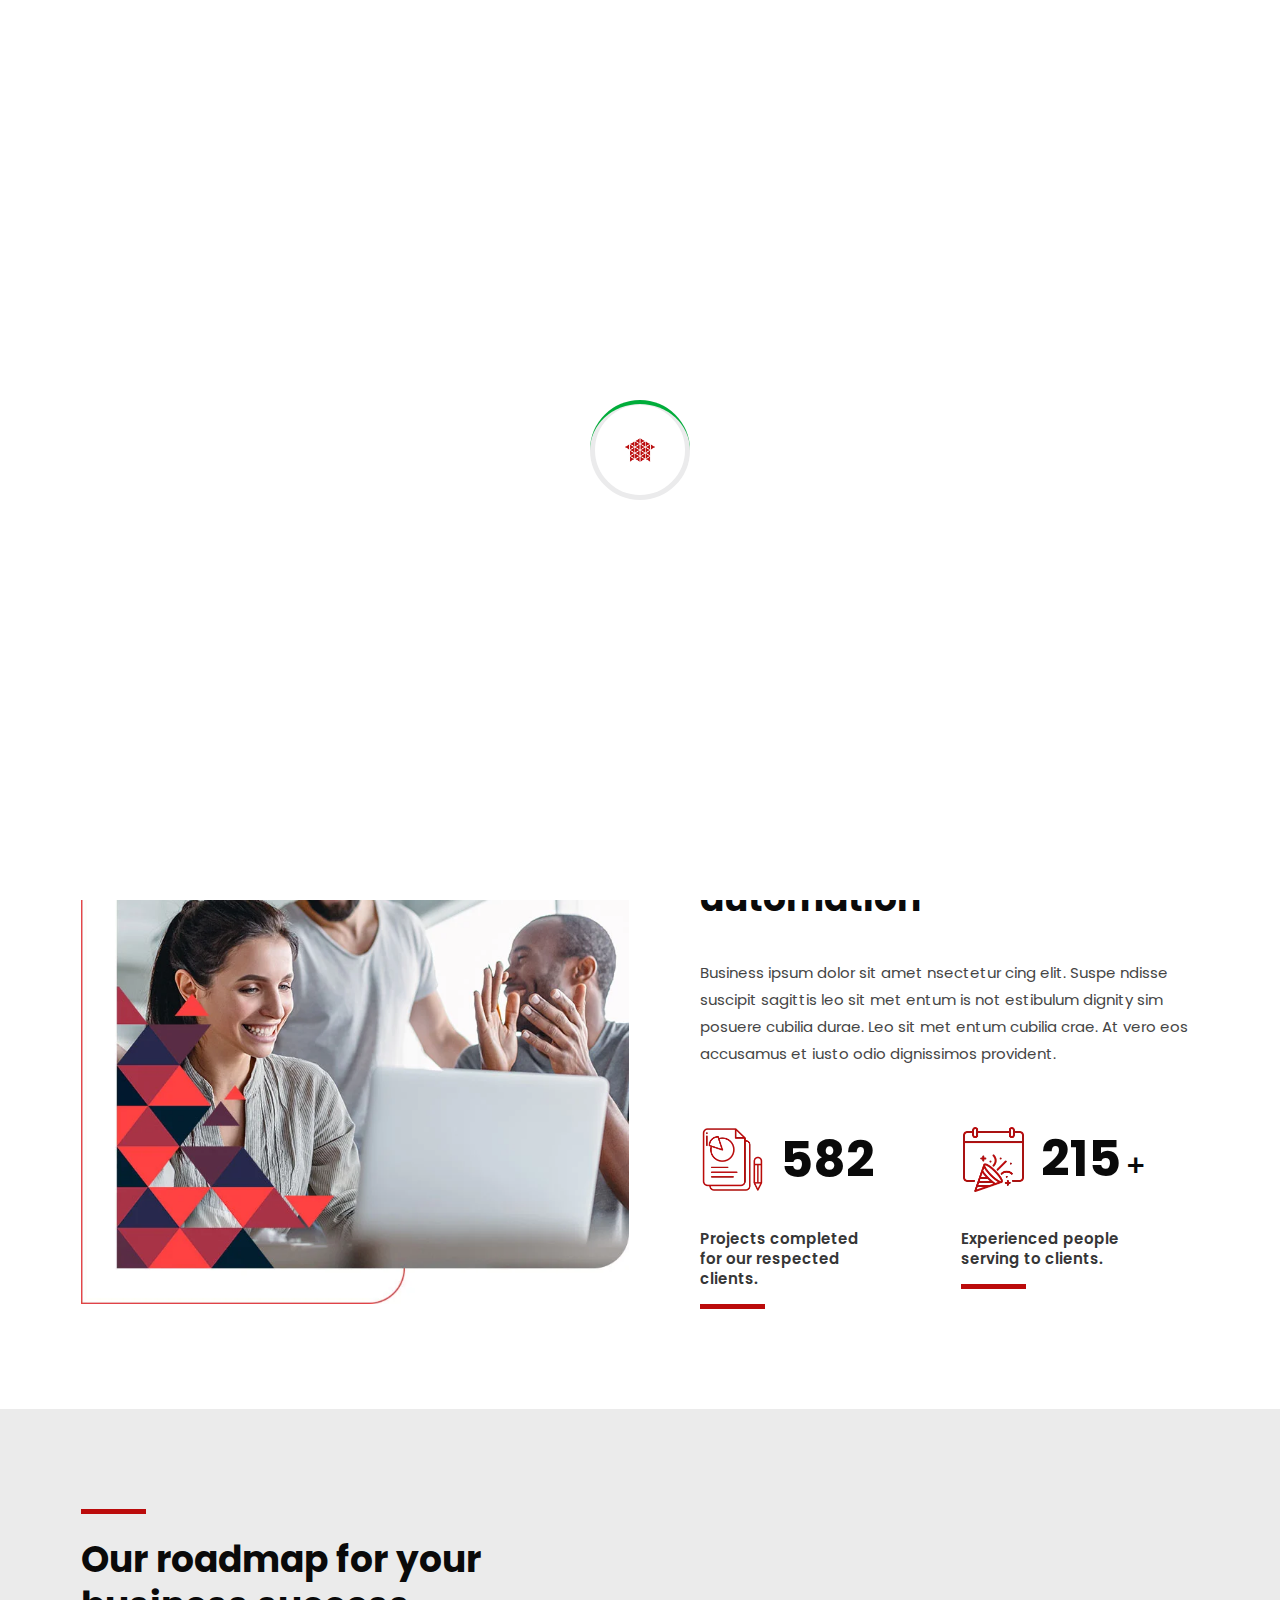
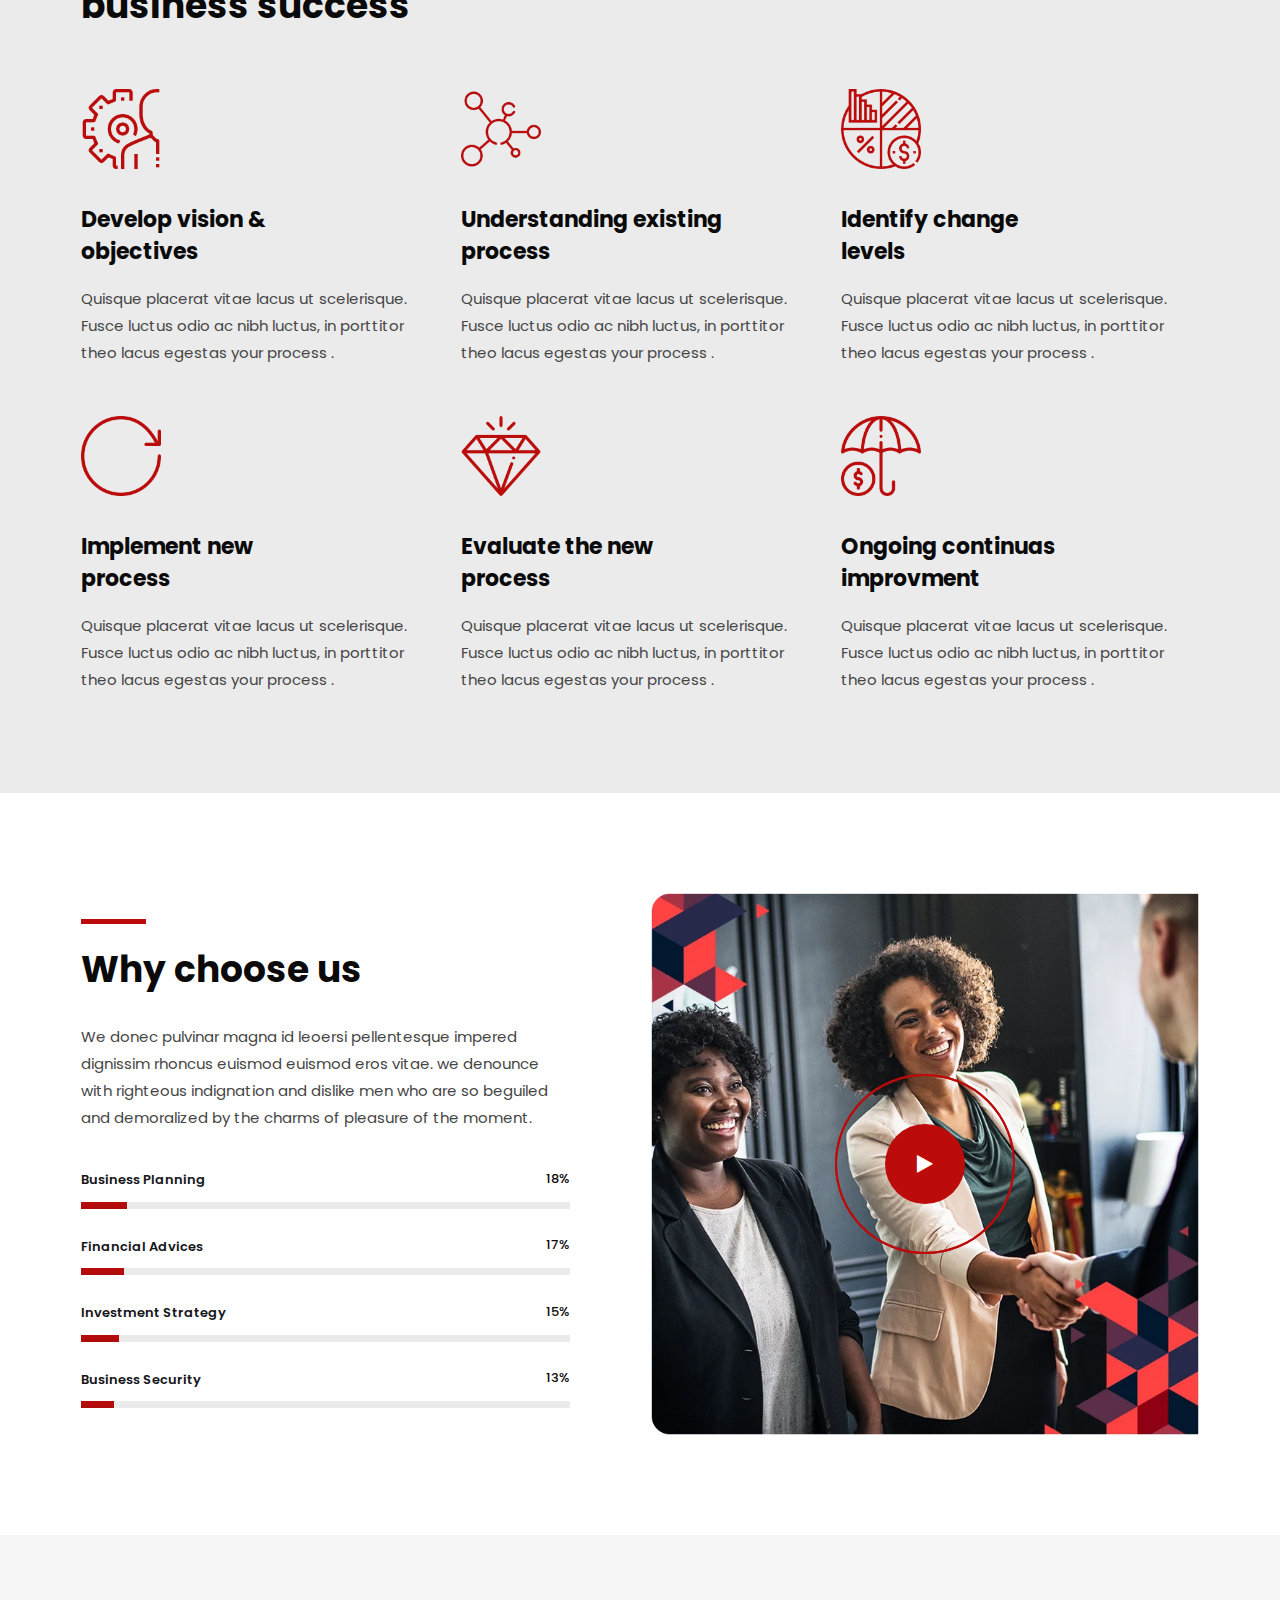
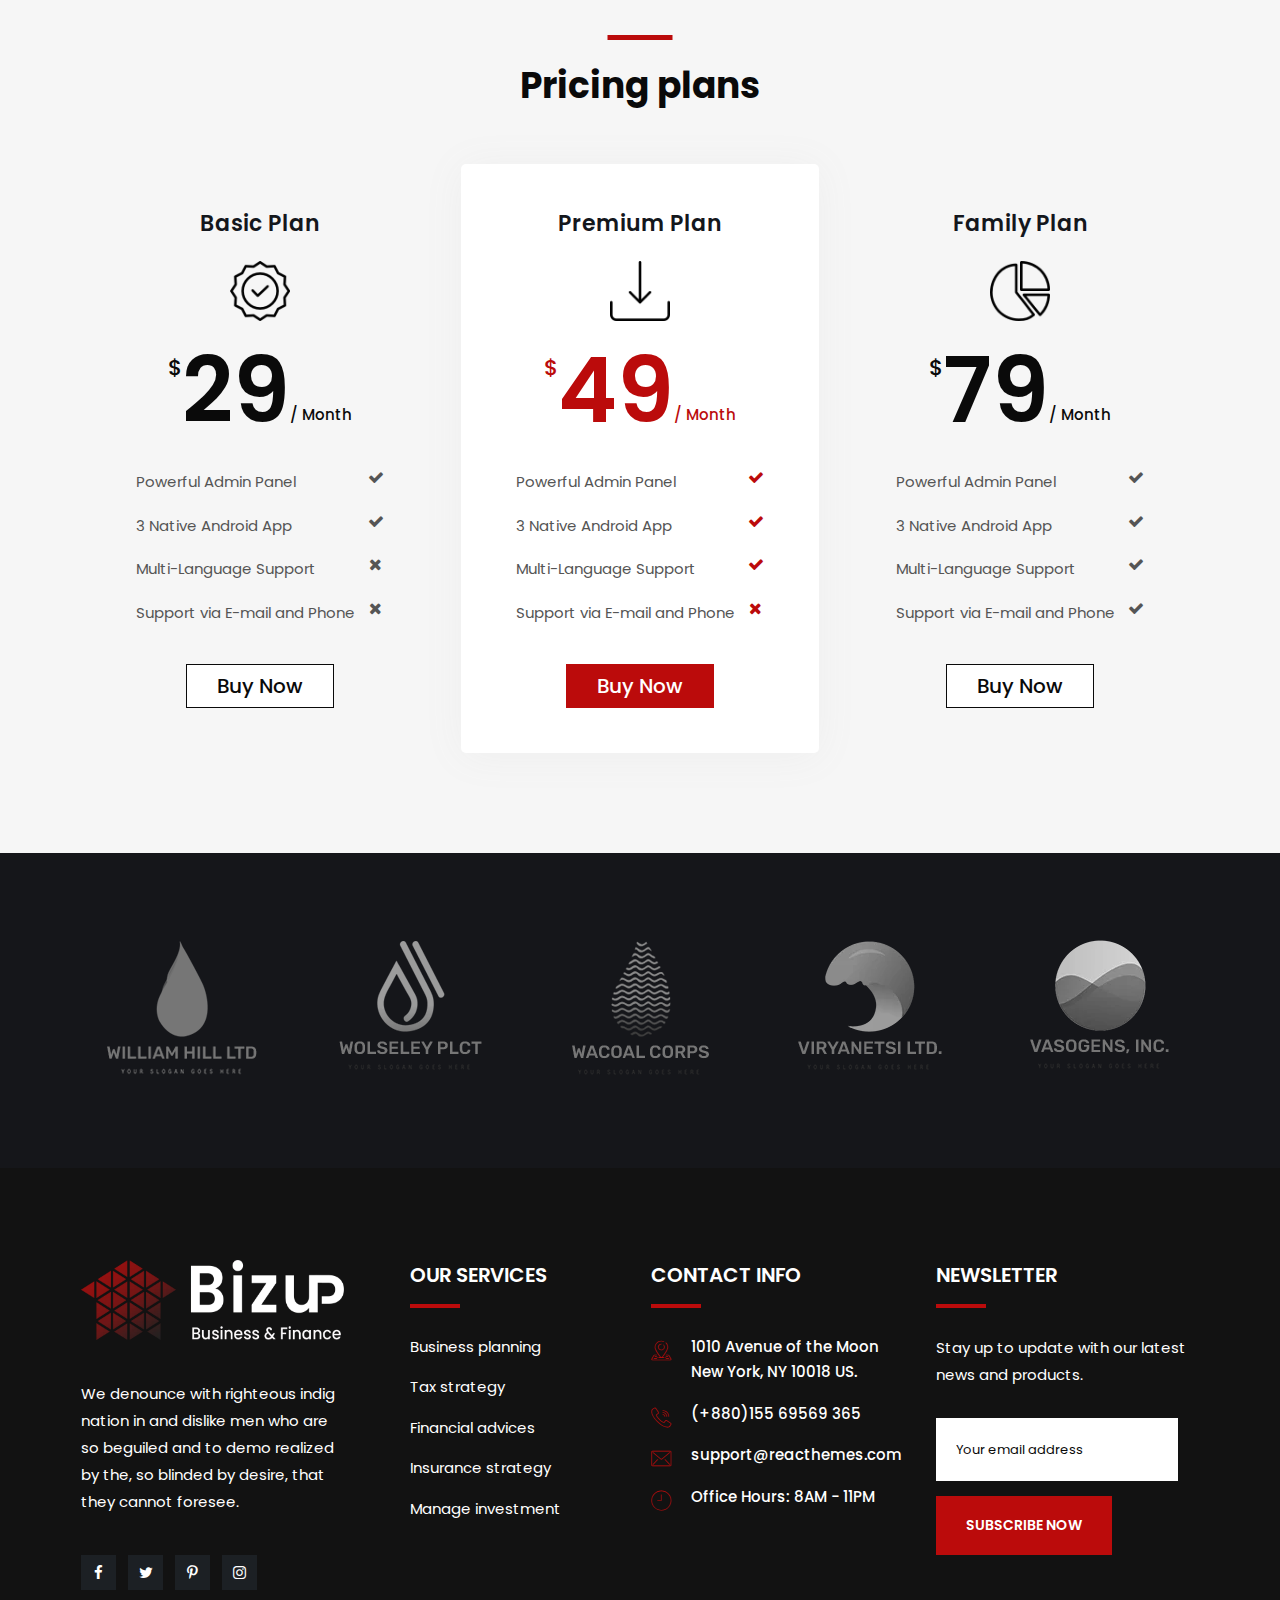
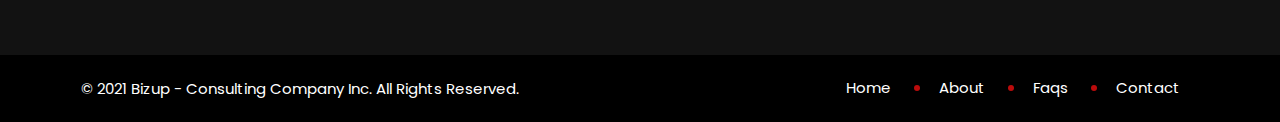
<file: business-planning.html>
<!DOCTYPE html>
<html lang="zxx">

<head>
    <!-- meta tag -->
    <meta charset="utf-8">
    <title>Bizup Consulting Business HTML Template</title>
    <meta name="description" content="">
    <!-- responsive tag -->
    <meta http-equiv="x-ua-compatible" content="ie=edge">
    <meta name="viewport" content="width=device-width, initial-scale=1">
    <!-- favicon -->
    <link rel="apple-touch-icon" href="apple-touch-icon.png">
    <link rel="shortcut icon" type="image/x-icon" href="assets/images/fav.png">
    <!-- Bootstrap v4.4.1 css -->
    <link rel="stylesheet" type="text/css" href="assets/css/bootstrap.min.css">
    <!-- font-awesome css -->
    <link rel="stylesheet" type="text/css" href="assets/css/font-awesome.min.css">
    <!-- flaticon css -->
    <link rel="stylesheet" type="text/css" href="assets/fonts/flaticon.css">
    <!-- animate css -->
    <link rel="stylesheet" type="text/css" href="assets/css/animate.css">
    <!-- owl.carousel css -->
    <link rel="stylesheet" type="text/css" href="assets/css/owl.carousel.css">
    <!-- off canvas css -->
    <link rel="stylesheet" type="text/css" href="assets/css/off-canvas.css">
    <!-- magnific popup css -->
    <link rel="stylesheet" type="text/css" href="assets/css/magnific-popup.css">
    <!-- Main Menu css -->
    <link rel="stylesheet" href="assets/css/rsmenu-main.css">
    <!-- spacing css -->
    <link rel="stylesheet" type="text/css" href="assets/css/rs-spacing.css">
    <!-- style css -->
    <link rel="stylesheet" type="text/css" href="style.css">
    <!-- This stylesheet dynamically changed from style.less -->
    <!-- responsive css -->
    <link rel="stylesheet" type="text/css" href="assets/css/responsive.css">

</head>

<body class="defult-home">

    <div class="offwrap"></div>

    <!--Preloader start here-->
    <div id="pre-load">
        <div id="loader" class="loader">
            <div class="loader-container">
                <div class='loader-icon'><img src="assets/images/fav.png" alt="Bizup Consulting Business"></div>
            </div>
        </div>
    </div>
    <!--Preloader area end here-->

    <!-- Main content Start -->
    <div class="main-content">

        <!--Full width header Start-->
        <div class="full-width-header">
            <!--Header Start-->
            <header id="rs-header" class="rs-header header-transparent">
                <!-- Topbar Area Start -->
                <div class="topbar-area style1">
                    <div class="container custom">
                        <div class="row y-middle">
                            <div class="col-lg-7">
                                <div class="topbar-contact">
                                    <ul>
                                        <li>
                                            <i class="flaticon-email"></i>
                                            <a href="mailto:info@bizup.com">info@bizup.com</a>
                                        </li>
                                        <li>
                                            <i class="flaticon-call"></i>
                                            <a href="tel:(+1)9999999999"> (+1) 9999 999 999</a>
                                        </li>
                                        <li>
                                            <i class="flaticon-location"></i>
                                            55 Gerad Lane, NY 11201, USA
                                        </li>
                                    </ul>
                                </div>
                            </div>
                            <div class="col-lg-5 text-right">
                                <div class="toolbar-sl-share">
                                    <ul>
                                        <li class="opening"> <em><i class="flaticon-clock"></i>Monday - Friday / 8AM -
                                                11PM</em> </li>
                                        <li><a href="#"><i class="fa fa-facebook"></i></a></li>
                                        <li><a href="#"><i class="fa fa-twitter"></i></a></li>
                                        <li><a href="#"><i class="fa fa-linkedin"></i></a></li>
                                    </ul>
                                </div>
                            </div>
                        </div>
                    </div>
                </div>
                <!-- Topbar Area End -->

                <!-- Menu Start -->
                <div class="menu-area menu-sticky">
                    <div class="container custom">
                        <div class="row-table">
                            <div class="col-cell header-logo">
                                <div class="logo-area">
                                    <a href="index.html">
                                        <img class="normal-logo" src="assets/images/logo.png" alt="logo">
                                        <img class="sticky-logo" src="assets/images/logo-dark.png" alt="logo">
                                    </a>
                                </div>
                            </div>
                            <div class="col-cell">
                                <div class="rs-menu-area">
                                    <div class="main-menu">
                                        <nav class="rs-menu hidden-md">
                                            <ul class="nav-menu">
                                                <li class="rs-mega-menu menu-item-has-children">
                                                    <a href="index.html">Home</a>
                                                    <ul class="mega-menu">
                                                        <li class="mega-menu-container">
                                                            <div class="mega-menu-inner">
                                                                <div class="single-megamenu">
                                                                    <ul class="sub-menu">
                                                                        <li class="menu-title">Home Multipage</li>
                                                                        <li><a href="index.html">Home
                                                                                One</a></li>
                                                                        <li><a href="index2.html">Home Two</a></li>
                                                                        <li><a href="index3.html">Home Three</a></li>
                                                                    </ul>
                                                                </div>
                                                                <div class="single-megamenu">
                                                                    <ul class="sub-menu">
                                                                        <li class="menu-title">Home Multipage</li>

                                                                        <li><a href="index4.html">Home Four</a></li>
                                                                        <li><a href="index5.html">Home Five</a></li>
                                                                        <li><a href="index6.html">Home Six</a></li>
                                                                    </ul>
                                                                </div>
                                                                <div class="single-megamenu">
                                                                    <ul class="sub-menu">
                                                                        <li class="menu-title">Home Onepages</li>
                                                                        <li><a href="onepage1.html">Onepage One</a></li>
                                                                        <li><a href="onepage2.html">Onepage Two</a></li>
                                                                        <li><a href="onepage3.html">Onepage Three</a>
                                                                        </li>

                                                                    </ul>
                                                                </div>
                                                                <div class="single-megamenu">
                                                                    <ul class="sub-menu">
                                                                        <li class="menu-title">Home Onepages</li>

                                                                        <li><a href="onepage4.html">Onepage Four</a>
                                                                        </li>
                                                                        <li><a href="onepage5.html">Onepage Five</a>
                                                                        </li>
                                                                        <li><a href="onepage6.html">Onepage Six</a></li>
                                                                    </ul>
                                                                </div>

                                                            </div>
                                                        </li>
                                                    </ul>

                                                </li>
                                                <li class="menu-item-has-children">
                                                    <a href="#">Pages</a>
                                                    <ul class="sub-menu">
                                                        <li><a href="about.html">About</a></li>
                                                        <li class="last-item menu-item-has-children">
                                                            <a href="#">Contact</a>
                                                            <ul class="sub-menu">
                                                                <li><a href="contact.html">Contact 1</a></li>
                                                                <li><a href="contact2.html">Contact 2</a></li>
                                                                <li><a href="contact3.html">Contact 3</a></li>
                                                            </ul>
                                                        </li>
                                                        <li class="last-item menu-item-has-children">
                                                            <a href="#">Shop</a>
                                                            <ul class="sub-menu">
                                                                <li><a href="shop.html">Shop</a> </li>
                                                                <li><a href="shop-single.html">Shop Single</a></li>
                                                                <li><a href="cart.html">Cart</a></li>
                                                                <li><a href="checkout.html">Checkout</a></li>
                                                                <li><a href="my-account.html">My Account</a></li>
                                                            </ul>
                                                        </li>
                                                        <li><a href="pricing-table.html">Pricing Table</a></li>
                                                        <li class="last-item menu-item-has-children">
                                                            <a href="#">Team</a>
                                                            <ul class="sub-menu">
                                                                <li><a href="team-style1.html">Team Style 1</a> </li>
                                                                <li><a href="team-style2.html">Team Style 2</a></li>
                                                                <li><a href="team-style3.html">Team Style 3</a></li>
                                                                <li><a href="team-single.html">Team Single</a></li>
                                                            </ul>
                                                        </li>
                                                        <li><a href="appointment.html">Appointment</a></li>
                                                        <li><a href="careers.html">Careers</a></li>
                                                        <li><a href="faqs.html">Faqs</a></li>
                                                        <li><a href="partners.html">Partners</a></li>
                                                    </ul>
                                                </li>
                                                <li class="menu-item-has-children">
                                                    <a href="#">Portfolios</a>
                                                    <ul class="sub-menu">
                                                        <li><a href="portfolio.html">Portfolio One</a></li>
                                                        <li><a href="portfolio2.html">Portfolio Two</a></li>
                                                        <li><a href="portfolio3.html">Portfolio Three</a></li>
                                                        <li><a href="portfolio4.html">Portfolio Four</a></li>
                                                        <li><a href="portfolio5.html">Portfolio Five</a></li>
                                                        <li><a href="portfolio6.html">Portfolio Six</a></li>
                                                        <li><a href="portfolio7.html">Portfolio Seven</a></li>
                                                        <li><a href="portfolios-filter.html">Portfolios Filter</a></li>
                                                        <li><a href="project-single.html">Portfolio Single</a></li>
                                                    </ul>
                                                </li>
                                                <li class="menu-item-has-children current-menu-item">
                                                    <a href="#">Services</a>
                                                    <ul class="sub-menu">
                                                        <li><a href="services-style1.html">Services Style 1</a></li>
                                                        <li><a href="services-style2.html">Services Style 2</a></li>
                                                        <li class="active"><a href="business-planning.html">Business
                                                                Planning</a></li>
                                                        <li><a href="tax-strategy.html">Tax strategy</a></li>
                                                        <li><a href="financial-advices.html">Financial Advices</a></li>
                                                        <li><a href="insurance-strategy.html">Insurance Strategy</a>
                                                        </li>
                                                        <li><a href="start-ups.html">Start Ups</a></li>
                                                        <li><a href="manage-investment.html">Manage Investment</a></li>
                                                    </ul>
                                                </li>
                                                <li class="menu-item-has-children">
                                                    <a href="#">Blog</a>
                                                    <ul class="sub-menu">
                                                        <li><a href="blog.html">Blog</a></li>
                                                        <li><a href="blog-grid.html">Blog Grid</a></li>
                                                        <li><a href="blog-details.html">Blog Details</a></li>
                                                    </ul>
                                                </li>
                                                <li class="rs-mega-menu menu-item-has-children">
                                                    <a href="index.html">Elements</a>
                                                    <ul class="mega-menu">
                                                        <li class="mega-menu-container">
                                                            <div class="mega-menu-inner">
                                                                <div class="single-megamenu">
                                                                    <ul class="sub-menu">
                                                                        <li><a href="accordion.html">Accordion</a></li>
                                                                        <li><a href="address.html">Address Box</a></li>
                                                                        <li><a href="banner.html">Banner</a></li>
                                                                        <li><a href="blog-grid-element.html">Blog Grid</a></li>
                                                                        <li><a href="blog-slider-element.html">Blog Slider</a></li>
                                                                        <li><a href="button.html">Button</a></li>
                                                                    </ul>
                                                                </div>
                                                                <div class="single-megamenu">
                                                                    <ul class="sub-menu">
                                                                        <li><a href="heading.html">Heading</a></li>
                                                                        <li><a href="counter.html">Counter Up</a></li>
                                                                        <li><a href="contact-form.html">Contact Form</a></li>
                                                                        <li><a href="flip-box.html">Flip Box</a></li>
                                                                        <li><a href="pricing.html">Pricing Table</a></li>
                                                                    </ul>
                                                                </div>
                                                                <div class="single-megamenu">
                                                                    <ul class="sub-menu">
                                                                        <li><a href="progressbar.html">Progress Bar</a></li>                                                                                
                                                                        <li><a href="portfolios.html">Portfolios</a></li>                                                                                
                                                                        <li><a href="portfolios-filter.html">Portfolios Filter</a></li>                                                                                
                                                                        <li><a href="partner.html">Partners</a></li>                                                                                
                                                                        <li><a href="services-grid.html">Services Grid</a></li>
                                                                    </ul>  
                                                                </div>
                                                                <div class="single-megamenu">
                                                                    <ul class="sub-menu">
                                                                        <li><a href="services-slider.html">Services Slider</a></li>
                                                                        <li><a href="testimonial.html">Testimonial</a></li>
                                                                        <li><a href="team-grid.html">Team Grid</a></li>
                                                                        <li><a href="team-slider.html">Team Slider</a></li>
                                                                        <li><a href="work-process.html">Working Process</a></li>
                                                                    </ul>  
                                                                </div>
                                                            </div>
                                                        </li>                                                 
                                                    </ul> 
                                                </li>
                                            </ul> <!-- //.nav-menu -->
                                        </nav>
                                    </div> <!-- //.main-menu -->
                                </div>
                            </div>
                            <div class="col-cell">
                                <div class="expand-btn-inner">
                                    <ul>
                                        <li class="search-parent">
                                            <a class="hidden-xs rs-search" data-bs-toggle="modal"
                                                data-bs-target="#searchModal" href="#">
                                                <i class="flaticon-search"></i>
                                            </a>
                                        </li>
                                        <li class="humburger">
                                            <a id="nav-expander" class="nav-expander bar" href="#">
                                                <div class="bar">
                                                    <span class="dot1"></span>
                                                    <span class="dot2"></span>
                                                    <span class="dot3"></span>
                                                    <span class="dot4"></span>
                                                    <span class="dot5"></span>
                                                    <span class="dot6"></span>
                                                    <span class="dot7"></span>
                                                    <span class="dot8"></span>
                                                    <span class="dot9"></span>
                                                </div>
                                            </a>
                                        </li>
                                    </ul>
                                </div>
                            </div>
                        </div>
                    </div>
                </div>
                <!-- Menu End -->
                <!-- Canvas Menu start -->
                <nav class="right_menu_togle hidden-md">
                    <div class="close-btn">
                        <a id="nav-close" class="nav-close">
                            <div class="line">
                                <span class="line1"></span>
                                <span class="line2"></span>
                            </div>
                        </a>
                    </div>
                    <div class="canvas-logo">
                        <a href="index.html"><img src="assets/images/logo.png" alt="logo"></a>
                    </div>
                    <div class="offcanvas-text">
                        <p>We denounce with righteous indig nation in and dislike men who are so beguiled and to demo
                            realized, that they data forest see best business consulting wordpress theme 2021.</p>
                    </div>
                    <div class="media-img">
                        <img src="assets/images/off2.jpg" alt="Images">
                    </div>
                    <div class="canvas-contact">
                        <div class="address-area">
                            <div class="address-list">
                                <div class="info-icon">
                                    <i class="flaticon-location"></i>
                                </div>
                                <div class="info-content">
                                    <h4 class="title">Address</h4>
                                    <em>05 kandi BR. New York</em>
                                </div>
                            </div>
                            <div class="address-list">
                                <div class="info-icon">
                                    <i class="flaticon-email"></i>
                                </div>
                                <div class="info-content">
                                    <h4 class="title">Email</h4>
                                    <em><a href="mailto:support@reacthemes.com">support@reacthemes.com</a></em>
                                </div>
                            </div>
                            <div class="address-list">
                                <div class="info-icon">
                                    <i class="flaticon-call"></i>
                                </div>
                                <div class="info-content">
                                    <h4 class="title">Phone</h4>
                                    <em>+019988772</em>
                                </div>
                            </div>
                        </div>
                        <ul class="social">
                            <li><a href="#"><i class="fa fa-facebook"></i></a></li>
                            <li><a href="#"><i class="fa fa-twitter"></i></a></li>
                            <li><a href="#"><i class="fa fa-pinterest-p"></i></a></li>
                        </ul>
                    </div>
                </nav>
                <!-- Canvas Menu end -->

                <!-- Canvas Mobile Menu start -->
                <nav class="right_menu_togle mobile-navbar-menu" id="mobile-navbar-menu">
                    <div class="close-btn">
                        <a id="nav-close2" class="nav-close">
                            <div class="line">
                                <span class="line1"></span>
                                <span class="line2"></span>
                            </div>
                        </a>
                    </div>
                    <ul class="nav-menu">
                        <li class="menu-item-has-children current-menu-item">
                            <a href="index.html">Home</a>
                            <ul class="sub-menu">
                                <li class="menu-item-has-children current-menu-item">
                                    <a href="#">Multipages</a>
                                    <ul class="sub-menu">
                                        <li class="active"><a href="index.html">Home One</a></li>
                                        <li><a href="index2.html">Home Two</a></li>
                                        <li><a href="index3.html">Home Three</a></li>
                                        <li><a href="index4.html">Home Four</a></li>
                                        <li><a href="index5.html">Home Five</a></li>
                                        <li><a href="index6.html">Home Six</a></li>
                                    </ul>
                                </li>
                                <li class="menu-item-has-children">
                                    <a href="#">Onepages</a>
                                    <ul class="sub-menu">
                                        <li><a href="onepage1.html">Onepage One</a></li>
                                        <li><a href="onepage2.html">Onepage Two</a></li>
                                        <li><a href="onepage3.html">Onepage Three</a></li>
                                        <li><a href="onepage4.html">Onepage Four</a></li>
                                        <li><a href="onepage5.html">Onepage Five</a></li>
                                        <li><a href="onepage6.html">Onepage Six</a></li>
                                    </ul>
                                </li>
                            </ul>
                        </li>
                        <li class="menu-item-has-children">
                            <a href="#">Pages</a>
                            <ul class="sub-menu">
                                <li><a href="about.html">About</a></li>
                                <li class="last-item menu-item-has-children">
                                    <a href="#">Contact</a>
                                    <ul class="sub-menu">
                                        <li><a href="contact.html">Contact 1</a></li>
                                        <li><a href="contact2.html">Contact 2</a></li>
                                        <li><a href="contact3.html">Contact 3</a></li>
                                    </ul>
                                </li>
                                <li class="last-item menu-item-has-children">
                                    <a href="#">Shop</a>
                                    <ul class="sub-menu">
                                        <li><a href="shop.html">Shop</a> </li>
                                        <li><a href="shop-single.html">Shop Single</a></li>
                                        <li><a href="cart.html">Cart</a></li>
                                        <li><a href="checkout.html">Checkout</a></li>
                                        <li><a href="my-account.html">My Account</a></li>
                                    </ul>
                                </li>
                                <li><a href="pricing-table.html">Pricing Table</a></li>
                                <li class="last-item menu-item-has-children">
                                    <a href="#">Team</a>
                                    <ul class="sub-menu">
                                        <li><a href="team-style1.html">Team Style 1</a> </li>
                                        <li><a href="team-style2.html">Team Style 2</a></li>
                                        <li><a href="team-style3.html">Team Style 3</a></li>
                                        <li><a href="team-single.html">Team Single</a></li>
                                    </ul>
                                </li>
                                <li><a href="appointment.html">Appointment</a></li>
                                <li><a href="careers.html">Careers</a></li>
                                <li><a href="faqs.html">Faqs</a></li>
                                <li><a href="partners.html">Partners</a></li>
                            </ul>
                        </li>
                        <li class="menu-item-has-children">
                            <a href="#">Portfolios</a>
                            <ul class="sub-menu">
                                <li><a href="portfolio.html">Portfolio One</a></li>
                                <li><a href="portfolio2.html">Portfolio Two</a></li>
                                <li><a href="portfolio3.html">Portfolio Three</a></li>
                                <li><a href="portfolio4.html">Portfolio Four</a></li>
                                <li><a href="portfolio5.html">Portfolio Five</a></li>
                                <li><a href="portfolio6.html">Portfolio Six</a></li>
                                <li><a href="portfolio7.html">Portfolio Seven</a></li>
                                <li><a href="portfolios-filter.html">Portfolios Filter</a></li>
                                <li><a href="project-single.html">Portfolio Single</a></li>
                            </ul>
                        </li>
                        <li class="menu-item-has-children">
                            <a href="#">Services</a>
                            <ul class="sub-menu">
                                <li><a href="services-style1.html">Services Style 1</a></li>
                                <li><a href="services-style2.html">Services Style 2</a></li>
                                <li><a href="business-planning.html">Business Planning</a></li>
                                <li><a href="tax-strategy.html">Tax strategy</a></li>
                                <li><a href="financial-advices.html">Financial Advices</a></li>
                                <li><a href="insurance-strategy.html">Insurance Strategy</a></li>
                                <li><a href="start-ups.html">Start Ups</a></li>
                                <li><a href="manage-investment.html">Manage Investment</a></li>
                            </ul>
                        </li>
                        <li class="menu-item-has-children">
                            <a href="#">Blog</a>
                            <ul class="sub-menu">
                                <li><a href="blog.html">Blog</a></li>
                                <li><a href="blog-grid.html">Blog Grid</a></li>
                                <li><a href="blog-details.html">Blog Details</a></li>
                            </ul>
                        </li>
                        <li class="menu-item-has-children">
                            <a href="#">Elements</a>
                            <ul class="sub-menu">
                                <li><a href="accordion.html">Accordion</a></li>
                                <li><a href="address.html">Address Box</a></li>
                                <li><a href="banner.html">Banner</a></li>
                                <li><a href="blog-grid-element.html">Blog Grid</a></li>
                                <li><a href="blog-slider-element.html">Blog Slider</a></li>
                                <li><a href="button.html">Button</a></li>
                                <li><a href="heading.html">Heading</a></li>
                                <li><a href="counter.html">Counter Up</a></li>
                                <li><a href="contact-form.html">Contact Form</a></li>
                                <li><a href="flip-box.html">Flip Box</a></li>
                                <li><a href="pricing.html">Pricing Table</a></li>
                                <li><a href="progressbar.html">Progress Bar</a></li>                                                                                
                                <li><a href="portfolios.html">Portfolios</a></li>                                                                                
                                <li><a href="portfolios-filter.html">Portfolios Filter</a></li>                                                                                
                                <li><a href="partner.html">Partners</a></li>                                                                                
                                <li><a href="services-grid.html">Services Grid</a></li>
                                <li><a href="services-slider.html">Services Slider</a></li>
                                <li><a href="testimonial.html">Testimonial</a></li>
                                <li><a href="team-grid.html">Team Grid</a></li>
                                <li><a href="team-slider.html">Team Slider</a></li>
                                <li><a href="work-process.html">Working Process</a></li>
                            </ul>
                        </li>
                    </ul> <!-- //.nav-menu -->
                    <div class="canvas-contact">
                        <div class="address-area">
                            <div class="address-list">
                                <div class="info-icon">
                                    <i class="flaticon-location"></i>
                                </div>
                                <div class="info-content">
                                    <h4 class="title">Address</h4>
                                    <em>05 kandi BR. New York</em>
                                </div>
                            </div>
                            <div class="address-list">
                                <div class="info-icon">
                                    <i class="flaticon-email"></i>
                                </div>
                                <div class="info-content">
                                    <h4 class="title">Email</h4>
                                    <em><a href="mailto:support@reacthemes.com">support@reacthemes.com</a></em>
                                </div>
                            </div>
                            <div class="address-list">
                                <div class="info-icon">
                                    <i class="flaticon-call"></i>
                                </div>
                                <div class="info-content">
                                    <h4 class="title">Phone</h4>
                                    <em>+019988772</em>
                                </div>
                            </div>
                        </div>
                    </div>
                </nav>
                <!-- Canvas Menu end -->
            </header>
            <!--Header End-->
        </div>
        <!--Full width header End-->

        <!-- Breadcrumbs Start -->
        <div class="rs-breadcrumbs img5">
            <div class="container">
                <div class="breadcrumbs-inner">
                    <h1 class="page-title">
                        We analyze your business
                        <span class="watermark">Business</span>
                    </h1>
                    <span class="sub-text">Excepteur sint occaecat cupidatat non proident, sunt in coulpa qui official
                        modeserunt<br>
                        mollit anim id est laborum 20 years experience.</span>
                </div>
            </div>
        </div>
        <!-- Breadcrumbs End -->

        <!-- About Section Start -->
        <div class="rs-about pt-100 pb-100 md-pt-70 md-pb-70">
            <div class="container custom">
                <div class="row">
                    <div class="col-lg-6 md-mb-50">
                        <div class="images-part">
                            <img src="assets/images/about/about-4.png" alt="Images">
                        </div>
                    </div>
                    <div class="col-lg-6 pl-60 md-pl-15">
                        <div class="sec-title">
                            <h2 class="title pb-22">
                                We help to implement your ideas into automation
                            </h2>
                            <p class="margin-0 pt-15">Business ipsum dolor sit amet nsectetur cing elit. Suspe ndisse
                                suscipit sagittis leo sit met entum is not estibulum dignity sim posuere cubilia durae.
                                Leo sit met entum cubilia crae. At vero eos accusamus et iusto odio dignissimos
                                provident.</p>
                        </div>
                        <!-- Counter Section End -->
                        <div class="rs-counter style1 pt-60">
                            <div class="row">
                                <div class="col-lg-6 col-md-6 col-sm-6 xs-mb-30">
                                    <div class="counter-area">
                                        <div class="counter-list mb-37">
                                            <div class="counter-icon">
                                                <img src="assets/images/counter/icons/1.png" alt="Counter">
                                            </div>
                                            <div class="counter-number">
                                                <span class="rs-count">582</span>
                                            </div>
                                        </div>
                                        <div class="content-part">
                                            <h5 class="title">Projects completed for our respected clients.</h5>
                                        </div>
                                    </div>
                                </div>
                                <div class="col-lg-6 col-md-6 col-sm-6">
                                    <div class="counter-area">
                                        <div class="counter-list mb-37">
                                            <div class="counter-icon">
                                                <img src="assets/images/counter/icons/3.png" alt="Counter">
                                            </div>
                                            <div class="counter-number">
                                                <span class="rs-count">215</span>
                                                <span class="prefix">+</span>
                                            </div>
                                        </div>
                                        <div class="content-part">
                                            <h5 class="title">Experienced people serving to clients.</h5>
                                        </div>
                                    </div>
                                </div>
                            </div>
                        </div>
                        <!-- Counter Section End -->
                    </div>
                </div>
            </div>
        </div>
        <!-- About Section End -->

        <!-- Services Section End -->
        <div class="rs-services style3 gray-bg pt-100 pb-100 md-pt-70 md-pb-70">
            <div class="container">
                <div class="sec-title mb-60">
                    <h2 class="title">
                        Our roadmap for your<br> business success
                    </h2>
                </div>
                <div class="row">
                    <div class="col-lg-4 col-md-6 mb-50">
                        <div class="services-item">
                            <div class="services-icon">
                                <img src="assets/images/services/style3/1.png" alt="Services">
                            </div>
                            <div class="services-content">
                                <h2 class="services-title"><a href="services-style1.html">Develop vision & <br>
                                        objectives</a></h2>
                                <p class="services-txt"> Quisque placerat vitae lacus ut scelerisque. Fusce luctus odio
                                    ac nibh luctus, in porttitor theo lacus egestas your process .</p>
                            </div>
                        </div>
                    </div>
                    <div class="col-lg-4 col-md-6 mb-50">
                        <div class="services-item">
                            <div class="services-icon">
                                <img src="assets/images/services/style3/2.png" alt="Services">
                            </div>
                            <div class="services-content">
                                <h2 class="services-title"><a href="services-style1.html">Understanding existing <br>
                                        process</a></h2>
                                <p class="services-txt"> Quisque placerat vitae lacus ut scelerisque. Fusce luctus odio
                                    ac nibh luctus, in porttitor theo lacus egestas your process .</p>
                            </div>
                        </div>
                    </div>
                    <div class="col-lg-4 col-md-6 mb-50">
                        <div class="services-item">
                            <div class="services-icon">
                                <img src="assets/images/services/style3/3.png" alt="Services">
                            </div>
                            <div class="services-content">
                                <h2 class="services-title"><a href="services-style1.html">Identify change <br>
                                        levels</a></h2>
                                <p class="services-txt"> Quisque placerat vitae lacus ut scelerisque. Fusce luctus odio
                                    ac nibh luctus, in porttitor theo lacus egestas your process .</p>
                            </div>
                        </div>
                    </div>
                    <div class="col-lg-4 col-md-6 md-mb-50">
                        <div class="services-item">
                            <div class="services-icon">
                                <img src="assets/images/services/style3/4.png" alt="Services">
                            </div>
                            <div class="services-content">
                                <h2 class="services-title"><a href="services-style1.html">Implement new <br> process</a>
                                </h2>
                                <p class="services-txt"> Quisque placerat vitae lacus ut scelerisque. Fusce luctus odio
                                    ac nibh luctus, in porttitor theo lacus egestas your process .</p>
                            </div>
                        </div>
                    </div>
                    <div class="col-lg-4 col-md-6 sm-mb-50">
                        <div class="services-item">
                            <div class="services-icon">
                                <img src="assets/images/services/style3/5.png" alt="Services">
                            </div>
                            <div class="services-content">
                                <h2 class="services-title"><a href="services-style1.html">Evaluate the new <br>
                                        process</a></h2>
                                <p class="services-txt"> Quisque placerat vitae lacus ut scelerisque. Fusce luctus odio
                                    ac nibh luctus, in porttitor theo lacus egestas your process .</p>
                            </div>
                        </div>
                    </div>
                    <div class="col-lg-4 col-md-6">
                        <div class="services-item">
                            <div class="services-icon">
                                <img src="assets/images/services/style3/6.png" alt="Services">
                            </div>
                            <div class="services-content">
                                <h2 class="services-title"><a href="services-style1.html">Ongoing continuas <br>
                                        improvment</a></h2>
                                <p class="services-txt"> Quisque placerat vitae lacus ut scelerisque. Fusce luctus odio
                                    ac nibh luctus, in porttitor theo lacus egestas your process .</p>
                            </div>
                        </div>
                    </div>
                </div>
            </div>
        </div>
        <!-- Services Section End -->

        <!-- Why Choose Section Start -->
        <div class="rs-choose pt-100 pb-100 md-pt-70 md-pb-70">
            <div class="container">
                <div class="row y-middle">
                    <div class="col-lg-6 pr-70 md-pr-15 md-mb-50">
                        <div class="sec-title mb-35">
                            <h2 class="title pb-30">
                                Why choose us
                            </h2>
                            <p class="margin-0">We donec pulvinar magna id leoersi pellentesque impered dignissim
                                rhoncus euismod euismod eros vitae. we denounce with righteous indignation and dislike
                                men who are so beguiled and demoralized by the charms of pleasure of the moment.</p>
                        </div>
                        <!-- Skillbar Section Start -->
                        <div class="rs-skillbar style1">
                            <div class="cl-skill-bar">
                                <!-- Start Skill Bar -->
                                <span class="skillbar-title">Business Planning</span>
                                <div class="skillbar" data-percent="90">
                                    <p class="skillbar-bar"></p>
                                    <span class="skill-bar-percent"></span>
                                </div>
                                <!-- Start Skill Bar -->
                                <span class="skillbar-title">Financial Advices</span>
                                <div class="skillbar" data-percent="85">
                                    <p class="skillbar-bar"></p>
                                    <span class="skill-bar-percent"></span>
                                </div>
                                <!-- Start Skill Bar -->
                                <span class="skillbar-title">Investment Strategy</span>
                                <div class="skillbar" data-percent="75">
                                    <p class="skillbar-bar"></p>
                                    <span class="skill-bar-percent"></span>
                                </div>
                                <!-- Start Skill Bar -->
                                <span class="skillbar-title">Business Security</span>
                                <div class="skillbar margin-no" data-percent="65">
                                    <p class="skillbar-bar"></p>
                                    <span class="skill-bar-percent"></span>
                                </div>
                            </div>
                        </div>
                        <!-- Skillbar Section End -->
                    </div>
                    <div class="col-lg-6">
                        <div class="rs-videos choose-video">
                            <div class="images-video">
                                <img src="assets/images/choose/chosse-video.jpg" alt="images">
                            </div>
                            <div class="animate-border">
                                <a class="popup-border" href="https://www.youtube.com/watch?v=FMvA5fyZ338">
                                    <i class="fa fa-play"></i>
                                </a>
                            </div>
                        </div>
                    </div>
                </div>
            </div>
        </div>
        <!-- Why Choose Section Start -->

        <!-- Pricing section start -->
        <div class="rs-pricing style1 gray-bg4 pt-100 pb-100 md-pt-70 md-pb-70">
            <div class="container custom">
                <div class="sec-title text-center mb-55 md-mb-30">
                    <h2 class="title title2">
                        Pricing plans
                    </h2>
                </div>
                <div class="row">
                    <div class="col-lg-4 col-md-6 md-mb-30">
                        <div class="pricing-table">
                            <div class="pricing-table-header">
                                <h3 class="table-title">Basic Plan</h3>
                            </div>
                            <div class="pricing-icon mb-40">
                                <img src="assets/images/pricing/style1/1.png" alt="">
                            </div>
                            <div class="pricing-table-price">
                                <div class="pricing-table-bags">
                                    <span class="pricing-currency">$</span>
                                    <span class="table-price-text">29</span>
                                    <span class="table-period">/ Month</span>
                                </div>
                            </div>
                            <div class="pricing-table-body">
                                <ul>
                                    <li><i class="fa fa-check"></i><span>Powerful Admin Panel</span></li>
                                    <li><i class="fa fa-check"></i><span>3 Native Android App</span></li>
                                    <li><i class="fa fa-close"></i><span>Multi-Language Support</span></li>
                                    <li><i class="fa fa-close"></i><span>Support via E-mail and Phone</span></li>
                                </ul>
                            </div>
                            <div class="btn-part">
                                <a class="readon price big" href="contact.html">Buy Now</a>
                            </div>
                        </div>
                    </div>
                    <div class="col-lg-4 col-md-6 md-mb-30 md-mb-0 sm-mb-30">
                        <div class="pricing-table white-bg">
                            <div class="pricing-table-header">
                                <h3 class="table-title">Premium Plan</h3>
                            </div>
                            <div class="pricing-icon mb-40">
                                <img src="assets/images/pricing/style1/2.png" alt="">
                            </div>
                            <div class="pricing-table-price">
                                <div class="pricing-table-bags">
                                    <span class="pricing-currency">$</span>
                                    <span class="table-price-text">49</span>
                                    <span class="table-period">/ Month</span>
                                </div>
                            </div>
                            <div class="pricing-table-body">
                                <ul>
                                    <li><i class="fa fa-check"></i><span>Powerful Admin Panel</span></li>
                                    <li><i class="fa fa-check"></i><span>3 Native Android App</span></li>
                                    <li><i class="fa fa-check"></i><span>Multi-Language Support</span></li>
                                    <li><i class="fa fa-close"></i><span>Support via E-mail and Phone</span></li>
                                </ul>
                            </div>
                            <div class="btn-part">
                                <a class="readon price price2 big" href="contact.html">Buy Now</a>
                            </div>
                        </div>
                    </div>
                    <div class="col-lg-4 col-md-6">
                        <div class="pricing-table">
                            <div class="pricing-table-header">
                                <h3 class="table-title">Family Plan</h3>
                            </div>
                            <div class="pricing-icon mb-40">
                                <img src="assets/images/pricing/style1/3.png" alt="">
                            </div>
                            <div class="pricing-table-price">
                                <div class="pricing-table-bags">
                                    <span class="pricing-currency">$</span>
                                    <span class="table-price-text">79</span>
                                    <span class="table-period">/ Month</span>
                                </div>
                            </div>
                            <div class="pricing-table-body">
                                <ul>
                                    <li><i class="fa fa-check"></i><span>Powerful Admin Panel</span></li>
                                    <li><i class="fa fa-check"></i><span>3 Native Android App</span></li>
                                    <li><i class="fa fa-check"></i><span>Multi-Language Support</span></li>
                                    <li><i class="fa fa-check"></i><span>Support via E-mail and Phone</span></li>
                                </ul>
                            </div>
                            <div class="btn-part">
                                <a class="readon price big" href="contact.html">Buy Now</a>
                            </div>
                        </div>
                    </div>
                </div>
            </div>
        </div>
        <!-- Pricing section end -->

        <!-- Partner Section Start -->
        <div class="rs-patter-section black-bg pt-80 pb-75">
            <div class="container custom">
                <div class="rs-carousel owl-carousel" data-loop="true" data-items="5" data-margin="30"
                    data-autoplay="true" data-hoverpause="true" data-autoplay-timeout="5000" data-smart-speed="800"
                    data-dots="false" data-nav="false" data-nav-speed="false" data-md-device="5"
                    data-md-device-nav="false" data-md-device-dots="false" data-center-mode="false"
                    data-ipad-device2="4" data-ipad-device-nav2="false" data-ipad-device-dots2="false"
                    data-ipad-device="4" data-ipad-device-nav="false" data-ipad-device-dots="false"
                    data-mobile-device="2" data-mobile-device-nav="false" data-mobile-device-dots="false">
                    <div class="logo-img">
                        <a href="#">
                            <img class="hovers-logos rs-grid-img" src="assets/images/partner/main-home/1.png" title=""
                                alt="">
                            <img class="mains-logos rs-grid-img " src="assets/images/partner/main-home/1.png" title=""
                                alt="">
                        </a>
                    </div>
                    <div class="logo-img">
                        <a href="#">
                            <img class="hovers-logos rs-grid-img" src="assets/images/partner/main-home/2.png" title=""
                                alt="">
                            <img class="mains-logos rs-grid-img " src="assets/images/partner/main-home/2.png" title=""
                                alt="">
                        </a>
                    </div>
                    <div class="logo-img">
                        <a href="#">
                            <img class="hovers-logos rs-grid-img" src="assets/images/partner/main-home/3.png" title=""
                                alt="">
                            <img class="mains-logos rs-grid-img " src="assets/images/partner/main-home/3.png" title=""
                                alt="">
                        </a>
                    </div>
                    <div class="logo-img">
                        <a href="#">
                            <img class="hovers-logos rs-grid-img" src="assets/images/partner/main-home/4.png" title=""
                                alt="">
                            <img class="mains-logos rs-grid-img " src="assets/images/partner/main-home/4.png" title=""
                                alt="">
                        </a>
                    </div>
                    <div class="logo-img">
                        <a href="#">
                            <img class="hovers-logos rs-grid-img" src="assets/images/partner/main-home/5.png" title=""
                                alt="">
                            <img class="mains-logos rs-grid-img " src="assets/images/partner/main-home/5.png" title=""
                                alt="">
                        </a>
                    </div>
                </div>
            </div>
        </div>
        <!-- Partner Section End -->

    </div>
    <!-- Main content End -->

    <!-- Footer Start -->
    <footer id="rs-footer" class="rs-footer style1">
        <div class="footer-top">
            <div class="container">
                <div class="row">
                    <div class="col-lg-3 col-md-12 col-sm-12 md-mb-10">
                        <div class="footer-logo mb-40">
                            <a href="index.html"><img src="assets/images/logo.png" alt=""></a>
                        </div>
                          <div class="textwidget white-color pb-40"><p>We denounce with righteous indig nation in and dislike men who are so beguiled and to demo realized by the, so blinded by desire, that they cannot foresee.</p>
                          </div>
                          <ul class="footer-social md-mb-30">  
                              <li> 
                                  <a href="#" target="_blank"><span><i class="fa fa-facebook"></i></span></a> 
                              </li>
                              <li> 
                                  <a href="# " target="_blank"><span><i class="fa fa-twitter"></i></span></a> 
                              </li>

                              <li> 
                                  <a href="# " target="_blank"><span><i class="fa fa-pinterest-p"></i></span></a> 
                              </li>
                              <li> 
                                  <a href="# " target="_blank"><span><i class="fa fa-instagram"></i></span></a> 
                              </li>
                                                                       
                          </ul>
                    </div>
                    <div class="col-lg-3 col-md-12 col-sm-12 md-mb-10 pl-55 md-pl-15">
                        <h3 class="footer-title">Our Services</h3>
                        <ul class="site-map">
                            <li><a href="business-planning.html">Business planning</a></li>
                            <li><a href="tax-strategy.html">Tax strategy</a></li>
                            <li><a href="financial-advices.html">Financial advices</a></li>
                            <li><a href="insurance-strategy.html">Insurance strategy</a></li>
                            <li><a href="manage-investment.html">Manage investment</a></li>
                        </ul>
                    </div>
                    <div class="col-lg-3 col-md-12 col-sm-12 md-mb-10">
                        <h3 class="footer-title">Contact Info</h3>
                        <ul class="address-widget">
                            <li>
                                <i class="flaticon-location"></i>
                                <div class="desc">1010 Avenue of the Moon <br>
                                    New York, NY 10018 US.</div>
                            </li>
                            <li>
                                <i class="flaticon-call"></i>
                                <div class="desc">
                                   <a href="#">(+880)155 69569 365</a>
                                </div>
                            </li>
                            <li>
                                <i class="flaticon-email"></i>
                                <div class="desc">
                                    <a href="mailto:support@reacthemes.com">support@reacthemes.com</a>
                                </div>
                            </li>
                            <li>
                                <i class="flaticon-clock-1"></i>
                                <div class="desc">
                                    Office Hours: 8AM - 11PM  
                                </div>
                            </li>
                        </ul>
                    </div>
                    <div class="col-lg-3 col-md-12 col-sm-12">
                        <h3 class="footer-title">Newsletter</h3>
                        <p class="widget-desc white-color">Stay up to update with our latest news and products.</p>
                        <p>
                            <input type="email" name="EMAIL" placeholder="Your email address" required="">
                            <input type="submit" value="Subscribe Now">
                        </p>
                    </div>
                </div>
            </div>
        </div>
        <div class="footer-bottom">
            <div class="container">                    
                <div class="row y-middle">
                    <div class="col-lg-6 md-mb-10 text-lg-end text-center order-last">
                        <ul class="copy-right-menu">
                            <li><a href="index.html">Home</a></li>
                            <li><a href="about.html">About</a></li>
                            <li><a href="faqs.html">Faqs</a></li>
                            <li><a href="contact.html">Contact</a></li>
                        </ul>
                    </div>
                    <div class="col-lg-6">
                        <div class="copyright text-lg-start text-center ">
                            <p>© 2021 Bizup - Consulting Company Inc. All Rights Reserved.</p>
                        </div>
                    </div>
                </div>
            </div>
        </div>
    </footer>
    <!-- Footer End -->

    <!-- start scrollUp  -->
    <div id="scrollUp" class="orange-color">
        <i class="fa fa-angle-up"></i>
    </div>
    <!-- End scrollUp  -->


    <!-- Search Modal Start -->
    <div class="modal fade search-modal" id="searchModal" tabindex="-1">
        <button type="button" class="close" data-bs-dismiss="modal">
            <span class="flaticon-cross"></span>
        </button>
        <div class="modal-dialog modal-dialog-centered">
            <div class="modal-content">
                <div class="search-block clearfix">
                    <form>
                        <div class="form-group">
                            <input class="form-control" placeholder="Search Here..." type="text">
                            <button type="submit" value="Search"><i class="flaticon-search"></i></button>
                        </div>
                    </form>
                </div>
            </div>
        </div>
    </div>
    <!-- Search Modal End -->

    <!-- modernizr js -->
    <script src="assets/js/modernizr-2.8.3.min.js"></script>
    <!-- jquery latest version -->
    <script src="assets/js/jquery.min.js"></script>
    <!-- Bootstrap v4.4.1 js -->
    <script src="assets/js/bootstrap.min.js"></script>
    <!-- op nav js -->
    <script src="assets/js/jquery.nav.js"></script>
    <!-- isotope.pkgd.min js -->
    <script src="assets/js/isotope.pkgd.min.js"></script>
    <!-- owl.carousel js -->
    <script src="assets/js/owl.carousel.min.js"></script>
    <!-- wow js -->
    <script src="assets/js/wow.min.js"></script>
    <!-- Skill bar js -->
    <script src="assets/js/skill.bars.jquery.js"></script>
    <!-- imagesloaded js -->
    <script src="assets/js/imagesloaded.pkgd.min.js"></script>
    <!-- waypoints.min js -->
    <script src="assets/js/waypoints.min.js"></script>
    <!-- counterup.min js -->
    <script src="assets/js/jquery.counterup.min.js"></script>
    <!-- magnific popup js -->
    <script src="assets/js/jquery.magnific-popup.min.js"></script>
    <!-- contact form js -->
    <script src="assets/js/contact.form.js"></script>
    <!-- main js -->
    <script src="assets/js/main.js"></script>
</body>

</html>
</file>
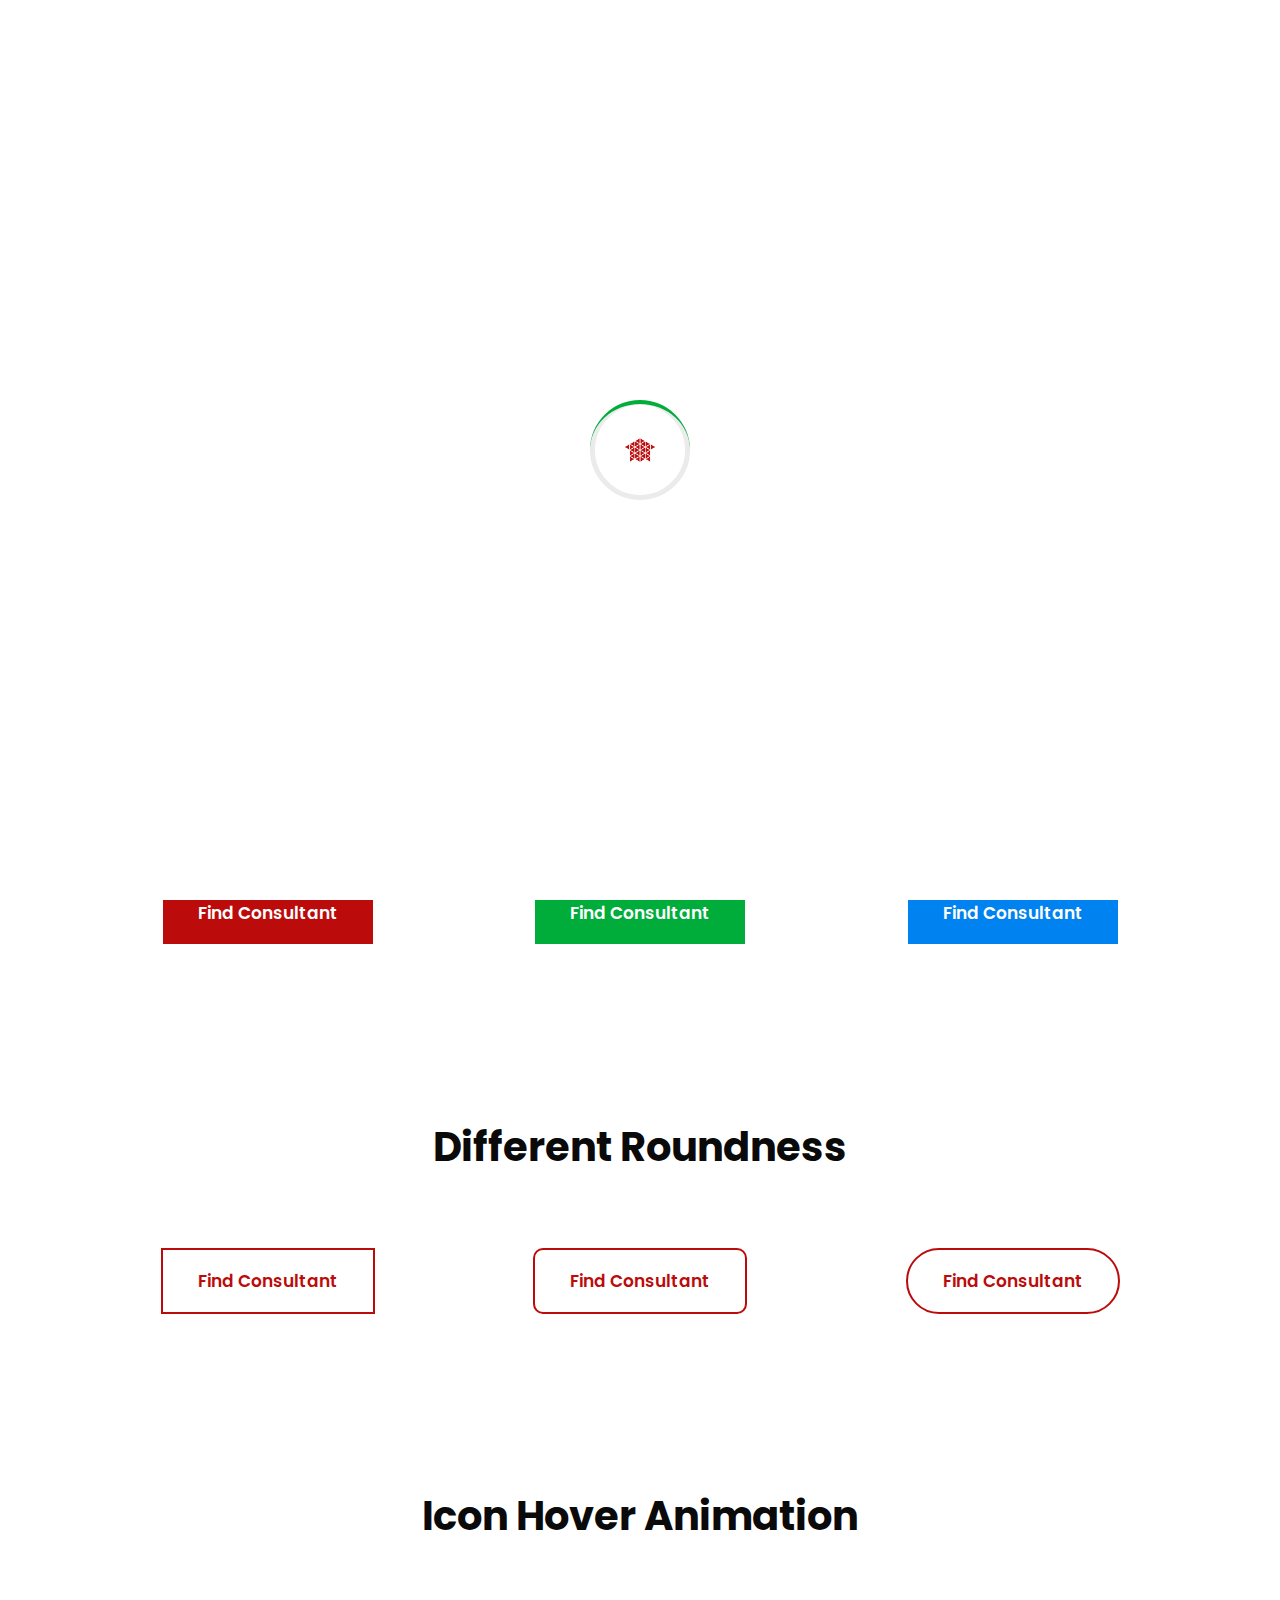
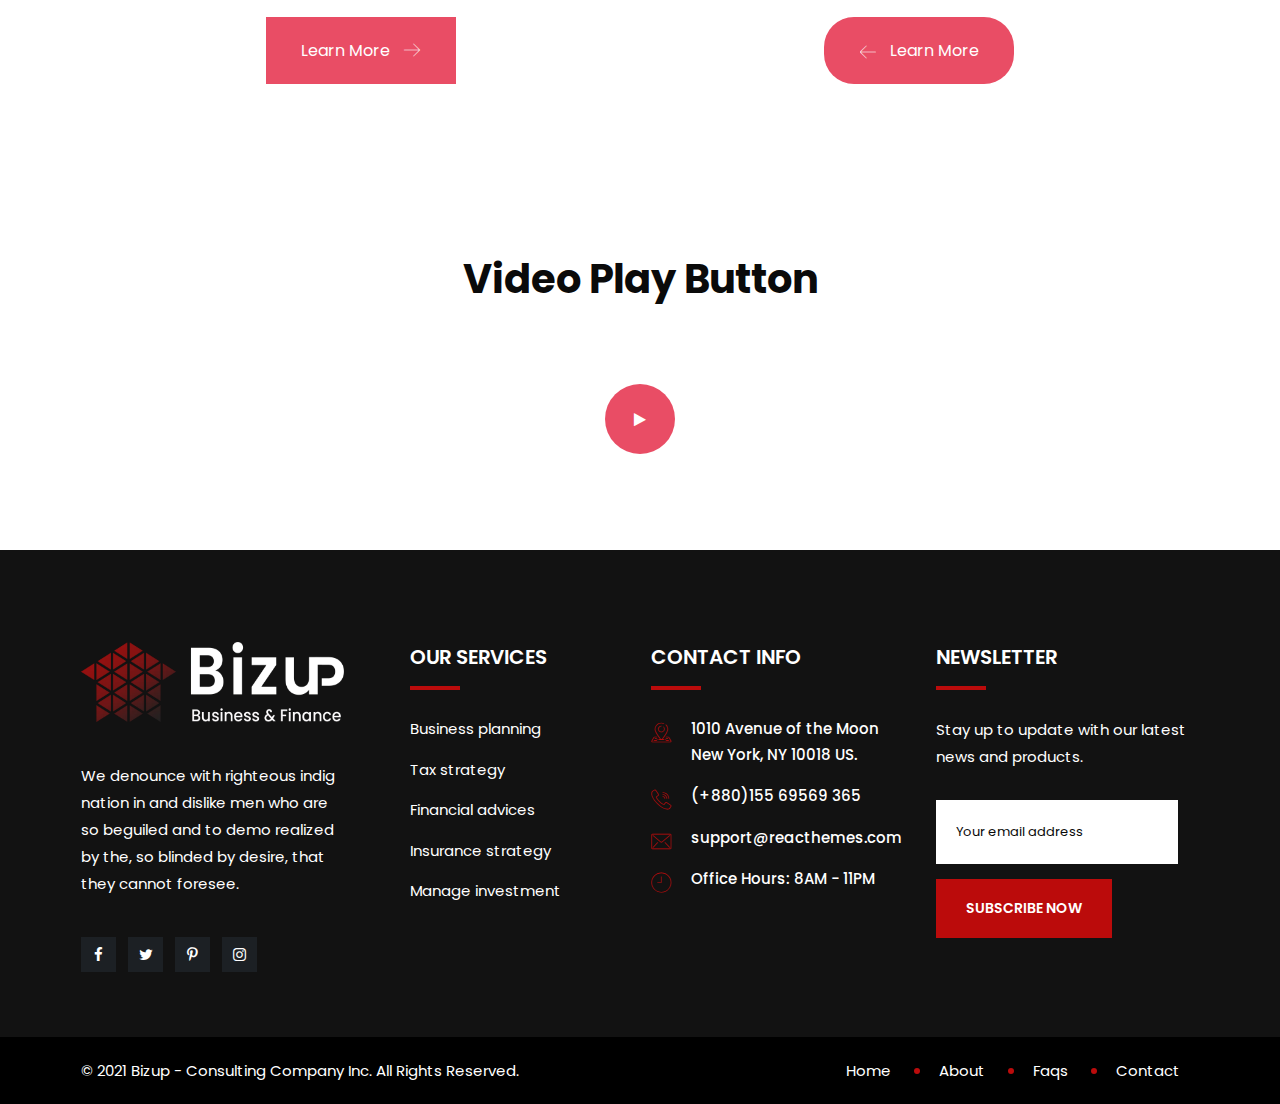
<file: button.html>
<!DOCTYPE html>
<html lang="zxx">

<head>
    <!-- meta tag -->
    <meta charset="utf-8">
    <title>Bizup Consulting Business HTML Template</title>
    <meta name="description" content="">
    <!-- responsive tag -->
    <meta http-equiv="x-ua-compatible" content="ie=edge">
    <meta name="viewport" content="width=device-width, initial-scale=1">
    <!-- favicon -->
    <link rel="apple-touch-icon" href="apple-touch-icon.png">
    <link rel="shortcut icon" type="image/x-icon" href="assets/images/fav.png">
    <!-- Bootstrap v4.4.1 css -->
    <link rel="stylesheet" type="text/css" href="assets/css/bootstrap.min.css">
    <!-- font-awesome css -->
    <link rel="stylesheet" type="text/css" href="assets/css/font-awesome.min.css">
    <!-- flaticon css -->
    <link rel="stylesheet" type="text/css" href="assets/fonts/flaticon.css">
    <!-- animate css -->
    <link rel="stylesheet" type="text/css" href="assets/css/animate.css">
    <!-- owl.carousel css -->
    <link rel="stylesheet" type="text/css" href="assets/css/owl.carousel.css">
    <!-- off canvas css -->
    <link rel="stylesheet" type="text/css" href="assets/css/off-canvas.css">
    <!-- magnific popup css -->
    <link rel="stylesheet" type="text/css" href="assets/css/magnific-popup.css">
    <!-- Main Menu css -->
    <link rel="stylesheet" href="assets/css/rsmenu-main.css">
    <!-- spacing css -->
    <link rel="stylesheet" type="text/css" href="assets/css/rs-spacing.css">
    <!-- style css -->
    <link rel="stylesheet" type="text/css" href="style.css">
    <!-- This stylesheet dynamically changed from style.less -->
    <!-- responsive css -->
    <link rel="stylesheet" type="text/css" href="assets/css/responsive.css">

</head>

<body class="defult-home">

    <div class="offwrap"></div>

    <!--Preloader start here-->
    <div id="pre-load">
        <div id="loader" class="loader">
            <div class="loader-container">
                <div class='loader-icon'><img src="assets/images/fav.png" alt="Bizup Consulting Business"></div>
            </div>
        </div>
    </div>
    <!--Preloader area end here-->

    <!-- Main content Start -->
    <div class="main-content">

        <!--Full width header Start-->
        <div class="full-width-header">
            <!--Header Start-->
            <header id="rs-header" class="rs-header header-transparent">
                <!-- Topbar Area Start -->
                <div class="topbar-area style1">
                    <div class="container custom">
                        <div class="row y-middle">
                            <div class="col-lg-7">
                                <div class="topbar-contact">
                                    <ul>
                                        <li>
                                            <i class="flaticon-email"></i>
                                            <a href="mailto:info@bizup.com">info@bizup.com</a>
                                        </li>
                                        <li>
                                            <i class="flaticon-call"></i>
                                            <a href="tel:(+1)9999999999"> (+1) 9999 999 999</a>
                                        </li>
                                        <li>
                                            <i class="flaticon-location"></i>
                                            55 Gerad Lane, NY 11201, USA
                                        </li>
                                    </ul>
                                </div>
                            </div>
                            <div class="col-lg-5 text-right">
                                <div class="toolbar-sl-share">
                                    <ul>
                                        <li class="opening"> <em><i class="flaticon-clock"></i>Monday - Friday / 8AM -
                                                11PM</em> </li>
                                        <li><a href="#"><i class="fa fa-facebook"></i></a></li>
                                        <li><a href="#"><i class="fa fa-twitter"></i></a></li>
                                        <li><a href="#"><i class="fa fa-linkedin"></i></a></li>
                                    </ul>
                                </div>
                            </div>
                        </div>
                    </div>
                </div>
                <!-- Topbar Area End -->

                <!-- Menu Start -->
                <div class="menu-area menu-sticky">
                    <div class="container custom">
                        <div class="row-table">
                            <div class="col-cell header-logo">
                                <div class="logo-area">
                                    <a href="index.html">
                                        <img class="normal-logo" src="assets/images/logo.png" alt="logo">
                                        <img class="sticky-logo" src="assets/images/logo-dark.png" alt="logo">
                                    </a>
                                </div>
                            </div>
                            <div class="col-cell">
                                <div class="rs-menu-area">
                                    <div class="main-menu">
                                        <nav class="rs-menu hidden-md">
                                            <ul class="nav-menu">
                                                <li class="rs-mega-menu menu-item-has-children">
                                                    <a href="index.html">Home</a>
                                                    <ul class="mega-menu">
                                                        <li class="mega-menu-container">
                                                            <div class="mega-menu-inner">
                                                                <div class="single-megamenu">
                                                                    <ul class="sub-menu">
                                                                        <li class="menu-title">Home Multipage</li>
                                                                        <li><a href="index.html">Home
                                                                                One</a></li>
                                                                        <li><a href="index2.html">Home Two</a></li>
                                                                        <li><a href="index3.html">Home Three</a></li>
                                                                    </ul>
                                                                </div>
                                                                <div class="single-megamenu">
                                                                    <ul class="sub-menu">
                                                                        <li class="menu-title">Home Multipage</li>

                                                                        <li><a href="index4.html">Home Four</a></li>
                                                                        <li><a href="index5.html">Home Five</a></li>
                                                                        <li><a href="index6.html">Home Six</a></li>
                                                                    </ul>
                                                                </div>
                                                                <div class="single-megamenu">
                                                                    <ul class="sub-menu">
                                                                        <li class="menu-title">Home Onepages</li>
                                                                        <li><a href="onepage1.html">Onepage One</a></li>
                                                                        <li><a href="onepage2.html">Onepage Two</a></li>
                                                                        <li><a href="onepage3.html">Onepage Three</a>
                                                                        </li>

                                                                    </ul>
                                                                </div>
                                                                <div class="single-megamenu">
                                                                    <ul class="sub-menu">
                                                                        <li class="menu-title">Home Onepages</li>

                                                                        <li><a href="onepage4.html">Onepage Four</a>
                                                                        </li>
                                                                        <li><a href="onepage5.html">Onepage Five</a>
                                                                        </li>
                                                                        <li><a href="onepage6.html">Onepage Six</a></li>
                                                                    </ul>
                                                                </div>

                                                            </div>
                                                        </li>
                                                    </ul>

                                                </li>
                                                <li class="menu-item-has-children">
                                                    <a href="#">Pages</a>
                                                    <ul class="sub-menu">
                                                        <li><a href="about.html">About</a></li>
                                                        <li class="last-item menu-item-has-children">
                                                            <a href="#">Contact</a>
                                                            <ul class="sub-menu">
                                                                <li><a href="contact.html">Contact 1</a></li>
                                                                <li><a href="contact2.html">Contact 2</a></li>
                                                                <li><a href="contact3.html">Contact 3</a></li>
                                                            </ul>
                                                        </li>
                                                        <li class="last-item menu-item-has-children">
                                                            <a href="#">Shop</a>
                                                            <ul class="sub-menu">
                                                                <li><a href="shop.html">Shop</a> </li>
                                                                <li><a href="shop-single.html">Shop Single</a></li>
                                                                <li><a href="cart.html">Cart</a></li>
                                                                <li><a href="checkout.html">Checkout</a></li>
                                                                <li><a href="my-account.html">My Account</a></li>
                                                            </ul>
                                                        </li>
                                                        <li><a href="pricing-table.html">Pricing Table</a></li>
                                                        <li class="last-item menu-item-has-children">
                                                            <a href="#">Team</a>
                                                            <ul class="sub-menu">
                                                                <li><a href="team-style1.html">Team Style 1</a> </li>
                                                                <li><a href="team-style2.html">Team Style 2</a></li>
                                                                <li><a href="team-style3.html">Team Style 3</a></li>
                                                                <li><a href="team-single.html">Team Single</a></li>
                                                            </ul>
                                                        </li>
                                                        <li><a href="appointment.html">Appointment</a></li>
                                                        <li><a href="careers.html">Careers</a></li>
                                                        <li><a href="faqs.html">Faqs</a></li>
                                                        <li><a href="partners.html">Partners</a></li>
                                                    </ul>
                                                </li>
                                                <li class="menu-item-has-children">
                                                    <a href="#">Portfolios</a>
                                                    <ul class="sub-menu">
                                                        <li><a href="portfolio.html">Portfolio One</a></li>
                                                        <li><a href="portfolio2.html">Portfolio Two</a></li>
                                                        <li><a href="portfolio3.html">Portfolio Three</a></li>
                                                        <li><a href="portfolio4.html">Portfolio Four</a></li>
                                                        <li><a href="portfolio5.html">Portfolio Five</a></li>
                                                        <li><a href="portfolio6.html">Portfolio Six</a></li>
                                                        <li><a href="portfolio7.html">Portfolio Seven</a></li>
                                                        <li><a href="portfolios-filter.html">Portfolios Filter</a></li>
                                                        <li><a href="project-single.html">Portfolio Single</a></li>
                                                    </ul>
                                                </li>
                                                <li class="menu-item-has-children">
                                                    <a href="#">Services</a>
                                                    <ul class="sub-menu">
                                                        <li><a href="services-style1.html">Services Style 1</a></li>
                                                        <li><a href="services-style2.html">Services Style 2</a></li>
                                                        <li><a href="business-planning.html">Business Planning</a></li>
                                                        <li><a href="tax-strategy.html">Tax strategy</a></li>
                                                        <li><a href="financial-advices.html">Financial Advices</a></li>
                                                        <li><a href="insurance-strategy.html">Insurance Strategy</a>
                                                        </li>
                                                        <li><a href="start-ups.html">Start Ups</a></li>
                                                        <li><a href="manage-investment.html">Manage Investment</a></li>
                                                    </ul>
                                                </li>
                                                <li class="menu-item-has-children">
                                                    <a href="#">Blog</a>
                                                    <ul class="sub-menu">
                                                        <li><a href="blog.html">Blog</a></li>
                                                        <li><a href="blog-grid.html">Blog Grid</a></li>
                                                        <li><a href="blog-details.html">Blog Details</a></li>
                                                    </ul>
                                                </li>
                                                <li class="rs-mega-menu menu-item-has-children current-menu-item">
                                                    <a href="index.html">Elements</a>
                                                    <ul class="mega-menu">
                                                        <li class="mega-menu-container">
                                                            <div class="mega-menu-inner">
                                                                <div class="single-megamenu">
                                                                    <ul class="sub-menu">
                                                                        <li><a href="accordion.html">Accordion</a></li>
                                                                        <li><a href="address.html">Address Box</a></li>
                                                                        <li><a href="banner.html">Banner</a></li>
                                                                        <li><a href="blog-grid-element.html">Blog Grid</a></li>
                                                                        <li><a href="blog-slider-element.html">Blog Slider</a></li>
                                                                        <li class="active"><a href="button.html">Button</a></li>
                                                                    </ul>
                                                                </div>
                                                                <div class="single-megamenu">
                                                                    <ul class="sub-menu">
                                                                        <li><a href="heading.html">Heading</a></li>
                                                                        <li><a href="counter.html">Counter Up</a></li>
                                                                        <li><a href="contact-form.html">Contact Form</a></li>
                                                                        <li><a href="flip-box.html">Flip Box</a></li>
                                                                        <li><a href="pricing.html">Pricing Table</a></li>
                                                                    </ul>
                                                                </div>
                                                                <div class="single-megamenu">
                                                                    <ul class="sub-menu">
                                                                        <li><a href="progressbar.html">Progress Bar</a></li>                                                                                
                                                                        <li><a href="portfolios.html">Portfolios</a></li>                                                                                
                                                                        <li><a href="portfolios-filter.html">Portfolios Filter</a></li>                                                                                
                                                                        <li><a href="partner.html">Partners</a></li>                                                                                
                                                                        <li><a href="services-grid.html">Services Grid</a></li>
                                                                    </ul>  
                                                                </div>
                                                                <div class="single-megamenu">
                                                                    <ul class="sub-menu">
                                                                        <li><a href="services-slider.html">Services Slider</a></li>
                                                                        <li><a href="testimonial.html">Testimonial</a></li>
                                                                        <li><a href="team-grid.html">Team Grid</a></li>
                                                                        <li><a href="team-slider.html">Team Slider</a></li>
                                                                        <li><a href="work-process.html">Working Process</a></li>
                                                                    </ul>  
                                                                </div>
                                                            </div>
                                                        </li>                                                 
                                                    </ul> 
                                                </li>
                                            </ul> <!-- //.nav-menu -->
                                        </nav>
                                    </div> <!-- //.main-menu -->
                                </div>
                            </div>
                            <div class="col-cell">
                                <div class="expand-btn-inner">
                                    <ul>
                                        <li class="search-parent">
                                            <a class="hidden-xs rs-search" data-bs-toggle="modal"
                                                data-bs-target="#searchModal" href="#">
                                                <i class="flaticon-search"></i>
                                            </a>
                                        </li>
                                        <li class="humburger">
                                            <a id="nav-expander" class="nav-expander bar" href="#">
                                                <div class="bar">
                                                    <span class="dot1"></span>
                                                    <span class="dot2"></span>
                                                    <span class="dot3"></span>
                                                    <span class="dot4"></span>
                                                    <span class="dot5"></span>
                                                    <span class="dot6"></span>
                                                    <span class="dot7"></span>
                                                    <span class="dot8"></span>
                                                    <span class="dot9"></span>
                                                </div>
                                            </a>
                                        </li>
                                    </ul>
                                </div>
                            </div>
                        </div>
                    </div>
                </div>
                <!-- Menu End -->
                <!-- Canvas Menu start -->
                <nav class="right_menu_togle hidden-md">
                    <div class="close-btn">
                        <a id="nav-close" class="nav-close">
                            <div class="line">
                                <span class="line1"></span>
                                <span class="line2"></span>
                            </div>
                        </a>
                    </div>
                    <div class="canvas-logo">
                        <a href="index.html"><img src="assets/images/logo.png" alt="logo"></a>
                    </div>
                    <div class="offcanvas-text">
                        <p>We denounce with righteous indig nation in and dislike men who are so beguiled and to demo
                            realized, that they data forest see best business consulting wordpress theme 2021.</p>
                    </div>
                    <div class="media-img">
                        <img src="assets/images/off2.jpg" alt="Images">
                    </div>
                    <div class="canvas-contact">
                        <div class="address-area">
                            <div class="address-list">
                                <div class="info-icon">
                                    <i class="flaticon-location"></i>
                                </div>
                                <div class="info-content">
                                    <h4 class="title">Address</h4>
                                    <em>05 kandi BR. New York</em>
                                </div>
                            </div>
                            <div class="address-list">
                                <div class="info-icon">
                                    <i class="flaticon-email"></i>
                                </div>
                                <div class="info-content">
                                    <h4 class="title">Email</h4>
                                    <em><a href="mailto:support@reacthemes.com">support@reacthemes.com</a></em>
                                </div>
                            </div>
                            <div class="address-list">
                                <div class="info-icon">
                                    <i class="flaticon-call"></i>
                                </div>
                                <div class="info-content">
                                    <h4 class="title">Phone</h4>
                                    <em>+019988772</em>
                                </div>
                            </div>
                        </div>
                        <ul class="social">
                            <li><a href="#"><i class="fa fa-facebook"></i></a></li>
                            <li><a href="#"><i class="fa fa-twitter"></i></a></li>
                            <li><a href="#"><i class="fa fa-pinterest-p"></i></a></li>
                        </ul>
                    </div>
                </nav>
                <!-- Canvas Menu end -->

                <!-- Canvas Mobile Menu start -->
                <nav class="right_menu_togle mobile-navbar-menu" id="mobile-navbar-menu">
                    <div class="close-btn">
                        <a id="nav-close2" class="nav-close">
                            <div class="line">
                                <span class="line1"></span>
                                <span class="line2"></span>
                            </div>
                        </a>
                    </div>
                    <ul class="nav-menu">
                        <li class="menu-item-has-children current-menu-item">
                            <a href="index.html">Home</a>
                            <ul class="sub-menu">
                                <li class="menu-item-has-children current-menu-item">
                                    <a href="#">Multipages</a>
                                    <ul class="sub-menu">
                                        <li class="active"><a href="index.html">Home One</a></li>
                                        <li><a href="index2.html">Home Two</a></li>
                                        <li><a href="index3.html">Home Three</a></li>
                                        <li><a href="index4.html">Home Four</a></li>
                                        <li><a href="index5.html">Home Five</a></li>
                                        <li><a href="index6.html">Home Six</a></li>
                                    </ul>
                                </li>
                                <li class="menu-item-has-children">
                                    <a href="#">Onepages</a>
                                    <ul class="sub-menu">
                                        <li><a href="onepage1.html">Onepage One</a></li>
                                        <li><a href="onepage2.html">Onepage Two</a></li>
                                        <li><a href="onepage3.html">Onepage Three</a></li>
                                        <li><a href="onepage4.html">Onepage Four</a></li>
                                        <li><a href="onepage5.html">Onepage Five</a></li>
                                        <li><a href="onepage6.html">Onepage Six</a></li>
                                    </ul>
                                </li>
                            </ul>
                        </li>
                        <li class="menu-item-has-children">
                            <a href="#">Pages</a>
                            <ul class="sub-menu">
                                <li><a href="about.html">About</a></li>
                                <li class="last-item menu-item-has-children">
                                    <a href="#">Contact</a>
                                    <ul class="sub-menu">
                                        <li><a href="contact.html">Contact 1</a></li>
                                        <li><a href="contact2.html">Contact 2</a></li>
                                        <li><a href="contact3.html">Contact 3</a></li>
                                    </ul>
                                </li>
                                <li class="last-item menu-item-has-children">
                                    <a href="#">Shop</a>
                                    <ul class="sub-menu">
                                        <li><a href="shop.html">Shop</a> </li>
                                        <li><a href="shop-single.html">Shop Single</a></li>
                                        <li><a href="cart.html">Cart</a></li>
                                        <li><a href="checkout.html">Checkout</a></li>
                                        <li><a href="my-account.html">My Account</a></li>
                                    </ul>
                                </li>
                                <li><a href="pricing-table.html">Pricing Table</a></li>
                                <li class="last-item menu-item-has-children">
                                    <a href="#">Team</a>
                                    <ul class="sub-menu">
                                        <li><a href="team-style1.html">Team Style 1</a> </li>
                                        <li><a href="team-style2.html">Team Style 2</a></li>
                                        <li><a href="team-style3.html">Team Style 3</a></li>
                                        <li><a href="team-single.html">Team Single</a></li>
                                    </ul>
                                </li>
                                <li><a href="appointment.html">Appointment</a></li>
                                <li><a href="careers.html">Careers</a></li>
                                <li><a href="faqs.html">Faqs</a></li>
                                <li><a href="partners.html">Partners</a></li>
                            </ul>
                        </li>
                        <li class="menu-item-has-children">
                            <a href="#">Portfolios</a>
                            <ul class="sub-menu">
                                <li><a href="portfolio.html">Portfolio One</a></li>
                                <li><a href="portfolio2.html">Portfolio Two</a></li>
                                <li><a href="portfolio3.html">Portfolio Three</a></li>
                                <li><a href="portfolio4.html">Portfolio Four</a></li>
                                <li><a href="portfolio5.html">Portfolio Five</a></li>
                                <li><a href="portfolio6.html">Portfolio Six</a></li>
                                <li><a href="portfolio7.html">Portfolio Seven</a></li>
                                <li><a href="portfolios-filter.html">Portfolios Filter</a></li>
                                <li><a href="project-single.html">Portfolio Single</a></li>
                            </ul>
                        </li>
                        <li class="menu-item-has-children">
                            <a href="#">Services</a>
                            <ul class="sub-menu">
                                <li><a href="services-style1.html">Services Style 1</a></li>
                                <li><a href="services-style2.html">Services Style 2</a></li>
                                <li><a href="business-planning.html">Business Planning</a></li>
                                <li><a href="tax-strategy.html">Tax strategy</a></li>
                                <li><a href="financial-advices.html">Financial Advices</a></li>
                                <li><a href="insurance-strategy.html">Insurance Strategy</a></li>
                                <li><a href="start-ups.html">Start Ups</a></li>
                                <li><a href="manage-investment.html">Manage Investment</a></li>
                            </ul>
                        </li>
                        <li class="menu-item-has-children">
                            <a href="#">Blog</a>
                            <ul class="sub-menu">
                                <li><a href="blog.html">Blog</a></li>
                                <li><a href="blog-grid.html">Blog Grid</a></li>
                                <li><a href="blog-details.html">Blog Details</a></li>
                            </ul>
                        </li>
                        <li class="menu-item-has-children">
                            <a href="#">Elements</a>
                            <ul class="sub-menu">
                                <li><a href="accordion.html">Accordion</a></li>
                                <li><a href="address.html">Address Box</a></li>
                                <li><a href="banner.html">Banner</a></li>
                                <li><a href="blog-grid-element.html">Blog Grid</a></li>
                                <li><a href="blog-slider-element.html">Blog Slider</a></li>
                                <li><a href="button.html">Button</a></li>
                                <li><a href="heading.html">Heading</a></li>
                                <li><a href="counter.html">Counter Up</a></li>
                                <li><a href="contact-form.html">Contact Form</a></li>
                                <li><a href="flip-box.html">Flip Box</a></li>
                                <li><a href="pricing.html">Pricing Table</a></li>
                                <li><a href="progressbar.html">Progress Bar</a></li>                                                                                
                                <li><a href="portfolios.html">Portfolios</a></li>                                                                                
                                <li><a href="portfolios-filter.html">Portfolios Filter</a></li>                                                                                
                                <li><a href="partner.html">Partners</a></li>                                                                                
                                <li><a href="services-grid.html">Services Grid</a></li>
                                <li><a href="services-slider.html">Services Slider</a></li>
                                <li><a href="testimonial.html">Testimonial</a></li>
                                <li><a href="team-grid.html">Team Grid</a></li>
                                <li><a href="team-slider.html">Team Slider</a></li>
                                <li><a href="work-process.html">Working Process</a></li>
                            </ul>
                        </li>
                    </ul> <!-- //.nav-menu -->
                    <div class="canvas-contact">
                        <div class="address-area">
                            <div class="address-list">
                                <div class="info-icon">
                                    <i class="flaticon-location"></i>
                                </div>
                                <div class="info-content">
                                    <h4 class="title">Address</h4>
                                    <em>05 kandi BR. New York</em>
                                </div>
                            </div>
                            <div class="address-list">
                                <div class="info-icon">
                                    <i class="flaticon-email"></i>
                                </div>
                                <div class="info-content">
                                    <h4 class="title">Email</h4>
                                    <em><a href="mailto:support@reacthemes.com">support@reacthemes.com</a></em>
                                </div>
                            </div>
                            <div class="address-list">
                                <div class="info-icon">
                                    <i class="flaticon-call"></i>
                                </div>
                                <div class="info-content">
                                    <h4 class="title">Phone</h4>
                                    <em>+019988772</em>
                                </div>
                            </div>
                        </div>
                    </div>
                </nav>
                <!-- Canvas Menu end -->
            </header>
            <!--Header End-->
        </div>
        <!--Full width header End-->

        <!-- Breadcrumbs Start -->
        <div class="rs-breadcrumbs img10">
            <div class="container">
                <div class="breadcrumbs-inner">
                    <h1 class="page-title">
                        Button
                        <span class="watermark">Button</span>
                    </h1>
                    <span class="sub-text">Excepteur sint occaecat cupidatat non proident, sunt in coulpa qui official
                        modeserunt mollit anim id est laborum 20 years experience.</span>
                </div>
            </div>
        </div>
        <!-- Breadcrumbs End -->
         
        <section class="button-area1 pt-100 pb-100">
            <div class="container">
                <h2 class="section-title pb-50 text-center">Use Any Color</h2>
                <div class="button-area-inner d-flex justify-content-around text-center">
                    <div class="btn-part">
                        <a class="readon consultant" href="contact.html">Find Consultant</a>
                    </div>
                    <div class="btn-part btn-part2">
                        <a class="readon consultant" href="contact.html">Find Consultant</a>
                    </div>
                    <div class="btn-part btn-part3">
                        <a class="readon consultant" href="contact.html">Find Consultant</a>
                    </div>
                </div>
            </div>
        </section>


        <section class="button-area2 pt-50 pb-100">
            <div class="container">
                <h2 class="section-title pb-50 text-center">Different Roundness</h2>
                <div class="button-area-inner d-flex justify-content-around text-center">
                    <div class="btn-part btnx">
                        <a class="readon consultant" href="contact.html">Find Consultant</a>
                    </div>
                    <div class="btn-part btny">
                        <a class="readon consultant" href="contact.html">Find Consultant</a>
                    </div>
                    <div class="btn-part btnz">
                        <a class="readon consultant" href="contact.html">Find Consultant</a>
                    </div>
                </div>
            </div>
        </section>


        <section class="button-area3 pt-50 pb-100">
            <div class="container">
                <h2 class="section-title pb-50 text-center">Icon Hover Animation</h2>
                <div class="button-area-inner d-flex justify-content-around text-center">
                    <div class="btn-area btn-area3">
                        <a class="readon2" href="#">Learn More <div class="btn-arrow"></div></a>
                    </div>
                    <div class="btn-area btn-area4">
                        <a class="readon2" href="#"><div class="btn-arrow"></div>Learn More </a>
                    </div>
                </div>
            </div>
        </section>


        <section class="button-area4 pt-50 pb-100">
            <div class="container">
                <h2 class="section-title pb-50 text-center">Video Play Button</h2>
                <div class="button-area-inner2 d-flex justify-content-around text-center">
                    <div class="btn-area">
                        <a class="popup-videos bnr-play-btn" href="https://www.youtube.com/watch?v=2PFVhej26BE"><span class="border-wrap"><i class="fa fa-play"></i></span></a>
                    </div>
                </div>
            </div>
        </section>
    </div>
    <!-- Main content End -->

    <!-- Footer Start -->
    <footer id="rs-footer" class="rs-footer style1">
        <div class="footer-top">
            <div class="container">
                <div class="row">
                    <div class="col-lg-3 col-md-12 col-sm-12 md-mb-10">
                        <div class="footer-logo mb-40">
                            <a href="index.html"><img src="assets/images/logo.png" alt=""></a>
                        </div>
                          <div class="textwidget white-color pb-40"><p>We denounce with righteous indig nation in and dislike men who are so beguiled and to demo realized by the, so blinded by desire, that they cannot foresee.</p>
                          </div>
                          <ul class="footer-social md-mb-30">  
                              <li> 
                                  <a href="#" target="_blank"><span><i class="fa fa-facebook"></i></span></a> 
                              </li>
                              <li> 
                                  <a href="# " target="_blank"><span><i class="fa fa-twitter"></i></span></a> 
                              </li>

                              <li> 
                                  <a href="# " target="_blank"><span><i class="fa fa-pinterest-p"></i></span></a> 
                              </li>
                              <li> 
                                  <a href="# " target="_blank"><span><i class="fa fa-instagram"></i></span></a> 
                              </li>
                                                                       
                          </ul>
                    </div>
                    <div class="col-lg-3 col-md-12 col-sm-12 md-mb-10 pl-55 md-pl-15">
                        <h3 class="footer-title">Our Services</h3>
                        <ul class="site-map">
                            <li><a href="business-planning.html">Business planning</a></li>
                            <li><a href="tax-strategy.html">Tax strategy</a></li>
                            <li><a href="financial-advices.html">Financial advices</a></li>
                            <li><a href="insurance-strategy.html">Insurance strategy</a></li>
                            <li><a href="manage-investment.html">Manage investment</a></li>
                        </ul>
                    </div>
                    <div class="col-lg-3 col-md-12 col-sm-12 md-mb-10">
                        <h3 class="footer-title">Contact Info</h3>
                        <ul class="address-widget">
                            <li>
                                <i class="flaticon-location"></i>
                                <div class="desc">1010 Avenue of the Moon <br>
                                    New York, NY 10018 US.</div>
                            </li>
                            <li>
                                <i class="flaticon-call"></i>
                                <div class="desc">
                                   <a href="#">(+880)155 69569 365</a>
                                </div>
                            </li>
                            <li>
                                <i class="flaticon-email"></i>
                                <div class="desc">
                                    <a href="mailto:support@reacthemes.com">support@reacthemes.com</a>
                                </div>
                            </li>
                            <li>
                                <i class="flaticon-clock-1"></i>
                                <div class="desc">
                                    Office Hours: 8AM - 11PM  
                                </div>
                            </li>
                        </ul>
                    </div>
                    <div class="col-lg-3 col-md-12 col-sm-12">
                        <h3 class="footer-title">Newsletter</h3>
                        <p class="widget-desc white-color">Stay up to update with our latest news and products.</p>
                        <p>
                            <input type="email" name="EMAIL" placeholder="Your email address" required="">
                            <input type="submit" value="Subscribe Now">
                        </p>
                    </div>
                </div>
            </div>
        </div>
        <div class="footer-bottom">
            <div class="container">                    
                <div class="row y-middle">
                    <div class="col-lg-6 md-mb-10 text-lg-end text-center order-last">
                        <ul class="copy-right-menu">
                            <li><a href="index.html">Home</a></li>
                            <li><a href="about.html">About</a></li>
                            <li><a href="faqs.html">Faqs</a></li>
                            <li><a href="contact.html">Contact</a></li>
                        </ul>
                    </div>
                    <div class="col-lg-6">
                        <div class="copyright text-lg-start text-center ">
                            <p>© 2021 Bizup - Consulting Company Inc. All Rights Reserved.</p>
                        </div>
                    </div>
                </div>
            </div>
        </div>
    </footer>
    <!-- Footer End -->

    <!-- start scrollUp  -->
    <div id="scrollUp" class="orange-color">
        <i class="fa fa-angle-up"></i>
    </div>
    <!-- End scrollUp  -->


    <!-- Search Modal Start -->
    <div class="modal fade search-modal" id="searchModal" tabindex="-1">
        <button type="button" class="close" data-bs-dismiss="modal">
            <span class="flaticon-cross"></span>
        </button>
        <div class="modal-dialog modal-dialog-centered">
            <div class="modal-content">
                <div class="search-block clearfix">
                    <form>
                        <div class="form-group">
                            <input class="form-control" placeholder="Search Here..." type="text">
                            <button type="submit" value="Search"><i class="flaticon-search"></i></button>
                        </div>
                    </form>
                </div>
            </div>
        </div>
    </div>
    <!-- Search Modal End -->

    <!-- modernizr js -->
    <script src="assets/js/modernizr-2.8.3.min.js"></script>
    <!-- jquery latest version -->
    <script src="assets/js/jquery.min.js"></script>
    <!-- Bootstrap v4.4.1 js -->
    <script src="assets/js/bootstrap.min.js"></script>
    <!-- op nav js -->
    <script src="assets/js/jquery.nav.js"></script>
    <!-- isotope.pkgd.min js -->
    <script src="assets/js/isotope.pkgd.min.js"></script>
    <!-- owl.carousel js -->
    <script src="assets/js/owl.carousel.min.js"></script>
    <!-- wow js -->
    <script src="assets/js/wow.min.js"></script>
    <!-- Skill bar js -->
    <script src="assets/js/skill.bars.jquery.js"></script>
    <!-- imagesloaded js -->
    <script src="assets/js/imagesloaded.pkgd.min.js"></script>
    <!-- waypoints.min js -->
    <script src="assets/js/waypoints.min.js"></script>
    <!-- counterup.min js -->
    <script src="assets/js/jquery.counterup.min.js"></script>
    <!-- magnific popup js -->
    <script src="assets/js/jquery.magnific-popup.min.js"></script>
    <!-- contact form js -->
    <script src="assets/js/contact.form.js"></script>
    <!-- main js -->
    <script src="assets/js/main.js"></script>
</body>

</html>
</file>
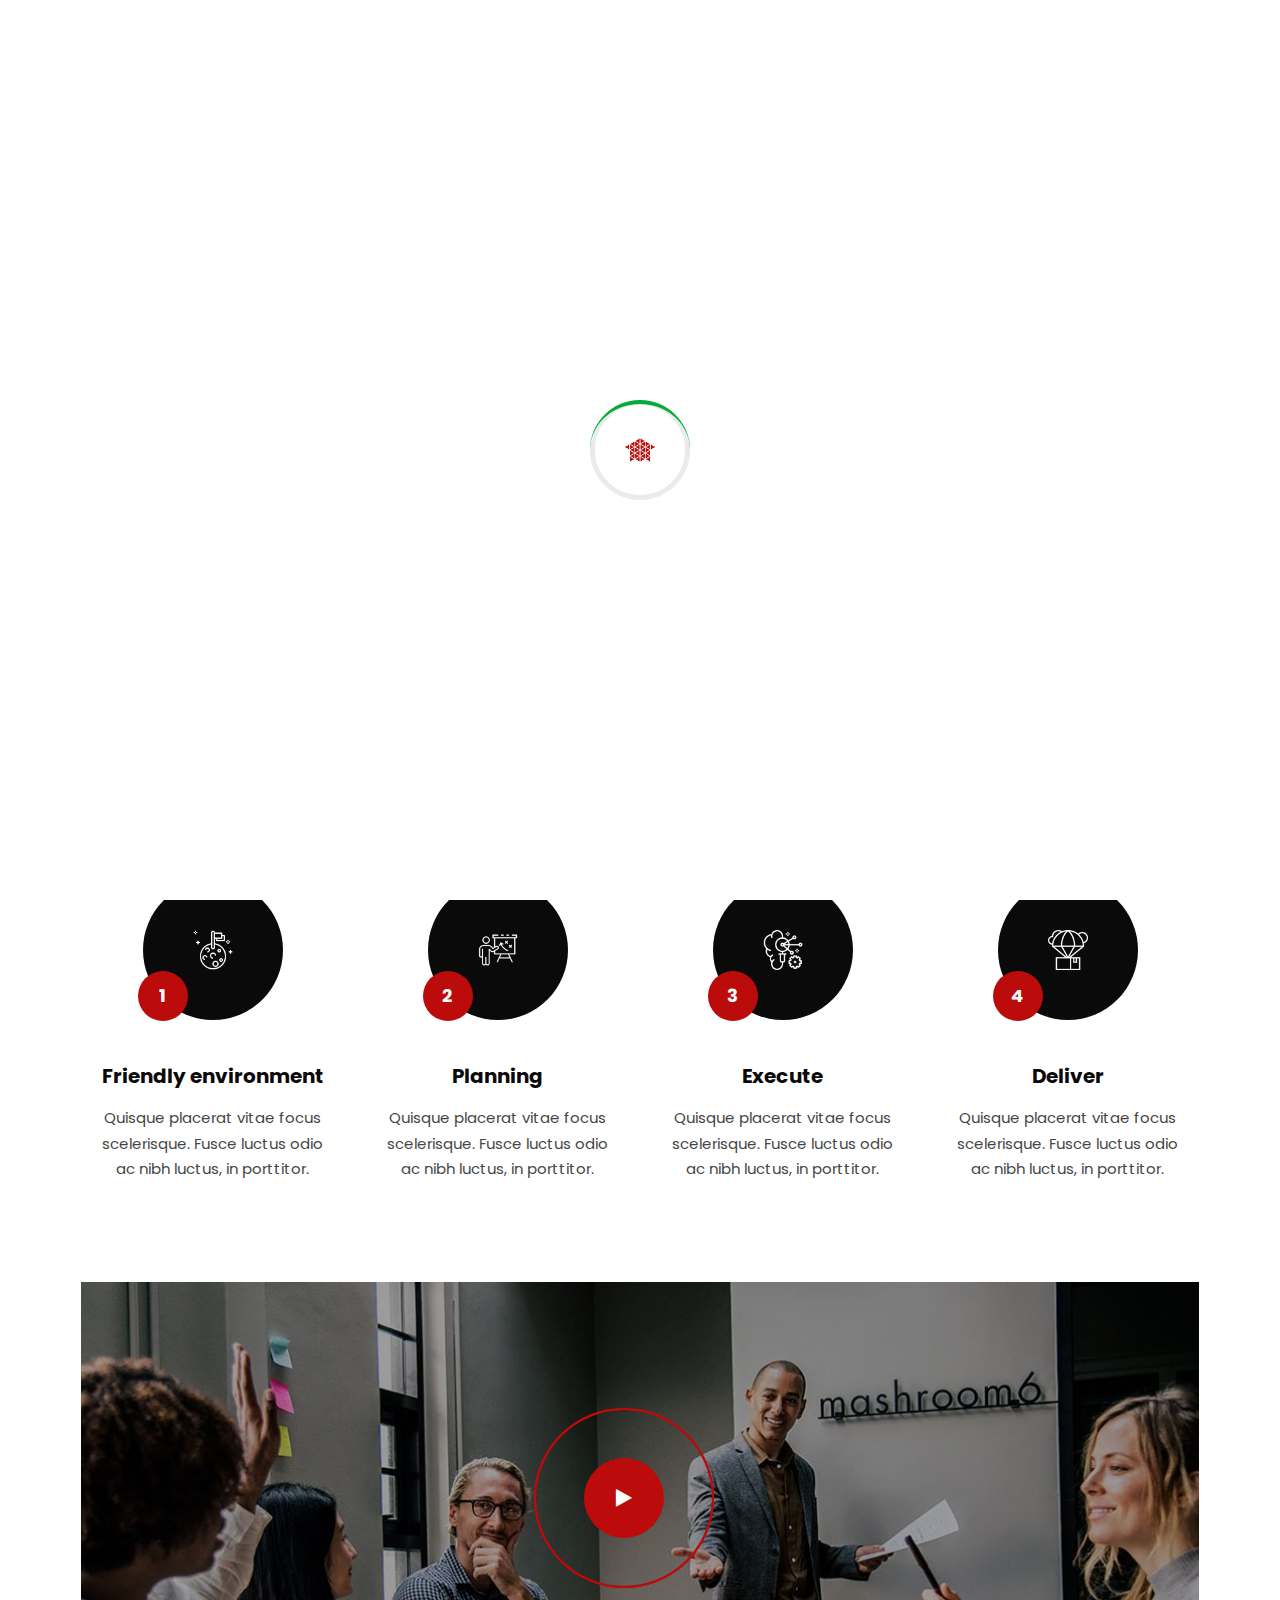
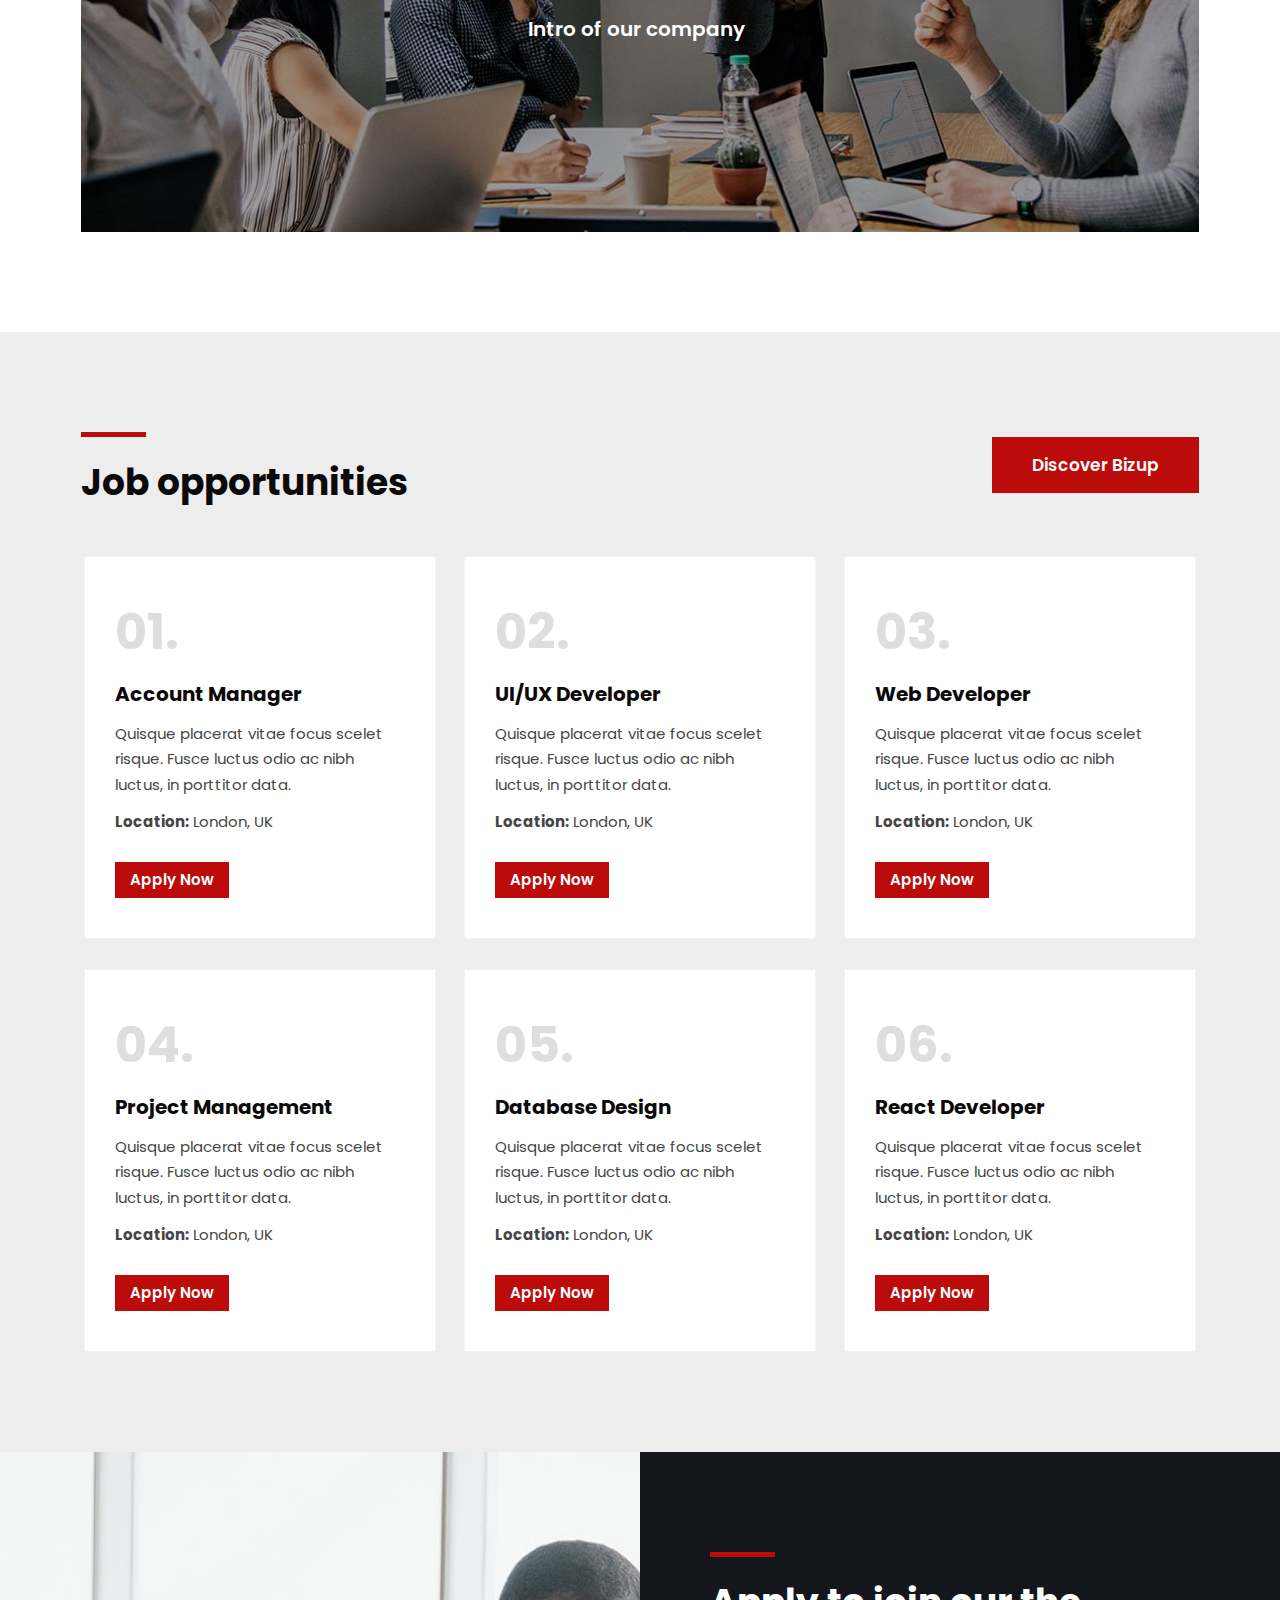
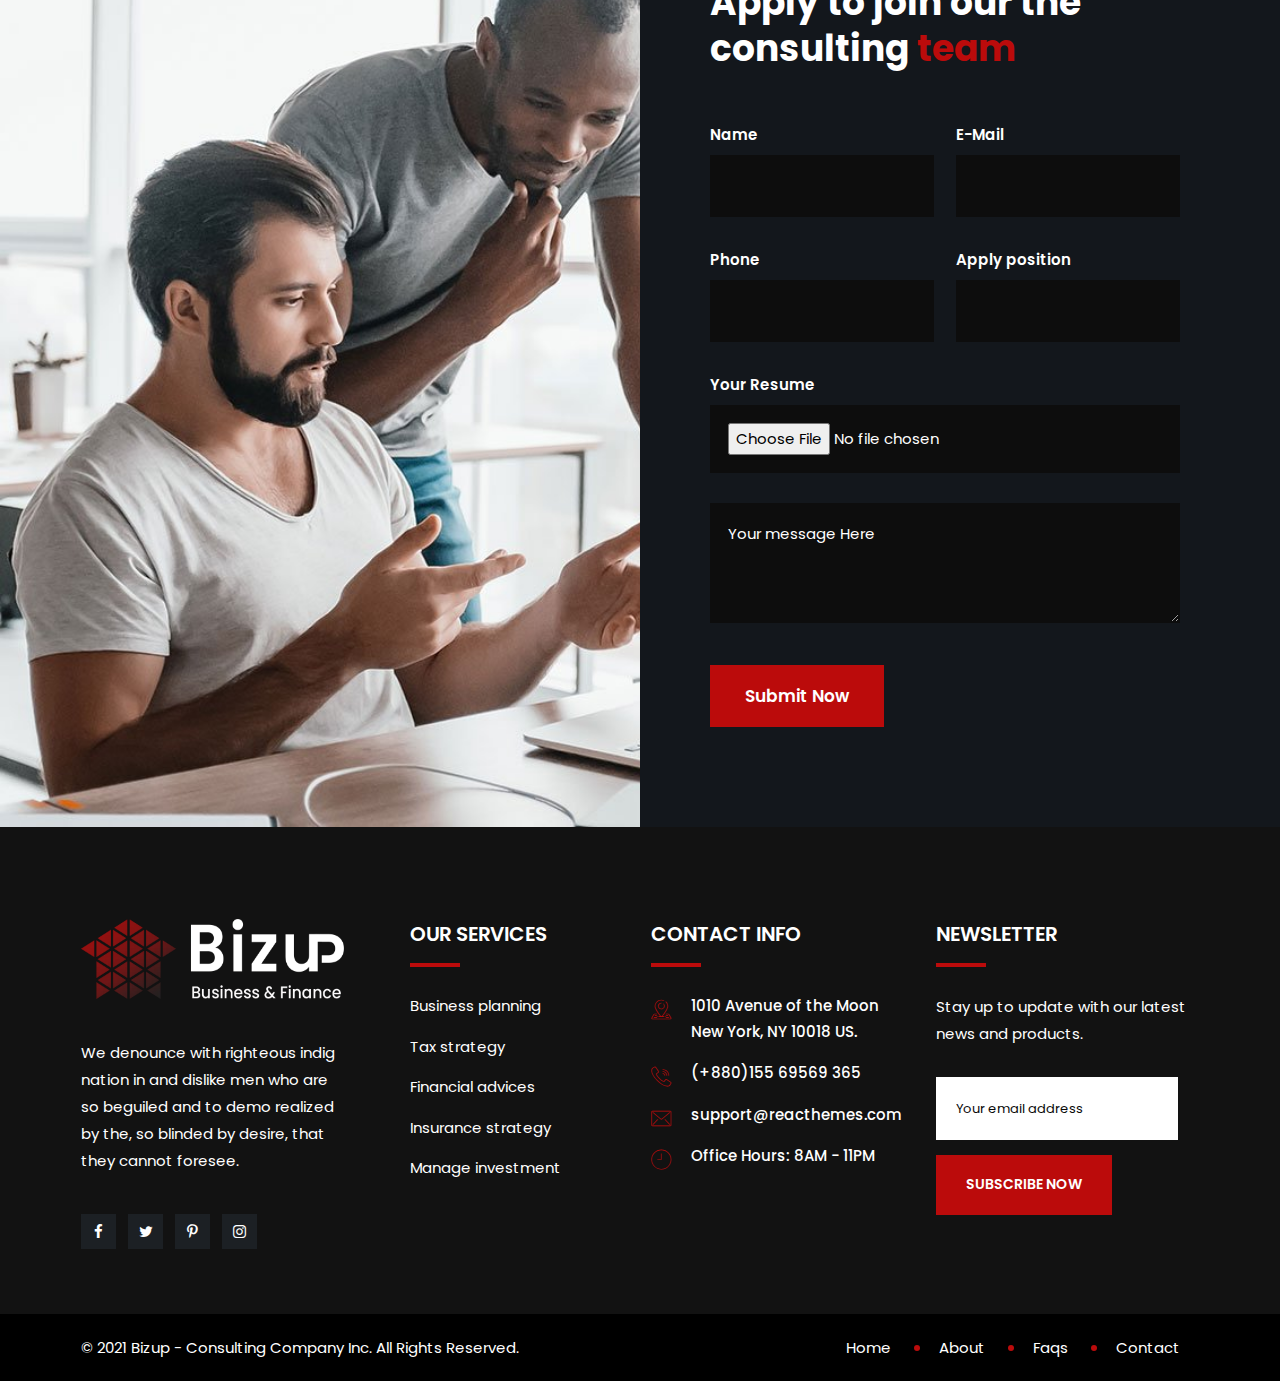
<file: careers.html>
<!DOCTYPE html>
<html lang="zxx">

<head>
    <!-- meta tag -->
    <meta charset="utf-8">
    <title>Bizup Consulting Business HTML Template</title>
    <meta name="description" content="">
    <!-- responsive tag -->
    <meta http-equiv="x-ua-compatible" content="ie=edge">
    <meta name="viewport" content="width=device-width, initial-scale=1">
    <!-- favicon -->
    <link rel="apple-touch-icon" href="apple-touch-icon.png">
    <link rel="shortcut icon" type="image/x-icon" href="assets/images/fav.png">
    <!-- Bootstrap v4.4.1 css -->
    <link rel="stylesheet" type="text/css" href="assets/css/bootstrap.min.css">
    <!-- font-awesome css -->
    <link rel="stylesheet" type="text/css" href="assets/css/font-awesome.min.css">
    <!-- flaticon css -->
    <link rel="stylesheet" type="text/css" href="assets/fonts/flaticon.css">
    <!-- animate css -->
    <link rel="stylesheet" type="text/css" href="assets/css/animate.css">
    <!-- owl.carousel css -->
    <link rel="stylesheet" type="text/css" href="assets/css/owl.carousel.css">
    <!-- off canvas css -->
    <link rel="stylesheet" type="text/css" href="assets/css/off-canvas.css">
    <!-- magnific popup css -->
    <link rel="stylesheet" type="text/css" href="assets/css/magnific-popup.css">
    <!-- Main Menu css -->
    <link rel="stylesheet" href="assets/css/rsmenu-main.css">
    <!-- spacing css -->
    <link rel="stylesheet" type="text/css" href="assets/css/rs-spacing.css">
    <!-- style css -->
    <link rel="stylesheet" type="text/css" href="style.css">
    <!-- This stylesheet dynamically changed from style.less -->
    <!-- responsive css -->
    <link rel="stylesheet" type="text/css" href="assets/css/responsive.css">

</head>

<body class="defult-home">

    <div class="offwrap"></div>

    <!--Preloader start here-->
    <div id="pre-load">
        <div id="loader" class="loader">
            <div class="loader-container">
                <div class='loader-icon'><img src="assets/images/fav.png" alt="Bizup Consulting Business"></div>
            </div>
        </div>
    </div>
    <!--Preloader area end here-->

    <!-- Main content Start -->
    <div class="main-content">

        <!--Full width header Start-->
        <div class="full-width-header">
            <!--Header Start-->
            <header id="rs-header" class="rs-header header-transparent">
                <!-- Topbar Area Start -->
                <div class="topbar-area style1">
                    <div class="container custom">
                        <div class="row y-middle">
                            <div class="col-lg-7">
                                <div class="topbar-contact">
                                    <ul>
                                        <li>
                                            <i class="flaticon-email"></i>
                                            <a href="mailto:info@bizup.com">info@bizup.com</a>
                                        </li>
                                        <li>
                                            <i class="flaticon-call"></i>
                                            <a href="tel:(+1)9999999999"> (+1) 9999 999 999</a>
                                        </li>
                                        <li>
                                            <i class="flaticon-location"></i>
                                            55 Gerad Lane, NY 11201, USA
                                        </li>
                                    </ul>
                                </div>
                            </div>
                            <div class="col-lg-5 text-right">
                                <div class="toolbar-sl-share">
                                    <ul>
                                        <li class="opening"> <em><i class="flaticon-clock"></i>Monday - Friday / 8AM -
                                                11PM</em> </li>
                                        <li><a href="#"><i class="fa fa-facebook"></i></a></li>
                                        <li><a href="#"><i class="fa fa-twitter"></i></a></li>
                                        <li><a href="#"><i class="fa fa-linkedin"></i></a></li>
                                    </ul>
                                </div>
                            </div>
                        </div>
                    </div>
                </div>
                <!-- Topbar Area End -->

                <!-- Menu Start -->
                <div class="menu-area menu-sticky">
                    <div class="container custom">
                        <div class="row-table">
                            <div class="col-cell header-logo">
                                <div class="logo-area">
                                    <a href="index.html">
                                        <img class="normal-logo" src="assets/images/logo.png" alt="logo">
                                        <img class="sticky-logo" src="assets/images/logo-dark.png" alt="logo">
                                    </a>
                                </div>
                            </div>
                            <div class="col-cell">
                                <div class="rs-menu-area">
                                    <div class="main-menu">
                                        <nav class="rs-menu hidden-md">
                                            <ul class="nav-menu">
                                                <li class="rs-mega-menu menu-item-has-children">
                                                    <a href="index.html">Home</a>
                                                    <ul class="mega-menu">
                                                        <li class="mega-menu-container">
                                                            <div class="mega-menu-inner">
                                                                <div class="single-megamenu">
                                                                    <ul class="sub-menu">
                                                                        <li class="menu-title">Home Multipage</li>
                                                                        <li><a href="index.html">Home
                                                                                One</a></li>
                                                                        <li><a href="index2.html">Home Two</a></li>
                                                                        <li><a href="index3.html">Home Three</a></li>
                                                                    </ul>
                                                                </div>
                                                                <div class="single-megamenu">
                                                                    <ul class="sub-menu">
                                                                        <li class="menu-title">Home Multipage</li>

                                                                        <li><a href="index4.html">Home Four</a></li>
                                                                        <li><a href="index5.html">Home Five</a></li>
                                                                        <li><a href="index6.html">Home Six</a></li>
                                                                    </ul>
                                                                </div>
                                                                <div class="single-megamenu">
                                                                    <ul class="sub-menu">
                                                                        <li class="menu-title">Home Onepages</li>
                                                                        <li><a href="onepage1.html">Onepage One</a></li>
                                                                        <li><a href="onepage2.html">Onepage Two</a></li>
                                                                        <li><a href="onepage3.html">Onepage Three</a>
                                                                        </li>

                                                                    </ul>
                                                                </div>
                                                                <div class="single-megamenu">
                                                                    <ul class="sub-menu">
                                                                        <li class="menu-title">Home Onepages</li>

                                                                        <li><a href="onepage4.html">Onepage Four</a>
                                                                        </li>
                                                                        <li><a href="onepage5.html">Onepage Five</a>
                                                                        </li>
                                                                        <li><a href="onepage6.html">Onepage Six</a></li>
                                                                    </ul>
                                                                </div>

                                                            </div>
                                                        </li>
                                                    </ul>

                                                </li>
                                                <li class="menu-item-has-children current-menu-item">
                                                    <a href="#">Pages</a>
                                                    <ul class="sub-menu">
                                                        <li><a href="about.html">About</a></li>
                                                        <li class="last-item menu-item-has-children">
                                                            <a href="#">Contact</a>
                                                            <ul class="sub-menu">
                                                                <li><a href="contact.html">Contact 1</a></li>
                                                                <li><a href="contact2.html">Contact 2</a></li>
                                                                <li><a href="contact3.html">Contact 3</a></li>
                                                            </ul>
                                                        </li>
                                                        <li class="last-item menu-item-has-children">
                                                            <a href="#">Shop</a>
                                                            <ul class="sub-menu">
                                                                <li><a href="shop.html">Shop</a> </li>
                                                                <li><a href="shop-single.html">Shop Single</a></li>
                                                                <li><a href="cart.html">Cart</a></li>
                                                                <li><a href="checkout.html">Checkout</a></li>
                                                                <li><a href="my-account.html">My Account</a></li>
                                                            </ul>
                                                        </li>
                                                        <li><a href="pricing-table.html">Pricing Table</a></li>
                                                        <li class="last-item menu-item-has-children">
                                                            <a href="#">Team</a>
                                                            <ul class="sub-menu">
                                                                <li><a href="team-style1.html">Team Style 1</a> </li>
                                                                <li><a href="team-style2.html">Team Style 2</a></li>
                                                                <li><a href="team-style3.html">Team Style 3</a></li>
                                                                <li><a href="team-single.html">Team Single</a></li>
                                                            </ul>
                                                        </li>
                                                        <li><a href="appointment.html">Appointment</a></li>
                                                        <li class="active"><a href="careers.html">Careers</a></li>
                                                        <li><a href="faqs.html">Faqs</a></li>
                                                        <li><a href="partners.html">Partners</a></li>
                                                    </ul>
                                                </li>
                                                <li class="menu-item-has-children">
                                                    <a href="#">Portfolios</a>
                                                    <ul class="sub-menu">
                                                        <li><a href="portfolio.html">Portfolio One</a></li>
                                                        <li><a href="portfolio2.html">Portfolio Two</a></li>
                                                        <li><a href="portfolio3.html">Portfolio Three</a></li>
                                                        <li><a href="portfolio4.html">Portfolio Four</a></li>
                                                        <li><a href="portfolio5.html">Portfolio Five</a></li>
                                                        <li><a href="portfolio6.html">Portfolio Six</a></li>
                                                        <li><a href="portfolio7.html">Portfolio Seven</a></li>
                                                        <li><a href="portfolios-filter.html">Portfolios Filter</a></li>
                                                        <li><a href="project-single.html">Portfolio Single</a></li>
                                                    </ul>
                                                </li>
                                                <li class="menu-item-has-children">
                                                    <a href="#">Services</a>
                                                    <ul class="sub-menu">
                                                        <li><a href="services-style1.html">Services Style 1</a></li>
                                                        <li><a href="services-style2.html">Services Style 2</a></li>
                                                        <li><a href="business-planning.html">Business Planning</a></li>
                                                        <li><a href="tax-strategy.html">Tax strategy</a></li>
                                                        <li><a href="financial-advices.html">Financial Advices</a></li>
                                                        <li><a href="insurance-strategy.html">Insurance Strategy</a>
                                                        </li>
                                                        <li><a href="start-ups.html">Start Ups</a></li>
                                                        <li><a href="manage-investment.html">Manage Investment</a></li>
                                                    </ul>
                                                </li>
                                                <li class="menu-item-has-children">
                                                    <a href="#">Blog</a>
                                                    <ul class="sub-menu">
                                                        <li><a href="blog.html">Blog</a></li>
                                                        <li><a href="blog-grid.html">Blog Grid</a></li>
                                                        <li><a href="blog-details.html">Blog Details</a></li>
                                                    </ul>
                                                </li>
                                                <li class="rs-mega-menu menu-item-has-children">
                                                    <a href="index.html">Elements</a>
                                                    <ul class="mega-menu">
                                                        <li class="mega-menu-container">
                                                            <div class="mega-menu-inner">
                                                                <div class="single-megamenu">
                                                                    <ul class="sub-menu">
                                                                        <li><a href="accordion.html">Accordion</a></li>
                                                                        <li><a href="address.html">Address Box</a></li>
                                                                        <li><a href="banner.html">Banner</a></li>
                                                                        <li><a href="blog-grid-element.html">Blog Grid</a></li>
                                                                        <li><a href="blog-slider-element.html">Blog Slider</a></li>
                                                                        <li><a href="button.html">Button</a></li>
                                                                    </ul>
                                                                </div>
                                                                <div class="single-megamenu">
                                                                    <ul class="sub-menu">
                                                                        <li><a href="heading.html">Heading</a></li>
                                                                        <li><a href="counter.html">Counter Up</a></li>
                                                                        <li><a href="contact-form.html">Contact Form</a></li>
                                                                        <li><a href="flip-box.html">Flip Box</a></li>
                                                                        <li><a href="pricing.html">Pricing Table</a></li>
                                                                    </ul>
                                                                </div>
                                                                <div class="single-megamenu">
                                                                    <ul class="sub-menu">
                                                                        <li><a href="progressbar.html">Progress Bar</a></li>                                                                                
                                                                        <li><a href="portfolios.html">Portfolios</a></li>                                                                                
                                                                        <li><a href="portfolios-filter.html">Portfolios Filter</a></li>                                                                                
                                                                        <li><a href="partner.html">Partners</a></li>                                                                                
                                                                        <li><a href="services-grid.html">Services Grid</a></li>
                                                                    </ul>  
                                                                </div>
                                                                <div class="single-megamenu">
                                                                    <ul class="sub-menu">
                                                                        <li><a href="services-slider.html">Services Slider</a></li>
                                                                        <li><a href="testimonial.html">Testimonial</a></li>
                                                                        <li><a href="team-grid.html">Team Grid</a></li>
                                                                        <li><a href="team-slider.html">Team Slider</a></li>
                                                                        <li><a href="work-process.html">Working Process</a></li>
                                                                    </ul>  
                                                                </div>
                                                            </div>
                                                        </li>                                                 
                                                    </ul> 
                                                </li>
                                            </ul> <!-- //.nav-menu -->
                                        </nav>
                                    </div> <!-- //.main-menu -->
                                </div>
                            </div>
                            <div class="col-cell">
                                <div class="expand-btn-inner">
                                    <ul>
                                        <li class="search-parent">
                                            <a class="hidden-xs rs-search" data-bs-toggle="modal"
                                                data-bs-target="#searchModal" href="#">
                                                <i class="flaticon-search"></i>
                                            </a>
                                        </li>
                                        <li class="humburger">
                                            <a id="nav-expander" class="nav-expander bar" href="#">
                                                <div class="bar">
                                                    <span class="dot1"></span>
                                                    <span class="dot2"></span>
                                                    <span class="dot3"></span>
                                                    <span class="dot4"></span>
                                                    <span class="dot5"></span>
                                                    <span class="dot6"></span>
                                                    <span class="dot7"></span>
                                                    <span class="dot8"></span>
                                                    <span class="dot9"></span>
                                                </div>
                                            </a>
                                        </li>
                                    </ul>
                                </div>
                            </div>
                        </div>
                    </div>
                </div>
                <!-- Menu End -->
                <!-- Canvas Menu start -->
                <nav class="right_menu_togle hidden-md">
                    <div class="close-btn">
                        <a id="nav-close" class="nav-close">
                            <div class="line">
                                <span class="line1"></span>
                                <span class="line2"></span>
                            </div>
                        </a>
                    </div>
                    <div class="canvas-logo">
                        <a href="index.html"><img src="assets/images/logo.png" alt="logo"></a>
                    </div>
                    <div class="offcanvas-text">
                        <p>We denounce with righteous indig nation in and dislike men who are so beguiled and to demo
                            realized, that they data forest see best business consulting wordpress theme 2021.</p>
                    </div>
                    <div class="media-img">
                        <img src="assets/images/off2.jpg" alt="Images">
                    </div>
                    <div class="canvas-contact">
                        <div class="address-area">
                            <div class="address-list">
                                <div class="info-icon">
                                    <i class="flaticon-location"></i>
                                </div>
                                <div class="info-content">
                                    <h4 class="title">Address</h4>
                                    <em>05 kandi BR. New York</em>
                                </div>
                            </div>
                            <div class="address-list">
                                <div class="info-icon">
                                    <i class="flaticon-email"></i>
                                </div>
                                <div class="info-content">
                                    <h4 class="title">Email</h4>
                                    <em><a href="mailto:support@reacthemes.com">support@reacthemes.com</a></em>
                                </div>
                            </div>
                            <div class="address-list">
                                <div class="info-icon">
                                    <i class="flaticon-call"></i>
                                </div>
                                <div class="info-content">
                                    <h4 class="title">Phone</h4>
                                    <em>+019988772</em>
                                </div>
                            </div>
                        </div>
                        <ul class="social">
                            <li><a href="#"><i class="fa fa-facebook"></i></a></li>
                            <li><a href="#"><i class="fa fa-twitter"></i></a></li>
                            <li><a href="#"><i class="fa fa-pinterest-p"></i></a></li>
                        </ul>
                    </div>
                </nav>
                <!-- Canvas Menu end -->

                <!-- Canvas Mobile Menu start -->
                <nav class="right_menu_togle mobile-navbar-menu" id="mobile-navbar-menu">
                    <div class="close-btn">
                        <a id="nav-close2" class="nav-close">
                            <div class="line">
                                <span class="line1"></span>
                                <span class="line2"></span>
                            </div>
                        </a>
                    </div>
                    <ul class="nav-menu">
                        <li class="menu-item-has-children current-menu-item">
                            <a href="index.html">Home</a>
                            <ul class="sub-menu">
                                <li class="menu-item-has-children current-menu-item">
                                    <a href="#">Multipages</a>
                                    <ul class="sub-menu">
                                        <li class="active"><a href="index.html">Home One</a></li>
                                        <li><a href="index2.html">Home Two</a></li>
                                        <li><a href="index3.html">Home Three</a></li>
                                        <li><a href="index4.html">Home Four</a></li>
                                        <li><a href="index5.html">Home Five</a></li>
                                        <li><a href="index6.html">Home Six</a></li>
                                    </ul>
                                </li>
                                <li class="menu-item-has-children">
                                    <a href="#">Onepages</a>
                                    <ul class="sub-menu">
                                        <li><a href="onepage1.html">Onepage One</a></li>
                                        <li><a href="onepage2.html">Onepage Two</a></li>
                                        <li><a href="onepage3.html">Onepage Three</a></li>
                                        <li><a href="onepage4.html">Onepage Four</a></li>
                                        <li><a href="onepage5.html">Onepage Five</a></li>
                                        <li><a href="onepage6.html">Onepage Six</a></li>
                                    </ul>
                                </li>
                            </ul>
                        </li>
                        <li class="menu-item-has-children">
                            <a href="#">Pages</a>
                            <ul class="sub-menu">
                                <li><a href="about.html">About</a></li>
                                <li class="last-item menu-item-has-children">
                                    <a href="#">Contact</a>
                                    <ul class="sub-menu">
                                        <li><a href="contact.html">Contact 1</a></li>
                                        <li><a href="contact2.html">Contact 2</a></li>
                                        <li><a href="contact3.html">Contact 3</a></li>
                                    </ul>
                                </li>
                                <li class="last-item menu-item-has-children">
                                    <a href="#">Shop</a>
                                    <ul class="sub-menu">
                                        <li><a href="shop.html">Shop</a> </li>
                                        <li><a href="shop-single.html">Shop Single</a></li>
                                        <li><a href="cart.html">Cart</a></li>
                                        <li><a href="checkout.html">Checkout</a></li>
                                        <li><a href="my-account.html">My Account</a></li>
                                    </ul>
                                </li>
                                <li><a href="pricing-table.html">Pricing Table</a></li>
                                <li class="last-item menu-item-has-children">
                                    <a href="#">Team</a>
                                    <ul class="sub-menu">
                                        <li><a href="team-style1.html">Team Style 1</a> </li>
                                        <li><a href="team-style2.html">Team Style 2</a></li>
                                        <li><a href="team-style3.html">Team Style 3</a></li>
                                        <li><a href="team-single.html">Team Single</a></li>
                                    </ul>
                                </li>
                                <li><a href="appointment.html">Appointment</a></li>
                                <li><a href="careers.html">Careers</a></li>
                                <li><a href="faqs.html">Faqs</a></li>
                                <li><a href="partners.html">Partners</a></li>
                            </ul>
                        </li>
                        <li class="menu-item-has-children">
                            <a href="#">Portfolios</a>
                            <ul class="sub-menu">
                                <li><a href="portfolio.html">Portfolio One</a></li>
                                <li><a href="portfolio2.html">Portfolio Two</a></li>
                                <li><a href="portfolio3.html">Portfolio Three</a></li>
                                <li><a href="portfolio4.html">Portfolio Four</a></li>
                                <li><a href="portfolio5.html">Portfolio Five</a></li>
                                <li><a href="portfolio6.html">Portfolio Six</a></li>
                                <li><a href="portfolio7.html">Portfolio Seven</a></li>
                                <li><a href="portfolios-filter.html">Portfolios Filter</a></li>
                                <li><a href="project-single.html">Portfolio Single</a></li>
                            </ul>
                        </li>
                        <li class="menu-item-has-children">
                            <a href="#">Services</a>
                            <ul class="sub-menu">
                                <li><a href="services-style1.html">Services Style 1</a></li>
                                <li><a href="services-style2.html">Services Style 2</a></li>
                                <li><a href="business-planning.html">Business Planning</a></li>
                                <li><a href="tax-strategy.html">Tax strategy</a></li>
                                <li><a href="financial-advices.html">Financial Advices</a></li>
                                <li><a href="insurance-strategy.html">Insurance Strategy</a></li>
                                <li><a href="start-ups.html">Start Ups</a></li>
                                <li><a href="manage-investment.html">Manage Investment</a></li>
                            </ul>
                        </li>
                        <li class="menu-item-has-children">
                            <a href="#">Blog</a>
                            <ul class="sub-menu">
                                <li><a href="blog.html">Blog</a></li>
                                <li><a href="blog-grid.html">Blog Grid</a></li>
                                <li><a href="blog-details.html">Blog Details</a></li>
                            </ul>
                        </li>
                        <li class="menu-item-has-children">
                            <a href="#">Elements</a>
                            <ul class="sub-menu">
                                <li><a href="accordion.html">Accordion</a></li>
                                <li><a href="address.html">Address Box</a></li>
                                <li><a href="banner.html">Banner</a></li>
                                <li><a href="blog-grid-element.html">Blog Grid</a></li>
                                <li><a href="blog-slider-element.html">Blog Slider</a></li>
                                <li><a href="button.html">Button</a></li>
                                <li><a href="heading.html">Heading</a></li>
                                <li><a href="counter.html">Counter Up</a></li>
                                <li><a href="contact-form.html">Contact Form</a></li>
                                <li><a href="flip-box.html">Flip Box</a></li>
                                <li><a href="pricing.html">Pricing Table</a></li>
                                <li><a href="progressbar.html">Progress Bar</a></li>                                                                                
                                <li><a href="portfolios.html">Portfolios</a></li>                                                                                
                                <li><a href="portfolios-filter.html">Portfolios Filter</a></li>                                                                                
                                <li><a href="partner.html">Partners</a></li>                                                                                
                                <li><a href="services-grid.html">Services Grid</a></li>
                                <li><a href="services-slider.html">Services Slider</a></li>
                                <li><a href="testimonial.html">Testimonial</a></li>
                                <li><a href="team-grid.html">Team Grid</a></li>
                                <li><a href="team-slider.html">Team Slider</a></li>
                                <li><a href="work-process.html">Working Process</a></li>
                            </ul>
                        </li>
                    </ul> <!-- //.nav-menu -->
                    <div class="canvas-contact">
                        <div class="address-area">
                            <div class="address-list">
                                <div class="info-icon">
                                    <i class="flaticon-location"></i>
                                </div>
                                <div class="info-content">
                                    <h4 class="title">Address</h4>
                                    <em>05 kandi BR. New York</em>
                                </div>
                            </div>
                            <div class="address-list">
                                <div class="info-icon">
                                    <i class="flaticon-email"></i>
                                </div>
                                <div class="info-content">
                                    <h4 class="title">Email</h4>
                                    <em><a href="mailto:support@reacthemes.com">support@reacthemes.com</a></em>
                                </div>
                            </div>
                            <div class="address-list">
                                <div class="info-icon">
                                    <i class="flaticon-call"></i>
                                </div>
                                <div class="info-content">
                                    <h4 class="title">Phone</h4>
                                    <em>+019988772</em>
                                </div>
                            </div>
                        </div>
                    </div>
                </nav>
                <!-- Canvas Menu end -->
            </header>
            <!--Header End-->
        </div>
        <!--Full width header End-->

        <!-- Breadcrumbs Start -->
        <div class="rs-breadcrumbs img6">
            <div class="container">
                <div class="breadcrumbs-inner">
                    <h1 class="page-title">
                        Careers
                        <span class="watermark">Careers</span>
                    </h1>
                    <span class="sub-text">Excepteur sint occaecat cupidatat non proident, sunt in coulpa qui official
                        modeserunt
                        mollit anim id est laborum 20 years experience.</span>
                </div>
            </div>
        </div>
        <!-- Breadcrumbs End -->

        <!-- Process Section Start -->
        <div class="rs-process style1 careers-style pt-100 pb-100 md-pt-70 md-pb-70">
            <div class="container custom">
                <div class="sec-title text-center">
                    <h2 class="title title2">
                        Why career with us
                    </h2>
                </div>
                <div class="process-effects-layer">
                    <div class="row">
                        <div class="col-lg-3 col-md-6 md-mb-30">
                            <div class="rs-addon-number">
                                <div class="number-part">
                                    <div class="number-image">
                                        <img src="assets/images/careers/icons/1.png" alt="Process">
                                    </div>
                                    <div class="number-text">
                                        <div class="number-area"> <span class="number-prefix"> 1 </span></div>
                                        <div class="number-title">
                                            <h3 class="title">Friendly environment</h3>
                                        </div>
                                        <div class="number-txt">
                                            Quisque placerat vitae focus scelerisque. Fusce luctus odio ac nibh luctus,
                                            in porttitor.
                                        </div>
                                    </div>
                                </div>
                            </div>
                        </div>
                        <div class="col-lg-3 col-md-6 md-mb-30">
                            <div class="rs-addon-number">
                                <div class="number-part">
                                    <div class="number-image">
                                        <img src="assets/images/careers/icons/2.png" alt="Process">
                                    </div>
                                    <div class="number-text">
                                        <div class="number-area"> <span class="number-prefix"> 2 </span></div>
                                        <div class="number-title">
                                            <h3 class="title">Planning</h3>
                                        </div>
                                        <div class="number-txt">
                                            Quisque placerat vitae focus scelerisque. Fusce luctus odio ac nibh luctus,
                                            in porttitor.
                                        </div>
                                    </div>
                                </div>
                            </div>
                        </div>
                        <div class="col-lg-3 col-md-6 sm-mb-30">
                            <div class="rs-addon-number">
                                <div class="number-part">
                                    <div class="number-image">
                                        <img src="assets/images/careers/icons/3.png" alt="Process">
                                    </div>
                                    <div class="number-text">
                                        <div class="number-area"> <span class="number-prefix"> 3 </span></div>
                                        <div class="number-title">
                                            <h3 class="title">Execute</h3>
                                        </div>
                                        <div class="number-txt">
                                            Quisque placerat vitae focus scelerisque. Fusce luctus odio ac nibh luctus,
                                            in porttitor.
                                        </div>
                                    </div>
                                </div>
                            </div>
                        </div>
                        <div class="col-lg-3 col-md-6">
                            <div class="rs-addon-number">
                                <div class="number-part">
                                    <div class="number-image">
                                        <img src="assets/images/careers/icons/4.png" alt="Process">
                                    </div>
                                    <div class="number-text">
                                        <div class="number-area"> <span class="number-prefix"> 4 </span></div>
                                        <div class="number-title">
                                            <h3 class="title">Deliver</h3>
                                        </div>
                                        <div class="number-txt">
                                            Quisque placerat vitae focus scelerisque. Fusce luctus odio ac nibh luctus,
                                            in porttitor.
                                        </div>
                                    </div>
                                </div>
                            </div>
                        </div>
                    </div>
                </div>
                <!-- Video Item Section Start -->
                <div class="rs-videos pt-100 md-pt-70">
                    <div class="rs-videos choose-video careers-video">
                        <div class="images-video"></div>
                        <div class="animate-border">
                            <div class="video-desc"> Intro of our company</div>
                            <a class="popup-border" href="https://www.youtube.com/watch?v=FMvA5fyZ338">
                                <i class="fa fa-play"></i>
                            </a>
                        </div>
                    </div>
                </div>
                <!-- Video Item Section End -->
            </div>
        </div>
        <!-- Process Section End -->

        <!-- Process Section Start -->
        <div class="rs-process style2 gray-bg2 pt-100 pb-100 md-pt-70 md-pb-70">
            <div class="container custom">
                <div class="row y-middle mb-50">
                    <div class="col-lg-5">
                        <div class="sec-title md-mb-30">
                            <h2 class="title">
                                Job opportunities
                            </h2>
                        </div>
                    </div>
                    <div class="col-lg-7">
                        <div class="btn-part text-right md-left">
                            <a class="readon consultant discover" href="portfolio.html">Discover Bizup</a>
                        </div>
                    </div>
                </div>
                <div class="row">
                    <div class="col-lg-4 col-md-6 mb-30">
                        <div class="rs-addon-number">
                            <div class="number-part">
                                <div class="number-area"> <span class="number-prefix"> 01. </span></div>
                                <div class="number-title">
                                    <h3 class="title">Account Manager</h3>
                                </div>
                                <div class="number-txt">
                                    Quisque placerat vitae focus scelet risque. Fusce luctus odio ac nibh luctus, in
                                    porttitor data.
                                    <div class="loac-text">
                                        <strong>Location:</strong> London, UK
                                    </div>
                                </div>
                                <div class="btn-part">
                                    <a class="readon apply" href="portfolio.html">Apply Now</a>
                                </div>
                            </div>
                        </div>
                    </div>
                    <div class="col-lg-4 col-md-6 mb-30">
                        <div class="rs-addon-number">
                            <div class="number-part">
                                <div class="number-area"> <span class="number-prefix"> 02. </span></div>
                                <div class="number-title">
                                    <h3 class="title">UI/UX Developer</h3>
                                </div>
                                <div class="number-txt">
                                    Quisque placerat vitae focus scelet risque. Fusce luctus odio ac nibh luctus, in
                                    porttitor data.
                                    <div class="loac-text">
                                        <strong>Location:</strong> London, UK
                                    </div>
                                </div>
                                <div class="btn-part">
                                    <a class="readon apply" href="portfolio.html">Apply Now</a>
                                </div>
                            </div>
                        </div>
                    </div>
                    <div class="col-lg-4 col-md-6 mb-30">
                        <div class="rs-addon-number">
                            <div class="number-part">
                                <div class="number-area"> <span class="number-prefix"> 03. </span></div>
                                <div class="number-title">
                                    <h3 class="title">Web Developer</h3>
                                </div>
                                <div class="number-txt">
                                    Quisque placerat vitae focus scelet risque. Fusce luctus odio ac nibh luctus, in
                                    porttitor data.
                                    <div class="loac-text">
                                        <strong>Location:</strong> London, UK
                                    </div>
                                </div>
                                <div class="btn-part">
                                    <a class="readon apply" href="portfolio.html">Apply Now</a>
                                </div>
                            </div>
                        </div>
                    </div>
                    <div class="col-lg-4 col-md-6 md-mb-30">
                        <div class="rs-addon-number">
                            <div class="number-part">
                                <div class="number-area"> <span class="number-prefix"> 04. </span></div>
                                <div class="number-title">
                                    <h3 class="title">Project Management</h3>
                                </div>
                                <div class="number-txt">
                                    Quisque placerat vitae focus scelet risque. Fusce luctus odio ac nibh luctus, in
                                    porttitor data.
                                    <div class="loac-text">
                                        <strong>Location:</strong> London, UK
                                    </div>
                                </div>
                                <div class="btn-part">
                                    <a class="readon apply" href="portfolio.html">Apply Now</a>
                                </div>
                            </div>
                        </div>
                    </div>
                    <div class="col-lg-4 col-md-6 sm-mb-30">
                        <div class="rs-addon-number">
                            <div class="number-part">
                                <div class="number-area"> <span class="number-prefix"> 05. </span></div>
                                <div class="number-title">
                                    <h3 class="title">Database Design</h3>
                                </div>
                                <div class="number-txt">
                                    Quisque placerat vitae focus scelet risque. Fusce luctus odio ac nibh luctus, in
                                    porttitor data.
                                    <div class="loac-text">
                                        <strong>Location:</strong> London, UK
                                    </div>
                                </div>
                                <div class="btn-part">
                                    <a class="readon apply" href="portfolio.html">Apply Now</a>
                                </div>
                            </div>
                        </div>
                    </div>
                    <div class="col-lg-4 col-md-6">
                        <div class="rs-addon-number">
                            <div class="number-part">
                                <div class="number-area"> <span class="number-prefix"> 06. </span></div>
                                <div class="number-title">
                                    <h3 class="title">React Developer</h3>
                                </div>
                                <div class="number-txt">
                                    Quisque placerat vitae focus scelet risque. Fusce luctus odio ac nibh luctus, in
                                    porttitor data.
                                    <div class="loac-text">
                                        <strong>Location:</strong> London, UK
                                    </div>
                                </div>
                                <div class="btn-part">
                                    <a class="readon apply" href="portfolio.html">Apply Now</a>
                                </div>
                            </div>
                        </div>
                    </div>
                </div>
            </div>
        </div>
        <!-- Process Section End -->

        <!-- Appointment Section Start -->
        <div class="rs-appointment style1 apply-career">
            <div class="appoint-schedule">
                <div class="row margin-0">
                    <div class="col-lg-6 padding-0 appoint-img"></div>
                    <div class="col-lg-6 padding-0">
                        <div class="contact-wrap">
                            <div class="sec-title mb-50">
                                <h2 class="title white-color">
                                    Apply to join our the<br>
                                    consulting<span class="new-text"> team</span>
                                </h2>
                            </div>
                            <div id="form-messages"></div>
                            <form id="contact-form" method="post" action="mailer.php">
                                <fieldset>
                                    <div class="row">
                                        <div class="col-md-6 col-sm-12 col-xs-12 mb-30">
                                            <div class="form-group">
                                                <label>Name</label>
                                                <input id="text" name="your name" class="form-control-mod" type="text"
                                                    required>
                                            </div>
                                        </div>
                                        <div class="col-md-6 col-sm-12 col-xs-12 mb-30">
                                            <div class="form-group">
                                                <label>E-Mail</label>
                                                <input id="email" name="email" class="form-control-mod" type="text"
                                                    required>
                                            </div>
                                        </div>
                                        <div class="col-md-6 col-sm-12 col-xs-12 mb-30">
                                            <div class="form-group">
                                                <label>Phone</label>
                                                <input id="phone" name="phone" class="form-control-mod" type="text"
                                                    required>
                                            </div>
                                        </div>
                                        <div class="col-md-6 col-sm-12 col-xs-12 mb-30">
                                            <div class="form-group">
                                                <label>Apply position</label>
                                                <input id="position" name="position" class="form-control-mod"
                                                    type="text" required>
                                            </div>
                                        </div>
                                        <div class="col-lg-12 col-sm-6 mb-30">
                                            <div class="form-group">
                                                <label>Your Resume</label>
                                                <span class="wpcf7-form-control-wrap resume">
                                                    <input type="file" name="resume" size="40"
                                                        class="wpcf7-form-control wpcf7-file wpcf7-validates-as-required"
                                                        required>
                                                </span>
                                            </div>
                                        </div>
                                        <div class="col-lg-12 mb-35">
                                            <textarea class="from-control" id="message" name="message"
                                                placeholder="Your message Here" required></textarea>
                                        </div>
                                    </div>
                                    <div class="btn-part">
                                        <div class="form-group mb-0">
                                            <input class="readon submit" type="submit" value="Submit Now">
                                        </div>
                                    </div>
                                </fieldset>
                            </form>
                        </div>
                    </div>
                </div>
            </div>
        </div>
        <!-- Appointment Section End -->

    </div>
    <!-- Main content End -->

    <!-- Footer Start -->
    <footer id="rs-footer" class="rs-footer style1">
        <div class="footer-top">
            <div class="container">
                <div class="row">
                    <div class="col-lg-3 col-md-12 col-sm-12 md-mb-10">
                        <div class="footer-logo mb-40">
                            <a href="index.html"><img src="assets/images/logo.png" alt=""></a>
                        </div>
                          <div class="textwidget white-color pb-40"><p>We denounce with righteous indig nation in and dislike men who are so beguiled and to demo realized by the, so blinded by desire, that they cannot foresee.</p>
                          </div>
                          <ul class="footer-social md-mb-30">  
                              <li> 
                                  <a href="#" target="_blank"><span><i class="fa fa-facebook"></i></span></a> 
                              </li>
                              <li> 
                                  <a href="# " target="_blank"><span><i class="fa fa-twitter"></i></span></a> 
                              </li>

                              <li> 
                                  <a href="# " target="_blank"><span><i class="fa fa-pinterest-p"></i></span></a> 
                              </li>
                              <li> 
                                  <a href="# " target="_blank"><span><i class="fa fa-instagram"></i></span></a> 
                              </li>
                                                                       
                          </ul>
                    </div>
                    <div class="col-lg-3 col-md-12 col-sm-12 md-mb-10 pl-55 md-pl-15">
                        <h3 class="footer-title">Our Services</h3>
                        <ul class="site-map">
                            <li><a href="business-planning.html">Business planning</a></li>
                            <li><a href="tax-strategy.html">Tax strategy</a></li>
                            <li><a href="financial-advices.html">Financial advices</a></li>
                            <li><a href="insurance-strategy.html">Insurance strategy</a></li>
                            <li><a href="manage-investment.html">Manage investment</a></li>
                        </ul>
                    </div>
                    <div class="col-lg-3 col-md-12 col-sm-12 md-mb-10">
                        <h3 class="footer-title">Contact Info</h3>
                        <ul class="address-widget">
                            <li>
                                <i class="flaticon-location"></i>
                                <div class="desc">1010 Avenue of the Moon <br>
                                    New York, NY 10018 US.</div>
                            </li>
                            <li>
                                <i class="flaticon-call"></i>
                                <div class="desc">
                                   <a href="#">(+880)155 69569 365</a>
                                </div>
                            </li>
                            <li>
                                <i class="flaticon-email"></i>
                                <div class="desc">
                                    <a href="mailto:support@reacthemes.com">support@reacthemes.com</a>
                                </div>
                            </li>
                            <li>
                                <i class="flaticon-clock-1"></i>
                                <div class="desc">
                                    Office Hours: 8AM - 11PM  
                                </div>
                            </li>
                        </ul>
                    </div>
                    <div class="col-lg-3 col-md-12 col-sm-12">
                        <h3 class="footer-title">Newsletter</h3>
                        <p class="widget-desc white-color">Stay up to update with our latest news and products.</p>
                        <p>
                            <input type="email" name="EMAIL" placeholder="Your email address" required="">
                            <input type="submit" value="Subscribe Now">
                        </p>
                    </div>
                </div>
            </div>
        </div>
        <div class="footer-bottom">
            <div class="container">                    
                <div class="row y-middle">
                    <div class="col-lg-6 md-mb-10 text-lg-end text-center order-last">
                        <ul class="copy-right-menu">
                            <li><a href="index.html">Home</a></li>
                            <li><a href="about.html">About</a></li>
                            <li><a href="faqs.html">Faqs</a></li>
                            <li><a href="contact.html">Contact</a></li>
                        </ul>
                    </div>
                    <div class="col-lg-6">
                        <div class="copyright text-lg-start text-center ">
                            <p>© 2021 Bizup - Consulting Company Inc. All Rights Reserved.</p>
                        </div>
                    </div>
                </div>
            </div>
        </div>
    </footer>
    <!-- Footer End -->

    <!-- start scrollUp  -->
    <div id="scrollUp" class="orange-color">
        <i class="fa fa-angle-up"></i>
    </div>
    <!-- End scrollUp  -->

    <!-- Search Modal Start -->
    <div class="modal fade search-modal" id="searchModal" tabindex="-1">
        <button type="button" class="close" data-bs-dismiss="modal">
            <span class="flaticon-cross"></span>
        </button>
        <div class="modal-dialog modal-dialog-centered">
            <div class="modal-content">
                <div class="search-block clearfix">
                    <form>
                        <div class="form-group">
                            <input class="form-control" placeholder="Search Here..." type="text">
                            <button type="submit" value="Search"><i class="flaticon-search"></i></button>
                        </div>
                    </form>
                </div>
            </div>
        </div>
    </div>
    <!-- Search Modal End -->

    <!-- modernizr js -->
    <script src="assets/js/modernizr-2.8.3.min.js"></script>
    <!-- jquery latest version -->
    <script src="assets/js/jquery.min.js"></script>
    <!-- Bootstrap v4.4.1 js -->
    <script src="assets/js/bootstrap.min.js"></script>
    <!-- op nav js -->
    <script src="assets/js/jquery.nav.js"></script>
    <!-- isotope.pkgd.min js -->
    <script src="assets/js/isotope.pkgd.min.js"></script>
    <!-- owl.carousel js -->
    <script src="assets/js/owl.carousel.min.js"></script>
    <!-- wow js -->
    <script src="assets/js/wow.min.js"></script>
    <!-- Skill bar js -->
    <script src="assets/js/skill.bars.jquery.js"></script>
    <!-- imagesloaded js -->
    <script src="assets/js/imagesloaded.pkgd.min.js"></script>
    <!-- waypoints.min js -->
    <script src="assets/js/waypoints.min.js"></script>
    <!-- counterup.min js -->
    <script src="assets/js/jquery.counterup.min.js"></script>
    <!-- magnific popup js -->
    <script src="assets/js/jquery.magnific-popup.min.js"></script>
    <!-- contact form js -->
    <script src="assets/js/contact.form.js"></script>
    <!-- main js -->
    <script src="assets/js/main.js"></script>
</body>

</html>
</file>
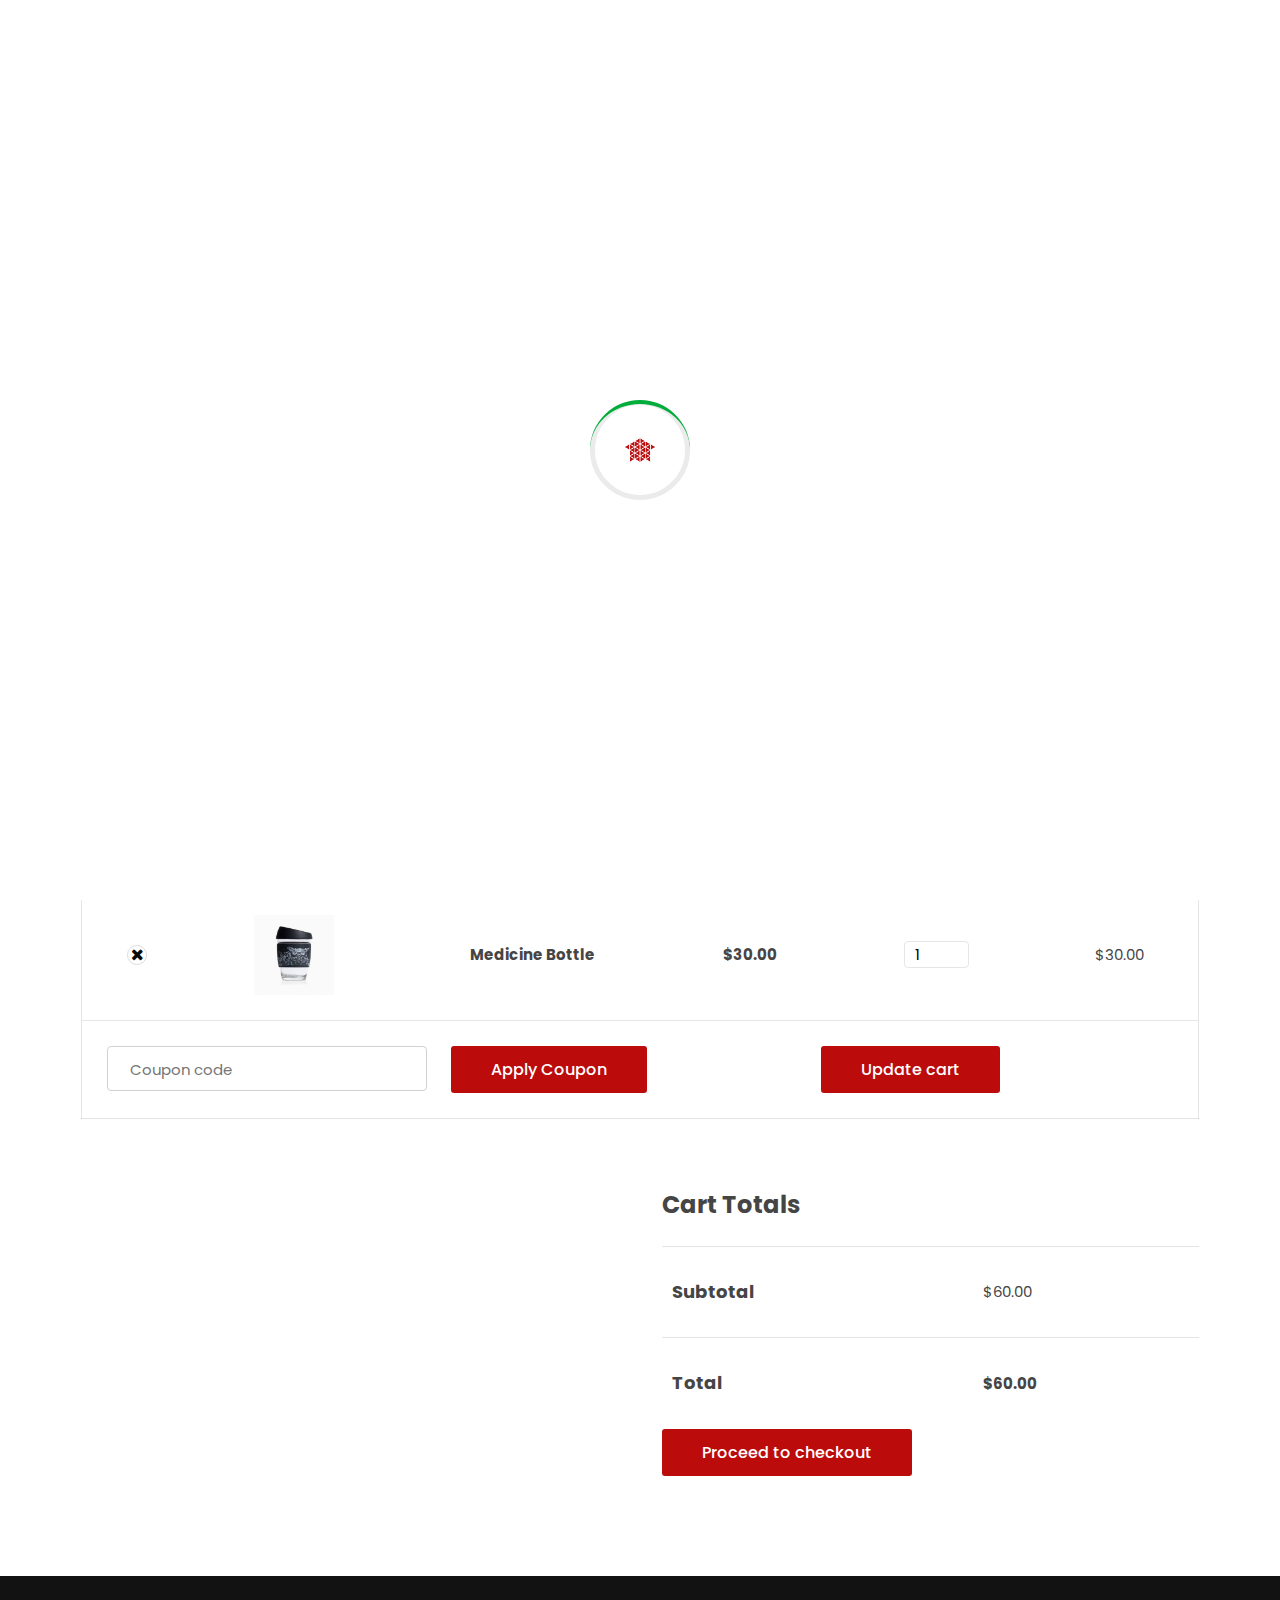
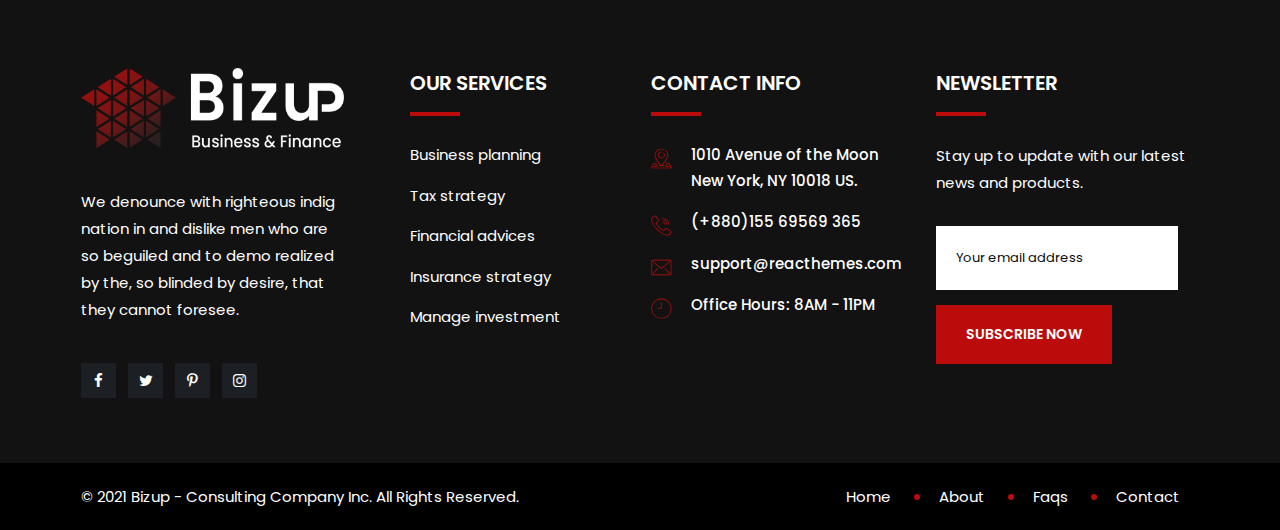
<file: cart.html>
<!DOCTYPE html>
<html lang="zxx">

<head>
    <!-- meta tag -->
    <meta charset="utf-8">
    <title> Bizup Consulting Business HTML Template</title>
    <meta name="description" content="">
    <!-- responsive tag -->
    <meta http-equiv="x-ua-compatible" content="ie=edge">
    <meta name="viewport" content="width=device-width, initial-scale=1">
    <!-- favicon -->
    <link rel="apple-touch-icon" href="apple-touch-icon.png">
    <link rel="shortcut icon" type="image/x-icon" href="assets/images/fav.png">
    <!-- Bootstrap v4.4.1 css -->
    <link rel="stylesheet" type="text/css" href="assets/css/bootstrap.min.css">
    <!-- font-awesome css -->
    <link rel="stylesheet" type="text/css" href="assets/css/font-awesome.min.css">
    <!-- flaticon css -->
    <link rel="stylesheet" type="text/css" href="assets/fonts/flaticon.css">
    <!-- animate css -->
    <link rel="stylesheet" type="text/css" href="assets/css/animate.css">
    <!-- owl.carousel css -->
    <link rel="stylesheet" type="text/css" href="assets/css/owl.carousel.css">
    <!-- off canvas css -->
    <link rel="stylesheet" type="text/css" href="assets/css/off-canvas.css">
    <!-- magnific popup css -->
    <link rel="stylesheet" type="text/css" href="assets/css/magnific-popup.css">
    <!-- Main Menu css -->
    <link rel="stylesheet" href="assets/css/rsmenu-main.css">
    <!-- spacing css -->
    <link rel="stylesheet" type="text/css" href="assets/css/rs-spacing.css">
    <!-- style css -->
    <link rel="stylesheet" type="text/css" href="style.css">
    <!-- This stylesheet dynamically changed from style.less -->
    <!-- responsive css -->
    <link rel="stylesheet" type="text/css" href="assets/css/responsive.css">

</head>

<body class="defult-home">

    <div class="offwrap"></div>

    <!--Preloader start here-->
    <div id="pre-load">
        <div id="loader" class="loader">
            <div class="loader-container">
                <div class='loader-icon'><img src="assets/images/fav.png" alt="Bizup Consulting Business"></div>
            </div>
        </div>
    </div>
    <!--Preloader area end here-->

    <!-- Main content Start -->
    <div class="main-content">

        <!--Full width header Start-->
        <div class="full-width-header">
            <!--Header Start-->
            <header id="rs-header" class="rs-header header-transparent">
                <!-- Topbar Area Start -->
                <div class="topbar-area style1">
                    <div class="container custom">
                        <div class="row y-middle">
                            <div class="col-lg-7">
                                <div class="topbar-contact">
                                    <ul>
                                        <li>
                                            <i class="flaticon-email"></i>
                                            <a href="mailto:info@bizup.com">info@bizup.com</a>
                                        </li>
                                        <li>
                                            <i class="flaticon-call"></i>
                                            <a href="tel:(+1)9999999999"> (+1) 9999 999 999</a>
                                        </li>
                                        <li>
                                            <i class="flaticon-location"></i>
                                            55 Gerad Lane, NY 11201, USA
                                        </li>
                                    </ul>
                                </div>
                            </div>
                            <div class="col-lg-5 text-right">
                                <div class="toolbar-sl-share">
                                    <ul>
                                        <li class="opening"> <em><i class="flaticon-clock"></i>Monday - Friday / 8AM -
                                                11PM</em> </li>
                                        <li><a href="#"><i class="fa fa-facebook"></i></a></li>
                                        <li><a href="#"><i class="fa fa-twitter"></i></a></li>
                                        <li><a href="#"><i class="fa fa-linkedin"></i></a></li>
                                    </ul>
                                </div>
                            </div>
                        </div>
                    </div>
                </div>
                <!-- Topbar Area End -->

                <!-- Menu Start -->
                <div class="menu-area menu-sticky">
                    <div class="container custom">
                        <div class="row-table">
                            <div class="col-cell header-logo">
                                <div class="logo-area">
                                    <a href="index.html">
                                        <img class="normal-logo" src="assets/images/logo.png" alt="logo">
                                        <img class="sticky-logo" src="assets/images/logo-dark.png" alt="logo">
                                    </a>
                                </div>
                            </div>
                            <div class="col-cell">
                                <div class="rs-menu-area">
                                    <div class="main-menu">
                                        <nav class="rs-menu hidden-md">
                                            <ul class="nav-menu">
                                                <li class="rs-mega-menu menu-item-has-children">
                                                    <a href="index.html">Home</a>
                                                    <ul class="mega-menu">
                                                        <li class="mega-menu-container">
                                                            <div class="mega-menu-inner">
                                                                <div class="single-megamenu">
                                                                    <ul class="sub-menu">
                                                                        <li class="menu-title">Home Multipage</li>
                                                                        <li><a href="index.html">Home
                                                                                One</a></li>
                                                                        <li><a href="index2.html">Home Two</a></li>
                                                                        <li><a href="index3.html">Home Three</a></li>
                                                                    </ul>
                                                                </div>
                                                                <div class="single-megamenu">
                                                                    <ul class="sub-menu">
                                                                        <li class="menu-title">Home Multipage</li>

                                                                        <li><a href="index4.html">Home Four</a></li>
                                                                        <li><a href="index5.html">Home Five</a></li>
                                                                        <li><a href="index6.html">Home Six</a></li>
                                                                    </ul>
                                                                </div>
                                                                <div class="single-megamenu">
                                                                    <ul class="sub-menu">
                                                                        <li class="menu-title">Home Onepages</li>
                                                                        <li><a href="onepage1.html">Onepage One</a></li>
                                                                        <li><a href="onepage2.html">Onepage Two</a></li>
                                                                        <li><a href="onepage3.html">Onepage Three</a>
                                                                        </li>

                                                                    </ul>
                                                                </div>
                                                                <div class="single-megamenu">
                                                                    <ul class="sub-menu">
                                                                        <li class="menu-title">Home Onepages</li>

                                                                        <li><a href="onepage4.html">Onepage Four</a>
                                                                        </li>
                                                                        <li><a href="onepage5.html">Onepage Five</a>
                                                                        </li>
                                                                        <li><a href="onepage6.html">Onepage Six</a></li>
                                                                    </ul>
                                                                </div>

                                                            </div>
                                                        </li>
                                                    </ul>

                                                </li>
                                                <li class="menu-item-has-children current-menu-item">
                                                    <a href="#">Pages</a>
                                                    <ul class="sub-menu">
                                                        <li><a href="about.html">About</a></li>
                                                        <li class="last-item menu-item-has-children">
                                                            <a href="#">Contact</a>
                                                            <ul class="sub-menu">
                                                                <li><a href="contact.html">Contact 1</a></li>
                                                                <li><a href="contact2.html">Contact 2</a></li>
                                                                <li><a href="contact3.html">Contact 3</a></li>
                                                            </ul>
                                                        </li>
                                                        <li class="last-item menu-item-has-children current-menu-item">
                                                            <a href="#">Shop</a>
                                                            <ul class="sub-menu">
                                                                <li><a href="shop.html">Shop</a> </li>
                                                                <li><a href="shop-single.html">Shop Single</a></li>
                                                                <li class="active"><a href="cart.html">Cart</a></li>
                                                                <li><a href="checkout.html">Checkout</a></li>
                                                                <li><a href="my-account.html">My Account</a></li>
                                                            </ul>
                                                        </li>
                                                        <li><a href="pricing-table.html">Pricing Table</a></li>
                                                        <li class="last-item menu-item-has-children">
                                                            <a href="#">Team</a>
                                                            <ul class="sub-menu">
                                                                <li><a href="team-style1.html">Team Style 1</a> </li>
                                                                <li><a href="team-style2.html">Team Style 2</a></li>
                                                                <li><a href="team-style3.html">Team Style 3</a></li>
                                                                <li><a href="team-single.html">Team Single</a></li>
                                                            </ul>
                                                        </li>
                                                        <li><a href="appointment.html">Appointment</a></li>
                                                        <li><a href="careers.html">Careers</a></li>
                                                        <li><a href="faqs.html">Faqs</a></li>
                                                        <li><a href="partners.html">Partners</a></li>
                                                    </ul>
                                                </li>
                                                <li class="menu-item-has-children">
                                                    <a href="#">Portfolios</a>
                                                    <ul class="sub-menu">
                                                        <li><a href="portfolio.html">Portfolio One</a></li>
                                                        <li><a href="portfolio2.html">Portfolio Two</a></li>
                                                        <li><a href="portfolio3.html">Portfolio Three</a></li>
                                                        <li><a href="portfolio4.html">Portfolio Four</a></li>
                                                        <li><a href="portfolio5.html">Portfolio Five</a></li>
                                                        <li><a href="portfolio6.html">Portfolio Six</a></li>
                                                        <li><a href="portfolio7.html">Portfolio Seven</a></li>
                                                        <li><a href="portfolios-filter.html">Portfolios Filter</a></li>
                                                        <li><a href="project-single.html">Portfolio Single</a></li>
                                                    </ul>
                                                </li>
                                                <li class="menu-item-has-children">
                                                    <a href="#">Services</a>
                                                    <ul class="sub-menu">
                                                        <li><a href="services-style1.html">Services Style 1</a></li>
                                                        <li><a href="services-style2.html">Services Style 2</a></li>
                                                        <li><a href="business-planning.html">Business Planning</a></li>
                                                        <li><a href="tax-strategy.html">Tax strategy</a></li>
                                                        <li><a href="financial-advices.html">Financial Advices</a></li>
                                                        <li><a href="insurance-strategy.html">Insurance Strategy</a>
                                                        </li>
                                                        <li><a href="start-ups.html">Start Ups</a></li>
                                                        <li><a href="manage-investment.html">Manage Investment</a></li>
                                                    </ul>
                                                </li>
                                                <li class="menu-item-has-children">
                                                    <a href="#">Blog</a>
                                                    <ul class="sub-menu">
                                                        <li><a href="blog.html">Blog</a></li>
                                                        <li><a href="blog-grid.html">Blog Grid</a></li>
                                                        <li><a href="blog-details.html">Blog Details</a></li>
                                                    </ul>
                                                </li>
                                                <li class="rs-mega-menu menu-item-has-children">
                                                    <a href="index.html">Elements</a>
                                                    <ul class="mega-menu">
                                                        <li class="mega-menu-container">
                                                            <div class="mega-menu-inner">
                                                                <div class="single-megamenu">
                                                                    <ul class="sub-menu">
                                                                        <li><a href="accordion.html">Accordion</a></li>
                                                                        <li><a href="address.html">Address Box</a></li>
                                                                        <li><a href="banner.html">Banner</a></li>
                                                                        <li><a href="blog-grid-element.html">Blog Grid</a></li>
                                                                        <li><a href="blog-slider-element.html">Blog Slider</a></li>
                                                                        <li><a href="button.html">Button</a></li>
                                                                    </ul>
                                                                </div>
                                                                <div class="single-megamenu">
                                                                    <ul class="sub-menu">
                                                                        <li><a href="heading.html">Heading</a></li>
                                                                        <li><a href="counter.html">Counter Up</a></li>
                                                                        <li><a href="contact-form.html">Contact Form</a></li>
                                                                        <li><a href="flip-box.html">Flip Box</a></li>
                                                                        <li><a href="pricing.html">Pricing Table</a></li>
                                                                    </ul>
                                                                </div>
                                                                <div class="single-megamenu">
                                                                    <ul class="sub-menu">
                                                                        <li><a href="progressbar.html">Progress Bar</a></li>                                                                                
                                                                        <li><a href="portfolios.html">Portfolios</a></li>                                                                                
                                                                        <li><a href="portfolios-filter.html">Portfolios Filter</a></li>                                                                                
                                                                        <li><a href="partner.html">Partners</a></li>                                                                                
                                                                        <li><a href="services-grid.html">Services Grid</a></li>
                                                                    </ul>  
                                                                </div>
                                                                <div class="single-megamenu">
                                                                    <ul class="sub-menu">
                                                                        <li><a href="services-slider.html">Services Slider</a></li>
                                                                        <li><a href="testimonial.html">Testimonial</a></li>
                                                                        <li><a href="team-grid.html">Team Grid</a></li>
                                                                        <li><a href="team-slider.html">Team Slider</a></li>
                                                                        <li><a href="work-process.html">Working Process</a></li>
                                                                    </ul>  
                                                                </div>
                                                            </div>
                                                        </li>                                                 
                                                    </ul> 
                                                </li>
                                            </ul> <!-- //.nav-menu -->
                                        </nav>
                                    </div> <!-- //.main-menu -->
                                </div>
                            </div>
                            <div class="col-cell">
                                <div class="expand-btn-inner">
                                    <ul>
                                        <li class="search-parent">
                                            <a class="hidden-xs rs-search" data-bs-toggle="modal"
                                                data-bs-target="#searchModal" href="#">
                                                <i class="flaticon-search"></i>
                                            </a>
                                        </li>
                                        <li class="humburger">
                                            <a id="nav-expander" class="nav-expander bar" href="#">
                                                <div class="bar">
                                                    <span class="dot1"></span>
                                                    <span class="dot2"></span>
                                                    <span class="dot3"></span>
                                                    <span class="dot4"></span>
                                                    <span class="dot5"></span>
                                                    <span class="dot6"></span>
                                                    <span class="dot7"></span>
                                                    <span class="dot8"></span>
                                                    <span class="dot9"></span>
                                                </div>
                                            </a>
                                        </li>
                                    </ul>
                                </div>
                            </div>
                        </div>
                    </div>
                </div>
                <!-- Menu End -->

                <!-- Canvas Menu start -->
                <nav class="right_menu_togle hidden-md">
                    <div class="close-btn">
                        <a id="nav-close" class="nav-close">
                            <div class="line">
                                <span class="line1"></span>
                                <span class="line2"></span>
                            </div>
                        </a>
                    </div>
                    <div class="canvas-logo">
                        <a href="index.html"><img src="assets/images/logo.png" alt="logo"></a>
                    </div>
                    <div class="offcanvas-text">
                        <p>We denounce with righteous indig nation in and dislike men who are so beguiled and to demo
                            realized, that they data forest see best business consulting wordpress theme 2021.</p>
                    </div>
                    <div class="media-img">
                        <img src="assets/images/off2.jpg" alt="Images">
                    </div>
                    <div class="canvas-contact">
                        <div class="address-area">
                            <div class="address-list">
                                <div class="info-icon">
                                    <i class="flaticon-location"></i>
                                </div>
                                <div class="info-content">
                                    <h4 class="title">Address</h4>
                                    <em>05 kandi BR. New York</em>
                                </div>
                            </div>
                            <div class="address-list">
                                <div class="info-icon">
                                    <i class="flaticon-email"></i>
                                </div>
                                <div class="info-content">
                                    <h4 class="title">Email</h4>
                                    <em><a href="mailto:support@reacthemes.com">support@reacthemes.com</a></em>
                                </div>
                            </div>
                            <div class="address-list">
                                <div class="info-icon">
                                    <i class="flaticon-call"></i>
                                </div>
                                <div class="info-content">
                                    <h4 class="title">Phone</h4>
                                    <em>+019988772</em>
                                </div>
                            </div>
                        </div>
                        <ul class="social">
                            <li><a href="#"><i class="fa fa-facebook"></i></a></li>
                            <li><a href="#"><i class="fa fa-twitter"></i></a></li>
                            <li><a href="#"><i class="fa fa-pinterest-p"></i></a></li>
                        </ul>
                    </div>
                </nav>
                <!-- Canvas Menu end -->

                <!-- Canvas Mobile Menu start -->
                <nav class="right_menu_togle mobile-navbar-menu" id="mobile-navbar-menu">
                    <div class="close-btn">
                        <a id="nav-close2" class="nav-close">
                            <div class="line">
                                <span class="line1"></span>
                                <span class="line2"></span>
                            </div>
                        </a>
                    </div>
                    <ul class="nav-menu">
                        <li class="menu-item-has-children current-menu-item">
                            <a href="index.html">Home</a>
                            <ul class="sub-menu">
                                <li class="menu-item-has-children current-menu-item">
                                    <a href="#">Multipages</a>
                                    <ul class="sub-menu">
                                        <li class="active"><a href="index.html">Home One</a></li>
                                        <li><a href="index2.html">Home Two</a></li>
                                        <li><a href="index3.html">Home Three</a></li>
                                        <li><a href="index4.html">Home Four</a></li>
                                        <li><a href="index5.html">Home Five</a></li>
                                        <li><a href="index6.html">Home Six</a></li>
                                    </ul>
                                </li>
                                <li class="menu-item-has-children">
                                    <a href="#">Onepages</a>
                                    <ul class="sub-menu">
                                        <li><a href="onepage1.html">Onepage One</a></li>
                                        <li><a href="onepage2.html">Onepage Two</a></li>
                                        <li><a href="onepage3.html">Onepage Three</a></li>
                                        <li><a href="onepage4.html">Onepage Four</a></li>
                                        <li><a href="onepage5.html">Onepage Five</a></li>
                                        <li><a href="onepage6.html">Onepage Six</a></li>
                                    </ul>
                                </li>
                            </ul>
                        </li>
                        <li class="menu-item-has-children">
                            <a href="#">Pages</a>
                            <ul class="sub-menu">
                                <li><a href="about.html">About</a></li>
                                <li class="last-item menu-item-has-children">
                                    <a href="#">Contact</a>
                                    <ul class="sub-menu">
                                        <li><a href="contact.html">Contact 1</a></li>
                                        <li><a href="contact2.html">Contact 2</a></li>
                                        <li><a href="contact3.html">Contact 3</a></li>
                                    </ul>
                                </li>
                                <li class="last-item menu-item-has-children">
                                    <a href="#">Shop</a>
                                    <ul class="sub-menu">
                                        <li><a href="shop.html">Shop</a> </li>
                                        <li><a href="shop-single.html">Shop Single</a></li>
                                        <li><a href="cart.html">Cart</a></li>
                                        <li><a href="checkout.html">Checkout</a></li>
                                        <li><a href="my-account.html">My Account</a></li>
                                    </ul>
                                </li>
                                <li><a href="pricing-table.html">Pricing Table</a></li>
                                <li class="last-item menu-item-has-children">
                                    <a href="#">Team</a>
                                    <ul class="sub-menu">
                                        <li><a href="team-style1.html">Team Style 1</a> </li>
                                        <li><a href="team-style2.html">Team Style 2</a></li>
                                        <li><a href="team-style3.html">Team Style 3</a></li>
                                        <li><a href="team-single.html">Team Single</a></li>
                                    </ul>
                                </li>
                                <li><a href="appointment.html">Appointment</a></li>
                                <li><a href="careers.html">Careers</a></li>
                                <li><a href="faqs.html">Faqs</a></li>
                                <li><a href="partners.html">Partners</a></li>
                            </ul>
                        </li>
                        <li class="menu-item-has-children">
                            <a href="#">Portfolios</a>
                            <ul class="sub-menu">
                                <li><a href="portfolio.html">Portfolio One</a></li>
                                <li><a href="portfolio2.html">Portfolio Two</a></li>
                                <li><a href="portfolio3.html">Portfolio Three</a></li>
                                <li><a href="portfolio4.html">Portfolio Four</a></li>
                                <li><a href="portfolio5.html">Portfolio Five</a></li>
                                <li><a href="portfolio6.html">Portfolio Six</a></li>
                                <li><a href="portfolio7.html">Portfolio Seven</a></li>
                                <li><a href="portfolios-filter.html">Portfolios Filter</a></li>
                                <li><a href="project-single.html">Portfolio Single</a></li>
                            </ul>
                        </li>
                        <li class="menu-item-has-children">
                            <a href="#">Services</a>
                            <ul class="sub-menu">
                                <li><a href="services-style1.html">Services Style 1</a></li>
                                <li><a href="services-style2.html">Services Style 2</a></li>
                                <li><a href="business-planning.html">Business Planning</a></li>
                                <li><a href="tax-strategy.html">Tax strategy</a></li>
                                <li><a href="financial-advices.html">Financial Advices</a></li>
                                <li><a href="insurance-strategy.html">Insurance Strategy</a></li>
                                <li><a href="start-ups.html">Start Ups</a></li>
                                <li><a href="manage-investment.html">Manage Investment</a></li>
                            </ul>
                        </li>
                        <li class="menu-item-has-children">
                            <a href="#">Blog</a>
                            <ul class="sub-menu">
                                <li><a href="blog.html">Blog</a></li>
                                <li><a href="blog-grid.html">Blog Grid</a></li>
                                <li><a href="blog-details.html">Blog Details</a></li>
                            </ul>
                        </li>
                        <li class="menu-item-has-children">
                            <a href="#">Elements</a>
                            <ul class="sub-menu">
                                <li><a href="accordion.html">Accordion</a></li>
                                <li><a href="address.html">Address Box</a></li>
                                <li><a href="banner.html">Banner</a></li>
                                <li><a href="blog-grid-element.html">Blog Grid</a></li>
                                <li><a href="blog-slider-element.html">Blog Slider</a></li>
                                <li><a href="button.html">Button</a></li>
                                <li><a href="heading.html">Heading</a></li>
                                <li><a href="counter.html">Counter Up</a></li>
                                <li><a href="contact-form.html">Contact Form</a></li>
                                <li><a href="flip-box.html">Flip Box</a></li>
                                <li><a href="pricing.html">Pricing Table</a></li>
                                <li><a href="progressbar.html">Progress Bar</a></li>                                                                                
                                <li><a href="portfolios.html">Portfolios</a></li>                                                                                
                                <li><a href="portfolios-filter.html">Portfolios Filter</a></li>                                                                                
                                <li><a href="partner.html">Partners</a></li>                                                                                
                                <li><a href="services-grid.html">Services Grid</a></li>
                                <li><a href="services-slider.html">Services Slider</a></li>
                                <li><a href="testimonial.html">Testimonial</a></li>
                                <li><a href="team-grid.html">Team Grid</a></li>
                                <li><a href="team-slider.html">Team Slider</a></li>
                                <li><a href="work-process.html">Working Process</a></li>
                            </ul>
                        </li>
                    </ul> <!-- //.nav-menu -->
                    <div class="canvas-contact">
                        <div class="address-area">
                            <div class="address-list">
                                <div class="info-icon">
                                    <i class="flaticon-location"></i>
                                </div>
                                <div class="info-content">
                                    <h4 class="title">Address</h4>
                                    <em>05 kandi BR. New York</em>
                                </div>
                            </div>
                            <div class="address-list">
                                <div class="info-icon">
                                    <i class="flaticon-email"></i>
                                </div>
                                <div class="info-content">
                                    <h4 class="title">Email</h4>
                                    <em><a href="mailto:support@reacthemes.com">support@reacthemes.com</a></em>
                                </div>
                            </div>
                            <div class="address-list">
                                <div class="info-icon">
                                    <i class="flaticon-call"></i>
                                </div>
                                <div class="info-content">
                                    <h4 class="title">Phone</h4>
                                    <em>+019988772</em>
                                </div>
                            </div>
                        </div>
                    </div>
                </nav>
                <!-- Canvas Menu end -->
            </header>
            <!--Header End-->
        </div>
        <!--Full width header End-->

        <!-- Breadcrumbs Start -->
        <div class="rs-breadcrumbs img3">
            <div class="container">
                <div class="breadcrumbs-inner">
                    <h1 class="page-title">
                        Cart
                    </h1>
                </div>
            </div>
        </div>
        <!-- Breadcrumbs End -->

        <!-- Cart Section Start -->
        <div class="rs-cart pt-100 pb-100 md-pt-70 md-pb-70">
            <div class="container">
                <div class="cart-wrap">
                    <form>
                        <table class="cart-table">
                            <thead>
                                <tr>
                                    <th class="product-remove"></th>
                                    <th class="product-thumbnail"></th>
                                    <th class="product-name">Product</th>
                                    <th class="product-price">Price</th>
                                    <th class="product-quantity">Quantity</th>
                                    <th class="product-subtotal">Total</th>
                                </tr>
                            </thead>
                            <tbody>
                                <tr>
                                    <td class="product-remove"><a href="#"><i class="fa fa-close"></i></a></td>
                                    <td class="product-thumbnail"><a href="#"><img src="assets/images/shop/2.jpg"
                                                alt=""></a></td>
                                    <td class="product-name"><a href="#">Medicine Bottle</a></td>
                                    <td class="product-price"><span>$</span>30.00</td>
                                    <td class="product-quantity"><input type="text" class="input-text" value="1"
                                            pattern="[0-9]*"></td>
                                    <td class="subtotal"><span class="amount"><span class="symbol">$</span>30.00</span>
                                    </td>
                                </tr>
                                <tr>
                                    <td class="product-remove"><a href="#"><i class="fa fa-close"></i></a></td>
                                    <td class="product-thumbnail"><a href="#"><img src="assets/images/shop/1.jpg"
                                                alt=""></a></td>
                                    <td class="product-name"><a href="#">Medicine Bottle</a></td>
                                    <td class="product-price"><span>$</span>30.00</td>
                                    <td class="product-quantity"><input type="text" class="input-text" value="1"
                                            pattern="[0-9]*"></td>
                                    <td class="subtotal"><span class="amount"><span class="symbol">$</span>30.00</span>
                                    </td>
                                </tr>
                                <tr>
                                    <td colspan="6" class="action text-right">
                                        <div class="coupon">
                                            <input type="text" name="text" placeholder="Coupon code" required="">
                                            <button class="add-btn" type="submit">Apply Coupon</button>
                                        </div>
                                        <div class="update-cart">
                                            <button class="add-btn" type="submit">Update cart</button>
                                        </div>
                                    </td>
                                </tr>
                            </tbody>
                        </table>
                    </form>
                    <div class="cart-collaterals pt-70 md-pt-50">
                        <div class="cart-totals">
                            <h5 class="title mb-25">Cart totals</h5>
                            <table class="cart-total-table">
                                <tbody>
                                    <tr class="cart-subtotal">
                                        <th>Subtotal</th>
                                        <td><span class="amount"><span>$</span>60.00</span></td>
                                    </tr>
                                    <tr class="order-total">
                                        <th>Total</th>
                                        <td><strong><span class="amount"><span>$</span>60.00</span></strong></td>
                                    </tr>
                                </tbody>
                            </table>
                            <div class="wc-proceed-to-checkout">
                                <button class="add-btn" type="submit"> Proceed to checkout</button>
                            </div>
                        </div>
                    </div>
                </div>
            </div>
        </div>
        <!-- Cart Section End -->

    </div>
    <!-- Main content End -->

    <!-- Footer Start -->
    <footer id="rs-footer" class="rs-footer style1">
        <div class="footer-top">
            <div class="container">
                <div class="row">
                    <div class="col-lg-3 col-md-12 col-sm-12 md-mb-10">
                        <div class="footer-logo mb-40">
                            <a href="index.html"><img src="assets/images/logo.png" alt=""></a>
                        </div>
                          <div class="textwidget white-color pb-40"><p>We denounce with righteous indig nation in and dislike men who are so beguiled and to demo realized by the, so blinded by desire, that they cannot foresee.</p>
                          </div>
                          <ul class="footer-social md-mb-30">  
                              <li> 
                                  <a href="#" target="_blank"><span><i class="fa fa-facebook"></i></span></a> 
                              </li>
                              <li> 
                                  <a href="# " target="_blank"><span><i class="fa fa-twitter"></i></span></a> 
                              </li>

                              <li> 
                                  <a href="# " target="_blank"><span><i class="fa fa-pinterest-p"></i></span></a> 
                              </li>
                              <li> 
                                  <a href="# " target="_blank"><span><i class="fa fa-instagram"></i></span></a> 
                              </li>
                                                                       
                          </ul>
                    </div>
                    <div class="col-lg-3 col-md-12 col-sm-12 md-mb-10 pl-55 md-pl-15">
                        <h3 class="footer-title">Our Services</h3>
                        <ul class="site-map">
                            <li><a href="business-planning.html">Business planning</a></li>
                            <li><a href="tax-strategy.html">Tax strategy</a></li>
                            <li><a href="financial-advices.html">Financial advices</a></li>
                            <li><a href="insurance-strategy.html">Insurance strategy</a></li>
                            <li><a href="manage-investment.html">Manage investment</a></li>
                        </ul>
                    </div>
                    <div class="col-lg-3 col-md-12 col-sm-12 md-mb-10">
                        <h3 class="footer-title">Contact Info</h3>
                        <ul class="address-widget">
                            <li>
                                <i class="flaticon-location"></i>
                                <div class="desc">1010 Avenue of the Moon <br>
                                    New York, NY 10018 US.</div>
                            </li>
                            <li>
                                <i class="flaticon-call"></i>
                                <div class="desc">
                                   <a href="#">(+880)155 69569 365</a>
                                </div>
                            </li>
                            <li>
                                <i class="flaticon-email"></i>
                                <div class="desc">
                                    <a href="mailto:support@reacthemes.com">support@reacthemes.com</a>
                                </div>
                            </li>
                            <li>
                                <i class="flaticon-clock-1"></i>
                                <div class="desc">
                                    Office Hours: 8AM - 11PM  
                                </div>
                            </li>
                        </ul>
                    </div>
                    <div class="col-lg-3 col-md-12 col-sm-12">
                        <h3 class="footer-title">Newsletter</h3>
                        <p class="widget-desc white-color">Stay up to update with our latest news and products.</p>
                        <p>
                            <input type="email" name="EMAIL" placeholder="Your email address" required="">
                            <input type="submit" value="Subscribe Now">
                        </p>
                    </div>
                </div>
            </div>
        </div>
        <div class="footer-bottom">
            <div class="container">                    
                <div class="row y-middle">
                    <div class="col-lg-6 md-mb-10 text-lg-end text-center order-last">
                        <ul class="copy-right-menu">
                            <li><a href="index.html">Home</a></li>
                            <li><a href="about.html">About</a></li>
                            <li><a href="faqs.html">Faqs</a></li>
                            <li><a href="contact.html">Contact</a></li>
                        </ul>
                    </div>
                    <div class="col-lg-6">
                        <div class="copyright text-lg-start text-center ">
                            <p>© 2021 Bizup - Consulting Company Inc. All Rights Reserved.</p>
                        </div>
                    </div>
                </div>
            </div>
        </div>
    </footer>
    <!-- Footer End -->

    <!-- start scrollUp  -->
    <div id="scrollUp" class="orange-color">
        <i class="fa fa-angle-up"></i>
    </div>
    <!-- End scrollUp  -->


    <!-- Search Modal Start -->
    <div class="modal fade search-modal" id="searchModal" tabindex="-1">
        <button type="button" class="close" data-bs-dismiss="modal">
            <span class="flaticon-cross"></span>
        </button>
        <div class="modal-dialog modal-dialog-centered">
            <div class="modal-content">
                <div class="search-block clearfix">
                    <form>
                        <div class="form-group">
                            <input class="form-control" placeholder="Search Here..." type="text">
                            <button type="submit" value="Search"><i class="flaticon-search"></i></button>
                        </div>
                    </form>
                </div>
            </div>
        </div>
    </div>
    <!-- Search Modal End -->

    <!-- modernizr js -->
    <script src="assets/js/modernizr-2.8.3.min.js"></script>
    <!-- jquery latest version -->
    <script src="assets/js/jquery.min.js"></script>
    <!-- Bootstrap v4.4.1 js -->
    <script src="assets/js/bootstrap.min.js"></script>
    <!-- op nav js -->
    <script src="assets/js/jquery.nav.js"></script>
    <!-- isotope.pkgd.min js -->
    <script src="assets/js/isotope.pkgd.min.js"></script>
    <!-- owl.carousel js -->
    <script src="assets/js/owl.carousel.min.js"></script>
    <!-- wow js -->
    <script src="assets/js/wow.min.js"></script>
    <!-- Skill bar js -->
    <script src="assets/js/skill.bars.jquery.js"></script>
    <!-- imagesloaded js -->
    <script src="assets/js/imagesloaded.pkgd.min.js"></script>
    <!-- waypoints.min js -->
    <script src="assets/js/waypoints.min.js"></script>
    <!-- counterup.min js -->
    <script src="assets/js/jquery.counterup.min.js"></script>
    <!-- magnific popup js -->
    <script src="assets/js/jquery.magnific-popup.min.js"></script>
    <!-- contact form js -->
    <script src="assets/js/contact.form.js"></script>
    <!-- main js -->
    <script src="assets/js/main.js"></script>
</body>

</html>
</file>
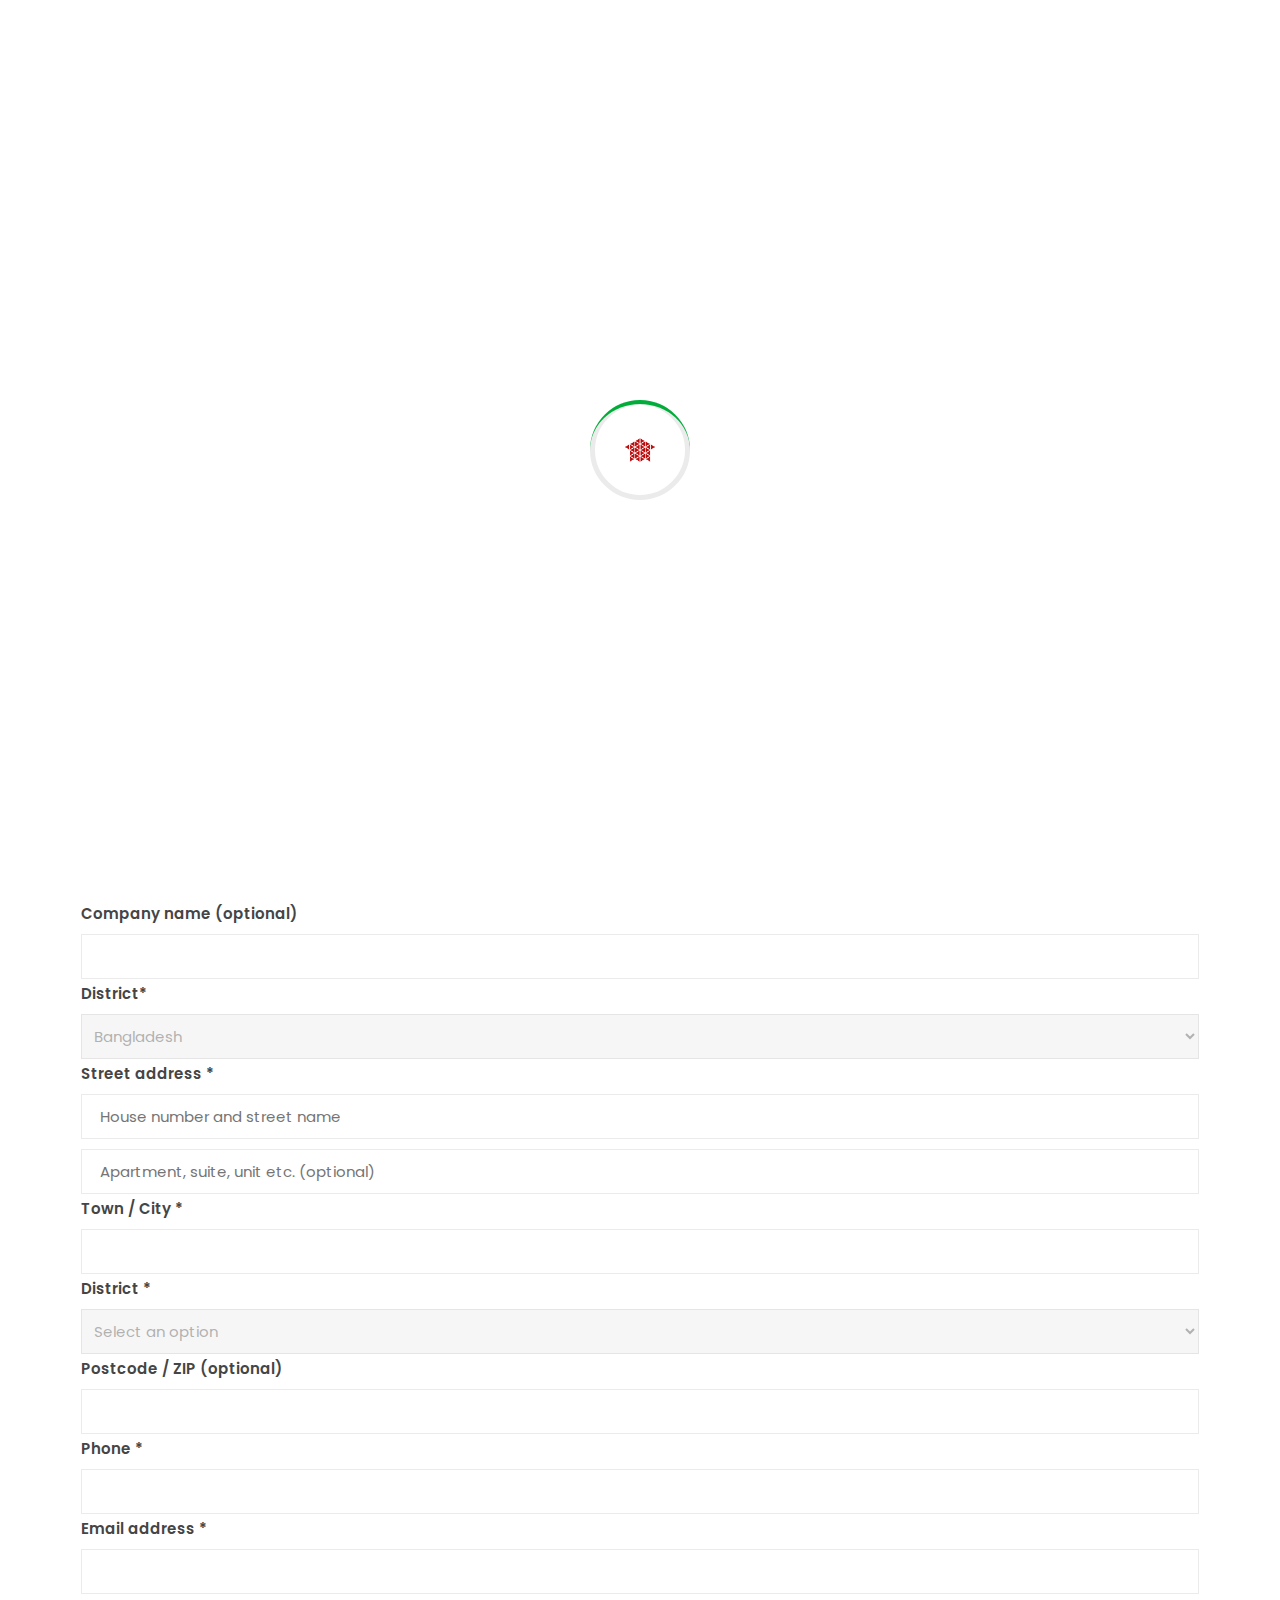
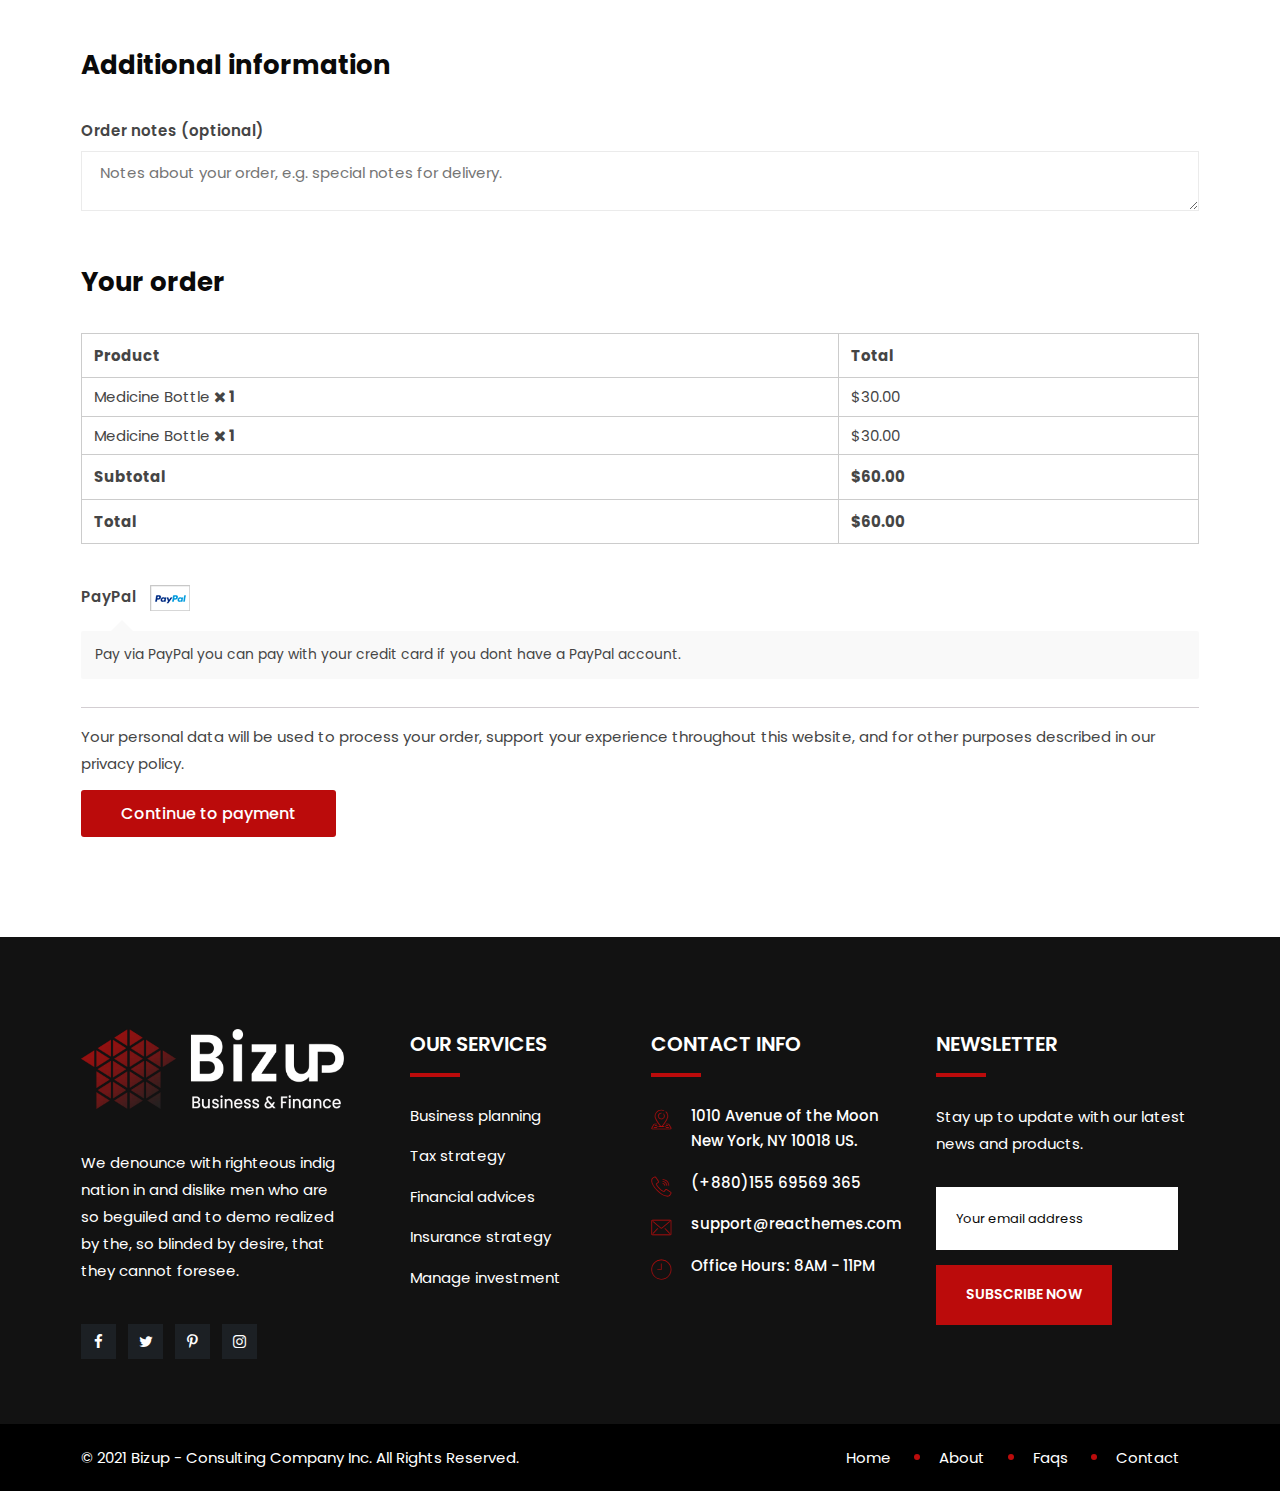
<file: checkout.html>
<!DOCTYPE html>
<html lang="zxx">

<head>
    <!-- meta tag -->
    <meta charset="utf-8">
    <title> Bizup Consulting Business HTML Template</title>
    <meta name="description" content="">
    <!-- responsive tag -->
    <meta http-equiv="x-ua-compatible" content="ie=edge">
    <meta name="viewport" content="width=device-width, initial-scale=1">
    <!-- favicon -->
    <link rel="apple-touch-icon" href="apple-touch-icon.png">
    <link rel="shortcut icon" type="image/x-icon" href="assets/images/fav.png">
    <!-- Bootstrap v4.4.1 css -->
    <link rel="stylesheet" type="text/css" href="assets/css/bootstrap.min.css">
    <!-- font-awesome css -->
    <link rel="stylesheet" type="text/css" href="assets/css/font-awesome.min.css">
    <!-- flaticon css -->
    <link rel="stylesheet" type="text/css" href="assets/fonts/flaticon.css">
    <!-- animate css -->
    <link rel="stylesheet" type="text/css" href="assets/css/animate.css">
    <!-- owl.carousel css -->
    <link rel="stylesheet" type="text/css" href="assets/css/owl.carousel.css">
    <!-- off canvas css -->
    <link rel="stylesheet" type="text/css" href="assets/css/off-canvas.css">
    <!-- magnific popup css -->
    <link rel="stylesheet" type="text/css" href="assets/css/magnific-popup.css">
    <!-- Main Menu css -->
    <link rel="stylesheet" href="assets/css/rsmenu-main.css">
    <!-- spacing css -->
    <link rel="stylesheet" type="text/css" href="assets/css/rs-spacing.css">
    <!-- style css -->
    <link rel="stylesheet" type="text/css" href="style.css">
    <!-- This stylesheet dynamically changed from style.less -->
    <!-- responsive css -->
    <link rel="stylesheet" type="text/css" href="assets/css/responsive.css">

</head>

<body class="defult-home">

    <div class="offwrap"></div>

    <!--Preloader start here-->
    <div id="pre-load">
        <div id="loader" class="loader">
            <div class="loader-container">
                <div class='loader-icon'><img src="assets/images/fav.png" alt="Bizup Consulting Business"></div>
            </div>
        </div>
    </div>
    <!--Preloader area end here-->

    <!-- Main content Start -->
    <div class="main-content">

        <!--Full width header Start-->
        <div class="full-width-header">
            <!--Header Start-->
            <header id="rs-header" class="rs-header header-transparent">
                <!-- Topbar Area Start -->
                <div class="topbar-area style1">
                    <div class="container custom">
                        <div class="row y-middle">
                            <div class="col-lg-7">
                                <div class="topbar-contact">
                                    <ul>
                                        <li>
                                            <i class="flaticon-email"></i>
                                            <a href="mailto:info@bizup.com">info@bizup.com</a>
                                        </li>
                                        <li>
                                            <i class="flaticon-call"></i>
                                            <a href="tel:(+1)9999999999"> (+1) 9999 999 999</a>
                                        </li>
                                        <li>
                                            <i class="flaticon-location"></i>
                                            55 Gerad Lane, NY 11201, USA
                                        </li>
                                    </ul>
                                </div>
                            </div>
                            <div class="col-lg-5 text-right">
                                <div class="toolbar-sl-share">
                                    <ul>
                                        <li class="opening"> <em><i class="flaticon-clock"></i>Monday - Friday / 8AM -
                                                11PM</em> </li>
                                        <li><a href="#"><i class="fa fa-facebook"></i></a></li>
                                        <li><a href="#"><i class="fa fa-twitter"></i></a></li>
                                        <li><a href="#"><i class="fa fa-linkedin"></i></a></li>
                                    </ul>
                                </div>
                            </div>
                        </div>
                    </div>
                </div>
                <!-- Topbar Area End -->

                <!-- Menu Start -->
                <div class="menu-area menu-sticky">
                    <div class="container custom">
                        <div class="row-table">
                            <div class="col-cell header-logo">
                                <div class="logo-area">
                                    <a href="index.html">
                                        <img class="normal-logo" src="assets/images/logo.png" alt="logo">
                                        <img class="sticky-logo" src="assets/images/logo-dark.png" alt="logo">
                                    </a>
                                </div>
                            </div>
                            <div class="col-cell">
                                <div class="rs-menu-area">
                                    <div class="main-menu">
                                        <nav class="rs-menu hidden-md">
                                            <ul class="nav-menu">
                                                <li class="rs-mega-menu menu-item-has-children">
                                                    <a href="index.html">Home</a>
                                                    <ul class="mega-menu">
                                                        <li class="mega-menu-container">
                                                            <div class="mega-menu-inner">
                                                                <div class="single-megamenu">
                                                                    <ul class="sub-menu">
                                                                        <li class="menu-title">Home Multipage</li>
                                                                        <li><a href="index.html">Home
                                                                                One</a></li>
                                                                        <li><a href="index2.html">Home Two</a></li>
                                                                        <li><a href="index3.html">Home Three</a></li>
                                                                    </ul>
                                                                </div>
                                                                <div class="single-megamenu">
                                                                    <ul class="sub-menu">
                                                                        <li class="menu-title">Home Multipage</li>

                                                                        <li><a href="index4.html">Home Four</a></li>
                                                                        <li><a href="index5.html">Home Five</a></li>
                                                                        <li><a href="index6.html">Home Six</a></li>
                                                                    </ul>
                                                                </div>
                                                                <div class="single-megamenu">
                                                                    <ul class="sub-menu">
                                                                        <li class="menu-title">Home Onepages</li>
                                                                        <li><a href="onepage1.html">Onepage One</a></li>
                                                                        <li><a href="onepage2.html">Onepage Two</a></li>
                                                                        <li><a href="onepage3.html">Onepage Three</a>
                                                                        </li>

                                                                    </ul>
                                                                </div>
                                                                <div class="single-megamenu">
                                                                    <ul class="sub-menu">
                                                                        <li class="menu-title">Home Onepages</li>

                                                                        <li><a href="onepage4.html">Onepage Four</a>
                                                                        </li>
                                                                        <li><a href="onepage5.html">Onepage Five</a>
                                                                        </li>
                                                                        <li><a href="onepage6.html">Onepage Six</a></li>
                                                                    </ul>
                                                                </div>

                                                            </div>
                                                        </li>
                                                    </ul>

                                                </li>
                                                <li class="menu-item-has-children current-menu-item">
                                                    <a href="#">Pages</a>
                                                    <ul class="sub-menu">
                                                        <li><a href="about.html">About</a></li>
                                                        <li class="last-item menu-item-has-children">
                                                            <a href="#">Contact</a>
                                                            <ul class="sub-menu">
                                                                <li><a href="contact.html">Contact 1</a></li>
                                                                <li><a href="contact2.html">Contact 2</a></li>
                                                                <li><a href="contact3.html">Contact 3</a></li>
                                                            </ul>
                                                        </li>
                                                        <li class="last-item menu-item-has-children current-menu-item">
                                                            <a href="#">Shop</a>
                                                            <ul class="sub-menu">
                                                                <li><a href="shop.html">Shop</a> </li>
                                                                <li><a href="shop-single.html">Shop Single</a></li>
                                                                <li><a href="cart.html">Cart</a></li>
                                                                <li class="active"><a href="checkout.html">Checkout</a>
                                                                </li>
                                                                <li><a href="my-account.html">My Account</a></li>
                                                            </ul>
                                                        </li>
                                                        <li><a href="pricing-table.html">Pricing Table</a></li>
                                                        <li class="last-item menu-item-has-children">
                                                            <a href="#">Team</a>
                                                            <ul class="sub-menu">
                                                                <li><a href="team-style1.html">Team Style 1</a> </li>
                                                                <li><a href="team-style2.html">Team Style 2</a></li>
                                                                <li><a href="team-style3.html">Team Style 3</a></li>
                                                                <li><a href="team-single.html">Team Single</a></li>
                                                            </ul>
                                                        </li>
                                                        <li><a href="appointment.html">Appointment</a></li>
                                                        <li><a href="careers.html">Careers</a></li>
                                                        <li><a href="faqs.html">Faqs</a></li>
                                                        <li><a href="partners.html">Partners</a></li>
                                                    </ul>
                                                </li>
                                                <li class="menu-item-has-children">
                                                    <a href="#">Portfolios</a>
                                                    <ul class="sub-menu">
                                                        <li><a href="portfolio.html">Portfolio One</a></li>
                                                        <li><a href="portfolio2.html">Portfolio Two</a></li>
                                                        <li><a href="portfolio3.html">Portfolio Three</a></li>
                                                        <li><a href="portfolio4.html">Portfolio Four</a></li>
                                                        <li><a href="portfolio5.html">Portfolio Five</a></li>
                                                        <li><a href="portfolio6.html">Portfolio Six</a></li>
                                                        <li><a href="portfolio7.html">Portfolio Seven</a></li>
                                                        <li><a href="portfolios-filter.html">Portfolios Filter</a></li>
                                                        <li><a href="project-single.html">Portfolio Single</a></li>
                                                    </ul>
                                                </li>
                                                <li class="menu-item-has-children">
                                                    <a href="#">Services</a>
                                                    <ul class="sub-menu">
                                                        <li><a href="services-style1.html">Services Style 1</a></li>
                                                        <li><a href="services-style2.html">Services Style 2</a></li>
                                                        <li><a href="business-planning.html">Business Planning</a></li>
                                                        <li><a href="tax-strategy.html">Tax strategy</a></li>
                                                        <li><a href="financial-advices.html">Financial Advices</a></li>
                                                        <li><a href="insurance-strategy.html">Insurance Strategy</a>
                                                        </li>
                                                        <li><a href="start-ups.html">Start Ups</a></li>
                                                        <li><a href="manage-investment.html">Manage Investment</a></li>
                                                    </ul>
                                                </li>
                                                <li class="menu-item-has-children">
                                                    <a href="#">Blog</a>
                                                    <ul class="sub-menu">
                                                        <li><a href="blog.html">Blog</a></li>
                                                        <li><a href="blog-grid.html">Blog Grid</a></li>
                                                        <li><a href="blog-details.html">Blog Details</a></li>
                                                    </ul>
                                                </li>
                                                <li class="rs-mega-menu menu-item-has-children">
                                                    <a href="index.html">Elements</a>
                                                    <ul class="mega-menu">
                                                        <li class="mega-menu-container">
                                                            <div class="mega-menu-inner">
                                                                <div class="single-megamenu">
                                                                    <ul class="sub-menu">
                                                                        <li><a href="accordion.html">Accordion</a></li>
                                                                        <li><a href="address.html">Address Box</a></li>
                                                                        <li><a href="banner.html">Banner</a></li>
                                                                        <li><a href="blog-grid-element.html">Blog Grid</a></li>
                                                                        <li><a href="blog-slider-element.html">Blog Slider</a></li>
                                                                        <li><a href="button.html">Button</a></li>
                                                                    </ul>
                                                                </div>
                                                                <div class="single-megamenu">
                                                                    <ul class="sub-menu">
                                                                        <li><a href="heading.html">Heading</a></li>
                                                                        <li><a href="counter.html">Counter Up</a></li>
                                                                        <li><a href="contact-form.html">Contact Form</a></li>
                                                                        <li><a href="flip-box.html">Flip Box</a></li>
                                                                        <li><a href="pricing.html">Pricing Table</a></li>
                                                                    </ul>
                                                                </div>
                                                                <div class="single-megamenu">
                                                                    <ul class="sub-menu">
                                                                        <li><a href="progressbar.html">Progress Bar</a></li>                                                                                
                                                                        <li><a href="portfolios.html">Portfolios</a></li>                                                                                
                                                                        <li><a href="portfolios-filter.html">Portfolios Filter</a></li>                                                                                
                                                                        <li><a href="partner.html">Partners</a></li>                                                                                
                                                                        <li><a href="services-grid.html">Services Grid</a></li>
                                                                    </ul>  
                                                                </div>
                                                                <div class="single-megamenu">
                                                                    <ul class="sub-menu">
                                                                        <li><a href="services-slider.html">Services Slider</a></li>
                                                                        <li><a href="testimonial.html">Testimonial</a></li>
                                                                        <li><a href="team-grid.html">Team Grid</a></li>
                                                                        <li><a href="team-slider.html">Team Slider</a></li>
                                                                        <li><a href="work-process.html">Working Process</a></li>
                                                                    </ul>  
                                                                </div>
                                                            </div>
                                                        </li>                                                 
                                                    </ul> 
                                                </li>
                                            </ul> <!-- //.nav-menu -->
                                        </nav>
                                    </div> <!-- //.main-menu -->
                                </div>
                            </div>
                            <div class="col-cell">
                                <div class="expand-btn-inner">
                                    <ul>
                                        <li class="search-parent">
                                            <a class="hidden-xs rs-search" data-bs-toggle="modal"
                                                data-bs-target="#searchModal" href="#">
                                                <i class="flaticon-search"></i>
                                            </a>
                                        </li>
                                        <li class="humburger">
                                            <a id="nav-expander" class="nav-expander bar" href="#">
                                                <div class="bar">
                                                    <span class="dot1"></span>
                                                    <span class="dot2"></span>
                                                    <span class="dot3"></span>
                                                    <span class="dot4"></span>
                                                    <span class="dot5"></span>
                                                    <span class="dot6"></span>
                                                    <span class="dot7"></span>
                                                    <span class="dot8"></span>
                                                    <span class="dot9"></span>
                                                </div>
                                            </a>
                                        </li>
                                    </ul>
                                </div>
                            </div>
                        </div>
                    </div>
                </div>
                <!-- Menu End -->

                <!-- Canvas Menu start -->
                <nav class="right_menu_togle hidden-md">
                    <div class="close-btn">
                        <a id="nav-close" class="nav-close">
                            <div class="line">
                                <span class="line1"></span>
                                <span class="line2"></span>
                            </div>
                        </a>
                    </div>
                    <div class="canvas-logo">
                        <a href="index.html"><img src="assets/images/logo.png" alt="logo"></a>
                    </div>
                    <div class="offcanvas-text">
                        <p>We denounce with righteous indig nation in and dislike men who are so beguiled and to demo
                            realized, that they data forest see best business consulting wordpress theme 2021.</p>
                    </div>
                    <div class="media-img">
                        <img src="assets/images/off2.jpg" alt="Images">
                    </div>
                    <div class="canvas-contact">
                        <div class="address-area">
                            <div class="address-list">
                                <div class="info-icon">
                                    <i class="flaticon-location"></i>
                                </div>
                                <div class="info-content">
                                    <h4 class="title">Address</h4>
                                    <em>05 kandi BR. New York</em>
                                </div>
                            </div>
                            <div class="address-list">
                                <div class="info-icon">
                                    <i class="flaticon-email"></i>
                                </div>
                                <div class="info-content">
                                    <h4 class="title">Email</h4>
                                    <em><a href="mailto:support@reacthemes.com">support@reacthemes.com</a></em>
                                </div>
                            </div>
                            <div class="address-list">
                                <div class="info-icon">
                                    <i class="flaticon-call"></i>
                                </div>
                                <div class="info-content">
                                    <h4 class="title">Phone</h4>
                                    <em>+019988772</em>
                                </div>
                            </div>
                        </div>
                        <ul class="social">
                            <li><a href="#"><i class="fa fa-facebook"></i></a></li>
                            <li><a href="#"><i class="fa fa-twitter"></i></a></li>
                            <li><a href="#"><i class="fa fa-pinterest-p"></i></a></li>
                        </ul>
                    </div>
                </nav>
                <!-- Canvas Menu end -->

                <!-- Canvas Mobile Menu start -->
                <nav class="right_menu_togle mobile-navbar-menu" id="mobile-navbar-menu">
                    <div class="close-btn">
                        <a id="nav-close2" class="nav-close">
                            <div class="line">
                                <span class="line1"></span>
                                <span class="line2"></span>
                            </div>
                        </a>
                    </div>
                    <ul class="nav-menu">
                        <li class="menu-item-has-children current-menu-item">
                            <a href="index.html">Home</a>
                            <ul class="sub-menu">
                                <li class="menu-item-has-children current-menu-item">
                                    <a href="#">Multipages</a>
                                    <ul class="sub-menu">
                                        <li class="active"><a href="index.html">Home One</a></li>
                                        <li><a href="index2.html">Home Two</a></li>
                                        <li><a href="index3.html">Home Three</a></li>
                                        <li><a href="index4.html">Home Four</a></li>
                                        <li><a href="index5.html">Home Five</a></li>
                                        <li><a href="index6.html">Home Six</a></li>
                                    </ul>
                                </li>
                                <li class="menu-item-has-children">
                                    <a href="#">Onepages</a>
                                    <ul class="sub-menu">
                                        <li><a href="onepage1.html">Onepage One</a></li>
                                        <li><a href="onepage2.html">Onepage Two</a></li>
                                        <li><a href="onepage3.html">Onepage Three</a></li>
                                        <li><a href="onepage4.html">Onepage Four</a></li>
                                        <li><a href="onepage5.html">Onepage Five</a></li>
                                        <li><a href="onepage6.html">Onepage Six</a></li>
                                    </ul>
                                </li>
                            </ul>
                        </li>
                        <li class="menu-item-has-children">
                            <a href="#">Pages</a>
                            <ul class="sub-menu">
                                <li><a href="about.html">About</a></li>
                                <li class="last-item menu-item-has-children">
                                    <a href="#">Contact</a>
                                    <ul class="sub-menu">
                                        <li><a href="contact.html">Contact 1</a></li>
                                        <li><a href="contact2.html">Contact 2</a></li>
                                        <li><a href="contact3.html">Contact 3</a></li>
                                    </ul>
                                </li>
                                <li class="last-item menu-item-has-children">
                                    <a href="#">Shop</a>
                                    <ul class="sub-menu">
                                        <li><a href="shop.html">Shop</a> </li>
                                        <li><a href="shop-single.html">Shop Single</a></li>
                                        <li><a href="cart.html">Cart</a></li>
                                        <li><a href="checkout.html">Checkout</a></li>
                                        <li><a href="my-account.html">My Account</a></li>
                                    </ul>
                                </li>
                                <li><a href="pricing-table.html">Pricing Table</a></li>
                                <li class="last-item menu-item-has-children">
                                    <a href="#">Team</a>
                                    <ul class="sub-menu">
                                        <li><a href="team-style1.html">Team Style 1</a> </li>
                                        <li><a href="team-style2.html">Team Style 2</a></li>
                                        <li><a href="team-style3.html">Team Style 3</a></li>
                                        <li><a href="team-single.html">Team Single</a></li>
                                    </ul>
                                </li>
                                <li><a href="appointment.html">Appointment</a></li>
                                <li><a href="careers.html">Careers</a></li>
                                <li><a href="faqs.html">Faqs</a></li>
                                <li><a href="partners.html">Partners</a></li>
                            </ul>
                        </li>
                        <li class="menu-item-has-children">
                            <a href="#">Portfolios</a>
                            <ul class="sub-menu">
                                <li><a href="portfolio.html">Portfolio One</a></li>
                                <li><a href="portfolio2.html">Portfolio Two</a></li>
                                <li><a href="portfolio3.html">Portfolio Three</a></li>
                                <li><a href="portfolio4.html">Portfolio Four</a></li>
                                <li><a href="portfolio5.html">Portfolio Five</a></li>
                                <li><a href="portfolio6.html">Portfolio Six</a></li>
                                <li><a href="portfolio7.html">Portfolio Seven</a></li>
                                <li><a href="portfolios-filter.html">Portfolios Filter</a></li>
                                <li><a href="project-single.html">Portfolio Single</a></li>
                            </ul>
                        </li>
                        <li class="menu-item-has-children">
                            <a href="#">Services</a>
                            <ul class="sub-menu">
                                <li><a href="services-style1.html">Services Style 1</a></li>
                                <li><a href="services-style2.html">Services Style 2</a></li>
                                <li><a href="business-planning.html">Business Planning</a></li>
                                <li><a href="tax-strategy.html">Tax strategy</a></li>
                                <li><a href="financial-advices.html">Financial Advices</a></li>
                                <li><a href="insurance-strategy.html">Insurance Strategy</a></li>
                                <li><a href="start-ups.html">Start Ups</a></li>
                                <li><a href="manage-investment.html">Manage Investment</a></li>
                            </ul>
                        </li>
                        <li class="menu-item-has-children">
                            <a href="#">Blog</a>
                            <ul class="sub-menu">
                                <li><a href="blog.html">Blog</a></li>
                                <li><a href="blog-grid.html">Blog Grid</a></li>
                                <li><a href="blog-details.html">Blog Details</a></li>
                            </ul>
                        </li>
                        <li class="menu-item-has-children">
                            <a href="#">Elements</a>
                            <ul class="sub-menu">
                                <li><a href="accordion.html">Accordion</a></li>
                                <li><a href="address.html">Address Box</a></li>
                                <li><a href="banner.html">Banner</a></li>
                                <li><a href="blog-grid-element.html">Blog Grid</a></li>
                                <li><a href="blog-slider-element.html">Blog Slider</a></li>
                                <li><a href="button.html">Button</a></li>
                                <li><a href="heading.html">Heading</a></li>
                                <li><a href="counter.html">Counter Up</a></li>
                                <li><a href="contact-form.html">Contact Form</a></li>
                                <li><a href="flip-box.html">Flip Box</a></li>
                                <li><a href="pricing.html">Pricing Table</a></li>
                                <li><a href="progressbar.html">Progress Bar</a></li>                                                                                
                                <li><a href="portfolios.html">Portfolios</a></li>                                                                                
                                <li><a href="portfolios-filter.html">Portfolios Filter</a></li>                                                                                
                                <li><a href="partner.html">Partners</a></li>                                                                                
                                <li><a href="services-grid.html">Services Grid</a></li>
                                <li><a href="services-slider.html">Services Slider</a></li>
                                <li><a href="testimonial.html">Testimonial</a></li>
                                <li><a href="team-grid.html">Team Grid</a></li>
                                <li><a href="team-slider.html">Team Slider</a></li>
                                <li><a href="work-process.html">Working Process</a></li>
                            </ul>
                        </li>
                    </ul> <!-- //.nav-menu -->
                    <div class="canvas-contact">
                        <div class="address-area">
                            <div class="address-list">
                                <div class="info-icon">
                                    <i class="flaticon-location"></i>
                                </div>
                                <div class="info-content">
                                    <h4 class="title">Address</h4>
                                    <em>05 kandi BR. New York</em>
                                </div>
                            </div>
                            <div class="address-list">
                                <div class="info-icon">
                                    <i class="flaticon-email"></i>
                                </div>
                                <div class="info-content">
                                    <h4 class="title">Email</h4>
                                    <em><a href="mailto:support@reacthemes.com">support@reacthemes.com</a></em>
                                </div>
                            </div>
                            <div class="address-list">
                                <div class="info-icon">
                                    <i class="flaticon-call"></i>
                                </div>
                                <div class="info-content">
                                    <h4 class="title">Phone</h4>
                                    <em>+019988772</em>
                                </div>
                            </div>
                        </div>
                    </div>
                </nav>
                <!-- Canvas Menu end -->
            </header>
            <!--Header End-->
        </div>
        <!--Full width header End-->

        <!-- Breadcrumbs Start -->
        <div class="rs-breadcrumbs img10">
            <div class="container">
                <div class="breadcrumbs-inner">
                    <h1 class="page-title">
                        Checkout
                    </h1>
                </div>
            </div>
        </div>
        <!-- Breadcrumbs End -->


        <!-- Checkout section start -->
        <div id="rs-checkout" class="rs-checkout pt-100 pb-100 md-pt-70 md-pb-70">
            <div class="container">
                <div class="coupon-toggle">
                    <div id="accordion" class="accordion">
                        <div class="card">
                            <div class="card-header" id="headingOne">
                                <div class="card-title">
                                    <span><i class="fa fa-window-maximize"></i> Have a coupon?</span>
                                    <button class="accordion-toggle" data-bs-toggle="collapse"
                                        data-bs-target="#collapseOne" aria-expanded="true"
                                        aria-controls="collapseOne">Click here to enter your code</button>
                                </div>
                            </div>
                            <div id="collapseOne" class="collapse" aria-labelledby="headingOne"
                                data-bs-parent="#accordion">
                                <div class="card-body">
                                    <p>If you have a coupon code, please apply it below.</p>
                                    <div class="coupon-code-input">
                                        <input type="text" name="coupon_code" placeholder="Coupon code" required="">
                                    </div>
                                    <button class="add-btn" type="submit">Apply Coupon</button>
                                </div>
                            </div>
                        </div>
                    </div>
                </div>
                <div class="full-grid">
                    <form>
                        <div class="billing-fields">
                            <div class="checkout-title">
                                <h3>Billing details</h3>
                            </div>
                            <div class="form-content-box">
                                <div class="row">
                                    <div class="col-md-6 col-sm-12 col-xs-12">
                                        <div class="form-group">
                                            <label>First Name *</label>
                                            <input id="fname" name="fname" class="form-control-mod" type="text"
                                                required="">
                                        </div>
                                    </div>
                                    <div class="col-md-6 col-sm-12 col-xs-12">
                                        <div class="form-group">
                                            <label>Last Name *</label>
                                            <input id="lname" name="lname" class="form-control-mod" type="text"
                                                required="">
                                        </div>
                                    </div>
                                </div>
                                <div class="row">
                                    <div class="col-md-12 col-sm-12 col-xs-12">
                                        <div class="form-group">
                                            <label>Company name (optional)</label>
                                            <input id="cname" name="cname" class="form-control-mod" type="text">
                                        </div>
                                    </div>
                                </div>
                                <div class="row">
                                    <div class="col-md-12 col-sm-12 col-xs-12">
                                        <div class="form-group">
                                            <label>District*</label>
                                            <select class="d-block" required="">
                                                <option value="">Select a countryâ€¦</option>
                                                <option value="AX">Ã…land Islands</option>
                                                <option value="AF">Afghanistan</option>
                                                <option value="AL">Albania</option>
                                                <option value="DZ">Algeria</option>
                                                <option value="AS">American Samoa</option>
                                                <option value="AD">Andorra</option>
                                                <option value="AO">Angola</option>
                                                <option value="AI">Anguilla</option>
                                                <option value="AQ">Antarctica</option>
                                                <option value="AG">Antigua and Barbuda</option>
                                                <option value="AR">Argentina</option>
                                                <option value="AM">Armenia</option>
                                                <option value="AW">Aruba</option>
                                                <option value="AU">Australia</option>
                                                <option value="AT">Austria</option>
                                                <option value="AZ">Azerbaijan</option>
                                                <option value="BS">Bahamas</option>
                                                <option value="BH">Bahrain</option>
                                                <option value="BD" selected="selected">Bangladesh</option>
                                                <option value="BB">Barbados</option>
                                                <option value="BY">Belarus</option>
                                                <option value="PW">Belau</option>
                                                <option value="BE">Belgium</option>
                                                <option value="BZ">Belize</option>
                                                <option value="BJ">Benin</option>
                                                <option value="BM">Bermuda</option>
                                                <option value="BT">Bhutan</option>
                                                <option value="BO">Bolivia</option>
                                                <option value="BQ">Bonaire, Saint Eustatius and Saba</option>
                                                <option value="BA">Bosnia and Herzegovina</option>
                                                <option value="BW">Botswana</option>
                                                <option value="BV">Bouvet Island</option>
                                                <option value="BR">Brazil</option>
                                                <option value="IO">British Indian Ocean Territory</option>
                                                <option value="VG">British Virgin Islands</option>
                                                <option value="BN">Brunei</option>
                                                <option value="BG">Bulgaria</option>
                                                <option value="BF">Burkina Faso</option>
                                                <option value="BI">Burundi</option>
                                                <option value="KH">Cambodia</option>
                                                <option value="CM">Cameroon</option>
                                                <option value="CA">Canada</option>
                                                <option value="CV">Cape Verde</option>
                                                <option value="KY">Cayman Islands</option>
                                                <option value="CF">Central African Republic</option>
                                                <option value="TD">Chad</option>
                                                <option value="CL">Chile</option>
                                                <option value="CN">China</option>
                                                <option value="CX">Christmas Island</option>
                                                <option value="CC">Cocos (Keeling) Islands</option>
                                                <option value="CO">Colombia</option>
                                                <option value="KM">Comoros</option>
                                                <option value="CG">Congo (Brazzaville)</option>
                                                <option value="CD">Congo (Kinshasa)</option>
                                                <option value="CK">Cook Islands</option>
                                                <option value="CR">Costa Rica</option>
                                                <option value="HR">Croatia</option>
                                                <option value="CU">Cuba</option>
                                                <option value="CW">CuraÃ§ao</option>
                                                <option value="CY">Cyprus</option>
                                                <option value="CZ">Czech Republic</option>
                                                <option value="DK">Denmark</option>
                                                <option value="DJ">Djibouti</option>
                                                <option value="DM">Dominica</option>
                                                <option value="DO">Dominican Republic</option>
                                                <option value="EC">Ecuador</option>
                                                <option value="EG">Egypt</option>
                                                <option value="SV">El Salvador</option>
                                                <option value="GQ">Equatorial Guinea</option>
                                                <option value="ER">Eritrea</option>
                                                <option value="EE">Estonia</option>
                                                <option value="ET">Ethiopia</option>
                                                <option value="FK">Falkland Islands</option>
                                                <option value="FO">Faroe Islands</option>
                                                <option value="FJ">Fiji</option>
                                                <option value="FI">Finland</option>
                                                <option value="FR">France</option>
                                                <option value="GF">French Guiana</option>
                                                <option value="PF">French Polynesia</option>
                                                <option value="TF">French Southern Territories</option>
                                                <option value="GA">Gabon</option>
                                                <option value="GM">Gambia</option>
                                                <option value="GE">Georgia</option>
                                                <option value="DE">Germany</option>
                                                <option value="GH">Ghana</option>
                                                <option value="GI">Gibraltar</option>
                                                <option value="GR">Greece</option>
                                                <option value="GL">Greenland</option>
                                                <option value="GD">Grenada</option>
                                                <option value="GP">Guadeloupe</option>
                                                <option value="GU">Guam</option>
                                                <option value="GT">Guatemala</option>
                                                <option value="GG">Guernsey</option>
                                                <option value="GN">Guinea</option>
                                                <option value="GW">Guinea-Bissau</option>
                                                <option value="GY">Guyana</option>
                                                <option value="HT">Haiti</option>
                                                <option value="HM">Heard Island and McDonald Islands</option>
                                                <option value="HN">Honduras</option>
                                                <option value="HK">Hong Kong</option>
                                                <option value="HU">Hungary</option>
                                                <option value="IS">Iceland</option>
                                                <option value="IN">India</option>
                                                <option value="ID">Indonesia</option>
                                                <option value="IR">Iran</option>
                                                <option value="IQ">Iraq</option>
                                                <option value="IE">Ireland</option>
                                                <option value="IM">Isle of Man</option>
                                                <option value="IL">Israel</option>
                                                <option value="IT">Italy</option>
                                                <option value="CI">Ivory Coast</option>
                                                <option value="JM">Jamaica</option>
                                                <option value="JP">Japan</option>
                                                <option value="JE">Jersey</option>
                                                <option value="JO">Jordan</option>
                                                <option value="KZ">Kazakhstan</option>
                                                <option value="KE">Kenya</option>
                                                <option value="KI">Kiribati</option>
                                                <option value="KW">Kuwait</option>
                                                <option value="KG">Kyrgyzstan</option>
                                                <option value="LA">Laos</option>
                                                <option value="LV">Latvia</option>
                                                <option value="LB">Lebanon</option>
                                                <option value="LS">Lesotho</option>
                                                <option value="LR">Liberia</option>
                                                <option value="LY">Libya</option>
                                                <option value="LI">Liechtenstein</option>
                                                <option value="LT">Lithuania</option>
                                                <option value="LU">Luxembourg</option>
                                                <option value="MO">Macao S.A.R., China</option>
                                                <option value="MK">Macedonia</option>
                                                <option value="MG">Madagascar</option>
                                                <option value="MW">Malawi</option>
                                                <option value="MY">Malaysia</option>
                                                <option value="MV">Maldives</option>
                                                <option value="ML">Mali</option>
                                                <option value="MT">Malta</option>
                                                <option value="MH">Marshall Islands</option>
                                                <option value="MQ">Martinique</option>
                                                <option value="MR">Mauritania</option>
                                                <option value="MU">Mauritius</option>
                                                <option value="YT">Mayotte</option>
                                                <option value="MX">Mexico</option>
                                                <option value="FM">Micronesia</option>
                                                <option value="MD">Moldova</option>
                                                <option value="MC">Monaco</option>
                                                <option value="MN">Mongolia</option>
                                                <option value="ME">Montenegro</option>
                                                <option value="MS">Montserrat</option>
                                                <option value="MA">Morocco</option>
                                                <option value="MZ">Mozambique</option>
                                                <option value="MM">Myanmar</option>
                                                <option value="NA">Namibia</option>
                                                <option value="NR">Nauru</option>
                                                <option value="NP">Nepal</option>
                                                <option value="NL">Netherlands</option>
                                                <option value="NC">New Caledonia</option>
                                                <option value="NZ">New Zealand</option>
                                                <option value="NI">Nicaragua</option>
                                                <option value="NE">Niger</option>
                                                <option value="NG">Nigeria</option>
                                                <option value="NU">Niue</option>
                                                <option value="NF">Norfolk Island</option>
                                                <option value="KP">North Korea</option>
                                                <option value="MP">Northern Mariana Islands</option>
                                                <option value="NO">Norway</option>
                                                <option value="OM">Oman</option>
                                                <option value="PK">Pakistan</option>
                                                <option value="PS">Palestinian Territory</option>
                                                <option value="PA">Panama</option>
                                                <option value="PG">Papua New Guinea</option>
                                                <option value="PY">Paraguay</option>
                                                <option value="PE">Peru</option>
                                                <option value="PH">Philippines</option>
                                                <option value="PN">Pitcairn</option>
                                                <option value="PL">Poland</option>
                                                <option value="PT">Portugal</option>
                                                <option value="PR">Puerto Rico</option>
                                                <option value="QA">Qatar</option>
                                                <option value="RE">Reunion</option>
                                                <option value="RO">Romania</option>
                                                <option value="RU">Russia</option>
                                                <option value="RW">Rwanda</option>
                                                <option value="ST">SÃ£o TomÃ© and PrÃ&shy;ncipe</option>
                                                <option value="BL">Saint BarthÃ©lemy</option>
                                                <option value="SH">Saint Helena</option>
                                                <option value="KN">Saint Kitts and Nevis</option>
                                                <option value="LC">Saint Lucia</option>
                                                <option value="SX">Saint Martin (Dutch part)</option>
                                                <option value="MF">Saint Martin (French part)</option>
                                                <option value="PM">Saint Pierre and Miquelon</option>
                                                <option value="VC">Saint Vincent and the Grenadines</option>
                                                <option value="WS">Samoa</option>
                                                <option value="SM">San Marino</option>
                                                <option value="SA">Saudi Arabia</option>
                                                <option value="SN">Senegal</option>
                                                <option value="RS">Serbia</option>
                                                <option value="SC">Seychelles</option>
                                                <option value="SL">Sierra Leone</option>
                                                <option value="SG">Singapore</option>
                                                <option value="SK">Slovakia</option>
                                                <option value="SI">Slovenia</option>
                                                <option value="SB">Solomon Islands</option>
                                                <option value="SO">Somalia</option>
                                                <option value="ZA">South Africa</option>
                                                <option value="GS">South Georgia/Sandwich Islands</option>
                                                <option value="KR">South Korea</option>
                                                <option value="SS">South Sudan</option>
                                                <option value="ES">Spain</option>
                                                <option value="LK">Sri Lanka</option>
                                                <option value="SD">Sudan</option>
                                                <option value="SR">Suriname</option>
                                                <option value="SJ">Svalbard and Jan Mayen</option>
                                                <option value="SZ">Swaziland</option>
                                                <option value="SE">Sweden</option>
                                                <option value="CH">Switzerland</option>
                                                <option value="SY">Syria</option>
                                                <option value="TW">Taiwan</option>
                                                <option value="TJ">Tajikistan</option>
                                                <option value="TZ">Tanzania</option>
                                                <option value="TH">Thailand</option>
                                                <option value="TL">Timor-Leste</option>
                                                <option value="TG">Togo</option>
                                                <option value="TK">Tokelau</option>
                                                <option value="TO">Tonga</option>
                                                <option value="TT">Trinidad and Tobago</option>
                                                <option value="TN">Tunisia</option>
                                                <option value="TR">Turkey</option>
                                                <option value="TM">Turkmenistan</option>
                                                <option value="TC">Turks and Caicos Islands</option>
                                                <option value="TV">Tuvalu</option>
                                                <option value="UG">Uganda</option>
                                                <option value="UA">Ukraine</option>
                                                <option value="AE">United Arab Emirates</option>
                                                <option value="GB">United Kingdom (UK)</option>
                                                <option value="US">United States (US)</option>
                                                <option value="UM">United States (US) Minor Outlying Islands</option>
                                                <option value="VI">United States (US) Virgin Islands</option>
                                                <option value="UY">Uruguay</option>
                                                <option value="UZ">Uzbekistan</option>
                                                <option value="VU">Vanuatu</option>
                                                <option value="VA">Vatican</option>
                                                <option value="VE">Venezuela</option>
                                                <option value="VN">Vietnam</option>
                                                <option value="WF">Wallis and Futuna</option>
                                                <option value="EH">Western Sahara</option>
                                                <option value="YE">Yemen</option>
                                                <option value="ZM">Zambia</option>
                                                <option value="ZW">Zimbabwe</option>
                                            </select>
                                        </div>
                                    </div>
                                </div>
                                <div class="row">
                                    <div class="col-md-12 col-sm-12 col-xs-12">
                                        <div class="form-group">
                                            <label>Street address *</label>
                                            <input id="hnumber" name="hnumber" class="form-control-mod margin-bottom"
                                                type="text" placeholder="House number and street name" required="">
                                            <input id="hnumber-2" name="hnumber" class="form-control-mod" type="text"
                                                placeholder="Apartment, suite, unit etc. (optional)">
                                        </div>
                                    </div>
                                </div>
                                <div class="row">
                                    <div class="col-md-12 col-sm-12 col-xs-12">
                                        <div class="form-group">
                                            <label>Town / City *</label>
                                            <input id="city" name="city" class="form-control-mod" type="text"
                                                required="">
                                        </div>
                                    </div>
                                </div>
                                <div class="row">
                                    <div class="col-md-12 col-sm-12 col-xs-12">
                                        <div class="form-group">
                                            <label>District *</label>
                                            <select class="d-block" required="">
                                                <option value="">Select an option</option>
                                                <option value="BD-05">Bagerhat</option>
                                                <option value="BD-01">Bandarban</option>
                                                <option value="BD-02">Barguna</option>
                                                <option value="BD-06">Barishal</option>
                                                <option value="BD-07">Bhola</option>
                                                <option value="BD-03">Bogura</option>
                                                <option value="BD-04">Brahmanbaria</option>
                                                <option value="BD-09">Chandpur</option>
                                                <option value="BD-10">Chattogram</option>
                                                <option value="BD-12">Chuadanga</option>
                                                <option value="BD-11">Cox's Bazar</option>
                                                <option value="BD-08">Cumilla</option>
                                                <option value="BD-13">Dhaka</option>
                                                <option value="BD-14">Dinajpur</option>
                                                <option value="BD-15">Faridpur </option>
                                                <option value="BD-16">Feni</option>
                                                <option value="BD-19">Gaibandha</option>
                                                <option value="BD-18">Gazipur</option>
                                                <option value="BD-17">Gopalganj</option>
                                                <option value="BD-20">Habiganj</option>
                                                <option value="BD-21">Jamalpur</option>
                                                <option value="BD-22">Jashore</option>
                                                <option value="BD-25">Jhalokati</option>
                                                <option value="BD-23">Jhenaidah</option>
                                                <option value="BD-24">Joypurhat</option>
                                                <option value="BD-29">Khagrachhari</option>
                                                <option value="BD-27">Khulna</option>
                                                <option value="BD-26">Kishoreganj</option>
                                                <option value="BD-28">Kurigram</option>
                                                <option value="BD-30">Kushtia</option>
                                                <option value="BD-31">Lakshmipur</option>
                                                <option value="BD-32">Lalmonirhat</option>
                                                <option value="BD-36">Madaripur</option>
                                                <option value="BD-37">Magura</option>
                                                <option value="BD-33">Manikganj </option>
                                                <option value="BD-39">Meherpur</option>
                                                <option value="BD-38">Moulvibazar</option>
                                                <option value="BD-35">Munshiganj</option>
                                                <option value="BD-34">Mymensingh</option>
                                                <option value="BD-48">Naogaon</option>
                                                <option value="BD-43">Narail</option>
                                                <option value="BD-40">Narayanganj</option>
                                                <option value="BD-42">Narsingdi</option>
                                                <option value="BD-44">Natore</option>
                                                <option value="BD-45">Nawabganj</option>
                                                <option value="BD-41">Netrakona</option>
                                                <option value="BD-46">Nilphamari</option>
                                                <option value="BD-47">Noakhali</option>
                                                <option value="BD-49">Pabna</option>
                                                <option value="BD-52">Panchagarh</option>
                                                <option value="BD-51">Patuakhali</option>
                                                <option value="BD-50">Pirojpur</option>
                                                <option value="BD-53">Rajbari</option>
                                                <option value="BD-54">Rajshahi</option>
                                                <option value="BD-56">Rangamati</option>
                                                <option value="BD-55">Rangpur</option>
                                                <option value="BD-58">Satkhira</option>
                                                <option value="BD-62">Shariatpur</option>
                                                <option value="BD-57">Sherpur</option>
                                                <option value="BD-59">Sirajganj</option>
                                                <option value="BD-61">Sunamganj</option>
                                                <option value="BD-60">Sylhet</option>
                                                <option value="BD-63">Tangail</option>
                                                <option value="BD-64">Thakurgaon</option>
                                            </select>
                                        </div>
                                    </div>
                                </div>
                                <div class="row">
                                    <div class="col-md-12 col-sm-12 col-xs-12">
                                        <div class="form-group">
                                            <label>Postcode / ZIP (optional)</label>
                                            <input id="pcode" name="pcode" class="form-control-mod" type="text">
                                        </div>
                                    </div>
                                </div>
                                <div class="row">
                                    <div class="col-md-12 col-sm-12 col-xs-12">
                                        <div class="form-group">
                                            <label>Phone *</label>
                                            <input id="number" name="number" class="form-control-mod" type="text"
                                                required="">
                                        </div>
                                    </div>
                                </div>
                                <div class="row">
                                    <div class="col-md-12 col-sm-12 col-xs-12">
                                        <div class="form-group">
                                            <label>Email address *</label>
                                            <input id="email" name="email" class="form-control-mod" type="email"
                                                required="">
                                        </div>
                                    </div>
                                </div>
                            </div>
                        </div><!-- .billing-fields -->
                        <div class="additional-fields">
                            <div class="form-content-box">
                                <div class="checkout-title">
                                    <h3>Additional information</h3>
                                </div>
                                <div class="row">
                                    <div class="col-md-12 col-sm-12 col-xs-12">
                                        <div class="form-group">
                                            <label>Order notes (optional)</label>
                                            <textarea
                                                placeholder="Notes about your order, e.g. special notes for delivery."></textarea>
                                        </div>
                                    </div>
                                </div>
                            </div>
                        </div>
                        <div class="ordered-product">
                            <div class="checkout-title">
                                <h3>Your order</h3>
                            </div>
                            <table>
                                <thead>
                                    <tr>
                                        <th>Product</th>
                                        <th>Total</th>
                                    </tr>
                                </thead>
                                <tbody>
                                    <tr>
                                        <td>Medicine Bottle <strong><i class="fa fa-close"></i> 1</strong></td>
                                        <td>$30.00</td>
                                    </tr>
                                    <tr>
                                        <td>Medicine Bottle <strong><i class="fa fa-close"></i> 1</strong></td>
                                        <td>$30.00</td>
                                    </tr>
                                </tbody>
                                <tfoot>
                                    <tr>
                                        <th>Subtotal</th>
                                        <th>$60.00</th>
                                    </tr>
                                    <tr>
                                        <th>Total</th>
                                        <th>$60.00</th>
                                    </tr>
                                </tfoot>
                            </table>
                        </div>
                        <div class="payment-method mt-40 md-mt-20">
                            <div class="top-area">
                                <div class="payment-co"><span>PayPal</span> <img src="assets/images/paypal.png"
                                        alt="PayPal Logo"></div>
                                <div class="p-msg">Pay via PayPal you can pay with your credit card if you dont have a
                                    PayPal account.</div>
                            </div>
                            <div class="bottom-area">
                                <p class="mt-15">Your personal data will be used to process your order, support your
                                    experience throughout this website, and for other purposes described in our privacy
                                    policy.</p>
                                <button class="add-btn" type="submit">Continue to payment</button>
                            </div>
                        </div>
                    </form>
                </div>
            </div>
        </div>
        <!-- Checkout section end -->
    </div>
    <!-- Main content End -->

    <!-- Footer Start -->
    <footer id="rs-footer" class="rs-footer style1">
        <div class="footer-top">
            <div class="container">
                <div class="row">
                    <div class="col-lg-3 col-md-12 col-sm-12 md-mb-10">
                        <div class="footer-logo mb-40">
                            <a href="index.html"><img src="assets/images/logo.png" alt=""></a>
                        </div>
                          <div class="textwidget white-color pb-40"><p>We denounce with righteous indig nation in and dislike men who are so beguiled and to demo realized by the, so blinded by desire, that they cannot foresee.</p>
                          </div>
                          <ul class="footer-social md-mb-30">  
                              <li> 
                                  <a href="#" target="_blank"><span><i class="fa fa-facebook"></i></span></a> 
                              </li>
                              <li> 
                                  <a href="# " target="_blank"><span><i class="fa fa-twitter"></i></span></a> 
                              </li>

                              <li> 
                                  <a href="# " target="_blank"><span><i class="fa fa-pinterest-p"></i></span></a> 
                              </li>
                              <li> 
                                  <a href="# " target="_blank"><span><i class="fa fa-instagram"></i></span></a> 
                              </li>
                                                                       
                          </ul>
                    </div>
                    <div class="col-lg-3 col-md-12 col-sm-12 md-mb-10 pl-55 md-pl-15">
                        <h3 class="footer-title">Our Services</h3>
                        <ul class="site-map">
                            <li><a href="business-planning.html">Business planning</a></li>
                            <li><a href="tax-strategy.html">Tax strategy</a></li>
                            <li><a href="financial-advices.html">Financial advices</a></li>
                            <li><a href="insurance-strategy.html">Insurance strategy</a></li>
                            <li><a href="manage-investment.html">Manage investment</a></li>
                        </ul>
                    </div>
                    <div class="col-lg-3 col-md-12 col-sm-12 md-mb-10">
                        <h3 class="footer-title">Contact Info</h3>
                        <ul class="address-widget">
                            <li>
                                <i class="flaticon-location"></i>
                                <div class="desc">1010 Avenue of the Moon <br>
                                    New York, NY 10018 US.</div>
                            </li>
                            <li>
                                <i class="flaticon-call"></i>
                                <div class="desc">
                                   <a href="#">(+880)155 69569 365</a>
                                </div>
                            </li>
                            <li>
                                <i class="flaticon-email"></i>
                                <div class="desc">
                                    <a href="mailto:support@reacthemes.com">support@reacthemes.com</a>
                                </div>
                            </li>
                            <li>
                                <i class="flaticon-clock-1"></i>
                                <div class="desc">
                                    Office Hours: 8AM - 11PM  
                                </div>
                            </li>
                        </ul>
                    </div>
                    <div class="col-lg-3 col-md-12 col-sm-12">
                        <h3 class="footer-title">Newsletter</h3>
                        <p class="widget-desc white-color">Stay up to update with our latest news and products.</p>
                        <p>
                            <input type="email" name="EMAIL" placeholder="Your email address" required="">
                            <input type="submit" value="Subscribe Now">
                        </p>
                    </div>
                </div>
            </div>
        </div>
        <div class="footer-bottom">
            <div class="container">                    
                <div class="row y-middle">
                    <div class="col-lg-6 md-mb-10 text-lg-end text-center order-last">
                        <ul class="copy-right-menu">
                            <li><a href="index.html">Home</a></li>
                            <li><a href="about.html">About</a></li>
                            <li><a href="faqs.html">Faqs</a></li>
                            <li><a href="contact.html">Contact</a></li>
                        </ul>
                    </div>
                    <div class="col-lg-6">
                        <div class="copyright text-lg-start text-center ">
                            <p>© 2021 Bizup - Consulting Company Inc. All Rights Reserved.</p>
                        </div>
                    </div>
                </div>
            </div>
        </div>
    </footer>
    <!-- Footer End -->

    <!-- start scrollUp  -->
    <div id="scrollUp" class="orange-color">
        <i class="fa fa-angle-up"></i>
    </div>
    <!-- End scrollUp  -->

    <!-- Search Modal Start -->
    <div class="modal fade search-modal" id="searchModal" tabindex="-1">
        <button type="button" class="close" data-bs-dismiss="modal">
            <span class="flaticon-cross"></span>
        </button>
        <div class="modal-dialog modal-dialog-centered">
            <div class="modal-content">
                <div class="search-block clearfix">
                    <form>
                        <div class="form-group">
                            <input class="form-control" placeholder="Search Here..." type="text">
                            <button type="submit" value="Search"><i class="flaticon-search"></i></button>
                        </div>
                    </form>
                </div>
            </div>
        </div>
    </div>
    <!-- Search Modal End -->

    <!-- modernizr js -->
    <script src="assets/js/modernizr-2.8.3.min.js"></script>
    <!-- jquery latest version -->
    <script src="assets/js/jquery.min.js"></script>
    <!-- Bootstrap v4.4.1 js -->
    <script src="assets/js/bootstrap.min.js"></script>
    <!-- op nav js -->
    <script src="assets/js/jquery.nav.js"></script>
    <!-- isotope.pkgd.min js -->
    <script src="assets/js/isotope.pkgd.min.js"></script>
    <!-- owl.carousel js -->
    <script src="assets/js/owl.carousel.min.js"></script>
    <!-- wow js -->
    <script src="assets/js/wow.min.js"></script>
    <!-- Skill bar js -->
    <script src="assets/js/skill.bars.jquery.js"></script>
    <!-- imagesloaded js -->
    <script src="assets/js/imagesloaded.pkgd.min.js"></script>
    <!-- waypoints.min js -->
    <script src="assets/js/waypoints.min.js"></script>
    <!-- counterup.min js -->
    <script src="assets/js/jquery.counterup.min.js"></script>
    <!-- magnific popup js -->
    <script src="assets/js/jquery.magnific-popup.min.js"></script>
    <!-- contact form js -->
    <script src="assets/js/contact.form.js"></script>
    <!-- main js -->
    <script src="assets/js/main.js"></script>
</body>

</html>
</file>
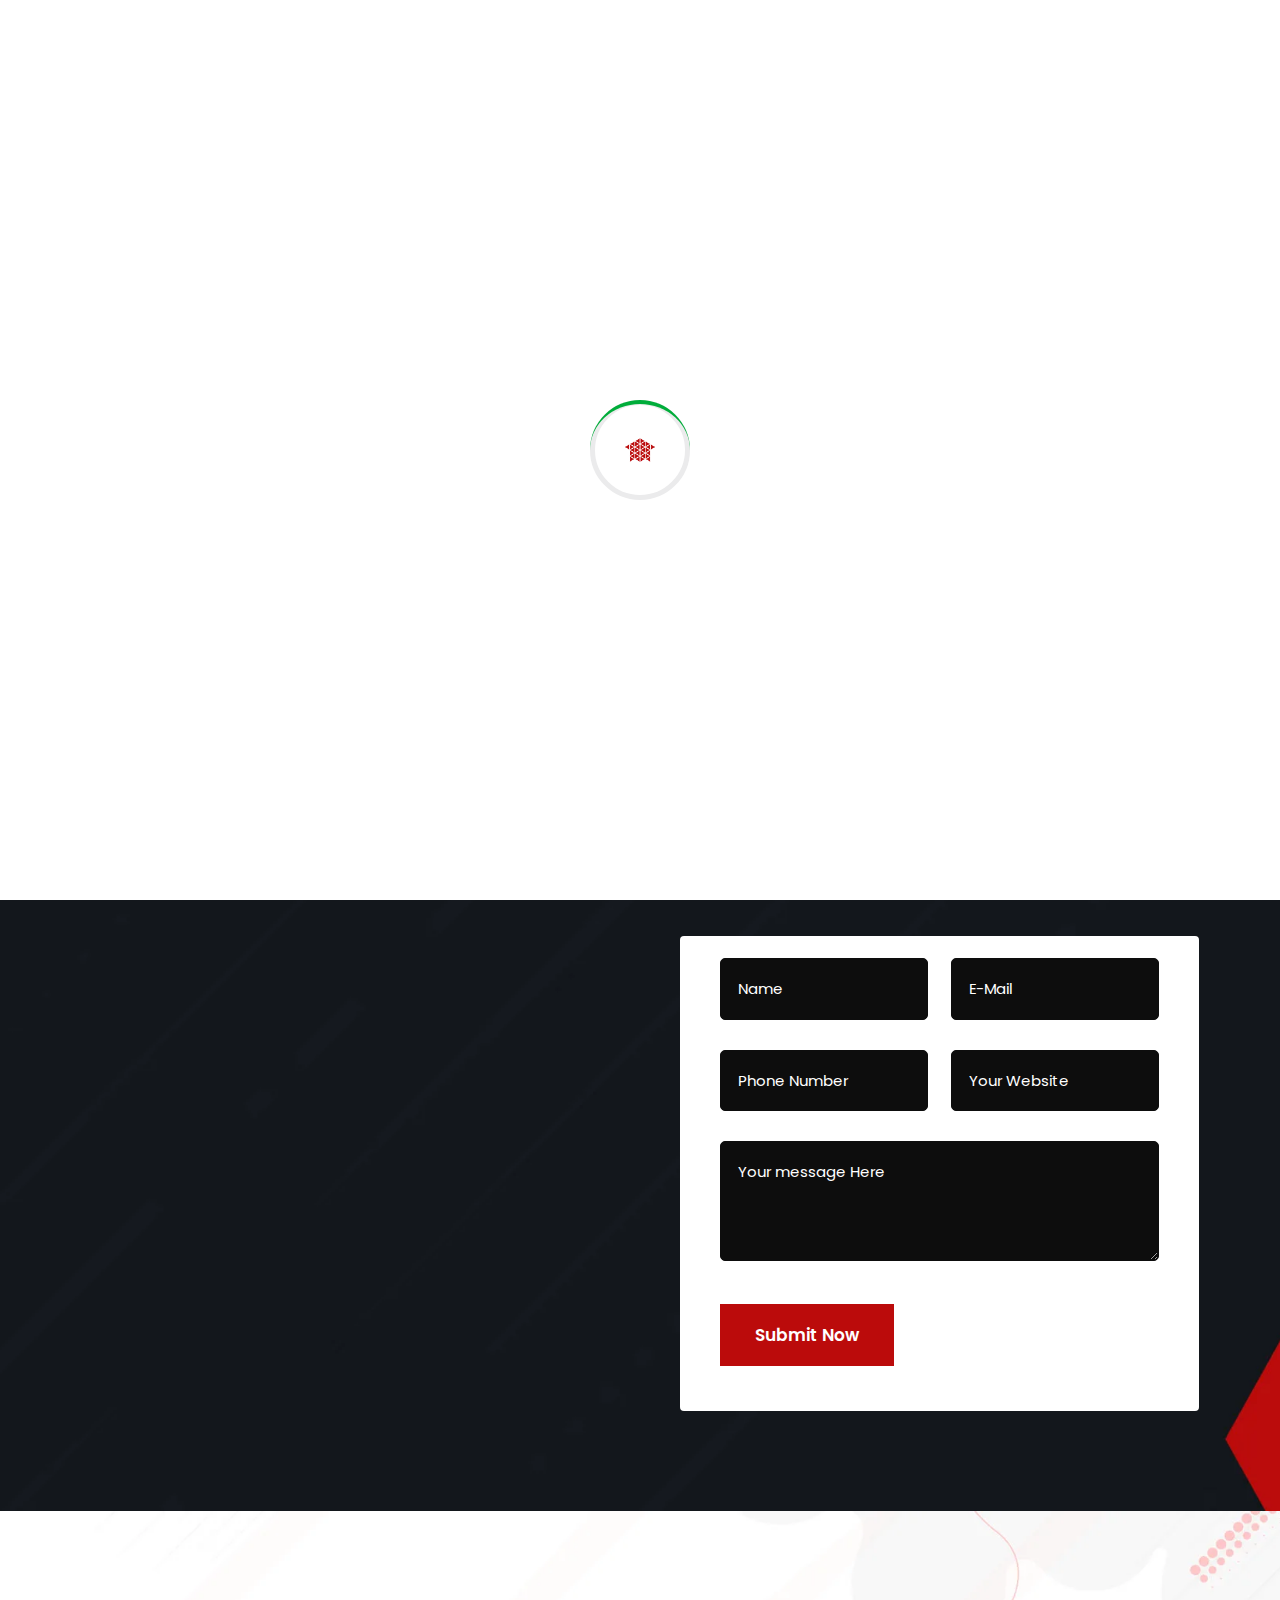
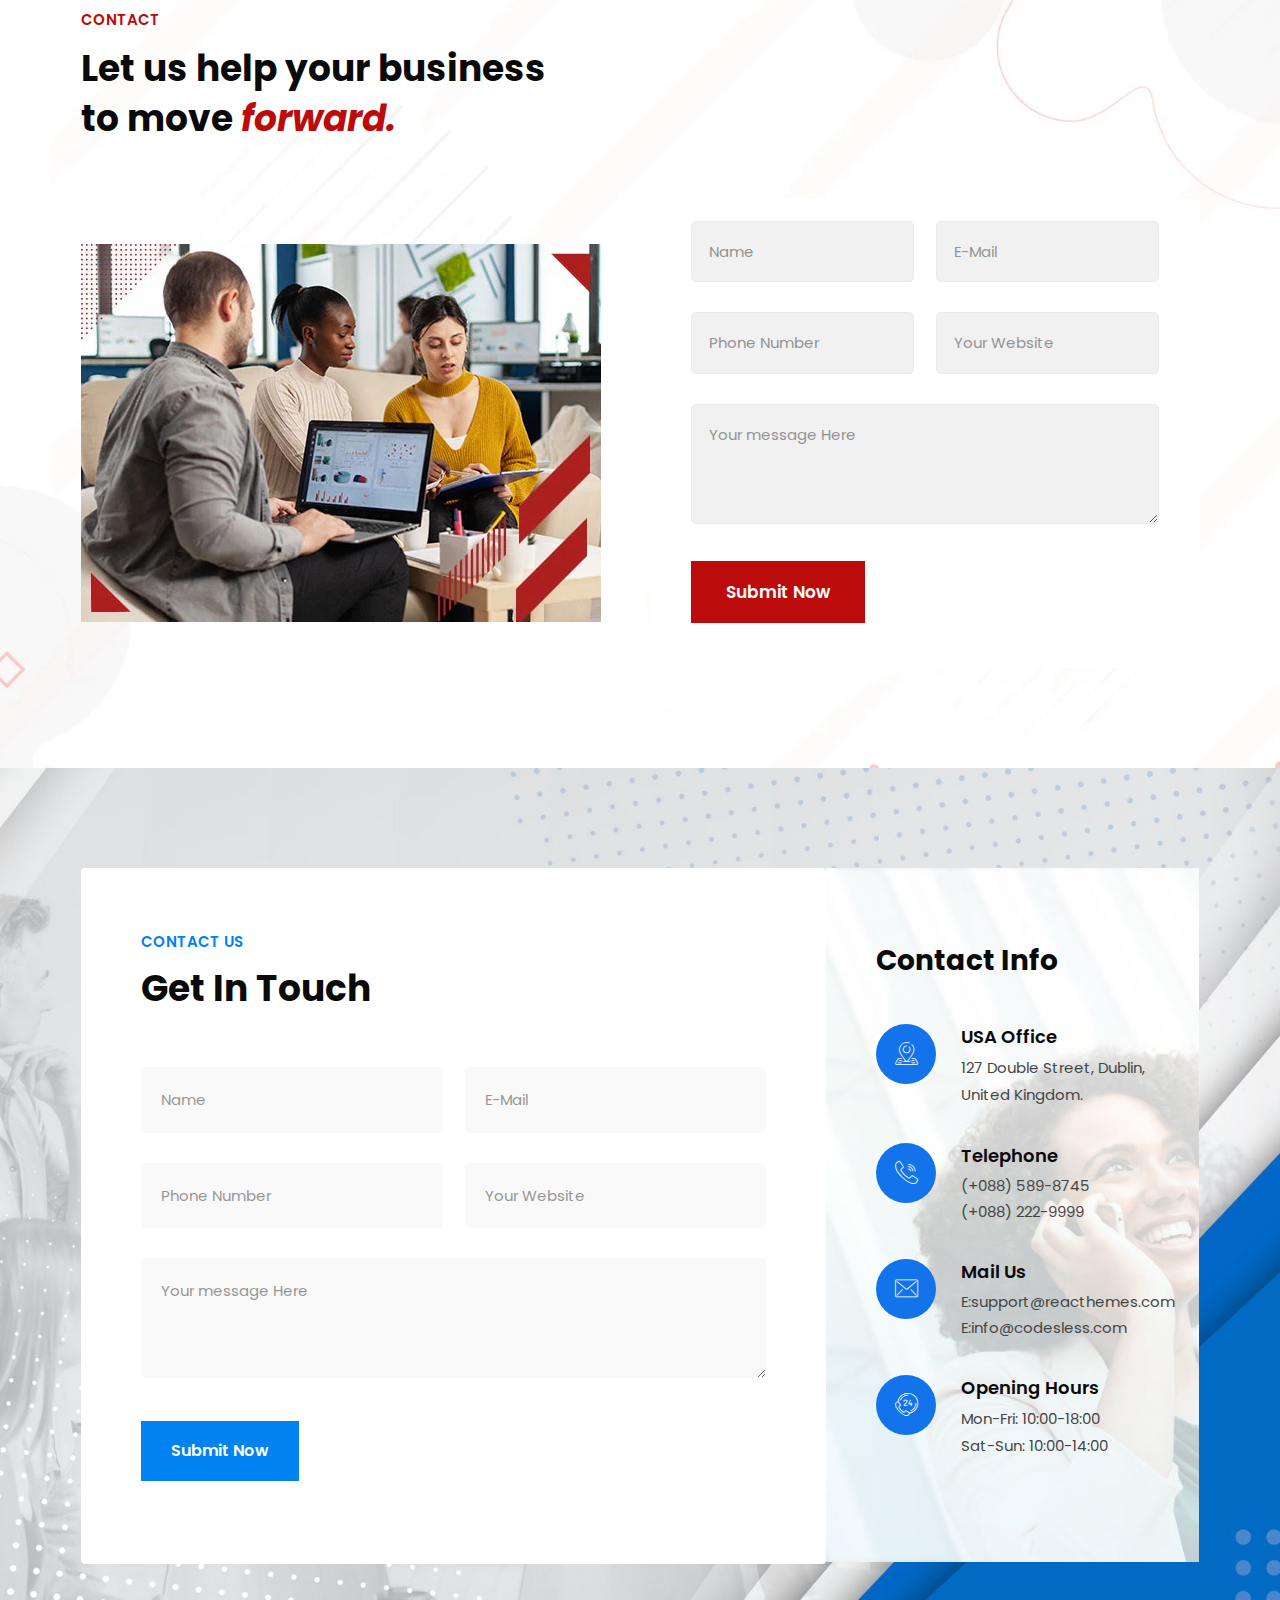
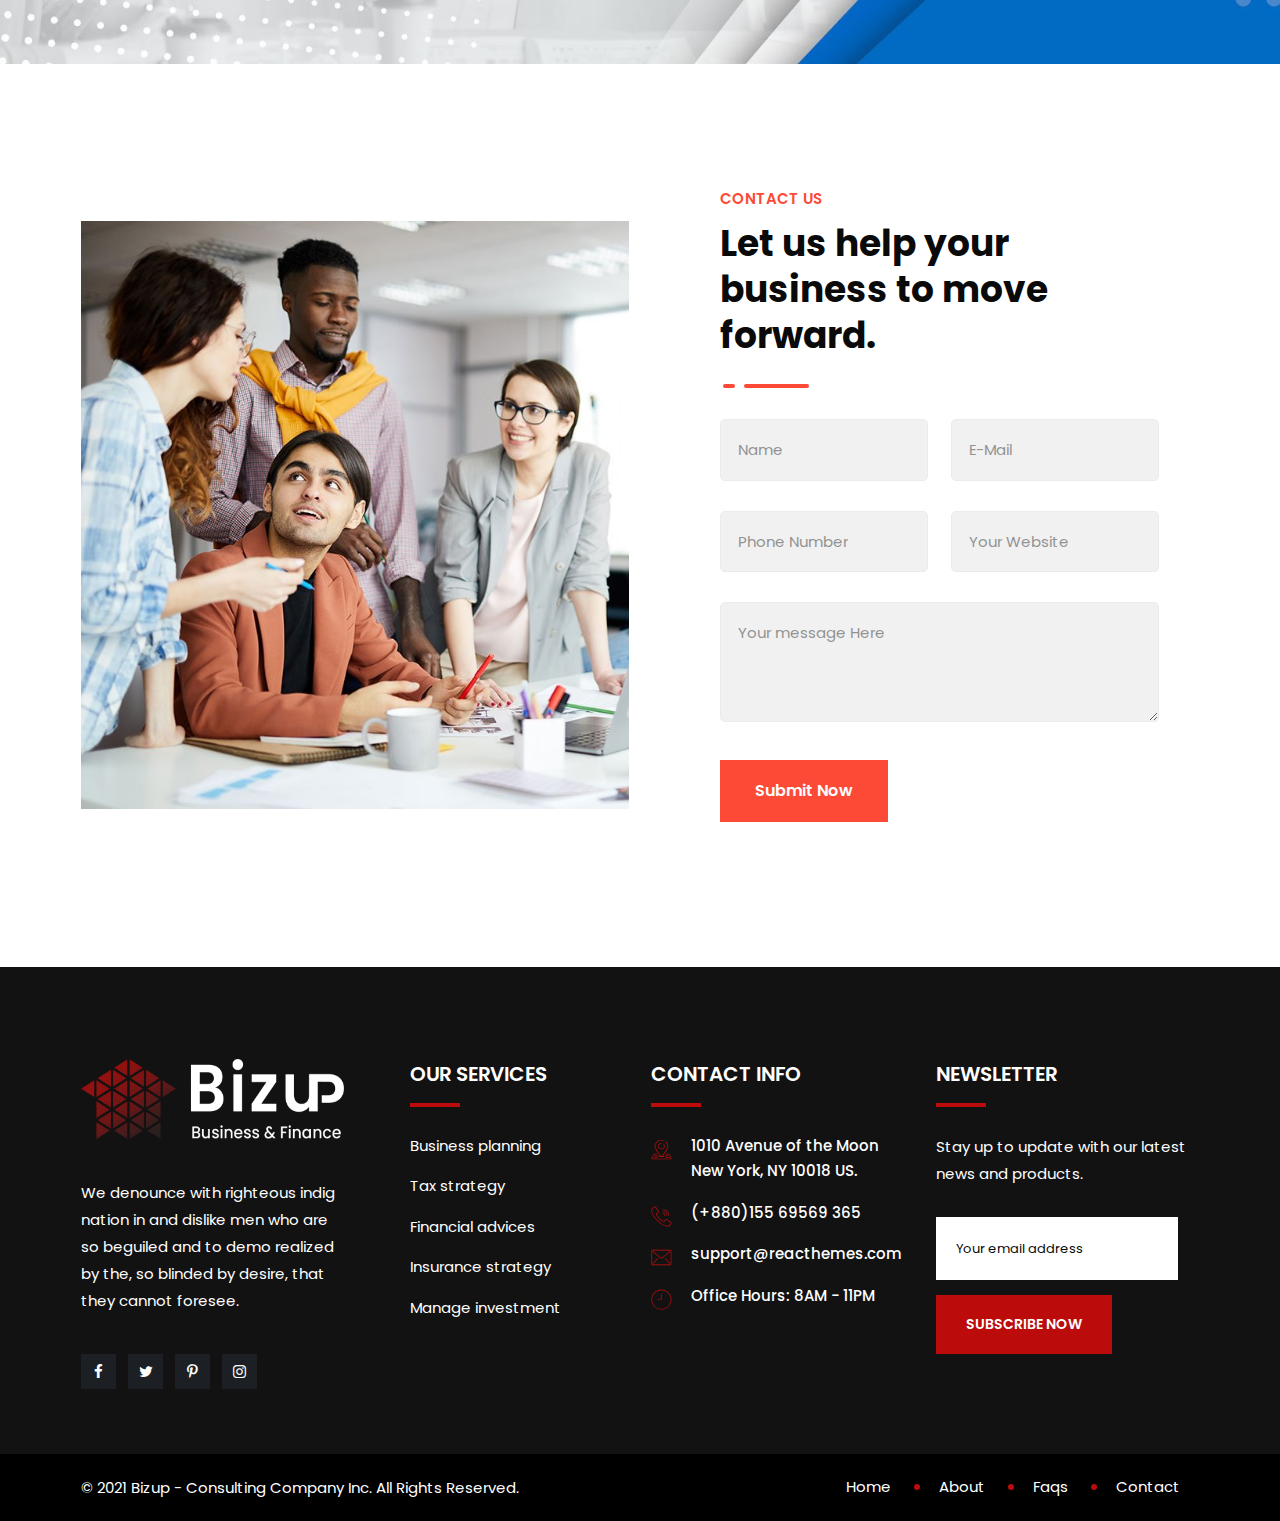
<file: contact-form.html>
<!DOCTYPE html>
<html lang="zxx">

<head>
    <!-- meta tag -->
    <meta charset="utf-8">
    <title>Bizup Consulting Business HTML Template</title>
    <meta name="description" content="">
    <!-- responsive tag -->
    <meta http-equiv="x-ua-compatible" content="ie=edge">
    <meta name="viewport" content="width=device-width, initial-scale=1">
    <!-- favicon -->
    <link rel="apple-touch-icon" href="apple-touch-icon.png">
    <link rel="shortcut icon" type="image/x-icon" href="assets/images/fav.png">
    <!-- Bootstrap v4.4.1 css -->
    <link rel="stylesheet" type="text/css" href="assets/css/bootstrap.min.css">
    <!-- font-awesome css -->
    <link rel="stylesheet" type="text/css" href="assets/css/font-awesome.min.css">
    <!-- flaticon css -->
    <link rel="stylesheet" type="text/css" href="assets/fonts/flaticon.css">
    <!-- animate css -->
    <link rel="stylesheet" type="text/css" href="assets/css/animate.css">
    <!-- owl.carousel css -->
    <link rel="stylesheet" type="text/css" href="assets/css/owl.carousel.css">
    <!-- off canvas css -->
    <link rel="stylesheet" type="text/css" href="assets/css/off-canvas.css">
    <!-- magnific popup css -->
    <link rel="stylesheet" type="text/css" href="assets/css/magnific-popup.css">
    <!-- Main Menu css -->
    <link rel="stylesheet" href="assets/css/rsmenu-main.css">
    <!-- spacing css -->
    <link rel="stylesheet" type="text/css" href="assets/css/rs-spacing.css">
    <!-- style css -->
    <link rel="stylesheet" type="text/css" href="style.css">
    <!-- This stylesheet dynamically changed from style.less -->
    <!-- responsive css -->
    <link rel="stylesheet" type="text/css" href="assets/css/responsive.css">

</head>

<body class="defult-home">

    <div class="offwrap"></div>

    <!--Preloader start here-->
    <div id="pre-load">
        <div id="loader" class="loader">
            <div class="loader-container">
                <div class='loader-icon'><img src="assets/images/fav.png" alt="Bizup Consulting Business"></div>
            </div>
        </div>
    </div>
    <!--Preloader area end here-->

    <!-- Main content Start -->
    <div class="main-content">

        <!--Full width header Start-->
        <div class="full-width-header">
            <!--Header Start-->
            <header id="rs-header" class="rs-header header-transparent">
                <!-- Topbar Area Start -->
                <div class="topbar-area style1">
                    <div class="container custom">
                        <div class="row y-middle">
                            <div class="col-lg-7">
                                <div class="topbar-contact">
                                    <ul>
                                        <li>
                                            <i class="flaticon-email"></i>
                                            <a href="mailto:info@bizup.com">info@bizup.com</a>
                                        </li>
                                        <li>
                                            <i class="flaticon-call"></i>
                                            <a href="tel:(+1)9999999999"> (+1) 9999 999 999</a>
                                        </li>
                                        <li>
                                            <i class="flaticon-location"></i>
                                            55 Gerad Lane, NY 11201, USA
                                        </li>
                                    </ul>
                                </div>
                            </div>
                            <div class="col-lg-5 text-right">
                                <div class="toolbar-sl-share">
                                    <ul>
                                        <li class="opening"> <em><i class="flaticon-clock"></i>Monday - Friday / 8AM -
                                                11PM</em> </li>
                                        <li><a href="#"><i class="fa fa-facebook"></i></a></li>
                                        <li><a href="#"><i class="fa fa-twitter"></i></a></li>
                                        <li><a href="#"><i class="fa fa-linkedin"></i></a></li>
                                    </ul>
                                </div>
                            </div>
                        </div>
                    </div>
                </div>
                <!-- Topbar Area End -->

                <!-- Menu Start -->
                <div class="menu-area menu-sticky">
                    <div class="container custom">
                        <div class="row-table">
                            <div class="col-cell header-logo">
                                <div class="logo-area">
                                    <a href="index.html">
                                        <img class="normal-logo" src="assets/images/logo.png" alt="logo">
                                        <img class="sticky-logo" src="assets/images/logo-dark.png" alt="logo">
                                    </a>
                                </div>
                            </div>
                            <div class="col-cell">
                                <div class="rs-menu-area">
                                    <div class="main-menu">
                                        <nav class="rs-menu hidden-md">
                                            <ul class="nav-menu">
                                                <li class="rs-mega-menu menu-item-has-children">
                                                    <a href="index.html">Home</a>
                                                    <ul class="mega-menu">
                                                        <li class="mega-menu-container">
                                                            <div class="mega-menu-inner">
                                                                <div class="single-megamenu">
                                                                    <ul class="sub-menu">
                                                                        <li class="menu-title">Home Multipage</li>
                                                                        <li><a href="index.html">Home
                                                                                One</a></li>
                                                                        <li><a href="index2.html">Home Two</a></li>
                                                                        <li><a href="index3.html">Home Three</a></li>
                                                                    </ul>
                                                                </div>
                                                                <div class="single-megamenu">
                                                                    <ul class="sub-menu">
                                                                        <li class="menu-title">Home Multipage</li>

                                                                        <li><a href="index4.html">Home Four</a></li>
                                                                        <li><a href="index5.html">Home Five</a></li>
                                                                        <li><a href="index6.html">Home Six</a></li>
                                                                    </ul>
                                                                </div>
                                                                <div class="single-megamenu">
                                                                    <ul class="sub-menu">
                                                                        <li class="menu-title">Home Onepages</li>
                                                                        <li><a href="onepage1.html">Onepage One</a></li>
                                                                        <li><a href="onepage2.html">Onepage Two</a></li>
                                                                        <li><a href="onepage3.html">Onepage Three</a>
                                                                        </li>

                                                                    </ul>
                                                                </div>
                                                                <div class="single-megamenu">
                                                                    <ul class="sub-menu">
                                                                        <li class="menu-title">Home Onepages</li>

                                                                        <li><a href="onepage4.html">Onepage Four</a>
                                                                        </li>
                                                                        <li><a href="onepage5.html">Onepage Five</a>
                                                                        </li>
                                                                        <li><a href="onepage6.html">Onepage Six</a></li>
                                                                    </ul>
                                                                </div>

                                                            </div>
                                                        </li>
                                                    </ul>

                                                </li>
                                                <li class="menu-item-has-children">
                                                    <a href="#">Pages</a>
                                                    <ul class="sub-menu">
                                                        <li><a href="about.html">About</a></li>
                                                        <li class="last-item menu-item-has-children">
                                                            <a href="#">Contact</a>
                                                            <ul class="sub-menu">
                                                                <li><a href="contact.html">Contact 1</a></li>
                                                                <li><a href="contact2.html">Contact 2</a></li>
                                                                <li><a href="contact3.html">Contact 3</a></li>
                                                            </ul>
                                                        </li>
                                                        <li class="last-item menu-item-has-children">
                                                            <a href="#">Shop</a>
                                                            <ul class="sub-menu">
                                                                <li><a href="shop.html">Shop</a> </li>
                                                                <li><a href="shop-single.html">Shop Single</a></li>
                                                                <li><a href="cart.html">Cart</a></li>
                                                                <li><a href="checkout.html">Checkout</a></li>
                                                                <li><a href="my-account.html">My Account</a></li>
                                                            </ul>
                                                        </li>
                                                        <li><a href="pricing-table.html">Pricing Table</a></li>
                                                        <li class="last-item menu-item-has-children">
                                                            <a href="#">Team</a>
                                                            <ul class="sub-menu">
                                                                <li><a href="team-style1.html">Team Style 1</a> </li>
                                                                <li><a href="team-style2.html">Team Style 2</a></li>
                                                                <li><a href="team-style3.html">Team Style 3</a></li>
                                                                <li><a href="team-single.html">Team Single</a></li>
                                                            </ul>
                                                        </li>
                                                        <li><a href="appointment.html">Appointment</a></li>
                                                        <li><a href="careers.html">Careers</a></li>
                                                        <li><a href="faqs.html">Faqs</a></li>
                                                        <li><a href="partners.html">Partners</a></li>
                                                    </ul>
                                                </li>
                                                <li class="menu-item-has-children">
                                                    <a href="#">Portfolios</a>
                                                    <ul class="sub-menu">
                                                        <li><a href="portfolio.html">Portfolio One</a></li>
                                                        <li><a href="portfolio2.html">Portfolio Two</a></li>
                                                        <li><a href="portfolio3.html">Portfolio Three</a></li>
                                                        <li><a href="portfolio4.html">Portfolio Four</a></li>
                                                        <li><a href="portfolio5.html">Portfolio Five</a></li>
                                                        <li><a href="portfolio6.html">Portfolio Six</a></li>
                                                        <li><a href="portfolio7.html">Portfolio Seven</a></li>
                                                        <li><a href="portfolios-filter.html">Portfolios Filter</a></li>
                                                        <li><a href="project-single.html">Portfolio Single</a></li>
                                                    </ul>
                                                </li>
                                                <li class="menu-item-has-children">
                                                    <a href="#">Services</a>
                                                    <ul class="sub-menu">
                                                        <li><a href="services-style1.html">Services Style 1</a></li>
                                                        <li><a href="services-style2.html">Services Style 2</a></li>
                                                        <li><a href="business-planning.html">Business Planning</a></li>
                                                        <li><a href="tax-strategy.html">Tax strategy</a></li>
                                                        <li><a href="financial-advices.html">Financial Advices</a></li>
                                                        <li><a href="insurance-strategy.html">Insurance Strategy</a>
                                                        </li>
                                                        <li><a href="start-ups.html">Start Ups</a></li>
                                                        <li><a href="manage-investment.html">Manage Investment</a></li>
                                                    </ul>
                                                </li>
                                                <li class="menu-item-has-children">
                                                    <a href="#">Blog</a>
                                                    <ul class="sub-menu">
                                                        <li><a href="blog.html">Blog</a></li>
                                                        <li><a href="blog-grid.html">Blog Grid</a></li>
                                                        <li><a href="blog-details.html">Blog Details</a></li>
                                                    </ul>
                                                </li>
                                                <li class="rs-mega-menu menu-item-has-children current-menu-item">
                                                    <a href="index.html">Elements</a>
                                                    <ul class="mega-menu">
                                                        <li class="mega-menu-container">
                                                            <div class="mega-menu-inner">
                                                                <div class="single-megamenu">
                                                                    <ul class="sub-menu">
                                                                        <li><a href="accordion.html">Accordion</a></li>
                                                                        <li><a href="address.html">Address Box</a></li>
                                                                        <li><a href="banner.html">Banner</a></li>
                                                                        <li><a href="blog-grid-element.html">Blog Grid</a></li>
                                                                        <li><a href="blog-slider-element.html">Blog Slider</a></li>
                                                                        <li><a href="button.html">Button</a></li>
                                                                    </ul>
                                                                </div>
                                                                <div class="single-megamenu">
                                                                    <ul class="sub-menu">
                                                                        <li><a href="heading.html">Heading</a></li>
                                                                        <li><a href="counter.html">Counter Up</a></li>
                                                                        <li class="active"><a href="contact-form.html">Contact Form</a></li>
                                                                        <li><a href="flip-box.html">Flip Box</a></li>
                                                                        <li><a href="pricing.html">Pricing Table</a></li>
                                                                    </ul>
                                                                </div>
                                                                <div class="single-megamenu">
                                                                    <ul class="sub-menu">
                                                                        <li><a href="progressbar.html">Progress Bar</a></li>                                                                                
                                                                        <li><a href="portfolios.html">Portfolios</a></li>                                                                                
                                                                        <li><a href="portfolios-filter.html">Portfolios Filter</a></li>                                                                                
                                                                        <li><a href="partner.html">Partners</a></li>                                                                                
                                                                        <li><a href="services-grid.html">Services Grid</a></li>
                                                                    </ul>  
                                                                </div>
                                                                <div class="single-megamenu">
                                                                    <ul class="sub-menu">
                                                                        <li><a href="services-slider.html">Services Slider</a></li>
                                                                        <li><a href="testimonial.html">Testimonial</a></li>
                                                                        <li><a href="team-grid.html">Team Grid</a></li>
                                                                        <li><a href="team-slider.html">Team Slider</a></li>
                                                                        <li><a href="work-process.html">Working Process</a></li>
                                                                    </ul>  
                                                                </div>
                                                            </div>
                                                        </li>                                                 
                                                    </ul> 
                                                </li>
                                            </ul> <!-- //.nav-menu -->
                                        </nav>
                                    </div> <!-- //.main-menu -->
                                </div>
                            </div>
                            <div class="col-cell">
                                <div class="expand-btn-inner">
                                    <ul>
                                        <li class="search-parent">
                                            <a class="hidden-xs rs-search" data-bs-toggle="modal"
                                                data-bs-target="#searchModal" href="#">
                                                <i class="flaticon-search"></i>
                                            </a>
                                        </li>
                                        <li class="humburger">
                                            <a id="nav-expander" class="nav-expander bar" href="#">
                                                <div class="bar">
                                                    <span class="dot1"></span>
                                                    <span class="dot2"></span>
                                                    <span class="dot3"></span>
                                                    <span class="dot4"></span>
                                                    <span class="dot5"></span>
                                                    <span class="dot6"></span>
                                                    <span class="dot7"></span>
                                                    <span class="dot8"></span>
                                                    <span class="dot9"></span>
                                                </div>
                                            </a>
                                        </li>
                                    </ul>
                                </div>
                            </div>
                        </div>
                    </div>
                </div>
                <!-- Menu End -->
                <!-- Canvas Menu start -->
                <nav class="right_menu_togle hidden-md">
                    <div class="close-btn">
                        <a id="nav-close" class="nav-close">
                            <div class="line">
                                <span class="line1"></span>
                                <span class="line2"></span>
                            </div>
                        </a>
                    </div>
                    <div class="canvas-logo">
                        <a href="index.html"><img src="assets/images/logo.png" alt="logo"></a>
                    </div>
                    <div class="offcanvas-text">
                        <p>We denounce with righteous indig nation in and dislike men who are so beguiled and to demo
                            realized, that they data forest see best business consulting wordpress theme 2021.</p>
                    </div>
                    <div class="media-img">
                        <img src="assets/images/off2.jpg" alt="Images">
                    </div>
                    <div class="canvas-contact">
                        <div class="address-area">
                            <div class="address-list">
                                <div class="info-icon">
                                    <i class="flaticon-location"></i>
                                </div>
                                <div class="info-content">
                                    <h4 class="title">Address</h4>
                                    <em>05 kandi BR. New York</em>
                                </div>
                            </div>
                            <div class="address-list">
                                <div class="info-icon">
                                    <i class="flaticon-email"></i>
                                </div>
                                <div class="info-content">
                                    <h4 class="title">Email</h4>
                                    <em><a href="mailto:support@reacthemes.com">support@reacthemes.com</a></em>
                                </div>
                            </div>
                            <div class="address-list">
                                <div class="info-icon">
                                    <i class="flaticon-call"></i>
                                </div>
                                <div class="info-content">
                                    <h4 class="title">Phone</h4>
                                    <em>+019988772</em>
                                </div>
                            </div>
                        </div>
                        <ul class="social">
                            <li><a href="#"><i class="fa fa-facebook"></i></a></li>
                            <li><a href="#"><i class="fa fa-twitter"></i></a></li>
                            <li><a href="#"><i class="fa fa-pinterest-p"></i></a></li>
                        </ul>
                    </div>
                </nav>
                <!-- Canvas Menu end -->

                <!-- Canvas Mobile Menu start -->
                <nav class="right_menu_togle mobile-navbar-menu" id="mobile-navbar-menu">
                    <div class="close-btn">
                        <a id="nav-close2" class="nav-close">
                            <div class="line">
                                <span class="line1"></span>
                                <span class="line2"></span>
                            </div>
                        </a>
                    </div>
                    <ul class="nav-menu">
                        <li class="menu-item-has-children current-menu-item">
                            <a href="index.html">Home</a>
                            <ul class="sub-menu">
                                <li class="menu-item-has-children current-menu-item">
                                    <a href="#">Multipages</a>
                                    <ul class="sub-menu">
                                        <li class="active"><a href="index.html">Home One</a></li>
                                        <li><a href="index2.html">Home Two</a></li>
                                        <li><a href="index3.html">Home Three</a></li>
                                        <li><a href="index4.html">Home Four</a></li>
                                        <li><a href="index5.html">Home Five</a></li>
                                        <li><a href="index6.html">Home Six</a></li>
                                    </ul>
                                </li>
                                <li class="menu-item-has-children">
                                    <a href="#">Onepages</a>
                                    <ul class="sub-menu">
                                        <li><a href="onepage1.html">Onepage One</a></li>
                                        <li><a href="onepage2.html">Onepage Two</a></li>
                                        <li><a href="onepage3.html">Onepage Three</a></li>
                                        <li><a href="onepage4.html">Onepage Four</a></li>
                                        <li><a href="onepage5.html">Onepage Five</a></li>
                                        <li><a href="onepage6.html">Onepage Six</a></li>
                                    </ul>
                                </li>
                            </ul>
                        </li>
                        <li class="menu-item-has-children">
                            <a href="#">Pages</a>
                            <ul class="sub-menu">
                                <li><a href="about.html">About</a></li>
                                <li class="last-item menu-item-has-children">
                                    <a href="#">Contact</a>
                                    <ul class="sub-menu">
                                        <li><a href="contact.html">Contact 1</a></li>
                                        <li><a href="contact2.html">Contact 2</a></li>
                                        <li><a href="contact3.html">Contact 3</a></li>
                                    </ul>
                                </li>
                                <li class="last-item menu-item-has-children">
                                    <a href="#">Shop</a>
                                    <ul class="sub-menu">
                                        <li><a href="shop.html">Shop</a> </li>
                                        <li><a href="shop-single.html">Shop Single</a></li>
                                        <li><a href="cart.html">Cart</a></li>
                                        <li><a href="checkout.html">Checkout</a></li>
                                        <li><a href="my-account.html">My Account</a></li>
                                    </ul>
                                </li>
                                <li><a href="pricing-table.html">Pricing Table</a></li>
                                <li class="last-item menu-item-has-children">
                                    <a href="#">Team</a>
                                    <ul class="sub-menu">
                                        <li><a href="team-style1.html">Team Style 1</a> </li>
                                        <li><a href="team-style2.html">Team Style 2</a></li>
                                        <li><a href="team-style3.html">Team Style 3</a></li>
                                        <li><a href="team-single.html">Team Single</a></li>
                                    </ul>
                                </li>
                                <li><a href="appointment.html">Appointment</a></li>
                                <li><a href="careers.html">Careers</a></li>
                                <li><a href="faqs.html">Faqs</a></li>
                                <li><a href="partners.html">Partners</a></li>
                            </ul>
                        </li>
                        <li class="menu-item-has-children">
                            <a href="#">Portfolios</a>
                            <ul class="sub-menu">
                                <li><a href="portfolio.html">Portfolio One</a></li>
                                <li><a href="portfolio2.html">Portfolio Two</a></li>
                                <li><a href="portfolio3.html">Portfolio Three</a></li>
                                <li><a href="portfolio4.html">Portfolio Four</a></li>
                                <li><a href="portfolio5.html">Portfolio Five</a></li>
                                <li><a href="portfolio6.html">Portfolio Six</a></li>
                                <li><a href="portfolio7.html">Portfolio Seven</a></li>
                                <li><a href="portfolios-filter.html">Portfolios Filter</a></li>
                                <li><a href="project-single.html">Portfolio Single</a></li>
                            </ul>
                        </li>
                        <li class="menu-item-has-children">
                            <a href="#">Services</a>
                            <ul class="sub-menu">
                                <li><a href="services-style1.html">Services Style 1</a></li>
                                <li><a href="services-style2.html">Services Style 2</a></li>
                                <li><a href="business-planning.html">Business Planning</a></li>
                                <li><a href="tax-strategy.html">Tax strategy</a></li>
                                <li><a href="financial-advices.html">Financial Advices</a></li>
                                <li><a href="insurance-strategy.html">Insurance Strategy</a></li>
                                <li><a href="start-ups.html">Start Ups</a></li>
                                <li><a href="manage-investment.html">Manage Investment</a></li>
                            </ul>
                        </li>
                        <li class="menu-item-has-children">
                            <a href="#">Blog</a>
                            <ul class="sub-menu">
                                <li><a href="blog.html">Blog</a></li>
                                <li><a href="blog-grid.html">Blog Grid</a></li>
                                <li><a href="blog-details.html">Blog Details</a></li>
                            </ul>
                        </li>
                        <li class="menu-item-has-children">
                            <a href="#">Elements</a>
                            <ul class="sub-menu">
                                <li><a href="accordion.html">Accordion</a></li>
                                <li><a href="address.html">Address Box</a></li>
                                <li><a href="banner.html">Banner</a></li>
                                <li><a href="blog-grid-element.html">Blog Grid</a></li>
                                <li><a href="blog-slider-element.html">Blog Slider</a></li>
                                <li><a href="button.html">Button</a></li>
                                <li><a href="heading.html">Heading</a></li>
                                <li><a href="counter.html">Counter Up</a></li>
                                <li><a href="contact-form.html">Contact Form</a></li>
                                <li><a href="flip-box.html">Flip Box</a></li>
                                <li><a href="pricing.html">Pricing Table</a></li>
                                <li><a href="progressbar.html">Progress Bar</a></li>                                                                                
                                <li><a href="portfolios.html">Portfolios</a></li>                                                                                
                                <li><a href="portfolios-filter.html">Portfolios Filter</a></li>                                                                                
                                <li><a href="partner.html">Partners</a></li>                                                                                
                                <li><a href="services-grid.html">Services Grid</a></li>
                                <li><a href="services-slider.html">Services Slider</a></li>
                                <li><a href="testimonial.html">Testimonial</a></li>
                                <li><a href="team-grid.html">Team Grid</a></li>
                                <li><a href="team-slider.html">Team Slider</a></li>
                                <li><a href="work-process.html">Working Process</a></li>
                            </ul>
                        </li>
                    </ul> <!-- //.nav-menu -->
                    <div class="canvas-contact">
                        <div class="address-area">
                            <div class="address-list">
                                <div class="info-icon">
                                    <i class="flaticon-location"></i>
                                </div>
                                <div class="info-content">
                                    <h4 class="title">Address</h4>
                                    <em>05 kandi BR. New York</em>
                                </div>
                            </div>
                            <div class="address-list">
                                <div class="info-icon">
                                    <i class="flaticon-email"></i>
                                </div>
                                <div class="info-content">
                                    <h4 class="title">Email</h4>
                                    <em><a href="mailto:support@reacthemes.com">support@reacthemes.com</a></em>
                                </div>
                            </div>
                            <div class="address-list">
                                <div class="info-icon">
                                    <i class="flaticon-call"></i>
                                </div>
                                <div class="info-content">
                                    <h4 class="title">Phone</h4>
                                    <em>+019988772</em>
                                </div>
                            </div>
                        </div>
                    </div>
                </nav>
                <!-- Canvas Menu end -->
            </header>
            <!--Header End-->
        </div>
        <!--Full width header End-->

        <!-- Breadcrumbs Start -->
        <div class="rs-breadcrumbs img10">
            <div class="container">
                <div class="breadcrumbs-inner">
                    <h1 class="page-title">
                        Contact Form
                        <span class="watermark">Contact Form</span>
                    </h1>
                    <span class="sub-text">Excepteur sint occaecat cupidatat non proident, sunt in coulpa qui official
                        modeserunt mollit anim id est laborum 20 years experience.</span>
                </div>
            </div>
        </div>
        <!-- Breadcrumbs End -->
         
        <!-- Contact Section Start -->
        <div class="rs-contact main-home bg8 pt-100 pb-100 md-pt-70 md-pb-70">
            <div class="container">
                <div class="sec-title text-center mb-60">
                    <h2 class="title title2 contact">
                        Let us help your business to move forward.
                    </h2>
                </div>
                <div class="row y-middle">
                    <div class="col-lg-6">
                        <div class="contact-map">
                            <iframe src="https://maps.google.com/maps?q=rstheme&t=&z=13&ie=UTF8&iwloc=&output=embed"></iframe>
                        </div>
                    </div>
                    <div class="col-lg-6 md-mt-55 pl-40 md-pl-15">
                        <div class="contact-wrap">
                            <div id="form-messages"></div>
                            <form id="contact-form" method="post" action="mailer.php">
                                <fieldset>
                                    <div class="row">
                                        <div class="col-lg-6 col-md-6 col-sm-6 mb-30">
                                            <input class="from-control" type="text" id="name" name="name" placeholder="Name" required="">
                                        </div> 
                                        <div class="col-lg-6 col-md-6 col-sm-6 mb-30">
                                            <input class="from-control" type="text" id="email" name="email" placeholder="E-Mail" required="">
                                        </div>   
                                        <div class="col-lg-6 col-md-6 col-sm-6 mb-30">
                                            <input class="from-control" type="text" id="phone" name="phone" placeholder="Phone Number" required="">
                                        </div>   
                                        <div class="col-lg-6 col-md-6 col-sm-6 mb-30">
                                            <input class="from-control" type="text" id="Website" name="subject" placeholder="Your Website" required="">
                                        </div>
                                  
                                        <div class="col-lg-12 mb-35">
                                            <textarea class="from-control" id="message" name="message" placeholder="Your message Here" required=""></textarea>
                                        </div>
                                    </div>
                                    <div class="btn-part">                                            
                                        <div class="form-group mb-0">
                                            <input class="readon submit" type="submit" value="Submit Now">
                                        </div>
                                    </div> 
                                </fieldset>
                            </form> 
                        </div>
                    </div>
                </div>
            </div>
        </div>
        <!-- Contact Section End -->

        <!-- Contact Section Start -->
        <div class="rs-contact contact-style2 bg11 pt-95 pb-100 md-pt-65 md-pb-70">
            <div class="container">
                <div class="sec-title2 mb-55 md-mb-35 text-center text-lg-start">
                    <div class="sub-text">Contact</div>
                    <h2 class="title mb-0">Let us help your business <br> to move <span>forward.</span></h2>
                </div>
                <div class="row y-middle">
                    <div class="col-lg-6 md-mb-50">
                        <div class="contact-img">
                            <img src="assets/images/contact/computer.jpg" alt="Contact">
                        </div>
                    </div>
                    <div class="col-lg-6">
                        <div class="contact-wrap">
                            <div id="form-messages"></div>
                            <form id="contact-form" method="post" action="mailer.php">
                                <fieldset>
                                    <div class="row">
                                        <div class="col-lg-6 col-md-6 col-sm-6 mb-30">
                                            <input class="from-control" type="text" id="name" name="name"
                                                placeholder="Name" required="">
                                        </div>
                                        <div class="col-lg-6 col-md-6 col-sm-6 mb-30">
                                            <input class="from-control" type="text" id="email" name="email"
                                                placeholder="E-Mail" required="">
                                        </div>
                                        <div class="col-lg-6 col-md-6 col-sm-6 mb-30">
                                            <input class="from-control" type="text" id="phone" name="phone"
                                                placeholder="Phone Number" required="">
                                        </div>
                                        <div class="col-lg-6 col-md-6 col-sm-6 mb-30">
                                            <input class="from-control" type="text" id="Website" name="subject"
                                                placeholder="Your Website" required="">
                                        </div>

                                        <div class="col-lg-12 mb-30">
                                            <textarea class="from-control" id="message" name="message"
                                                placeholder="Your message Here" required=""></textarea>
                                        </div>
                                    </div>
                                    <div class="btn-part">
                                        <div class="form-group mb-0">
                                            <input class="readon submit" type="submit" value="Submit Now">
                                        </div>
                                    </div>
                                </fieldset>
                            </form>
                        </div>
                    </div>
                </div>
            </div>
        </div>
        <!-- Contact Section End -->

        <!-- Contact Section Start -->
        <div class="rs-contact home3-contact-style bg18 pt-100 pb-100 md-pt-70 md-pb-70">
            <div class="container">
                <div class="row margin-0">
                    <div class="col-lg-8 padding-0 md-mb-50">
                        <div class="contact-wrap">
                            <div class="sec-title mb-55 md-mb-35">
                                <span class="sub-text small">Contact Us</span>
                                <h2 class="title title3">Get In Touch</h2>                           
                            </div>
                            <div id="form-messages"></div>
                            <form id="contact-form" method="post" action="mailer.php">
                                <fieldset>
                                    <div class="row">
                                        <div class="col-lg-6 col-md-6 col-sm-6 mb-30">
                                            <input class="from-control" type="text" id="name" name="name" placeholder="Name" required="">
                                        </div> 
                                        <div class="col-lg-6 col-md-6 col-sm-6 mb-30">
                                            <input class="from-control" type="text" id="email" name="email" placeholder="E-Mail" required="">
                                        </div>   
                                        <div class="col-lg-6 col-md-6 col-sm-6 mb-30">
                                            <input class="from-control" type="text" id="phone" name="phone" placeholder="Phone Number" required="">
                                        </div>   
                                        <div class="col-lg-6 col-md-6 col-sm-6 mb-30">
                                            <input class="from-control" type="text" id="Website" name="subject" placeholder="Your Website" required="">
                                        </div>
                                  
                                        <div class="col-lg-12 mb-35">
                                            <textarea class="from-control" id="message" name="message" placeholder="Your message Here" required=""></textarea>
                                        </div>
                                    </div>
                                    <div class="btn-part">                                            
                                        <div class="form-group mb-0">
                                            <input class="readon submit blue-small" type="submit" value="Submit Now">
                                        </div>
                                    </div> 
                                </fieldset>
                            </form> 
                        </div>
                    </div>
                    <div class="col-lg-4 padding-0">
                        <div class="icon-box-wraper">
                            <div class="sec-title mb-40">
                                <h2 class="title title3 small">Contact Info</h2>                           
                            </div>
                            <div class="icon-box-item mb-35">
                                <div class="icon-box">
                                    <i class="flaticon-location"></i>
                                </div>
                                <div class="icon-content">
                                    <h2 class="title"><a href="#">USA Office</a></h2>
                                    <p class="services-txt">127 Double Street, Dublin,<br>
                                        United Kingdom.</p>
                                </div>
                            </div>
                            <div class="icon-box-item mb-35">
                                <div class="icon-box">
                                    <i class="flaticon-call"></i>
                                </div>
                                <div class="icon-content">
                                    <h2 class="title"><a href="#">Telephone</a></h2>
                                    <a href="tel:(+088)589-8745">(+088) 589-8745</a><br>
                                    <a href="tel:(+088)222-9999">(+088) 222-9999</a>
                                </div>
                            </div>
                            <div class="icon-box-item mb-35">
                                <div class="icon-box">
                                    <i class="flaticon-email"></i>
                                </div>
                                <div class="icon-content">
                                    <h2 class="title"><a href="#">Mail Us</a></h2>
                                    <a href="#">E:support@reacthemes.com</a><br>
                                    <a href="#">E:info@codesless.com</a>
                                </div>
                            </div>
                            <div class="icon-box-item">
                                <div class="icon-box">
                                    <i class="flaticon-time-call"></i>
                                </div>
                                <div class="icon-content">
                                    <h2 class="title"><a href="#">Opening Hours</a></h2>
                                    <p class="services-txt">Mon-Fri: 10:00-18:00<br>
                                        Sat-Sun: 10:00-14:00</p>
                                </div>
                            </div>
                        </div>
                    </div>
                </div>
            </div>
        </div>
        <!-- Contact Section End -->

        <!-- Contact Section Start -->
        <div class="rs-contact contact-style2 pt-100 pb-100 md-pt-70 md-pb-70">
            <div class="container custom">
                <div class="row y-middle">
                    <div class="col-lg-6 md-mb-50">
                        <div class="contact-img">
                            <img src="assets/images/contact/contact-h4.jpg" alt="Contact">
                        </div>
                    </div>
                    <div class="col-lg-6 pl-40 md-pl-15">
                        <div class="contact-wrap">
                            <div class="sec-title3 mb-35">
                                <span class="sub-title">Contact Us</span>
                                <h2 class="title pb-25">
                                   Let us help your business to move forward.
                                </h2>
                                <div class="heading-border-line left-style"></div>
                            </div>
                            <div id="form-messages"></div>
                            <form id="contact-form" method="post" action="mailer.php">
                                <fieldset>
                                    <div class="row">
                                        <div class="col-lg-6 col-md-6 col-sm-6 mb-30">
                                            <input class="from-control" type="text" id="name" name="name" placeholder="Name" required="">
                                        </div> 
                                        <div class="col-lg-6 col-md-6 col-sm-6 mb-30">
                                            <input class="from-control" type="text" id="email" name="email" placeholder="E-Mail" required="">
                                        </div>   
                                        <div class="col-lg-6 col-md-6 col-sm-6 mb-30">
                                            <input class="from-control" type="text" id="phone" name="phone" placeholder="Phone Number" required="">
                                        </div>   
                                        <div class="col-lg-6 col-md-6 col-sm-6 mb-30">
                                            <input class="from-control" type="text" id="Website" name="subject" placeholder="Your Website" required="">
                                        </div>
                                  
                                        <div class="col-lg-12 mb-30">
                                            <textarea class="from-control" id="message" name="message" placeholder="Your message Here" required=""></textarea>
                                        </div>
                                    </div>
                                    <div class="btn-part">                                            
                                        <div class="form-group mb-0">
                                            <input class="readon submit orange-submit" type="submit" value="Submit Now">
                                        </div>
                                    </div> 
                                </fieldset>
                            </form> 
                        </div>
                    </div>
                </div>
            </div>
        </div>
        <!-- Contact Section End -->

    </div>
    <!-- Main content End -->

    <!-- Footer Start -->
    <footer id="rs-footer" class="rs-footer style1">
        <div class="footer-top">
            <div class="container">
                <div class="row">
                    <div class="col-lg-3 col-md-12 col-sm-12 md-mb-10">
                        <div class="footer-logo mb-40">
                            <a href="index.html"><img src="assets/images/logo.png" alt=""></a>
                        </div>
                          <div class="textwidget white-color pb-40"><p>We denounce with righteous indig nation in and dislike men who are so beguiled and to demo realized by the, so blinded by desire, that they cannot foresee.</p>
                          </div>
                          <ul class="footer-social md-mb-30">  
                              <li> 
                                  <a href="#" target="_blank"><span><i class="fa fa-facebook"></i></span></a> 
                              </li>
                              <li> 
                                  <a href="# " target="_blank"><span><i class="fa fa-twitter"></i></span></a> 
                              </li>

                              <li> 
                                  <a href="# " target="_blank"><span><i class="fa fa-pinterest-p"></i></span></a> 
                              </li>
                              <li> 
                                  <a href="# " target="_blank"><span><i class="fa fa-instagram"></i></span></a> 
                              </li>
                                                                       
                          </ul>
                    </div>
                    <div class="col-lg-3 col-md-12 col-sm-12 md-mb-10 pl-55 md-pl-15">
                        <h3 class="footer-title">Our Services</h3>
                        <ul class="site-map">
                            <li><a href="business-planning.html">Business planning</a></li>
                            <li><a href="tax-strategy.html">Tax strategy</a></li>
                            <li><a href="financial-advices.html">Financial advices</a></li>
                            <li><a href="insurance-strategy.html">Insurance strategy</a></li>
                            <li><a href="manage-investment.html">Manage investment</a></li>
                        </ul>
                    </div>
                    <div class="col-lg-3 col-md-12 col-sm-12 md-mb-10">
                        <h3 class="footer-title">Contact Info</h3>
                        <ul class="address-widget">
                            <li>
                                <i class="flaticon-location"></i>
                                <div class="desc">1010 Avenue of the Moon <br>
                                    New York, NY 10018 US.</div>
                            </li>
                            <li>
                                <i class="flaticon-call"></i>
                                <div class="desc">
                                   <a href="#">(+880)155 69569 365</a>
                                </div>
                            </li>
                            <li>
                                <i class="flaticon-email"></i>
                                <div class="desc">
                                    <a href="mailto:support@reacthemes.com">support@reacthemes.com</a>
                                </div>
                            </li>
                            <li>
                                <i class="flaticon-clock-1"></i>
                                <div class="desc">
                                    Office Hours: 8AM - 11PM  
                                </div>
                            </li>
                        </ul>
                    </div>
                    <div class="col-lg-3 col-md-12 col-sm-12">
                        <h3 class="footer-title">Newsletter</h3>
                        <p class="widget-desc white-color">Stay up to update with our latest news and products.</p>
                        <p>
                            <input type="email" name="EMAIL" placeholder="Your email address" required="">
                            <input type="submit" value="Subscribe Now">
                        </p>
                    </div>
                </div>
            </div>
        </div>
        <div class="footer-bottom">
            <div class="container">                    
                <div class="row y-middle">
                    <div class="col-lg-6 md-mb-10 text-lg-end text-center order-last">
                        <ul class="copy-right-menu">
                            <li><a href="index.html">Home</a></li>
                            <li><a href="about.html">About</a></li>
                            <li><a href="faqs.html">Faqs</a></li>
                            <li><a href="contact.html">Contact</a></li>
                        </ul>
                    </div>
                    <div class="col-lg-6">
                        <div class="copyright text-lg-start text-center ">
                            <p>© 2021 Bizup - Consulting Company Inc. All Rights Reserved.</p>
                        </div>
                    </div>
                </div>
            </div>
        </div>
    </footer>
    <!-- Footer End -->

    <!-- start scrollUp  -->
    <div id="scrollUp" class="orange-color">
        <i class="fa fa-angle-up"></i>
    </div>
    <!-- End scrollUp  -->


    <!-- Search Modal Start -->
    <div class="modal fade search-modal" id="searchModal" tabindex="-1">
        <button type="button" class="close" data-bs-dismiss="modal">
            <span class="flaticon-cross"></span>
        </button>
        <div class="modal-dialog modal-dialog-centered">
            <div class="modal-content">
                <div class="search-block clearfix">
                    <form>
                        <div class="form-group">
                            <input class="form-control" placeholder="Search Here..." type="text">
                            <button type="submit" value="Search"><i class="flaticon-search"></i></button>
                        </div>
                    </form>
                </div>
            </div>
        </div>
    </div>
    <!-- Search Modal End -->

    <!-- modernizr js -->
    <script src="assets/js/modernizr-2.8.3.min.js"></script>
    <!-- jquery latest version -->
    <script src="assets/js/jquery.min.js"></script>
    <!-- Bootstrap v4.4.1 js -->
    <script src="assets/js/bootstrap.min.js"></script>
    <!-- op nav js -->
    <script src="assets/js/jquery.nav.js"></script>
    <!-- isotope.pkgd.min js -->
    <script src="assets/js/isotope.pkgd.min.js"></script>
    <!-- owl.carousel js -->
    <script src="assets/js/owl.carousel.min.js"></script>
    <!-- wow js -->
    <script src="assets/js/wow.min.js"></script>
    <!-- Skill bar js -->
    <script src="assets/js/skill.bars.jquery.js"></script>
    <!-- imagesloaded js -->
    <script src="assets/js/imagesloaded.pkgd.min.js"></script>
    <!-- waypoints.min js -->
    <script src="assets/js/waypoints.min.js"></script>
    <!-- counterup.min js -->
    <script src="assets/js/jquery.counterup.min.js"></script>
    <!-- magnific popup js -->
    <script src="assets/js/jquery.magnific-popup.min.js"></script>
    <!-- contact form js -->
    <script src="assets/js/contact.form.js"></script>
    <!-- main js -->
    <script src="assets/js/main.js"></script>
</body>

</html>
</file>
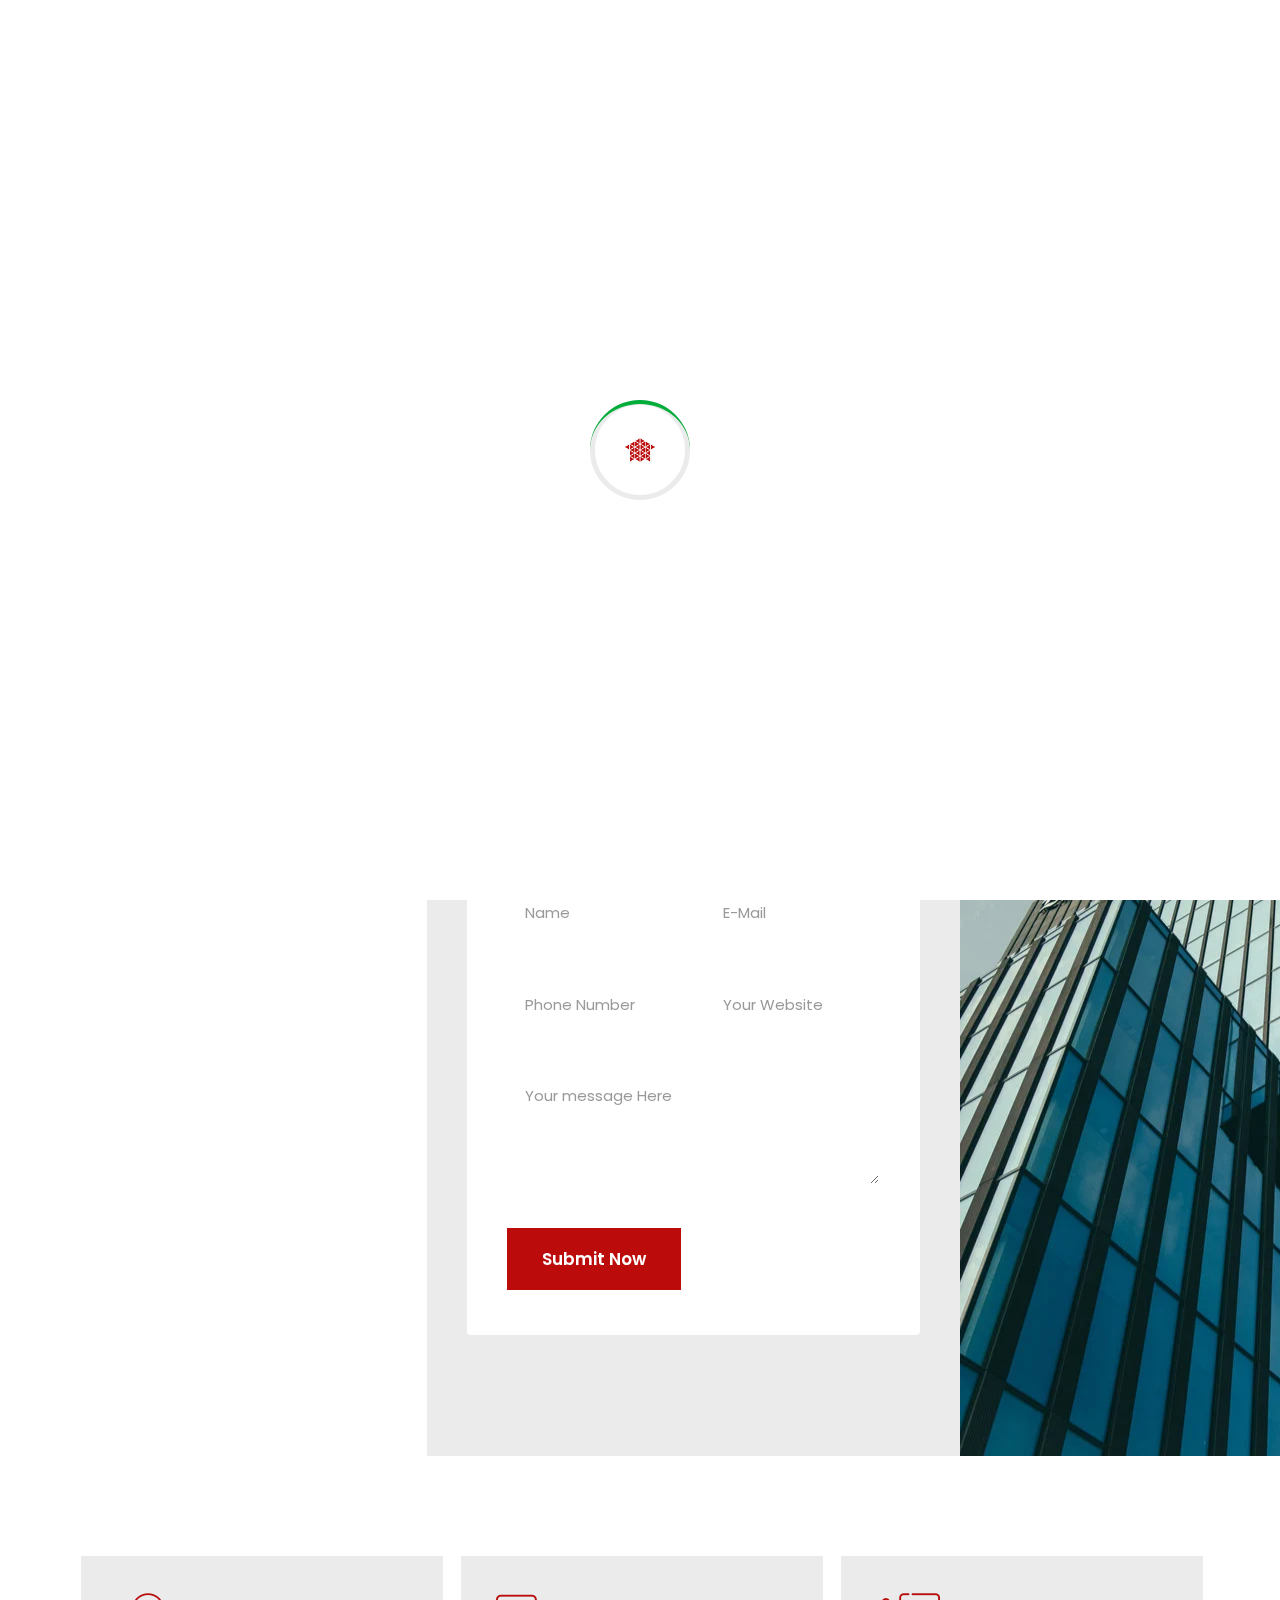
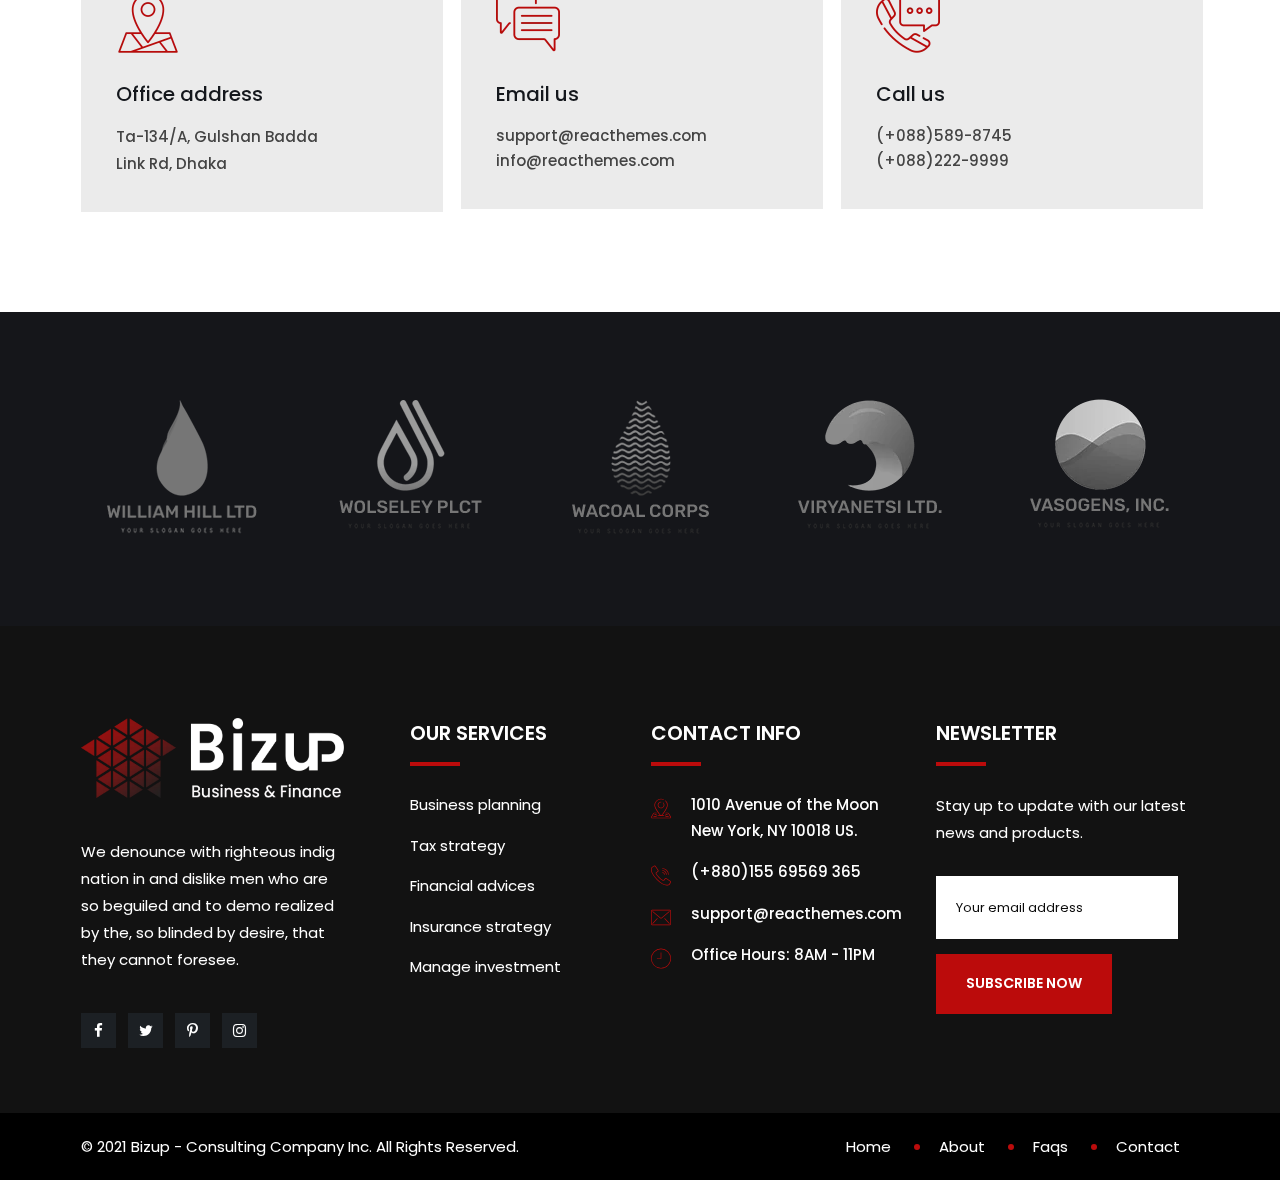
<file: contact.html>
<!DOCTYPE html>
<html lang="zxx">

<head>
    <!-- meta tag -->
    <meta charset="utf-8">
    <title>Bizup Consulting Business HTML Template</title>
    <meta name="description" content="">
    <!-- responsive tag -->
    <meta http-equiv="x-ua-compatible" content="ie=edge">
    <meta name="viewport" content="width=device-width, initial-scale=1">
    <!-- favicon -->
    <link rel="apple-touch-icon" href="apple-touch-icon.png">
    <link rel="shortcut icon" type="image/x-icon" href="assets/images/fav.png">
    <!-- Bootstrap v4.4.1 css -->
    <link rel="stylesheet" type="text/css" href="assets/css/bootstrap.min.css">
    <!-- font-awesome css -->
    <link rel="stylesheet" type="text/css" href="assets/css/font-awesome.min.css">
    <!-- flaticon css -->
    <link rel="stylesheet" type="text/css" href="assets/fonts/flaticon.css">
    <!-- animate css -->
    <link rel="stylesheet" type="text/css" href="assets/css/animate.css">
    <!-- owl.carousel css -->
    <link rel="stylesheet" type="text/css" href="assets/css/owl.carousel.css">
    <!-- off canvas css -->
    <link rel="stylesheet" type="text/css" href="assets/css/off-canvas.css">
    <!-- magnific popup css -->
    <link rel="stylesheet" type="text/css" href="assets/css/magnific-popup.css">
    <!-- Main Menu css -->
    <link rel="stylesheet" href="assets/css/rsmenu-main.css">
    <!-- spacing css -->
    <link rel="stylesheet" type="text/css" href="assets/css/rs-spacing.css">
    <!-- style css -->
    <link rel="stylesheet" type="text/css" href="style.css">
    <!-- This stylesheet dynamically changed from style.less -->
    <!-- responsive css -->
    <link rel="stylesheet" type="text/css" href="assets/css/responsive.css">

</head>

<body class="defult-home">

    <div class="offwrap"></div>

    <!--Preloader start here-->
    <div id="pre-load">
        <div id="loader" class="loader">
            <div class="loader-container">
                <div class='loader-icon'><img src="assets/images/fav.png" alt="Bizup Consulting Business"></div>
            </div>
        </div>
    </div>
    <!--Preloader area end here-->

    <!-- Main content Start -->
    <div class="main-content">

        <!--Full width header Start-->
        <div class="full-width-header">
            <!--Header Start-->
            <header id="rs-header" class="rs-header header-transparent">
                <!-- Topbar Area Start -->
                <div class="topbar-area style1">
                    <div class="container custom">
                        <div class="row y-middle">
                            <div class="col-lg-7">
                                <div class="topbar-contact">
                                    <ul>
                                        <li>
                                            <i class="flaticon-email"></i>
                                            <a href="mailto:info@bizup.com">info@bizup.com</a>
                                        </li>
                                        <li>
                                            <i class="flaticon-call"></i>
                                            <a href="tel:(+1)9999999999"> (+1) 9999 999 999</a>
                                        </li>
                                        <li>
                                            <i class="flaticon-location"></i>
                                            55 Gerad Lane, NY 11201, USA
                                        </li>
                                    </ul>
                                </div>
                            </div>
                            <div class="col-lg-5 text-right">
                                <div class="toolbar-sl-share">
                                    <ul>
                                        <li class="opening"> <em><i class="flaticon-clock"></i>Monday - Friday / 8AM -
                                                11PM</em> </li>
                                        <li><a href="#"><i class="fa fa-facebook"></i></a></li>
                                        <li><a href="#"><i class="fa fa-twitter"></i></a></li>
                                        <li><a href="#"><i class="fa fa-linkedin"></i></a></li>
                                    </ul>
                                </div>
                            </div>
                        </div>
                    </div>
                </div>
                <!-- Topbar Area End -->

                <!-- Menu Start -->
                <div class="menu-area menu-sticky">
                    <div class="container custom">
                        <div class="row-table">
                            <div class="col-cell header-logo">
                                <div class="logo-area">
                                    <a href="index.html">
                                        <img class="normal-logo" src="assets/images/logo.png" alt="logo">
                                        <img class="sticky-logo" src="assets/images/logo-dark.png" alt="logo">
                                    </a>
                                </div>
                            </div>
                            <div class="col-cell">
                                <div class="rs-menu-area">
                                    <div class="main-menu">
                                        <nav class="rs-menu hidden-md">
                                            <ul class="nav-menu">
                                                <li class="rs-mega-menu menu-item-has-children">
                                                    <a href="index.html">Home</a>
                                                    <ul class="mega-menu">
                                                        <li class="mega-menu-container">
                                                            <div class="mega-menu-inner">
                                                                <div class="single-megamenu">
                                                                    <ul class="sub-menu">
                                                                        <li class="menu-title">Home Multipage</li>
                                                                        <li><a href="index.html">Home
                                                                                One</a></li>
                                                                        <li><a href="index2.html">Home Two</a></li>
                                                                        <li><a href="index3.html">Home Three</a></li>
                                                                    </ul>
                                                                </div>
                                                                <div class="single-megamenu">
                                                                    <ul class="sub-menu">
                                                                        <li class="menu-title">Home Multipage</li>

                                                                        <li><a href="index4.html">Home Four</a></li>
                                                                        <li><a href="index5.html">Home Five</a></li>
                                                                        <li><a href="index6.html">Home Six</a></li>
                                                                    </ul>
                                                                </div>
                                                                <div class="single-megamenu">
                                                                    <ul class="sub-menu">
                                                                        <li class="menu-title">Home Onepages</li>
                                                                        <li><a href="onepage1.html">Onepage One</a></li>
                                                                        <li><a href="onepage2.html">Onepage Two</a></li>
                                                                        <li><a href="onepage3.html">Onepage Three</a>
                                                                        </li>

                                                                    </ul>
                                                                </div>
                                                                <div class="single-megamenu">
                                                                    <ul class="sub-menu">
                                                                        <li class="menu-title">Home Onepages</li>

                                                                        <li><a href="onepage4.html">Onepage Four</a>
                                                                        </li>
                                                                        <li><a href="onepage5.html">Onepage Five</a>
                                                                        </li>
                                                                        <li><a href="onepage6.html">Onepage Six</a></li>
                                                                    </ul>
                                                                </div>

                                                            </div>
                                                        </li>
                                                    </ul>

                                                </li>
                                                <li class="menu-item-has-children">
                                                    <a href="#">Pages</a>
                                                    <ul class="sub-menu">
                                                        <li><a href="about.html">About</a></li>
                                                        <li class="last-item menu-item-has-children">
                                                            <a href="#">Contact</a>
                                                            <ul class="sub-menu">
                                                                <li class="active"><a href="contact.html">Contact 1</a></li>
                                                                <li><a href="contact2.html">Contact 2</a></li>
                                                                <li><a href="contact3.html">Contact 3</a></li>
                                                            </ul>
                                                        </li>
                                                        <li class="last-item menu-item-has-children">
                                                            <a href="#">Shop</a>
                                                            <ul class="sub-menu">
                                                                <li><a href="shop.html">Shop</a> </li>
                                                                <li><a href="shop-single.html">Shop Single</a></li>
                                                                <li><a href="cart.html">Cart</a></li>
                                                                <li><a href="checkout.html">Checkout</a></li>
                                                                <li><a href="my-account.html">My Account</a></li>
                                                            </ul>
                                                        </li>
                                                        <li><a href="pricing-table.html">Pricing Table</a></li>
                                                        <li class="last-item menu-item-has-children">
                                                            <a href="#">Team</a>
                                                            <ul class="sub-menu">
                                                                <li><a href="team-style1.html">Team Style 1</a> </li>
                                                                <li><a href="team-style2.html">Team Style 2</a></li>
                                                                <li><a href="team-style3.html">Team Style 3</a></li>
                                                                <li><a href="team-single.html">Team Single</a></li>
                                                            </ul>
                                                        </li>
                                                        <li><a href="appointment.html">Appointment</a></li>
                                                        <li><a href="careers.html">Careers</a></li>
                                                        <li><a href="faqs.html">Faqs</a></li>
                                                        <li><a href="partners.html">Partners</a></li>
                                                    </ul>
                                                </li>
                                                <li class="menu-item-has-children">
                                                    <a href="#">Portfolios</a>
                                                    <ul class="sub-menu">
                                                        <li><a href="portfolio.html">Portfolio One</a></li>
                                                        <li><a href="portfolio2.html">Portfolio Two</a></li>
                                                        <li><a href="portfolio3.html">Portfolio Three</a></li>
                                                        <li><a href="portfolio4.html">Portfolio Four</a></li>
                                                        <li><a href="portfolio5.html">Portfolio Five</a></li>
                                                        <li><a href="portfolio6.html">Portfolio Six</a></li>
                                                        <li><a href="portfolio7.html">Portfolio Seven</a></li>
                                                        <li><a href="portfolios-filter.html">Portfolios Filter</a></li>
                                                        <li><a href="project-single.html">Portfolio Single</a></li>
                                                    </ul>
                                                </li>
                                                <li class="menu-item-has-children">
                                                    <a href="#">Services</a>
                                                    <ul class="sub-menu">
                                                        <li><a href="services-style1.html">Services Style 1</a></li>
                                                        <li><a href="services-style2.html">Services Style 2</a></li>
                                                        <li><a href="business-planning.html">Business Planning</a></li>
                                                        <li><a href="tax-strategy.html">Tax strategy</a></li>
                                                        <li><a href="financial-advices.html">Financial Advices</a></li>
                                                        <li><a href="insurance-strategy.html">Insurance Strategy</a>
                                                        </li>
                                                        <li><a href="start-ups.html">Start Ups</a></li>
                                                        <li><a href="manage-investment.html">Manage Investment</a></li>
                                                    </ul>
                                                </li>
                                                <li class="menu-item-has-children">
                                                    <a href="#">Blog</a>
                                                    <ul class="sub-menu">
                                                        <li><a href="blog.html">Blog</a></li>
                                                        <li><a href="blog-grid.html">Blog Grid</a></li>
                                                        <li><a href="blog-details.html">Blog Details</a></li>
                                                    </ul>
                                                </li>
                                                <li class="rs-mega-menu menu-item-has-children">
                                                    <a href="index.html">Elements</a>
                                                    <ul class="mega-menu">
                                                        <li class="mega-menu-container">
                                                            <div class="mega-menu-inner">
                                                                <div class="single-megamenu">
                                                                    <ul class="sub-menu">
                                                                        <li><a href="accordion.html">Accordion</a></li>
                                                                        <li><a href="address.html">Address Box</a></li>
                                                                        <li><a href="banner.html">Banner</a></li>
                                                                        <li><a href="blog-grid-element.html">Blog Grid</a></li>
                                                                        <li><a href="blog-slider-element.html">Blog Slider</a></li>
                                                                        <li><a href="button.html">Button</a></li>
                                                                    </ul>
                                                                </div>
                                                                <div class="single-megamenu">
                                                                    <ul class="sub-menu">
                                                                        <li><a href="heading.html">Heading</a></li>
                                                                        <li><a href="counter.html">Counter Up</a></li>
                                                                        <li><a href="contact-form.html">Contact Form</a></li>
                                                                        <li><a href="flip-box.html">Flip Box</a></li>
                                                                        <li><a href="pricing.html">Pricing Table</a></li>
                                                                    </ul>
                                                                </div>
                                                                <div class="single-megamenu">
                                                                    <ul class="sub-menu">
                                                                        <li><a href="progressbar.html">Progress Bar</a></li>                                                                                
                                                                        <li><a href="portfolios.html">Portfolios</a></li>                                                                                
                                                                        <li><a href="portfolios-filter.html">Portfolios Filter</a></li>                                                                                
                                                                        <li><a href="partner.html">Partners</a></li>                                                                                
                                                                        <li><a href="services-grid.html">Services Grid</a></li>
                                                                    </ul>  
                                                                </div>
                                                                <div class="single-megamenu">
                                                                    <ul class="sub-menu">
                                                                        <li><a href="services-slider.html">Services Slider</a></li>
                                                                        <li><a href="testimonial.html">Testimonial</a></li>
                                                                        <li><a href="team-grid.html">Team Grid</a></li>
                                                                        <li><a href="team-slider.html">Team Slider</a></li>
                                                                        <li><a href="work-process.html">Working Process</a></li>
                                                                    </ul>  
                                                                </div>
                                                            </div>
                                                        </li>                                                 
                                                    </ul> 
                                                </li>
                                            </ul> <!-- //.nav-menu -->
                                        </nav>
                                    </div> <!-- //.main-menu -->
                                </div>
                            </div>
                            <div class="col-cell">
                                <div class="expand-btn-inner">
                                    <ul>
                                        <li class="search-parent">
                                            <a class="hidden-xs rs-search" data-bs-toggle="modal"
                                                data-bs-target="#searchModal" href="#">
                                                <i class="flaticon-search"></i>
                                            </a>
                                        </li>
                                        <li class="humburger">
                                            <a id="nav-expander" class="nav-expander bar" href="#">
                                                <div class="bar">
                                                    <span class="dot1"></span>
                                                    <span class="dot2"></span>
                                                    <span class="dot3"></span>
                                                    <span class="dot4"></span>
                                                    <span class="dot5"></span>
                                                    <span class="dot6"></span>
                                                    <span class="dot7"></span>
                                                    <span class="dot8"></span>
                                                    <span class="dot9"></span>
                                                </div>
                                            </a>
                                        </li>
                                    </ul>
                                </div>
                            </div>
                        </div>
                    </div>
                </div>
                <!-- Menu End -->
                <!-- Canvas Menu start -->
                <nav class="right_menu_togle hidden-md">
                    <div class="close-btn">
                        <a id="nav-close" class="nav-close">
                            <div class="line">
                                <span class="line1"></span>
                                <span class="line2"></span>
                            </div>
                        </a>
                    </div>
                    <div class="canvas-logo">
                        <a href="index.html"><img src="assets/images/logo.png" alt="logo"></a>
                    </div>
                    <div class="offcanvas-text">
                        <p>We denounce with righteous indig nation in and dislike men who are so beguiled and to demo
                            realized, that they data forest see best business consulting wordpress theme 2021.</p>
                    </div>
                    <div class="media-img">
                        <img src="assets/images/off2.jpg" alt="Images">
                    </div>
                    <div class="canvas-contact">
                        <div class="address-area">
                            <div class="address-list">
                                <div class="info-icon">
                                    <i class="flaticon-location"></i>
                                </div>
                                <div class="info-content">
                                    <h4 class="title">Address</h4>
                                    <em>05 kandi BR. New York</em>
                                </div>
                            </div>
                            <div class="address-list">
                                <div class="info-icon">
                                    <i class="flaticon-email"></i>
                                </div>
                                <div class="info-content">
                                    <h4 class="title">Email</h4>
                                    <em><a href="mailto:support@reacthemes.com">support@reacthemes.com</a></em>
                                </div>
                            </div>
                            <div class="address-list">
                                <div class="info-icon">
                                    <i class="flaticon-call"></i>
                                </div>
                                <div class="info-content">
                                    <h4 class="title">Phone</h4>
                                    <em>+019988772</em>
                                </div>
                            </div>
                        </div>
                        <ul class="social">
                            <li><a href="#"><i class="fa fa-facebook"></i></a></li>
                            <li><a href="#"><i class="fa fa-twitter"></i></a></li>
                            <li><a href="#"><i class="fa fa-pinterest-p"></i></a></li>
                        </ul>
                    </div>
                </nav>
                <!-- Canvas Menu end -->

                <!-- Canvas Mobile Menu start -->
                <nav class="right_menu_togle mobile-navbar-menu" id="mobile-navbar-menu">
                    <div class="close-btn">
                        <a id="nav-close2" class="nav-close">
                            <div class="line">
                                <span class="line1"></span>
                                <span class="line2"></span>
                            </div>
                        </a>
                    </div>
                    <ul class="nav-menu">
                        <li class="menu-item-has-children current-menu-item">
                            <a href="index.html">Home</a>
                            <ul class="sub-menu">
                                <li class="menu-item-has-children current-menu-item">
                                    <a href="#">Multipages</a>
                                    <ul class="sub-menu">
                                        <li class="active"><a href="index.html">Home One</a></li>
                                        <li><a href="index2.html">Home Two</a></li>
                                        <li><a href="index3.html">Home Three</a></li>
                                        <li><a href="index4.html">Home Four</a></li>
                                        <li><a href="index5.html">Home Five</a></li>
                                        <li><a href="index6.html">Home Six</a></li>
                                    </ul>
                                </li>
                                <li class="menu-item-has-children">
                                    <a href="#">Onepages</a>
                                    <ul class="sub-menu">
                                        <li><a href="onepage1.html">Onepage One</a></li>
                                        <li><a href="onepage2.html">Onepage Two</a></li>
                                        <li><a href="onepage3.html">Onepage Three</a></li>
                                        <li><a href="onepage4.html">Onepage Four</a></li>
                                        <li><a href="onepage5.html">Onepage Five</a></li>
                                        <li><a href="onepage6.html">Onepage Six</a></li>
                                    </ul>
                                </li>
                            </ul>
                        </li>
                        <li class="menu-item-has-children">
                            <a href="#">Pages</a>
                            <ul class="sub-menu">
                                <li><a href="about.html">About</a></li>
                                <li class="last-item menu-item-has-children">
                                    <a href="#">Contact</a>
                                    <ul class="sub-menu">
                                        <li class="active"><a href="contact.html">Contact 1</a></li>
                                        <li><a href="contact2.html">Contact 2</a></li>
                                        <li><a href="contact3.html">Contact 3</a></li>
                                    </ul>
                                </li>
                                <li class="last-item menu-item-has-children">
                                    <a href="#">Shop</a>
                                    <ul class="sub-menu">
                                        <li><a href="shop.html">Shop</a> </li>
                                        <li><a href="shop-single.html">Shop Single</a></li>
                                        <li><a href="cart.html">Cart</a></li>
                                        <li><a href="checkout.html">Checkout</a></li>
                                        <li><a href="my-account.html">My Account</a></li>
                                    </ul>
                                </li>
                                <li><a href="pricing-table.html">Pricing Table</a></li>
                                <li class="last-item menu-item-has-children">
                                    <a href="#">Team</a>
                                    <ul class="sub-menu">
                                        <li><a href="team-style1.html">Team Style 1</a> </li>
                                        <li><a href="team-style2.html">Team Style 2</a></li>
                                        <li><a href="team-style3.html">Team Style 3</a></li>
                                        <li><a href="team-single.html">Team Single</a></li>
                                    </ul>
                                </li>
                                <li><a href="appointment.html">Appointment</a></li>
                                <li><a href="careers.html">Careers</a></li>
                                <li><a href="faqs.html">Faqs</a></li>
                                <li><a href="partners.html">Partners</a></li>
                            </ul>
                        </li>
                        <li class="menu-item-has-children">
                            <a href="#">Portfolios</a>
                            <ul class="sub-menu">
                                <li><a href="portfolio.html">Portfolio One</a></li>
                                <li><a href="portfolio2.html">Portfolio Two</a></li>
                                <li><a href="portfolio3.html">Portfolio Three</a></li>
                                <li><a href="portfolio4.html">Portfolio Four</a></li>
                                <li><a href="portfolio5.html">Portfolio Five</a></li>
                                <li><a href="portfolio6.html">Portfolio Six</a></li>
                                <li><a href="portfolio7.html">Portfolio Seven</a></li>
                                <li><a href="portfolios-filter.html">Portfolios Filter</a></li>
                                <li><a href="project-single.html">Portfolio Single</a></li>
                            </ul>
                        </li>
                        <li class="menu-item-has-children">
                            <a href="#">Services</a>
                            <ul class="sub-menu">
                                <li><a href="services-style1.html">Services Style 1</a></li>
                                <li><a href="services-style2.html">Services Style 2</a></li>
                                <li><a href="business-planning.html">Business Planning</a></li>
                                <li><a href="tax-strategy.html">Tax strategy</a></li>
                                <li><a href="financial-advices.html">Financial Advices</a></li>
                                <li><a href="insurance-strategy.html">Insurance Strategy</a></li>
                                <li><a href="start-ups.html">Start Ups</a></li>
                                <li><a href="manage-investment.html">Manage Investment</a></li>
                            </ul>
                        </li>
                        <li class="menu-item-has-children">
                            <a href="#">Blog</a>
                            <ul class="sub-menu">
                                <li><a href="blog.html">Blog</a></li>
                                <li><a href="blog-grid.html">Blog Grid</a></li>
                                <li><a href="blog-details.html">Blog Details</a></li>
                            </ul>
                        </li>
                        <li class="menu-item-has-children">
                            <a href="#">Elements</a>
                            <ul class="sub-menu">
                                <li><a href="accordion.html">Accordion</a></li>
                                <li><a href="address.html">Address Box</a></li>
                                <li><a href="banner.html">Banner</a></li>
                                <li><a href="blog-grid-element.html">Blog Grid</a></li>
                                <li><a href="blog-slider-element.html">Blog Slider</a></li>
                                <li><a href="button.html">Button</a></li>
                                <li><a href="heading.html">Heading</a></li>
                                <li><a href="counter.html">Counter Up</a></li>
                                <li><a href="contact-form.html">Contact Form</a></li>
                                <li><a href="flip-box.html">Flip Box</a></li>
                                <li><a href="pricing.html">Pricing Table</a></li>
                                <li><a href="progressbar.html">Progress Bar</a></li>                                                                                
                                <li><a href="portfolios.html">Portfolios</a></li>                                                                                
                                <li><a href="portfolios-filter.html">Portfolios Filter</a></li>                                                                                
                                <li><a href="partner.html">Partners</a></li>                                                                                
                                <li><a href="services-grid.html">Services Grid</a></li>
                                <li><a href="services-slider.html">Services Slider</a></li>
                                <li><a href="testimonial.html">Testimonial</a></li>
                                <li><a href="team-grid.html">Team Grid</a></li>
                                <li><a href="team-slider.html">Team Slider</a></li>
                                <li><a href="work-process.html">Working Process</a></li>
                            </ul>
                        </li>
                    </ul> <!-- //.nav-menu -->
                    <div class="canvas-contact">
                        <div class="address-area">
                            <div class="address-list">
                                <div class="info-icon">
                                    <i class="flaticon-location"></i>
                                </div>
                                <div class="info-content">
                                    <h4 class="title">Address</h4>
                                    <em>05 kandi BR. New York</em>
                                </div>
                            </div>
                            <div class="address-list">
                                <div class="info-icon">
                                    <i class="flaticon-email"></i>
                                </div>
                                <div class="info-content">
                                    <h4 class="title">Email</h4>
                                    <em><a href="mailto:support@reacthemes.com">support@reacthemes.com</a></em>
                                </div>
                            </div>
                            <div class="address-list">
                                <div class="info-icon">
                                    <i class="flaticon-call"></i>
                                </div>
                                <div class="info-content">
                                    <h4 class="title">Phone</h4>
                                    <em>+019988772</em>
                                </div>
                            </div>
                        </div>
                    </div>
                </nav>
                <!-- Canvas Menu end -->
            </header>
            <!--Header End-->
        </div>
        <!--Full width header End-->

        <!-- Breadcrumbs Start -->
        <div class="rs-breadcrumbs img7">
            <div class="container">
                <div class="breadcrumbs-inner">
                    <h1 class="page-title">
                        Have questions - contact us
                        <span class="watermark">Contact</span>
                    </h1>
                    <span class="sub-text">Excepteur sint occaecat cupidatat non proident, sunt in coulpa qui official
                        modeserunt mollit anim id est laborum 20 years experience.</span>
                </div>
            </div>
        </div>
        <!-- Breadcrumbs End -->

        <!-- Contact Section Start -->
        <div class="rs-contact main-home office-modify1 responsive pb-100 md-pb-70">
            <div class="row margin-0">
                <div class="col-lg-4 padding-0">
                    <div class="contact-map">
                        <iframe
                            src="https://maps.google.com/maps?q=rstheme&t=&z=13&ie=UTF8&iwloc=&output=embed"></iframe>
                    </div>
                </div>
                <div class="col-lg-5 padding-0">
                    <div class="contact-section">
                        <div class="sec-title mb-60">
                            <h2 class="title">
                                Get in touch
                            </h2>
                        </div>
                        <div class="contact-wrap">
                            <div id="form-messages"></div>
                            <form id="contact-form" method="post" action="mailer.php">
                                <fieldset>
                                    <div class="row">
                                        <div class="col-lg-6 col-md-6 col-sm-6 mb-30">
                                            <input class="from-control" type="text" id="name" name="name"
                                                placeholder="Name" required="">
                                        </div>
                                        <div class="col-lg-6 col-md-6 col-sm-6 mb-30">
                                            <input class="from-control" type="text" id="email" name="email"
                                                placeholder="E-Mail" required="">
                                        </div>
                                        <div class="col-lg-6 col-md-6 col-sm-6 mb-30">
                                            <input class="from-control" type="text" id="phone" name="phone"
                                                placeholder="Phone Number" required="">
                                        </div>
                                        <div class="col-lg-6 col-md-6 col-sm-6 mb-30">
                                            <input class="from-control" type="text" id="Website" name="subject"
                                                placeholder="Your Website" required="">
                                        </div>

                                        <div class="col-lg-12 mb-35">
                                            <textarea class="from-control" id="message" name="message"
                                                placeholder="Your message Here" required=""></textarea>
                                        </div>
                                    </div>
                                    <div class="btn-part">
                                        <div class="form-group mb-0">
                                            <input class="readon submit" type="submit" value="Submit Now">
                                        </div>
                                    </div>
                                </fieldset>
                            </form>
                        </div>
                    </div>
                </div>
                <div class="col-lg-3 padding-0 office-buliding"></div>
            </div>
            <!-- Contact Icons Section End -->
            <div class="rs-contact pt-100 md-pt-70">
                <div class="container">
                    <div class="row">
                        <div class="col-lg-4 col-md-6 md-mb-30">
                            <div class="contact-box">
                                <div class="contact-icon">
                                    <img src="assets/images/contact/icons/1.png" alt="images">
                                </div>
                                <div class="content-text">
                                    <h2 class="title"><a href="#">Office address</a></h2>
                                    <p class="services-txt"> Ta-134/A, Gulshan Badda<br> Link Rd, Dhaka </p>
                                </div>
                            </div>
                        </div>
                        <div class="col-lg-4 col-md-6 sm-mb-30">
                            <div class="contact-box">
                                <div class="contact-icon">
                                    <img src="assets/images/contact/icons/3.png" alt="images">
                                </div>
                                <div class="content-text">
                                    <h2 class="title"><a href="#">Email us</a></h2>
                                    <a href="mailto:support@reacthemes.com">support@reacthemes.com</a><br>
                                    <a href="mailto:info@reacthemes.com">info@reacthemes.com</a>
                                </div>
                            </div>
                        </div>
                        <div class="col-lg-4 col-md-6">
                            <div class="contact-box">
                                <div class="contact-icon">
                                    <img src="assets/images/contact/icons/4.png" alt="images">
                                </div>
                                <div class="content-text">
                                    <h2 class="title"><a href="#">Call us</a></h2>
                                    <a href="tel:(+088)589-8745">(+088)589-8745</a><br>
                                    <a href="tel:(+088)222-9999">(+088)222-9999</a>
                                </div>
                            </div>
                        </div>
                    </div>
                </div>
            </div>
            <!-- Contact Icons Section End -->
        </div>
        <!-- Contact Section End -->

        <!-- Partner Section Start -->
        <div class="rs-patter-section black-bg pt-80 pb-75">
            <div class="container custom">
                <div class="rs-carousel owl-carousel" data-loop="true" data-items="5" data-margin="30"
                    data-autoplay="true" data-hoverpause="true" data-autoplay-timeout="5000" data-smart-speed="800"
                    data-dots="false" data-nav="false" data-nav-speed="false" data-md-device="5"
                    data-md-device-nav="false" data-md-device-dots="false" data-center-mode="false"
                    data-ipad-device2="4" data-ipad-device-nav2="false" data-ipad-device-dots2="false"
                    data-ipad-device="4" data-ipad-device-nav="false" data-ipad-device-dots="false"
                    data-mobile-device="2" data-mobile-device-nav="false" data-mobile-device-dots="false">
                    <div class="logo-img">
                        <a href="#">
                            <img class="hovers-logos rs-grid-img" src="assets/images/partner/main-home/1.png" title=""
                                alt="">
                            <img class="mains-logos rs-grid-img " src="assets/images/partner/main-home/1.png" title=""
                                alt="">
                        </a>
                    </div>
                    <div class="logo-img">
                        <a href="#">
                            <img class="hovers-logos rs-grid-img" src="assets/images/partner/main-home/2.png" title=""
                                alt="">
                            <img class="mains-logos rs-grid-img " src="assets/images/partner/main-home/2.png" title=""
                                alt="">
                        </a>
                    </div>
                    <div class="logo-img">
                        <a href="#">
                            <img class="hovers-logos rs-grid-img" src="assets/images/partner/main-home/3.png" title=""
                                alt="">
                            <img class="mains-logos rs-grid-img " src="assets/images/partner/main-home/3.png" title=""
                                alt="">
                        </a>
                    </div>
                    <div class="logo-img">
                        <a href="#">
                            <img class="hovers-logos rs-grid-img" src="assets/images/partner/main-home/4.png" title=""
                                alt="">
                            <img class="mains-logos rs-grid-img " src="assets/images/partner/main-home/4.png" title=""
                                alt="">
                        </a>
                    </div>
                    <div class="logo-img">
                        <a href="#">
                            <img class="hovers-logos rs-grid-img" src="assets/images/partner/main-home/5.png" title=""
                                alt="">
                            <img class="mains-logos rs-grid-img " src="assets/images/partner/main-home/5.png" title=""
                                alt="">
                        </a>
                    </div>
                </div>
            </div>
        </div>
        <!-- Partner Section End -->

    </div>
    <!-- Main content End -->

    <!-- Footer Start -->
    <footer id="rs-footer" class="rs-footer style1">
        <div class="footer-top">
            <div class="container">
                <div class="row">
                    <div class="col-lg-3 col-md-12 col-sm-12 md-mb-10">
                        <div class="footer-logo mb-40">
                            <a href="index.html"><img src="assets/images/logo.png" alt=""></a>
                        </div>
                          <div class="textwidget white-color pb-40"><p>We denounce with righteous indig nation in and dislike men who are so beguiled and to demo realized by the, so blinded by desire, that they cannot foresee.</p>
                          </div>
                          <ul class="footer-social md-mb-30">  
                              <li> 
                                  <a href="#" target="_blank"><span><i class="fa fa-facebook"></i></span></a> 
                              </li>
                              <li> 
                                  <a href="# " target="_blank"><span><i class="fa fa-twitter"></i></span></a> 
                              </li>

                              <li> 
                                  <a href="# " target="_blank"><span><i class="fa fa-pinterest-p"></i></span></a> 
                              </li>
                              <li> 
                                  <a href="# " target="_blank"><span><i class="fa fa-instagram"></i></span></a> 
                              </li>
                                                                       
                          </ul>
                    </div>
                    <div class="col-lg-3 col-md-12 col-sm-12 md-mb-10 pl-55 md-pl-15">
                        <h3 class="footer-title">Our Services</h3>
                        <ul class="site-map">
                            <li><a href="business-planning.html">Business planning</a></li>
                            <li><a href="tax-strategy.html">Tax strategy</a></li>
                            <li><a href="financial-advices.html">Financial advices</a></li>
                            <li><a href="insurance-strategy.html">Insurance strategy</a></li>
                            <li><a href="manage-investment.html">Manage investment</a></li>
                        </ul>
                    </div>
                    <div class="col-lg-3 col-md-12 col-sm-12 md-mb-10">
                        <h3 class="footer-title">Contact Info</h3>
                        <ul class="address-widget">
                            <li>
                                <i class="flaticon-location"></i>
                                <div class="desc">1010 Avenue of the Moon <br>
                                    New York, NY 10018 US.</div>
                            </li>
                            <li>
                                <i class="flaticon-call"></i>
                                <div class="desc">
                                   <a href="#">(+880)155 69569 365</a>
                                </div>
                            </li>
                            <li>
                                <i class="flaticon-email"></i>
                                <div class="desc">
                                    <a href="mailto:support@reacthemes.com">support@reacthemes.com</a>
                                </div>
                            </li>
                            <li>
                                <i class="flaticon-clock-1"></i>
                                <div class="desc">
                                    Office Hours: 8AM - 11PM  
                                </div>
                            </li>
                        </ul>
                    </div>
                    <div class="col-lg-3 col-md-12 col-sm-12">
                        <h3 class="footer-title">Newsletter</h3>
                        <p class="widget-desc white-color">Stay up to update with our latest news and products.</p>
                        <p>
                            <input type="email" name="EMAIL" placeholder="Your email address" required="">
                            <input type="submit" value="Subscribe Now">
                        </p>
                    </div>
                </div>
            </div>
        </div>
        <div class="footer-bottom">
            <div class="container">                    
                <div class="row y-middle">
                    <div class="col-lg-6 md-mb-10 text-lg-end text-center order-last">
                        <ul class="copy-right-menu">
                            <li><a href="index.html">Home</a></li>
                            <li><a href="about.html">About</a></li>
                            <li><a href="faqs.html">Faqs</a></li>
                            <li><a href="contact.html">Contact</a></li>
                        </ul>
                    </div>
                    <div class="col-lg-6">
                        <div class="copyright text-lg-start text-center ">
                            <p>© 2021 Bizup - Consulting Company Inc. All Rights Reserved.</p>
                        </div>
                    </div>
                </div>
            </div>
        </div>
    </footer>
    <!-- Footer End -->

    <!-- start scrollUp  -->
    <div id="scrollUp" class="orange-color">
        <i class="fa fa-angle-up"></i>
    </div>
    <!-- End scrollUp  -->


    <!-- Search Modal Start -->
    <div class="modal fade search-modal" id="searchModal" tabindex="-1">
        <button type="button" class="close" data-bs-dismiss="modal">
            <span class="flaticon-cross"></span>
        </button>
        <div class="modal-dialog modal-dialog-centered">
            <div class="modal-content">
                <div class="search-block clearfix">
                    <form>
                        <div class="form-group">
                            <input class="form-control" placeholder="Search Here..." type="text">
                            <button type="submit" value="Search"><i class="flaticon-search"></i></button>
                        </div>
                    </form>
                </div>
            </div>
        </div>
    </div>
    <!-- Search Modal End -->

    <!-- modernizr js -->
    <script src="assets/js/modernizr-2.8.3.min.js"></script>
    <!-- jquery latest version -->
    <script src="assets/js/jquery.min.js"></script>
    <!-- Bootstrap v4.4.1 js -->
    <script src="assets/js/bootstrap.min.js"></script>
    <!-- op nav js -->
    <script src="assets/js/jquery.nav.js"></script>
    <!-- isotope.pkgd.min js -->
    <script src="assets/js/isotope.pkgd.min.js"></script>
    <!-- owl.carousel js -->
    <script src="assets/js/owl.carousel.min.js"></script>
    <!-- wow js -->
    <script src="assets/js/wow.min.js"></script>
    <!-- Skill bar js -->
    <script src="assets/js/skill.bars.jquery.js"></script>
    <!-- imagesloaded js -->
    <script src="assets/js/imagesloaded.pkgd.min.js"></script>
    <!-- waypoints.min js -->
    <script src="assets/js/waypoints.min.js"></script>
    <!-- counterup.min js -->
    <script src="assets/js/jquery.counterup.min.js"></script>
    <!-- magnific popup js -->
    <script src="assets/js/jquery.magnific-popup.min.js"></script>
    <!-- contact form js -->
    <script src="assets/js/contact.form.js"></script>
    <!-- main js -->
    <script src="assets/js/main.js"></script>
</body>

</html>
</file>
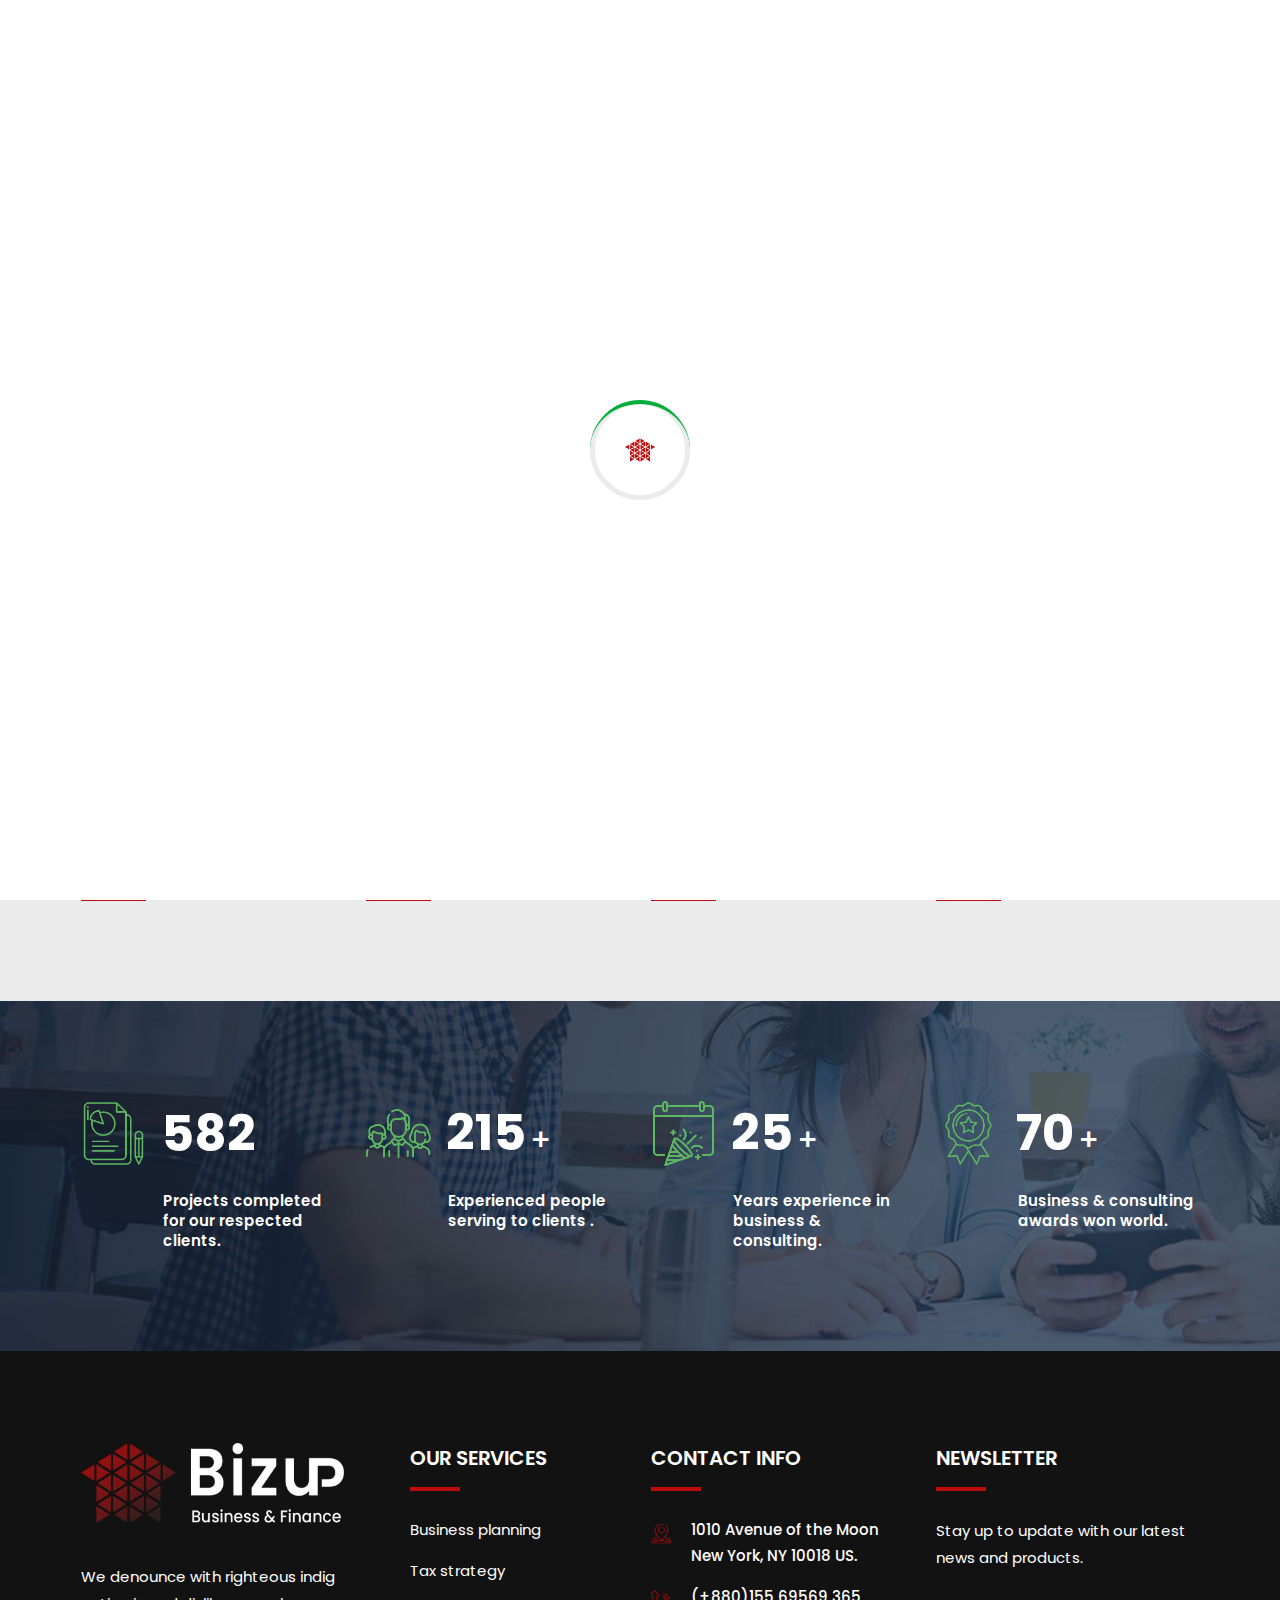
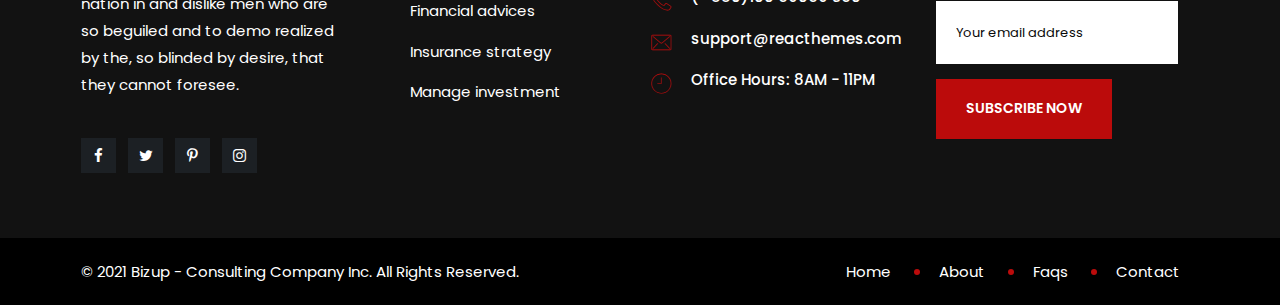
<file: counter.html>
<!DOCTYPE html>
<html lang="zxx">

<head>
    <!-- meta tag -->
    <meta charset="utf-8">
    <title>Bizup Consulting Business HTML Template</title>
    <meta name="description" content="">
    <!-- responsive tag -->
    <meta http-equiv="x-ua-compatible" content="ie=edge">
    <meta name="viewport" content="width=device-width, initial-scale=1">
    <!-- favicon -->
    <link rel="apple-touch-icon" href="apple-touch-icon.png">
    <link rel="shortcut icon" type="image/x-icon" href="assets/images/fav.png">
    <!-- Bootstrap v4.4.1 css -->
    <link rel="stylesheet" type="text/css" href="assets/css/bootstrap.min.css">
    <!-- font-awesome css -->
    <link rel="stylesheet" type="text/css" href="assets/css/font-awesome.min.css">
    <!-- flaticon css -->
    <link rel="stylesheet" type="text/css" href="assets/fonts/flaticon.css">
    <!-- animate css -->
    <link rel="stylesheet" type="text/css" href="assets/css/animate.css">
    <!-- owl.carousel css -->
    <link rel="stylesheet" type="text/css" href="assets/css/owl.carousel.css">
    <!-- off canvas css -->
    <link rel="stylesheet" type="text/css" href="assets/css/off-canvas.css">
    <!-- magnific popup css -->
    <link rel="stylesheet" type="text/css" href="assets/css/magnific-popup.css">
    <!-- Main Menu css -->
    <link rel="stylesheet" href="assets/css/rsmenu-main.css">
    <!-- spacing css -->
    <link rel="stylesheet" type="text/css" href="assets/css/rs-spacing.css">
    <!-- style css -->
    <link rel="stylesheet" type="text/css" href="style.css">
    <!-- This stylesheet dynamically changed from style.less -->
    <!-- responsive css -->
    <link rel="stylesheet" type="text/css" href="assets/css/responsive.css">

</head>

<body class="defult-home">

    <div class="offwrap"></div>

    <!--Preloader start here-->
    <div id="pre-load">
        <div id="loader" class="loader">
            <div class="loader-container">
                <div class='loader-icon'><img src="assets/images/fav.png" alt="Bizup Consulting Business"></div>
            </div>
        </div>
    </div>
    <!--Preloader area end here-->

    <!-- Main content Start -->
    <div class="main-content">

        <!--Full width header Start-->
        <div class="full-width-header">
            <!--Header Start-->
            <header id="rs-header" class="rs-header header-transparent">
                <!-- Topbar Area Start -->
                <div class="topbar-area style1">
                    <div class="container custom">
                        <div class="row y-middle">
                            <div class="col-lg-7">
                                <div class="topbar-contact">
                                    <ul>
                                        <li>
                                            <i class="flaticon-email"></i>
                                            <a href="mailto:info@bizup.com">info@bizup.com</a>
                                        </li>
                                        <li>
                                            <i class="flaticon-call"></i>
                                            <a href="tel:(+1)9999999999"> (+1) 9999 999 999</a>
                                        </li>
                                        <li>
                                            <i class="flaticon-location"></i>
                                            55 Gerad Lane, NY 11201, USA
                                        </li>
                                    </ul>
                                </div>
                            </div>
                            <div class="col-lg-5 text-right">
                                <div class="toolbar-sl-share">
                                    <ul>
                                        <li class="opening"> <em><i class="flaticon-clock"></i>Monday - Friday / 8AM -
                                                11PM</em> </li>
                                        <li><a href="#"><i class="fa fa-facebook"></i></a></li>
                                        <li><a href="#"><i class="fa fa-twitter"></i></a></li>
                                        <li><a href="#"><i class="fa fa-linkedin"></i></a></li>
                                    </ul>
                                </div>
                            </div>
                        </div>
                    </div>
                </div>
                <!-- Topbar Area End -->

                <!-- Menu Start -->
                <div class="menu-area menu-sticky">
                    <div class="container custom">
                        <div class="row-table">
                            <div class="col-cell header-logo">
                                <div class="logo-area">
                                    <a href="index.html">
                                        <img class="normal-logo" src="assets/images/logo.png" alt="logo">
                                        <img class="sticky-logo" src="assets/images/logo-dark.png" alt="logo">
                                    </a>
                                </div>
                            </div>
                            <div class="col-cell">
                                <div class="rs-menu-area">
                                    <div class="main-menu">
                                        <nav class="rs-menu hidden-md">
                                            <ul class="nav-menu">
                                                <li class="rs-mega-menu menu-item-has-children">
                                                    <a href="index.html">Home</a>
                                                    <ul class="mega-menu">
                                                        <li class="mega-menu-container">
                                                            <div class="mega-menu-inner">
                                                                <div class="single-megamenu">
                                                                    <ul class="sub-menu">
                                                                        <li class="menu-title">Home Multipage</li>
                                                                        <li><a href="index.html">Home
                                                                                One</a></li>
                                                                        <li><a href="index2.html">Home Two</a></li>
                                                                        <li><a href="index3.html">Home Three</a></li>
                                                                    </ul>
                                                                </div>
                                                                <div class="single-megamenu">
                                                                    <ul class="sub-menu">
                                                                        <li class="menu-title">Home Multipage</li>

                                                                        <li><a href="index4.html">Home Four</a></li>
                                                                        <li><a href="index5.html">Home Five</a></li>
                                                                        <li><a href="index6.html">Home Six</a></li>
                                                                    </ul>
                                                                </div>
                                                                <div class="single-megamenu">
                                                                    <ul class="sub-menu">
                                                                        <li class="menu-title">Home Onepages</li>
                                                                        <li><a href="onepage1.html">Onepage One</a></li>
                                                                        <li><a href="onepage2.html">Onepage Two</a></li>
                                                                        <li><a href="onepage3.html">Onepage Three</a>
                                                                        </li>

                                                                    </ul>
                                                                </div>
                                                                <div class="single-megamenu">
                                                                    <ul class="sub-menu">
                                                                        <li class="menu-title">Home Onepages</li>

                                                                        <li><a href="onepage4.html">Onepage Four</a>
                                                                        </li>
                                                                        <li><a href="onepage5.html">Onepage Five</a>
                                                                        </li>
                                                                        <li><a href="onepage6.html">Onepage Six</a></li>
                                                                    </ul>
                                                                </div>

                                                            </div>
                                                        </li>
                                                    </ul>

                                                </li>
                                                <li class="menu-item-has-children">
                                                    <a href="#">Pages</a>
                                                    <ul class="sub-menu">
                                                        <li><a href="about.html">About</a></li>
                                                        <li class="last-item menu-item-has-children">
                                                            <a href="#">Contact</a>
                                                            <ul class="sub-menu">
                                                                <li><a href="contact.html">Contact 1</a></li>
                                                                <li><a href="contact2.html">Contact 2</a></li>
                                                                <li><a href="contact3.html">Contact 3</a></li>
                                                            </ul>
                                                        </li>
                                                        <li class="last-item menu-item-has-children">
                                                            <a href="#">Shop</a>
                                                            <ul class="sub-menu">
                                                                <li><a href="shop.html">Shop</a> </li>
                                                                <li><a href="shop-single.html">Shop Single</a></li>
                                                                <li><a href="cart.html">Cart</a></li>
                                                                <li><a href="checkout.html">Checkout</a></li>
                                                                <li><a href="my-account.html">My Account</a></li>
                                                            </ul>
                                                        </li>
                                                        <li><a href="pricing-table.html">Pricing Table</a></li>
                                                        <li class="last-item menu-item-has-children">
                                                            <a href="#">Team</a>
                                                            <ul class="sub-menu">
                                                                <li><a href="team-style1.html">Team Style 1</a> </li>
                                                                <li><a href="team-style2.html">Team Style 2</a></li>
                                                                <li><a href="team-style3.html">Team Style 3</a></li>
                                                                <li><a href="team-single.html">Team Single</a></li>
                                                            </ul>
                                                        </li>
                                                        <li><a href="appointment.html">Appointment</a></li>
                                                        <li><a href="careers.html">Careers</a></li>
                                                        <li><a href="faqs.html">Faqs</a></li>
                                                        <li><a href="partners.html">Partners</a></li>
                                                    </ul>
                                                </li>
                                                <li class="menu-item-has-children">
                                                    <a href="#">Portfolios</a>
                                                    <ul class="sub-menu">
                                                        <li><a href="portfolio.html">Portfolio One</a></li>
                                                        <li><a href="portfolio2.html">Portfolio Two</a></li>
                                                        <li><a href="portfolio3.html">Portfolio Three</a></li>
                                                        <li><a href="portfolio4.html">Portfolio Four</a></li>
                                                        <li><a href="portfolio5.html">Portfolio Five</a></li>
                                                        <li><a href="portfolio6.html">Portfolio Six</a></li>
                                                        <li><a href="portfolio7.html">Portfolio Seven</a></li>
                                                        <li><a href="portfolios-filter.html">Portfolios Filter</a></li>
                                                        <li><a href="project-single.html">Portfolio Single</a></li>
                                                    </ul>
                                                </li>
                                                <li class="menu-item-has-children">
                                                    <a href="#">Services</a>
                                                    <ul class="sub-menu">
                                                        <li><a href="services-style1.html">Services Style 1</a></li>
                                                        <li><a href="services-style2.html">Services Style 2</a></li>
                                                        <li><a href="business-planning.html">Business Planning</a></li>
                                                        <li><a href="tax-strategy.html">Tax strategy</a></li>
                                                        <li><a href="financial-advices.html">Financial Advices</a></li>
                                                        <li><a href="insurance-strategy.html">Insurance Strategy</a>
                                                        </li>
                                                        <li><a href="start-ups.html">Start Ups</a></li>
                                                        <li><a href="manage-investment.html">Manage Investment</a></li>
                                                    </ul>
                                                </li>
                                                <li class="menu-item-has-children">
                                                    <a href="#">Blog</a>
                                                    <ul class="sub-menu">
                                                        <li><a href="blog.html">Blog</a></li>
                                                        <li><a href="blog-grid.html">Blog Grid</a></li>
                                                        <li><a href="blog-details.html">Blog Details</a></li>
                                                    </ul>
                                                </li>
                                                <li class="rs-mega-menu menu-item-has-children current-menu-item">
                                                    <a href="index.html">Elements</a>
                                                    <ul class="mega-menu">
                                                        <li class="mega-menu-container">
                                                            <div class="mega-menu-inner">
                                                                <div class="single-megamenu">
                                                                    <ul class="sub-menu">
                                                                        <li><a href="accordion.html">Accordion</a></li>
                                                                        <li><a href="address.html">Address Box</a></li>
                                                                        <li><a href="banner.html">Banner</a></li>
                                                                        <li><a href="blog-grid-element.html">Blog Grid</a></li>
                                                                        <li><a href="blog-slider-element.html">Blog Slider</a></li>
                                                                        <li><a href="button.html">Button</a></li>
                                                                    </ul>
                                                                </div>
                                                                <div class="single-megamenu">
                                                                    <ul class="sub-menu">
                                                                        <li><a href="heading.html">Heading</a></li>
                                                                        <li class="active"><a href="counter.html">Counter Up</a></li>
                                                                        <li><a href="contact-form.html">Contact Form</a></li>
                                                                        <li><a href="flip-box.html">Flip Box</a></li>
                                                                        <li><a href="pricing.html">Pricing Table</a></li>
                                                                    </ul>
                                                                </div>
                                                                <div class="single-megamenu">
                                                                    <ul class="sub-menu">
                                                                        <li><a href="progressbar.html">Progress Bar</a></li>                                                                                
                                                                        <li><a href="portfolios.html">Portfolios</a></li>                                                                                
                                                                        <li><a href="portfolios-filter.html">Portfolios Filter</a></li>                                                                                
                                                                        <li><a href="partner.html">Partners</a></li>                                                                                
                                                                        <li><a href="services-grid.html">Services Grid</a></li>
                                                                    </ul>  
                                                                </div>
                                                                <div class="single-megamenu">
                                                                    <ul class="sub-menu">
                                                                        <li><a href="services-slider.html">Services Slider</a></li>
                                                                        <li><a href="testimonial.html">Testimonial</a></li>
                                                                        <li><a href="team-grid.html">Team Grid</a></li>
                                                                        <li><a href="team-slider.html">Team Slider</a></li>
                                                                        <li><a href="work-process.html">Working Process</a></li>
                                                                    </ul>  
                                                                </div>
                                                            </div>
                                                        </li>                                                 
                                                    </ul> 
                                                </li>
                                            </ul> <!-- //.nav-menu -->
                                        </nav>
                                    </div> <!-- //.main-menu -->
                                </div>
                            </div>
                            <div class="col-cell">
                                <div class="expand-btn-inner">
                                    <ul>
                                        <li class="search-parent">
                                            <a class="hidden-xs rs-search" data-bs-toggle="modal"
                                                data-bs-target="#searchModal" href="#">
                                                <i class="flaticon-search"></i>
                                            </a>
                                        </li>
                                        <li class="humburger">
                                            <a id="nav-expander" class="nav-expander bar" href="#">
                                                <div class="bar">
                                                    <span class="dot1"></span>
                                                    <span class="dot2"></span>
                                                    <span class="dot3"></span>
                                                    <span class="dot4"></span>
                                                    <span class="dot5"></span>
                                                    <span class="dot6"></span>
                                                    <span class="dot7"></span>
                                                    <span class="dot8"></span>
                                                    <span class="dot9"></span>
                                                </div>
                                            </a>
                                        </li>
                                    </ul>
                                </div>
                            </div>
                        </div>
                    </div>
                </div>
                <!-- Menu End -->
                <!-- Canvas Menu start -->
                <nav class="right_menu_togle hidden-md">
                    <div class="close-btn">
                        <a id="nav-close" class="nav-close">
                            <div class="line">
                                <span class="line1"></span>
                                <span class="line2"></span>
                            </div>
                        </a>
                    </div>
                    <div class="canvas-logo">
                        <a href="index.html"><img src="assets/images/logo.png" alt="logo"></a>
                    </div>
                    <div class="offcanvas-text">
                        <p>We denounce with righteous indig nation in and dislike men who are so beguiled and to demo
                            realized, that they data forest see best business consulting wordpress theme 2021.</p>
                    </div>
                    <div class="media-img">
                        <img src="assets/images/off2.jpg" alt="Images">
                    </div>
                    <div class="canvas-contact">
                        <div class="address-area">
                            <div class="address-list">
                                <div class="info-icon">
                                    <i class="flaticon-location"></i>
                                </div>
                                <div class="info-content">
                                    <h4 class="title">Address</h4>
                                    <em>05 kandi BR. New York</em>
                                </div>
                            </div>
                            <div class="address-list">
                                <div class="info-icon">
                                    <i class="flaticon-email"></i>
                                </div>
                                <div class="info-content">
                                    <h4 class="title">Email</h4>
                                    <em><a href="mailto:support@reacthemes.com">support@reacthemes.com</a></em>
                                </div>
                            </div>
                            <div class="address-list">
                                <div class="info-icon">
                                    <i class="flaticon-call"></i>
                                </div>
                                <div class="info-content">
                                    <h4 class="title">Phone</h4>
                                    <em>+019988772</em>
                                </div>
                            </div>
                        </div>
                        <ul class="social">
                            <li><a href="#"><i class="fa fa-facebook"></i></a></li>
                            <li><a href="#"><i class="fa fa-twitter"></i></a></li>
                            <li><a href="#"><i class="fa fa-pinterest-p"></i></a></li>
                        </ul>
                    </div>
                </nav>
                <!-- Canvas Menu end -->

                <!-- Canvas Mobile Menu start -->
                <nav class="right_menu_togle mobile-navbar-menu" id="mobile-navbar-menu">
                    <div class="close-btn">
                        <a id="nav-close2" class="nav-close">
                            <div class="line">
                                <span class="line1"></span>
                                <span class="line2"></span>
                            </div>
                        </a>
                    </div>
                    <ul class="nav-menu">
                        <li class="menu-item-has-children current-menu-item">
                            <a href="index.html">Home</a>
                            <ul class="sub-menu">
                                <li class="menu-item-has-children current-menu-item">
                                    <a href="#">Multipages</a>
                                    <ul class="sub-menu">
                                        <li class="active"><a href="index.html">Home One</a></li>
                                        <li><a href="index2.html">Home Two</a></li>
                                        <li><a href="index3.html">Home Three</a></li>
                                        <li><a href="index4.html">Home Four</a></li>
                                        <li><a href="index5.html">Home Five</a></li>
                                        <li><a href="index6.html">Home Six</a></li>
                                    </ul>
                                </li>
                                <li class="menu-item-has-children">
                                    <a href="#">Onepages</a>
                                    <ul class="sub-menu">
                                        <li><a href="onepage1.html">Onepage One</a></li>
                                        <li><a href="onepage2.html">Onepage Two</a></li>
                                        <li><a href="onepage3.html">Onepage Three</a></li>
                                        <li><a href="onepage4.html">Onepage Four</a></li>
                                        <li><a href="onepage5.html">Onepage Five</a></li>
                                        <li><a href="onepage6.html">Onepage Six</a></li>
                                    </ul>
                                </li>
                            </ul>
                        </li>
                        <li class="menu-item-has-children">
                            <a href="#">Pages</a>
                            <ul class="sub-menu">
                                <li><a href="about.html">About</a></li>
                                <li class="last-item menu-item-has-children">
                                    <a href="#">Contact</a>
                                    <ul class="sub-menu">
                                        <li><a href="contact.html">Contact 1</a></li>
                                        <li><a href="contact2.html">Contact 2</a></li>
                                        <li><a href="contact3.html">Contact 3</a></li>
                                    </ul>
                                </li>
                                <li class="last-item menu-item-has-children">
                                    <a href="#">Shop</a>
                                    <ul class="sub-menu">
                                        <li><a href="shop.html">Shop</a> </li>
                                        <li><a href="shop-single.html">Shop Single</a></li>
                                        <li><a href="cart.html">Cart</a></li>
                                        <li><a href="checkout.html">Checkout</a></li>
                                        <li><a href="my-account.html">My Account</a></li>
                                    </ul>
                                </li>
                                <li><a href="pricing-table.html">Pricing Table</a></li>
                                <li class="last-item menu-item-has-children">
                                    <a href="#">Team</a>
                                    <ul class="sub-menu">
                                        <li><a href="team-style1.html">Team Style 1</a> </li>
                                        <li><a href="team-style2.html">Team Style 2</a></li>
                                        <li><a href="team-style3.html">Team Style 3</a></li>
                                        <li><a href="team-single.html">Team Single</a></li>
                                    </ul>
                                </li>
                                <li><a href="appointment.html">Appointment</a></li>
                                <li><a href="careers.html">Careers</a></li>
                                <li><a href="faqs.html">Faqs</a></li>
                                <li><a href="partners.html">Partners</a></li>
                            </ul>
                        </li>
                        <li class="menu-item-has-children">
                            <a href="#">Portfolios</a>
                            <ul class="sub-menu">
                                <li><a href="portfolio.html">Portfolio One</a></li>
                                <li><a href="portfolio2.html">Portfolio Two</a></li>
                                <li><a href="portfolio3.html">Portfolio Three</a></li>
                                <li><a href="portfolio4.html">Portfolio Four</a></li>
                                <li><a href="portfolio5.html">Portfolio Five</a></li>
                                <li><a href="portfolio6.html">Portfolio Six</a></li>
                                <li><a href="portfolio7.html">Portfolio Seven</a></li>
                                <li><a href="portfolios-filter.html">Portfolios Filter</a></li>
                                <li><a href="project-single.html">Portfolio Single</a></li>
                            </ul>
                        </li>
                        <li class="menu-item-has-children">
                            <a href="#">Services</a>
                            <ul class="sub-menu">
                                <li><a href="services-style1.html">Services Style 1</a></li>
                                <li><a href="services-style2.html">Services Style 2</a></li>
                                <li><a href="business-planning.html">Business Planning</a></li>
                                <li><a href="tax-strategy.html">Tax strategy</a></li>
                                <li><a href="financial-advices.html">Financial Advices</a></li>
                                <li><a href="insurance-strategy.html">Insurance Strategy</a></li>
                                <li><a href="start-ups.html">Start Ups</a></li>
                                <li><a href="manage-investment.html">Manage Investment</a></li>
                            </ul>
                        </li>
                        <li class="menu-item-has-children">
                            <a href="#">Blog</a>
                            <ul class="sub-menu">
                                <li><a href="blog.html">Blog</a></li>
                                <li><a href="blog-grid.html">Blog Grid</a></li>
                                <li><a href="blog-details.html">Blog Details</a></li>
                            </ul>
                        </li>
                        <li class="menu-item-has-children">
                            <a href="#">Elements</a>
                            <ul class="sub-menu">
                                <li><a href="accordion.html">Accordion</a></li>
                                <li><a href="address.html">Address Box</a></li>
                                <li><a href="banner.html">Banner</a></li>
                                <li><a href="blog-grid-element.html">Blog Grid</a></li>
                                <li><a href="blog-slider-element.html">Blog Slider</a></li>
                                <li><a href="button.html">Button</a></li>
                                <li><a href="heading.html">Heading</a></li>
                                <li><a href="counter.html">Counter Up</a></li>
                                <li><a href="contact-form.html">Contact Form</a></li>
                                <li><a href="flip-box.html">Flip Box</a></li>
                                <li><a href="pricing.html">Pricing Table</a></li>
                                <li><a href="progressbar.html">Progress Bar</a></li>                                                                                
                                <li><a href="portfolios.html">Portfolios</a></li>                                                                                
                                <li><a href="portfolios-filter.html">Portfolios Filter</a></li>                                                                                
                                <li><a href="partner.html">Partners</a></li>                                                                                
                                <li><a href="services-grid.html">Services Grid</a></li>
                                <li><a href="services-slider.html">Services Slider</a></li>
                                <li><a href="testimonial.html">Testimonial</a></li>
                                <li><a href="team-grid.html">Team Grid</a></li>
                                <li><a href="team-slider.html">Team Slider</a></li>
                                <li><a href="work-process.html">Working Process</a></li>
                            </ul>
                        </li>
                    </ul> <!-- //.nav-menu -->
                    <div class="canvas-contact">
                        <div class="address-area">
                            <div class="address-list">
                                <div class="info-icon">
                                    <i class="flaticon-location"></i>
                                </div>
                                <div class="info-content">
                                    <h4 class="title">Address</h4>
                                    <em>05 kandi BR. New York</em>
                                </div>
                            </div>
                            <div class="address-list">
                                <div class="info-icon">
                                    <i class="flaticon-email"></i>
                                </div>
                                <div class="info-content">
                                    <h4 class="title">Email</h4>
                                    <em><a href="mailto:support@reacthemes.com">support@reacthemes.com</a></em>
                                </div>
                            </div>
                            <div class="address-list">
                                <div class="info-icon">
                                    <i class="flaticon-call"></i>
                                </div>
                                <div class="info-content">
                                    <h4 class="title">Phone</h4>
                                    <em>+019988772</em>
                                </div>
                            </div>
                        </div>
                    </div>
                </nav>
                <!-- Canvas Menu end -->
            </header>
            <!--Header End-->
        </div>
        <!--Full width header End-->

        <!-- Breadcrumbs Start -->
        <div class="rs-breadcrumbs img10">
            <div class="container">
                <div class="breadcrumbs-inner">
                    <h1 class="page-title">
                        Counter
                        <span class="watermark">Counter</span>
                    </h1>
                    <span class="sub-text">Excepteur sint occaecat cupidatat non proident, sunt in coulpa qui official
                        modeserunt mollit anim id est laborum 20 years experience.</span>
                </div>
            </div>
        </div>
        <!-- Breadcrumbs End -->
        
        <!-- Services Section Start -->
        <div class="rs-services home-style2 gray-bg pt-100 pb-100 md-pt-70 md-pb-70">
            <!-- Counter Section Start -->
            <div class="rs-counter style1">
                <div class="container">
                    <div class="row">
                        <div class="col-lg-3 col-md-6 col-sm-6 md-mb-30">
                            <div class="counter-area">
                                <div class="counter-list mb-20">
                                    <div class="counter-icon">
                                        <img src="assets/images/counter/icons/1.png" alt="Counter">
                                    </div>
                                    <div class="counter-number">
                                        <span class="rs-count">582</span>
                                    </div>
                                </div>
                                <div class="content-part">
                                    <h5 class="title">Projects completed for our respected clients.</h5>
                                </div>
                            </div>
                        </div>
                        <div class="col-lg-3 col-md-6 col-sm-6 md-mb-30">
                            <div class="counter-area">
                                <div class="counter-list mb-20">
                                    <div class="counter-icon">
                                        <img src="assets/images/counter/icons/2.png" alt="Counter">
                                    </div>
                                    <div class="counter-number">
                                        <span class="rs-count">215</span>
                                        <span class="prefix">+</span>
                                    </div>
                                </div>
                                <div class="content-part">
                                    <h5 class="title">Experienced people serving to clients.</h5>
                                </div>
                            </div>
                        </div>
                        <div class="col-lg-3 col-md-6 col-sm-6 xs-mb-30">
                            <div class="counter-area">
                                <div class="counter-list mb-20">
                                    <div class="counter-icon">
                                        <img src="assets/images/counter/icons/3.png" alt="Counter">
                                    </div>
                                    <div class="counter-number">
                                        <span class="rs-count">25</span>
                                        <span class="prefix">+</span>
                                    </div>
                                </div>
                                <div class="content-part">
                                    <h5 class="title">Years experience in business & consulting.</h5>
                                </div>
                            </div>
                        </div>
                        <div class="col-lg-3 col-md-6 col-sm-6">
                            <div class="counter-area">
                                <div class="counter-list mb-20">
                                    <div class="counter-icon">
                                        <img src="assets/images/counter/icons/4.png" alt="Counter">
                                    </div>
                                    <div class="counter-number">
                                        <span class="rs-count">70</span>
                                        <span class="prefix">+</span>
                                    </div>
                                </div>
                                <div class="content-part">
                                    <h5 class="title">Business & consulting awards won over world.</h5>
                                </div>
                            </div>
                        </div>
                    </div>
                </div>
            </div>
            <!-- Counter Section End -->
        </div>
        <!-- Services Section End -->

        <!-- Counter Section Start -->
        <div class="rs-counter style1 counter-home5-style bg25 pt-100 pb-100 md-pt-70 md-pb-70">
            <div class="container">
                <div class="row">
                    <div class="col-lg-3 col-md-6 md-mb-30">
                        <div class="counter-area">
                            <div class="counter-list mb-25">
                                <div class="counter-icon">
                                    <img src="assets/images/counter/icons/home5/1.png" alt="Counter">
                                </div>
                                <div class="counter-number">
                                    <span class="rs-count">582</span>
                                </div>
                            </div>
                            <div class="content-part">
                                <h5 class="title">Projects completed for our respected clients.</h5>
                            </div>
                        </div>
                    </div>
                    <div class="col-lg-3 col-md-6 md-mb-30">
                        <div class="counter-area">
                            <div class="counter-list mb-25">
                                <div class="counter-icon">
                                    <img src="assets/images/counter/icons/home5/2.png" alt="Counter">
                                </div>
                                <div class="counter-number">
                                    <span class="rs-count">215</span>
                                    <span class="prefix">+</span>
                                </div>
                            </div>
                            <div class="content-part">
                                <h5 class="title">Experienced people serving to clients .</h5>
                            </div>
                        </div>
                    </div>
                    <div class="col-lg-3 col-md-6 sm-mb-30">
                        <div class="counter-area">
                            <div class="counter-list mb-25">
                                <div class="counter-icon">
                                    <img src="assets/images/counter/icons/home5/3.png" alt="Counter">
                                </div>
                                <div class="counter-number">
                                    <span class="rs-count">25</span>
                                    <span class="prefix">+</span>
                                </div>
                            </div>
                            <div class="content-part">
                                <h5 class="title">Years experience in business & consulting.</h5>
                            </div>
                        </div>
                    </div>
                    <div class="col-lg-3 col-md-6">
                        <div class="counter-area">
                            <div class="counter-list mb-25">
                                <div class="counter-icon">
                                    <img src="assets/images/counter/icons/home5/4.png" alt="Counter">
                                </div>
                                <div class="counter-number">
                                    <span class="rs-count">70</span>
                                    <span class="prefix">+</span>
                                </div>
                            </div>
                            <div class="content-part">
                                <h5 class="title">Business & consulting awards won world.</h5>
                            </div>
                        </div>
                    </div>
                </div>
            </div>
        </div>
        <!-- Counter Section End --> 

    </div>
    <!-- Main content End -->

    <!-- Footer Start -->
    <footer id="rs-footer" class="rs-footer style1">
        <div class="footer-top">
            <div class="container">
                <div class="row">
                    <div class="col-lg-3 col-md-12 col-sm-12 md-mb-10">
                        <div class="footer-logo mb-40">
                            <a href="index.html"><img src="assets/images/logo.png" alt=""></a>
                        </div>
                          <div class="textwidget white-color pb-40"><p>We denounce with righteous indig nation in and dislike men who are so beguiled and to demo realized by the, so blinded by desire, that they cannot foresee.</p>
                          </div>
                          <ul class="footer-social md-mb-30">  
                              <li> 
                                  <a href="#" target="_blank"><span><i class="fa fa-facebook"></i></span></a> 
                              </li>
                              <li> 
                                  <a href="# " target="_blank"><span><i class="fa fa-twitter"></i></span></a> 
                              </li>

                              <li> 
                                  <a href="# " target="_blank"><span><i class="fa fa-pinterest-p"></i></span></a> 
                              </li>
                              <li> 
                                  <a href="# " target="_blank"><span><i class="fa fa-instagram"></i></span></a> 
                              </li>
                                                                       
                          </ul>
                    </div>
                    <div class="col-lg-3 col-md-12 col-sm-12 md-mb-10 pl-55 md-pl-15">
                        <h3 class="footer-title">Our Services</h3>
                        <ul class="site-map">
                            <li><a href="business-planning.html">Business planning</a></li>
                            <li><a href="tax-strategy.html">Tax strategy</a></li>
                            <li><a href="financial-advices.html">Financial advices</a></li>
                            <li><a href="insurance-strategy.html">Insurance strategy</a></li>
                            <li><a href="manage-investment.html">Manage investment</a></li>
                        </ul>
                    </div>
                    <div class="col-lg-3 col-md-12 col-sm-12 md-mb-10">
                        <h3 class="footer-title">Contact Info</h3>
                        <ul class="address-widget">
                            <li>
                                <i class="flaticon-location"></i>
                                <div class="desc">1010 Avenue of the Moon <br>
                                    New York, NY 10018 US.</div>
                            </li>
                            <li>
                                <i class="flaticon-call"></i>
                                <div class="desc">
                                   <a href="#">(+880)155 69569 365</a>
                                </div>
                            </li>
                            <li>
                                <i class="flaticon-email"></i>
                                <div class="desc">
                                    <a href="mailto:support@reacthemes.com">support@reacthemes.com</a>
                                </div>
                            </li>
                            <li>
                                <i class="flaticon-clock-1"></i>
                                <div class="desc">
                                    Office Hours: 8AM - 11PM  
                                </div>
                            </li>
                        </ul>
                    </div>
                    <div class="col-lg-3 col-md-12 col-sm-12">
                        <h3 class="footer-title">Newsletter</h3>
                        <p class="widget-desc white-color">Stay up to update with our latest news and products.</p>
                        <p>
                            <input type="email" name="EMAIL" placeholder="Your email address" required="">
                            <input type="submit" value="Subscribe Now">
                        </p>
                    </div>
                </div>
            </div>
        </div>
        <div class="footer-bottom">
            <div class="container">                    
                <div class="row y-middle">
                    <div class="col-lg-6 md-mb-10 text-lg-end text-center order-last">
                        <ul class="copy-right-menu">
                            <li><a href="index.html">Home</a></li>
                            <li><a href="about.html">About</a></li>
                            <li><a href="faqs.html">Faqs</a></li>
                            <li><a href="contact.html">Contact</a></li>
                        </ul>
                    </div>
                    <div class="col-lg-6">
                        <div class="copyright text-lg-start text-center ">
                            <p>© 2021 Bizup - Consulting Company Inc. All Rights Reserved.</p>
                        </div>
                    </div>
                </div>
            </div>
        </div>
    </footer>
    <!-- Footer End -->

    <!-- start scrollUp  -->
    <div id="scrollUp" class="orange-color">
        <i class="fa fa-angle-up"></i>
    </div>
    <!-- End scrollUp  -->


    <!-- Search Modal Start -->
    <div class="modal fade search-modal" id="searchModal" tabindex="-1">
        <button type="button" class="close" data-bs-dismiss="modal">
            <span class="flaticon-cross"></span>
        </button>
        <div class="modal-dialog modal-dialog-centered">
            <div class="modal-content">
                <div class="search-block clearfix">
                    <form>
                        <div class="form-group">
                            <input class="form-control" placeholder="Search Here..." type="text">
                            <button type="submit" value="Search"><i class="flaticon-search"></i></button>
                        </div>
                    </form>
                </div>
            </div>
        </div>
    </div>
    <!-- Search Modal End -->

    <!-- modernizr js -->
    <script src="assets/js/modernizr-2.8.3.min.js"></script>
    <!-- jquery latest version -->
    <script src="assets/js/jquery.min.js"></script>
    <!-- Bootstrap v4.4.1 js -->
    <script src="assets/js/bootstrap.min.js"></script>
    <!-- op nav js -->
    <script src="assets/js/jquery.nav.js"></script>
    <!-- isotope.pkgd.min js -->
    <script src="assets/js/isotope.pkgd.min.js"></script>
    <!-- owl.carousel js -->
    <script src="assets/js/owl.carousel.min.js"></script>
    <!-- wow js -->
    <script src="assets/js/wow.min.js"></script>
    <!-- Skill bar js -->
    <script src="assets/js/skill.bars.jquery.js"></script>
    <!-- imagesloaded js -->
    <script src="assets/js/imagesloaded.pkgd.min.js"></script>
    <!-- waypoints.min js -->
    <script src="assets/js/waypoints.min.js"></script>
    <!-- counterup.min js -->
    <script src="assets/js/jquery.counterup.min.js"></script>
    <!-- magnific popup js -->
    <script src="assets/js/jquery.magnific-popup.min.js"></script>
    <!-- contact form js -->
    <script src="assets/js/contact.form.js"></script>
    <!-- main js -->
    <script src="assets/js/main.js"></script>
</body>

</html>
</file>
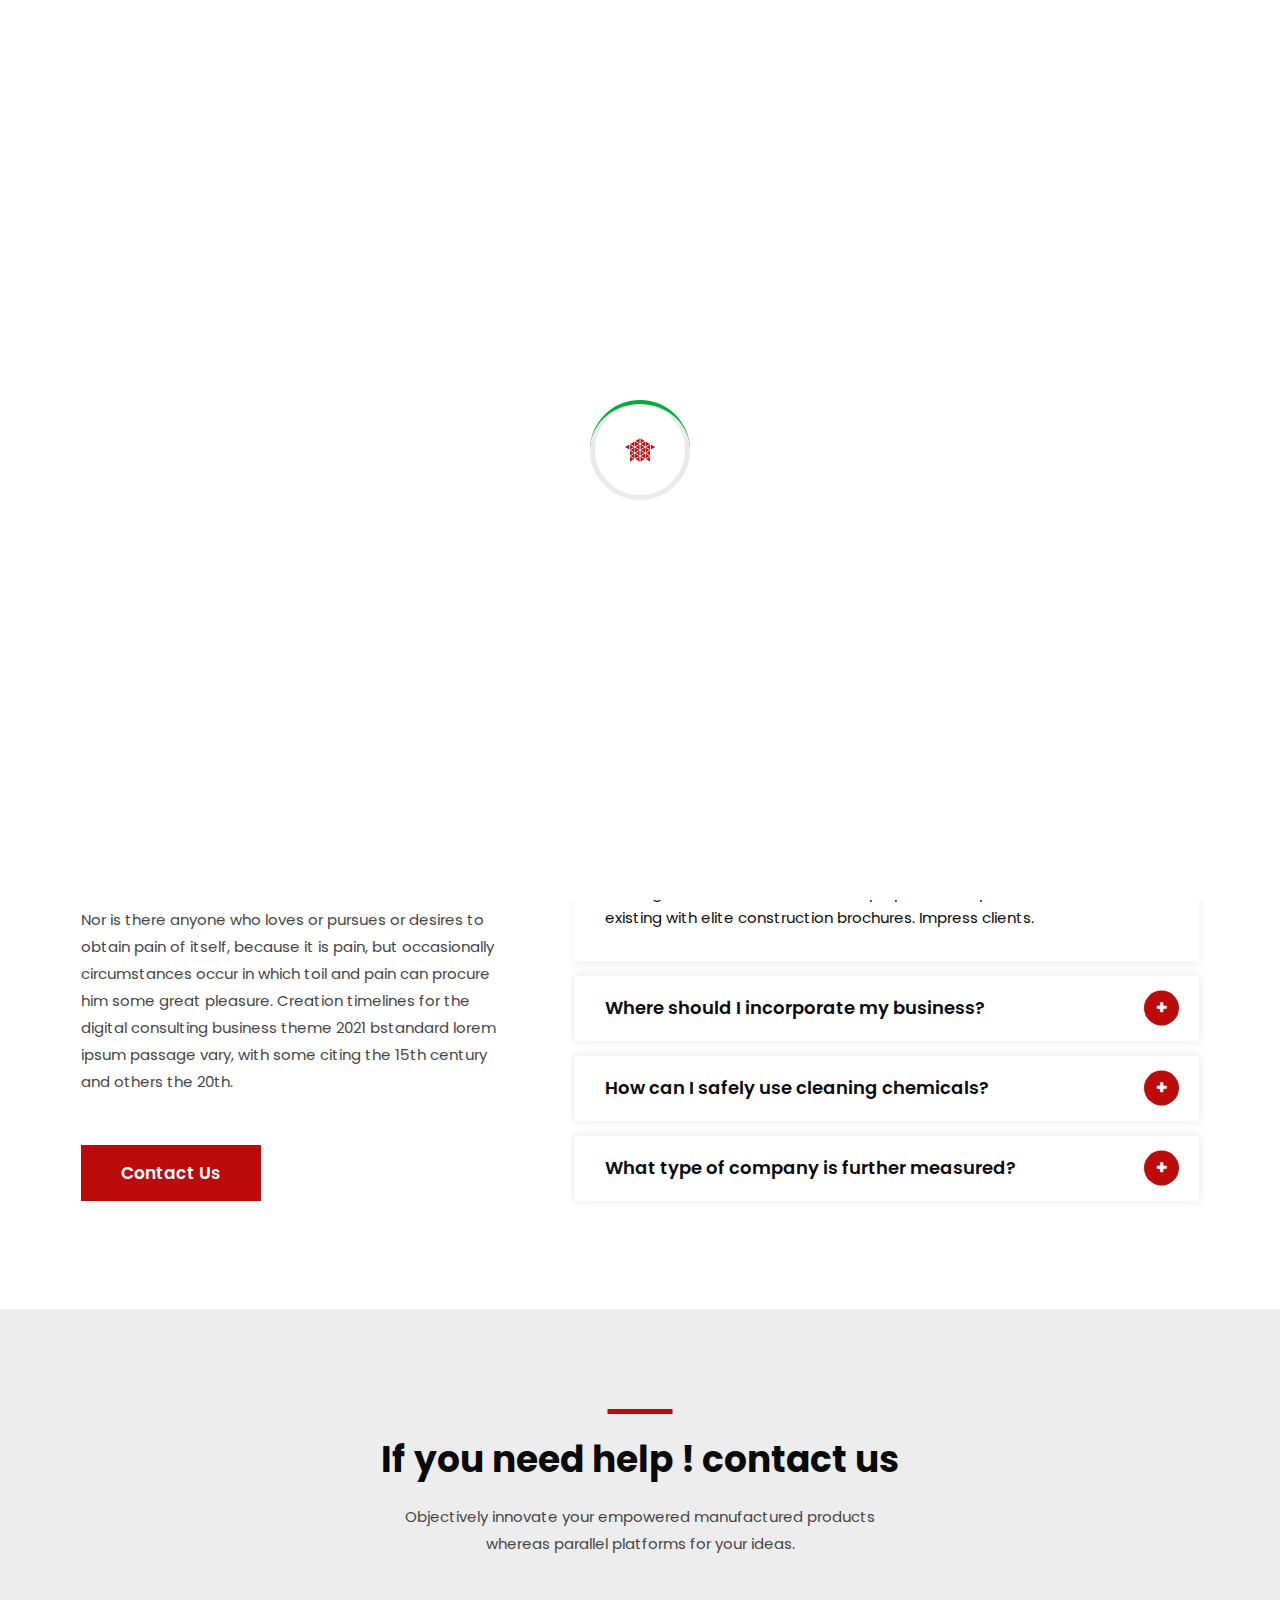
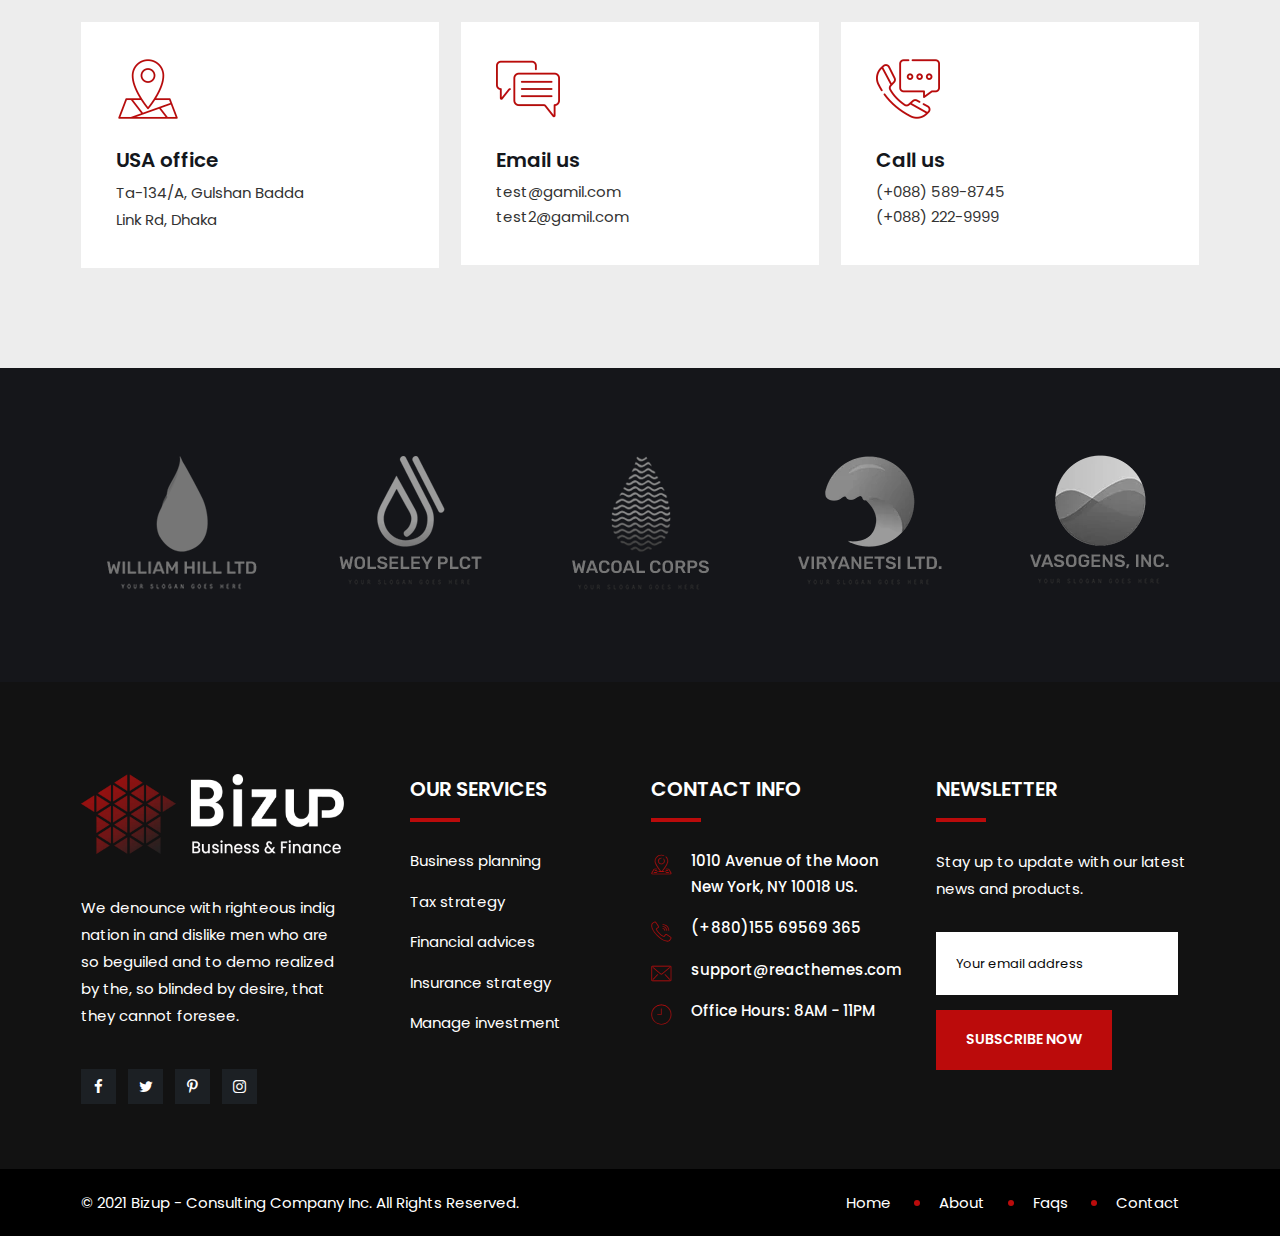
<file: faqs.html>
<!DOCTYPE html>
<html lang="zxx">

<head>
    <!-- meta tag -->
    <meta charset="utf-8">
    <title>Bizup Consulting Business HTML Template</title>
    <meta name="description" content="">
    <!-- responsive tag -->
    <meta http-equiv="x-ua-compatible" content="ie=edge">
    <meta name="viewport" content="width=device-width, initial-scale=1">
    <!-- favicon -->
    <link rel="apple-touch-icon" href="apple-touch-icon.png">
    <link rel="shortcut icon" type="image/x-icon" href="assets/images/fav.png">
    <!-- Bootstrap v4.4.1 css -->
    <link rel="stylesheet" type="text/css" href="assets/css/bootstrap.min.css">
    <!-- font-awesome css -->
    <link rel="stylesheet" type="text/css" href="assets/css/font-awesome.min.css">
    <!-- flaticon css -->
    <link rel="stylesheet" type="text/css" href="assets/fonts/flaticon.css">
    <!-- animate css -->
    <link rel="stylesheet" type="text/css" href="assets/css/animate.css">
    <!-- owl.carousel css -->
    <link rel="stylesheet" type="text/css" href="assets/css/owl.carousel.css">
    <!-- off canvas css -->
    <link rel="stylesheet" type="text/css" href="assets/css/off-canvas.css">
    <!-- magnific popup css -->
    <link rel="stylesheet" type="text/css" href="assets/css/magnific-popup.css">
    <!-- Main Menu css -->
    <link rel="stylesheet" href="assets/css/rsmenu-main.css">
    <!-- spacing css -->
    <link rel="stylesheet" type="text/css" href="assets/css/rs-spacing.css">
    <!-- style css -->
    <link rel="stylesheet" type="text/css" href="style.css">
    <!-- This stylesheet dynamically changed from style.less -->
    <!-- responsive css -->
    <link rel="stylesheet" type="text/css" href="assets/css/responsive.css">

</head>

<body class="defult-home">

    <div class="offwrap"></div>

    <!--Preloader start here-->
    <div id="pre-load">
        <div id="loader" class="loader">
            <div class="loader-container">
                <div class='loader-icon'><img src="assets/images/fav.png" alt="Bizup Consulting Business"></div>
            </div>
        </div>
    </div>
    <!--Preloader area end here-->

    <!-- Main content Start -->
    <div class="main-content">

        <!--Full width header Start-->
        <div class="full-width-header">
            <!--Header Start-->
            <header id="rs-header" class="rs-header header-transparent">
                <!-- Topbar Area Start -->
                <div class="topbar-area style1">
                    <div class="container custom">
                        <div class="row y-middle">
                            <div class="col-lg-7">
                                <div class="topbar-contact">
                                    <ul>
                                        <li>
                                            <i class="flaticon-email"></i>
                                            <a href="mailto:info@bizup.com">info@bizup.com</a>
                                        </li>
                                        <li>
                                            <i class="flaticon-call"></i>
                                            <a href="tel:(+1)9999999999"> (+1) 9999 999 999</a>
                                        </li>
                                        <li>
                                            <i class="flaticon-location"></i>
                                            55 Gerad Lane, NY 11201, USA
                                        </li>
                                    </ul>
                                </div>
                            </div>
                            <div class="col-lg-5 text-right">
                                <div class="toolbar-sl-share">
                                    <ul>
                                        <li class="opening"> <em><i class="flaticon-clock"></i>Monday - Friday / 8AM -
                                                11PM</em> </li>
                                        <li><a href="#"><i class="fa fa-facebook"></i></a></li>
                                        <li><a href="#"><i class="fa fa-twitter"></i></a></li>
                                        <li><a href="#"><i class="fa fa-linkedin"></i></a></li>
                                    </ul>
                                </div>
                            </div>
                        </div>
                    </div>
                </div>
                <!-- Topbar Area End -->

                <!-- Menu Start -->
                <div class="menu-area menu-sticky">
                    <div class="container custom">
                        <div class="row-table">
                            <div class="col-cell header-logo">
                                <div class="logo-area">
                                    <a href="index.html">
                                        <img class="normal-logo" src="assets/images/logo.png" alt="logo">
                                        <img class="sticky-logo" src="assets/images/logo-dark.png" alt="logo">
                                    </a>
                                </div>
                            </div>
                            <div class="col-cell">
                                <div class="rs-menu-area">
                                    <div class="main-menu">
                                        <nav class="rs-menu hidden-md">
                                            <ul class="nav-menu">
                                                <li class="rs-mega-menu menu-item-has-children">
                                                    <a href="index.html">Home</a>
                                                    <ul class="mega-menu">
                                                        <li class="mega-menu-container">
                                                            <div class="mega-menu-inner">
                                                                <div class="single-megamenu">
                                                                    <ul class="sub-menu">
                                                                        <li class="menu-title">Home Multipage</li>
                                                                        <li><a href="index.html">Home
                                                                                One</a></li>
                                                                        <li><a href="index2.html">Home Two</a></li>
                                                                        <li><a href="index3.html">Home Three</a></li>
                                                                    </ul>
                                                                </div>
                                                                <div class="single-megamenu">
                                                                    <ul class="sub-menu">
                                                                        <li class="menu-title">Home Multipage</li>

                                                                        <li><a href="index4.html">Home Four</a></li>
                                                                        <li><a href="index5.html">Home Five</a></li>
                                                                        <li><a href="index6.html">Home Six</a></li>
                                                                    </ul>
                                                                </div>
                                                                <div class="single-megamenu">
                                                                    <ul class="sub-menu">
                                                                        <li class="menu-title">Home Onepages</li>
                                                                        <li><a href="onepage1.html">Onepage One</a></li>
                                                                        <li><a href="onepage2.html">Onepage Two</a></li>
                                                                        <li><a href="onepage3.html">Onepage Three</a>
                                                                        </li>

                                                                    </ul>
                                                                </div>
                                                                <div class="single-megamenu">
                                                                    <ul class="sub-menu">
                                                                        <li class="menu-title">Home Onepages</li>

                                                                        <li><a href="onepage4.html">Onepage Four</a>
                                                                        </li>
                                                                        <li><a href="onepage5.html">Onepage Five</a>
                                                                        </li>
                                                                        <li><a href="onepage6.html">Onepage Six</a></li>
                                                                    </ul>
                                                                </div>

                                                            </div>
                                                        </li>
                                                    </ul>

                                                </li>
                                                <li class="menu-item-has-children current-menu-item">
                                                    <a href="#">Pages</a>
                                                    <ul class="sub-menu">
                                                        <li><a href="about.html">About</a></li>
                                                        <li class="last-item menu-item-has-children">
                                                            <a href="#">Contact</a>
                                                            <ul class="sub-menu">
                                                                <li><a href="contact.html">Contact 1</a></li>
                                                                <li><a href="contact2.html">Contact 2</a></li>
                                                                <li><a href="contact3.html">Contact 3</a></li>
                                                            </ul>
                                                        </li>
                                                        <li class="last-item menu-item-has-children">
                                                            <a href="#">Shop</a>
                                                            <ul class="sub-menu">
                                                                <li><a href="shop.html">Shop</a> </li>
                                                                <li><a href="shop-single.html">Shop Single</a></li>
                                                                <li><a href="cart.html">Cart</a></li>
                                                                <li><a href="checkout.html">Checkout</a></li>
                                                                <li><a href="my-account.html">My Account</a></li>
                                                            </ul>
                                                        </li>
                                                        <li><a href="pricing-table.html">Pricing Table</a></li>
                                                        <li class="last-item menu-item-has-children">
                                                            <a href="#">Team</a>
                                                            <ul class="sub-menu">
                                                                <li><a href="team-style1.html">Team Style 1</a> </li>
                                                                <li><a href="team-style2.html">Team Style 2</a></li>
                                                                <li><a href="team-style3.html">Team Style 3</a></li>
                                                                <li><a href="team-single.html">Team Single</a></li>
                                                            </ul>
                                                        </li>
                                                        <li><a href="appointment.html">Appointment</a></li>
                                                        <li><a href="careers.html">Careers</a></li>
                                                        <li class="active"><a href="faqs.html">Faqs</a></li>
                                                        <li><a href="partners.html">Partners</a></li>
                                                    </ul>
                                                </li>
                                                <li class="menu-item-has-children">
                                                    <a href="#">Portfolios</a>
                                                    <ul class="sub-menu">
                                                        <li><a href="portfolio.html">Portfolio One</a></li>
                                                        <li><a href="portfolio2.html">Portfolio Two</a></li>
                                                        <li><a href="portfolio3.html">Portfolio Three</a></li>
                                                        <li><a href="portfolio4.html">Portfolio Four</a></li>
                                                        <li><a href="portfolio5.html">Portfolio Five</a></li>
                                                        <li><a href="portfolio6.html">Portfolio Six</a></li>
                                                        <li><a href="portfolio7.html">Portfolio Seven</a></li>
                                                        <li><a href="portfolios-filter.html">Portfolios Filter</a></li>
                                                        <li><a href="project-single.html">Portfolio Single</a></li>
                                                    </ul>
                                                </li>
                                                <li class="menu-item-has-children">
                                                    <a href="#">Services</a>
                                                    <ul class="sub-menu">
                                                        <li><a href="services-style1.html">Services Style 1</a></li>
                                                        <li><a href="services-style2.html">Services Style 2</a></li>
                                                        <li><a href="business-planning.html">Business Planning</a></li>
                                                        <li><a href="tax-strategy.html">Tax strategy</a></li>
                                                        <li><a href="financial-advices.html">Financial Advices</a></li>
                                                        <li><a href="insurance-strategy.html">Insurance Strategy</a>
                                                        </li>
                                                        <li><a href="start-ups.html">Start Ups</a></li>
                                                        <li><a href="manage-investment.html">Manage Investment</a></li>
                                                    </ul>
                                                </li>
                                                <li class="menu-item-has-children">
                                                    <a href="#">Blog</a>
                                                    <ul class="sub-menu">
                                                        <li><a href="blog.html">Blog</a></li>
                                                        <li><a href="blog-grid.html">Blog Grid</a></li>
                                                        <li><a href="blog-details.html">Blog Details</a></li>
                                                    </ul>
                                                </li>
                                                <li class="rs-mega-menu menu-item-has-children">
                                                    <a href="index.html">Elements</a>
                                                    <ul class="mega-menu">
                                                        <li class="mega-menu-container">
                                                            <div class="mega-menu-inner">
                                                                <div class="single-megamenu">
                                                                    <ul class="sub-menu">
                                                                        <li><a href="accordion.html">Accordion</a></li>
                                                                        <li><a href="address.html">Address Box</a></li>
                                                                        <li><a href="banner.html">Banner</a></li>
                                                                        <li><a href="blog-grid-element.html">Blog Grid</a></li>
                                                                        <li><a href="blog-slider-element.html">Blog Slider</a></li>
                                                                        <li><a href="button.html">Button</a></li>
                                                                    </ul>
                                                                </div>
                                                                <div class="single-megamenu">
                                                                    <ul class="sub-menu">
                                                                        <li><a href="heading.html">Heading</a></li>
                                                                        <li><a href="counter.html">Counter Up</a></li>
                                                                        <li><a href="contact-form.html">Contact Form</a></li>
                                                                        <li><a href="flip-box.html">Flip Box</a></li>
                                                                        <li><a href="pricing.html">Pricing Table</a></li>
                                                                    </ul>
                                                                </div>
                                                                <div class="single-megamenu">
                                                                    <ul class="sub-menu">
                                                                        <li><a href="progressbar.html">Progress Bar</a></li>                                                                                
                                                                        <li><a href="portfolios.html">Portfolios</a></li>                                                                                
                                                                        <li><a href="portfolios-filter.html">Portfolios Filter</a></li>                                                                                
                                                                        <li><a href="partner.html">Partners</a></li>                                                                                
                                                                        <li><a href="services-grid.html">Services Grid</a></li>
                                                                    </ul>  
                                                                </div>
                                                                <div class="single-megamenu">
                                                                    <ul class="sub-menu">
                                                                        <li><a href="services-slider.html">Services Slider</a></li>
                                                                        <li><a href="testimonial.html">Testimonial</a></li>
                                                                        <li><a href="team-grid.html">Team Grid</a></li>
                                                                        <li><a href="team-slider.html">Team Slider</a></li>
                                                                        <li><a href="work-process.html">Working Process</a></li>
                                                                    </ul>  
                                                                </div>
                                                            </div>
                                                        </li>                                                 
                                                    </ul> 
                                                </li>
                                            </ul> <!-- //.nav-menu -->
                                        </nav>
                                    </div> <!-- //.main-menu -->
                                </div>
                            </div>
                            <div class="col-cell">
                                <div class="expand-btn-inner">
                                    <ul>
                                        <li class="search-parent">
                                            <a class="hidden-xs rs-search" data-bs-toggle="modal"
                                                data-bs-target="#searchModal" href="#">
                                                <i class="flaticon-search"></i>
                                            </a>
                                        </li>
                                        <li class="humburger">
                                            <a id="nav-expander" class="nav-expander bar" href="#">
                                                <div class="bar">
                                                    <span class="dot1"></span>
                                                    <span class="dot2"></span>
                                                    <span class="dot3"></span>
                                                    <span class="dot4"></span>
                                                    <span class="dot5"></span>
                                                    <span class="dot6"></span>
                                                    <span class="dot7"></span>
                                                    <span class="dot8"></span>
                                                    <span class="dot9"></span>
                                                </div>
                                            </a>
                                        </li>
                                    </ul>
                                </div>
                            </div>
                        </div>
                    </div>
                </div>
                <!-- Menu End -->
                <!-- Canvas Menu start -->
                <nav class="right_menu_togle hidden-md">
                    <div class="close-btn">
                        <a id="nav-close" class="nav-close">
                            <div class="line">
                                <span class="line1"></span>
                                <span class="line2"></span>
                            </div>
                        </a>
                    </div>
                    <div class="canvas-logo">
                        <a href="index.html"><img src="assets/images/logo.png" alt="logo"></a>
                    </div>
                    <div class="offcanvas-text">
                        <p>We denounce with righteous indig nation in and dislike men who are so beguiled and to demo
                            realized, that they data forest see best business consulting wordpress theme 2021.</p>
                    </div>
                    <div class="media-img">
                        <img src="assets/images/off2.jpg" alt="Images">
                    </div>
                    <div class="canvas-contact">
                        <div class="address-area">
                            <div class="address-list">
                                <div class="info-icon">
                                    <i class="flaticon-location"></i>
                                </div>
                                <div class="info-content">
                                    <h4 class="title">Address</h4>
                                    <em>05 kandi BR. New York</em>
                                </div>
                            </div>
                            <div class="address-list">
                                <div class="info-icon">
                                    <i class="flaticon-email"></i>
                                </div>
                                <div class="info-content">
                                    <h4 class="title">Email</h4>
                                    <em><a href="mailto:support@reacthemes.com">support@reacthemes.com</a></em>
                                </div>
                            </div>
                            <div class="address-list">
                                <div class="info-icon">
                                    <i class="flaticon-call"></i>
                                </div>
                                <div class="info-content">
                                    <h4 class="title">Phone</h4>
                                    <em>+019988772</em>
                                </div>
                            </div>
                        </div>
                        <ul class="social">
                            <li><a href="#"><i class="fa fa-facebook"></i></a></li>
                            <li><a href="#"><i class="fa fa-twitter"></i></a></li>
                            <li><a href="#"><i class="fa fa-pinterest-p"></i></a></li>
                        </ul>
                    </div>
                </nav>
                <!-- Canvas Menu end -->

                <!-- Canvas Mobile Menu start -->
                <nav class="right_menu_togle mobile-navbar-menu" id="mobile-navbar-menu">
                    <div class="close-btn">
                        <a id="nav-close2" class="nav-close">
                            <div class="line">
                                <span class="line1"></span>
                                <span class="line2"></span>
                            </div>
                        </a>
                    </div>
                    <ul class="nav-menu">
                        <li class="menu-item-has-children current-menu-item">
                            <a href="index.html">Home</a>
                            <ul class="sub-menu">
                                <li class="menu-item-has-children current-menu-item">
                                    <a href="#">Multipages</a>
                                    <ul class="sub-menu">
                                        <li class="active"><a href="index.html">Home One</a></li>
                                        <li><a href="index2.html">Home Two</a></li>
                                        <li><a href="index3.html">Home Three</a></li>
                                        <li><a href="index4.html">Home Four</a></li>
                                        <li><a href="index5.html">Home Five</a></li>
                                        <li><a href="index6.html">Home Six</a></li>
                                    </ul>
                                </li>
                                <li class="menu-item-has-children">
                                    <a href="#">Onepages</a>
                                    <ul class="sub-menu">
                                        <li><a href="onepage1.html">Onepage One</a></li>
                                        <li><a href="onepage2.html">Onepage Two</a></li>
                                        <li><a href="onepage3.html">Onepage Three</a></li>
                                        <li><a href="onepage4.html">Onepage Four</a></li>
                                        <li><a href="onepage5.html">Onepage Five</a></li>
                                        <li><a href="onepage6.html">Onepage Six</a></li>
                                    </ul>
                                </li>
                            </ul>
                        </li>
                        <li class="menu-item-has-children">
                            <a href="#">Pages</a>
                            <ul class="sub-menu">
                                <li><a href="about.html">About</a></li>
                                <li class="last-item menu-item-has-children">
                                    <a href="#">Contact</a>
                                    <ul class="sub-menu">
                                        <li><a href="contact.html">Contact 1</a></li>
                                        <li><a href="contact2.html">Contact 2</a></li>
                                        <li><a href="contact3.html">Contact 3</a></li>
                                    </ul>
                                </li>
                                <li class="last-item menu-item-has-children">
                                    <a href="#">Shop</a>
                                    <ul class="sub-menu">
                                        <li><a href="shop.html">Shop</a> </li>
                                        <li><a href="shop-single.html">Shop Single</a></li>
                                        <li><a href="cart.html">Cart</a></li>
                                        <li><a href="checkout.html">Checkout</a></li>
                                        <li><a href="my-account.html">My Account</a></li>
                                    </ul>
                                </li>
                                <li><a href="pricing-table.html">Pricing Table</a></li>
                                <li class="last-item menu-item-has-children">
                                    <a href="#">Team</a>
                                    <ul class="sub-menu">
                                        <li><a href="team-style1.html">Team Style 1</a> </li>
                                        <li><a href="team-style2.html">Team Style 2</a></li>
                                        <li><a href="team-style3.html">Team Style 3</a></li>
                                        <li><a href="team-single.html">Team Single</a></li>
                                    </ul>
                                </li>
                                <li><a href="appointment.html">Appointment</a></li>
                                <li><a href="careers.html">Careers</a></li>
                                <li><a href="faqs.html">Faqs</a></li>
                                <li><a href="partners.html">Partners</a></li>
                            </ul>
                        </li>
                        <li class="menu-item-has-children">
                            <a href="#">Portfolios</a>
                            <ul class="sub-menu">
                                <li><a href="portfolio.html">Portfolio One</a></li>
                                <li><a href="portfolio2.html">Portfolio Two</a></li>
                                <li><a href="portfolio3.html">Portfolio Three</a></li>
                                <li><a href="portfolio4.html">Portfolio Four</a></li>
                                <li><a href="portfolio5.html">Portfolio Five</a></li>
                                <li><a href="portfolio6.html">Portfolio Six</a></li>
                                <li><a href="portfolio7.html">Portfolio Seven</a></li>
                                <li><a href="portfolios-filter.html">Portfolios Filter</a></li>
                                <li><a href="project-single.html">Portfolio Single</a></li>
                            </ul>
                        </li>
                        <li class="menu-item-has-children">
                            <a href="#">Services</a>
                            <ul class="sub-menu">
                                <li><a href="services-style1.html">Services Style 1</a></li>
                                <li><a href="services-style2.html">Services Style 2</a></li>
                                <li><a href="business-planning.html">Business Planning</a></li>
                                <li><a href="tax-strategy.html">Tax strategy</a></li>
                                <li><a href="financial-advices.html">Financial Advices</a></li>
                                <li><a href="insurance-strategy.html">Insurance Strategy</a></li>
                                <li><a href="start-ups.html">Start Ups</a></li>
                                <li><a href="manage-investment.html">Manage Investment</a></li>
                            </ul>
                        </li>
                        <li class="menu-item-has-children">
                            <a href="#">Blog</a>
                            <ul class="sub-menu">
                                <li><a href="blog.html">Blog</a></li>
                                <li><a href="blog-grid.html">Blog Grid</a></li>
                                <li><a href="blog-details.html">Blog Details</a></li>
                            </ul>
                        </li>
                        <li class="menu-item-has-children">
                            <a href="#">Elements</a>
                            <ul class="sub-menu">
                                <li><a href="accordion.html">Accordion</a></li>
                                <li><a href="address.html">Address Box</a></li>
                                <li><a href="banner.html">Banner</a></li>
                                <li><a href="blog-grid-element.html">Blog Grid</a></li>
                                <li><a href="blog-slider-element.html">Blog Slider</a></li>
                                <li><a href="button.html">Button</a></li>
                                <li><a href="heading.html">Heading</a></li>
                                <li><a href="counter.html">Counter Up</a></li>
                                <li><a href="contact-form.html">Contact Form</a></li>
                                <li><a href="flip-box.html">Flip Box</a></li>
                                <li><a href="pricing.html">Pricing Table</a></li>
                                <li><a href="progressbar.html">Progress Bar</a></li>                                                                                
                                <li><a href="portfolios.html">Portfolios</a></li>                                                                                
                                <li><a href="portfolios-filter.html">Portfolios Filter</a></li>                                                                                
                                <li><a href="partner.html">Partners</a></li>                                                                                
                                <li><a href="services-grid.html">Services Grid</a></li>
                                <li><a href="services-slider.html">Services Slider</a></li>
                                <li><a href="testimonial.html">Testimonial</a></li>
                                <li><a href="team-grid.html">Team Grid</a></li>
                                <li><a href="team-slider.html">Team Slider</a></li>
                                <li><a href="work-process.html">Working Process</a></li>
                            </ul>
                        </li>
                    </ul> <!-- //.nav-menu -->
                    <div class="canvas-contact">
                        <div class="address-area">
                            <div class="address-list">
                                <div class="info-icon">
                                    <i class="flaticon-location"></i>
                                </div>
                                <div class="info-content">
                                    <h4 class="title">Address</h4>
                                    <em>05 kandi BR. New York</em>
                                </div>
                            </div>
                            <div class="address-list">
                                <div class="info-icon">
                                    <i class="flaticon-email"></i>
                                </div>
                                <div class="info-content">
                                    <h4 class="title">Email</h4>
                                    <em><a href="mailto:support@reacthemes.com">support@reacthemes.com</a></em>
                                </div>
                            </div>
                            <div class="address-list">
                                <div class="info-icon">
                                    <i class="flaticon-call"></i>
                                </div>
                                <div class="info-content">
                                    <h4 class="title">Phone</h4>
                                    <em>+019988772</em>
                                </div>
                            </div>
                        </div>
                    </div>
                </nav>
                <!-- Canvas Menu end -->
            </header>
            <!--Header End-->
        </div>
        <!--Full width header End-->

        <!-- Breadcrumbs Start -->
        <div class="rs-breadcrumbs img10">
            <div class="container">
                <div class="breadcrumbs-inner">
                    <h1 class="page-title">
                        Talk with expert peoples
                        <span class="watermark">Talk</span>
                    </h1>
                    <span class="sub-text">Excepteur sint occaecat cupidatat non proident, sunt in coulpa qui official
                        modeserunt mollit anim id est laborum 20 years experience.</span>
                </div>
            </div>
        </div>
        <!-- Breadcrumbs End -->

        <!-- Faq Section Start -->
        <div id="rs-faq" class="rs-faq pt-100 pb-100 md-pt-70 md-pb-70">
            <div class="container">
                <div class="row y-middle">
                    <div class="col-lg-5 pr-40 md-pr-15 md-mb-50">
                        <div class="sec-title">
                            <h2 class="title pb-30">
                                Do you have<br>
                                questions?
                            </h2>
                            <p class="margin-0">Nor is there anyone who loves or pursues or desires to obtain pain of
                                itself, because it is pain, but occasionally circumstances occur in which toil and pain
                                can procure him some great pleasure. Creation timelines for the digital consulting
                                business theme 2021 bstandard lorem ipsum passage vary, with some citing the 15th
                                century and others the 20th.</p>
                            <div class="btn-part mt-50">
                                <a class="readon consultant discover" href="about.html">Contact Us</a>
                            </div>
                        </div>
                    </div>
                    <div class="col-lg-7 pl-30 md-pl-15">
                        <div class="faq-content">
                            <div id="accordion" class="accordion">
                                <div class="card">
                                    <div class="card-header">
                                        <a class="card-link" href="#" data-bs-toggle="collapse"
                                            data-bs-target="#collapseOne" aria-expanded="true">Where should I
                                            incorporate my business?</a>
                                    </div>
                                    <div id="collapseOne" class="collapse show" data-bs-parent="#accordion">
                                        <div class="card-body">
                                            Leverage agile frameworks to provide a robust synopsis for high level
                                            overviews. Iterative approaches to corporate strategy foster collaborative
                                            thinking to further the overall value proposition. Impress clients new and
                                            existing with elite construction brochures. Impress clients.
                                        </div>
                                    </div>
                                </div>
                                <div class="card">
                                    <div class="card-header">
                                        <a class="card-link collapsed" href="#" data-bs-toggle="collapse"
                                            data-bs-target="#collapseTwo" aria-expanded="false">Where should I
                                            incorporate my business?</a>
                                    </div>
                                    <div id="collapseTwo" class="collapse" data-bs-parent="#accordion" style="">
                                        <div class="card-body">
                                            Leverage agile frameworks to provide a robust synopsis for high level
                                            overviews. Iterative approaches to corporate strategy foster collaborative
                                            thinking to further the overall value proposition. Impress clients new and
                                            existing with elite construction brochures. Impress clients.
                                        </div>
                                    </div>
                                </div>
                                <div class="card">
                                    <div class="card-header">

                                        <a class="card-link collapsed" href="#" data-bs-toggle="collapse"
                                            data-bs-target="#collapseThree" aria-expanded="false">How can I safely use
                                            cleaning chemicals?</a>
                                    </div>
                                    <div id="collapseThree" class="collapse" data-bs-parent="#accordion" style="">
                                        <div class="card-body">
                                            Leverage agile frameworks to provide a robust synopsis for high level
                                            overviews. Iterative approaches to corporate strategy foster collaborative
                                            thinking to further the overall value proposition. Impress clients new and
                                            existing with elite construction brochures. Impress clients.
                                        </div>
                                    </div>
                                </div>
                                <div class="card">
                                    <div class="card-header">

                                        <a class="card-link collapsed" href="#" data-bs-toggle="collapse"
                                            data-bs-target="#collapsefour" aria-expanded="false">What type of company is
                                            further measured?</a>
                                    </div>
                                    <div id="collapsefour" class="collapse" data-bs-parent="#accordion" style="">
                                        <div class="card-body">
                                            Leverage agile frameworks to provide a robust synopsis for high level
                                            overviews. Iterative approaches to corporate strategy foster collaborative
                                            thinking to further the overall value proposition. Impress clients new and
                                            existing with elite construction brochures. Impress clients.
                                        </div>
                                    </div>
                                </div>
                            </div>
                        </div>
                    </div>
                </div>
            </div>
        </div>
        <!-- Faq Section End -->

        <!-- Contact Section End -->
        <div class="rs-contact faq-style gray-bg2 pt-100 pb-100 md-pt-70 md-pb-70">
            <div class="container">
                <div class="sec-title text-center mb-65">
                    <h2 class="title title2 pb-20">
                        If you need help ! contact us
                    </h2>
                    <p class="margin-0">Objectively innovate your empowered manufactured products<br>
                        whereas parallel platforms for your ideas.</p>

                </div>
                <div class="row">
                    <div class="col-lg-4 col-md-6 md-mb-30">
                        <div class="contact-item">
                            <div class="contact-icon">
                                <img src="assets/images/contact/icons/1.png" alt="images">
                            </div>
                            <div class="content-text">
                                <h2 class="title"><a href="#">USA office</a></h2>
                                <p class="services-txt">Ta-134/A, Gulshan Badda <br> Link Rd, Dhaka</p>
                            </div>
                        </div>
                    </div>
                    <div class="col-lg-4 col-md-6 sm-mb-30">
                        <div class="contact-item">
                            <div class="contact-icon">
                                <img src="assets/images/contact/icons/3.png" alt="images">
                            </div>
                            <div class="content-text">
                                <h2 class="title"><a href="#">Email us</a></h2>
                                <a href="mailto:test@gamil.com">test@gamil.com</a><br>
                                <a href="mailto:test2@gamil.com">test2@gamil.com</a>
                            </div>
                        </div>
                    </div>
                    <div class="col-lg-4 col-md-6">
                        <div class="contact-item">
                            <div class="contact-icon">
                                <img src="assets/images/contact/icons/4.png" alt="images">
                            </div>
                            <div class="content-text">
                                <h2 class="title"><a href="#">Call us</a></h2>
                                <a href="tel:(+088)589-8745">(+088) 589-8745</a><br>
                                <a href="tel:(+088)222-9999">(+088) 222-9999</a>
                            </div>
                        </div>
                    </div>
                </div>
            </div>
        </div>
        <!-- Contact Section End -->

        <!-- Partner Section Start -->
        <div class="rs-patter-section black-bg pt-80 pb-75">
            <div class="container custom">
                <div class="rs-carousel owl-carousel" data-loop="true" data-items="5" data-margin="30"
                    data-autoplay="true" data-hoverpause="true" data-autoplay-timeout="5000" data-smart-speed="800"
                    data-dots="false" data-nav="false" data-nav-speed="false" data-md-device="5"
                    data-md-device-nav="false" data-md-device-dots="false" data-center-mode="false"
                    data-ipad-device2="4" data-ipad-device-nav2="false" data-ipad-device-dots2="false"
                    data-ipad-device="4" data-ipad-device-nav="false" data-ipad-device-dots="false"
                    data-mobile-device="2" data-mobile-device-nav="false" data-mobile-device-dots="false">
                    <div class="logo-img">
                        <a href="#">
                            <img class="hovers-logos rs-grid-img" src="assets/images/partner/main-home/1.png" title=""
                                alt="">
                            <img class="mains-logos rs-grid-img " src="assets/images/partner/main-home/1.png" title=""
                                alt="">
                        </a>
                    </div>
                    <div class="logo-img">
                        <a href="#">
                            <img class="hovers-logos rs-grid-img" src="assets/images/partner/main-home/2.png" title=""
                                alt="">
                            <img class="mains-logos rs-grid-img " src="assets/images/partner/main-home/2.png" title=""
                                alt="">
                        </a>
                    </div>
                    <div class="logo-img">
                        <a href="#">
                            <img class="hovers-logos rs-grid-img" src="assets/images/partner/main-home/3.png" title=""
                                alt="">
                            <img class="mains-logos rs-grid-img " src="assets/images/partner/main-home/3.png" title=""
                                alt="">
                        </a>
                    </div>
                    <div class="logo-img">
                        <a href="#">
                            <img class="hovers-logos rs-grid-img" src="assets/images/partner/main-home/4.png" title=""
                                alt="">
                            <img class="mains-logos rs-grid-img " src="assets/images/partner/main-home/4.png" title=""
                                alt="">
                        </a>
                    </div>
                    <div class="logo-img">
                        <a href="#">
                            <img class="hovers-logos rs-grid-img" src="assets/images/partner/main-home/5.png" title=""
                                alt="">
                            <img class="mains-logos rs-grid-img " src="assets/images/partner/main-home/5.png" title=""
                                alt="">
                        </a>
                    </div>
                </div>
            </div>
        </div>
        <!-- Partner Section End -->
    </div>
    <!-- Main content End -->

    <!-- Footer Start -->
    <footer id="rs-footer" class="rs-footer style1">
        <div class="footer-top">
            <div class="container">
                <div class="row">
                    <div class="col-lg-3 col-md-12 col-sm-12 md-mb-10">
                        <div class="footer-logo mb-40">
                            <a href="index.html"><img src="assets/images/logo.png" alt=""></a>
                        </div>
                          <div class="textwidget white-color pb-40"><p>We denounce with righteous indig nation in and dislike men who are so beguiled and to demo realized by the, so blinded by desire, that they cannot foresee.</p>
                          </div>
                          <ul class="footer-social md-mb-30">  
                              <li> 
                                  <a href="#" target="_blank"><span><i class="fa fa-facebook"></i></span></a> 
                              </li>
                              <li> 
                                  <a href="# " target="_blank"><span><i class="fa fa-twitter"></i></span></a> 
                              </li>

                              <li> 
                                  <a href="# " target="_blank"><span><i class="fa fa-pinterest-p"></i></span></a> 
                              </li>
                              <li> 
                                  <a href="# " target="_blank"><span><i class="fa fa-instagram"></i></span></a> 
                              </li>
                                                                       
                          </ul>
                    </div>
                    <div class="col-lg-3 col-md-12 col-sm-12 md-mb-10 pl-55 md-pl-15">
                        <h3 class="footer-title">Our Services</h3>
                        <ul class="site-map">
                            <li><a href="business-planning.html">Business planning</a></li>
                            <li><a href="tax-strategy.html">Tax strategy</a></li>
                            <li><a href="financial-advices.html">Financial advices</a></li>
                            <li><a href="insurance-strategy.html">Insurance strategy</a></li>
                            <li><a href="manage-investment.html">Manage investment</a></li>
                        </ul>
                    </div>
                    <div class="col-lg-3 col-md-12 col-sm-12 md-mb-10">
                        <h3 class="footer-title">Contact Info</h3>
                        <ul class="address-widget">
                            <li>
                                <i class="flaticon-location"></i>
                                <div class="desc">1010 Avenue of the Moon <br>
                                    New York, NY 10018 US.</div>
                            </li>
                            <li>
                                <i class="flaticon-call"></i>
                                <div class="desc">
                                   <a href="#">(+880)155 69569 365</a>
                                </div>
                            </li>
                            <li>
                                <i class="flaticon-email"></i>
                                <div class="desc">
                                    <a href="mailto:support@reacthemes.com">support@reacthemes.com</a>
                                </div>
                            </li>
                            <li>
                                <i class="flaticon-clock-1"></i>
                                <div class="desc">
                                    Office Hours: 8AM - 11PM  
                                </div>
                            </li>
                        </ul>
                    </div>
                    <div class="col-lg-3 col-md-12 col-sm-12">
                        <h3 class="footer-title">Newsletter</h3>
                        <p class="widget-desc white-color">Stay up to update with our latest news and products.</p>
                        <p>
                            <input type="email" name="EMAIL" placeholder="Your email address" required="">
                            <input type="submit" value="Subscribe Now">
                        </p>
                    </div>
                </div>
            </div>
        </div>
        <div class="footer-bottom">
            <div class="container">                    
                <div class="row y-middle">
                    <div class="col-lg-6 md-mb-10 text-lg-end text-center order-last">
                        <ul class="copy-right-menu">
                            <li><a href="index.html">Home</a></li>
                            <li><a href="about.html">About</a></li>
                            <li><a href="faqs.html">Faqs</a></li>
                            <li><a href="contact.html">Contact</a></li>
                        </ul>
                    </div>
                    <div class="col-lg-6">
                        <div class="copyright text-lg-start text-center ">
                            <p>© 2021 Bizup - Consulting Company Inc. All Rights Reserved.</p>
                        </div>
                    </div>
                </div>
            </div>
        </div>
    </footer>
    <!-- Footer End -->

    <!-- start scrollUp  -->
    <div id="scrollUp" class="orange-color">
        <i class="fa fa-angle-up"></i>
    </div>
    <!-- End scrollUp  -->


    <!-- Search Modal Start -->
    <div class="modal fade search-modal" id="searchModal" tabindex="-1">
        <button type="button" class="close" data-bs-dismiss="modal">
            <span class="flaticon-cross"></span>
        </button>
        <div class="modal-dialog modal-dialog-centered">
            <div class="modal-content">
                <div class="search-block clearfix">
                    <form>
                        <div class="form-group">
                            <input class="form-control" placeholder="Search Here..." type="text">
                            <button type="submit" value="Search"><i class="flaticon-search"></i></button>
                        </div>
                    </form>
                </div>
            </div>
        </div>
    </div>
    <!-- Search Modal End -->

    <!-- modernizr js -->
    <script src="assets/js/modernizr-2.8.3.min.js"></script>
    <!-- jquery latest version -->
    <script src="assets/js/jquery.min.js"></script>
    <!-- Bootstrap v4.4.1 js -->
    <script src="assets/js/bootstrap.min.js"></script>
    <!-- op nav js -->
    <script src="assets/js/jquery.nav.js"></script>
    <!-- isotope.pkgd.min js -->
    <script src="assets/js/isotope.pkgd.min.js"></script>
    <!-- owl.carousel js -->
    <script src="assets/js/owl.carousel.min.js"></script>
    <!-- wow js -->
    <script src="assets/js/wow.min.js"></script>
    <!-- Skill bar js -->
    <script src="assets/js/skill.bars.jquery.js"></script>
    <!-- imagesloaded js -->
    <script src="assets/js/imagesloaded.pkgd.min.js"></script>
    <!-- waypoints.min js -->
    <script src="assets/js/waypoints.min.js"></script>
    <!-- counterup.min js -->
    <script src="assets/js/jquery.counterup.min.js"></script>
    <!-- magnific popup js -->
    <script src="assets/js/jquery.magnific-popup.min.js"></script>
    <!-- contact form js -->
    <script src="assets/js/contact.form.js"></script>
    <!-- main js -->
    <script src="assets/js/main.js"></script>
</body>

</html>
</file>
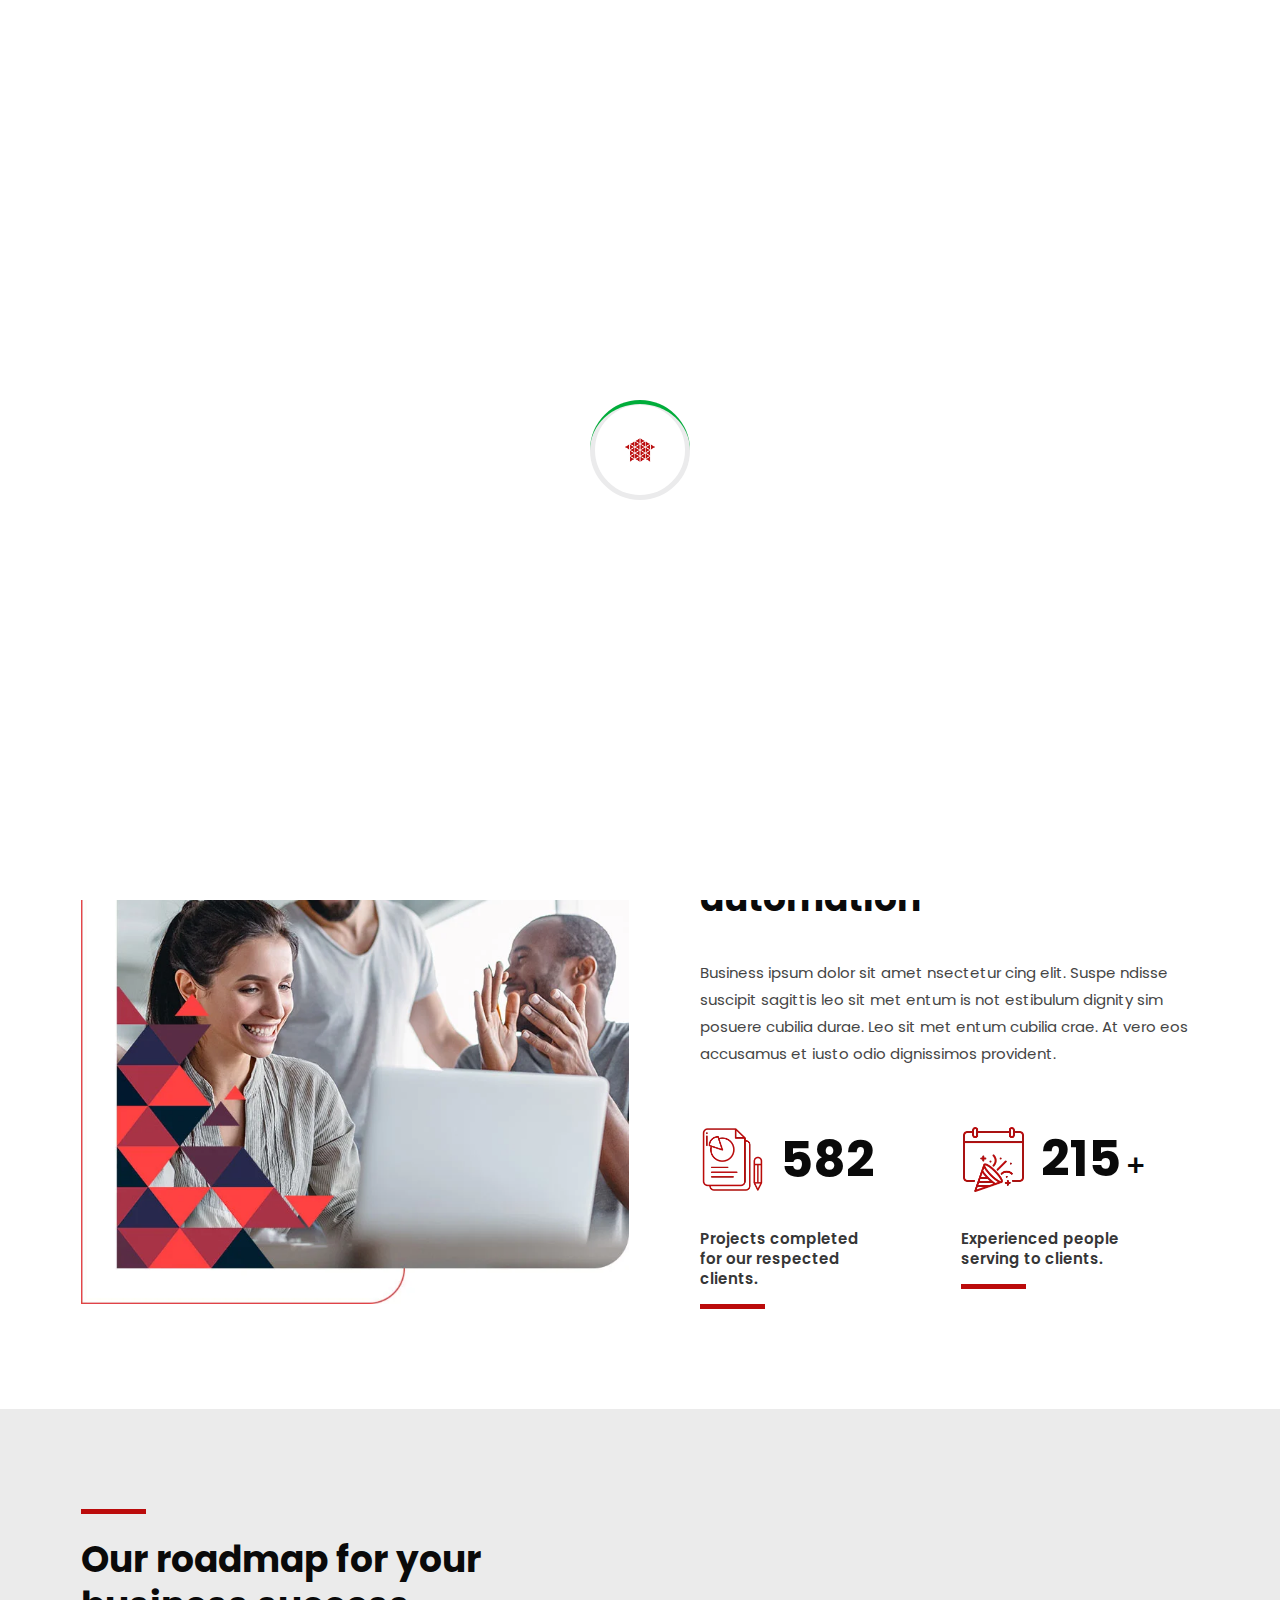
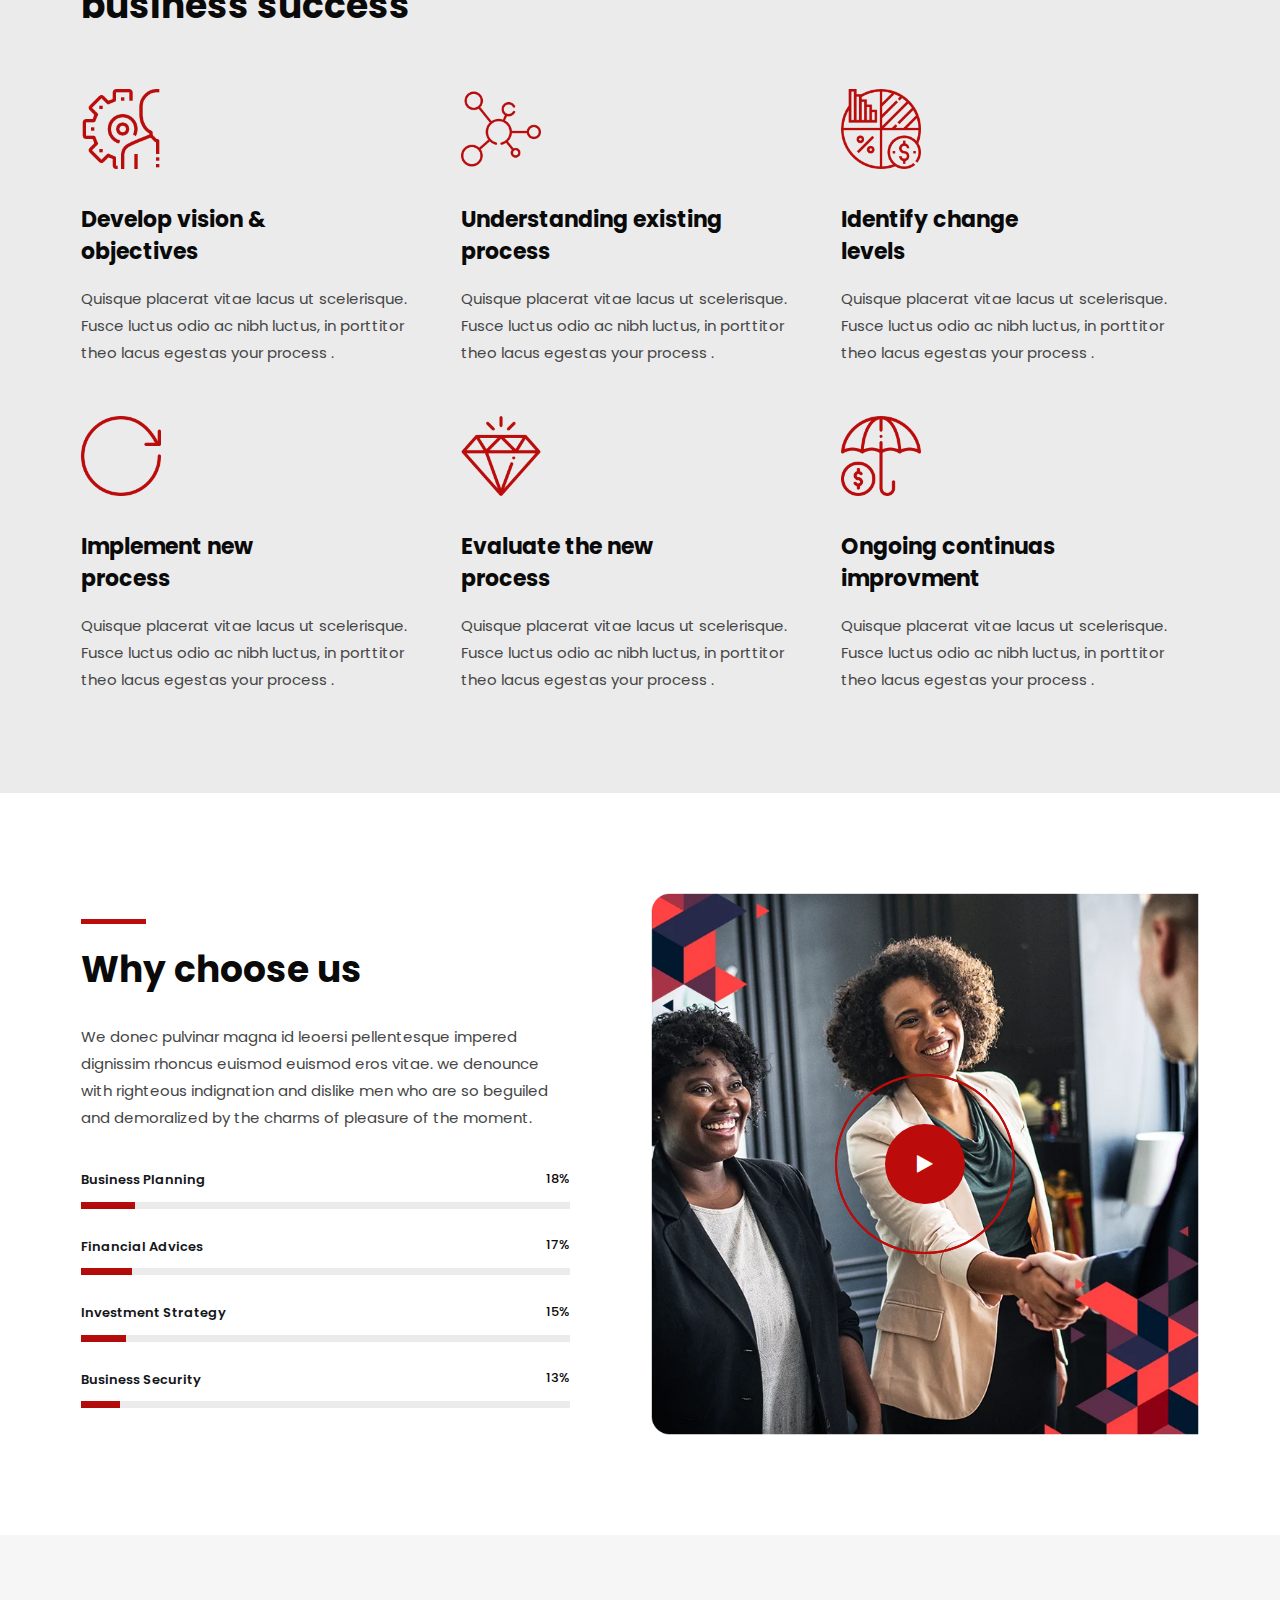
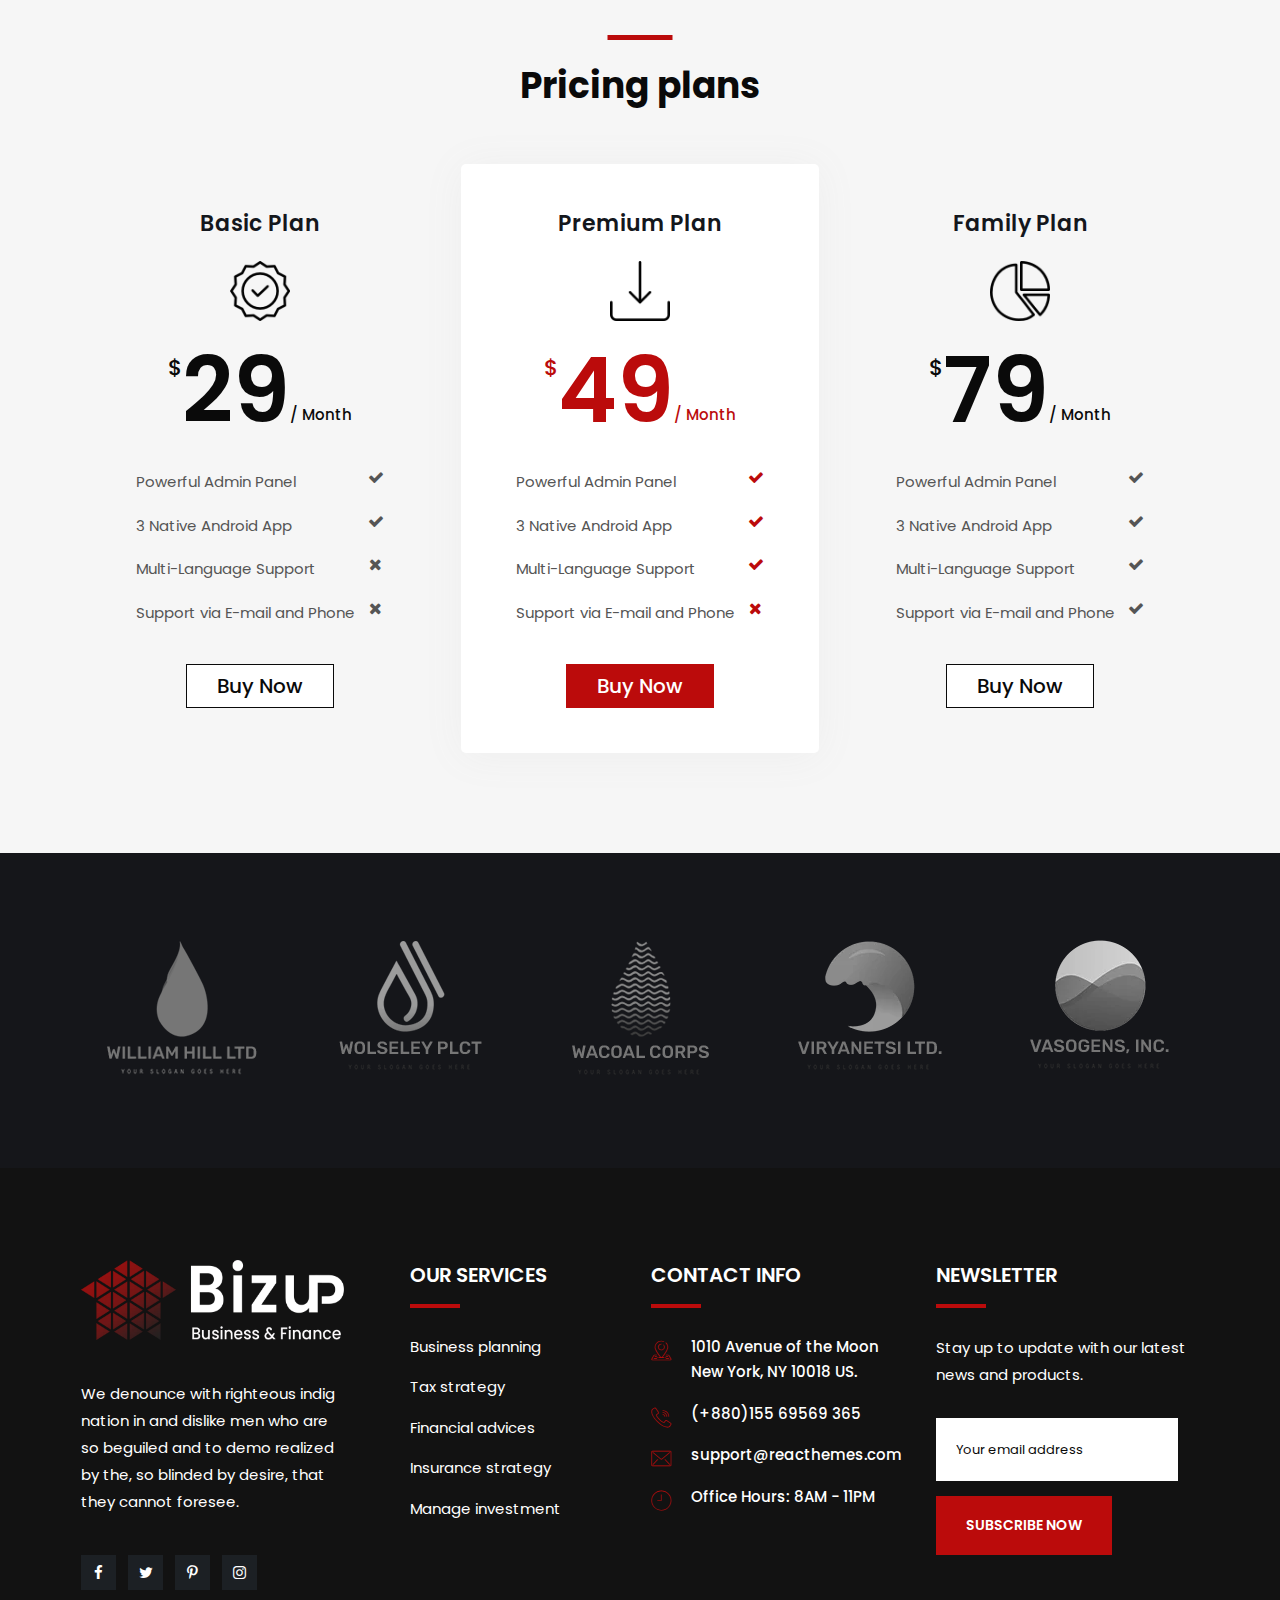
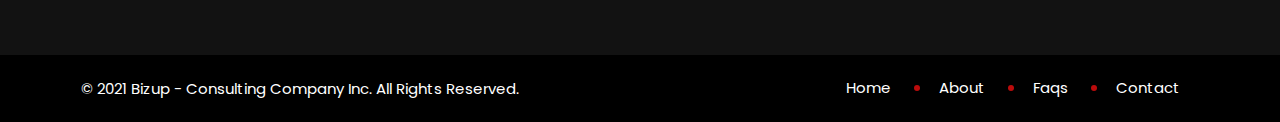
<file: financial-advices.html>
<!DOCTYPE html>
<html lang="zxx"> 
    <head>
        <!-- meta tag -->
        <meta charset="utf-8">
        <title>Bizup Consulting Business HTML Template</title>
        <meta name="description" content="">
        <!-- responsive tag -->
        <meta http-equiv="x-ua-compatible" content="ie=edge">
        <meta name="viewport" content="width=device-width, initial-scale=1">
        <!-- favicon -->
        <link rel="apple-touch-icon" href="apple-touch-icon.png">
        <link rel="shortcut icon" type="image/x-icon" href="assets/images/fav.png">
        <!-- Bootstrap v4.4.1 css -->
        <link rel="stylesheet" type="text/css" href="assets/css/bootstrap.min.css">
        <!-- font-awesome css -->
        <link rel="stylesheet" type="text/css" href="assets/css/font-awesome.min.css">
        <!-- flaticon css -->
        <link rel="stylesheet" type="text/css" href="assets/fonts/flaticon.css">
        <!-- animate css -->
        <link rel="stylesheet" type="text/css" href="assets/css/animate.css">
        <!-- owl.carousel css -->
        <link rel="stylesheet" type="text/css" href="assets/css/owl.carousel.css">
        <!-- off canvas css -->
        <link rel="stylesheet" type="text/css" href="assets/css/off-canvas.css">
        <!-- magnific popup css -->
        <link rel="stylesheet" type="text/css" href="assets/css/magnific-popup.css">
        <!-- Main Menu css -->
        <link rel="stylesheet" href="assets/css/rsmenu-main.css">
        <!-- spacing css -->
        <link rel="stylesheet" type="text/css" href="assets/css/rs-spacing.css">
        <!-- style css -->
        <link rel="stylesheet" type="text/css" href="style.css"> <!-- This stylesheet dynamically changed from style.less -->
        <!-- responsive css -->
        <link rel="stylesheet" type="text/css" href="assets/css/responsive.css">
        
    </head>
    <body class="defult-home">
        
        <div class="offwrap"></div>

        <!--Preloader start here-->
        <div id="pre-load">
           <div id="loader" class="loader">
               <div class="loader-container">
                   <div class='loader-icon'><img src="assets/images/fav.png" alt="Bizup Consulting Business"></div>
               </div>
           </div>              
       </div>
        <!--Preloader area end here-->
     
		<!-- Main content Start -->
        <div class="main-content">

            <!--Full width header Start-->
            <div class="full-width-header">
                <!--Header Start-->
                <header id="rs-header" class="rs-header header-transparent">
                    <!-- Topbar Area Start -->
                    <div class="topbar-area style1">
                        <div class="container custom">
                            <div class="row y-middle">
                                <div class="col-lg-7">
                                    <div class="topbar-contact">
                                       <ul>
                                           <li>
                                               <i class="flaticon-email"></i>
                                               <a href="mailto:info@bizup.com">info@bizup.com</a>
                                           </li>
                                           <li>
                                               <i class="flaticon-call"></i>
                                               <a href="tel:(+1)9999999999"> (+1) 9999 999 999</a>
                                           </li>
                                           <li>
                                               <i class="flaticon-location"></i>
                                               55 Gerad Lane,  NY 11201, USA
                                           </li>
                                       </ul>
                                    </div>
                                </div>
                                <div class="col-lg-5 text-right">
                                    <div class="toolbar-sl-share">
                                        <ul>
                                             <li class="opening"> <em><i class="flaticon-clock"></i>Monday - Friday / 8AM - 11PM</em> </li>
                                             <li><a href="#"><i class="fa fa-facebook"></i></a></li>
                                             <li><a href="#"><i class="fa fa-twitter"></i></a></li>
                                             <li><a href="#"><i class="fa fa-linkedin"></i></a></li>
                                        </ul>
                                    </div>
                                </div>
                            </div>
                        </div>
                    </div>
                    <!-- Topbar Area End -->

                    <!-- Menu Start -->
                    <div class="menu-area menu-sticky">
                        <div class="container custom">
                            <div class="row-table">
                                <div class="col-cell header-logo">                                  
                                    <div class="logo-area">
                                        <a href="index.html">
                                            <img class="normal-logo" src="assets/images/logo.png" alt="logo">  
                                            <img class="sticky-logo" src="assets/images/logo-dark.png" alt="logo">
                                        </a>
                                    </div>
                                </div>
                                <div class="col-cell">
                                    <div class="rs-menu-area">
                                        <div class="main-menu">
                                            <nav class="rs-menu hidden-md">
                                                <ul class="nav-menu">
                                                    <li class="rs-mega-menu menu-item-has-children">
                                                        <a href="index.html">Home</a>
                                                            <ul class="mega-menu">
                                                                <li class="mega-menu-container">
                                                                    <div class="mega-menu-inner">
                                                                        <div class="single-megamenu">
                                                                            <ul class="sub-menu">
                                                                                <li class="menu-title">Home Multipage</li>
                                                                                <li><a href="index.html">Home One</a></li>
                                                                                <li><a href="index2.html">Home Two</a></li>
                                                                                <li><a href="index3.html">Home Three</a></li>                                                                                
                                                                            </ul>
                                                                        </div>
                                                                        <div class="single-megamenu">
                                                                            <ul class="sub-menu">
                                                                                <li class="menu-title">Home Multipage</li>
                                                                                
                                                                                <li><a href="index4.html">Home Four</a></li>
                                                                                <li><a href="index5.html">Home Five</a></li>
                                                                                <li><a href="index6.html">Home Six</a></li>
                                                                            </ul>
                                                                        </div>
                                                                        <div class="single-megamenu">
                                                                            <ul class="sub-menu">
                                                                                 <li class="menu-title">Home Onepages</li>
                                                                                <li><a href="onepage1.html">Onepage One</a></li>
                                                                                <li><a href="onepage2.html">Onepage Two</a></li>
                                                                                <li><a href="onepage3.html">Onepage Three</a></li>
                                                                                
                                                                            </ul>  
                                                                        </div>
                                                                        <div class="single-megamenu">
                                                                            <ul class="sub-menu">
                                                                                 <li class="menu-title">Home Onepages</li>
                                                                               
                                                                                <li><a href="onepage4.html">Onepage Four</a></li>
                                                                                <li><a href="onepage5.html">Onepage Five</a></li>
                                                                                <li><a href="onepage6.html">Onepage Six</a></li>
                                                                            </ul>  
                                                                        </div>
                                                                       
                                                                    </div>
                                                                </li>                                                 
                                                            </ul> 
                                                           
                                                    </li>
                                                    <li class="menu-item-has-children">
                                                        <a href="#">Pages</a>                                                        
                                                        <ul class="sub-menu">
                                                            <li><a href="about.html">About</a></li>
                                                            <li class="last-item menu-item-has-children">
                                                                <a href="#">Contact</a>
                                                                <ul class="sub-menu">
                                                                    <li><a href="contact.html">Contact 1</a></li>
                                                                    <li><a href="contact2.html">Contact 2</a></li>
                                                                    <li><a href="contact3.html">Contact 3</a></li>
                                                                </ul>
                                                            </li>
                                                            <li class="last-item menu-item-has-children">
                                                                <a href="#">Shop</a>
                                                                <ul class="sub-menu">
                                                                    <li><a href="shop.html">Shop</a> </li>
                                                                    <li><a href="shop-single.html">Shop Single</a></li>
                                                                    <li><a href="cart.html">Cart</a></li>
                                                                    <li><a href="checkout.html">Checkout</a></li>
                                                                    <li><a href="my-account.html">My Account</a></li>
                                                                </ul>
                                                            </li>
                                                            <li><a href="pricing-table.html">Pricing Table</a></li>
                                                            <li class="last-item menu-item-has-children">
                                                                <a href="#">Team</a>
                                                                <ul class="sub-menu">
                                                                    <li><a href="team-style1.html">Team Style 1</a> </li>
                                                                    <li><a href="team-style2.html">Team Style 2</a></li>
                                                                    <li><a href="team-style3.html">Team Style 3</a></li>
                                                                    <li><a href="team-single.html">Team Single</a></li>
                                                                </ul>
                                                            </li>
                                                            <li><a href="appointment.html">Appointment</a></li>
                                                            <li><a href="careers.html">Careers</a></li>
                                                            <li><a href="faqs.html">Faqs</a></li>
                                                            <li><a href="partners.html">Partners</a></li>
                                                        </ul>
                                                    </li>
                                                    <li class="menu-item-has-children">
                                                        <a href="#">Portfolios</a>
                                                        <ul class="sub-menu">
                                                            <li><a href="portfolio.html">Portfolio One</a></li>
                                                            <li><a href="portfolio2.html">Portfolio Two</a></li>
                                                            <li><a href="portfolio3.html">Portfolio Three</a></li>
                                                            <li><a href="portfolio4.html">Portfolio Four</a></li>
                                                            <li><a href="portfolio5.html">Portfolio Five</a></li>
                                                            <li><a href="portfolio6.html">Portfolio Six</a></li>
                                                            <li><a href="portfolio7.html">Portfolio Seven</a></li>
                                                            <li><a href="portfolios-filter.html">Portfolios Filter</a></li>
                                                            <li><a href="project-single.html">Portfolio Single</a></li>
                                                        </ul>
                                                    </li>
                                                    <li class="menu-item-has-children current-menu-item">
                                                        <a href="#">Services</a>
                                                        <ul class="sub-menu">
                                                            <li><a href="services-style1.html">Services Style 1</a></li>
                                                            <li><a href="services-style2.html">Services Style 2</a></li>
                                                            <li><a href="business-planning.html">Business Planning</a></li>
                                                            <li><a href="tax-strategy.html">Tax strategy</a></li>
                                                            <li class="active"><a href="financial-advices.html">Financial Advices</a></li>
                                                            <li><a href="insurance-strategy.html">Insurance Strategy</a></li>
                                                            <li><a href="start-ups.html">Start Ups</a></li>
                                                            <li><a href="manage-investment.html">Manage Investment</a></li>
                                                        </ul>
                                                    </li>
                                                    <li class="menu-item-has-children">
                                                        <a href="#">Blog</a>
                                                        <ul class="sub-menu">
                                                            <li><a href="blog.html">Blog</a></li>
                                                            <li><a href="blog-grid.html">Blog Grid</a></li>
                                                            <li><a href="blog-details.html">Blog Details</a></li>
                                                        </ul>
                                                    </li>
                                                    <li class="rs-mega-menu menu-item-has-children">
                                                        <a href="index.html">Elements</a>
                                                        <ul class="mega-menu">
                                                            <li class="mega-menu-container">
                                                                <div class="mega-menu-inner">
                                                                    <div class="single-megamenu">
                                                                        <ul class="sub-menu">
                                                                            <li><a href="accordion.html">Accordion</a></li>
                                                                            <li><a href="address.html">Address Box</a></li>
                                                                            <li><a href="banner.html">Banner</a></li>
                                                                            <li><a href="blog-grid-element.html">Blog Grid</a></li>
                                                                            <li><a href="blog-slider-element.html">Blog Slider</a></li>
                                                                            <li><a href="button.html">Button</a></li>
                                                                        </ul>
                                                                    </div>
                                                                    <div class="single-megamenu">
                                                                        <ul class="sub-menu">
                                                                            <li><a href="heading.html">Heading</a></li>
                                                                            <li><a href="counter.html">Counter Up</a></li>
                                                                            <li><a href="contact-form.html">Contact Form</a></li>
                                                                            <li><a href="flip-box.html">Flip Box</a></li>
                                                                            <li><a href="pricing.html">Pricing Table</a></li>
                                                                        </ul>
                                                                    </div>
                                                                    <div class="single-megamenu">
                                                                        <ul class="sub-menu">
                                                                            <li><a href="progressbar.html">Progress Bar</a></li>                                                                                
                                                                            <li><a href="portfolios.html">Portfolios</a></li>                                                                                
                                                                            <li><a href="portfolios-filter.html">Portfolios Filter</a></li>                                                                                
                                                                            <li><a href="partner.html">Partners</a></li>                                                                                
                                                                            <li><a href="services-grid.html">Services Grid</a></li>
                                                                        </ul>  
                                                                    </div>
                                                                    <div class="single-megamenu">
                                                                        <ul class="sub-menu">
                                                                            <li><a href="services-slider.html">Services Slider</a></li>
                                                                            <li><a href="testimonial.html">Testimonial</a></li>
                                                                            <li><a href="team-grid.html">Team Grid</a></li>
                                                                            <li><a href="team-slider.html">Team Slider</a></li>
                                                                            <li><a href="work-process.html">Working Process</a></li>
                                                                        </ul>  
                                                                    </div>
                                                                </div>
                                                            </li>                                                 
                                                        </ul> 
                                                    </li>
                                                </ul> <!-- //.nav-menu -->
                                            </nav>
                                        </div> <!-- //.main-menu -->
                                    </div>
                                </div>
                                <div class="col-cell">
                                    <div class="expand-btn-inner">
                                        <ul>
                                            <li class="search-parent">
                                                <a class="hidden-xs rs-search" data-bs-toggle="modal" data-bs-target="#searchModal" href="#">
                                                    <i class="flaticon-search"></i>
                                                </a>
                                            </li>
                                            <li class="humburger">
                                                <a id="nav-expander" class="nav-expander bar" href="#">
                                                    <div class="bar">
                                                        <span class="dot1"></span>
                                                        <span class="dot2"></span>
                                                        <span class="dot3"></span>
                                                        <span class="dot4"></span>
                                                        <span class="dot5"></span>
                                                        <span class="dot6"></span>
                                                        <span class="dot7"></span>
                                                        <span class="dot8"></span>
                                                        <span class="dot9"></span>
                                                    </div>
                                                </a>
                                            </li>
                                        </ul>
                                    </div>
                                </div>
                            </div>
                        </div>
                    </div>
                    <!-- Menu End -->
                    <!-- Canvas Menu start -->
                    <nav class="right_menu_togle hidden-md">
                        <div class="close-btn">
                            <a id="nav-close" class="nav-close">
                                <div class="line">
                                    <span class="line1"></span>
                                    <span class="line2"></span>
                                </div>
                            </a>
                        </div>
                        <div class="canvas-logo">
                            <a href="index.html"><img src="assets/images/logo.png" alt="logo"></a>
                        </div>
                        <div class="offcanvas-text">
                            <p>We denounce with righteous indig nation in and dislike men who are so beguiled and to demo realized, that they data forest see best business consulting wordpress theme 2021.</p>
                        </div>
                        <div class="media-img">
                            <img src="assets/images/off2.jpg" alt="Images">
                        </div>
                        <div class="canvas-contact">
                            <div class="address-area">
                                <div class="address-list">
                                    <div class="info-icon">
                                        <i class="flaticon-location"></i>
                                    </div>
                                    <div class="info-content">
                                        <h4 class="title">Address</h4>
                                        <em>05 kandi BR. New York</em>
                                    </div>
                                </div>
                                <div class="address-list">
                                    <div class="info-icon">
                                        <i class="flaticon-email"></i>
                                    </div>
                                    <div class="info-content">
                                        <h4 class="title">Email</h4>
                                        <em><a href="mailto:support@reacthemes.com">support@reacthemes.com</a></em>
                                    </div>
                                 </div>
                                <div class="address-list">
                                    <div class="info-icon">
                                      <i class="flaticon-call"></i>
                                    </div>
                                    <div class="info-content">
                                      <h4 class="title">Phone</h4>
                                      <em>+019988772</em>
                                    </div>
                                </div>
                            </div>
                            <ul class="social">
                                <li><a href="#"><i class="fa fa-facebook"></i></a></li>
                                <li><a href="#"><i class="fa fa-twitter"></i></a></li>
                                <li><a href="#"><i class="fa fa-pinterest-p"></i></a></li>
                            </ul>
                        </div>
                    </nav>
                    <!-- Canvas Menu end -->

                    <!-- Canvas Mobile Menu start -->
                    <nav class="right_menu_togle mobile-navbar-menu" id="mobile-navbar-menu">
                        <div class="close-btn">
                            <a id="nav-close2" class="nav-close">
                                <div class="line">
                                    <span class="line1"></span>
                                    <span class="line2"></span>
                                </div>
                            </a>
                        </div>
                        <ul class="nav-menu">
                            <li class="menu-item-has-children current-menu-item">
                                <a href="index.html">Home</a>
                                <ul class="sub-menu">
                                    <li class="menu-item-has-children current-menu-item">
                                        <a href="#">Multipages</a>
                                        <ul class="sub-menu">
                                            <li class="active"><a href="index.html">Home One</a></li>
                                            <li><a href="index2.html">Home Two</a></li>
                                            <li><a href="index3.html">Home Three</a></li>
                                            <li><a href="index4.html">Home Four</a></li>
                                            <li><a href="index5.html">Home Five</a></li>
                                            <li><a href="index6.html">Home Six</a></li>
                                        </ul> 
                                    </li>
                                    <li class="menu-item-has-children">
                                        <a href="#">Onepages</a>
                                        <ul class="sub-menu">
                                            <li><a href="onepage1.html">Onepage One</a></li>
                                            <li><a href="onepage2.html">Onepage Two</a></li>
                                            <li><a href="onepage3.html">Onepage Three</a></li>
                                            <li><a href="onepage4.html">Onepage Four</a></li>
                                            <li><a href="onepage5.html">Onepage Five</a></li>
                                            <li><a href="onepage6.html">Onepage Six</a></li>
                                        </ul>  
                                    </li>
                                </ul>
                            </li>
                            <li class="menu-item-has-children">
                                <a href="#">Pages</a>                                                        
                                <ul class="sub-menu">
                                    <li><a href="about.html">About</a></li>
                                    <li class="last-item menu-item-has-children">
                                        <a href="#">Contact</a>
                                        <ul class="sub-menu">
                                            <li><a href="contact.html">Contact 1</a></li>
                                            <li><a href="contact2.html">Contact 2</a></li>
                                            <li><a href="contact3.html">Contact 3</a></li>
                                        </ul>
                                    </li>
                                    <li class="last-item menu-item-has-children">
                                        <a href="#">Shop</a>
                                        <ul class="sub-menu">
                                            <li><a href="shop.html">Shop</a> </li>
                                            <li><a href="shop-single.html">Shop Single</a></li>
                                            <li><a href="cart.html">Cart</a></li>
                                            <li><a href="checkout.html">Checkout</a></li>
                                            <li><a href="my-account.html">My Account</a></li>
                                        </ul>
                                    </li>
                                    <li><a href="pricing-table.html">Pricing Table</a></li>
                                    <li class="last-item menu-item-has-children">
                                        <a href="#">Team</a>
                                        <ul class="sub-menu">
                                            <li><a href="team-style1.html">Team Style 1</a> </li>
                                            <li><a href="team-style2.html">Team Style 2</a></li>
                                            <li><a href="team-style3.html">Team Style 3</a></li>
                                            <li><a href="team-single.html">Team Single</a></li>
                                        </ul>
                                    </li>
                                    <li><a href="appointment.html">Appointment</a></li>
                                    <li><a href="careers.html">Careers</a></li>
                                    <li><a href="faqs.html">Faqs</a></li>
                                    <li><a href="partners.html">Partners</a></li>
                                </ul>
                            </li>
                            <li class="menu-item-has-children">
                                <a href="#">Portfolios</a>
                                <ul class="sub-menu">
                                    <li><a href="portfolio.html">Portfolio One</a></li>
                                    <li><a href="portfolio2.html">Portfolio Two</a></li>
                                    <li><a href="portfolio3.html">Portfolio Three</a></li>
                                    <li><a href="portfolio4.html">Portfolio Four</a></li>
                                    <li><a href="portfolio5.html">Portfolio Five</a></li>
                                    <li><a href="portfolio6.html">Portfolio Six</a></li>
                                    <li><a href="portfolio7.html">Portfolio Seven</a></li>
                                    <li><a href="portfolios-filter.html">Portfolios Filter</a></li>
                                    <li><a href="project-single.html">Portfolio Single</a></li>
                                </ul>
                            </li>
                            <li class="menu-item-has-children">
                                <a href="#">Services</a>
                                <ul class="sub-menu">
                                    <li><a href="services-style1.html">Services Style 1</a></li>
                                    <li><a href="services-style2.html">Services Style 2</a></li>
                                    <li><a href="business-planning.html">Business Planning</a></li>
                                    <li><a href="tax-strategy.html">Tax strategy</a></li>
                                    <li><a href="financial-advices.html">Financial Advices</a></li>
                                    <li><a href="insurance-strategy.html">Insurance Strategy</a></li>
                                    <li><a href="start-ups.html">Start Ups</a></li>
                                    <li><a href="manage-investment.html">Manage Investment</a></li>
                                </ul>
                            </li>
                            <li class="menu-item-has-children">
                                <a href="#">Blog</a>
                                <ul class="sub-menu">
                                    <li><a href="blog.html">Blog</a></li>
                                    <li><a href="blog-grid.html">Blog Grid</a></li>
                                    <li><a href="blog-details.html">Blog Details</a></li>
                                </ul>
                            </li>
                            <li class="menu-item-has-children">
                                <a href="#">Elements</a>
                                <ul class="sub-menu">
                                    <li><a href="accordion.html">Accordion</a></li>
                                    <li><a href="address.html">Address Box</a></li>
                                    <li><a href="banner.html">Banner</a></li>
                                    <li><a href="blog-grid-element.html">Blog Grid</a></li>
                                    <li><a href="blog-slider-element.html">Blog Slider</a></li>
                                    <li><a href="button.html">Button</a></li>
                                    <li><a href="heading.html">Heading</a></li>
                                    <li><a href="counter.html">Counter Up</a></li>
                                    <li><a href="contact-form.html">Contact Form</a></li>
                                    <li><a href="flip-box.html">Flip Box</a></li>
                                    <li><a href="pricing.html">Pricing Table</a></li>
                                    <li><a href="progressbar.html">Progress Bar</a></li>                                                                                
                                    <li><a href="portfolios.html">Portfolios</a></li>                                                                                
                                    <li><a href="portfolios-filter.html">Portfolios Filter</a></li>                                                                                
                                    <li><a href="partner.html">Partners</a></li>                                                                                
                                    <li><a href="services-grid.html">Services Grid</a></li>
                                    <li><a href="services-slider.html">Services Slider</a></li>
                                    <li><a href="testimonial.html">Testimonial</a></li>
                                    <li><a href="team-grid.html">Team Grid</a></li>
                                    <li><a href="team-slider.html">Team Slider</a></li>
                                    <li><a href="work-process.html">Working Process</a></li>
                                </ul>
                            </li>
                        </ul> <!-- //.nav-menu -->
                        <div class="canvas-contact">
                              <div class="address-area">
                                  <div class="address-list">
                                      <div class="info-icon">
                                          <i class="flaticon-location"></i>
                                      </div>
                                      <div class="info-content">
                                          <h4 class="title">Address</h4>
                                          <em>05 kandi BR. New York</em>
                                      </div>
                                  </div>
                                  <div class="address-list">
                                      <div class="info-icon">
                                          <i class="flaticon-email"></i>
                                      </div>
                                      <div class="info-content">
                                          <h4 class="title">Email</h4>
                                          <em><a href="mailto:support@reacthemes.com">support@reacthemes.com</a></em>
                                      </div>
                                  </div>
                                  <div class="address-list">
                                      <div class="info-icon">
                                          <i class="flaticon-call"></i>
                                      </div>
                                      <div class="info-content">
                                          <h4 class="title">Phone</h4>
                                          <em>+019988772</em>
                                      </div>
                                  </div>
                              </div>
                        </div>
                    </nav>
                    <!-- Canvas Menu end -->
                </header>
                <!--Header End-->
            </div>
            <!--Full width header End-->

            <!-- Breadcrumbs Start -->
            <div class="rs-breadcrumbs img1">
                <div class="container">
                    <div class="breadcrumbs-inner">
                        <h1 class="page-title">
                            We planing business profit
                            <span class="watermark">Financial</span>
                        </h1>
                        <span class="sub-text">Excepteur sint occaecat cupidatat non proident, sunt in coulpa qui official modeserunt<br>
                         mollit anim id est laborum 20 years experience.</span>
                    </div>
                </div>
            </div>
            <!-- Breadcrumbs End -->

            <!-- About Section Start -->
            <div class="rs-about pt-100 pb-100 md-pt-70 md-pb-70">
                <div class="container custom">
                    <div class="row">
                        <div class="col-lg-6 md-mb-50">
                            <div class="images-part">
                                <img src="assets/images/about/about-4.png" alt="Images">
                            </div>
                        </div>
                        <div class="col-lg-6 pl-60 md-pl-15">
                            <div class="sec-title">
                                <h2 class="title pb-22">
                                    We help to implement your ideas into automation
                                </h2>
                                <p class="margin-0 pt-15">Business ipsum dolor sit amet nsectetur cing elit. Suspe ndisse suscipit sagittis leo sit met entum is not estibulum dignity sim posuere cubilia durae. Leo sit met entum cubilia crae. At vero eos accusamus et iusto odio dignissimos provident.</p>
                            </div>
                            <!-- Counter Section End -->
                            <div class="rs-counter style1 pt-60">
                                <div class="row">
                                    <div class="col-lg-6 col-md-6 col-sm-6 xs-mb-30">
                                        <div class="counter-area">
                                            <div class="counter-list mb-37">
                                                <div class="counter-icon">
                                                    <img src="assets/images/counter/icons/1.png" alt="Counter">
                                                </div>
                                                <div class="counter-number">
                                                    <span class="rs-count">582</span>
                                                </div>
                                            </div>
                                            <div class="content-part">
                                                <h5 class="title">Projects completed for our respected clients.</h5>
                                            </div>
                                        </div>
                                    </div>
                                    <div class="col-lg-6 col-md-6 col-sm-6">
                                        <div class="counter-area">
                                            <div class="counter-list mb-37">
                                                <div class="counter-icon">
                                                    <img src="assets/images/counter/icons/3.png" alt="Counter">
                                                </div>
                                                <div class="counter-number">
                                                    <span class="rs-count">215</span>
                                                    <span class="prefix">+</span>
                                                </div>
                                            </div>
                                            <div class="content-part">
                                                <h5 class="title">Experienced people serving to clients.</h5>
                                            </div>
                                        </div>
                                    </div>
                                </div>
                            </div>
                            <!-- Counter Section End -->
                        </div>
                    </div>
                </div>
            </div>
            <!-- About Section End -->

            <!-- Services Section End -->
            <div class="rs-services style3 gray-bg pt-100 pb-100 md-pt-70 md-pb-70">
                <div class="container">
                    <div class="sec-title mb-60">
                        <h2 class="title">
                            Our roadmap for your<br> business success
                        </h2>
                    </div>
                    <div class="row">
                        <div class="col-lg-4 mb-50">
                            <div class="services-item">
                                <div class="services-icon">
                                    <img src="assets/images/services/style3/1.png" alt="Services">
                                </div>
                                <div class="services-content">
                                    <h2 class="services-title"><a href="services-style1.html">Develop vision & <br> objectives</a></h2>
                                    <p class="services-txt"> Quisque placerat vitae lacus ut scelerisque. Fusce luctus odio ac nibh luctus, in porttitor theo lacus egestas your process .</p>
                                </div>
                            </div>
                        </div>
                        <div class="col-lg-4 col-md-6 mb-50">
                            <div class="services-item">
                                <div class="services-icon">
                                    <img src="assets/images/services/style3/2.png" alt="Services">
                                </div>
                                <div class="services-content">
                                    <h2 class="services-title"><a href="services-style1.html">Understanding existing <br> process</a></h2>
                                    <p class="services-txt"> Quisque placerat vitae lacus ut scelerisque. Fusce luctus odio ac nibh luctus, in porttitor theo lacus egestas your process .</p>
                                </div>
                            </div>
                        </div>
                        <div class="col-lg-4 col-md-6 mb-50">
                            <div class="services-item">
                                <div class="services-icon">
                                    <img src="assets/images/services/style3/3.png" alt="Services">
                                </div>
                                <div class="services-content">
                                    <h2 class="services-title"><a href="services-style1.html">Identify change <br> levels</a></h2>
                                    <p class="services-txt"> Quisque placerat vitae lacus ut scelerisque. Fusce luctus odio ac nibh luctus, in porttitor theo lacus egestas your process .</p>
                                </div>
                            </div>
                        </div>
                        <div class="col-lg-4 col-md-6 md-mb-50">
                            <div class="services-item">
                                <div class="services-icon">
                                    <img src="assets/images/services/style3/4.png" alt="Services">
                                </div>
                                <div class="services-content">
                                    <h2 class="services-title"><a href="services-style1.html">Implement new <br> process</a></h2>
                                    <p class="services-txt"> Quisque placerat vitae lacus ut scelerisque. Fusce luctus odio ac nibh luctus, in porttitor theo lacus egestas your process .</p>
                                </div>
                            </div>
                        </div>
                        <div class="col-lg-4 col-md-6 sm-mb-50">
                            <div class="services-item">
                                <div class="services-icon">
                                    <img src="assets/images/services/style3/5.png" alt="Services">
                                </div>
                                <div class="services-content">
                                    <h2 class="services-title"><a href="services-style1.html">Evaluate the new <br> process</a></h2>
                                    <p class="services-txt"> Quisque placerat vitae lacus ut scelerisque. Fusce luctus odio ac nibh luctus, in porttitor theo lacus egestas your process .</p>
                                </div>
                            </div>
                        </div>
                        <div class="col-lg-4 col-md-6">
                            <div class="services-item">
                                <div class="services-icon">
                                    <img src="assets/images/services/style3/6.png" alt="Services">
                                </div>
                                <div class="services-content">
                                    <h2 class="services-title"><a href="services-style1.html">Ongoing continuas <br> improvment</a></h2>
                                    <p class="services-txt"> Quisque placerat vitae lacus ut scelerisque. Fusce luctus odio ac nibh luctus, in porttitor theo lacus egestas your process .</p>
                                </div>
                            </div>
                        </div>
                    </div>
                </div>
            </div>
            <!-- Services Section End -->

            <!-- Why Choose Section Start -->
            <div class="rs-choose pt-100 pb-100 md-pt-70 md-pb-70">
                <div class="container">
                    <div class="row y-middle">
                        <div class="col-lg-6 pr-70 md-pr-15 md-mb-50">
                            <div class="sec-title mb-35">
                                <h2 class="title pb-30">
                                    Why choose us
                                </h2>
                                <p class="margin-0">We donec pulvinar magna id leoersi pellentesque impered dignissim rhoncus euismod euismod eros vitae. we denounce with righteous indignation and dislike men who are so beguiled and demoralized by the charms of pleasure of the moment.</p>
                            </div>
                            <!-- Skillbar Section Start -->
                            <div class="rs-skillbar style1">
                                <div class="cl-skill-bar">
                                   <!-- Start Skill Bar -->
                                   <span class="skillbar-title">Business Planning</span>
                                   <div class="skillbar" data-percent="90">
                                       <p class="skillbar-bar"></p>
                                       <span class="skill-bar-percent"></span> 
                                   </div>
                                   <!-- Start Skill Bar -->
                                   <span class="skillbar-title">Financial Advices</span>
                                   <div class="skillbar" data-percent="85">
                                       <p class="skillbar-bar"></p>
                                       <span class="skill-bar-percent"></span> 
                                   </div>
                                   <!-- Start Skill Bar -->
                                   <span class="skillbar-title">Investment Strategy</span>
                                   <div class="skillbar" data-percent="75">
                                       <p class="skillbar-bar"></p>
                                       <span class="skill-bar-percent"></span> 
                                   </div>    
                                   <!-- Start Skill Bar -->
                                   <span class="skillbar-title">Business Security</span>
                                   <div class="skillbar margin-no" data-percent="65">
                                       <p class="skillbar-bar"></p>
                                       <span class="skill-bar-percent"></span> 
                                   </div>
                                </div>
                            </div>
                            <!-- Skillbar Section End -->
                        </div>
                        <div class="col-lg-6">
                            <div class="rs-videos choose-video">
                                <div class="images-video">
                                    <img src="assets/images/choose/chosse-video.jpg" alt="images">
                                </div>
                                <div class="animate-border">
                                    <a class="popup-border" href="https://www.youtube.com/watch?v=FMvA5fyZ338">
                                        <i class="fa fa-play"></i>
                                    </a>
                                </div>
                            </div>
                        </div>
                    </div>
                </div>
            </div>
            <!-- Why Choose Section Start -->

            <!-- Pricing section start -->
            <div class="rs-pricing style1 gray-bg4 pt-100 pb-100 md-pt-70 md-pb-70">
                <div class="container custom">
                   <div class="sec-title text-center mb-55 md-mb-30">
                       <h2 class="title title2">
                           Pricing plans
                       </h2>
                   </div>
                   <div class="row">
                       <div class="col-lg-4 md-mb-30">
                           <div class="pricing-table">
                                <div class="pricing-table-header">
                                    <h3 class="table-title">Basic Plan</h3>
                                </div>
                               <div class="pricing-icon mb-40">
                                   <img src="assets/images/pricing/style1/1.png" alt="">
                               </div>
                                <div class="pricing-table-price">
                                    <div class="pricing-table-bags">
                                        <span class="pricing-currency">$</span>
                                        <span class="table-price-text">29</span>
                                        <span class="table-period">/ Month</span>
                                    </div>
                                </div>
                               <div class="pricing-table-body">
                                   <ul>
                                        <li><i class="fa fa-check"></i><span>Powerful Admin Panel</span></li>
                                        <li><i class="fa fa-check"></i><span>3 Native Android App</span></li>
                                        <li><i class="fa fa-close"></i><span>Multi-Language Support</span></li>
                                        <li><i class="fa fa-close"></i><span>Support via E-mail and Phone</span></li>
                                   </ul>
                               </div>
                               <div class="btn-part">
                                   <a class="readon price big" href="contact.html">Buy Now</a>
                               </div>
                           </div>
                       </div>
                       <div class="col-lg-4 md-mb-30 md-mb-0 sm-mb-30">
                           <div class="pricing-table white-bg">
                                <div class="pricing-table-header">
                                    <h3 class="table-title">Premium Plan</h3>
                                </div>
                               <div class="pricing-icon mb-40">
                                   <img src="assets/images/pricing/style1/2.png" alt="">
                               </div>
                                <div class="pricing-table-price">
                                    <div class="pricing-table-bags">
                                        <span class="pricing-currency">$</span>
                                        <span class="table-price-text">49</span>
                                        <span class="table-period">/ Month</span>
                                    </div>
                                </div>
                               <div class="pricing-table-body">
                                   <ul>
                                        <li><i class="fa fa-check"></i><span>Powerful Admin Panel</span></li>
                                        <li><i class="fa fa-check"></i><span>3 Native Android App</span></li>
                                        <li><i class="fa fa-check"></i><span>Multi-Language Support</span></li>
                                        <li><i class="fa fa-close"></i><span>Support via E-mail and Phone</span></li>
                                   </ul>
                               </div>
                               <div class="btn-part">
                                   <a class="readon price price2 big" href="contact.html">Buy Now</a>
                               </div>
                           </div>
                       </div>
                       <div class="col-lg-4">
                           <div class="pricing-table">
                                <div class="pricing-table-header">
                                    <h3 class="table-title">Family Plan</h3>
                                </div>
                               <div class="pricing-icon mb-40">
                                   <img src="assets/images/pricing/style1/3.png" alt="">
                               </div>
                                <div class="pricing-table-price">
                                    <div class="pricing-table-bags">
                                        <span class="pricing-currency">$</span>
                                        <span class="table-price-text">79</span>
                                        <span class="table-period">/ Month</span>
                                    </div>
                                </div>
                               <div class="pricing-table-body">
                                   <ul>
                                        <li><i class="fa fa-check"></i><span>Powerful Admin Panel</span></li>
                                        <li><i class="fa fa-check"></i><span>3 Native Android App</span></li>
                                        <li><i class="fa fa-check"></i><span>Multi-Language Support</span></li>
                                        <li><i class="fa fa-check"></i><span>Support via E-mail and Phone</span></li>
                                   </ul>
                               </div>
                               <div class="btn-part">
                                   <a class="readon price big" href="contact.html">Buy Now</a>
                               </div>
                           </div>
                       </div>
                   </div>
                </div>
            </div>
            <!-- Pricing section end -->
            
            <!-- Partner Section Start -->
            <div class="rs-patter-section black-bg pt-80 pb-75">
                <div class="container custom">
                    <div class="rs-carousel owl-carousel" 
                        data-loop="true" 
                        data-items="5" 
                        data-margin="30" 
                        data-autoplay="true" 
                        data-hoverpause="true" 
                        data-autoplay-timeout="5000" 
                        data-smart-speed="800" 
                        data-dots="false" 
                        data-nav="false" 
                        data-nav-speed="false" 

                        data-md-device="5" 
                        data-md-device-nav="false" 
                        data-md-device-dots="false" 
                        data-center-mode="false"

                        data-ipad-device2="4" 
                        data-ipad-device-nav2="false" 
                        data-ipad-device-dots2="false"

                        data-ipad-device="4" 
                        data-ipad-device-nav="false" 
                        data-ipad-device-dots="false" 

                        data-mobile-device="2" 
                        data-mobile-device-nav="false" 
                        data-mobile-device-dots="false">  
                        <div class="logo-img">
                            <a href="#">
                                <img class="hovers-logos rs-grid-img" src="assets/images/partner/main-home/1.png" title="" alt="">
                                <img class="mains-logos rs-grid-img " src="assets/images/partner/main-home/1.png" title="" alt="">
                            </a>
                        </div>
                        <div class="logo-img">
                            <a href="#">
                                <img class="hovers-logos rs-grid-img" src="assets/images/partner/main-home/2.png" title="" alt="">
                                <img class="mains-logos rs-grid-img " src="assets/images/partner/main-home/2.png" title="" alt="">
                            </a>
                        </div>
                        <div class="logo-img">
                            <a href="#">
                                <img class="hovers-logos rs-grid-img" src="assets/images/partner/main-home/3.png" title="" alt="">
                                <img class="mains-logos rs-grid-img " src="assets/images/partner/main-home/3.png" title="" alt="">
                            </a>
                        </div>
                        <div class="logo-img">
                            <a href="#">
                                <img class="hovers-logos rs-grid-img" src="assets/images/partner/main-home/4.png" title="" alt="">
                                <img class="mains-logos rs-grid-img " src="assets/images/partner/main-home/4.png" title="" alt="">
                            </a>
                        </div>
                        <div class="logo-img">
                            <a href="#">
                                <img class="hovers-logos rs-grid-img" src="assets/images/partner/main-home/5.png" title="" alt="">
                                <img class="mains-logos rs-grid-img " src="assets/images/partner/main-home/5.png" title="" alt="">
                            </a>
                        </div>
                    </div>
                </div>
            </div>
            <!-- Partner Section End -->

        </div> 
        <!-- Main content End -->
     
        <!-- Footer Start -->
        <footer id="rs-footer" class="rs-footer style1">
            <div class="footer-top">
                <div class="container">
                    <div class="row">
                        <div class="col-lg-3 col-md-12 col-sm-12 md-mb-10">
                            <div class="footer-logo mb-40">
                                <a href="index.html"><img src="assets/images/logo.png" alt=""></a>
                            </div>
                              <div class="textwidget white-color pb-40"><p>We denounce with righteous indig nation in and dislike men who are so beguiled and to demo realized by the, so blinded by desire, that they cannot foresee.</p>
                              </div>
                              <ul class="footer-social md-mb-30">  
                                  <li> 
                                      <a href="#" target="_blank"><span><i class="fa fa-facebook"></i></span></a> 
                                  </li>
                                  <li> 
                                      <a href="# " target="_blank"><span><i class="fa fa-twitter"></i></span></a> 
                                  </li>

                                  <li> 
                                      <a href="# " target="_blank"><span><i class="fa fa-pinterest-p"></i></span></a> 
                                  </li>
                                  <li> 
                                      <a href="# " target="_blank"><span><i class="fa fa-instagram"></i></span></a> 
                                  </li>
                                                                           
                              </ul>
                        </div>
                        <div class="col-lg-3 col-md-12 col-sm-12 md-mb-10 pl-55 md-pl-15">
                            <h3 class="footer-title">Our Services</h3>
                            <ul class="site-map">
                                <li><a href="business-planning.html">Business planning</a></li>
                                <li><a href="tax-strategy.html">Tax strategy</a></li>
                                <li><a href="financial-advices.html">Financial advices</a></li>
                                <li><a href="insurance-strategy.html">Insurance strategy</a></li>
                                <li><a href="manage-investment.html">Manage investment</a></li>
                            </ul>
                        </div>
                        <div class="col-lg-3 col-md-12 col-sm-12 md-mb-10">
                            <h3 class="footer-title">Contact Info</h3>
                            <ul class="address-widget">
                                <li>
                                    <i class="flaticon-location"></i>
                                    <div class="desc">1010 Avenue of the Moon <br>
                                        New York, NY 10018 US.</div>
                                </li>
                                <li>
                                    <i class="flaticon-call"></i>
                                    <div class="desc">
                                       <a href="#">(+880)155 69569 365</a>
                                    </div>
                                </li>
                                <li>
                                    <i class="flaticon-email"></i>
                                    <div class="desc">
                                        <a href="mailto:support@reacthemes.com">support@reacthemes.com</a>
                                    </div>
                                </li>
                                <li>
                                    <i class="flaticon-clock-1"></i>
                                    <div class="desc">
                                        Office Hours: 8AM - 11PM  
                                    </div>
                                </li>
                            </ul>
                        </div>
                        <div class="col-lg-3 col-md-12 col-sm-12">
                            <h3 class="footer-title">Newsletter</h3>
                            <p class="widget-desc white-color">Stay up to update with our latest news and products.</p>
                            <p>
                                <input type="email" name="EMAIL" placeholder="Your email address" required="">
                                <input type="submit" value="Subscribe Now">
                            </p>
                        </div>
                    </div>
                </div>
            </div>
            <div class="footer-bottom">
                <div class="container">                    
                    <div class="row y-middle">
                        <div class="col-lg-6 md-mb-10 text-lg-end text-center order-last">
                            <ul class="copy-right-menu">
                                <li><a href="index.html">Home</a></li>
                                <li><a href="about.html">About</a></li>
                                <li><a href="faqs.html">Faqs</a></li>
                                <li><a href="contact.html">Contact</a></li>
                            </ul>
                        </div>
                        <div class="col-lg-6">
                            <div class="copyright text-lg-start text-center ">
                                <p>© 2021 Bizup - Consulting Company Inc. All Rights Reserved.</p>
                            </div>
                        </div>
                    </div>
                </div>
            </div>
        </footer>
        <!-- Footer End -->

        <!-- start scrollUp  -->
        <div id="scrollUp" class="orange-color">
            <i class="fa fa-angle-up"></i>
        </div>
        <!-- End scrollUp  -->


        <!-- Search Modal Start -->
        <div class="modal fade search-modal" id="searchModal" tabindex="-1">
            <button type="button" class="close" data-bs-dismiss="modal">
                <span class="flaticon-cross"></span>
            </button>
            <div class="modal-dialog modal-dialog-centered">
                <div class="modal-content">
                    <div class="search-block clearfix">
                        <form>
                            <div class="form-group">
                                <input class="form-control" placeholder="Search Here..." type="text">
                                <button type="submit" value="Search"><i class="flaticon-search"></i></button>
                            </div>
                        </form>
                    </div>
                </div>
            </div>
        </div>
        <!-- Search Modal End -->

        <!-- modernizr js -->
        <script src="assets/js/modernizr-2.8.3.min.js"></script>
        <!-- jquery latest version -->
        <script src="assets/js/jquery.min.js"></script>
        <!-- Bootstrap v4.4.1 js -->
        <script src="assets/js/bootstrap.min.js"></script>
        <!-- op nav js -->
        <script src="assets/js/jquery.nav.js"></script>
        <!-- isotope.pkgd.min js -->
        <script src="assets/js/isotope.pkgd.min.js"></script>
        <!-- owl.carousel js -->
        <script src="assets/js/owl.carousel.min.js"></script>
        <!-- wow js -->
        <script src="assets/js/wow.min.js"></script>
        <!-- Skill bar js -->
        <script src="assets/js/skill.bars.jquery.js"></script>
        <!-- imagesloaded js -->
        <script src="assets/js/imagesloaded.pkgd.min.js"></script>
         <!-- waypoints.min js -->
        <script src="assets/js/waypoints.min.js"></script>
        <!-- counterup.min js -->
        <script src="assets/js/jquery.counterup.min.js"></script> 
        <!-- magnific popup js -->
        <script src="assets/js/jquery.magnific-popup.min.js"></script>
        <!-- contact form js -->
        <script src="assets/js/contact.form.js"></script>
        <!-- main js -->
        <script src="assets/js/main.js"></script>
    </body>
</html>
</file>
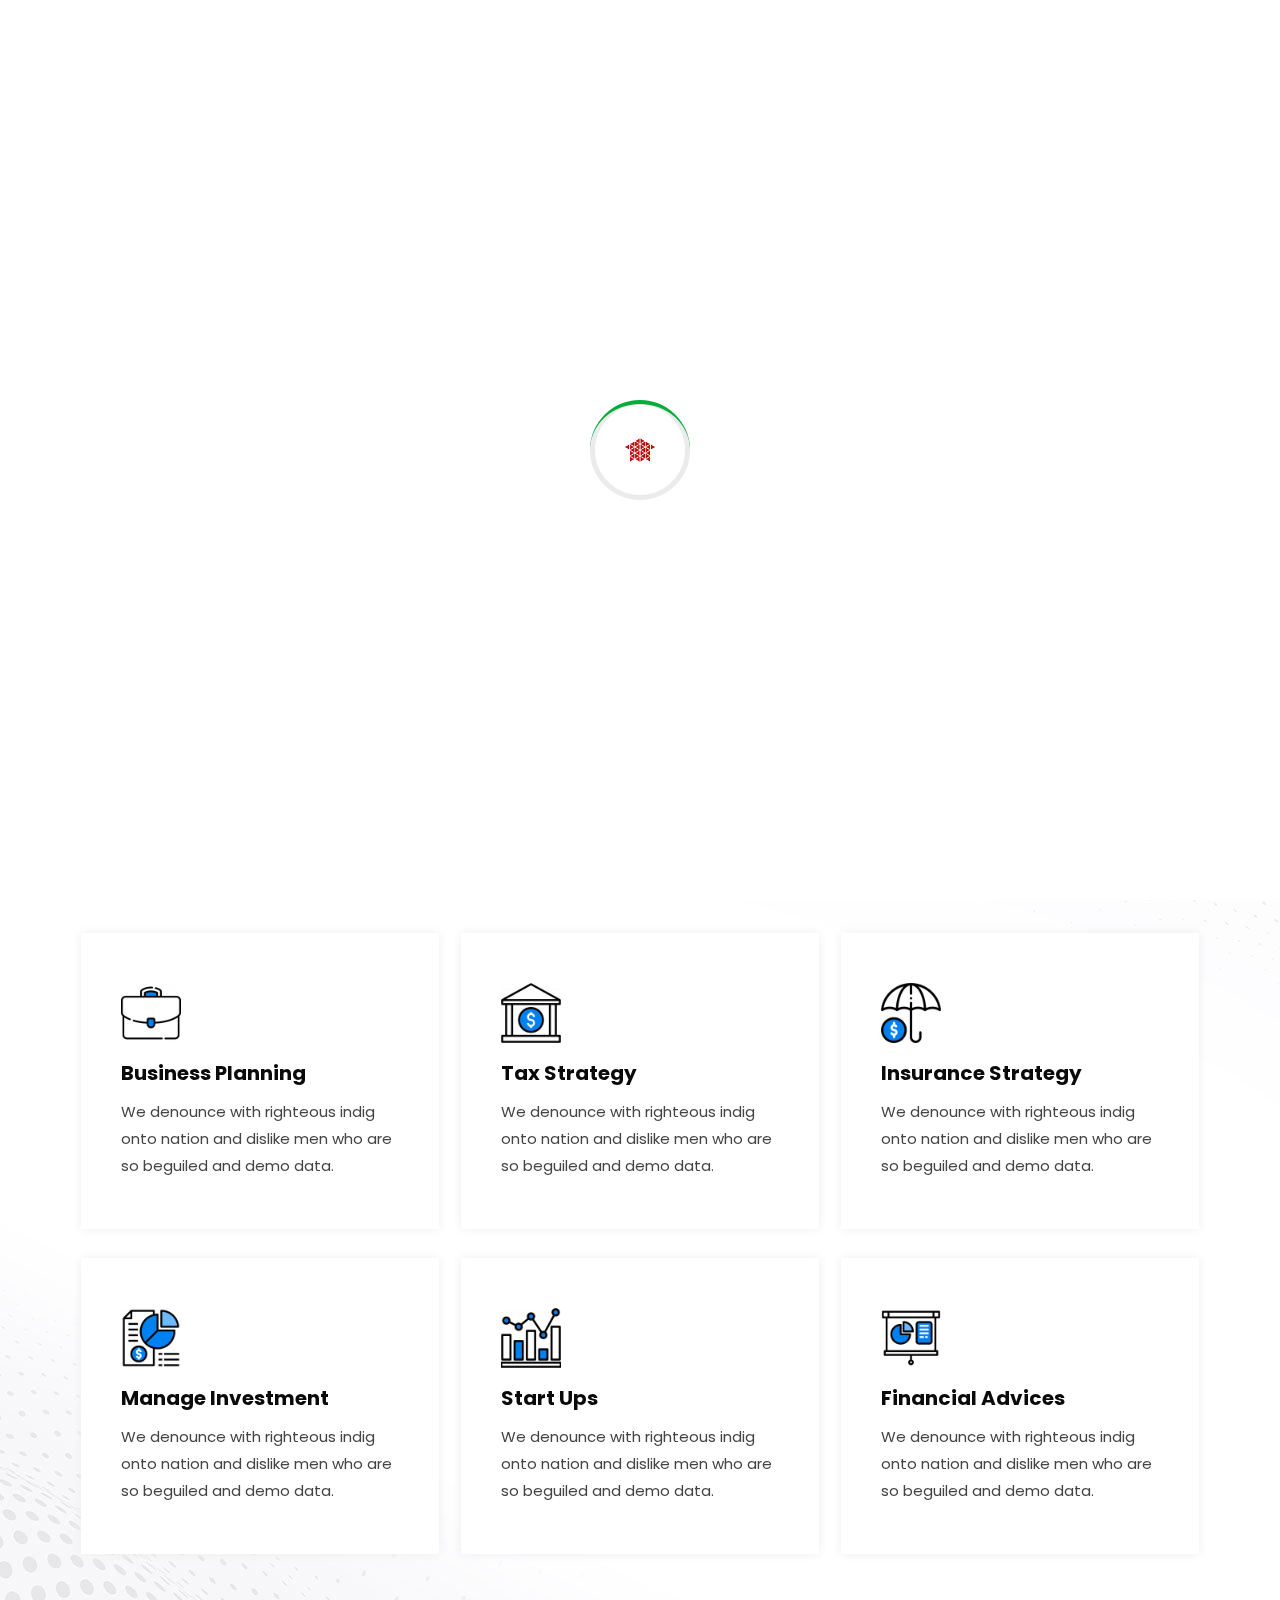
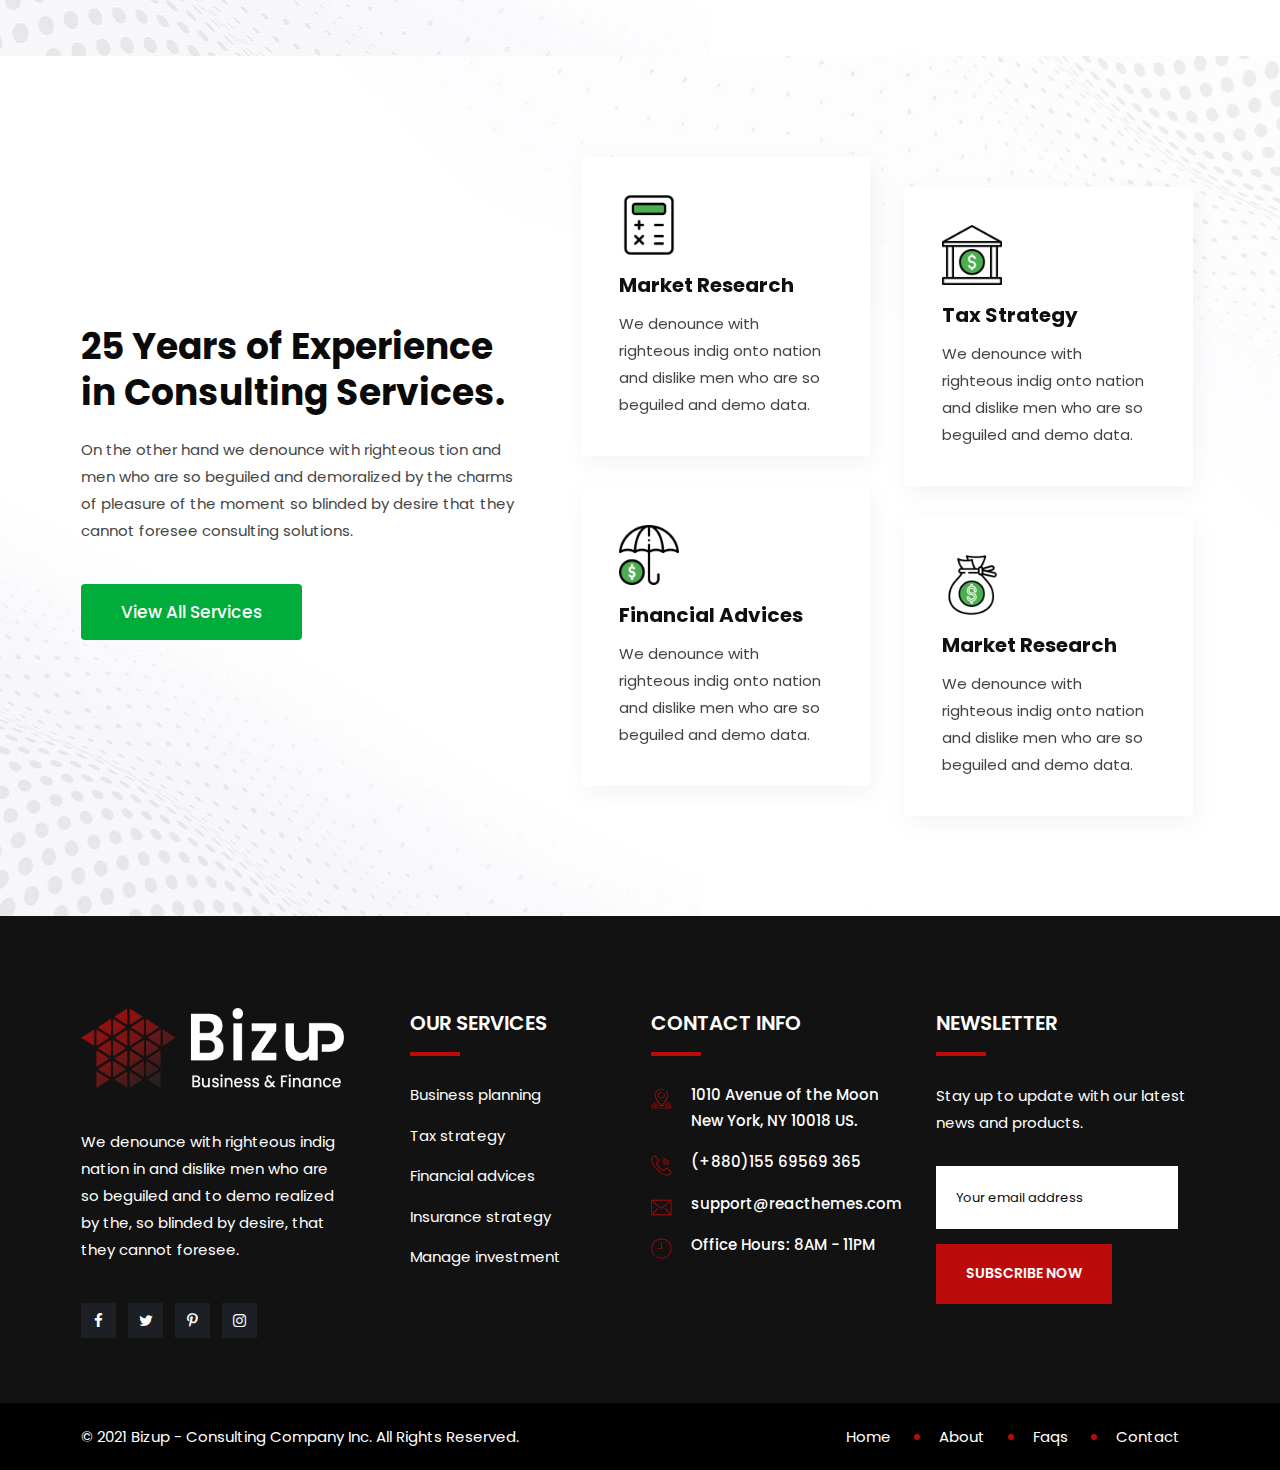
<file: flip-box.html>
<!DOCTYPE html>
<html lang="zxx">

<head>
    <!-- meta tag -->
    <meta charset="utf-8">
    <title>Bizup Consulting Business HTML Template</title>
    <meta name="description" content="">
    <!-- responsive tag -->
    <meta http-equiv="x-ua-compatible" content="ie=edge">
    <meta name="viewport" content="width=device-width, initial-scale=1">
    <!-- favicon -->
    <link rel="apple-touch-icon" href="apple-touch-icon.png">
    <link rel="shortcut icon" type="image/x-icon" href="assets/images/fav.png">
    <!-- Bootstrap v4.4.1 css -->
    <link rel="stylesheet" type="text/css" href="assets/css/bootstrap.min.css">
    <!-- font-awesome css -->
    <link rel="stylesheet" type="text/css" href="assets/css/font-awesome.min.css">
    <!-- flaticon css -->
    <link rel="stylesheet" type="text/css" href="assets/fonts/flaticon.css">
    <!-- animate css -->
    <link rel="stylesheet" type="text/css" href="assets/css/animate.css">
    <!-- owl.carousel css -->
    <link rel="stylesheet" type="text/css" href="assets/css/owl.carousel.css">
    <!-- off canvas css -->
    <link rel="stylesheet" type="text/css" href="assets/css/off-canvas.css">
    <!-- magnific popup css -->
    <link rel="stylesheet" type="text/css" href="assets/css/magnific-popup.css">
    <!-- Main Menu css -->
    <link rel="stylesheet" href="assets/css/rsmenu-main.css">
    <!-- spacing css -->
    <link rel="stylesheet" type="text/css" href="assets/css/rs-spacing.css">
    <!-- style css -->
    <link rel="stylesheet" type="text/css" href="style.css">
    <!-- This stylesheet dynamically changed from style.less -->
    <!-- responsive css -->
    <link rel="stylesheet" type="text/css" href="assets/css/responsive.css">

</head>

<body class="defult-home">

    <div class="offwrap"></div>

    <!--Preloader start here-->
    <div id="pre-load">
        <div id="loader" class="loader">
            <div class="loader-container">
                <div class='loader-icon'><img src="assets/images/fav.png" alt="Bizup Consulting Business"></div>
            </div>
        </div>
    </div>
    <!--Preloader area end here-->

    <!-- Main content Start -->
    <div class="main-content">

        <!--Full width header Start-->
        <div class="full-width-header">
            <!--Header Start-->
            <header id="rs-header" class="rs-header header-transparent">
                <!-- Topbar Area Start -->
                <div class="topbar-area style1">
                    <div class="container custom">
                        <div class="row y-middle">
                            <div class="col-lg-7">
                                <div class="topbar-contact">
                                    <ul>
                                        <li>
                                            <i class="flaticon-email"></i>
                                            <a href="mailto:info@bizup.com">info@bizup.com</a>
                                        </li>
                                        <li>
                                            <i class="flaticon-call"></i>
                                            <a href="tel:(+1)9999999999"> (+1) 9999 999 999</a>
                                        </li>
                                        <li>
                                            <i class="flaticon-location"></i>
                                            55 Gerad Lane, NY 11201, USA
                                        </li>
                                    </ul>
                                </div>
                            </div>
                            <div class="col-lg-5 text-right">
                                <div class="toolbar-sl-share">
                                    <ul>
                                        <li class="opening"> <em><i class="flaticon-clock"></i>Monday - Friday / 8AM -
                                                11PM</em> </li>
                                        <li><a href="#"><i class="fa fa-facebook"></i></a></li>
                                        <li><a href="#"><i class="fa fa-twitter"></i></a></li>
                                        <li><a href="#"><i class="fa fa-linkedin"></i></a></li>
                                    </ul>
                                </div>
                            </div>
                        </div>
                    </div>
                </div>
                <!-- Topbar Area End -->

                <!-- Menu Start -->
                <div class="menu-area menu-sticky">
                    <div class="container custom">
                        <div class="row-table">
                            <div class="col-cell header-logo">
                                <div class="logo-area">
                                    <a href="index.html">
                                        <img class="normal-logo" src="assets/images/logo.png" alt="logo">
                                        <img class="sticky-logo" src="assets/images/logo-dark.png" alt="logo">
                                    </a>
                                </div>
                            </div>
                            <div class="col-cell">
                                <div class="rs-menu-area">
                                    <div class="main-menu">
                                        <nav class="rs-menu hidden-md">
                                            <ul class="nav-menu">
                                                <li class="rs-mega-menu menu-item-has-children">
                                                    <a href="index.html">Home</a>
                                                    <ul class="mega-menu">
                                                        <li class="mega-menu-container">
                                                            <div class="mega-menu-inner">
                                                                <div class="single-megamenu">
                                                                    <ul class="sub-menu">
                                                                        <li class="menu-title">Home Multipage</li>
                                                                        <li><a href="index.html">Home
                                                                                One</a></li>
                                                                        <li><a href="index2.html">Home Two</a></li>
                                                                        <li><a href="index3.html">Home Three</a></li>
                                                                    </ul>
                                                                </div>
                                                                <div class="single-megamenu">
                                                                    <ul class="sub-menu">
                                                                        <li class="menu-title">Home Multipage</li>

                                                                        <li><a href="index4.html">Home Four</a></li>
                                                                        <li><a href="index5.html">Home Five</a></li>
                                                                        <li><a href="index6.html">Home Six</a></li>
                                                                    </ul>
                                                                </div>
                                                                <div class="single-megamenu">
                                                                    <ul class="sub-menu">
                                                                        <li class="menu-title">Home Onepages</li>
                                                                        <li><a href="onepage1.html">Onepage One</a></li>
                                                                        <li><a href="onepage2.html">Onepage Two</a></li>
                                                                        <li><a href="onepage3.html">Onepage Three</a>
                                                                        </li>

                                                                    </ul>
                                                                </div>
                                                                <div class="single-megamenu">
                                                                    <ul class="sub-menu">
                                                                        <li class="menu-title">Home Onepages</li>

                                                                        <li><a href="onepage4.html">Onepage Four</a>
                                                                        </li>
                                                                        <li><a href="onepage5.html">Onepage Five</a>
                                                                        </li>
                                                                        <li><a href="onepage6.html">Onepage Six</a></li>
                                                                    </ul>
                                                                </div>

                                                            </div>
                                                        </li>
                                                    </ul>

                                                </li>
                                                <li class="menu-item-has-children">
                                                    <a href="#">Pages</a>
                                                    <ul class="sub-menu">
                                                        <li><a href="about.html">About</a></li>
                                                        <li class="last-item menu-item-has-children">
                                                            <a href="#">Contact</a>
                                                            <ul class="sub-menu">
                                                                <li><a href="contact.html">Contact 1</a></li>
                                                                <li><a href="contact2.html">Contact 2</a></li>
                                                                <li><a href="contact3.html">Contact 3</a></li>
                                                            </ul>
                                                        </li>
                                                        <li class="last-item menu-item-has-children">
                                                            <a href="#">Shop</a>
                                                            <ul class="sub-menu">
                                                                <li><a href="shop.html">Shop</a> </li>
                                                                <li><a href="shop-single.html">Shop Single</a></li>
                                                                <li><a href="cart.html">Cart</a></li>
                                                                <li><a href="checkout.html">Checkout</a></li>
                                                                <li><a href="my-account.html">My Account</a></li>
                                                            </ul>
                                                        </li>
                                                        <li><a href="pricing-table.html">Pricing Table</a></li>
                                                        <li class="last-item menu-item-has-children">
                                                            <a href="#">Team</a>
                                                            <ul class="sub-menu">
                                                                <li><a href="team-style1.html">Team Style 1</a> </li>
                                                                <li><a href="team-style2.html">Team Style 2</a></li>
                                                                <li><a href="team-style3.html">Team Style 3</a></li>
                                                                <li><a href="team-single.html">Team Single</a></li>
                                                            </ul>
                                                        </li>
                                                        <li><a href="appointment.html">Appointment</a></li>
                                                        <li><a href="careers.html">Careers</a></li>
                                                        <li><a href="faqs.html">Faqs</a></li>
                                                        <li><a href="partners.html">Partners</a></li>
                                                    </ul>
                                                </li>
                                                <li class="menu-item-has-children">
                                                    <a href="#">Portfolios</a>
                                                    <ul class="sub-menu">
                                                        <li><a href="portfolio.html">Portfolio One</a></li>
                                                        <li><a href="portfolio2.html">Portfolio Two</a></li>
                                                        <li><a href="portfolio3.html">Portfolio Three</a></li>
                                                        <li><a href="portfolio4.html">Portfolio Four</a></li>
                                                        <li><a href="portfolio5.html">Portfolio Five</a></li>
                                                        <li><a href="portfolio6.html">Portfolio Six</a></li>
                                                        <li><a href="portfolio7.html">Portfolio Seven</a></li>
                                                        <li><a href="portfolios-filter.html">Portfolios Filter</a></li>
                                                        <li><a href="project-single.html">Portfolio Single</a></li>
                                                    </ul>
                                                </li>
                                                <li class="menu-item-has-children">
                                                    <a href="#">Services</a>
                                                    <ul class="sub-menu">
                                                        <li><a href="services-style1.html">Services Style 1</a></li>
                                                        <li><a href="services-style2.html">Services Style 2</a></li>
                                                        <li><a href="business-planning.html">Business Planning</a></li>
                                                        <li><a href="tax-strategy.html">Tax strategy</a></li>
                                                        <li><a href="financial-advices.html">Financial Advices</a></li>
                                                        <li><a href="insurance-strategy.html">Insurance Strategy</a>
                                                        </li>
                                                        <li><a href="start-ups.html">Start Ups</a></li>
                                                        <li><a href="manage-investment.html">Manage Investment</a></li>
                                                    </ul>
                                                </li>
                                                <li class="menu-item-has-children">
                                                    <a href="#">Blog</a>
                                                    <ul class="sub-menu">
                                                        <li><a href="blog.html">Blog</a></li>
                                                        <li><a href="blog-grid.html">Blog Grid</a></li>
                                                        <li><a href="blog-details.html">Blog Details</a></li>
                                                    </ul>
                                                </li>
                                                <li class="rs-mega-menu menu-item-has-children current-menu-item">
                                                    <a href="index.html">Elements</a>
                                                    <ul class="mega-menu">
                                                        <li class="mega-menu-container">
                                                            <div class="mega-menu-inner">
                                                                <div class="single-megamenu">
                                                                    <ul class="sub-menu">
                                                                        <li><a href="accordion.html">Accordion</a></li>
                                                                        <li><a href="address.html">Address Box</a></li>
                                                                        <li><a href="banner.html">Banner</a></li>
                                                                        <li><a href="blog-grid-element.html">Blog Grid</a></li>
                                                                        <li><a href="blog-slider-element.html">Blog Slider</a></li>
                                                                        <li><a href="button.html">Button</a></li>
                                                                    </ul>
                                                                </div>
                                                                <div class="single-megamenu">
                                                                    <ul class="sub-menu">
                                                                        <li><a href="heading.html">Heading</a></li>
                                                                        <li><a href="counter.html">Counter Up</a></li>
                                                                        <li><a href="contact-form.html">Contact Form</a></li>
                                                                        <li class="active"><a href="flip-box.html">Flip Box</a></li>
                                                                        <li><a href="pricing.html">Pricing Table</a></li>
                                                                    </ul>
                                                                </div>
                                                                <div class="single-megamenu">
                                                                    <ul class="sub-menu">
                                                                        <li><a href="progressbar.html">Progress Bar</a></li>                                                                                
                                                                        <li><a href="portfolios.html">Portfolios</a></li>                                                                                
                                                                        <li><a href="portfolios-filter.html">Portfolios Filter</a></li>                                                                                
                                                                        <li><a href="partner.html">Partners</a></li>                                                                                
                                                                        <li><a href="services-grid.html">Services Grid</a></li>
                                                                    </ul>  
                                                                </div>
                                                                <div class="single-megamenu">
                                                                    <ul class="sub-menu">
                                                                        <li><a href="services-slider.html">Services Slider</a></li>
                                                                        <li><a href="testimonial.html">Testimonial</a></li>
                                                                        <li><a href="team-grid.html">Team Grid</a></li>
                                                                        <li><a href="team-slider.html">Team Slider</a></li>
                                                                        <li><a href="work-process.html">Working Process</a></li>
                                                                    </ul>  
                                                                </div>
                                                            </div>
                                                        </li>                                                 
                                                    </ul> 
                                                </li>
                                            </ul> <!-- //.nav-menu -->
                                        </nav>
                                    </div> <!-- //.main-menu -->
                                </div>
                            </div>
                            <div class="col-cell">
                                <div class="expand-btn-inner">
                                    <ul>
                                        <li class="search-parent">
                                            <a class="hidden-xs rs-search" data-bs-toggle="modal"
                                                data-bs-target="#searchModal" href="#">
                                                <i class="flaticon-search"></i>
                                            </a>
                                        </li>
                                        <li class="humburger">
                                            <a id="nav-expander" class="nav-expander bar" href="#">
                                                <div class="bar">
                                                    <span class="dot1"></span>
                                                    <span class="dot2"></span>
                                                    <span class="dot3"></span>
                                                    <span class="dot4"></span>
                                                    <span class="dot5"></span>
                                                    <span class="dot6"></span>
                                                    <span class="dot7"></span>
                                                    <span class="dot8"></span>
                                                    <span class="dot9"></span>
                                                </div>
                                            </a>
                                        </li>
                                    </ul>
                                </div>
                            </div>
                        </div>
                    </div>
                </div>
                <!-- Menu End -->
                <!-- Canvas Menu start -->
                <nav class="right_menu_togle hidden-md">
                    <div class="close-btn">
                        <a id="nav-close" class="nav-close">
                            <div class="line">
                                <span class="line1"></span>
                                <span class="line2"></span>
                            </div>
                        </a>
                    </div>
                    <div class="canvas-logo">
                        <a href="index.html"><img src="assets/images/logo.png" alt="logo"></a>
                    </div>
                    <div class="offcanvas-text">
                        <p>We denounce with righteous indig nation in and dislike men who are so beguiled and to demo
                            realized, that they data forest see best business consulting wordpress theme 2021.</p>
                    </div>
                    <div class="media-img">
                        <img src="assets/images/off2.jpg" alt="Images">
                    </div>
                    <div class="canvas-contact">
                        <div class="address-area">
                            <div class="address-list">
                                <div class="info-icon">
                                    <i class="flaticon-location"></i>
                                </div>
                                <div class="info-content">
                                    <h4 class="title">Address</h4>
                                    <em>05 kandi BR. New York</em>
                                </div>
                            </div>
                            <div class="address-list">
                                <div class="info-icon">
                                    <i class="flaticon-email"></i>
                                </div>
                                <div class="info-content">
                                    <h4 class="title">Email</h4>
                                    <em><a href="mailto:support@reacthemes.com">support@reacthemes.com</a></em>
                                </div>
                            </div>
                            <div class="address-list">
                                <div class="info-icon">
                                    <i class="flaticon-call"></i>
                                </div>
                                <div class="info-content">
                                    <h4 class="title">Phone</h4>
                                    <em>+019988772</em>
                                </div>
                            </div>
                        </div>
                        <ul class="social">
                            <li><a href="#"><i class="fa fa-facebook"></i></a></li>
                            <li><a href="#"><i class="fa fa-twitter"></i></a></li>
                            <li><a href="#"><i class="fa fa-pinterest-p"></i></a></li>
                        </ul>
                    </div>
                </nav>
                <!-- Canvas Menu end -->

                <!-- Canvas Mobile Menu start -->
                <nav class="right_menu_togle mobile-navbar-menu" id="mobile-navbar-menu">
                    <div class="close-btn">
                        <a id="nav-close2" class="nav-close">
                            <div class="line">
                                <span class="line1"></span>
                                <span class="line2"></span>
                            </div>
                        </a>
                    </div>
                    <ul class="nav-menu">
                        <li class="menu-item-has-children current-menu-item">
                            <a href="index.html">Home</a>
                            <ul class="sub-menu">
                                <li class="menu-item-has-children current-menu-item">
                                    <a href="#">Multipages</a>
                                    <ul class="sub-menu">
                                        <li class="active"><a href="index.html">Home One</a></li>
                                        <li><a href="index2.html">Home Two</a></li>
                                        <li><a href="index3.html">Home Three</a></li>
                                        <li><a href="index4.html">Home Four</a></li>
                                        <li><a href="index5.html">Home Five</a></li>
                                        <li><a href="index6.html">Home Six</a></li>
                                    </ul>
                                </li>
                                <li class="menu-item-has-children">
                                    <a href="#">Onepages</a>
                                    <ul class="sub-menu">
                                        <li><a href="onepage1.html">Onepage One</a></li>
                                        <li><a href="onepage2.html">Onepage Two</a></li>
                                        <li><a href="onepage3.html">Onepage Three</a></li>
                                        <li><a href="onepage4.html">Onepage Four</a></li>
                                        <li><a href="onepage5.html">Onepage Five</a></li>
                                        <li><a href="onepage6.html">Onepage Six</a></li>
                                    </ul>
                                </li>
                            </ul>
                        </li>
                        <li class="menu-item-has-children">
                            <a href="#">Pages</a>
                            <ul class="sub-menu">
                                <li><a href="about.html">About</a></li>
                                <li class="last-item menu-item-has-children">
                                    <a href="#">Contact</a>
                                    <ul class="sub-menu">
                                        <li><a href="contact.html">Contact 1</a></li>
                                        <li><a href="contact2.html">Contact 2</a></li>
                                        <li><a href="contact3.html">Contact 3</a></li>
                                    </ul>
                                </li>
                                <li class="last-item menu-item-has-children">
                                    <a href="#">Shop</a>
                                    <ul class="sub-menu">
                                        <li><a href="shop.html">Shop</a> </li>
                                        <li><a href="shop-single.html">Shop Single</a></li>
                                        <li><a href="cart.html">Cart</a></li>
                                        <li><a href="checkout.html">Checkout</a></li>
                                        <li><a href="my-account.html">My Account</a></li>
                                    </ul>
                                </li>
                                <li><a href="pricing-table.html">Pricing Table</a></li>
                                <li class="last-item menu-item-has-children">
                                    <a href="#">Team</a>
                                    <ul class="sub-menu">
                                        <li><a href="team-style1.html">Team Style 1</a> </li>
                                        <li><a href="team-style2.html">Team Style 2</a></li>
                                        <li><a href="team-style3.html">Team Style 3</a></li>
                                        <li><a href="team-single.html">Team Single</a></li>
                                    </ul>
                                </li>
                                <li><a href="appointment.html">Appointment</a></li>
                                <li><a href="careers.html">Careers</a></li>
                                <li><a href="faqs.html">Faqs</a></li>
                                <li><a href="partners.html">Partners</a></li>
                            </ul>
                        </li>
                        <li class="menu-item-has-children">
                            <a href="#">Portfolios</a>
                            <ul class="sub-menu">
                                <li><a href="portfolio.html">Portfolio One</a></li>
                                <li><a href="portfolio2.html">Portfolio Two</a></li>
                                <li><a href="portfolio3.html">Portfolio Three</a></li>
                                <li><a href="portfolio4.html">Portfolio Four</a></li>
                                <li><a href="portfolio5.html">Portfolio Five</a></li>
                                <li><a href="portfolio6.html">Portfolio Six</a></li>
                                <li><a href="portfolio7.html">Portfolio Seven</a></li>
                                <li><a href="portfolios-filter.html">Portfolios Filter</a></li>
                                <li><a href="project-single.html">Portfolio Single</a></li>
                            </ul>
                        </li>
                        <li class="menu-item-has-children">
                            <a href="#">Services</a>
                            <ul class="sub-menu">
                                <li><a href="services-style1.html">Services Style 1</a></li>
                                <li><a href="services-style2.html">Services Style 2</a></li>
                                <li><a href="business-planning.html">Business Planning</a></li>
                                <li><a href="tax-strategy.html">Tax strategy</a></li>
                                <li><a href="financial-advices.html">Financial Advices</a></li>
                                <li><a href="insurance-strategy.html">Insurance Strategy</a></li>
                                <li><a href="start-ups.html">Start Ups</a></li>
                                <li><a href="manage-investment.html">Manage Investment</a></li>
                            </ul>
                        </li>
                        <li class="menu-item-has-children">
                            <a href="#">Blog</a>
                            <ul class="sub-menu">
                                <li><a href="blog.html">Blog</a></li>
                                <li><a href="blog-grid.html">Blog Grid</a></li>
                                <li><a href="blog-details.html">Blog Details</a></li>
                            </ul>
                        </li>
                        <li class="menu-item-has-children">
                            <a href="#">Elements</a>
                            <ul class="sub-menu">
                                <li><a href="accordion.html">Accordion</a></li>
                                <li><a href="address.html">Address Box</a></li>
                                <li><a href="banner.html">Banner</a></li>
                                <li><a href="blog-grid-element.html">Blog Grid</a></li>
                                <li><a href="blog-slider-element.html">Blog Slider</a></li>
                                <li><a href="button.html">Button</a></li>
                                <li><a href="heading.html">Heading</a></li>
                                <li><a href="counter.html">Counter Up</a></li>
                                <li><a href="contact-form.html">Contact Form</a></li>
                                <li><a href="flip-box.html">Flip Box</a></li>
                                <li><a href="pricing.html">Pricing Table</a></li>
                                <li><a href="progressbar.html">Progress Bar</a></li>                                                                                
                                <li><a href="portfolios.html">Portfolios</a></li>                                                                                
                                <li><a href="portfolios-filter.html">Portfolios Filter</a></li>                                                                                
                                <li><a href="partner.html">Partners</a></li>                                                                                
                                <li><a href="services-grid.html">Services Grid</a></li>
                                <li><a href="services-slider.html">Services Slider</a></li>
                                <li><a href="testimonial.html">Testimonial</a></li>
                                <li><a href="team-grid.html">Team Grid</a></li>
                                <li><a href="team-slider.html">Team Slider</a></li>
                                <li><a href="work-process.html">Working Process</a></li>
                            </ul>
                        </li>
                    </ul> <!-- //.nav-menu -->
                    <div class="canvas-contact">
                        <div class="address-area">
                            <div class="address-list">
                                <div class="info-icon">
                                    <i class="flaticon-location"></i>
                                </div>
                                <div class="info-content">
                                    <h4 class="title">Address</h4>
                                    <em>05 kandi BR. New York</em>
                                </div>
                            </div>
                            <div class="address-list">
                                <div class="info-icon">
                                    <i class="flaticon-email"></i>
                                </div>
                                <div class="info-content">
                                    <h4 class="title">Email</h4>
                                    <em><a href="mailto:support@reacthemes.com">support@reacthemes.com</a></em>
                                </div>
                            </div>
                            <div class="address-list">
                                <div class="info-icon">
                                    <i class="flaticon-call"></i>
                                </div>
                                <div class="info-content">
                                    <h4 class="title">Phone</h4>
                                    <em>+019988772</em>
                                </div>
                            </div>
                        </div>
                    </div>
                </nav>
                <!-- Canvas Menu end -->
            </header>
            <!--Header End-->
        </div>
        <!--Full width header End-->

        <!-- Breadcrumbs Start -->
        <div class="rs-breadcrumbs img10">
            <div class="container">
                <div class="breadcrumbs-inner">
                    <h1 class="page-title">
                        Flip Box
                        <span class="watermark">Flip Box</span>
                    </h1>
                    <span class="sub-text">Excepteur sint occaecat cupidatat non proident, sunt in coulpa qui official
                        modeserunt mollit anim id est laborum 20 years experience.</span>
                </div>
            </div>
        </div>
        <!-- Breadcrumbs End -->
        
        <!-- Services Section Start -->
        <div class="rs-services style5 bg14 pt-95 pb-100 md-pt-65 md-pb-70">
            <div class="container">                    
                <div class="sec-title text-center mb-50">
                    <span class="sub-text small">Valued Services</span>
                    <h2 class="title title3">Managed IT, Software, Voice & Data<br> Services for Your Organization.</h2>                           
                </div>
                <div class="row">
                    <div class="col-lg-4 col-md-6 mb-25">
                       <div class="flip-box-inner">
                            <div class="flip-box-wrap">
                                <div class="front-part">
                                   <div class="front-content-part">
                                        <div class="front-icon-part">
                                            <div class="icon-part">
                                                <img src="assets/images/services/style5/1.png" alt=""> 
                                            </div>
                                        </div>
                                        <div class="front-title-part">
                                            <h3 class="title"><a href="business-planning.html">Business Planning</a></h3>
                                        </div>
                                        <div class="front-desc-part">
                                            <p>
                                                We denounce with righteous indig onto nation and dislike men who are so beguiled and demo data.
                                            </p>
                                        </div>
                                    </div>
                                </div>
                                <div class="back-part">
                                    <div class="back-front-content">
                                        <div class="back-title-part">
                                            <h3 class="back-title"><a href="business-planning.html">Business Planning</a></h3>
                                        </div>
                                        <div class="back-desc-part">
                                            <p class="back-desc">We denounce with righteous indig onto nation and dislike men who are so beguiled and demo data.</p>
                                        </div>
                                        <div class="back-btn-part">
                                            <a class="readon view-more" href="business-planning.html">View More</a>
                                        </div>
                                    </div>
                                </div>
                            </div>
                       </div> 
                    </div>
                    <div class="col-lg-4 col-md-6 mb-25">
                       <div class="flip-box-inner">
                            <div class="flip-box-wrap">
                                <div class="front-part">
                                   <div class="front-content-part">
                                        <div class="front-icon-part">
                                            <div class="icon-part">
                                                <img src="assets/images/services/style5/2.png" alt=""> 
                                            </div>
                                        </div>
                                        <div class="front-title-part">
                                            <h3 class="title"><a href="tax-strategy.html">Tax Strategy</a></h3>
                                        </div>
                                        <div class="front-desc-part">
                                            <p>
                                                We denounce with righteous indig onto nation and dislike men who are so beguiled and demo data.
                                            </p>
                                        </div>
                                    </div>
                                </div>
                                <div class="back-part">
                                    <div class="back-front-content">
                                        <div class="back-title-part">
                                            <h3 class="back-title"><a href="tax-strategy.html">Tax Strategy</a></h3>
                                        </div>
                                        <div class="back-desc-part">
                                            <p class="back-desc">We denounce with righteous indig onto nation and dislike men who are so beguiled and demo data.</p>
                                        </div>
                                        <div class="back-btn-part">
                                            <a class="readon view-more" href="tax-strategy.html">View More</a>
                                        </div>
                                    </div>
                                </div>
                            </div>
                       </div> 
                    </div>
                    <div class="col-lg-4 col-md-6 mb-25">
                       <div class="flip-box-inner">
                            <div class="flip-box-wrap">
                                <div class="front-part">
                                   <div class="front-content-part">
                                        <div class="front-icon-part">
                                            <div class="icon-part">
                                                <img src="assets/images/services/style5/3.png" alt=""> 
                                            </div>
                                        </div>
                                        <div class="front-title-part">
                                            <h3 class="title"><a href="insurance-strategy.html">Insurance Strategy</a></h3>
                                        </div>
                                        <div class="front-desc-part">
                                            <p>
                                                We denounce with righteous indig onto nation and dislike men who are so beguiled and demo data.
                                            </p>
                                        </div>
                                    </div>
                                </div>
                                <div class="back-part">
                                    <div class="back-front-content">
                                        <div class="back-title-part">
                                            <h3 class="back-title"><a href="insurance-strategy.html">Insurance Strategy</a></h3>
                                        </div>
                                        <div class="back-desc-part">
                                            <p class="back-desc">We denounce with righteous indig onto nation and dislike men who are so beguiled and demo data.</p>
                                        </div>
                                        <div class="back-btn-part">
                                            <a class="readon view-more" href="insurance-strategy.html">View More</a>
                                        </div>
                                    </div>
                                </div>
                            </div>
                       </div> 
                    </div>
                    <div class="col-lg-4 col-md-6 md-mb-25">
                       <div class="flip-box-inner">
                            <div class="flip-box-wrap">
                                <div class="front-part">
                                   <div class="front-content-part">
                                        <div class="front-icon-part">
                                            <div class="icon-part">
                                                <img src="assets/images/services/style5/4.png" alt=""> 
                                            </div>
                                        </div>
                                        <div class="front-title-part">
                                            <h3 class="title"><a href="manage-investment.html">Manage Investment</a></h3>
                                        </div>
                                        <div class="front-desc-part">
                                            <p>
                                                We denounce with righteous indig onto nation and dislike men who are so beguiled and demo data.
                                            </p>
                                        </div>
                                    </div>
                                </div>
                                <div class="back-part">
                                    <div class="back-front-content">
                                        <div class="back-title-part">
                                            <h3 class="back-title"><a href="manage-investment.html">Manage Investment</a></h3>
                                        </div>
                                        <div class="back-desc-part">
                                            <p class="back-desc">We denounce with righteous indig onto nation and dislike men who are so beguiled and demo data.</p>
                                        </div>
                                        <div class="back-btn-part">
                                            <a class="readon view-more" href="manage-investment.html">View More</a>
                                        </div>
                                    </div>
                                </div>
                            </div>
                       </div> 
                    </div>
                    <div class="col-lg-4 col-md-6 sm-mb-25">
                       <div class="flip-box-inner">
                            <div class="flip-box-wrap">
                                <div class="front-part">
                                   <div class="front-content-part">
                                        <div class="front-icon-part">
                                            <div class="icon-part">
                                                <img src="assets/images/services/style5/5.png" alt=""> 
                                            </div>
                                        </div>
                                        <div class="front-title-part">
                                            <h3 class="title"><a href="start-ups.html">Start Ups</a></h3>
                                        </div>
                                        <div class="front-desc-part">
                                            <p>
                                                We denounce with righteous indig onto nation and dislike men who are so beguiled and demo data.
                                            </p>
                                        </div>
                                    </div>
                                </div>
                                <div class="back-part">
                                    <div class="back-front-content">
                                        <div class="back-title-part">
                                            <h3 class="back-title"><a href="start-ups.html">Start Ups</a></h3>
                                        </div>
                                        <div class="back-desc-part">
                                            <p class="back-desc">We denounce with righteous indig onto nation and dislike men who are so beguiled and demo data.</p>
                                        </div>
                                        <div class="back-btn-part">
                                            <a class="readon view-more" href="start-ups.html">View More</a>
                                        </div>
                                    </div>
                                </div>
                            </div>
                       </div> 
                    </div>
                    <div class="col-lg-4 col-md-6">
                       <div class="flip-box-inner">
                            <div class="flip-box-wrap">
                                <div class="front-part">
                                   <div class="front-content-part">
                                        <div class="front-icon-part">
                                            <div class="icon-part">
                                                <img src="assets/images/services/style5/6.png" alt=""> 
                                            </div>
                                        </div>
                                        <div class="front-title-part">
                                            <h3 class="title"><a href="financial-advices.html">Financial Advices</a></h3>
                                        </div>
                                        <div class="front-desc-part">
                                            <p>
                                                We denounce with righteous indig onto nation and dislike men who are so beguiled and demo data.
                                            </p>
                                        </div>
                                    </div>
                                </div>
                                <div class="back-part">
                                    <div class="back-front-content">
                                        <div class="back-title-part">
                                            <h3 class="back-title"><a href="financial-advices.html">Financial Advices</a></h3>
                                        </div>
                                        <div class="back-desc-part">
                                            <p class="back-desc">We denounce with righteous indig onto nation and dislike men who are so beguiled and demo data.</p>
                                        </div>
                                        <div class="back-btn-part">
                                            <a class="readon view-more" href="financial-advices.html">View More</a>
                                        </div>
                                    </div>
                                </div>
                            </div>
                       </div> 
                    </div>
                </div>
            </div>
        </div>
        <!-- Services Section End -->

        <!-- Services Section Start -->
        <div class="rs-services style8 bg14 pt-100 pb-100 md-pt-70 md-pb-70">
            <div class="container">
                <div class="row y-middle">
                    <div class="col-lg-5 pr-25 md-pr-15 md-mb-50">
                        <div class="sec-title3">                              
                            <h2 class="title pb-20">
                                25 Years of Experience in Consulting Services.
                            </h2>
                            <p class="margin-0 pb-40">On the other hand we denounce with righteous tion and men who are so beguiled and demoralized by the charms of pleasure of the moment so blinded by desire that they cannot foresee consulting solutions.</p>
                            <div class="btn-part">
                                <a class="readon consultant paste-btn more" href="business-planning.html">View All Services</a>
                            </div>
                        </div>
                    </div>
                    <div class="col-lg-7 pl-30 md-pl-15">
                        <div class="row">
                            <div class="col-lg-6 col-md-6">
                               <div class="flip-box-inner mb-30">
                                    <div class="flip-box-wrap">
                                        <div class="front-part">
                                           <div class="front-content-part">
                                                <div class="front-icon-part">
                                                    <div class="icon-part">
                                                        <img src="assets/images/services/style7/1.png" alt=""> 
                                                    </div>
                                                </div>
                                                <div class="front-title-part">
                                                    <h3 class="title"><a href="business-planning.html">Market Research</a></h3>
                                                </div>
                                                <div class="front-desc-part">
                                                    <p>
                                                        We denounce with righteous indig onto nation and dislike men who are so beguiled and demo data.
                                                    </p>
                                                </div>
                                            </div>
                                        </div>
                                        <div class="back-front">
                                            <div class="back-front-content">
                                                <div class="back-title-part">
                                                    <h3 class="back-title"><a href="business-planning.html">Market Research</a></h3>
                                                </div>
                                                <div class="back-desc-part">
                                                    <p class="back-desc">We denounce with righteous indig onto nation and dislike men who are so beguiled and demo data.</p>
                                                </div>
                                                <div class="back-btn-part">
                                                    <a class="readon view-more small" href="business-planning.html">View More</a>
                                                </div>
                                            </div>
                                        </div>
                                    </div>
                               </div>
                               <div class="flip-box-inner sm-mb-30">
                                    <div class="flip-box-wrap">
                                        <div class="front-part">
                                           <div class="front-content-part">
                                                <div class="front-icon-part">
                                                    <div class="icon-part">
                                                        <img src="assets/images/services/style7/3.png" alt=""> 
                                                    </div>
                                                </div>
                                                <div class="front-title-part">
                                                    <h3 class="title"><a href="business-planning.html">Financial Advices</a></h3>
                                                </div>
                                                <div class="front-desc-part">
                                                    <p>
                                                        We denounce with righteous indig onto nation and dislike men who are so beguiled and demo data.
                                                    </p>
                                                </div>
                                            </div>
                                        </div>
                                        <div class="back-front">
                                            <div class="back-front-content">
                                                <div class="back-title-part">
                                                    <h3 class="back-title"><a href="business-planning.html">Market Research</a></h3>
                                                </div>
                                                <div class="back-desc-part">
                                                    <p class="back-desc">We denounce with righteous indig onto nation and dislike men who are so beguiled and demo data.</p>
                                                </div>
                                                <div class="back-btn-part">
                                                    <a class="readon view-more small" href="business-planning.html">View More</a>
                                                </div>
                                            </div>
                                        </div>
                                    </div>
                               </div>  
                            </div>
                            <div class="col-lg-6 col-md-6 mt-30 md-mt-0">
                               <div class="flip-box-inner mb-30">
                                    <div class="flip-box-wrap">
                                        <div class="front-part">
                                           <div class="front-content-part">
                                                <div class="front-icon-part">
                                                    <div class="icon-part">
                                                        <img src="assets/images/services/style7/2.png" alt=""> 
                                                    </div>
                                                </div>
                                                <div class="front-title-part">
                                                    <h3 class="title"><a href="business-planning.html">Tax Strategy</a></h3>
                                                </div>
                                                <div class="front-desc-part">
                                                    <p>
                                                        We denounce with righteous indig onto nation and dislike men who are so beguiled and demo data.
                                                    </p>
                                                </div>
                                            </div>
                                        </div>
                                        <div class="back-front">
                                            <div class="back-front-content">
                                                <div class="back-title-part">
                                                    <h3 class="back-title"><a href="business-planning.html">Insurance Strategy</a></h3>
                                                </div>
                                                <div class="back-desc-part">
                                                    <p class="back-desc">We denounce with righteous indig onto nation and dislike men who are so beguiled and demo data.</p>
                                                </div>
                                                <div class="back-btn-part">
                                                    <a class="readon view-more small" href="business-planning.html">View More</a>
                                                </div>
                                            </div>
                                        </div>
                                    </div>
                               </div>
                               <div class="flip-box-inner">
                                    <div class="flip-box-wrap">
                                        <div class="front-part">
                                           <div class="front-content-part">
                                                <div class="front-icon-part">
                                                    <div class="icon-part">
                                                        <img src="assets/images/services/style7/4.png" alt=""> 
                                                    </div>
                                                </div>
                                                <div class="front-title-part">
                                                    <h3 class="title"><a href="#">Market Research</a></h3>
                                                </div>
                                                <div class="front-desc-part">
                                                    <p>
                                                        We denounce with righteous indig onto nation and dislike men who are so beguiled and demo data.
                                                    </p>
                                                </div>
                                            </div>
                                        </div>
                                        <div class="back-front">
                                            <div class="back-front-content">
                                                <div class="back-title-part">
                                                    <h3 class="back-title"><a href="business-planning.html">Market Research</a></h3>
                                                </div>
                                                <div class="back-desc-part">
                                                    <p class="back-desc">We denounce with righteous indig onto nation and dislike men who are so beguiled and demo data.</p>
                                                </div>
                                                <div class="back-btn-part">
                                                    <a class="readon view-more small" href="business-planning.html">View More</a>
                                                </div>
                                            </div>
                                        </div>
                                    </div>
                               </div>  
                            </div>
                        </div>
                    </div>
                </div>
            </div>
        </div>
        <!-- Services Section End -->

    </div>
    <!-- Main content End -->

    <!-- Footer Start -->
    <footer id="rs-footer" class="rs-footer style1">
        <div class="footer-top">
            <div class="container">
                <div class="row">
                    <div class="col-lg-3 col-md-12 col-sm-12 md-mb-10">
                        <div class="footer-logo mb-40">
                            <a href="index.html"><img src="assets/images/logo.png" alt=""></a>
                        </div>
                          <div class="textwidget white-color pb-40"><p>We denounce with righteous indig nation in and dislike men who are so beguiled and to demo realized by the, so blinded by desire, that they cannot foresee.</p>
                          </div>
                          <ul class="footer-social md-mb-30">  
                              <li> 
                                  <a href="#" target="_blank"><span><i class="fa fa-facebook"></i></span></a> 
                              </li>
                              <li> 
                                  <a href="# " target="_blank"><span><i class="fa fa-twitter"></i></span></a> 
                              </li>

                              <li> 
                                  <a href="# " target="_blank"><span><i class="fa fa-pinterest-p"></i></span></a> 
                              </li>
                              <li> 
                                  <a href="# " target="_blank"><span><i class="fa fa-instagram"></i></span></a> 
                              </li>
                                                                       
                          </ul>
                    </div>
                    <div class="col-lg-3 col-md-12 col-sm-12 md-mb-10 pl-55 md-pl-15">
                        <h3 class="footer-title">Our Services</h3>
                        <ul class="site-map">
                            <li><a href="business-planning.html">Business planning</a></li>
                            <li><a href="tax-strategy.html">Tax strategy</a></li>
                            <li><a href="financial-advices.html">Financial advices</a></li>
                            <li><a href="insurance-strategy.html">Insurance strategy</a></li>
                            <li><a href="manage-investment.html">Manage investment</a></li>
                        </ul>
                    </div>
                    <div class="col-lg-3 col-md-12 col-sm-12 md-mb-10">
                        <h3 class="footer-title">Contact Info</h3>
                        <ul class="address-widget">
                            <li>
                                <i class="flaticon-location"></i>
                                <div class="desc">1010 Avenue of the Moon <br>
                                    New York, NY 10018 US.</div>
                            </li>
                            <li>
                                <i class="flaticon-call"></i>
                                <div class="desc">
                                   <a href="#">(+880)155 69569 365</a>
                                </div>
                            </li>
                            <li>
                                <i class="flaticon-email"></i>
                                <div class="desc">
                                    <a href="mailto:support@reacthemes.com">support@reacthemes.com</a>
                                </div>
                            </li>
                            <li>
                                <i class="flaticon-clock-1"></i>
                                <div class="desc">
                                    Office Hours: 8AM - 11PM  
                                </div>
                            </li>
                        </ul>
                    </div>
                    <div class="col-lg-3 col-md-12 col-sm-12">
                        <h3 class="footer-title">Newsletter</h3>
                        <p class="widget-desc white-color">Stay up to update with our latest news and products.</p>
                        <p>
                            <input type="email" name="EMAIL" placeholder="Your email address" required="">
                            <input type="submit" value="Subscribe Now">
                        </p>
                    </div>
                </div>
            </div>
        </div>
        <div class="footer-bottom">
            <div class="container">                    
                <div class="row y-middle">
                    <div class="col-lg-6 md-mb-10 text-lg-end text-center order-last">
                        <ul class="copy-right-menu">
                            <li><a href="index.html">Home</a></li>
                            <li><a href="about.html">About</a></li>
                            <li><a href="faqs.html">Faqs</a></li>
                            <li><a href="contact.html">Contact</a></li>
                        </ul>
                    </div>
                    <div class="col-lg-6">
                        <div class="copyright text-lg-start text-center ">
                            <p>© 2021 Bizup - Consulting Company Inc. All Rights Reserved.</p>
                        </div>
                    </div>
                </div>
            </div>
        </div>
    </footer>
    <!-- Footer End -->

    <!-- start scrollUp  -->
    <div id="scrollUp" class="orange-color">
        <i class="fa fa-angle-up"></i>
    </div>
    <!-- End scrollUp  -->


    <!-- Search Modal Start -->
    <div class="modal fade search-modal" id="searchModal" tabindex="-1">
        <button type="button" class="close" data-bs-dismiss="modal">
            <span class="flaticon-cross"></span>
        </button>
        <div class="modal-dialog modal-dialog-centered">
            <div class="modal-content">
                <div class="search-block clearfix">
                    <form>
                        <div class="form-group">
                            <input class="form-control" placeholder="Search Here..." type="text">
                            <button type="submit" value="Search"><i class="flaticon-search"></i></button>
                        </div>
                    </form>
                </div>
            </div>
        </div>
    </div>
    <!-- Search Modal End -->

    <!-- modernizr js -->
    <script src="assets/js/modernizr-2.8.3.min.js"></script>
    <!-- jquery latest version -->
    <script src="assets/js/jquery.min.js"></script>
    <!-- Bootstrap v4.4.1 js -->
    <script src="assets/js/bootstrap.min.js"></script>
    <!-- op nav js -->
    <script src="assets/js/jquery.nav.js"></script>
    <!-- isotope.pkgd.min js -->
    <script src="assets/js/isotope.pkgd.min.js"></script>
    <!-- owl.carousel js -->
    <script src="assets/js/owl.carousel.min.js"></script>
    <!-- wow js -->
    <script src="assets/js/wow.min.js"></script>
    <!-- Skill bar js -->
    <script src="assets/js/skill.bars.jquery.js"></script>
    <!-- imagesloaded js -->
    <script src="assets/js/imagesloaded.pkgd.min.js"></script>
    <!-- waypoints.min js -->
    <script src="assets/js/waypoints.min.js"></script>
    <!-- counterup.min js -->
    <script src="assets/js/jquery.counterup.min.js"></script>
    <!-- magnific popup js -->
    <script src="assets/js/jquery.magnific-popup.min.js"></script>
    <!-- contact form js -->
    <script src="assets/js/contact.form.js"></script>
    <!-- main js -->
    <script src="assets/js/main.js"></script>
</body>

</html>
</file>
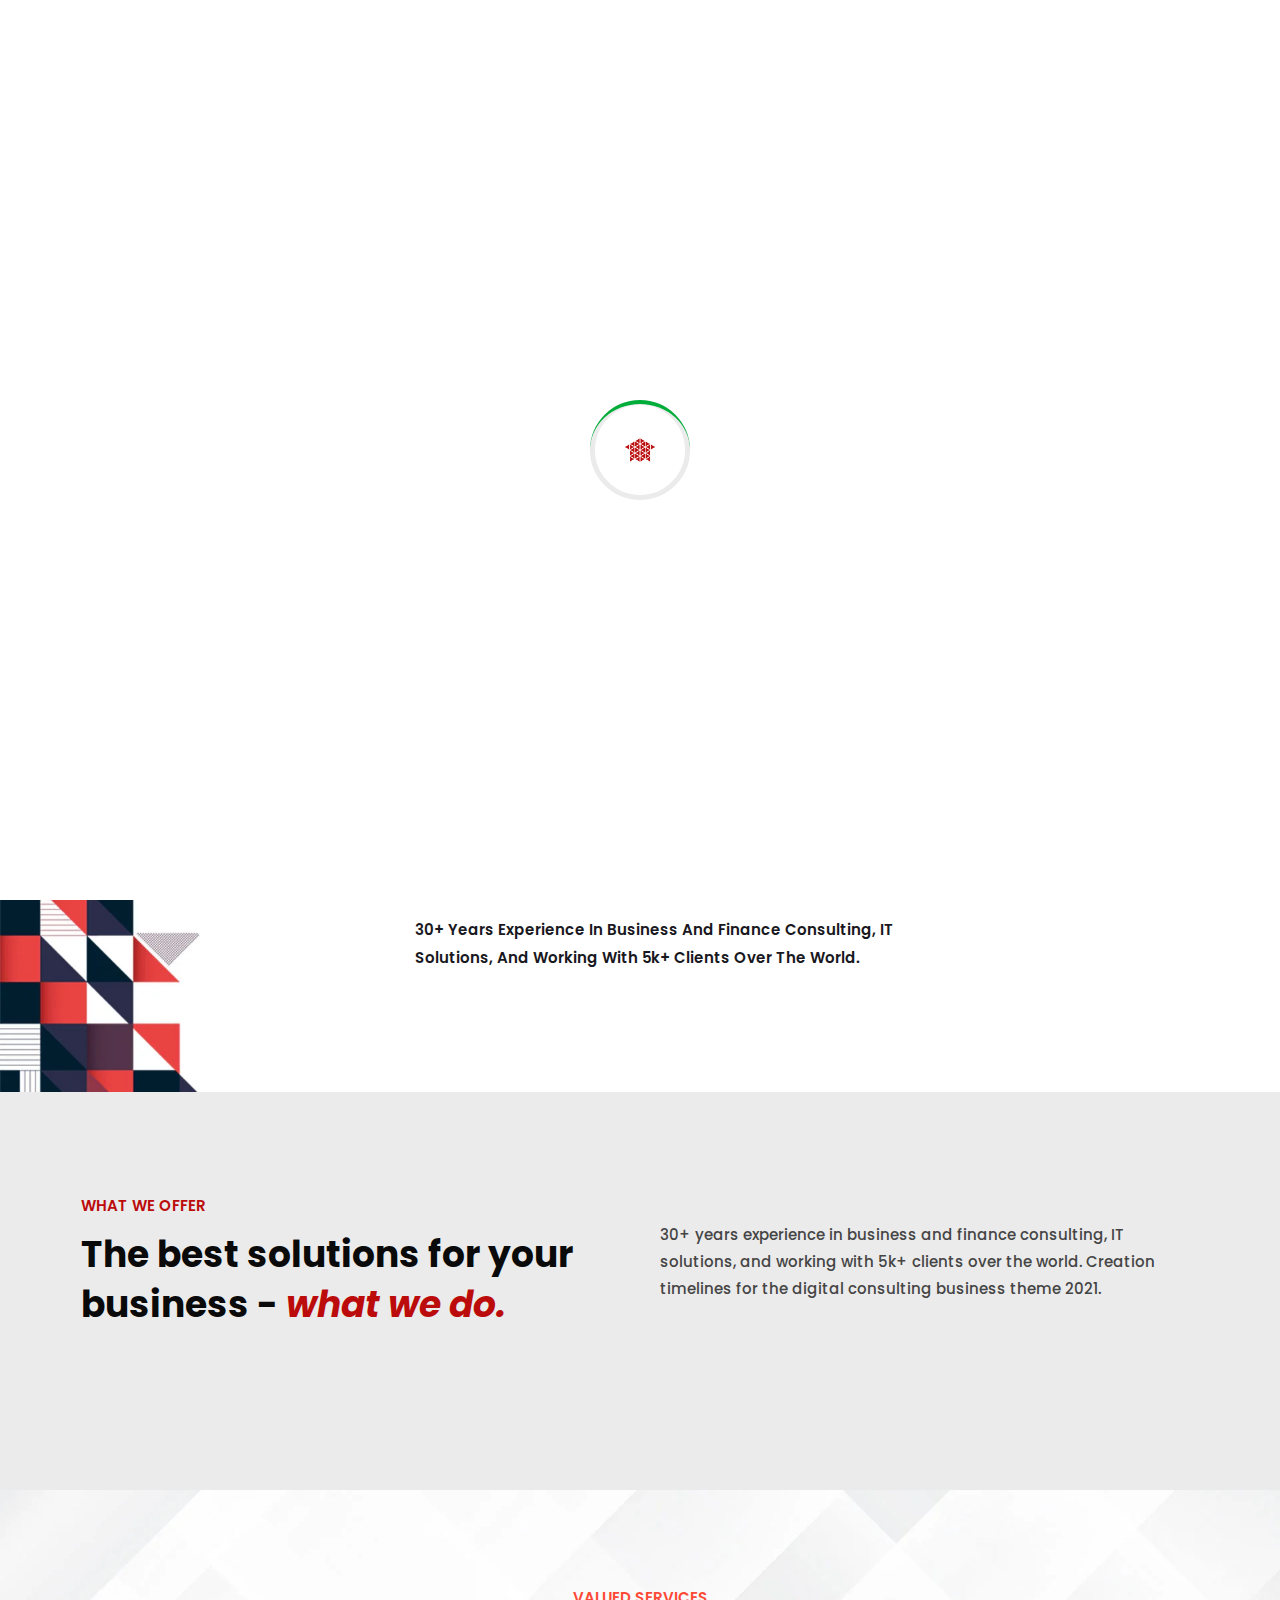
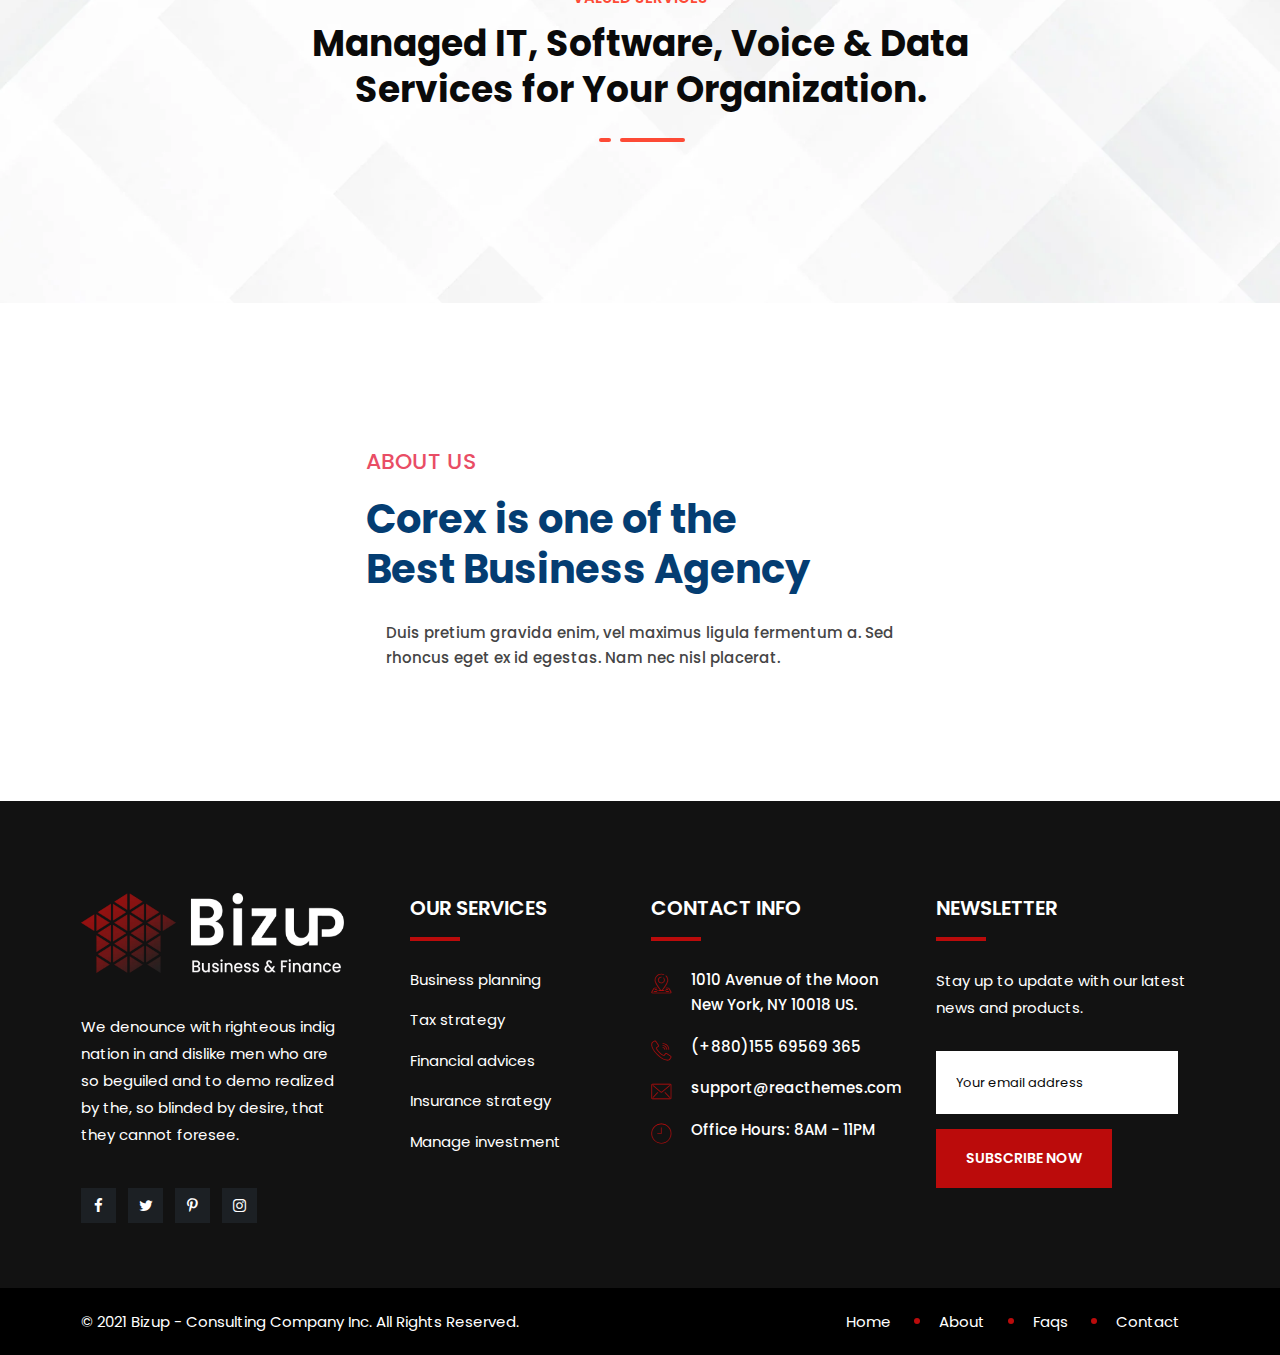
<file: heading.html>
<!DOCTYPE html>
<html lang="zxx">

<head>
    <!-- meta tag -->
    <meta charset="utf-8">
    <title>Bizup Consulting Business HTML Template</title>
    <meta name="description" content="">
    <!-- responsive tag -->
    <meta http-equiv="x-ua-compatible" content="ie=edge">
    <meta name="viewport" content="width=device-width, initial-scale=1">
    <!-- favicon -->
    <link rel="apple-touch-icon" href="apple-touch-icon.png">
    <link rel="shortcut icon" type="image/x-icon" href="assets/images/fav.png">
    <!-- Bootstrap v4.4.1 css -->
    <link rel="stylesheet" type="text/css" href="assets/css/bootstrap.min.css">
    <!-- font-awesome css -->
    <link rel="stylesheet" type="text/css" href="assets/css/font-awesome.min.css">
    <!-- flaticon css -->
    <link rel="stylesheet" type="text/css" href="assets/fonts/flaticon.css">
    <!-- animate css -->
    <link rel="stylesheet" type="text/css" href="assets/css/animate.css">
    <!-- owl.carousel css -->
    <link rel="stylesheet" type="text/css" href="assets/css/owl.carousel.css">
    <!-- off canvas css -->
    <link rel="stylesheet" type="text/css" href="assets/css/off-canvas.css">
    <!-- magnific popup css -->
    <link rel="stylesheet" type="text/css" href="assets/css/magnific-popup.css">
    <!-- Main Menu css -->
    <link rel="stylesheet" href="assets/css/rsmenu-main.css">
    <!-- spacing css -->
    <link rel="stylesheet" type="text/css" href="assets/css/rs-spacing.css">
    <!-- style css -->
    <link rel="stylesheet" type="text/css" href="style.css">
    <!-- This stylesheet dynamically changed from style.less -->
    <!-- responsive css -->
    <link rel="stylesheet" type="text/css" href="assets/css/responsive.css">

</head>

<body class="defult-home">

    <div class="offwrap"></div>

    <!--Preloader start here-->
    <div id="pre-load">
        <div id="loader" class="loader">
            <div class="loader-container">
                <div class='loader-icon'><img src="assets/images/fav.png" alt="Bizup Consulting Business"></div>
            </div>
        </div>
    </div>
    <!--Preloader area end here-->

    <!-- Main content Start -->
    <div class="main-content">

        <!--Full width header Start-->
        <div class="full-width-header">
            <!--Header Start-->
            <header id="rs-header" class="rs-header header-transparent">
                <!-- Topbar Area Start -->
                <div class="topbar-area style1">
                    <div class="container custom">
                        <div class="row y-middle">
                            <div class="col-lg-7">
                                <div class="topbar-contact">
                                    <ul>
                                        <li>
                                            <i class="flaticon-email"></i>
                                            <a href="mailto:info@bizup.com">info@bizup.com</a>
                                        </li>
                                        <li>
                                            <i class="flaticon-call"></i>
                                            <a href="tel:(+1)9999999999"> (+1) 9999 999 999</a>
                                        </li>
                                        <li>
                                            <i class="flaticon-location"></i>
                                            55 Gerad Lane, NY 11201, USA
                                        </li>
                                    </ul>
                                </div>
                            </div>
                            <div class="col-lg-5 text-right">
                                <div class="toolbar-sl-share">
                                    <ul>
                                        <li class="opening"> <em><i class="flaticon-clock"></i>Monday - Friday / 8AM -
                                                11PM</em> </li>
                                        <li><a href="#"><i class="fa fa-facebook"></i></a></li>
                                        <li><a href="#"><i class="fa fa-twitter"></i></a></li>
                                        <li><a href="#"><i class="fa fa-linkedin"></i></a></li>
                                    </ul>
                                </div>
                            </div>
                        </div>
                    </div>
                </div>
                <!-- Topbar Area End -->

                <!-- Menu Start -->
                <div class="menu-area menu-sticky">
                    <div class="container custom">
                        <div class="row-table">
                            <div class="col-cell header-logo">
                                <div class="logo-area">
                                    <a href="index.html">
                                        <img class="normal-logo" src="assets/images/logo.png" alt="logo">
                                        <img class="sticky-logo" src="assets/images/logo-dark.png" alt="logo">
                                    </a>
                                </div>
                            </div>
                            <div class="col-cell">
                                <div class="rs-menu-area">
                                    <div class="main-menu">
                                        <nav class="rs-menu hidden-md">
                                            <ul class="nav-menu">
                                                <li class="rs-mega-menu menu-item-has-children">
                                                    <a href="index.html">Home</a>
                                                    <ul class="mega-menu">
                                                        <li class="mega-menu-container">
                                                            <div class="mega-menu-inner">
                                                                <div class="single-megamenu">
                                                                    <ul class="sub-menu">
                                                                        <li class="menu-title">Home Multipage</li>
                                                                        <li><a href="index.html">Home
                                                                                One</a></li>
                                                                        <li><a href="index2.html">Home Two</a></li>
                                                                        <li><a href="index3.html">Home Three</a></li>
                                                                    </ul>
                                                                </div>
                                                                <div class="single-megamenu">
                                                                    <ul class="sub-menu">
                                                                        <li class="menu-title">Home Multipage</li>

                                                                        <li><a href="index4.html">Home Four</a></li>
                                                                        <li><a href="index5.html">Home Five</a></li>
                                                                        <li><a href="index6.html">Home Six</a></li>
                                                                    </ul>
                                                                </div>
                                                                <div class="single-megamenu">
                                                                    <ul class="sub-menu">
                                                                        <li class="menu-title">Home Onepages</li>
                                                                        <li><a href="onepage1.html">Onepage One</a></li>
                                                                        <li><a href="onepage2.html">Onepage Two</a></li>
                                                                        <li><a href="onepage3.html">Onepage Three</a>
                                                                        </li>

                                                                    </ul>
                                                                </div>
                                                                <div class="single-megamenu">
                                                                    <ul class="sub-menu">
                                                                        <li class="menu-title">Home Onepages</li>

                                                                        <li><a href="onepage4.html">Onepage Four</a>
                                                                        </li>
                                                                        <li><a href="onepage5.html">Onepage Five</a>
                                                                        </li>
                                                                        <li><a href="onepage6.html">Onepage Six</a></li>
                                                                    </ul>
                                                                </div>

                                                            </div>
                                                        </li>
                                                    </ul>

                                                </li>
                                                <li class="menu-item-has-children">
                                                    <a href="#">Pages</a>
                                                    <ul class="sub-menu">
                                                        <li><a href="about.html">About</a></li>
                                                        <li class="last-item menu-item-has-children">
                                                            <a href="#">Contact</a>
                                                            <ul class="sub-menu">
                                                                <li><a href="contact.html">Contact 1</a></li>
                                                                <li><a href="contact2.html">Contact 2</a></li>
                                                                <li><a href="contact3.html">Contact 3</a></li>
                                                            </ul>
                                                        </li>
                                                        <li class="last-item menu-item-has-children">
                                                            <a href="#">Shop</a>
                                                            <ul class="sub-menu">
                                                                <li><a href="shop.html">Shop</a> </li>
                                                                <li><a href="shop-single.html">Shop Single</a></li>
                                                                <li><a href="cart.html">Cart</a></li>
                                                                <li><a href="checkout.html">Checkout</a></li>
                                                                <li><a href="my-account.html">My Account</a></li>
                                                            </ul>
                                                        </li>
                                                        <li><a href="pricing-table.html">Pricing Table</a></li>
                                                        <li class="last-item menu-item-has-children">
                                                            <a href="#">Team</a>
                                                            <ul class="sub-menu">
                                                                <li><a href="team-style1.html">Team Style 1</a> </li>
                                                                <li><a href="team-style2.html">Team Style 2</a></li>
                                                                <li><a href="team-style3.html">Team Style 3</a></li>
                                                                <li><a href="team-single.html">Team Single</a></li>
                                                            </ul>
                                                        </li>
                                                        <li><a href="appointment.html">Appointment</a></li>
                                                        <li><a href="careers.html">Careers</a></li>
                                                        <li><a href="faqs.html">Faqs</a></li>
                                                        <li><a href="partners.html">Partners</a></li>
                                                    </ul>
                                                </li>
                                                <li class="menu-item-has-children">
                                                    <a href="#">Portfolios</a>
                                                    <ul class="sub-menu">
                                                        <li><a href="portfolio.html">Portfolio One</a></li>
                                                        <li><a href="portfolio2.html">Portfolio Two</a></li>
                                                        <li><a href="portfolio3.html">Portfolio Three</a></li>
                                                        <li><a href="portfolio4.html">Portfolio Four</a></li>
                                                        <li><a href="portfolio5.html">Portfolio Five</a></li>
                                                        <li><a href="portfolio6.html">Portfolio Six</a></li>
                                                        <li><a href="portfolio7.html">Portfolio Seven</a></li>
                                                        <li><a href="portfolios-filter.html">Portfolios Filter</a></li>
                                                        <li><a href="project-single.html">Portfolio Single</a></li>
                                                    </ul>
                                                </li>
                                                <li class="menu-item-has-children">
                                                    <a href="#">Services</a>
                                                    <ul class="sub-menu">
                                                        <li><a href="services-style1.html">Services Style 1</a></li>
                                                        <li><a href="services-style2.html">Services Style 2</a></li>
                                                        <li><a href="business-planning.html">Business Planning</a></li>
                                                        <li><a href="tax-strategy.html">Tax strategy</a></li>
                                                        <li><a href="financial-advices.html">Financial Advices</a></li>
                                                        <li><a href="insurance-strategy.html">Insurance Strategy</a>
                                                        </li>
                                                        <li><a href="start-ups.html">Start Ups</a></li>
                                                        <li><a href="manage-investment.html">Manage Investment</a></li>
                                                    </ul>
                                                </li>
                                                <li class="menu-item-has-children">
                                                    <a href="#">Blog</a>
                                                    <ul class="sub-menu">
                                                        <li><a href="blog.html">Blog</a></li>
                                                        <li><a href="blog-grid.html">Blog Grid</a></li>
                                                        <li><a href="blog-details.html">Blog Details</a></li>
                                                    </ul>
                                                </li>
                                                <li class="rs-mega-menu menu-item-has-children current-menu-item">
                                                    <a href="index.html">Elements</a>
                                                    <ul class="mega-menu">
                                                        <li class="mega-menu-container">
                                                            <div class="mega-menu-inner">
                                                                <div class="single-megamenu">
                                                                    <ul class="sub-menu">
                                                                        <li><a href="accordion.html">Accordion</a></li>
                                                                        <li><a href="address.html">Address Box</a></li>
                                                                        <li><a href="banner.html">Banner</a></li>
                                                                        <li><a href="blog-grid-element.html">Blog Grid</a></li>
                                                                        <li><a href="blog-slider-element.html">Blog Slider</a></li>
                                                                        <li><a href="button.html">Button</a></li>
                                                                    </ul>
                                                                </div>
                                                                <div class="single-megamenu">
                                                                    <ul class="sub-menu">
                                                                        <li class="active"><a href="heading.html">Heading</a></li>
                                                                        <li><a href="counter.html">Counter Up</a></li>
                                                                        <li><a href="contact-form.html">Contact Form</a></li>
                                                                        <li><a href="flip-box.html">Flip Box</a></li>
                                                                        <li><a href="pricing.html">Pricing Table</a></li>
                                                                    </ul>
                                                                </div>
                                                                <div class="single-megamenu">
                                                                    <ul class="sub-menu">
                                                                        <li><a href="progressbar.html">Progress Bar</a></li>                                                                                
                                                                        <li><a href="portfolios.html">Portfolios</a></li>                                                                                
                                                                        <li><a href="portfolios-filter.html">Portfolios Filter</a></li>                                                                                
                                                                        <li><a href="partner.html">Partners</a></li>                                                                                
                                                                        <li><a href="services-grid.html">Services Grid</a></li>
                                                                    </ul>  
                                                                </div>
                                                                <div class="single-megamenu">
                                                                    <ul class="sub-menu">
                                                                        <li><a href="services-slider.html">Services Slider</a></li>
                                                                        <li><a href="testimonial.html">Testimonial</a></li>
                                                                        <li><a href="team-grid.html">Team Grid</a></li>
                                                                        <li><a href="team-slider.html">Team Slider</a></li>
                                                                        <li><a href="work-process.html">Working Process</a></li>
                                                                    </ul>  
                                                                </div>
                                                            </div>
                                                        </li>                                                 
                                                    </ul> 
                                                </li>
                                            </ul> <!-- //.nav-menu -->
                                        </nav>
                                    </div> <!-- //.main-menu -->
                                </div>
                            </div>
                            <div class="col-cell">
                                <div class="expand-btn-inner">
                                    <ul>
                                        <li class="search-parent">
                                            <a class="hidden-xs rs-search" data-bs-toggle="modal"
                                                data-bs-target="#searchModal" href="#">
                                                <i class="flaticon-search"></i>
                                            </a>
                                        </li>
                                        <li class="humburger">
                                            <a id="nav-expander" class="nav-expander bar" href="#">
                                                <div class="bar">
                                                    <span class="dot1"></span>
                                                    <span class="dot2"></span>
                                                    <span class="dot3"></span>
                                                    <span class="dot4"></span>
                                                    <span class="dot5"></span>
                                                    <span class="dot6"></span>
                                                    <span class="dot7"></span>
                                                    <span class="dot8"></span>
                                                    <span class="dot9"></span>
                                                </div>
                                            </a>
                                        </li>
                                    </ul>
                                </div>
                            </div>
                        </div>
                    </div>
                </div>
                <!-- Menu End -->
                <!-- Canvas Menu start -->
                <nav class="right_menu_togle hidden-md">
                    <div class="close-btn">
                        <a id="nav-close" class="nav-close">
                            <div class="line">
                                <span class="line1"></span>
                                <span class="line2"></span>
                            </div>
                        </a>
                    </div>
                    <div class="canvas-logo">
                        <a href="index.html"><img src="assets/images/logo.png" alt="logo"></a>
                    </div>
                    <div class="offcanvas-text">
                        <p>We denounce with righteous indig nation in and dislike men who are so beguiled and to demo
                            realized, that they data forest see best business consulting wordpress theme 2021.</p>
                    </div>
                    <div class="media-img">
                        <img src="assets/images/off2.jpg" alt="Images">
                    </div>
                    <div class="canvas-contact">
                        <div class="address-area">
                            <div class="address-list">
                                <div class="info-icon">
                                    <i class="flaticon-location"></i>
                                </div>
                                <div class="info-content">
                                    <h4 class="title">Address</h4>
                                    <em>05 kandi BR. New York</em>
                                </div>
                            </div>
                            <div class="address-list">
                                <div class="info-icon">
                                    <i class="flaticon-email"></i>
                                </div>
                                <div class="info-content">
                                    <h4 class="title">Email</h4>
                                    <em><a href="mailto:support@reacthemes.com">support@reacthemes.com</a></em>
                                </div>
                            </div>
                            <div class="address-list">
                                <div class="info-icon">
                                    <i class="flaticon-call"></i>
                                </div>
                                <div class="info-content">
                                    <h4 class="title">Phone</h4>
                                    <em>+019988772</em>
                                </div>
                            </div>
                        </div>
                        <ul class="social">
                            <li><a href="#"><i class="fa fa-facebook"></i></a></li>
                            <li><a href="#"><i class="fa fa-twitter"></i></a></li>
                            <li><a href="#"><i class="fa fa-pinterest-p"></i></a></li>
                        </ul>
                    </div>
                </nav>
                <!-- Canvas Menu end -->

                <!-- Canvas Mobile Menu start -->
                <nav class="right_menu_togle mobile-navbar-menu" id="mobile-navbar-menu">
                    <div class="close-btn">
                        <a id="nav-close2" class="nav-close">
                            <div class="line">
                                <span class="line1"></span>
                                <span class="line2"></span>
                            </div>
                        </a>
                    </div>
                    <ul class="nav-menu">
                        <li class="menu-item-has-children current-menu-item">
                            <a href="index.html">Home</a>
                            <ul class="sub-menu">
                                <li class="menu-item-has-children current-menu-item">
                                    <a href="#">Multipages</a>
                                    <ul class="sub-menu">
                                        <li class="active"><a href="index.html">Home One</a></li>
                                        <li><a href="index2.html">Home Two</a></li>
                                        <li><a href="index3.html">Home Three</a></li>
                                        <li><a href="index4.html">Home Four</a></li>
                                        <li><a href="index5.html">Home Five</a></li>
                                        <li><a href="index6.html">Home Six</a></li>
                                    </ul>
                                </li>
                                <li class="menu-item-has-children">
                                    <a href="#">Onepages</a>
                                    <ul class="sub-menu">
                                        <li><a href="onepage1.html">Onepage One</a></li>
                                        <li><a href="onepage2.html">Onepage Two</a></li>
                                        <li><a href="onepage3.html">Onepage Three</a></li>
                                        <li><a href="onepage4.html">Onepage Four</a></li>
                                        <li><a href="onepage5.html">Onepage Five</a></li>
                                        <li><a href="onepage6.html">Onepage Six</a></li>
                                    </ul>
                                </li>
                            </ul>
                        </li>
                        <li class="menu-item-has-children">
                            <a href="#">Pages</a>
                            <ul class="sub-menu">
                                <li><a href="about.html">About</a></li>
                                <li class="last-item menu-item-has-children">
                                    <a href="#">Contact</a>
                                    <ul class="sub-menu">
                                        <li><a href="contact.html">Contact 1</a></li>
                                        <li><a href="contact2.html">Contact 2</a></li>
                                        <li><a href="contact3.html">Contact 3</a></li>
                                    </ul>
                                </li>
                                <li class="last-item menu-item-has-children">
                                    <a href="#">Shop</a>
                                    <ul class="sub-menu">
                                        <li><a href="shop.html">Shop</a> </li>
                                        <li><a href="shop-single.html">Shop Single</a></li>
                                        <li><a href="cart.html">Cart</a></li>
                                        <li><a href="checkout.html">Checkout</a></li>
                                        <li><a href="my-account.html">My Account</a></li>
                                    </ul>
                                </li>
                                <li><a href="pricing-table.html">Pricing Table</a></li>
                                <li class="last-item menu-item-has-children">
                                    <a href="#">Team</a>
                                    <ul class="sub-menu">
                                        <li><a href="team-style1.html">Team Style 1</a> </li>
                                        <li><a href="team-style2.html">Team Style 2</a></li>
                                        <li><a href="team-style3.html">Team Style 3</a></li>
                                        <li><a href="team-single.html">Team Single</a></li>
                                    </ul>
                                </li>
                                <li><a href="appointment.html">Appointment</a></li>
                                <li><a href="careers.html">Careers</a></li>
                                <li><a href="faqs.html">Faqs</a></li>
                                <li><a href="partners.html">Partners</a></li>
                            </ul>
                        </li>
                        <li class="menu-item-has-children">
                            <a href="#">Portfolios</a>
                            <ul class="sub-menu">
                                <li><a href="portfolio.html">Portfolio One</a></li>
                                <li><a href="portfolio2.html">Portfolio Two</a></li>
                                <li><a href="portfolio3.html">Portfolio Three</a></li>
                                <li><a href="portfolio4.html">Portfolio Four</a></li>
                                <li><a href="portfolio5.html">Portfolio Five</a></li>
                                <li><a href="portfolio6.html">Portfolio Six</a></li>
                                <li><a href="portfolio7.html">Portfolio Seven</a></li>
                                <li><a href="portfolios-filter.html">Portfolios Filter</a></li>
                                <li><a href="project-single.html">Portfolio Single</a></li>
                            </ul>
                        </li>
                        <li class="menu-item-has-children">
                            <a href="#">Services</a>
                            <ul class="sub-menu">
                                <li><a href="services-style1.html">Services Style 1</a></li>
                                <li><a href="services-style2.html">Services Style 2</a></li>
                                <li><a href="business-planning.html">Business Planning</a></li>
                                <li><a href="tax-strategy.html">Tax strategy</a></li>
                                <li><a href="financial-advices.html">Financial Advices</a></li>
                                <li><a href="insurance-strategy.html">Insurance Strategy</a></li>
                                <li><a href="start-ups.html">Start Ups</a></li>
                                <li><a href="manage-investment.html">Manage Investment</a></li>
                            </ul>
                        </li>
                        <li class="menu-item-has-children">
                            <a href="#">Blog</a>
                            <ul class="sub-menu">
                                <li><a href="blog.html">Blog</a></li>
                                <li><a href="blog-grid.html">Blog Grid</a></li>
                                <li><a href="blog-details.html">Blog Details</a></li>
                            </ul>
                        </li>
                        <li class="menu-item-has-children">
                            <a href="#">Elements</a>
                            <ul class="sub-menu">
                                <li><a href="accordion.html">Accordion</a></li>
                                <li><a href="address.html">Address Box</a></li>
                                <li><a href="banner.html">Banner</a></li>
                                <li><a href="blog-grid-element.html">Blog Grid</a></li>
                                <li><a href="blog-slider-element.html">Blog Slider</a></li>
                                <li><a href="button.html">Button</a></li>
                                <li><a href="heading.html">Heading</a></li>
                                <li><a href="counter.html">Counter Up</a></li>
                                <li><a href="contact-form.html">Contact Form</a></li>
                                <li><a href="flip-box.html">Flip Box</a></li>
                                <li><a href="pricing.html">Pricing Table</a></li>
                                <li><a href="progressbar.html">Progress Bar</a></li>                                                                                
                                <li><a href="portfolios.html">Portfolios</a></li>                                                                                
                                <li><a href="portfolios-filter.html">Portfolios Filter</a></li>                                                                                
                                <li><a href="partner.html">Partners</a></li>                                                                                
                                <li><a href="services-grid.html">Services Grid</a></li>
                                <li><a href="services-slider.html">Services Slider</a></li>
                                <li><a href="testimonial.html">Testimonial</a></li>
                                <li><a href="team-grid.html">Team Grid</a></li>
                                <li><a href="team-slider.html">Team Slider</a></li>
                                <li><a href="work-process.html">Working Process</a></li>
                            </ul>
                        </li>
                    </ul> <!-- //.nav-menu -->
                    <div class="canvas-contact">
                        <div class="address-area">
                            <div class="address-list">
                                <div class="info-icon">
                                    <i class="flaticon-location"></i>
                                </div>
                                <div class="info-content">
                                    <h4 class="title">Address</h4>
                                    <em>05 kandi BR. New York</em>
                                </div>
                            </div>
                            <div class="address-list">
                                <div class="info-icon">
                                    <i class="flaticon-email"></i>
                                </div>
                                <div class="info-content">
                                    <h4 class="title">Email</h4>
                                    <em><a href="mailto:support@reacthemes.com">support@reacthemes.com</a></em>
                                </div>
                            </div>
                            <div class="address-list">
                                <div class="info-icon">
                                    <i class="flaticon-call"></i>
                                </div>
                                <div class="info-content">
                                    <h4 class="title">Phone</h4>
                                    <em>+019988772</em>
                                </div>
                            </div>
                        </div>
                    </div>
                </nav>
                <!-- Canvas Menu end -->
            </header>
            <!--Header End-->
        </div>
        <!--Full width header End-->

        <!-- Breadcrumbs Start -->
        <div class="rs-breadcrumbs img10">
            <div class="container">
                <div class="breadcrumbs-inner">
                    <h1 class="page-title">
                        Heading
                        <span class="watermark">Heading</span>
                    </h1>
                    <span class="sub-text">Excepteur sint occaecat cupidatat non proident, sunt in coulpa qui official
                        modeserunt mollit anim id est laborum 20 years experience.</span>
                </div>
            </div>
        </div>
        <!-- Breadcrumbs End -->
         
        <!-- About Section Start -->
        <div class="rs-about main-home bg1 pt-110 pb-110 md-pt-70 md-pb-65">
            <div class="container">
                <div class="row y-middle">
                    <div class="col-lg-3"></div>
                    <div class="col-lg-6 pl-60 md-pl-15">
                        <div class="sec-title">
                            <h2 class="title pb-30">
                                We take your business to next level
                            </h2>
                            <span class="sub-text">30+ years experience in business and finance consulting, IT solutions, and working with 5k+ clients over the world. </span>
                        </div>
                    </div>
                    <div class="col-lg-3"></div>
                </div>
            </div>
        </div>
        <!-- About Section End -->

        <!-- Premium Services Section Start -->
        <div id="rs-services" class="rs-services style2 gray-bg pt-100 pb-100 md-pt-70 md-pb-70">
            <div class="container">
                <div class="sec-title2 d-flex align-items-center mb-60 md-mb-40">
                    <div class="first-half">
                        <div class="sub-text">What We Offer</div>
                        <h2 class="title mb-0 md-pb-20">The best solutions for your business - <span>what we do.</span>
                        </h2>
                    </div>
                    <div class="last-half">
                        <p class="desc mb-0 pl-20 md-pl-15">30+ years experience in business and finance consulting, IT
                            solutions, and working with 5k+ clients over the world. Creation timelines for the digital
                            consulting business theme 2021.</p>
                    </div>
                </div>
            </div>
        </div>
        <!-- Premium Services Section End -->

        <!-- Services Section Start -->
        <div class="rs-services main-home services-style1 home-4-style bg7 pt-95 pb-100 md-pt-70 md-pb-65">
            <div class="container">
                <div class="sec-title3 text-center mb-65 md-mb-45">
                    <span class="sub-title">Valued Services</span>
                    <h2 class="title pb-25">
                        Managed IT, Software, Voice & Data <br> Services for Your Organization.
                    </h2>
                    <div class="heading-border-line"></div>
                </div>
            </div>
        </div>
        <!-- Services Section End -->

        <!-- About Section Start -->
        <div class="rs-about style5 relative pt-140 md-pt-80 pb-100">
            <div class="container">
                <div class="row rs-vertical-middle">
                    <div class="col-lg-3"></div>
                    <div class="col-lg-6 md-pt-50">
                        <div class="sec-title4 mb-30">
                            <div class="sub-title secondary-color mb-10">About us</div>
                            <h2 class="title primary-color">Corex is one of the<br> Best Business Agency</h2>
                            <div class="desc left-line-v">
                                <div class="draw-line start-draw"></div>
                                Duis pretium gravida enim, vel maximus ligula fermentum a. Sed rhoncus eget ex id egestas. Nam nec nisl placerat.
                            </div>
                        </div>
                    </div>
                    <div class="col-lg-3"></div>
                </div>
            </div>
        </div>
        <!-- About Section End -->

    </div>
    <!-- Main content End -->

    <!-- Footer Start -->
    <footer id="rs-footer" class="rs-footer style1">
        <div class="footer-top">
            <div class="container">
                <div class="row">
                    <div class="col-lg-3 col-md-12 col-sm-12 md-mb-10">
                        <div class="footer-logo mb-40">
                            <a href="index.html"><img src="assets/images/logo.png" alt=""></a>
                        </div>
                          <div class="textwidget white-color pb-40"><p>We denounce with righteous indig nation in and dislike men who are so beguiled and to demo realized by the, so blinded by desire, that they cannot foresee.</p>
                          </div>
                          <ul class="footer-social md-mb-30">  
                              <li> 
                                  <a href="#" target="_blank"><span><i class="fa fa-facebook"></i></span></a> 
                              </li>
                              <li> 
                                  <a href="# " target="_blank"><span><i class="fa fa-twitter"></i></span></a> 
                              </li>

                              <li> 
                                  <a href="# " target="_blank"><span><i class="fa fa-pinterest-p"></i></span></a> 
                              </li>
                              <li> 
                                  <a href="# " target="_blank"><span><i class="fa fa-instagram"></i></span></a> 
                              </li>
                                                                       
                          </ul>
                    </div>
                    <div class="col-lg-3 col-md-12 col-sm-12 md-mb-10 pl-55 md-pl-15">
                        <h3 class="footer-title">Our Services</h3>
                        <ul class="site-map">
                            <li><a href="business-planning.html">Business planning</a></li>
                            <li><a href="tax-strategy.html">Tax strategy</a></li>
                            <li><a href="financial-advices.html">Financial advices</a></li>
                            <li><a href="insurance-strategy.html">Insurance strategy</a></li>
                            <li><a href="manage-investment.html">Manage investment</a></li>
                        </ul>
                    </div>
                    <div class="col-lg-3 col-md-12 col-sm-12 md-mb-10">
                        <h3 class="footer-title">Contact Info</h3>
                        <ul class="address-widget">
                            <li>
                                <i class="flaticon-location"></i>
                                <div class="desc">1010 Avenue of the Moon <br>
                                    New York, NY 10018 US.</div>
                            </li>
                            <li>
                                <i class="flaticon-call"></i>
                                <div class="desc">
                                   <a href="#">(+880)155 69569 365</a>
                                </div>
                            </li>
                            <li>
                                <i class="flaticon-email"></i>
                                <div class="desc">
                                    <a href="mailto:support@reacthemes.com">support@reacthemes.com</a>
                                </div>
                            </li>
                            <li>
                                <i class="flaticon-clock-1"></i>
                                <div class="desc">
                                    Office Hours: 8AM - 11PM  
                                </div>
                            </li>
                        </ul>
                    </div>
                    <div class="col-lg-3 col-md-12 col-sm-12">
                        <h3 class="footer-title">Newsletter</h3>
                        <p class="widget-desc white-color">Stay up to update with our latest news and products.</p>
                        <p>
                            <input type="email" name="EMAIL" placeholder="Your email address" required="">
                            <input type="submit" value="Subscribe Now">
                        </p>
                    </div>
                </div>
            </div>
        </div>
        <div class="footer-bottom">
            <div class="container">                    
                <div class="row y-middle">
                    <div class="col-lg-6 md-mb-10 text-lg-end text-center order-last">
                        <ul class="copy-right-menu">
                            <li><a href="index.html">Home</a></li>
                            <li><a href="about.html">About</a></li>
                            <li><a href="faqs.html">Faqs</a></li>
                            <li><a href="contact.html">Contact</a></li>
                        </ul>
                    </div>
                    <div class="col-lg-6">
                        <div class="copyright text-lg-start text-center ">
                            <p>© 2021 Bizup - Consulting Company Inc. All Rights Reserved.</p>
                        </div>
                    </div>
                </div>
            </div>
        </div>
    </footer>
    <!-- Footer End -->

    <!-- start scrollUp  -->
    <div id="scrollUp" class="orange-color">
        <i class="fa fa-angle-up"></i>
    </div>
    <!-- End scrollUp  -->


    <!-- Search Modal Start -->
    <div class="modal fade search-modal" id="searchModal" tabindex="-1">
        <button type="button" class="close" data-bs-dismiss="modal">
            <span class="flaticon-cross"></span>
        </button>
        <div class="modal-dialog modal-dialog-centered">
            <div class="modal-content">
                <div class="search-block clearfix">
                    <form>
                        <div class="form-group">
                            <input class="form-control" placeholder="Search Here..." type="text">
                            <button type="submit" value="Search"><i class="flaticon-search"></i></button>
                        </div>
                    </form>
                </div>
            </div>
        </div>
    </div>
    <!-- Search Modal End -->

    <!-- modernizr js -->
    <script src="assets/js/modernizr-2.8.3.min.js"></script>
    <!-- jquery latest version -->
    <script src="assets/js/jquery.min.js"></script>
    <!-- Bootstrap v4.4.1 js -->
    <script src="assets/js/bootstrap.min.js"></script>
    <!-- op nav js -->
    <script src="assets/js/jquery.nav.js"></script>
    <!-- isotope.pkgd.min js -->
    <script src="assets/js/isotope.pkgd.min.js"></script>
    <!-- owl.carousel js -->
    <script src="assets/js/owl.carousel.min.js"></script>
    <!-- wow js -->
    <script src="assets/js/wow.min.js"></script>
    <!-- Skill bar js -->
    <script src="assets/js/skill.bars.jquery.js"></script>
    <!-- imagesloaded js -->
    <script src="assets/js/imagesloaded.pkgd.min.js"></script>
    <!-- waypoints.min js -->
    <script src="assets/js/waypoints.min.js"></script>
    <!-- counterup.min js -->
    <script src="assets/js/jquery.counterup.min.js"></script>
    <!-- magnific popup js -->
    <script src="assets/js/jquery.magnific-popup.min.js"></script>
    <!-- contact form js -->
    <script src="assets/js/contact.form.js"></script>
    <!-- main js -->
    <script src="assets/js/main.js"></script>
</body>

</html>
</file>
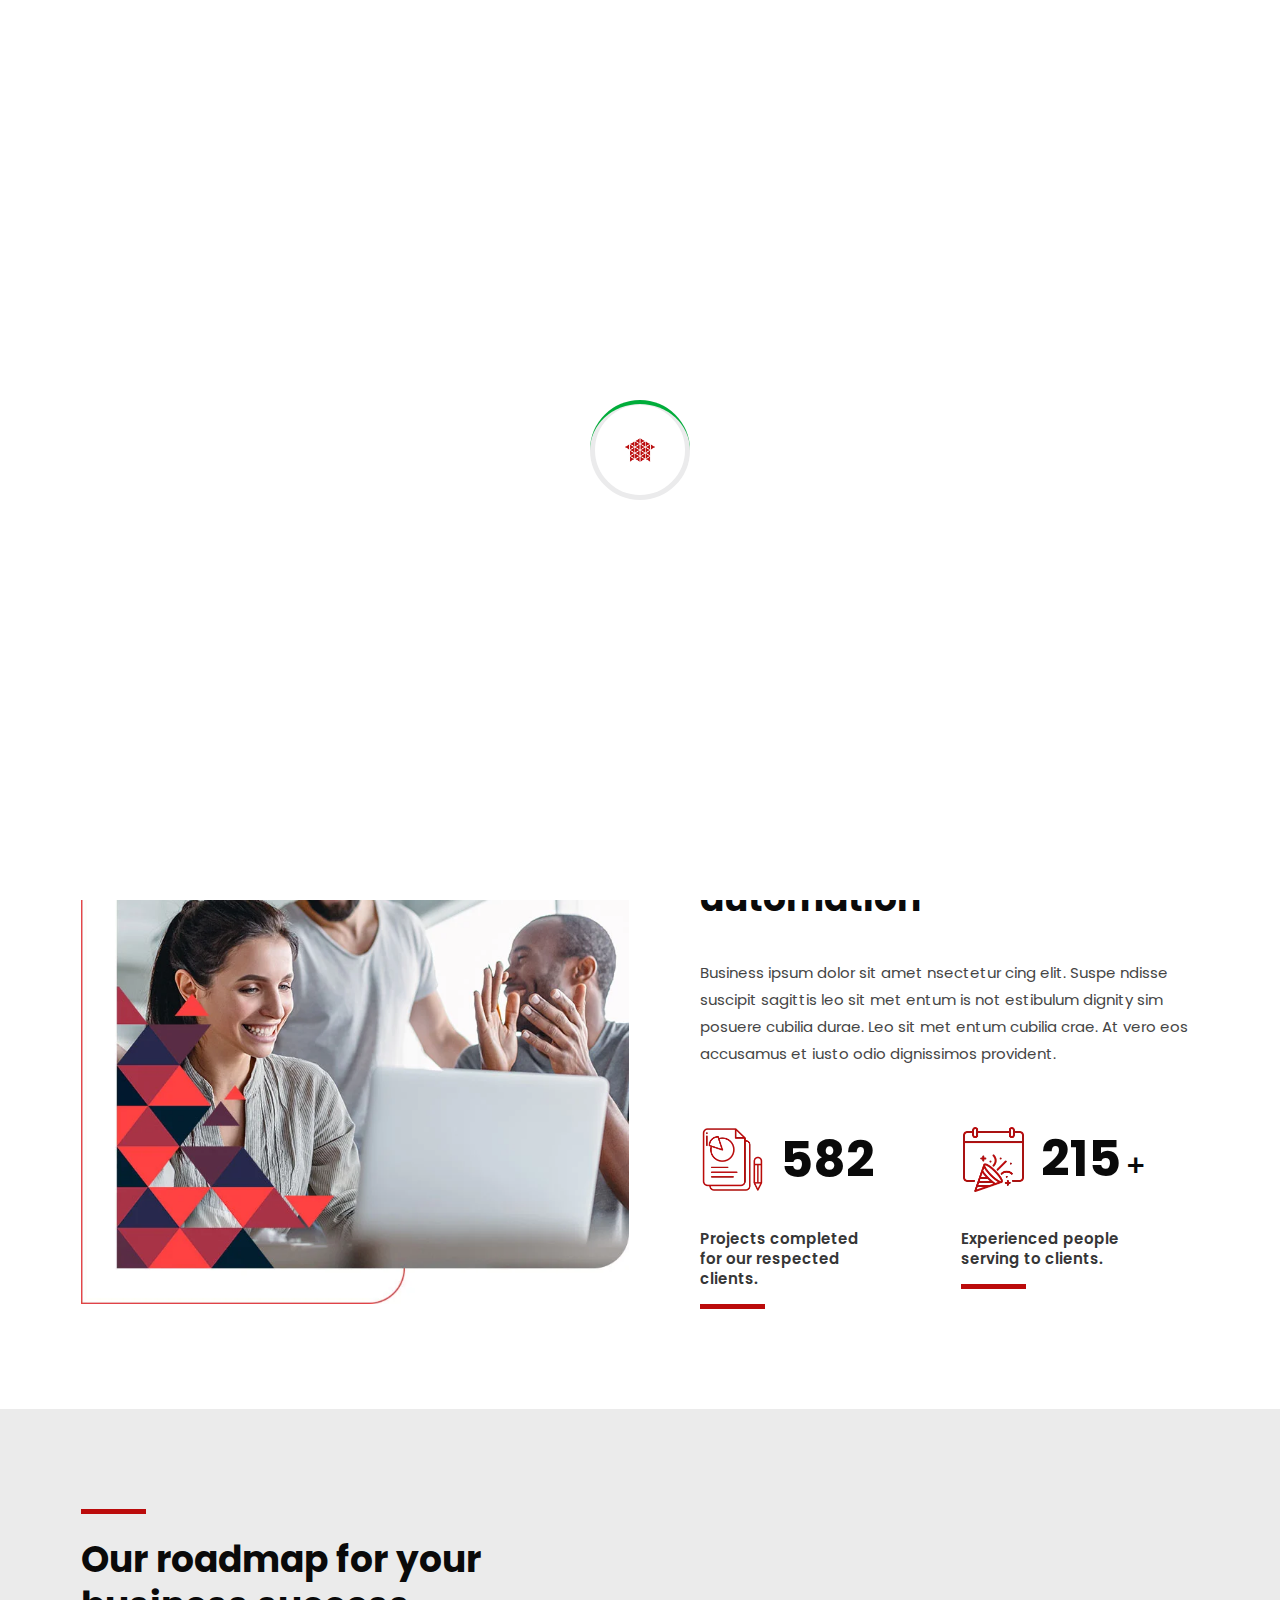
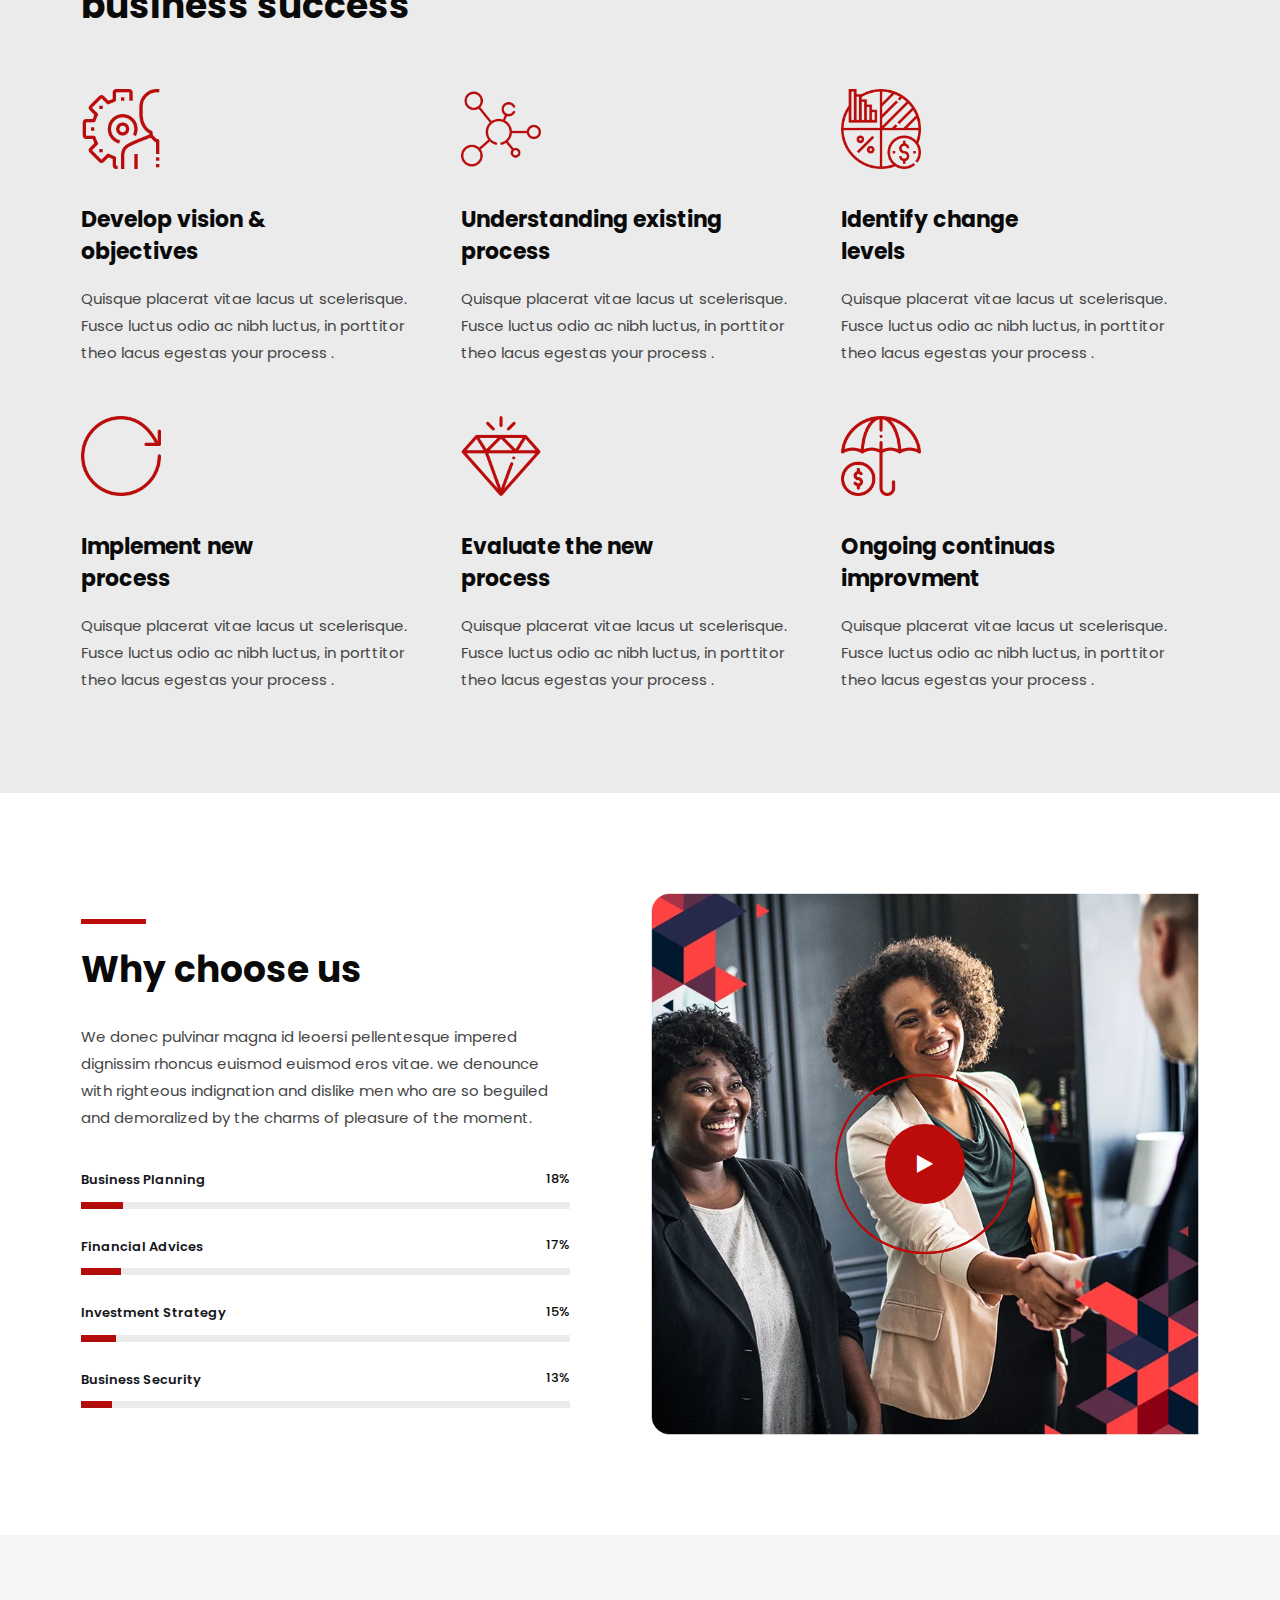
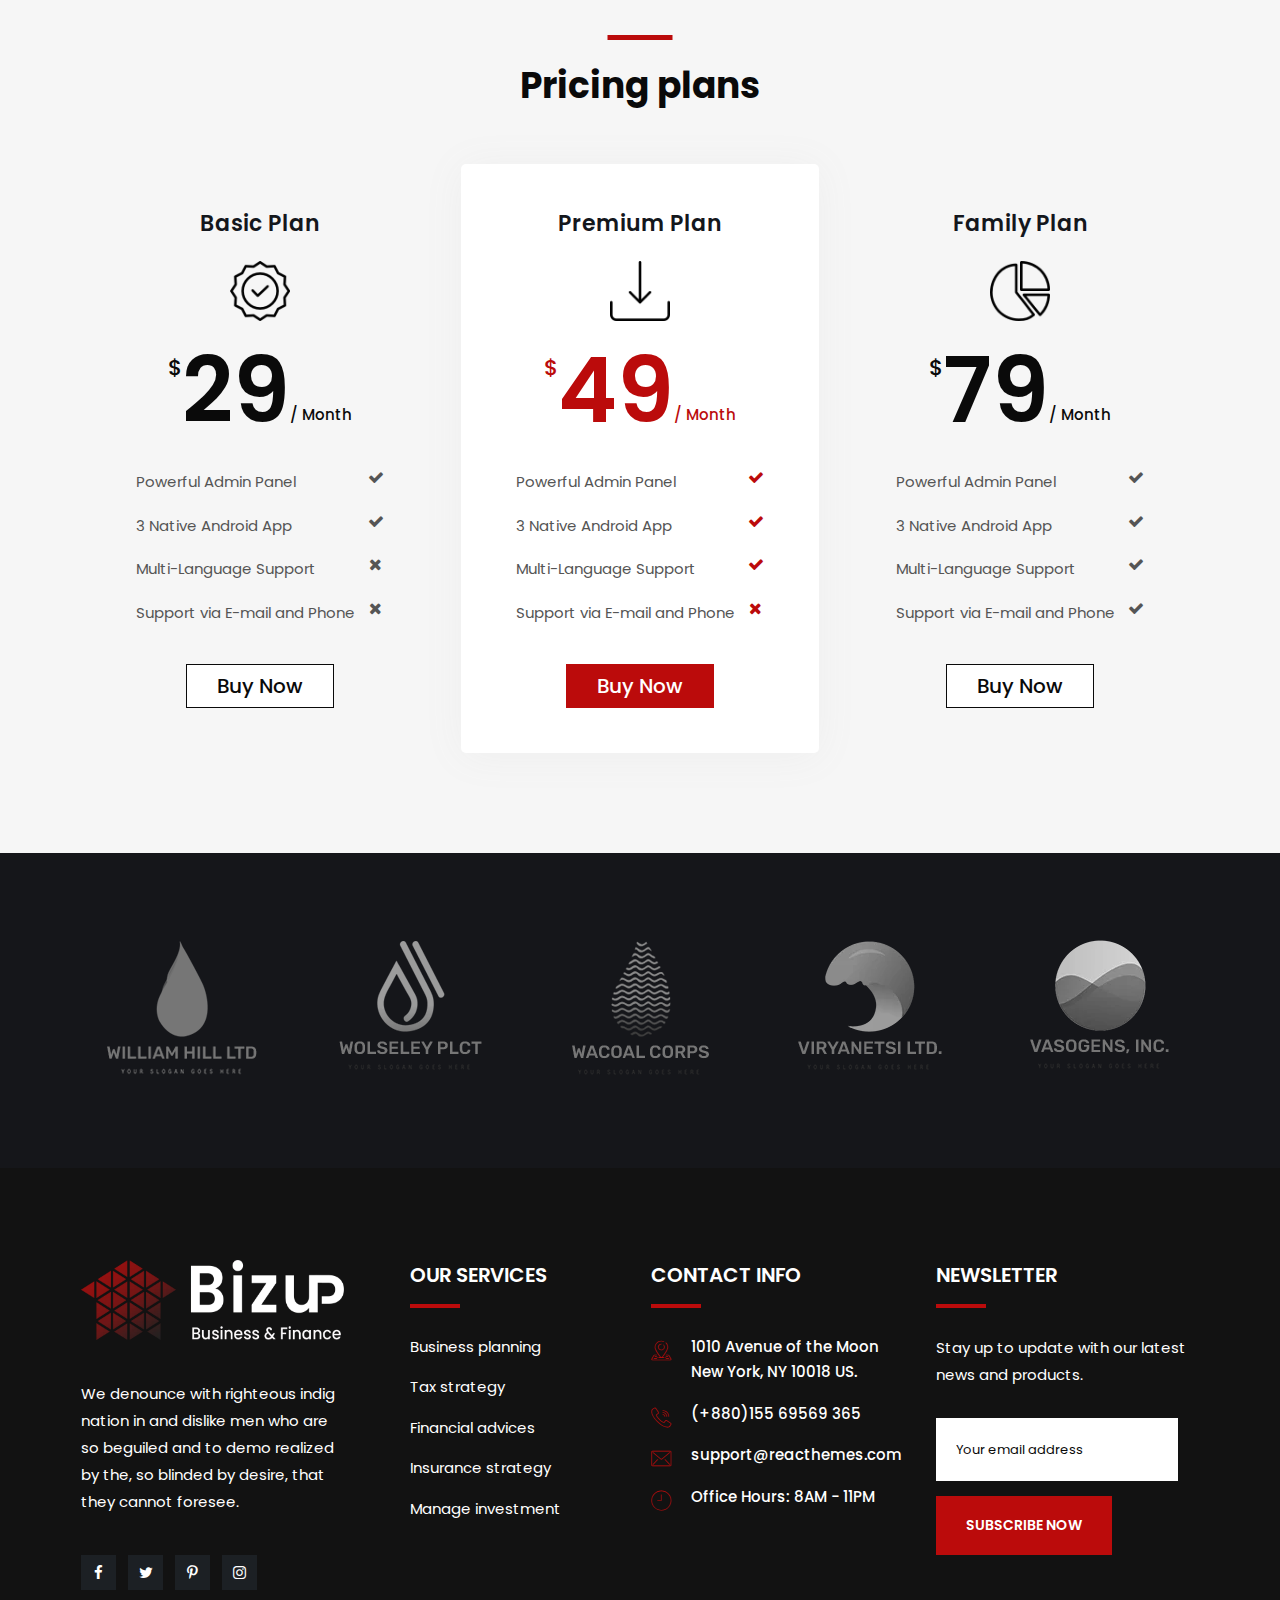
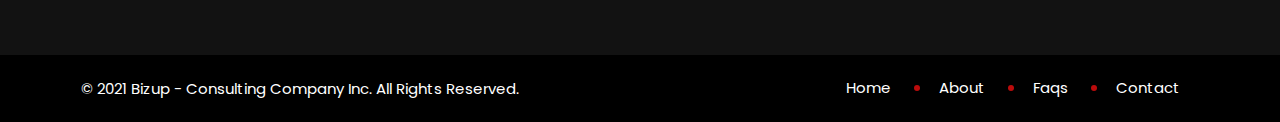
<file: insurance-strategy.html>
<!DOCTYPE html>
<html lang="zxx"> 
    <head>
        <!-- meta tag -->
        <meta charset="utf-8">
        <title>Bizup Consulting Business HTML Template</title>
        <meta name="description" content="">
        <!-- responsive tag -->
        <meta http-equiv="x-ua-compatible" content="ie=edge">
        <meta name="viewport" content="width=device-width, initial-scale=1">
        <!-- favicon -->
        <link rel="apple-touch-icon" href="apple-touch-icon.png">
        <link rel="shortcut icon" type="image/x-icon" href="assets/images/fav.png">
        <!-- Bootstrap v4.4.1 css -->
        <link rel="stylesheet" type="text/css" href="assets/css/bootstrap.min.css">
        <!-- font-awesome css -->
        <link rel="stylesheet" type="text/css" href="assets/css/font-awesome.min.css">
        <!-- flaticon css -->
        <link rel="stylesheet" type="text/css" href="assets/fonts/flaticon.css">
        <!-- animate css -->
        <link rel="stylesheet" type="text/css" href="assets/css/animate.css">
        <!-- owl.carousel css -->
        <link rel="stylesheet" type="text/css" href="assets/css/owl.carousel.css">
        <!-- off canvas css -->
        <link rel="stylesheet" type="text/css" href="assets/css/off-canvas.css">
        <!-- magnific popup css -->
        <link rel="stylesheet" type="text/css" href="assets/css/magnific-popup.css">
        <!-- Main Menu css -->
        <link rel="stylesheet" href="assets/css/rsmenu-main.css">
        <!-- spacing css -->
        <link rel="stylesheet" type="text/css" href="assets/css/rs-spacing.css">
        <!-- style css -->
        <link rel="stylesheet" type="text/css" href="style.css"> <!-- This stylesheet dynamically changed from style.less -->
        <!-- responsive css -->
        <link rel="stylesheet" type="text/css" href="assets/css/responsive.css">
        
    </head>
    <body class="defult-home">
        
        <div class="offwrap"></div>

        <!--Preloader start here-->
        <div id="pre-load">
           <div id="loader" class="loader">
               <div class="loader-container">
                   <div class='loader-icon'><img src="assets/images/fav.png" alt="Bizup Consulting Business"></div>
               </div>
           </div>              
       </div>
        <!--Preloader area end here-->
     
		<!-- Main content Start -->
        <div class="main-content">

            <!--Full width header Start-->
            <div class="full-width-header">
                <!--Header Start-->
                <header id="rs-header" class="rs-header header-transparent">
                    <!-- Topbar Area Start -->
                    <div class="topbar-area style1">
                        <div class="container custom">
                            <div class="row y-middle">
                                <div class="col-lg-7">
                                    <div class="topbar-contact">
                                       <ul>
                                           <li>
                                               <i class="flaticon-email"></i>
                                               <a href="mailto:info@bizup.com">info@bizup.com</a>
                                           </li>
                                           <li>
                                               <i class="flaticon-call"></i>
                                               <a href="tel:(+1)9999999999"> (+1) 9999 999 999</a>
                                           </li>
                                           <li>
                                               <i class="flaticon-location"></i>
                                               55 Gerad Lane,  NY 11201, USA
                                           </li>
                                       </ul>
                                    </div>
                                </div>
                                <div class="col-lg-5 text-right">
                                    <div class="toolbar-sl-share">
                                        <ul>
                                             <li class="opening"> <em><i class="flaticon-clock"></i>Monday - Friday / 8AM - 11PM</em> </li>
                                             <li><a href="#"><i class="fa fa-facebook"></i></a></li>
                                             <li><a href="#"><i class="fa fa-twitter"></i></a></li>
                                             <li><a href="#"><i class="fa fa-linkedin"></i></a></li>
                                        </ul>
                                    </div>
                                </div>
                            </div>
                        </div>
                    </div>
                    <!-- Topbar Area End -->

                    <!-- Menu Start -->
                    <div class="menu-area menu-sticky">
                        <div class="container custom">
                            <div class="row-table">
                                <div class="col-cell header-logo">                                  
                                    <div class="logo-area">
                                        <a href="index.html">
                                            <img class="normal-logo" src="assets/images/logo.png" alt="logo">  
                                            <img class="sticky-logo" src="assets/images/logo-dark.png" alt="logo">
                                        </a>
                                    </div>
                                </div>
                                <div class="col-cell">
                                    <div class="rs-menu-area">
                                        <div class="main-menu">
                                            <nav class="rs-menu hidden-md">
                                                <ul class="nav-menu">
                                                    <li class="rs-mega-menu menu-item-has-children">
                                                        <a href="index.html">Home</a>
                                                            <ul class="mega-menu">
                                                                <li class="mega-menu-container">
                                                                    <div class="mega-menu-inner">
                                                                        <div class="single-megamenu">
                                                                            <ul class="sub-menu">
                                                                                <li class="menu-title">Home Multipage</li>
                                                                                <li><a href="index.html">Home One</a></li>
                                                                                <li><a href="index2.html">Home Two</a></li>
                                                                                <li><a href="index3.html">Home Three</a></li>                                                                                
                                                                            </ul>
                                                                        </div>
                                                                        <div class="single-megamenu">
                                                                            <ul class="sub-menu">
                                                                                <li class="menu-title">Home Multipage</li>
                                                                                
                                                                                <li><a href="index4.html">Home Four</a></li>
                                                                                <li><a href="index5.html">Home Five</a></li>
                                                                                <li><a href="index6.html">Home Six</a></li>
                                                                            </ul>
                                                                        </div>
                                                                        <div class="single-megamenu">
                                                                            <ul class="sub-menu">
                                                                                 <li class="menu-title">Home Onepages</li>
                                                                                <li><a href="onepage1.html">Onepage One</a></li>
                                                                                <li><a href="onepage2.html">Onepage Two</a></li>
                                                                                <li><a href="onepage3.html">Onepage Three</a></li>
                                                                                
                                                                            </ul>  
                                                                        </div>
                                                                        <div class="single-megamenu">
                                                                            <ul class="sub-menu">
                                                                                 <li class="menu-title">Home Onepages</li>
                                                                               
                                                                                <li><a href="onepage4.html">Onepage Four</a></li>
                                                                                <li><a href="onepage5.html">Onepage Five</a></li>
                                                                                <li><a href="onepage6.html">Onepage Six</a></li>
                                                                            </ul>  
                                                                        </div>
                                                                       
                                                                    </div>
                                                                </li>                                                 
                                                            </ul> 
                                                           
                                                    </li>
                                                    <li class="menu-item-has-children">
                                                        <a href="#">Pages</a>                                                        
                                                        <ul class="sub-menu">
                                                            <li><a href="about.html">About</a></li>
                                                            <li class="last-item menu-item-has-children">
                                                                <a href="#">Contact</a>
                                                                <ul class="sub-menu">
                                                                    <li><a href="contact.html">Contact 1</a></li>
                                                                    <li><a href="contact2.html">Contact 2</a></li>
                                                                    <li><a href="contact3.html">Contact 3</a></li>
                                                                </ul>
                                                            </li>
                                                            <li class="last-item menu-item-has-children">
                                                                <a href="#">Shop</a>
                                                                <ul class="sub-menu">
                                                                    <li><a href="shop.html">Shop</a> </li>
                                                                    <li><a href="shop-single.html">Shop Single</a></li>
                                                                    <li><a href="cart.html">Cart</a></li>
                                                                    <li><a href="checkout.html">Checkout</a></li>
                                                                    <li><a href="my-account.html">My Account</a></li>
                                                                </ul>
                                                            </li>
                                                            <li><a href="pricing-table.html">Pricing Table</a></li>
                                                            <li class="last-item menu-item-has-children">
                                                                <a href="#">Team</a>
                                                                <ul class="sub-menu">
                                                                    <li><a href="team-style1.html">Team Style 1</a> </li>
                                                                    <li><a href="team-style2.html">Team Style 2</a></li>
                                                                    <li><a href="team-style3.html">Team Style 3</a></li>
                                                                    <li><a href="team-single.html">Team Single</a></li>
                                                                </ul>
                                                            </li>
                                                            <li><a href="appointment.html">Appointment</a></li>
                                                            <li><a href="careers.html">Careers</a></li>
                                                            <li><a href="faqs.html">Faqs</a></li>
                                                            <li><a href="partners.html">Partners</a></li>
                                                        </ul>
                                                    </li>
                                                    <li class="menu-item-has-children">
                                                        <a href="#">Portfolios</a>
                                                        <ul class="sub-menu">
                                                            <li><a href="portfolio.html">Portfolio One</a></li>
                                                            <li><a href="portfolio2.html">Portfolio Two</a></li>
                                                            <li><a href="portfolio3.html">Portfolio Three</a></li>
                                                            <li><a href="portfolio4.html">Portfolio Four</a></li>
                                                            <li><a href="portfolio5.html">Portfolio Five</a></li>
                                                            <li><a href="portfolio6.html">Portfolio Six</a></li>
                                                            <li><a href="portfolio7.html">Portfolio Seven</a></li>
                                                            <li><a href="portfolios-filter.html">Portfolios Filter</a></li>
                                                            <li><a href="project-single.html">Portfolio Single</a></li>
                                                        </ul>
                                                    </li>
                                                    <li class="menu-item-has-children current-menu-item">
                                                        <a href="#">Services</a>
                                                        <ul class="sub-menu">
                                                            <li><a href="services-style1.html">Services Style 1</a></li>
                                                            <li><a href="services-style2.html">Services Style 2</a></li>
                                                            <li><a href="business-planning.html">Business Planning</a></li>
                                                            <li><a href="tax-strategy.html">Tax strategy</a></li>
                                                            <li><a href="financial-advices.html">Financial Advices</a></li>
                                                            <li class="active"><a href="insurance-strategy.html">Insurance Strategy</a></li>
                                                            <li><a href="start-ups.html">Start Ups</a></li>
                                                            <li><a href="manage-investment.html">Manage Investment</a></li>
                                                        </ul>
                                                    </li>
                                                    <li class="menu-item-has-children">
                                                        <a href="#">Blog</a>
                                                        <ul class="sub-menu">
                                                            <li><a href="blog.html">Blog</a></li>
                                                            <li><a href="blog-grid.html">Blog Grid</a></li>
                                                            <li><a href="blog-details.html">Blog Details</a></li>
                                                        </ul>
                                                    </li>
                                                    <li class="rs-mega-menu menu-item-has-children">
                                                        <a href="index.html">Elements</a>
                                                        <ul class="mega-menu">
                                                            <li class="mega-menu-container">
                                                                <div class="mega-menu-inner">
                                                                    <div class="single-megamenu">
                                                                        <ul class="sub-menu">
                                                                            <li><a href="accordion.html">Accordion</a></li>
                                                                            <li><a href="address.html">Address Box</a></li>
                                                                            <li><a href="banner.html">Banner</a></li>
                                                                            <li><a href="blog-grid-element.html">Blog Grid</a></li>
                                                                            <li><a href="blog-slider-element.html">Blog Slider</a></li>
                                                                            <li><a href="button.html">Button</a></li>
                                                                        </ul>
                                                                    </div>
                                                                    <div class="single-megamenu">
                                                                        <ul class="sub-menu">
                                                                            <li><a href="heading.html">Heading</a></li>
                                                                            <li><a href="counter.html">Counter Up</a></li>
                                                                            <li><a href="contact-form.html">Contact Form</a></li>
                                                                            <li><a href="flip-box.html">Flip Box</a></li>
                                                                            <li><a href="pricing.html">Pricing Table</a></li>
                                                                        </ul>
                                                                    </div>
                                                                    <div class="single-megamenu">
                                                                        <ul class="sub-menu">
                                                                            <li><a href="progressbar.html">Progress Bar</a></li>                                                                                
                                                                            <li><a href="portfolios.html">Portfolios</a></li>                                                                                
                                                                            <li><a href="portfolios-filter.html">Portfolios Filter</a></li>                                                                                
                                                                            <li><a href="partner.html">Partners</a></li>                                                                                
                                                                            <li><a href="services-grid.html">Services Grid</a></li>
                                                                        </ul>  
                                                                    </div>
                                                                    <div class="single-megamenu">
                                                                        <ul class="sub-menu">
                                                                            <li><a href="services-slider.html">Services Slider</a></li>
                                                                            <li><a href="testimonial.html">Testimonial</a></li>
                                                                            <li><a href="team-grid.html">Team Grid</a></li>
                                                                            <li><a href="team-slider.html">Team Slider</a></li>
                                                                            <li><a href="work-process.html">Working Process</a></li>
                                                                        </ul>  
                                                                    </div>
                                                                </div>
                                                            </li>                                                 
                                                        </ul> 
                                                    </li>
                                                </ul> <!-- //.nav-menu -->
                                            </nav>
                                        </div> <!-- //.main-menu -->
                                    </div>
                                </div>
                                <div class="col-cell">
                                    <div class="expand-btn-inner">
                                        <ul>
                                            <li class="search-parent">
                                                <a class="hidden-xs rs-search" data-bs-toggle="modal" data-bs-target="#searchModal" href="#">
                                                    <i class="flaticon-search"></i>
                                                </a>
                                            </li>
                                            <li class="humburger">
                                                <a id="nav-expander" class="nav-expander bar" href="#">
                                                    <div class="bar">
                                                        <span class="dot1"></span>
                                                        <span class="dot2"></span>
                                                        <span class="dot3"></span>
                                                        <span class="dot4"></span>
                                                        <span class="dot5"></span>
                                                        <span class="dot6"></span>
                                                        <span class="dot7"></span>
                                                        <span class="dot8"></span>
                                                        <span class="dot9"></span>
                                                    </div>
                                                </a>
                                            </li>
                                        </ul>
                                    </div>
                                </div>
                            </div>
                        </div>
                    </div>
                    <!-- Menu End -->
                    <!-- Canvas Menu start -->
                    <nav class="right_menu_togle hidden-md">
                        <div class="close-btn">
                            <a id="nav-close" class="nav-close">
                                <div class="line">
                                    <span class="line1"></span>
                                    <span class="line2"></span>
                                </div>
                            </a>
                        </div>
                        <div class="canvas-logo">
                            <a href="index.html"><img src="assets/images/logo.png" alt="logo"></a>
                        </div>
                        <div class="offcanvas-text">
                            <p>We denounce with righteous indig nation in and dislike men who are so beguiled and to demo realized, that they data forest see best business consulting wordpress theme 2021.</p>
                        </div>
                        <div class="media-img">
                            <img src="assets/images/off2.jpg" alt="Images">
                        </div>
                        <div class="canvas-contact">
                            <div class="address-area">
                                <div class="address-list">
                                    <div class="info-icon">
                                        <i class="flaticon-location"></i>
                                    </div>
                                    <div class="info-content">
                                        <h4 class="title">Address</h4>
                                        <em>05 kandi BR. New York</em>
                                    </div>
                                </div>
                                <div class="address-list">
                                    <div class="info-icon">
                                        <i class="flaticon-email"></i>
                                    </div>
                                    <div class="info-content">
                                        <h4 class="title">Email</h4>
                                        <em><a href="mailto:support@reacthemes.com">support@reacthemes.com</a></em>
                                    </div>
                                 </div>
                                <div class="address-list">
                                    <div class="info-icon">
                                      <i class="flaticon-call"></i>
                                    </div>
                                    <div class="info-content">
                                      <h4 class="title">Phone</h4>
                                      <em>+019988772</em>
                                    </div>
                                </div>
                            </div>
                            <ul class="social">
                                <li><a href="#"><i class="fa fa-facebook"></i></a></li>
                                <li><a href="#"><i class="fa fa-twitter"></i></a></li>
                                <li><a href="#"><i class="fa fa-pinterest-p"></i></a></li>
                            </ul>
                        </div>
                    </nav>
                    <!-- Canvas Menu end -->

                    <!-- Canvas Mobile Menu start -->
                    <nav class="right_menu_togle mobile-navbar-menu" id="mobile-navbar-menu">
                        <div class="close-btn">
                            <a id="nav-close2" class="nav-close">
                                <div class="line">
                                    <span class="line1"></span>
                                    <span class="line2"></span>
                                </div>
                            </a>
                        </div>
                        <ul class="nav-menu">
                            <li class="menu-item-has-children current-menu-item">
                                <a href="index.html">Home</a>
                                <ul class="sub-menu">
                                    <li class="menu-item-has-children current-menu-item">
                                        <a href="#">Multipages</a>
                                        <ul class="sub-menu">
                                            <li class="active"><a href="index.html">Home One</a></li>
                                            <li><a href="index2.html">Home Two</a></li>
                                            <li><a href="index3.html">Home Three</a></li>
                                            <li><a href="index4.html">Home Four</a></li>
                                            <li><a href="index5.html">Home Five</a></li>
                                            <li><a href="index6.html">Home Six</a></li>
                                        </ul> 
                                    </li>
                                    <li class="menu-item-has-children">
                                        <a href="#">Onepages</a>
                                        <ul class="sub-menu">
                                            <li><a href="onepage1.html">Onepage One</a></li>
                                            <li><a href="onepage2.html">Onepage Two</a></li>
                                            <li><a href="onepage3.html">Onepage Three</a></li>
                                            <li><a href="onepage4.html">Onepage Four</a></li>
                                            <li><a href="onepage5.html">Onepage Five</a></li>
                                            <li><a href="onepage6.html">Onepage Six</a></li>
                                        </ul>  
                                    </li>
                                </ul>
                            </li>
                            <li class="menu-item-has-children">
                                <a href="#">Pages</a>                                                        
                                <ul class="sub-menu">
                                    <li><a href="about.html">About</a></li>
                                    <li class="last-item menu-item-has-children">
                                        <a href="#">Contact</a>
                                        <ul class="sub-menu">
                                            <li><a href="contact.html">Contact 1</a></li>
                                            <li><a href="contact2.html">Contact 2</a></li>
                                            <li><a href="contact3.html">Contact 3</a></li>
                                        </ul>
                                    </li>
                                    <li class="last-item menu-item-has-children">
                                        <a href="#">Shop</a>
                                        <ul class="sub-menu">
                                            <li><a href="shop.html">Shop</a> </li>
                                            <li><a href="shop-single.html">Shop Single</a></li>
                                            <li><a href="cart.html">Cart</a></li>
                                            <li><a href="checkout.html">Checkout</a></li>
                                            <li><a href="my-account.html">My Account</a></li>
                                        </ul>
                                    </li>
                                    <li><a href="pricing-table.html">Pricing Table</a></li>
                                    <li class="last-item menu-item-has-children">
                                        <a href="#">Team</a>
                                        <ul class="sub-menu">
                                            <li><a href="team-style1.html">Team Style 1</a> </li>
                                            <li><a href="team-style2.html">Team Style 2</a></li>
                                            <li><a href="team-style3.html">Team Style 3</a></li>
                                            <li><a href="team-single.html">Team Single</a></li>
                                        </ul>
                                    </li>
                                    <li><a href="appointment.html">Appointment</a></li>
                                    <li><a href="careers.html">Careers</a></li>
                                    <li><a href="faqs.html">Faqs</a></li>
                                    <li><a href="partners.html">Partners</a></li>
                                </ul>
                            </li>
                            <li class="menu-item-has-children">
                                <a href="#">Portfolios</a>
                                <ul class="sub-menu">
                                    <li><a href="portfolio.html">Portfolio One</a></li>
                                    <li><a href="portfolio2.html">Portfolio Two</a></li>
                                    <li><a href="portfolio3.html">Portfolio Three</a></li>
                                    <li><a href="portfolio4.html">Portfolio Four</a></li>
                                    <li><a href="portfolio5.html">Portfolio Five</a></li>
                                    <li><a href="portfolio6.html">Portfolio Six</a></li>
                                    <li><a href="portfolio7.html">Portfolio Seven</a></li>
                                    <li><a href="portfolios-filter.html">Portfolios Filter</a></li>
                                    <li><a href="project-single.html">Portfolio Single</a></li>
                                </ul>
                            </li>
                            <li class="menu-item-has-children">
                                <a href="#">Services</a>
                                <ul class="sub-menu">
                                    <li><a href="services-style1.html">Services Style 1</a></li>
                                    <li><a href="services-style2.html">Services Style 2</a></li>
                                    <li><a href="business-planning.html">Business Planning</a></li>
                                    <li><a href="tax-strategy.html">Tax strategy</a></li>
                                    <li><a href="financial-advices.html">Financial Advices</a></li>
                                    <li><a href="insurance-strategy.html">Insurance Strategy</a></li>
                                    <li><a href="start-ups.html">Start Ups</a></li>
                                    <li><a href="manage-investment.html">Manage Investment</a></li>
                                </ul>
                            </li>
                            <li class="menu-item-has-children">
                                <a href="#">Blog</a>
                                <ul class="sub-menu">
                                    <li><a href="blog.html">Blog</a></li>
                                    <li><a href="blog-grid.html">Blog Grid</a></li>
                                    <li><a href="blog-details.html">Blog Details</a></li>
                                </ul>
                            </li>
                            <li class="menu-item-has-children">
                                <a href="#">Elements</a>
                                <ul class="sub-menu">
                                    <li><a href="accordion.html">Accordion</a></li>
                                    <li><a href="address.html">Address Box</a></li>
                                    <li><a href="banner.html">Banner</a></li>
                                    <li><a href="blog-grid-element.html">Blog Grid</a></li>
                                    <li><a href="blog-slider-element.html">Blog Slider</a></li>
                                    <li><a href="button.html">Button</a></li>
                                    <li><a href="heading.html">Heading</a></li>
                                    <li><a href="counter.html">Counter Up</a></li>
                                    <li><a href="contact-form.html">Contact Form</a></li>
                                    <li><a href="flip-box.html">Flip Box</a></li>
                                    <li><a href="pricing.html">Pricing Table</a></li>
                                    <li><a href="progressbar.html">Progress Bar</a></li>                                                                                
                                    <li><a href="portfolios.html">Portfolios</a></li>                                                                                
                                    <li><a href="portfolios-filter.html">Portfolios Filter</a></li>                                                                                
                                    <li><a href="partner.html">Partners</a></li>                                                                                
                                    <li><a href="services-grid.html">Services Grid</a></li>
                                    <li><a href="services-slider.html">Services Slider</a></li>
                                    <li><a href="testimonial.html">Testimonial</a></li>
                                    <li><a href="team-grid.html">Team Grid</a></li>
                                    <li><a href="team-slider.html">Team Slider</a></li>
                                    <li><a href="work-process.html">Working Process</a></li>
                                </ul>
                            </li>
                        </ul> <!-- //.nav-menu -->
                        <div class="canvas-contact">
                              <div class="address-area">
                                  <div class="address-list">
                                      <div class="info-icon">
                                          <i class="flaticon-location"></i>
                                      </div>
                                      <div class="info-content">
                                          <h4 class="title">Address</h4>
                                          <em>05 kandi BR. New York</em>
                                      </div>
                                  </div>
                                  <div class="address-list">
                                      <div class="info-icon">
                                          <i class="flaticon-email"></i>
                                      </div>
                                      <div class="info-content">
                                          <h4 class="title">Email</h4>
                                          <em><a href="mailto:support@reacthemes.com">support@reacthemes.com</a></em>
                                      </div>
                                  </div>
                                  <div class="address-list">
                                      <div class="info-icon">
                                          <i class="flaticon-call"></i>
                                      </div>
                                      <div class="info-content">
                                          <h4 class="title">Phone</h4>
                                          <em>+019988772</em>
                                      </div>
                                  </div>
                              </div>
                        </div>
                    </nav>
                    <!-- Canvas Menu end -->
                </header>
                <!--Header End-->
            </div>
            <!--Full width header End-->

            <!-- Breadcrumbs Start -->
            <div class="rs-breadcrumbs img2">
                <div class="container">
                    <div class="breadcrumbs-inner">
                        <h1 class="page-title">
                            We reporting your project
                            <span class="watermark">Insurance</span>
                        </h1>
                        <span class="sub-text">Excepteur sint occaecat cupidatat non proident, sunt in coulpa qui official modeserunt<br>
                         mollit anim id est laborum 20 years experience.</span>
                    </div>
                </div>
            </div>
            <!-- Breadcrumbs End -->

            <!-- About Section Start -->
            <div class="rs-about pt-100 pb-100 md-pt-70 md-pb-70">
                <div class="container custom">
                    <div class="row">
                        <div class="col-lg-6 md-mb-50">
                            <div class="images-part">
                                <img src="assets/images/about/about-4.png" alt="Images">
                            </div>
                        </div>
                        <div class="col-lg-6 pl-60 md-pl-15">
                            <div class="sec-title">
                                <h2 class="title pb-22">
                                    We help to implement your ideas into automation
                                </h2>
                                <p class="margin-0 pt-15">Business ipsum dolor sit amet nsectetur cing elit. Suspe ndisse suscipit sagittis leo sit met entum is not estibulum dignity sim posuere cubilia durae. Leo sit met entum cubilia crae. At vero eos accusamus et iusto odio dignissimos provident.</p>
                            </div>
                            <!-- Counter Section End -->
                            <div class="rs-counter style1 pt-60">
                                <div class="row">
                                    <div class="col-lg-6 col-md-6 col-sm-6 xs-mb-30">
                                        <div class="counter-area">
                                            <div class="counter-list mb-37">
                                                <div class="counter-icon">
                                                    <img src="assets/images/counter/icons/1.png" alt="Counter">
                                                </div>
                                                <div class="counter-number">
                                                    <span class="rs-count">582</span>
                                                </div>
                                            </div>
                                            <div class="content-part">
                                                <h5 class="title">Projects completed for our respected clients.</h5>
                                            </div>
                                        </div>
                                    </div>
                                    <div class="col-lg-6 col-md-6 col-sm-6">
                                        <div class="counter-area">
                                            <div class="counter-list mb-37">
                                                <div class="counter-icon">
                                                    <img src="assets/images/counter/icons/3.png" alt="Counter">
                                                </div>
                                                <div class="counter-number">
                                                    <span class="rs-count">215</span>
                                                    <span class="prefix">+</span>
                                                </div>
                                            </div>
                                            <div class="content-part">
                                                <h5 class="title">Experienced people serving to clients.</h5>
                                            </div>
                                        </div>
                                    </div>
                                </div>
                            </div>
                            <!-- Counter Section End -->
                        </div>
                    </div>
                </div>
            </div>
            <!-- About Section End -->

            <!-- Services Section End -->
            <div class="rs-services style3 gray-bg pt-100 pb-100 md-pt-70 md-pb-70">
                <div class="container">
                    <div class="sec-title mb-60">
                        <h2 class="title">
                            Our roadmap for your<br> business success
                        </h2>
                    </div>
                    <div class="row">
                        <div class="col-lg-4 mb-50">
                            <div class="services-item">
                                <div class="services-icon">
                                    <img src="assets/images/services/style3/1.png" alt="Services">
                                </div>
                                <div class="services-content">
                                    <h2 class="services-title"><a href="services-style1.html">Develop vision & <br> objectives</a></h2>
                                    <p class="services-txt"> Quisque placerat vitae lacus ut scelerisque. Fusce luctus odio ac nibh luctus, in porttitor theo lacus egestas your process .</p>
                                </div>
                            </div>
                        </div>
                        <div class="col-lg-4 col-md-6 mb-50">
                            <div class="services-item">
                                <div class="services-icon">
                                    <img src="assets/images/services/style3/2.png" alt="Services">
                                </div>
                                <div class="services-content">
                                    <h2 class="services-title"><a href="services-style1.html">Understanding existing <br> process</a></h2>
                                    <p class="services-txt"> Quisque placerat vitae lacus ut scelerisque. Fusce luctus odio ac nibh luctus, in porttitor theo lacus egestas your process .</p>
                                </div>
                            </div>
                        </div>
                        <div class="col-lg-4 col-md-6 mb-50">
                            <div class="services-item">
                                <div class="services-icon">
                                    <img src="assets/images/services/style3/3.png" alt="Services">
                                </div>
                                <div class="services-content">
                                    <h2 class="services-title"><a href="services-style1.html">Identify change <br> levels</a></h2>
                                    <p class="services-txt"> Quisque placerat vitae lacus ut scelerisque. Fusce luctus odio ac nibh luctus, in porttitor theo lacus egestas your process .</p>
                                </div>
                            </div>
                        </div>
                        <div class="col-lg-4 col-md-6 md-mb-50">
                            <div class="services-item">
                                <div class="services-icon">
                                    <img src="assets/images/services/style3/4.png" alt="Services">
                                </div>
                                <div class="services-content">
                                    <h2 class="services-title"><a href="services-style1.html">Implement new <br> process</a></h2>
                                    <p class="services-txt"> Quisque placerat vitae lacus ut scelerisque. Fusce luctus odio ac nibh luctus, in porttitor theo lacus egestas your process .</p>
                                </div>
                            </div>
                        </div>
                        <div class="col-lg-4 col-md-6 sm-mb-50">
                            <div class="services-item">
                                <div class="services-icon">
                                    <img src="assets/images/services/style3/5.png" alt="Services">
                                </div>
                                <div class="services-content">
                                    <h2 class="services-title"><a href="services-style1.html">Evaluate the new <br> process</a></h2>
                                    <p class="services-txt"> Quisque placerat vitae lacus ut scelerisque. Fusce luctus odio ac nibh luctus, in porttitor theo lacus egestas your process .</p>
                                </div>
                            </div>
                        </div>
                        <div class="col-lg-4 col-md-6">
                            <div class="services-item">
                                <div class="services-icon">
                                    <img src="assets/images/services/style3/6.png" alt="Services">
                                </div>
                                <div class="services-content">
                                    <h2 class="services-title"><a href="services-style1.html">Ongoing continuas <br> improvment</a></h2>
                                    <p class="services-txt"> Quisque placerat vitae lacus ut scelerisque. Fusce luctus odio ac nibh luctus, in porttitor theo lacus egestas your process .</p>
                                </div>
                            </div>
                        </div>
                    </div>
                </div>
            </div>
            <!-- Services Section End -->

            <!-- Why Choose Section Start -->
            <div class="rs-choose pt-100 pb-100 md-pt-70 md-pb-70">
                <div class="container">
                    <div class="row y-middle">
                        <div class="col-lg-6 pr-70 md-pr-15 md-mb-50">
                            <div class="sec-title mb-35">
                                <h2 class="title pb-30">
                                    Why choose us
                                </h2>
                                <p class="margin-0">We donec pulvinar magna id leoersi pellentesque impered dignissim rhoncus euismod euismod eros vitae. we denounce with righteous indignation and dislike men who are so beguiled and demoralized by the charms of pleasure of the moment.</p>
                            </div>
                            <!-- Skillbar Section Start -->
                            <div class="rs-skillbar style1">
                                <div class="cl-skill-bar">
                                   <!-- Start Skill Bar -->
                                   <span class="skillbar-title">Business Planning</span>
                                   <div class="skillbar" data-percent="90">
                                       <p class="skillbar-bar"></p>
                                       <span class="skill-bar-percent"></span> 
                                   </div>
                                   <!-- Start Skill Bar -->
                                   <span class="skillbar-title">Financial Advices</span>
                                   <div class="skillbar" data-percent="85">
                                       <p class="skillbar-bar"></p>
                                       <span class="skill-bar-percent"></span> 
                                   </div>
                                   <!-- Start Skill Bar -->
                                   <span class="skillbar-title">Investment Strategy</span>
                                   <div class="skillbar" data-percent="75">
                                       <p class="skillbar-bar"></p>
                                       <span class="skill-bar-percent"></span> 
                                   </div>    
                                   <!-- Start Skill Bar -->
                                   <span class="skillbar-title">Business Security</span>
                                   <div class="skillbar margin-no" data-percent="65">
                                       <p class="skillbar-bar"></p>
                                       <span class="skill-bar-percent"></span> 
                                   </div>
                                </div>
                            </div>
                            <!-- Skillbar Section End -->
                        </div>
                        <div class="col-lg-6">
                            <div class="rs-videos choose-video">
                                <div class="images-video">
                                    <img src="assets/images/choose/chosse-video.jpg" alt="images">
                                </div>
                                <div class="animate-border">
                                    <a class="popup-border" href="https://www.youtube.com/watch?v=FMvA5fyZ338">
                                        <i class="fa fa-play"></i>
                                    </a>
                                </div>
                            </div>
                        </div>
                    </div>
                </div>
            </div>
            <!-- Why Choose Section Start -->

            <!-- Pricing section start -->
            <div class="rs-pricing style1 gray-bg4 pt-100 pb-100 md-pt-70 md-pb-70">
                <div class="container custom">
                   <div class="sec-title text-center mb-55 md-mb-30">
                       <h2 class="title title2">
                           Pricing plans
                       </h2>
                   </div>
                   <div class="row">
                       <div class="col-lg-4 md-mb-30">
                           <div class="pricing-table">
                                <div class="pricing-table-header">
                                    <h3 class="table-title">Basic Plan</h3>
                                </div>
                               <div class="pricing-icon mb-40">
                                   <img src="assets/images/pricing/style1/1.png" alt="">
                               </div>
                                <div class="pricing-table-price">
                                    <div class="pricing-table-bags">
                                        <span class="pricing-currency">$</span>
                                        <span class="table-price-text">29</span>
                                        <span class="table-period">/ Month</span>
                                    </div>
                                </div>
                               <div class="pricing-table-body">
                                   <ul>
                                        <li><i class="fa fa-check"></i><span>Powerful Admin Panel</span></li>
                                        <li><i class="fa fa-check"></i><span>3 Native Android App</span></li>
                                        <li><i class="fa fa-close"></i><span>Multi-Language Support</span></li>
                                        <li><i class="fa fa-close"></i><span>Support via E-mail and Phone</span></li>
                                   </ul>
                               </div>
                               <div class="btn-part">
                                   <a class="readon price big" href="contact.html">Buy Now</a>
                               </div>
                           </div>
                       </div>
                       <div class="col-lg-4 md-mb-30 md-mb-0 sm-mb-30">
                           <div class="pricing-table white-bg">
                                <div class="pricing-table-header">
                                    <h3 class="table-title">Premium Plan</h3>
                                </div>
                               <div class="pricing-icon mb-40">
                                   <img src="assets/images/pricing/style1/2.png" alt="">
                               </div>
                                <div class="pricing-table-price">
                                    <div class="pricing-table-bags">
                                        <span class="pricing-currency">$</span>
                                        <span class="table-price-text">49</span>
                                        <span class="table-period">/ Month</span>
                                    </div>
                                </div>
                               <div class="pricing-table-body">
                                   <ul>
                                        <li><i class="fa fa-check"></i><span>Powerful Admin Panel</span></li>
                                        <li><i class="fa fa-check"></i><span>3 Native Android App</span></li>
                                        <li><i class="fa fa-check"></i><span>Multi-Language Support</span></li>
                                        <li><i class="fa fa-close"></i><span>Support via E-mail and Phone</span></li>
                                   </ul>
                               </div>
                               <div class="btn-part">
                                   <a class="readon price price2 big" href="contact.html">Buy Now</a>
                               </div>
                           </div>
                       </div>
                       <div class="col-lg-4">
                           <div class="pricing-table">
                                <div class="pricing-table-header">
                                    <h3 class="table-title">Family Plan</h3>
                                </div>
                               <div class="pricing-icon mb-40">
                                   <img src="assets/images/pricing/style1/3.png" alt="">
                               </div>
                                <div class="pricing-table-price">
                                    <div class="pricing-table-bags">
                                        <span class="pricing-currency">$</span>
                                        <span class="table-price-text">79</span>
                                        <span class="table-period">/ Month</span>
                                    </div>
                                </div>
                               <div class="pricing-table-body">
                                   <ul>
                                        <li><i class="fa fa-check"></i><span>Powerful Admin Panel</span></li>
                                        <li><i class="fa fa-check"></i><span>3 Native Android App</span></li>
                                        <li><i class="fa fa-check"></i><span>Multi-Language Support</span></li>
                                        <li><i class="fa fa-check"></i><span>Support via E-mail and Phone</span></li>
                                   </ul>
                               </div>
                               <div class="btn-part">
                                   <a class="readon price big" href="contact.html">Buy Now</a>
                               </div>
                           </div>
                       </div>
                   </div>
                </div>
            </div>
            <!-- Pricing section end -->
            
            <!-- Partner Section Start -->
            <div class="rs-patter-section black-bg pt-80 pb-75">
                <div class="container custom">
                    <div class="rs-carousel owl-carousel" 
                        data-loop="true" 
                        data-items="5" 
                        data-margin="30" 
                        data-autoplay="true" 
                        data-hoverpause="true" 
                        data-autoplay-timeout="5000" 
                        data-smart-speed="800" 
                        data-dots="false" 
                        data-nav="false" 
                        data-nav-speed="false" 

                        data-md-device="5" 
                        data-md-device-nav="false" 
                        data-md-device-dots="false" 
                        data-center-mode="false"

                        data-ipad-device2="4" 
                        data-ipad-device-nav2="false" 
                        data-ipad-device-dots2="false"

                        data-ipad-device="4" 
                        data-ipad-device-nav="false" 
                        data-ipad-device-dots="false" 

                        data-mobile-device="2" 
                        data-mobile-device-nav="false" 
                        data-mobile-device-dots="false">  
                        <div class="logo-img">
                            <a href="#">
                                <img class="hovers-logos rs-grid-img" src="assets/images/partner/main-home/1.png" title="" alt="">
                                <img class="mains-logos rs-grid-img " src="assets/images/partner/main-home/1.png" title="" alt="">
                            </a>
                        </div>
                        <div class="logo-img">
                            <a href="#">
                                <img class="hovers-logos rs-grid-img" src="assets/images/partner/main-home/2.png" title="" alt="">
                                <img class="mains-logos rs-grid-img " src="assets/images/partner/main-home/2.png" title="" alt="">
                            </a>
                        </div>
                        <div class="logo-img">
                            <a href="#">
                                <img class="hovers-logos rs-grid-img" src="assets/images/partner/main-home/3.png" title="" alt="">
                                <img class="mains-logos rs-grid-img " src="assets/images/partner/main-home/3.png" title="" alt="">
                            </a>
                        </div>
                        <div class="logo-img">
                            <a href="#">
                                <img class="hovers-logos rs-grid-img" src="assets/images/partner/main-home/4.png" title="" alt="">
                                <img class="mains-logos rs-grid-img " src="assets/images/partner/main-home/4.png" title="" alt="">
                            </a>
                        </div>
                        <div class="logo-img">
                            <a href="#">
                                <img class="hovers-logos rs-grid-img" src="assets/images/partner/main-home/5.png" title="" alt="">
                                <img class="mains-logos rs-grid-img " src="assets/images/partner/main-home/5.png" title="" alt="">
                            </a>
                        </div>
                    </div>
                </div>
            </div>
            <!-- Partner Section End -->

        </div> 
        <!-- Main content End -->
     
        <!-- Footer Start -->
        <footer id="rs-footer" class="rs-footer style1">
            <div class="footer-top">
                <div class="container">
                    <div class="row">
                        <div class="col-lg-3 col-md-12 col-sm-12 md-mb-10">
                            <div class="footer-logo mb-40">
                                <a href="index.html"><img src="assets/images/logo.png" alt=""></a>
                            </div>
                              <div class="textwidget white-color pb-40"><p>We denounce with righteous indig nation in and dislike men who are so beguiled and to demo realized by the, so blinded by desire, that they cannot foresee.</p>
                              </div>
                              <ul class="footer-social md-mb-30">  
                                  <li> 
                                      <a href="#" target="_blank"><span><i class="fa fa-facebook"></i></span></a> 
                                  </li>
                                  <li> 
                                      <a href="# " target="_blank"><span><i class="fa fa-twitter"></i></span></a> 
                                  </li>

                                  <li> 
                                      <a href="# " target="_blank"><span><i class="fa fa-pinterest-p"></i></span></a> 
                                  </li>
                                  <li> 
                                      <a href="# " target="_blank"><span><i class="fa fa-instagram"></i></span></a> 
                                  </li>
                                                                           
                              </ul>
                        </div>
                        <div class="col-lg-3 col-md-12 col-sm-12 md-mb-10 pl-55 md-pl-15">
                            <h3 class="footer-title">Our Services</h3>
                            <ul class="site-map">
                                <li><a href="business-planning.html">Business planning</a></li>
                                <li><a href="tax-strategy.html">Tax strategy</a></li>
                                <li><a href="financial-advices.html">Financial advices</a></li>
                                <li><a href="insurance-strategy.html">Insurance strategy</a></li>
                                <li><a href="manage-investment.html">Manage investment</a></li>
                            </ul>
                        </div>
                        <div class="col-lg-3 col-md-12 col-sm-12 md-mb-10">
                            <h3 class="footer-title">Contact Info</h3>
                            <ul class="address-widget">
                                <li>
                                    <i class="flaticon-location"></i>
                                    <div class="desc">1010 Avenue of the Moon <br>
                                        New York, NY 10018 US.</div>
                                </li>
                                <li>
                                    <i class="flaticon-call"></i>
                                    <div class="desc">
                                       <a href="#">(+880)155 69569 365</a>
                                    </div>
                                </li>
                                <li>
                                    <i class="flaticon-email"></i>
                                    <div class="desc">
                                        <a href="mailto:support@reacthemes.com">support@reacthemes.com</a>
                                    </div>
                                </li>
                                <li>
                                    <i class="flaticon-clock-1"></i>
                                    <div class="desc">
                                        Office Hours: 8AM - 11PM  
                                    </div>
                                </li>
                            </ul>
                        </div>
                        <div class="col-lg-3 col-md-12 col-sm-12">
                            <h3 class="footer-title">Newsletter</h3>
                            <p class="widget-desc white-color">Stay up to update with our latest news and products.</p>
                            <p>
                                <input type="email" name="EMAIL" placeholder="Your email address" required="">
                                <input type="submit" value="Subscribe Now">
                            </p>
                        </div>
                    </div>
                </div>
            </div>
            <div class="footer-bottom">
                <div class="container">                    
                    <div class="row y-middle">
                        <div class="col-lg-6 md-mb-10 text-lg-end text-center order-last">
                            <ul class="copy-right-menu">
                                <li><a href="index.html">Home</a></li>
                                <li><a href="about.html">About</a></li>
                                <li><a href="faqs.html">Faqs</a></li>
                                <li><a href="contact.html">Contact</a></li>
                            </ul>
                        </div>
                        <div class="col-lg-6">
                            <div class="copyright text-lg-start text-center ">
                                <p>© 2021 Bizup - Consulting Company Inc. All Rights Reserved.</p>
                            </div>
                        </div>
                    </div>
                </div>
            </div>
        </footer>
        <!-- Footer End -->

        <!-- start scrollUp  -->
        <div id="scrollUp" class="orange-color">
            <i class="fa fa-angle-up"></i>
        </div>
        <!-- End scrollUp  -->


        <!-- Search Modal Start -->
        <div class="modal fade search-modal" id="searchModal" tabindex="-1">
            <button type="button" class="close" data-bs-dismiss="modal">
                <span class="flaticon-cross"></span>
            </button>
            <div class="modal-dialog modal-dialog-centered">
                <div class="modal-content">
                    <div class="search-block clearfix">
                        <form>
                            <div class="form-group">
                                <input class="form-control" placeholder="Search Here..." type="text">
                                <button type="submit" value="Search"><i class="flaticon-search"></i></button>
                            </div>
                        </form>
                    </div>
                </div>
            </div>
        </div>
        <!-- Search Modal End -->

        <!-- modernizr js -->
        <script src="assets/js/modernizr-2.8.3.min.js"></script>
        <!-- jquery latest version -->
        <script src="assets/js/jquery.min.js"></script>
        <!-- Bootstrap v4.4.1 js -->
        <script src="assets/js/bootstrap.min.js"></script>
        <!-- op nav js -->
        <script src="assets/js/jquery.nav.js"></script>
        <!-- isotope.pkgd.min js -->
        <script src="assets/js/isotope.pkgd.min.js"></script>
        <!-- owl.carousel js -->
        <script src="assets/js/owl.carousel.min.js"></script>
        <!-- wow js -->
        <script src="assets/js/wow.min.js"></script>
        <!-- Skill bar js -->
        <script src="assets/js/skill.bars.jquery.js"></script>
        <!-- imagesloaded js -->
        <script src="assets/js/imagesloaded.pkgd.min.js"></script>
         <!-- waypoints.min js -->
        <script src="assets/js/waypoints.min.js"></script>
        <!-- counterup.min js -->
        <script src="assets/js/jquery.counterup.min.js"></script> 
        <!-- magnific popup js -->
        <script src="assets/js/jquery.magnific-popup.min.js"></script>
        <!-- contact form js -->
        <script src="assets/js/contact.form.js"></script>
        <!-- main js -->
        <script src="assets/js/main.js"></script>
    </body>
</html>
</file>
<file: assets/fonts/flaticon.css>
/*
  	Flaticon icon font: Flaticon
  	Creation date: 10/09/2019 11:56
  	*/

@font-face {
  font-family: "Flaticon";
  src: url("./Flaticon.eot");
  src: url("./Flaticon.eot?#iefix") format("embedded-opentype"),
       url("./Flaticon.woff2") format("woff2"),
       url("./Flaticon.woff") format("woff"),
       url("./Flaticon.ttf") format("truetype"),
       url("./Flaticon.svg#Flaticon") format("svg");
  font-weight: normal;
  font-style: normal;
}

@media screen and (-webkit-min-device-pixel-ratio:0) {
  @font-face {
    font-family: "Flaticon";
    src: url("./Flaticon.svg#Flaticon") format("svg");
  }
}

[class^="flaticon-"]:before, [class*=" flaticon-"]:before,
[class^="flaticon-"]:after, [class*=" flaticon-"]:after {   
  font-family: Flaticon;
        font-size: 20px;
font-style: normal;
margin-left: 20px;
}

.flaticon-best:before { content: "\f100"; }
.flaticon-flower:before { content: "\f101"; }
.flaticon-timer:before { content: "\f102"; }
.flaticon-suitcase:before { content: "\f103"; }
.flaticon-chess-piece:before { content: "\f104"; }
.flaticon-clock:before { content: "\f105"; }
.flaticon-time-call:before { content: "\f106"; }
.flaticon-phone:before { content: "\f107"; }
.flaticon-call:before { content: "\f108"; }
.flaticon-email:before { content: "\f109"; }
.flaticon-location:before { content: "\f10a"; }
.flaticon-send:before { content: "\f10b"; }
.flaticon-bag:before { content: "\f10c"; }
.flaticon-supermarket:before { content: "\f10d"; }
.flaticon-basket:before { content: "\f10e"; }
.flaticon-shopping-bag:before { content: "\f10f"; }
.flaticon-right-arrow:before { content: "\f110"; }
.flaticon-left-arrow:before { content: "\f111"; }
.flaticon-back:before { content: "\f112"; }
.flaticon-right-arrow-1:before { content: "\f113"; }
.flaticon-next:before { content: "\f114"; }
.flaticon-back-1:before { content: "\f115"; }
.flaticon-upload:before { content: "\f116"; }
.flaticon-next-1:before { content: "\f117"; }
.flaticon-ui:before { content: "\f118"; }
.flaticon-next-2:before { content: "\f119"; }
.flaticon-back-2:before { content: "\f11a"; }
.flaticon-play-button:before { content: "\f11b"; }
.flaticon-play-button-1:before { content: "\f11c"; }
.flaticon-picture:before { content: "\f11d"; }
.flaticon-image:before { content: "\f11e"; }
.flaticon-gallery:before { content: "\f11f"; }
.flaticon-pictures:before { content: "\f120"; }
.flaticon-unlink:before { content: "\f121"; }
.flaticon-link:before { content: "\f122"; }
.flaticon-link-1:before { content: "\f123"; }
.flaticon-link-2:before { content: "\f124"; }
.flaticon-speaker:before { content: "\f125"; }
.flaticon-speaker-1:before { content: "\f126"; }
.flaticon-picture-1:before { content: "\f127"; }
.flaticon-picture-2:before { content: "\f128"; }
.flaticon-right-quote:before { content: "\f129"; }
.flaticon-error:before { content: "\f12a"; }
.flaticon-cross:before { content: "\f12b"; }
.flaticon-search:before { content: "\f12c"; }
.flaticon-shopping-bag-1:before { content: "\f12d"; }
.flaticon-eye:before { content: "\f12e"; }
.flaticon-user:before { content: "\f12f"; }
.flaticon-user-1:before { content: "\f130"; }
.flaticon-clock-1:before { content: "\f131"; }
.flaticon-comment:before { content: "\f132"; }
.flaticon-folder:before { content: "\f133"; }
.flaticon-price-tag:before { content: "\f134"; }
</file>
<file: assets/css/off-canvas.css>
@charset "utf-8";

/**
*
* -----------------------------------------------------------------------------
*
* Template : Bizup Consulting Business HTML Template
* Author : reacthemes
* Author URI : https://reactheme.com/ 
*
* -----------------------------------------------------------------------------
*
**/


.rs-offcanvas-link {

}

a.nav-expander {
    background: transparent;
    color: #FFFFFF;
    display: block;
    font-size: 16px;
    font-weight: 400;
    height: auto;
    margin-right: 0;
    padding: 0;
    right: 0;
    text-decoration: none;
    text-transform: uppercase;
    top: 0;
    transition: right 0.3s ease-in-out 0s;
    width: auto;
    z-index: 12;
    transition: right 0.3s ease-in-out 0s;
    -webkit-transition: right 0.3s ease-in-out 0s;
    -moz-transition: right 0.3s ease-in-out 0s;
    -o-transition: right 0.3s ease-in-out 0s;
 
}
 
a.nav-expander:hover {
  cursor: pointer;
}

nav.right_menu_togle {
  background: rgba(0,0,0,0.9);
  display: block;
  height: 100%;
  overflow: auto;
  position: fixed;
  right: -520px;
  font-size: 15px;
  top: 0;
  width: 100%;
  max-width: 520px;
  z-index: 2000;
  transition: right 0.3s ease-in-out 0s;
  -webkit-transition: right 0.3s ease-in-out 0s;
  -moz-transition: right 0.3s ease-in-out 0s;
  -o-transition: right 0.3s ease-in-out 0s;
}
.nav-expanded nav {
  right: 0;
}

body.nav-expanded {
  margin-left: 0em;
  transition: right 0.4s ease-in-out 0s;
  -webkit-transition: right 0.4s ease-in-out 0s;
  -moz-transition: right 0.4s ease-in-out 0s;
  -o-transition: right 0.4s ease-in-out 0s;
}
.right_menu_togle .close-btn{
  overflow: hidden;
  padding: 20px 10px 20px;
}
.right_menu_togle .canvas-logo{
    padding-left: 24px;
    padding-bottom: 20px;
}
.right_menu_togle .search-wrap{
    padding: 20px 24px 0;
    position: relative;
}
.right_menu_togle .search-wrap label{
    display: block;
    font-size: 20px;
    color: #fff;
    position: relative;
}
.right_menu_togle .search-wrap input,
.right_menu_togle .search-wrap button{
    border: none;
    outline: none;
}
.right_menu_togle .search-wrap input{
    width: 100%;
    border-radius: 30px;
    background: #fff;
    padding: 7px 25px;
    margin-top: 6px;
}
.right_menu_togle .search-wrap button{
    position: absolute;
    right: 40px;
    background: transparent;
    cursor: pointer;
    bottom: 7px;
    font-size: 18px;
}

.sidebarnav_menu.main-menu li.menu-item-has-children:before{
  position: absolute;
    content: "\f078";
    font-family: FontAwesome;
    color: #ffffff;
    width: 32px;
    height: 32px;
    line-height: 30px;
    background: rgba(255,255,255,0.2);
    border: 1px solid rgba(255,255,255,0.3);
    right: 8px;
    top: 5px;
    cursor: pointer;
    z-index: 999;
    text-align: center;
    font-size: 15px;
  transition: 0.4s;
  -webkit-transition: 0.4s;
  -ms-transition: 0.4s;
}
.sidebarnav_menu.main-menu li.menu-item-has-children.open:before{
    content: "\f077";
  transition: 0.4s;
  -webkit-transition: 0.4s;
  -ms-transition: 0.4s;
}
.sidebarnav_menu.main-menu li.menu-item-has-children ul{
  display: none;
}
.sidebarnav_menu.main-menu li.menu-item-has-children ul li a{
    display: block;
    padding: 8px 45px;
    font-size: 14px;
}

.sidebarnav_menu.main-menu li ul li:hover a,
.sidebarnav_menu.main-menu li ul li.active a{
  background: rgba(0,0,0,0.15) !important;
}
.sidebarnav_menu.main-menu li {
  border-bottom: 1px solid rgba(255,255,255,0.15);
  font-size: 16px;
  position: relative;
  display: block;
}
.sidebarnav_menu.main-menu .list-unstyled li:last-child {
  border-bottom: 0;
}
.sidebarnav_menu.main-menu .list-unstyled {
  border-top: 1px solid rgba(255,255,255,0.15);
}
.sidebarnav_menu.main-menu .list-unstyled li {
  border: 0;
}
.sidebarnav_menu.main-menu li a {
  color: #fff;
  text-decoration: none;
  padding: 8px 24px;
  display: block;
  transition: 0.4s;
  -webkit-transition: 0.4s;
  -ms-transition: 0.4s;
}
.sidebarnav_menu.main-menu li ul li a {
  padding: 8px 0 8px 40px; 
}
.sidebarnav_menu.main-menu li a:hover {
  color: #FFFFFF;
  text-decoration: none;
}
 
.sidebarnav_menu.main-menu a .caret {
  width: 0;
  height: 0;
  display: inline-block;
  vertical-align: top;
  border-top: 4px solid #4f5963;
  border-right: 4px solid transparent;
  border-left: 4px solid transparent;
  content: "";
    margin-top: 8px;
}
 
.sidebarnav_menu.main-menu a:hover .caret {
  border-top-color: #4f5963;
}
 
.sidebarnav_menu.main-menu li.open > a > .caret {
  border-top: none;
  border-bottom: 4px solid #4f5963;
  border-right: 4px solid transparent;
  border-left: 4px solid transparent;
}
 
.sidebarnav_menu.main-menu li.open > a:hover > .caret {
  border-bottom-color: #4f5963;
}
 
.icon:before {
  font-family: 'FontAwesome';
  font-style: normal;
  font-variant: normal;
  font-weight: normal;
  line-height: 1;
  text-transform: none;
  content: '\f105';
}
 
.sidebarnav_menu.main-menu li > a > span.icon {
  float: right;
  margin: 0.1em 1.7em -0.1em 0;
  opacity: 0;
  -webkit-transition: all 0.2s ease-in-out;
  -moz-transition: all 0.2s ease-in-out;
  -o-transition: all 0.2s ease-in-out;
  transition: all 0.2s ease-in-out;
 
}
 
.sidebarnav_menu.main-menu li > a:hover > span.icon {
  float: right;
  margin: 0.1em 0.8em -0.1em 0;
  opacity: 1;
}

.sidebar_nav.navbar {
    position: absolute;
    min-height: auto;
    margin-bottom: 0;
    border: 0;
}
.rs-menu.rs-menu-close,
.sidebar_nav.navbar-inverse{
  background: transparent;
}
</file>
<file: assets/css/rsmenu-main.css>
/*
Template : Bizup Consulting Business HTML Template
Author : reacthemes
Author URI : https://reactheme.com/ 
Description: RS Menu is a fully responsive, easy-to-use, highly customized and creative Mega Menu
Version: 1.0.0
*/
/*-----------------------------------------------------------------------------------*/
/*	GLOBAL CSS THAT ARE APPLIED FOR ALL SCREEN SIZES
/*-----------------------------------------------------------------------------------*/

/*Topbar Part*/

.rs-topbar-part {
  background: transparent;
  padding: 15px 0;
}
.rs-topbar-part .rs-contact-info {
  display: flex;
}
.rs-topbar-part .rs-contact-info .contact-part {
  display: inline-block;
  margin-right: 25px;
}
.rs-topbar-part .rs-contact-info .contact-part i {
  margin-right: 10px;
}
.rs-topbar-part .rs-contact-info .contact-part i:before {
  font-size: 15px;
  color: #ffffff;
}
.rs-topbar-part .rs-contact-info .contact-part a {
  font-size: 14px;
  line-height: 40px;
  font-weight: 400;
  color: #ffffff;
}
.rs-topbar-part .rs-contact-info .contact-part .address {
  font-size: 14px;
  line-height: 40px;
  font-weight: 400;
  color: #ffffff;
}
.rs-topbar-part .rs-contact-info .contact-part:last-child {
  margin: 0;
}
.rs-topbar-part .topbar-sl-share .icon-part {
  color: #0b2ba7;
}
.rs-topbar-part .topbar-sl-share .icon-part li {
  display: inline-block;
  margin-right: 15px;
  font-size: 14px;
  line-height: 20px;
  font-weight: 400;
  color: #ffffff;
}
.rs-topbar-part .topbar-sl-share .icon-part li a i {
  font-size: 14px;
  line-height: 40px;
  font-weight: 400;
  color: #ffffff;
}
.rs-topbar-part .topbar-sl-share .icon-part li:last-child {
  margin: 0;
}


.main-menu {
    position: relative;
}

.main-menu::after {
    display: block;
    clear: both;
    content: "";
}
.rs-menu {
   float: left;
   clear: both;
   width: 100%;
   font-size: 0;
}

.rs-menu ul,
.rs-menu li,
.rs-menu p,
.rs-menu a,
.rs-menu div,
.rs-menu i {
   border: 0;
   margin: 0;
   padding: 0;
}

.rs-menu li {
   display: block;
   position: relative;
}

.rs-menu a {
   display: block;
   padding: 16px;
}

.rs-menu .row {
    float: left;
    width: 100%;
    position: relative;
}


.rs-header .menu-area .logo-area {
    position: relative;
}
.rs-header .menu-area .logo-area img{
    max-width: 100%;
    max-height: 25px;
    transition: 0.4s;
    -webkit-transition: 0.4s;
}
.rs-header .menu-area .main-menu .rs-menu ul.nav-menu li {
  display: inline-block;
  margin-right: 45px;
  padding: 0;
}

body .full-width-header .rs-header .menu-area .main-menu .rs-menu ul.nav-menu li.menu-item-has-children.current-menu-item:after{
	width: 35px;
}
body .full-width-header .rs-header .menu-area .main-menu .rs-menu ul.nav-menu li.menu-item-has-children.current-menu-item:hover:after{
	width: 70px;
}




.rs-header .menu-area .main-menu .rs-menu ul.nav-menu li a {
  transition: all 0.3s ease 0s;
  text-transform: capitalize;
  color: #fff;
}
.rs-header .menu-area .main-menu .rs-menu ul.nav-menu li a:hover {
  color: #ffa000;
}
.rs-header .menu-area .main-menu .rs-menu ul.nav-menu li:last-child {
  margin-right: 0!important;
}
.rs-header .menu-area .main-menu .rs-menu ul.nav-menu li:last-child i {
  margin: 0;
}
.rs-header .menu-area .main-menu .rs-menu ul li a:hover,
.rs-header .menu-area .main-menu .rs-menu ul li.active a,
.rs-header .menu-area .main-menu .rs-menu ul li.current-menu-item > a {
  color: #ffa000;
}


/*-----------------------------------------------------------------------------------*/
/*	SUB-MENUS SETTINGS 
/*-----------------------------------------------------------------------------------*/
/* Hide sub-menus */
.rs-menu ul ul {
	position: absolute;
	top: 100%;
	width: 100%;
	background-color: #111111; 
}
.rs-menu ul ul.visible, .rs-menu ul .rs-mega-menu ul.visible ul.sub-menu {	
	display:block;
   z-index: 110;
}

/* Adjust position of mega-menu */
.rs-menu li:hover > ul.mega-menu > li > ul {
    position:relative;
}

.rs-header .menu-area .main-menu .rs-menu ul.sub-menu {
  background-color: #ffffff;
  margin: 0;
  padding: 15px 0;
  -webkit-box-shadow: 0 0 20px rgba(0,0,0,.15);
  -moz-box-shadow: 0 0 20px rgba(0,0,0,.15);
  -ms-box-shadow:  0 0 20px rgba(0,0,0,.15);
  -o-box-shadow:  0 0 20px rgba(0,0,0,.15);
  box-shadow:  0 0 20px rgba(0,0,0,.15);
  z-index: 99;
}
.rs-header .menu-area .main-menu .rs-menu ul.sub-menu li {
  margin: 0;
  border: none;
}
.rs-header .menu-area .main-menu .rs-menu ul.sub-menu li a {
  padding: 10px 30px;
  height: unset;
  text-transform: capitalize;
  line-height: unset;
  color: #0a0a0a;
  font-weight: 400;
}
.rs-header .menu-area .main-menu .rs-menu ul.sub-menu li a:hover {
  color: #ffa000;
}
.rs-header .menu-area .main-menu .rs-menu ul.sub-menu li.active a {
  color: #ffa000;
}



/*-----------------------------------------------------------------------------------*/
/*  APPEARANCE SETTINGS 
/*-----------------------------------------------------------------------------------*/
.rs-menu a {
    color:#bbb;
	
	/* Remove the blue Webkit background when element is tapped */
	-webkit-tap-highlight-color:rgba(0,0,0,0);
}

/* Modifies position of icons on the menu */
.rs-menu li i {
	margin-right:10px;
	font-size:16px;
	/* Make the font smoother for Chrome */
	transform:translate3d(0, 0, 0);    
}

/* Put down arrows */
.nav-menu .rs-mega-menu > a span:after, .nav-menu > .menu-item-has-children > a span:after {
    content:"\f107";
    font-family:FontAwesome;
    float:right;
    margin:2px 0 0 5px;
}

.mega-menu h1, .mega-menu h2, .mega-menu h3 {
	margin-bottom:24px;
}

/*-----------------------------------------------------------------------------------*/
/*  Typography
/*-----------------------------------------------------------------------------------*/
.rs-menu li {
    font-size:14px;
}

.rs-menu .sub-menu li a {
	padding: 10px 14px;
}

/* Sub-menus - font size and text alignment*/
.rs-menu ul ul a {   
    font-size: 15px;	
    text-align: left;
}


/*-----------------------------------------------------------------------------------*/
/*  MEGA MENU
/*-----------------------------------------------------------------------------------*/
.rs-header .menu-area .main-menu .rs-menu .nav-menu .mega-menu {
	position: absolute;
	right: 0;  
	background-color: #ffffff;
	min-width: 1240px;
}


.rs-header .menu-area .main-menu .rs-menu .nav-menu .mega-menu .mega-menu-container {
	float:left;
	width:100%;
	position:relative;
    padding: 0;
    margin: 0;
}

.rs-header .menu-area .main-menu .rs-menu .nav-menu .mega-menu .sub-menu {
    display:block;
    position:relative;
		width:auto;   
    min-height:initial;
    box-shadow:none;   
}
.rs-header .menu-area .main-menu .rs-menu .nav-menu .mega-menu .sub-menu li, 
.rs-header .menu-area .main-menu .rs-menu .nav-menu .mega-menu .sub-menu a {
    width:100%;
}
.rs-header .menu-area .main-menu .rs-menu .nav-menu .mega-menu .single-megamenu {
  width: 25%;
  float: left;
}
.rs-header .menu-area .main-menu .rs-menu .nav-menu .mega-menu .single-megamenu .sub-menu {
	box-shadow: none;
	text-align: left;
}
.rs-header .menu-area .main-menu .rs-menu .nav-menu .mega-menu .single-megamenu .sub-menu .menu-title {
  font-size: 15px;
  font-weight: 700;
  padding: 10px 30px;
  color: #0a0a0a;
}


/*-----------------------------------------------------------------------------------*/
/*  Off Canvas Part CSS
/*-----------------------------------------------------------------------------------*/
/*Nav Expandar Part*/

.expand-btn {
  float: right;
  position: relative;
  z-index: 1;
  transition: all 0.3s ease 0s;
  top: 50%;
  transform: translateY(-50%)
}
.expand-btn span {
  display: inline-block;
  margin-right: 20px;
}
.expand-btn span a {
  padding: 0;
}
.expand-btn span a i:before {
  font-size: 15px;
  margin: 0;
}
.expand-btn span a.nav-expander i {
  font-weight: 700;
}
.expand-btn span a.nav-expander i:before {
  font-size: 21px;
  margin-left: 20px;
}
.expand-btn span:last-child {
  margin: 0;
}
.expand-btn .header-btn {
  padding: 10px 40px;
  background: #ffa000;
  color: #fff;
  display: inline-block;
  border-radius: 5px;
  font-weight: 600;
  font-family: 'Nunito', sans-serif;
}
.expand-btn .header-btn:hover {
  background: #fff;
  color: #333333;
}

.expand-btn .offcanvas-icon li span {
  background: #fff;
  height: 2px;
  width: 20px;
  display: block !important;
  margin: 0 0 4px 0 !important;
  border-radius: 30px;
  transition: all 0.3s ease 0s;
  cursor: pointer;
  list-style: none;
}
.expand-btn .offcanvas-icon li span:last-child {
  margin: 0 !important;
}
.expand-btn .offcanvas-icon:hover li span:nth-child(1) {
  width: 10px;
}
.expand-btn .offcanvas-icon:hover li span:nth-child(2) {
  width: 15px;
  transform: rotate(180deg);
}


/*Off Canvas Menu*/
.nav-expanded {
	position: relative;
}
.nav-expanded nav {
    right: 0 !important;
}
.off-wrap {	
	position: absolute;
	width: 100%;
	background: #000;
	height: 100%;
	top: 0;
	bottom: 0;
	opacity: 0;
	z-index: -1;
	transition: all 0.5s ease 0s;
}
.nav-expanded .off-wrap {
	opacity: 0.5;
	z-index: 99;
}

/*-----------------------------------------------------------------------------------*/
/*  TRANSITIONS AND EFECTS
/*-----------------------------------------------------------------------------------*/



/*-----------------------------------------------------------------------------------*/
/*  MEDIA QUERIES
/*-----------------------------------------------------------------------------------*/
@media screen and (min-width: 992px) {
	
	/*RESPONSE MENU*/
	.rs-menu {
	    height: auto !important;
	}
	.rs-menu li {
    	display:inline-block;
	}
	
	.nav-menu .rs-mega-menu {
    	position: static;
	}
	
	.rs-menu ul ul.visible {
		visibility: hidden;
    	opacity:0;
	}
	
	/* Remove arrows if not in mobile */
	.nav-menu .menu-item-has-children > span, 
	.nav-menu .rs-mega-menu > span {
		display:none;
	}
	
	/* Remove Menu Toggle if not in mobile */	
	.rs-menu-toggle {
		display:none;
	}
	
	/* Remove Menu Close if not in mobile */
	.nav-menu div.sub-menu-close {
		display:none;
	}
	
	
	/* Show sub-menus in hover */
	.rs-menu li:active > ul, 
	.rs-menu li:focus > ul, 
	.rs-menu li:hover > ul, 
	.rs-menu li:hover > ul.mega-menu > li > ul, 
	.rs-menu li:hover ul.mega-menu .sub-menu {		
		display:block;
		z-index: 17;	
	}

	/* Adjust position the sub-menus in the left */
	.rs-menu ul ul li > ul {
		left: 100%;
	}
	
	/* Adjust position the sub-menus on the top */
	.rs-menu ul ul ul {
		top: 0;
	}	
	
	.rs-menu ul ul {
		width:auto;
	}
	
	/* Sub-menus - width */
	.rs-menu ul ul a {
		width: 260px;	/* <- Modify for width change */
	}
	
    .nav-menu .mega-menu li div.mega-menu-innner .single-magemenu {
        width: 25%;
        float: left;
        padding: 0 12px;
    }

    .rs-header .menu-area.menu-sticky {
        transition: all 0.3s ease 0s;
    }
    .rs-header .menu-area.menu-sticky.sticky {
		background: #fff;
		position: fixed;
		z-index: 999;
		margin: 0 auto;
		border: none;
		padding: 0;
		top: 0;
		left: 0;
		right: 0;
		width: 100%;
		-webkit-box-shadow: 0 0 5px 0 rgba(0, 0, 0, 0.2);
		box-shadow: 0 0 5px 0 rgba(0, 0, 0, 0.2);
		-webkit-animation-duration: .5s;
		animation-duration: .5s;
		-webkit-animation-name: sticky-animation;
		animation-name: sticky-animation;
		-webkit-animation-timing-function: ease-out;
		animation-timing-function: ease-out;
		-webkit-animation-fill-mode: both;
		animation-fill-mode: both;
    }
    .rs-header .menu-area.sticky .main-menu .rs-menu ul li > a {
      color: #161616;
    }
    .rs-header .menu-area.sticky .main-menu .rs-menu ul li.current-menu-item > a {
      color: #ffa000;
    }
    .rs-header .menu-area.sticky .expand-btn .header-btn:hover {
      background: #161616;
      color: #fff;
    }

	/* Menu Transition*/
	.rs-menu ul ul {
		opacity: 0;
		visibility: hidden;	
		transform: translateY(-10px);
		transform: scaleY(0);
		transform-origin: 0 0 0;
	}

	.rs-menu li:active > ul, .rs-menu li:focus > ul, .rs-menu li:hover > ul, .rs-menu li:hover > ul.mega-menu > li > ul {    
		 opacity: 1;
		 visibility:visible;		
		 transform: translateY(0px);
		 transform: scaleY(1);
	}

	ul.mega-menu .sub-menu {
		transform: unset;
	}

	.rs-menu li:hover ul.mega-menu .sub-menu {
		transform: unset;
		opacity: 1;
		visibility: visible;
		transform: scaleY(1);
	}
		
}

@media only screen and (max-width: 991px) {
	.rs-header .menu-area .logo-area {
	    position: absolute;
	    z-index: 1;
	    top: 14px;
	}
	.rs-header .expand-btn {
		display: none;
	}

    .rs-menu {
        position: absolute;
        z-index: 999;
    }
    .rs-menu .row [class*="col-"] {
        float: left!important;
        width: 100%!important;
        margin-left: 0!important;
        margin-right: 0!important;
    }
   	
	.nav-menu > li > a {
		border-bottom:1px solid #131313;
		text-align: left;
	}	
	.nav-menu > li:last-child a {
    	border-bottom:none;
	}

	.rs-menu ul ul {
	    display: none;
	}

	/*Options Menu Closed*/
	.nav-menu div.sub-menu-close {
		float:left;
		width:100%;
		cursor:pointer;
		background:#f6f3ed;		
		color:#000;
		font-size:14px;
		text-align:center;	
		height: 50px;
		line-height: 50px;
	}
	.nav-menu div.sub-menu-close i {		
		font-size:16px;
		margin-right: 5px;
	}

	.rs-header .menu-area .main-menu .rs-menu ul.nav-menu {
		background: #fff;
	}
	.rs-header .menu-area .main-menu .rs-menu ul.nav-menu li {
		display: block !important;
		margin-right: 0 !important;
	}

	.rs-header .menu-area .main-menu .rs-menu ul.nav-menu li a {
		height: 50px !important;
		line-height: 50px !important;
		padding: 0 0 0 20px !important;
	}

	.rs-header .menu-area .main-menu .rs-menu ul.sub-menu {
		padding: 15px 0 0 !important;
	}
	.rs-header .menu-area .main-menu .rs-menu ul.sub-menu li a {
		height: 50px !important;
		line-height: 50px !important;
		padding: 0 0 0 20px !important;
	}
	.rs-menu .rs-mega-menu .sub-menu div.sub-menu-close {
	    display: none;
	}

	.rs-header .menu-area .main-menu .rs-menu .nav-menu .mega-menu {
	    min-width: unset;
	    width: 100%;
	}
	.rs-header .menu-area .main-menu .rs-menu .nav-menu .mega-menu ul.sub-menu {
		padding: 0;
	}
	.rs-header .menu-area .main-menu .rs-menu .nav-menu .mega-menu .mega-menu-container .single-megamenu {
		width: 100% !important;
        padding: 0 !important;
	}
	.rs-header .menu-area .main-menu .rs-menu .nav-menu .mega-menu .single-megamenu ul.sub-menu {
		box-shadow: none;
	}
	.rs-header .menu-area .main-menu .rs-menu .nav-menu .mega-menu .mega-menu-container .single-megamenu .sub-menu .menu-title {
		padding: 10px 15px;
	}

	.nav-menu > .menu-item-has-children > span.rs-menu-parent {		
		display: block;
		position: absolute;
		right: 0;
		top: 0;
		height: 49px;
		line-height: 49px;
		width: 45px;
		text-align: center;
		cursor:pointer;
		background: #ddd;
		z-index: 9;
		
		/* Remove the blue Webkit background when element is tapped */
		-webkit-tap-highlight-color:rgba(0,0,0,0);    
	}	
	.nav-menu > .menu-item-has-children .sub-menu .menu-item-has-children span.rs-menu-parent {		
		display: block;
		position: absolute;
		background: #ddd;
		right: 0;
		top: 0;
		height: 50px;
		line-height: 50px;
		width: 45px;
		text-align: center;
		cursor: pointer;
		border-left:none;	
		z-index: 9;	
		/* Remove the blue Webkit background when element is tapped */
		-webkit-tap-highlight-color:rgba(0,0,0,0);    
	}
	.nav-menu span.rs-menu-parent i { 
		margin:0;
	}

	.rs-menu-close {
    	height: 0;		
    	overflow: hidden!important;
	}
	
	/*Menu Toggle Appearance*/
	.rs-menu-toggle {
		display: block;
		text-align: right;
		position: relative;
		height: auto;
		line-height: auto;
		cursor:pointer;		
		color: #333;
		font-size: 22px;
		text-transform: uppercase;	
		-webkit-tap-highlight-color:rgba(0,0,0,0);
	}	
	
}

@media only screen and (max-width: 1080px) {	
	.nav-menu > li > a i {
		display:none;
	}
}
</file>
<file: assets/css/rs-spacing.css>
/**
*
* -----------------------------------------------------------------------------
*
* Author : reacthemes
* Author URI : https://reactheme.com/ 
* Version: 1.4;
*
* -----------------------------------------------------------------------------
*
**/
html {
  scroll-behavior: smooth;
}
.padding-0{padding:0}.margin-0{margin:0}.pt-0{padding-top:0}.pt-1{padding-top:1px}.pt-2{padding-top:2px}.pt-3{padding-top:3px}.pt-4{padding-top:4px}.pt-5{padding-top:5px}.pt-6{padding-top:6px}.pt-7{padding-top:7px}.pt-8{padding-top:8px}.pt-9{padding-top:9px}.pt-10{padding-top:10px}.pt-11{padding-top:11px}.pt-12{padding-top:12px}.pt-13{padding-top:13px}.pt-14{padding-top:14px}.pt-15{padding-top:15px}.pt-16{padding-top:16px}.pt-17{padding-top:17px}.pt-18{padding-top:18px}.pt-19{padding-top:19px}.pt-20{padding-top:20px}.pt-21{padding-top:21px}.pt-22{padding-top:22px}.pt-23{padding-top:23px}.pt-24{padding-top:24px}.pt-25{padding-top:25px}.pt-26{padding-top:26px}.pt-27{padding-top:27px}.pt-28{padding-top:28px}.pt-29{padding-top:29px}.pt-30{padding-top:30px}.pt-31{padding-top:31px}.pt-32{padding-top:32px}.pt-33{padding-top:33px}.pt-34{padding-top:34px}.pt-35{padding-top:35px}.pt-36{padding-top:36px}.pt-37{padding-top:37px}.pt-38{padding-top:38px}.pt-39{padding-top:39px}.pt-40{padding-top:40px}.pt-41{padding-top:41px}.pt-42{padding-top:42px}.pt-43{padding-top:43px}.pt-44{padding-top:44px}.pt-45{padding-top:45px}.pt-46{padding-top:46px}.pt-47{padding-top:47px}.pt-48{padding-top:48px}.pt-49{padding-top:49px}.pt-50{padding-top:50px}.pt-51{padding-top:51px}.pt-52{padding-top:52px}.pt-53{padding-top:53px}.pt-54{padding-top:54px}.pt-55{padding-top:55px}.pt-56{padding-top:56px}.pt-57{padding-top:57px}.pt-58{padding-top:58px}.pt-59{padding-top:59px}.pt-60{padding-top:60px}.pt-61{padding-top:61px}.pt-62{padding-top:62px}.pt-63{padding-top:63px}.pt-64{padding-top:64px}.pt-65{padding-top:65px}.pt-66{padding-top:66px}.pt-67{padding-top:67px}.pt-68{padding-top:68px}.pt-69{padding-top:69px}.pt-70{padding-top:70px}.pt-71{padding-top:71px}.pt-72{padding-top:72px}.pt-73{padding-top:73px}.pt-74{padding-top:74px}.pt-75{padding-top:75px}.pt-76{padding-top:76px}.pt-77{padding-top:77px}.pt-78{padding-top:78px}.pt-79{padding-top:79px}.pt-80{padding-top:80px}.pt-81{padding-top:81px}.pt-82{padding-top:82px}.pt-83{padding-top:83px}.pt-84{padding-top:84px}.pt-85{padding-top:85px}.pt-86{padding-top:86px}.pt-87{padding-top:87px}.pt-88{padding-top:88px}.pt-89{padding-top:89px}.pt-90{padding-top:90px}.pt-91{padding-top:91px}.pt-92{padding-top:92px}.pt-93{padding-top:93px}.pt-94{padding-top:94px}.pt-95{padding-top:95px}.pt-96{padding-top:96px}.pt-97{padding-top:97px}.pt-98{padding-top:98px}.pt-99{padding-top:99px}.pt-100{padding-top:100px}.pt-101{padding-top:101px}.pt-102{padding-top:102px}.pt-103{padding-top:103px}.pt-104{padding-top:104px}.pt-105{padding-top:105px}.pt-106{padding-top:106px}.pt-107{padding-top:107px}.pt-108{padding-top:108px}.pt-109{padding-top:109px}.pt-110{padding-top:110px}.pt-111{padding-top:111px}.pt-112{padding-top:112px}.pt-113{padding-top:113px}.pt-114{padding-top:114px}.pt-115{padding-top:115px}.pt-116{padding-top:116px}.pt-117{padding-top:117px}.pt-118{padding-top:118px}.pt-119{padding-top:119px}.pt-120{padding-top:120px}.pt-121{padding-top:121px}.pt-122{padding-top:122px}.pt-123{padding-top:123px}.pt-124{padding-top:124px}.pt-125{padding-top:125px}.pt-126{padding-top:126px}.pt-127{padding-top:127px}.pt-128{padding-top:128px}.pt-129{padding-top:129px}.pt-130{padding-top:130px}.pt-131{padding-top:131px}.pt-132{padding-top:132px}.pt-133{padding-top:133px}.pt-134{padding-top:134px}.pt-135{padding-top:135px}.pt-136{padding-top:136px}.pt-137{padding-top:137px}.pt-138{padding-top:138px}.pt-139{padding-top:139px}.pt-140{padding-top:140px}.pt-141{padding-top:141px}.pt-142{padding-top:142px}.pt-143{padding-top:143px}.pt-144{padding-top:144px}.pt-145{padding-top:145px}.pt-146{padding-top:146px}.pt-147{padding-top:147px}.pt-148{padding-top:148px}.pt-149{padding-top:149px}.pt-150{padding-top:150px}.pt-151{padding-top:151px}.pt-152{padding-top:152px}.pt-153{padding-top:153px}.pt-154{padding-top:154px}.pt-155{padding-top:155px}.pt-156{padding-top:156px}.pt-157{padding-top:157px}.pt-158{padding-top:158px}.pt-159{padding-top:159px}.pt-160{padding-top:160px}.pt-161{padding-top:161px}.pt-162{padding-top:162px}.pt-163{padding-top:163px}.pt-164{padding-top:164px}.pt-165{padding-top:165px}.pt-166{padding-top:166px}.pt-167{padding-top:167px}.pt-168{padding-top:168px}.pt-169{padding-top:169px}.pt-170{padding-top:170px}.pt-171{padding-top:171px}.pt-172{padding-top:172px}.pt-173{padding-top:173px}.pt-174{padding-top:174px}.pt-175{padding-top:175px}.pt-176{padding-top:176px}.pt-177{padding-top:177px}.pt-178{padding-top:178px}.pt-179{padding-top:179px}.pt-180{padding-top:180px}.pt-181{padding-top:181px}.pt-182{padding-top:182px}.pt-183{padding-top:183px}.pt-184{padding-top:184px}.pt-185{padding-top:185px}.pt-186{padding-top:186px}.pt-187{padding-top:187px}.pt-188{padding-top:188px}.pt-189{padding-top:189px}.pt-190{padding-top:190px}.pt-191{padding-top:191px}.pt-192{padding-top:192px}.pt-193{padding-top:193px}.pt-194{padding-top:194px}.pt-195{padding-top:195px}.pt-196{padding-top:196px}.pt-197{padding-top:197px}.pt-198{padding-top:198px}.pt-199{padding-top:199px}.pt-200{padding-top:200px}.pb-0{padding-bottom:0}.pb-1{padding-bottom:1px}.pb-2{padding-bottom:2px}.pb-4{padding-bottom:4px}.pb-5{padding-bottom:5px}.pb-6{padding-bottom:6px}.pb-7{padding-bottom:7px}.pb-8{padding-bottom:8px}.pb-9{padding-bottom:9px}.pb-10{padding-bottom:10px}.pb-11{padding-bottom:11px}.pb-12{padding-bottom:12px}.pb-13{padding-bottom:13px}.pb-14{padding-bottom:14px}.pb-15{padding-bottom:15px}.pb-16{padding-bottom:16px}.pb-17{padding-bottom:17px}.pb-18{padding-bottom:18px}.pb-19{padding-bottom:19px}.pb-20{padding-bottom:20px}.pb-21{padding-bottom:21px}.pb-22{padding-bottom:22px}.pb-23{padding-bottom:23px}.pb-24{padding-bottom:24px}.pb-25{padding-bottom:25px}.pb-26{padding-bottom:26px}.pb-27{padding-bottom:27px}.pb-28{padding-bottom:28px}.pb-29{padding-bottom:29px}.pb-30{padding-bottom:30px}.pb-31{padding-bottom:31px}.pb-32{padding-bottom:32px}.pb-33{padding-bottom:33px}.pb-34{padding-bottom:34px}.pb-35{padding-bottom:35px}.pb-36{padding-bottom:36px}.pb-37{padding-bottom:37px}.pb-38{padding-bottom:38px}.pb-39{padding-bottom:39px}.pb-40{padding-bottom:40px}.pb-41{padding-bottom:41px}.pb-42{padding-bottom:42px}.pb-43{padding-bottom:43px}.pb-44{padding-bottom:44px}.pb-45{padding-bottom:45px}.pb-46{padding-bottom:46px}.pb-47{padding-bottom:47px}.pb-48{padding-bottom:48px}.pb-49{padding-bottom:49px}.pb-50{padding-bottom:50px}.pb-51{padding-bottom:51px}.pb-52{padding-bottom:52px}.pb-53{padding-bottom:53px}.pb-54{padding-bottom:54px}.pb-55{padding-bottom:55px}.pb-56{padding-bottom:56px}.pb-57{padding-bottom:57px}.pb-58{padding-bottom:58px}.pb-59{padding-bottom:59px}.pb-60{padding-bottom:60px}.pb-61{padding-bottom:61px}.pb-62{padding-bottom:62px}.pb-63{padding-bottom:63px}.pb-64{padding-bottom:64px}.pb-65{padding-bottom:65px}.pb-66{padding-bottom:66px}.pb-67{padding-bottom:67px}.pb-68{padding-bottom:68px}.pb-69{padding-bottom:69px}.pb-70{padding-bottom:70px}.pb-71{padding-bottom:71px}.pb-72{padding-bottom:72px}.pb-73{padding-bottom:73px}.pb-74{padding-bottom:74px}.pb-75{padding-bottom:75px}.pb-76{padding-bottom:76px}.pb-77{padding-bottom:77px}.pb-78{padding-bottom:78px}.pb-79{padding-bottom:79px}.pb-80{padding-bottom:80px}.pb-81{padding-bottom:81px}.pb-82{padding-bottom:82px}.pb-83{padding-bottom:83px}.pb-84{padding-bottom:84px}.pb-85{padding-bottom:85px}.pb-86{padding-bottom:86px}.pb-87{padding-bottom:87px}.pb-88{padding-bottom:88px}.pb-89{padding-bottom:89px}.pb-90{padding-bottom:90px}.pb-91{padding-bottom:91px}.pb-92{padding-bottom:92px}.pb-93{padding-bottom:93px}.pb-94{padding-bottom:94px}.pb-95{padding-bottom:95px}.pb-96{padding-bottom:96px}.pb-97{padding-bottom:97px}.pb-98{padding-bottom:98px}.pb-99{padding-bottom:99px}.pb-100{padding-bottom:100px}.pb-101{padding-bottom:101px}.pb-102{padding-bottom:102px}.pb-104{padding-bottom:104px}.pb-105{padding-bottom:105px}.pb-106{padding-bottom:106px}.pb-107{padding-bottom:107px}.pb-108{padding-bottom:108px}.pb-109{padding-bottom:109px}.pb-110{padding-bottom:110px}.pb-111{padding-bottom:111px}.pb-112{padding-bottom:112px}.pb-113{padding-bottom:113px}.pb-114{padding-bottom:114px}.pb-115{padding-bottom:115px}.pb-116{padding-bottom:116px}.pb-117{padding-bottom:117px}.pb-118{padding-bottom:118px}.pb-119{padding-bottom:119px}.pb-120{padding-bottom:120px}.pb-121{padding-bottom:121px}.pb-122{padding-bottom:122px}.pb-123{padding-bottom:123px}.pb-124{padding-bottom:124px}.pb-125{padding-bottom:125px}.pb-126{padding-bottom:126px}.pb-127{padding-bottom:127px}.pb-128{padding-bottom:128px}.pb-129{padding-bottom:129px}.pb-130{padding-bottom:130px}.pb-131{padding-bottom:131px}.pb-132{padding-bottom:132px}.pb-133{padding-bottom:133px}.pb-134{padding-bottom:134px}.pb-135{padding-bottom:135px}.pb-136{padding-bottom:136px}.pb-137{padding-bottom:137px}.pb-138{padding-bottom:138px}.pb-139{padding-bottom:139px}.pb-140{padding-bottom:140px}.pb-141{padding-bottom:141px}.pb-142{padding-bottom:142px}.pb-143{padding-bottom:143px}.pb-144{padding-bottom:144px}.pb-145{padding-bottom:145px}.pb-146{padding-bottom:146px}.pb-147{padding-bottom:147px}.pb-148{padding-bottom:148px}.pb-149{padding-bottom:149px}.pb-150{padding-bottom:150px}.pb-151{padding-bottom:151px}.pb-152{padding-bottom:152px}.pb-153{padding-bottom:153px}.pb-154{padding-bottom:154px}.pb-155{padding-bottom:155px}.pb-156{padding-bottom:156px}.pb-157{padding-bottom:157px}.pb-158{padding-bottom:158px}.pb-159{padding-bottom:159px}.pb-160{padding-bottom:160px}.pb-161{padding-bottom:161px}.pb-162{padding-bottom:162px}.pb-163{padding-bottom:163px}.pb-164{padding-bottom:164px}.pb-165{padding-bottom:165px}.pb-166{padding-bottom:166px}.pb-167{padding-bottom:167px}.pb-168{padding-bottom:168px}.pb-169{padding-bottom:169px}.pb-170{padding-bottom:170px}.pb-171{padding-bottom:171px}.pb-172{padding-bottom:172px}.pb-173{padding-bottom:173px}.pb-174{padding-bottom:174px}.pb-175{padding-bottom:175px}.pb-176{padding-bottom:176px}.pb-177{padding-bottom:177px}.pb-178{padding-bottom:178px}.pb-179{padding-bottom:179px}.pb-180{padding-bottom:180px}.pb-181{padding-bottom:181px}.pb-182{padding-bottom:182px}.pb-183{padding-bottom:183px}.pb-184{padding-bottom:184px}.pb-185{padding-bottom:185px}.pb-186{padding-bottom:186px}.pb-187{padding-bottom:187px}.pb-188{padding-bottom:188px}.pb-189{padding-bottom:189px}.pb-190{padding-bottom:190px}.pb-191{padding-bottom:191px}.pb-192{padding-bottom:192px}.pb-193{padding-bottom:193px}.pb-194{padding-bottom:194px}.pb-195{padding-bottom:195px}.pb-196{padding-bottom:196px}.pb-197{padding-bottom:197px}.pb-198{padding-bottom:198px}.pb-199{padding-bottom:199px}.pb-200{padding-bottom:200px}.pr-0{padding-right:0}.pr-1{padding-right:1px}.pr-2{padding-right:2px}.pr-4{padding-right:4px}.pr-5{padding-right:5px}.pr-6{padding-right:6px}.pr-7{padding-right:7px}.pr-8{padding-right:8px}.pr-9{padding-right:9px}.pr-10{padding-right:10px}.pr-11{padding-right:11px}.pr-12{padding-right:12px}.pr-13{padding-right:13px}.pr-14{padding-right:14px}.pr-15{padding-right:15px}.pr-16{padding-right:16px}.pr-17{padding-right:17px}.pr-18{padding-right:18px}.pr-19{padding-right:19px}.pr-20{padding-right:20px}.pr-21{padding-right:21px}.pr-22{padding-right:22px}.pr-23{padding-right:23px}.pr-24{padding-right:24px}.pr-25{padding-right:25px}.pr-26{padding-right:26px}.pr-27{padding-right:27px}.pr-28{padding-right:28px}.pr-29{padding-right:29px}.pr-30{padding-right:30px}.pr-31{padding-right:31px}.pr-32{padding-right:32px}.pr-33{padding-right:33px}.pr-34{padding-right:34px}.pr-35{padding-right:35px}.pr-36{padding-right:36px}.pr-37{padding-right:37px}.pr-38{padding-right:38px}.pr-39{padding-right:39px}.pr-40{padding-right:40px}.pr-41{padding-right:41px}.pr-42{padding-right:42px}.pr-43{padding-right:43px}.pr-44{padding-right:44px}.pr-45{padding-right:45px}.pr-46{padding-right:46px}.pr-47{padding-right:47px}.pr-48{padding-right:48px}.pr-49{padding-right:49px}.pr-50{padding-right:50px}.pr-51{padding-right:51px}.pr-52{padding-right:52px}.pr-53{padding-right:53px}.pr-54{padding-right:54px}.pr-55{padding-right:55px}.pr-56{padding-right:56px}.pr-57{padding-right:57px}.pr-58{padding-right:58px}.pr-59{padding-right:59px}.pr-60{padding-right:60px}.pr-61{padding-right:61px}.pr-62{padding-right:62px}.pr-63{padding-right:63px}.pr-64{padding-right:64px}.pr-65{padding-right:65px}.pr-66{padding-right:66px}.pr-67{padding-right:67px}.pr-68{padding-right:68px}.pr-69{padding-right:69px}.pr-70{padding-right:70px}.pr-71{padding-right:71px}.pr-72{padding-right:72px}.pr-73{padding-right:73px}.pr-74{padding-right:74px}.pr-75{padding-right:75px}.pr-76{padding-right:76px}.pr-77{padding-right:77px}.pr-78{padding-right:78px}.pr-79{padding-right:79px}.pr-80{padding-right:80px}.pr-81{padding-right:81px}.pr-82{padding-right:82px}.pr-83{padding-right:83px}.pr-84{padding-right:84px}.pr-85{padding-right:85px}.pr-86{padding-right:86px}.pr-87{padding-right:87px}.pr-88{padding-right:88px}.pr-89{padding-right:89px}.pr-90{padding-right:90px}.pr-91{padding-right:91px}.pr-92{padding-right:92px}.pr-93{padding-right:93px}.pr-94{padding-right:94px}.pr-95{padding-right:95px}.pr-96{padding-right:96px}.pr-97{padding-right:97px}.pr-98{padding-right:98px}.pr-99{padding-right:99px}.pr-100{padding-right:100px}.pr-101{padding-right:101px}.pr-102{padding-right:102px}.pr-104{padding-right:104px}.pr-105{padding-right:105px}.pr-106{padding-right:106px}.pr-107{padding-right:107px}.pr-108{padding-right:108px}.pr-109{padding-right:109px}.pr-110{padding-right:110px}.pr-111{padding-right:111px}.pr-112{padding-right:112px}.pr-113{padding-right:113px}.pr-114{padding-right:114px}.pr-115{padding-right:115px}.pr-116{padding-right:116px}.pr-117{padding-right:117px}.pr-118{padding-right:118px}.pr-119{padding-right:119px}.pr-120{padding-right:120px}.pr-121{padding-right:121px}.pr-122{padding-right:122px}.pr-123{padding-right:123px}.pr-124{padding-right:124px}.pr-125{padding-right:125px}.pr-126{padding-right:126px}.pr-127{padding-right:127px}.pr-128{padding-right:128px}.pr-129{padding-right:129px}.pr-130{padding-right:130px}.pr-131{padding-right:131px}.pr-132{padding-right:132px}.pr-133{padding-right:133px}.pr-134{padding-right:134px}.pr-135{padding-right:135px}.pr-136{padding-right:136px}.pr-137{padding-right:137px}.pr-138{padding-right:138px}.pr-139{padding-right:139px}.pr-140{padding-right:140px}.pr-141{padding-right:141px}.pr-142{padding-right:142px}.pr-143{padding-right:143px}.pr-144{padding-right:144px}.pr-145{padding-right:145px}.pr-146{padding-right:146px}.pr-147{padding-right:147px}.pr-148{padding-right:148px}.pr-149{padding-right:149px}.pr-150{padding-right:150px}.pr-151{padding-right:151px}.pr-152{padding-right:152px}.pr-153{padding-right:153px}.pr-154{padding-right:154px}.pr-155{padding-right:155px}.pr-156{padding-right:156px}.pr-157{padding-right:157px}.pr-158{padding-right:158px}.pr-159{padding-right:159px}.pr-160{padding-right:160px}.pr-161{padding-right:161px}.pr-162{padding-right:162px}.pr-163{padding-right:163px}.pr-164{padding-right:164px}.pr-165{padding-right:165px}.pr-166{padding-right:166px}.pr-167{padding-right:167px}.pr-168{padding-right:168px}.pr-169{padding-right:169px}.pr-170{padding-right:170px}.pr-171{padding-right:171px}.pr-172{padding-right:172px}.pr-173{padding-right:173px}.pr-174{padding-right:174px}.pr-175{padding-right:175px}.pr-176{padding-right:176px}.pr-177{padding-right:177px}.pr-178{padding-right:178px}.pr-179{padding-right:179px}.pr-180{padding-right:180px}.pr-181{padding-right:181px}.pr-182{padding-right:182px}.pr-183{padding-right:183px}.pr-184{padding-right:184px}.pr-185{padding-right:185px}.pr-186{padding-right:186px}.pr-187{padding-right:187px}.pr-188{padding-right:188px}.pr-189{padding-right:189px}.pr-190{padding-right:190px}.pr-191{padding-right:191px}.pr-192{padding-right:192px}.pr-193{padding-right:193px}.pr-194{padding-right:194px}.pr-195{padding-right:195px}.pr-196{padding-right:196px}.pr-197{padding-right:197px}.pr-198{padding-right:198px}.pr-199{padding-right:199px}.pr-200{padding-right:200px}.pl-0{padding-left:0}.pl-1{padding-left:1px}.pl-2{padding-left:2px}.pb-3{padding-bottom:3px}.pl-4{padding-left:4px}.pl-5{padding-left:5px !important}.pl-6{padding-left:6px}.pl-7{padding-left:7px}.pl-8{padding-left:8px}.pl-9{padding-left:9px}.pl-10{padding-left:10px}.pl-11{padding-left:11px}.pl-12{padding-left:12px}.pl-13{padding-left:13px}.pl-14{padding-left:14px}.pl-15{padding-left:15px}.pl-16{padding-left:16px}.pl-17{padding-left:17px}.pl-18{padding-left:18px}.pl-19{padding-left:19px}.pl-20{padding-left:20px}.pl-21{padding-left:21px}.pl-22{padding-left:22px}.pl-23{padding-left:23px}.pl-24{padding-left:24px}.pl-25{padding-left:25px}.pl-26{padding-left:26px}.pl-27{padding-left:27px}.pl-28{padding-left:28px}.pl-29{padding-left:29px}.pl-30{padding-left:30px}.pl-31{padding-left:31px}.pl-32{padding-left:32px}.pl-33{padding-left:33px}.pl-34{padding-left:34px}.pl-35{padding-left:35px}.pl-36{padding-left:36px}.pl-37{padding-left:37px}.pl-38{padding-left:38px}.pl-39{padding-left:39px}.pl-40{padding-left:40px}.pl-41{padding-left:41px}.pl-42{padding-left:42px}.pl-43{padding-left:43px}.pl-44{padding-left:44px}.pl-45{padding-left:45px}.pl-46{padding-left:46px}.pl-47{padding-left:47px}.pl-48{padding-left:48px}.pl-49{padding-left:49px}.pl-50{padding-left:50px}.pl-51{padding-left:51px}.pl-52{padding-left:52px}.pl-53{padding-left:53px}.pl-54{padding-left:54px}.pl-55{padding-left:55px}.pl-56{padding-left:56px}.pl-57{padding-left:57px}.pl-58{padding-left:58px}.pl-59{padding-left:59px}.pl-60{padding-left:60px}.pl-61{padding-left:61px}.pl-62{padding-left:62px}.pl-63{padding-left:63px}.pl-64{padding-left:64px}.pl-65{padding-left:65px}.pl-66{padding-left:66px}.pl-67{padding-left:67px}.pl-68{padding-left:68px}.pl-69{padding-left:69px}.pl-70{padding-left:70px}.pl-71{padding-left:71px}.pl-72{padding-left:72px}.pl-73{padding-left:73px}.pl-74{padding-left:74px}.pl-75{padding-left:75px}.pl-76{padding-left:76px}.pl-77{padding-left:77px}.pl-78{padding-left:78px}.pl-79{padding-left:79px}.pl-80{padding-left:80px}.pl-81{padding-left:81px}.pl-82{padding-left:82px}.pl-83{padding-left:83px}.pl-84{padding-left:84px}.pl-85{padding-left:85px}.pl-86{padding-left:86px}.pl-87{padding-left:87px}.pl-88{padding-left:88px}.pl-89{padding-left:89px}.pl-90{padding-left:90px}.pl-91{padding-left:91px}.pl-92{padding-left:92px}.pl-93{padding-left:93px}.pl-94{padding-left:94px}.pl-95{padding-left:95px}.pl-96{padding-left:96px}.pl-97{padding-left:97px}.pl-98{padding-left:98px}.pl-99{padding-left:99px}.pl-100{padding-left:100px}.pl-101{padding-left:101px}.pl-102{padding-left:102px}.pb-103{padding-bottom:103px}.pl-104{padding-left:104px}.pl-105{padding-left:105px}.pl-106{padding-left:106px}.pl-107{padding-left:107px}.pl-108{padding-left:108px}.pl-109{padding-left:109px}.pl-110{padding-left:110px}.pl-111{padding-left:111px}.pl-112{padding-left:112px}.pl-113{padding-left:113px}.pl-114{padding-left:114px}.pl-115{padding-left:115px}.pl-116{padding-left:116px}.pl-117{padding-left:117px}.pl-118{padding-left:118px}.pl-119{padding-left:119px}.pl-120{padding-left:120px}.pl-121{padding-left:121px}.pl-122{padding-left:122px}.pl-123{padding-left:123px}.pl-124{padding-left:124px}.pl-125{padding-left:125px}.pl-126{padding-left:126px}.pl-127{padding-left:127px}.pl-128{padding-left:128px}.pl-129{padding-left:129px}.pl-130{padding-left:130px}.pl-131{padding-left:131px}.pl-132{padding-left:132px}.pl-133{padding-left:133px}.pl-134{padding-left:134px}.pl-135{padding-left:135px}.pl-136{padding-left:136px}.pl-137{padding-left:137px}.pl-138{padding-left:138px}.pl-139{padding-left:139px}.pl-140{padding-left:140px}.pl-141{padding-left:141px}.pl-142{padding-left:142px}.pl-143{padding-left:143px}.pl-144{padding-left:144px}.pl-145{padding-left:145px}.pl-146{padding-left:146px}.pl-147{padding-left:147px}.pl-148{padding-left:148px}.pl-149{padding-left:149px}.pl-150{padding-left:150px}.pl-151{padding-left:151px}.pl-152{padding-left:152px}.pl-153{padding-left:153px}.pl-154{padding-left:154px}.pl-155{padding-left:155px}.pl-156{padding-left:156px}.pl-157{padding-left:157px}.pl-158{padding-left:158px}.pl-159{padding-left:159px}.pl-160{padding-left:160px}.pl-161{padding-left:161px}.pl-162{padding-left:162px}.pl-163{padding-left:163px}.pl-164{padding-left:164px}.pl-165{padding-left:165px}.pl-166{padding-left:166px}.pl-167{padding-left:167px}.pl-168{padding-left:168px}.pl-169{padding-left:169px}.pl-170{padding-left:170px}.pl-171{padding-left:171px}.pl-172{padding-left:172px}.pl-173{padding-left:173px}.pl-174{padding-left:174px}.pl-175{padding-left:175px}.pl-176{padding-left:176px}.pl-177{padding-left:177px}.pl-178{padding-left:178px}.pl-179{padding-left:179px}.pl-180{padding-left:180px}.pl-181{padding-left:181px}.pl-182{padding-left:182px}.pl-183{padding-left:183px}.pl-184{padding-left:184px}.pl-185{padding-left:185px}.pl-186{padding-left:186px}.pl-187{padding-left:187px}.pl-188{padding-left:188px}.pl-189{padding-left:189px}.pl-190{padding-left:190px}.pl-191{padding-left:191px}.pl-192{padding-left:192px}.pl-193{padding-left:193px}.pl-194{padding-left:194px}.pl-195{padding-left:195px}.pl-196{padding-left:196px}.pl-197{padding-left:197px}.pl-198{padding-left:198px}.pl-199{padding-left:199px}.pl-200{padding-left:200px}.mt-0{margin-top:0}.mt-1{margin-top:1px}.mt-2{margin-top:2px}.mt-3{margin-top:3px}.mt-4{margin-top:4px}.mt-5{margin-top:5px}.mt-6{margin-top:6px}.mt-7{margin-top:7px}.mt-8{margin-top:8px}.mt-9{margin-top:9px}.mt-10{margin-top:10px}.mt-11{margin-top:11px}.mt-12{margin-top:12px}.mt-13{margin-top:13px}.mt-14{margin-top:14px}.mt-15{margin-top:15px}.mt-16{margin-top:16px}.mt-17{margin-top:17px}.mt-18{margin-top:18px}.mt-19{margin-top:19px}.mt-20{margin-top:20px}.mt-21{margin-top:21px}.mt-22{margin-top:22px}.mt-23{margin-top:23px}.mt-24{margin-top:24px}.mt-25{margin-top:25px}.mt-26{margin-top:26px}.mt-27{margin-top:27px}.mt-28{margin-top:28px}.mt-29{margin-top:29px}.mt-30{margin-top:30px}.mt-31{margin-top:31px}.mt-32{margin-top:32px}.mt-33{margin-top:33px}.mt-34{margin-top:34px}.mt-35{margin-top:35px}.mt-36{margin-top:36px}.mt-37{margin-top:37px}.mt-38{margin-top:38px}.mt-39{margin-top:39px}.mt-40{margin-top:40px}.mt-41{margin-top:41px}.mt-42{margin-top:42px}.mt-43{margin-top:43px}.mt-44{margin-top:44px}.mt-45{margin-top:45px}.mt-46{margin-top:46px}.mt-47{margin-top:47px}.mt-48{margin-top:48px}.mt-49{margin-top:49px}.mt-50{margin-top:50px}.mt-51{margin-top:51px}.mt-52{margin-top:52px}.mt-53{margin-top:53px}.mt-54{margin-top:54px}.mt-55{margin-top:55px}.mt-56{margin-top:56px}.mt-57{margin-top:57px}.mt-58{margin-top:58px}.mt-59{margin-top:59px}.mt-60{margin-top:60px}.mt-61{margin-top:61px}.mt-62{margin-top:62px}.mt-63{margin-top:63px}.mt-64{margin-top:64px}.mt-65{margin-top:65px}.mt-66{margin-top:66px}.mt-67{margin-top:67px}.mt-68{margin-top:68px}.mt-69{margin-top:69px}.mt-70{margin-top:70px}.mt-71{margin-top:71px}.mt-72{margin-top:72px}.mt-73{margin-top:73px}.mt-74{margin-top:74px}.mt-75{margin-top:75px}.mt-76{margin-top:76px}.mt-77{margin-top:77px}.mt-78{margin-top:78px}.mt-79{margin-top:79px}.mt-80{margin-top:80px}.mt-81{margin-top:81px}.mt-82{margin-top:82px}.mt-83{margin-top:83px}.mt-84{margin-top:84px}.mt-85{margin-top:85px}.mt-86{margin-top:86px}.mt-87{margin-top:87px}.mt-88{margin-top:88px}.mt-89{margin-top:89px}.mt-90{margin-top:90px}.mt-91{margin-top:91px}.mt-92{margin-top:92px}.mt-93{margin-top:93px}.mt-94{margin-top:94px}.mt-95{margin-top:95px}.mt-96{margin-top:96px}.mt-97{margin-top:97px}.mt-98{margin-top:98px}.mt-99{margin-top:99px}.mt-100{margin-top:100px}.mt-101{margin-top:101px}.mt-102{margin-top:102px}.mt-103{margin-top:103px}.mt-104{margin-top:104px}.mt-105{margin-top:105px}.mt-106{margin-top:106px}.mt-107{margin-top:107px}.mt-108{margin-top:108px}.mt-109{margin-top:109px}.mt-110{margin-top:110px}.mt-111{margin-top:111px}.mt-112{margin-top:112px}.mt-113{margin-top:113px}.mt-114{margin-top:114px}.mt-115{margin-top:115px}.mt-116{margin-top:116px}.mt-117{margin-top:117px}.mt-118{margin-top:118px}.mt-119{margin-top:119px}.mt-120{margin-top:120px}.mt-121{margin-top:121px}.mt-122{margin-top:122px}.mt-123{margin-top:123px}.mt-124{margin-top:124px}.mt-125{margin-top:125px}.mt-126{margin-top:126px}.mt-127{margin-top:127px}.mt-128{margin-top:128px}.mt-129{margin-top:129px}.mt-130{margin-top:130px}.mt-131{margin-top:131px}.mt-132{margin-top:132px}.mt-133{margin-top:133px}.mt-134{margin-top:134px}.mt-135{margin-top:135px}.mt-136{margin-top:136px}.mt-137{margin-top:137px}.mt-138{margin-top:138px}.mt-139{margin-top:139px}.mt-140{margin-top:140px}.mt-141{margin-top:141px}.mt-142{margin-top:142px}.mt-143{margin-top:143px}.mt-144{margin-top:144px}.mt-145{margin-top:145px}.mt-146{margin-top:146px}.mt-147{margin-top:147px}.mt-148{margin-top:148px}.mt-149{margin-top:149px}.mt-150{margin-top:150px}.mt-151{margin-top:151px}.mt-152{margin-top:152px}.mt-153{margin-top:153px}.mt-154{margin-top:154px}.mt-155{margin-top:155px}.mt-156{margin-top:156px}.mt-157{margin-top:157px}.mt-158{margin-top:158px}.mt-159{margin-top:159px}.mt-160{margin-top:160px}.mt-161{margin-top:161px}.mt-162{margin-top:162px}.mt-163{margin-top:163px}.mt-164{margin-top:164px}.mt-165{margin-top:165px}.mt-166{margin-top:166px}.mt-167{margin-top:167px}.mt-168{margin-top:168px}.mt-169{margin-top:169px}.mt-170{margin-top:170px}.mt-171{margin-top:171px}.mt-172{margin-top:172px}.mt-173{margin-top:173px}.mt-174{margin-top:174px}.mt-175{margin-top:175px}.mt-176{margin-top:176px}.mt-177{margin-top:177px}.mt-178{margin-top:178px}.mt-179{margin-top:179px}.mt-180{margin-top:180px}.mt-181{margin-top:181px}.mt-182{margin-top:182px}.mt-183{margin-top:183px}.mt-184{margin-top:184px}.mt-185{margin-top:185px}.mt-186{margin-top:186px}.mt-187{margin-top:187px}.mt-188{margin-top:188px}.mt-189{margin-top:189px}.mt-190{margin-top:190px}.mt-191{margin-top:191px}.mt-192{margin-top:192px}.mt-193{margin-top:193px}.mt-194{margin-top:194px}.mt-195{margin-top:195px}.mt-196{margin-top:196px}.mt-197{margin-top:197px}.mt-198{margin-top:198px}.mt-199{margin-top:199px}.mt-200{margin-top:200px}.mb-0{margin-bottom:0}.mb-1{margin-bottom:1px}.mb-2{margin-bottom:2px}.mb-3{margin-bottom:3px}.mb-4{margin-bottom:4px}.mb-5{margin-bottom:5px}.mb-6{margin-bottom:6px}.mb-7{margin-bottom:7px}.mb-8{margin-bottom:8px}.mb-9{margin-bottom:9px}.mb-10{margin-bottom:10px}.mb-11{margin-bottom:11px}.mb-12{margin-bottom:12px}.mb-13{margin-bottom:13px}.mb-14{margin-bottom:14px}.mb-15{margin-bottom:15px}.mb-16{margin-bottom:16px}.mb-17{margin-bottom:17px}.mb-18{margin-bottom:18px}.mb-19{margin-bottom:19px}.mb-20{margin-bottom:20px}.mb-21{margin-bottom:21px}.mb-22{margin-bottom:22px}.mb-23{margin-bottom:23px}.mb-24{margin-bottom:24px}.mb-25{margin-bottom:25px}.mb-26{margin-bottom:26px}.mb-27{margin-bottom:27px}.mb-28{margin-bottom:28px}.mb-29{margin-bottom:29px}.mb-30{margin-bottom:30px}.mb-31{margin-bottom:31px}.mb-32{margin-bottom:32px}.mb-33{margin-bottom:33px}.mb-34{margin-bottom:34px}.mb-35{margin-bottom:35px}.mb-36{margin-bottom:36px}.mb-37{margin-bottom:37px}.mb-38{margin-bottom:38px}.mb-39{margin-bottom:39px}.mb-40{margin-bottom:40px}.mb-41{margin-bottom:41px}.mb-42{margin-bottom:42px}.mb-43{margin-bottom:43px}.mb-44{margin-bottom:44px}.mb-45{margin-bottom:45px}.mb-46{margin-bottom:46px}.mb-47{margin-bottom:47px}.mb-48{margin-bottom:48px}.mb-49{margin-bottom:49px}.mb-50{margin-bottom:50px}.mb-51{margin-bottom:51px}.mb-52{margin-bottom:52px}.mb-53{margin-bottom:53px}.mb-54{margin-bottom:54px}.mb-55{margin-bottom:55px}.mb-56{margin-bottom:56px}.mb-57{margin-bottom:57px}.mb-58{margin-bottom:58px}.mb-59{margin-bottom:59px}.mb-60{margin-bottom:60px}.mb-61{margin-bottom:61px}.mb-62{margin-bottom:62px}.mb-63{margin-bottom:63px}.mb-64{margin-bottom:64px}.mb-65{margin-bottom:65px}.mb-66{margin-bottom:66px}.mb-67{margin-bottom:67px}.mb-68{margin-bottom:68px}.mb-69{margin-bottom:69px}.mb-70{margin-bottom:70px}.mb-71{margin-bottom:71px}.mb-72{margin-bottom:72px}.mb-73{margin-bottom:73px}.mb-74{margin-bottom:74px}.mb-75{margin-bottom:75px}.mb-76{margin-bottom:76px}.mb-77{margin-bottom:77px}.mb-78{margin-bottom:78px}.mb-79{margin-bottom:79px}.mb-80{margin-bottom:80px}.mb-81{margin-bottom:81px}.mb-82{margin-bottom:82px}.mb-83{margin-bottom:83px}.mb-84{margin-bottom:84px}.mb-85{margin-bottom:85px}.mb-86{margin-bottom:86px}.mb-87{margin-bottom:87px}.mb-88{margin-bottom:88px}.mb-89{margin-bottom:89px}.mb-90{margin-bottom:90px}.mb-91{margin-bottom:91px}.mb-92{margin-bottom:92px}.mb-93{margin-bottom:93px}.mb-94{margin-bottom:94px}.mb-95{margin-bottom:95px}.mb-96{margin-bottom:96px}.mb-97{margin-bottom:97px}.mb-98{margin-bottom:98px}.mb-99{margin-bottom:99px}.mb-100{margin-bottom:100px}.mb-101{margin-bottom:101px}.mb-102{margin-bottom:102px}.mb-103{margin-bottom:103px}.mb-104{margin-bottom:104px}.mb-105{margin-bottom:105px}.mb-106{margin-bottom:106px}.mb-107{margin-bottom:107px}.mb-108{margin-bottom:108px}.mb-109{margin-bottom:109px}.mb-110{margin-bottom:110px}.mb-111{margin-bottom:111px}.mb-112{margin-bottom:112px}.mb-113{margin-bottom:113px}.mb-114{margin-bottom:114px}.mb-115{margin-bottom:115px}.mb-116{margin-bottom:116px}.mb-117{margin-bottom:117px}.mb-118{margin-bottom:118px}.mb-119{margin-bottom:119px}.mb-120{margin-bottom:120px}.mb-121{margin-bottom:121px}.mb-122{margin-bottom:122px}.mb-123{margin-bottom:123px}.mb-124{margin-bottom:124px}.mb-125{margin-bottom:125px}.mb-126{margin-bottom:126px}.mb-127{margin-bottom:127px}.mb-128{margin-bottom:128px}.mb-129{margin-bottom:129px}.mb-130{margin-bottom:130px}.mb-131{margin-bottom:131px}.mb-132{margin-bottom:132px}.mb-133{margin-bottom:133px}.mb-134{margin-bottom:134px}.mb-135{margin-bottom:135px}.mb-136{margin-bottom:136px}.mb-137{margin-bottom:137px}.mb-138{margin-bottom:138px}.mb-139{margin-bottom:139px}.mb-140{margin-bottom:140px}.mb-141{margin-bottom:141px}.mb-142{margin-bottom:142px}.mb-143{margin-bottom:143px}.mb-144{margin-bottom:144px}.mb-145{margin-bottom:145px}.mb-146{margin-bottom:146px}.mb-147{margin-bottom:147px}.mb-148{margin-bottom:148px}.mb-149{margin-bottom:149px}.mb-150{margin-bottom:150px}.mb-151{margin-bottom:151px}.mb-152{margin-bottom:152px}.mb-153{margin-bottom:153px}.mb-154{margin-bottom:154px}.mb-155{margin-bottom:155px}.mb-156{margin-bottom:156px}.mb-157{margin-bottom:157px}.mb-158{margin-bottom:158px}.mb-159{margin-bottom:159px}.mb-160{margin-bottom:160px}.mb-161{margin-bottom:161px}.mb-162{margin-bottom:162px}.mb-163{margin-bottom:163px}.mb-164{margin-bottom:164px}.mb-165{margin-bottom:165px}.mb-166{margin-bottom:166px}.mb-167{margin-bottom:167px}.mb-168{margin-bottom:168px}.mb-169{margin-bottom:169px}.mb-170{margin-bottom:170px}.mb-171{margin-bottom:171px}.mb-172{margin-bottom:172px}.mb-173{margin-bottom:173px}.mb-174{margin-bottom:174px}.mb-175{margin-bottom:175px}.mb-176{margin-bottom:176px}.mb-177{margin-bottom:177px}.mb-178{margin-bottom:178px}.mb-179{margin-bottom:179px}.mb-180{margin-bottom:180px}.mb-181{margin-bottom:181px}.mb-182{margin-bottom:182px}.mb-183{margin-bottom:183px}.mb-184{margin-bottom:184px}.mb-185{margin-bottom:185px}.mb-186{margin-bottom:186px}.mb-187{margin-bottom:187px}.mb-188{margin-bottom:188px}.mb-189{margin-bottom:189px}.mb-190{margin-bottom:190px}.mb-191{margin-bottom:191px}.mb-192{margin-bottom:192px}.mb-193{margin-bottom:193px}.mb-194{margin-bottom:194px}.mb-195{margin-bottom:195px}.mb-196{margin-bottom:196px}.mb-197{margin-bottom:197px}.mb-198{margin-bottom:198px}.mb-199{margin-bottom:199px}.mb-200{margin-bottom:200px}.mr-0{margin-right:0}.mr-1{margin-right:1px}.mr-2{margin-right:2px}.mr-3{margin-right:3px}.mr-4{margin-right:4px}.mr-5{margin-right:5px}.mr-6{margin-right:6px}.mr-7{margin-right:7px}.mr-8{margin-right:8px}.mr-9{margin-right:9px}.mr-10{margin-right:10px}.mr-11{margin-right:11px}.mr-12{margin-right:12px}.mr-13{margin-right:13px}.mr-14{margin-right:14px}.mr-15{margin-right:15px}.mr-16{margin-right:16px}.mr-17{margin-right:17px}.mr-18{margin-right:18px}.mr-19{margin-right:19px}.mr-20{margin-right:20px}.mr-21{margin-right:21px}.mr-22{margin-right:22px}.mr-23{margin-right:23px}.mr-24{margin-right:24px}.mr-25{margin-right:25px}.mr-26{margin-right:26px}.mr-27{margin-right:27px}.mr-28{margin-right:28px}.mr-29{margin-right:29px}.mr-30{margin-right:30px}.mr-31{margin-right:31px}.mr-32{margin-right:32px}.mr-33{margin-right:33px}.mr-34{margin-right:34px}.mr-35{margin-right:35px}.mr-36{margin-right:36px}.mr-37{margin-right:37px}.mr-38{margin-right:38px}.mr-39{margin-right:39px}.mr-40{margin-right:40px}.mr-41{margin-right:41px}.mr-42{margin-right:42px}.mr-43{margin-right:43px}.mr-44{margin-right:44px}.mr-45{margin-right:45px}.mr-46{margin-right:46px}.mr-47{margin-right:47px}.mr-48{margin-right:48px}.mr-49{margin-right:49px}.mr-50{margin-right:50px}.mr-51{margin-right:51px}.mr-52{margin-right:52px}.mr-53{margin-right:53px}.mr-54{margin-right:54px}.mr-55{margin-right:55px}.mr-56{margin-right:56px}.mr-57{margin-right:57px}.mr-58{margin-right:58px}.mr-59{margin-right:59px}.mr-60{margin-right:60px}.mr-61{margin-right:61px}.mr-62{margin-right:62px}.mr-63{margin-right:63px}.mr-64{margin-right:64px}.mr-65{margin-right:65px}.mr-66{margin-right:66px}.mr-67{margin-right:67px}.mr-68{margin-right:68px}.mr-69{margin-right:69px}.mr-70{margin-right:70px}.mr-71{margin-right:71px}.mr-72{margin-right:72px}.mr-73{margin-right:73px}.mr-74{margin-right:74px}.mr-75{margin-right:75px}.mr-76{margin-right:76px}.mr-77{margin-right:77px}.mr-78{margin-right:78px}.mr-79{margin-right:79px}.mr-80{margin-right:80px}.mr-81{margin-right:81px}.mr-82{margin-right:82px}.mr-83{margin-right:83px}.mr-84{margin-right:84px}.mr-85{margin-right:85px}.mr-86{margin-right:86px}.mr-87{margin-right:87px}.mr-88{margin-right:88px}.mr-89{margin-right:89px}.mr-90{margin-right:90px}.mr-91{margin-right:91px}.mr-92{margin-right:92px}.mr-93{margin-right:93px}.mr-94{margin-right:94px}.mr-95{margin-right:95px}.mr-96{margin-right:96px}.mr-97{margin-right:97px}.mr-98{margin-right:98px}.mr-99{margin-right:99px}.mr-100{margin-right:100px}.ml-0{margin-left:0}.ml-1{margin-left:1px}.ml-2{margin-left:2px}.ml-3{margin-left:3px}.ml-4{margin-left:4px}.ml-5{margin-left:5px !important}.ml-6{margin-left:6px}.ml-7{margin-left:7px}.ml-8{margin-left:8px}.ml-9{margin-left:9px}.ml-10{margin-left:10px}.ml-11{margin-left:11px}.ml-12{margin-left:12px}.ml-13{margin-left:13px}.ml-14{margin-left:14px}.ml-15{margin-left:15px}.ml-16{margin-left:16px}.ml-17{margin-left:17px}.ml-18{margin-left:18px}.ml-19{margin-left:19px}.ml-20{margin-left:20px}.ml-21{margin-left:21px}.ml-22{margin-left:22px}.ml-23{margin-left:23px}.ml-24{margin-left:24px}.ml-25{margin-left:25px}.ml-26{margin-left:26px}.ml-27{margin-left:27px}.ml-28{margin-left:28px}.ml-29{margin-left:29px}.ml-30{margin-left:30px}.ml-31{margin-left:31px}.ml-32{margin-left:32px}.ml-33{margin-left:33px}.ml-34{margin-left:34px}.ml-35{margin-left:35px}.ml-36{margin-left:36px}.ml-37{margin-left:37px}.ml-38{margin-left:38px}.ml-39{margin-left:39px}.ml-40{margin-left:40px}.ml-41{margin-left:41px}.ml-42{margin-left:42px}.ml-43{margin-left:43px}.ml-44{margin-left:44px}.ml-45{margin-left:45px}.ml-46{margin-left:46px}.ml-47{margin-left:47px}.ml-48{margin-left:48px}.ml-49{margin-left:49px}.ml-50{margin-left:50px}.ml-51{margin-left:51px}.ml-52{margin-left:52px}.ml-53{margin-left:53px}.ml-54{margin-left:54px}.ml-55{margin-left:55px}.ml-56{margin-left:56px}.ml-57{margin-left:57px}.ml-58{margin-left:58px}.ml-59{margin-left:59px}.ml-60{margin-left:60px}.ml-61{margin-left:61px}.ml-62{margin-left:62px}.ml-63{margin-left:63px}.ml-64{margin-left:64px}.ml-65{margin-left:65px}.ml-66{margin-left:66px}.ml-67{margin-left:67px}.ml-68{margin-left:68px}.ml-69{margin-left:69px}.ml-70{margin-left:70px}.ml-71{margin-left:71px}.ml-72{margin-left:72px}.ml-73{margin-left:73px}.ml-74{margin-left:74px}.ml-75{margin-left:75px}.ml-76{margin-left:76px}.ml-77{margin-left:77px}.ml-78{margin-left:78px}.ml-79{margin-left:79px}.ml-80{margin-left:80px}.ml-81{margin-left:81px}.ml-82{margin-left:82px}.ml-83{margin-left:83px}.ml-84{margin-left:84px}.ml-85{margin-left:85px}.ml-86{margin-left:86px}.ml-87{margin-left:87px}.ml-88{margin-left:88px}.ml-89{margin-left:89px}.ml-90{margin-left:90px}.ml-91{margin-left:91px}.ml-92{margin-left:92px}.ml-93{margin-left:93px}.ml-94{margin-left:94px}.ml-95{margin-left:95px}.ml-96{margin-left:96px}.ml-97{margin-left:97px}.ml-98{margin-left:98px}.ml-99{margin-left:99px}.ml-100{margin-left:100px}.mt--1{margin-top:-1px}.mt--2{margin-top:-2px}.mt--3{margin-top:-3px}.mt--4{margin-top:-4px}.mt--5{margin-top:-5px}.mt--6{margin-top:-6px}.mt--7{margin-top:-7px}.mt--8{margin-top:-8px}.mt--9{margin-top:-9px}.mt--10{margin-top:-10px}.mt--11{margin-top:-11px}.mt--12{margin-top:-12px}.mt--13{margin-top:-13px}.mt--14{margin-top:-14px}.mt--15{margin-top:-15px}.mt--16{margin-top:-16px}.mt--17{margin-top:-17px}.mt--18{margin-top:-18px}.mt--19{margin-top:-19px}.mt--20{margin-top:-20px}.mt--21{margin-top:-21px}.mt--22{margin-top:-22px}.mt--23{margin-top:-23px}.mt--24{margin-top:-24px}.mt--25{margin-top:-25px}.mt--26{margin-top:-26px}.mt--27{margin-top:-27px}.mt--28{margin-top:-28px}.mt--29{margin-top:-29px}.mt--30{margin-top:-30px}.mt--31{margin-top:-31px}.mt--32{margin-top:-32px}.mt--33{margin-top:-33px}.mt--34{margin-top:-34px}.mt--35{margin-top:-35px}.mt--36{margin-top:-36px}.mt--37{margin-top:-37px}.mt--38{margin-top:-38px}.mt--39{margin-top:-39px}.mt--40{margin-top:-40px}.mt--41{margin-top:-41px}.mt--42{margin-top:-42px}.mt--43{margin-top:-43px}.mt--44{margin-top:-44px}.mt--45{margin-top:-45px}.mt--46{margin-top:-46px}.mt--47{margin-top:-47px}.mt--48{margin-top:-48px}.mt--49{margin-top:-49px}.mt--50{margin-top:-50px}.mt--51{margin-top:-51px}.mt--52{margin-top:-52px}.mt--53{margin-top:-53px}.mt--54{margin-top:-54px}.mt--55{margin-top:-55px}.mt--56{margin-top:-56px}.mt--57{margin-top:-57px}.mt--58{margin-top:-58px}.mt--59{margin-top:-59px}.mt--60{margin-top:-60px}.mt--61{margin-top:-61px}.mt--62{margin-top:-62px}.mt--63{margin-top:-63px}.mt--64{margin-top:-64px}.mt--65{margin-top:-65px}.mt--66{margin-top:-66px}.mt--67{margin-top:-67px}.mt--68{margin-top:-68px}.mt--69{margin-top:-69px}.mt--70{margin-top:-70px}.mt--71{margin-top:-71px}.mt--72{margin-top:-72px}.mt--73{margin-top:-73px}.mt--74{margin-top:-74px}.mt--75{margin-top:-75px}.mt--76{margin-top:-76px}.mt--77{margin-top:-77px}.mt--78{margin-top:-78px}.mt--79{margin-top:-79px}.mt--80{margin-top:-80px}.mt--81{margin-top:-81px}.mt--82{margin-top:-82px}.mt--83{margin-top:-83px}.mt--84{margin-top:-84px}.mt--85{margin-top:-85px}.mt--86{margin-top:-86px}.mt--87{margin-top:-87px}.mt--88{margin-top:-88px}.mt--89{margin-top:-89px}.mt--90{margin-top:-90px}.mt--91{margin-top:-91px}.mt--92{margin-top:-92px}.mt--93{margin-top:-93px}.mt--94{margin-top:-94px}.mt--95{margin-top:-95px}.mt--96{margin-top:-96px}.mt--97{margin-top:-97px}.mt--98{margin-top:-98px}.mt--99{margin-top:-99px}.mt--100{margin-top:-100px}.mt--101{margin-top:-101px}.mt--102{margin-top:-102px}.mt--103{margin-top:-103px}.mt--104{margin-top:-104px}.mt--105{margin-top:-105px}.mt--106{margin-top:-106px}.mt--107{margin-top:-107px}.mt--108{margin-top:-108px}.mt--109{margin-top:-109px}.mt--110{margin-top:-110px}.mt--111{margin-top:-111px}.mt--112{margin-top:-112px}.mt--113{margin-top:-113px}.mt--114{margin-top:-114px}.mt--115{margin-top:-115px}.mt--116{margin-top:-116px}.mt--117{margin-top:-117px}.mt--118{margin-top:-118px}.mt--119{margin-top:-119px}.mt--120{margin-top:-120px}.mt--121{margin-top:-121px}.mt--122{margin-top:-122px}.mt--123{margin-top:-123px}.mt--124{margin-top:-124px}.mt--125{margin-top:-125px}.mt--126{margin-top:-126px}.mt--127{margin-top:-127px}.mt--128{margin-top:-128px}.mt--129{margin-top:-129px}.mt--130{margin-top:-130px}.mt--131{margin-top:-131px}.mt--132{margin-top:-132px}.mt--133{margin-top:-133px}.mt--134{margin-top:-134px}.mt--135{margin-top:-135px}.mt--136{margin-top:-136px}.mt--137{margin-top:-137px}.mt--138{margin-top:-138px}.mt--139{margin-top:-139px}.mt--140{margin-top:-140px}.mt--141{margin-top:-141px}.mt--142{margin-top:-142px}.mt--143{margin-top:-143px}.mt--144{margin-top:-144px}.mt--145{margin-top:-145px}.mt--146{margin-top:-146px}.mt--147{margin-top:-147px}.mt--148{margin-top:-148px}.mt--149{margin-top:-149px}.mt--150{margin-top:-150px}.mt--151{margin-top:-151px}.mt--152{margin-top:-152px}.mt--153{margin-top:-153px}.mt--154{margin-top:-154px}.mt--155{margin-top:-155px}.mt--156{margin-top:-156px}.mt--157{margin-top:-157px}.mt--158{margin-top:-158px}.mt--159{margin-top:-159px}.mt--160{margin-top:-160px}.mt--161{margin-top:-161px}.mt--162{margin-top:-162px}.mt--163{margin-top:-163px}.mt--164{margin-top:-164px}.mt--165{margin-top:-165px}.mt--166{margin-top:-166px}.mt--167{margin-top:-167px}.mt--168{margin-top:-168px}.mt--169{margin-top:-169px}.mt--170{margin-top:-170px}.mt--171{margin-top:-171px}.mt--172{margin-top:-172px}.mt--173{margin-top:-173px}.mt--174{margin-top:-174px}.mt--175{margin-top:-175px}.mt--176{margin-top:-176px}.mt--177{margin-top:-177px}.mt--178{margin-top:-178px}.mt--179{margin-top:-179px}.mt--180{margin-top:-180px}.mt--181{margin-top:-181px}.mt--182{margin-top:-182px}.mt--183{margin-top:-183px}.mt--184{margin-top:-184px}.mt--185{margin-top:-185px}.mt--186{margin-top:-186px}.mt--187{margin-top:-187px}.mt--188{margin-top:-188px}.mt--189{margin-top:-189px}.mt--190{margin-top:-190px}.mt--191{margin-top:-191px}.mt--192{margin-top:-192px}.mt--193{margin-top:-193px}.mt--194{margin-top:-194px}.mt--195{margin-top:-195px}.mt--196{margin-top:-196px}.mt--197{margin-top:-197px}.mt--198{margin-top:-198px}.mt--199{margin-top:-199px}.mt--200{margin-top:-200px}.mb--1{margin-bottom:-1px}.mb--2{margin-bottom:-2px}.mb--3{margin-bottom:-3px}.mb--4{margin-bottom:-4px}.mb--5{margin-bottom:-5px}.mb--6{margin-bottom:-6px}.mb--7{margin-bottom:-7px}.mb--8{margin-bottom:-8px}.mb--9{margin-bottom:-9px}.mb--10{margin-bottom:-10px}.mb--11{margin-bottom:-11px}.mb--12{margin-bottom:-12px}.mb--13{margin-bottom:-13px}.mb--14{margin-bottom:-14px}.mb--15{margin-bottom:-15px}.mb--16{margin-bottom:-16px}.mb--17{margin-bottom:-17px}.mb--18{margin-bottom:-18px}.mb--19{margin-bottom:-19px}.mb--20{margin-bottom:-20px}.mb--21{margin-bottom:-21px}.mb--22{margin-bottom:-22px}.mb--23{margin-bottom:-23px}.mb--24{margin-bottom:-24px}.mb--25{margin-bottom:-25px}.mb--26{margin-bottom:-26px}.mb--27{margin-bottom:-27px}.mb--28{margin-bottom:-28px}.mb--29{margin-bottom:-29px}.mb--30{margin-bottom:-30px}.mb--31{margin-bottom:-31px}.mb--32{margin-bottom:-32px}.mb--33{margin-bottom:-33px}.mb--34{margin-bottom:-34px}.mb--35{margin-bottom:-35px}.mb--36{margin-bottom:-36px}.mb--37{margin-bottom:-37px}.mb--38{margin-bottom:-38px}.mb--39{margin-bottom:-39px}.mb--40{margin-bottom:-40px}.mb--41{margin-bottom:-41px}.mb--42{margin-bottom:-42px}.mb--43{margin-bottom:-43px}.mb--44{margin-bottom:-44px}.mb--45{margin-bottom:-45px}.mb--46{margin-bottom:-46px}.mb--47{margin-bottom:-47px}.mb--48{margin-bottom:-48px}.mb--49{margin-bottom:-49px}.mb--50{margin-bottom:-50px}.mb--51{margin-bottom:-51px}.mb--52{margin-bottom:-52px}.mb--53{margin-bottom:-53px}.mb--54{margin-bottom:-54px}.mb--55{margin-bottom:-55px}.mb--56{margin-bottom:-56px}.mb--57{margin-bottom:-57px}.mb--58{margin-bottom:-58px}.mb--59{margin-bottom:-59px}.mb--60{margin-bottom:-60px}.mb--61{margin-bottom:-61px}.mb--62{margin-bottom:-62px}.mb--63{margin-bottom:-63px}.mb--64{margin-bottom:-64px}.mb--65{margin-bottom:-65px}.mb--66{margin-bottom:-66px}.mb--67{margin-bottom:-67px}.mb--68{margin-bottom:-68px}.mb--69{margin-bottom:-69px}.mb--70{margin-bottom:-70px}.mb--71{margin-bottom:-71px}.mb--72{margin-bottom:-72px}.mb--73{margin-bottom:-73px}.mb--74{margin-bottom:-74px}.mb--75{margin-bottom:-75px}.mb--76{margin-bottom:-76px}.mb--77{margin-bottom:-77px}.mb--78{margin-bottom:-78px}.mb--79{margin-bottom:-79px}.mb--80{margin-bottom:-80px}.mb--81{margin-bottom:-81px}.mb--82{margin-bottom:-82px}.mb--83{margin-bottom:-83px}.mb--84{margin-bottom:-84px}.mb--85{margin-bottom:-85px}.mb--86{margin-bottom:-86px}.mb--87{margin-bottom:-87px}.mb--88{margin-bottom:-88px}.mb--89{margin-bottom:-89px}.mb--90{margin-bottom:-90px}.mb--91{margin-bottom:-91px}.mb--92{margin-bottom:-92px}.mb--93{margin-bottom:-93px}.mb--94{margin-bottom:-94px}.mb--95{margin-bottom:-95px}.mb--96{margin-bottom:-96px}.mb--97{margin-bottom:-97px}.mb--98{margin-bottom:-98px}.mb--99{margin-bottom:-99px}.mb--100{margin-bottom:-100px}.mb--101{margin-bottom:-101px}.mb--102{margin-bottom:-102px}.mb--103{margin-bottom:-103px}.mb--104{margin-bottom:-104px}.mb--105{margin-bottom:-105px}.mb--106{margin-bottom:-106px}.mb--107{margin-bottom:-107px}.mb--108{margin-bottom:-108px}.mb--109{margin-bottom:-109px}.mb--110{margin-bottom:-110px}.mb--111{margin-bottom:-111px}.mb--112{margin-bottom:-112px}.mb--113{margin-bottom:-113px}.mb--114{margin-bottom:-114px}.mb--115{margin-bottom:-115px}.mb--116{margin-bottom:-116px}.mb--117{margin-bottom:-117px}.mb--118{margin-bottom:-118px}.mb--119{margin-bottom:-119px}.mb--120{margin-bottom:-120px}.mb--121{margin-bottom:-121px}.mb--122{margin-bottom:-122px}.mb--123{margin-bottom:-123px}.mb--124{margin-bottom:-124px}.mb--125{margin-bottom:-125px}.mb--126{margin-bottom:-126px}.mb--127{margin-bottom:-127px}.mb--128{margin-bottom:-128px}.mb--129{margin-bottom:-129px}.mb--130{margin-bottom:-130px}.mb--131{margin-bottom:-131px}.mb--132{margin-bottom:-132px}.mb--133{margin-bottom:-133px}.mb--134{margin-bottom:-134px}.mb--135{margin-bottom:-135px}.mb--136{margin-bottom:-136px}.mb--137{margin-bottom:-137px}.mb--138{margin-bottom:-138px}.mb--139{margin-bottom:-139px}.mb--140{margin-bottom:-140px}.mb--141{margin-bottom:-141px}.mb--142{margin-bottom:-142px}.mb--143{margin-bottom:-143px}.mb--144{margin-bottom:-144px}.mb--145{margin-bottom:-145px}.mb--146{margin-bottom:-146px}.mb--147{margin-bottom:-147px}.mb--148{margin-bottom:-148px}.mb--149{margin-bottom:-149px}.mb--150{margin-bottom:-150px}.mb--151{margin-bottom:-151px}.mb--152{margin-bottom:-152px}.mb--153{margin-bottom:-153px}.mb--154{margin-bottom:-154px}.mb--155{margin-bottom:-155px}.mb--156{margin-bottom:-156px}.mb--157{margin-bottom:-157px}.mb--158{margin-bottom:-158px}.mb--159{margin-bottom:-159px}.mb--160{margin-bottom:-160px}.mb--161{margin-bottom:-161px}.mb--162{margin-bottom:-162px}.mb--163{margin-bottom:-163px}.mb--164{margin-bottom:-164px}.mb--165{margin-bottom:-165px}.mb--166{margin-bottom:-166px}.mb--167{margin-bottom:-167px}.mb--168{margin-bottom:-168px}.mb--169{margin-bottom:-169px}.mb--170{margin-bottom:-170px}.mb--171{margin-bottom:-171px}.mb--172{margin-bottom:-172px}.mb--173{margin-bottom:-173px}.mb--174{margin-bottom:-174px}.mb--175{margin-bottom:-175px}.mb--176{margin-bottom:-176px}.mb--177{margin-bottom:-177px}.mb--178{margin-bottom:-178px}.mb--179{margin-bottom:-179px}.mb--180{margin-bottom:-180px}.mb--181{margin-bottom:-181px}.mb--182{margin-bottom:-182px}.mb--183{margin-bottom:-183px}.mb--184{margin-bottom:-184px}.mb--185{margin-bottom:-185px}.mb--186{margin-bottom:-186px}.mb--187{margin-bottom:-187px}.mb--188{margin-bottom:-188px}.mb--189{margin-bottom:-189px}.mb--190{margin-bottom:-190px}.mb--191{margin-bottom:-191px}.mb--192{margin-bottom:-192px}.mb--193{margin-bottom:-193px}.mb--194{margin-bottom:-194px}.mb--195{margin-bottom:-195px}.mb--196{margin-bottom:-196px}.mb--197{margin-bottom:-197px}.mb--198{margin-bottom:-198px}.mb--199{margin-bottom:-199px}.mb--200{margin-bottom:-200px}.ml--1{margin-left:-1px}.ml--2{margin-left:-2px}.ml--3{margin-left:-3px}.ml--4{margin-left:-4px}.ml--5{margin-left:-5px}.ml--6{margin-left:-6px}.ml--7{margin-left:-7px}.ml--8{margin-left:-8px}.ml--9{margin-left:-9px}.ml--10{margin-left:-10px}.ml--11{margin-left:-11px}.ml--12{margin-left:-12px}.ml--13{margin-left:-13px}.ml--14{margin-left:-14px}.ml--15{margin-left:-15px}.ml--16{margin-left:-16px}.ml--17{margin-left:-17px}.ml--18{margin-left:-18px}.ml--19{margin-left:-19px}.ml--20{margin-left:-20px}.ml--21{margin-left:-21px}.ml--22{margin-left:-22px}.ml--23{margin-left:-23px}.ml--24{margin-left:-24px}.ml--25{margin-left:-25px}.ml--26{margin-left:-26px}.ml--27{margin-left:-27px}.ml--28{margin-left:-28px}.ml--29{margin-left:-29px}.ml--30{margin-left:-30px}.ml--31{margin-left:-31px}.ml--32{margin-left:-32px}.ml--33{margin-left:-33px}.ml--34{margin-left:-34px}.ml--35{margin-left:-35px}.ml--36{margin-left:-36px}.ml--37{margin-left:-37px}.ml--38{margin-left:-38px}.ml--39{margin-left:-39px}.ml--40{margin-left:-40px}.ml--41{margin-left:-41px}.ml--42{margin-left:-42px}.ml--43{margin-left:-43px}.ml--44{margin-left:-44px}.ml--45{margin-left:-45px}.ml--46{margin-left:-46px}.ml--47{margin-left:-47px}.ml--48{margin-left:-48px}.ml--49{margin-left:-49px}.ml--50{margin-left:-50px}.ml--51{margin-left:-51px}.ml--52{margin-left:-52px}.ml--53{margin-left:-53px}.ml--54{margin-left:-54px}.ml--55{margin-left:-55px}.ml--56{margin-left:-56px}.ml--57{margin-left:-57px}.ml--58{margin-left:-58px}.ml--59{margin-left:-59px}.ml--60{margin-left:-60px}.ml--61{margin-left:-61px}.ml--62{margin-left:-62px}.ml--63{margin-left:-63px}.ml--64{margin-left:-64px}.ml--65{margin-left:-65px}.ml--66{margin-left:-66px}.ml--67{margin-left:-67px}.ml--68{margin-left:-68px}.ml--69{margin-left:-69px}.ml--70{margin-left:-70px}.ml--71{margin-left:-71px}.ml--72{margin-left:-72px}.ml--73{margin-left:-73px}.ml--74{margin-left:-74px}.ml--75{margin-left:-75px}.ml--76{margin-left:-76px}.ml--77{margin-left:-77px}.ml--78{margin-left:-78px}.ml--79{margin-left:-79px}.ml--80{margin-left:-80px}.ml--81{margin-left:-81px}.ml--82{margin-left:-82px}.ml--83{margin-left:-83px}.ml--84{margin-left:-84px}.ml--85{margin-left:-85px}.ml--86{margin-left:-86px}.ml--87{margin-left:-87px}.ml--88{margin-left:-88px}.ml--89{margin-left:-89px}.ml--90{margin-left:-90px}.ml--91{margin-left:-91px}.ml--92{margin-left:-92px}.ml--93{margin-left:-93px}.ml--94{margin-left:-94px}.ml--95{margin-left:-95px}.ml--96{margin-left:-96px}.ml--97{margin-left:-97px}.ml--98{margin-left:-98px}.ml--99{margin-left:-99px}.ml--100{margin-left:-100px}.ml--101{margin-left:-101px}.ml--102{margin-left:-102px}.ml--103{margin-left:-103px}.ml--104{margin-left:-104px}.ml--105{margin-left:-105px}.ml--106{margin-left:-106px}.ml--107{margin-left:-107px}.ml--108{margin-left:-108px}.ml--109{margin-left:-109px}.ml--110{margin-left:-110px}.ml--111{margin-left:-111px}.ml--112{margin-left:-112px}.ml--113{margin-left:-113px}.ml--114{margin-left:-114px}.ml--115{margin-left:-115px}.ml--116{margin-left:-116px}.ml--117{margin-left:-117px}.ml--118{margin-left:-118px}.ml--119{margin-left:-119px}.ml--120{margin-left:-120px}.ml--121{margin-left:-121px}.ml--122{margin-left:-122px}.ml--123{margin-left:-123px}.ml--124{margin-left:-124px}.ml--125{margin-left:-125px}.ml--126{margin-left:-126px}.ml--127{margin-left:-127px}.ml--128{margin-left:-128px}.ml--129{margin-left:-129px}.ml--130{margin-left:-130px}.ml--131{margin-left:-131px}.ml--132{margin-left:-132px}.ml--133{margin-left:-133px}.ml--134{margin-left:-134px}.ml--135{margin-left:-135px}.ml--136{margin-left:-136px}.ml--137{margin-left:-137px}.ml--138{margin-left:-138px}.ml--139{margin-left:-139px}.ml--140{margin-left:-140px}.ml--141{margin-left:-141px}.ml--142{margin-left:-142px}.ml--143{margin-left:-143px}.ml--144{margin-left:-144px}.ml--145{margin-left:-145px}.ml--146{margin-left:-146px}.ml--147{margin-left:-147px}.ml--148{margin-left:-148px}.ml--149{margin-left:-149px}.ml--150{margin-left:-150px}.ml--151{margin-left:-151px}.ml--152{margin-left:-152px}.ml--153{margin-left:-153px}.ml--154{margin-left:-154px}.ml--155{margin-left:-155px}.ml--156{margin-left:-156px}.ml--157{margin-left:-157px}.ml--158{margin-left:-158px}.ml--159{margin-left:-159px}.ml--160{margin-left:-160px}.ml--161{margin-left:-161px}.ml--162{margin-left:-162px}.ml--163{margin-left:-163px}.ml--164{margin-left:-164px}.ml--165{margin-left:-165px}.ml--166{margin-left:-166px}.ml--167{margin-left:-167px}.ml--168{margin-left:-168px}.ml--169{margin-left:-169px}.ml--170{margin-left:-170px}.ml--171{margin-left:-171px}.ml--172{margin-left:-172px}.ml--173{margin-left:-173px}.ml--174{margin-left:-174px}.ml--175{margin-left:-175px}.ml--176{margin-left:-176px}.ml--177{margin-left:-177px}.ml--178{margin-left:-178px}.ml--179{margin-left:-179px}.ml--180{margin-left:-180px}.ml--181{margin-left:-181px}.ml--182{margin-left:-182px}.ml--183{margin-left:-183px}.ml--184{margin-left:-184px}.ml--185{margin-left:-185px}.ml--186{margin-left:-186px}.ml--187{margin-left:-187px}.ml--188{margin-left:-188px}.ml--189{margin-left:-189px}.ml--190{margin-left:-190px}.ml--191{margin-left:-191px}.ml--192{margin-left:-192px}.ml--193{margin-left:-193px}.ml--194{margin-left:-194px}.ml--195{margin-left:-195px}.ml--196{margin-left:-196px}.ml--197{margin-left:-197px}.ml--198{margin-left:-198px}.ml--199{margin-left:-199px}.ml--200{margin-left:-200px}.mr--1{margin-right:-1px}.mr--2{margin-right:-2px}.mr--3{margin-right:-3px}.mr--4{margin-right:-4px}.mr--5{margin-right:-5px}.mr--6{margin-right:-6px}.mr--7{margin-right:-7px}.mr--8{margin-right:-8px}.mr--9{margin-right:-9px}.mr--10{margin-right:-10px}.mr--11{margin-right:-11px}.mr--12{margin-right:-12px}.mr--13{margin-right:-13px}.mr--14{margin-right:-14px}.mr--15{margin-right:-15px}.mr--16{margin-right:-16px}.mr--17{margin-right:-17px}.mr--18{margin-right:-18px}.mr--19{margin-right:-19px}.mr--20{margin-right:-20px}.mr--21{margin-right:-21px}.mr--22{margin-right:-22px}.mr--23{margin-right:-23px}.mr--24{margin-right:-24px}.mr--25{margin-right:-25px}.mr--26{margin-right:-26px}.mr--27{margin-right:-27px}.mr--28{margin-right:-28px}.mr--29{margin-right:-29px}.mr--30{margin-right:-30px}.mr--31{margin-right:-31px}.mr--32{margin-right:-32px}.mr--33{margin-right:-33px}.mr--34{margin-right:-34px}.mr--35{margin-right:-35px}.mr--36{margin-right:-36px}.mr--37{margin-right:-37px}.mr--38{margin-right:-38px}.mr--39{margin-right:-39px}.mr--40{margin-right:-40px}.mr--41{margin-right:-41px}.mr--42{margin-right:-42px}.mr--43{margin-right:-43px}.mr--44{margin-right:-44px}.mr--45{margin-right:-45px}.mr--46{margin-right:-46px}.mr--47{margin-right:-47px}.mr--48{margin-right:-48px}.mr--49{margin-right:-49px}.mr--50{margin-right:-50px}.mr--51{margin-right:-51px}.mr--52{margin-right:-52px}.mr--53{margin-right:-53px}.mr--54{margin-right:-54px}.mr--55{margin-right:-55px}.mr--56{margin-right:-56px}.mr--57{margin-right:-57px}.mr--58{margin-right:-58px}.mr--59{margin-right:-59px}.mr--60{margin-right:-60px}.mr--61{margin-right:-61px}.mr--62{margin-right:-62px}.mr--63{margin-right:-63px}.mr--64{margin-right:-64px}.mr--65{margin-right:-65px}.mr--66{margin-right:-66px}.mr--67{margin-right:-67px}.mr--68{margin-right:-68px}.mr--69{margin-right:-69px}.mr--70{margin-right:-70px}.mr--71{margin-right:-71px}.mr--72{margin-right:-72px}.mr--73{margin-right:-73px}.mr--74{margin-right:-74px}.mr--75{margin-right:-75px}.mr--76{margin-right:-76px}.mr--77{margin-right:-77px}.mr--78{margin-right:-78px}.mr--79{margin-right:-79px}.mr--80{margin-right:-80px}.mr--81{margin-right:-81px}.mr--82{margin-right:-82px}.mr--83{margin-right:-83px}.mr--84{margin-right:-84px}.mr--85{margin-right:-85px}.mr--86{margin-right:-86px}.mr--87{margin-right:-87px}.mr--88{margin-right:-88px}.mr--89{margin-right:-89px}.mr--90{margin-right:-90px}.mr--91{margin-right:-91px}.mr--92{margin-right:-92px}.mr--93{margin-right:-93px}.mr--94{margin-right:-94px}.mr--95{margin-right:-95px}.mr--96{margin-right:-96px}.mr--97{margin-right:-97px}.mr--98{margin-right:-98px}.mr--99{margin-right:-99px}.mr--100{margin-right:-100px}.mr--101{margin-right:-101px}.mr--102{margin-right:-102px}.mr--103{margin-right:-103px}.mr--104{margin-right:-104px}.mr--105{margin-right:-105px}.mr--106{margin-right:-106px}.mr--107{margin-right:-107px}.mr--108{margin-right:-108px}.mr--109{margin-right:-109px}.mr--110{margin-right:-110px}.mr--111{margin-right:-111px}.mr--112{margin-right:-112px}.mr--113{margin-right:-113px}.mr--114{margin-right:-114px}.mr--115{margin-right:-115px}.mr--116{margin-right:-116px}.mr--117{margin-right:-117px}.mr--118{margin-right:-118px}.mr--119{margin-right:-119px}.mr--120{margin-right:-120px}.mr--121{margin-right:-121px}.mr--122{margin-right:-122px}.mr--123{margin-right:-123px}.mr--124{margin-right:-124px}.mr--125{margin-right:-125px}.mr--126{margin-right:-126px}.mr--127{margin-right:-127px}.mr--128{margin-right:-128px}.mr--129{margin-right:-129px}.mr--130{margin-right:-130px}.mr--131{margin-right:-131px}.mr--132{margin-right:-132px}.mr--133{margin-right:-133px}.mr--134{margin-right:-134px}.mr--135{margin-right:-135px}.mr--136{margin-right:-136px}.mr--137{margin-right:-137px}.mr--138{margin-right:-138px}.mr--139{margin-right:-139px}.mr--140{margin-right:-140px}.mr--141{margin-right:-141px}.mr--142{margin-right:-142px}.mr--143{margin-right:-143px}.mr--144{margin-right:-144px}.mr--145{margin-right:-145px}.mr--146{margin-right:-146px}.mr--147{margin-right:-147px}.mr--148{margin-right:-148px}.mr--149{margin-right:-149px}.mr--150{margin-right:-150px}.mr--151{margin-right:-151px}.mr--152{margin-right:-152px}.mr--153{margin-right:-153px}.mr--154{margin-right:-154px}.mr--155{margin-right:-155px}.mr--156{margin-right:-156px}.mr--157{margin-right:-157px}.mr--158{margin-right:-158px}.mr--159{margin-right:-159px}.mr--160{margin-right:-160px}.mr--161{margin-right:-161px}.mr--162{margin-right:-162px}.mr--163{margin-right:-163px}.mr--164{margin-right:-164px}.mr--165{margin-right:-165px}.mr--166{margin-right:-166px}.mr--167{margin-right:-167px}.mr--168{margin-right:-168px}.mr--169{margin-right:-169px}.mr--170{margin-right:-170px}.mr--171{margin-right:-171px}.mr--172{margin-right:-172px}.mr--173{margin-right:-173px}.mr--174{margin-right:-174px}.mr--175{margin-right:-175px}.mr--176{margin-right:-176px}.mr--177{margin-right:-177px}.mr--178{margin-right:-178px}.mr--179{margin-right:-179px}.mr--180{margin-right:-180px}.mr--181{margin-right:-181px}.mr--182{margin-right:-182px}.mr--183{margin-right:-183px}.mr--184{margin-right:-184px}.mr--185{margin-right:-185px}.mr--186{margin-right:-186px}.mr--187{margin-right:-187px}.mr--188{margin-right:-188px}.mr--189{margin-right:-189px}.mr--190{margin-right:-190px}.mr--191{margin-right:-191px}.mr--192{margin-right:-192px}.mr--193{margin-right:-193px}.mr--194{margin-right:-194px}.mr--195{margin-right:-195px}.mr--196{margin-right:-196px}.mr--197{margin-right:-197px}.mr--198{margin-right:-198px}.mr--199{margin-right:-199px}.mr--200{margin-right:-200px}@media only screen and (max-width:991px){.md-padding-0{padding:0}.md-margin-0{margin:0}.md-pt-0{padding-top:0}.md-pt-1{padding-top:1px}.md-pt-2{padding-top:2px}.md-pt-3{padding-top:3px}.md-pt-4{padding-top:4px}.md-pt-5{padding-top:5px}.md-pt-6{padding-top:6px}.md-pt-7{padding-top:7px}.md-pt-8{padding-top:8px}.md-pt-9{padding-top:9px}.md-pt-10{padding-top:10px}.md-pt-11{padding-top:11px}.md-pt-12{padding-top:12px}.md-pt-13{padding-top:13px}.md-pt-14{padding-top:14px}.md-pt-15{padding-top:15px}.md-pt-16{padding-top:16px}.md-pt-17{padding-top:17px}.md-pt-18{padding-top:18px}.md-pt-19{padding-top:19px}.md-pt-20{padding-top:20px}.md-pt-21{padding-top:21px}.md-pt-22{padding-top:22px}.md-pt-23{padding-top:23px}.md-pt-24{padding-top:24px}.md-pt-25{padding-top:25px}.md-pt-26{padding-top:26px}.md-pt-27{padding-top:27px}.md-pt-28{padding-top:28px}.md-pt-29{padding-top:29px}.md-pt-30{padding-top:30px}.md-pt-31{padding-top:31px}.md-pt-32{padding-top:32px}.md-pt-33{padding-top:33px}.md-pt-34{padding-top:34px}.md-pt-35{padding-top:35px}.md-pt-36{padding-top:36px}.md-pt-37{padding-top:37px}.md-pt-38{padding-top:38px}.md-pt-39{padding-top:39px}.md-pt-40{padding-top:40px}.md-pt-41{padding-top:41px}.md-pt-42{padding-top:42px}.md-pt-43{padding-top:43px}.md-pt-44{padding-top:44px}.md-pt-45{padding-top:45px}.md-pt-46{padding-top:46px}.md-pt-47{padding-top:47px}.md-pt-48{padding-top:48px}.md-pt-49{padding-top:49px}.md-pt-50{padding-top:50px}.md-pt-51{padding-top:51px}.md-pt-52{padding-top:52px}.md-pt-53{padding-top:53px}.md-pt-54{padding-top:54px}.md-pt-55{padding-top:55px}.md-pt-56{padding-top:56px}.md-pt-57{padding-top:57px}.md-pt-58{padding-top:58px}.md-pt-59{padding-top:59px}.md-pt-60{padding-top:60px}.md-pt-61{padding-top:61px}.md-pt-62{padding-top:62px}.md-pt-63{padding-top:63px}.md-pt-64{padding-top:64px}.md-pt-65{padding-top:65px}.md-pt-66{padding-top:66px}.md-pt-67{padding-top:67px}.md-pt-68{padding-top:68px}.md-pt-69{padding-top:69px}.md-pt-70{padding-top:70px}.md-pt-71{padding-top:71px}.md-pt-72{padding-top:72px}.md-pt-73{padding-top:73px}.md-pt-74{padding-top:74px}.md-pt-75{padding-top:75px}.md-pt-76{padding-top:76px}.md-pt-77{padding-top:77px}.md-pt-78{padding-top:78px}.md-pt-79{padding-top:79px}.md-pt-80{padding-top:80px}.md-pt-81{padding-top:81px}.md-pt-82{padding-top:82px}.md-pt-83{padding-top:83px}.md-pt-84{padding-top:84px}.md-pt-85{padding-top:85px}.md-pt-86{padding-top:86px}.md-pt-87{padding-top:87px}.md-pt-88{padding-top:88px}.md-pt-89{padding-top:89px}.md-pt-90{padding-top:90px}.md-pt-91{padding-top:91px}.md-pt-92{padding-top:92px}.md-pt-93{padding-top:93px}.md-pt-94{padding-top:94px}.md-pt-95{padding-top:95px}.md-pt-96{padding-top:96px}.md-pt-97{padding-top:97px}.md-pt-98{padding-top:98px}.md-pt-99{padding-top:99px}.md-pt-100{padding-top:100px}.md-pt-101{padding-top:101px}.md-pt-102{padding-top:102px}.md-pt-103{padding-top:103px}.md-pt-104{padding-top:104px}.md-pt-105{padding-top:105px}.md-pt-106{padding-top:106px}.md-pt-107{padding-top:107px}.md-pt-108{padding-top:108px}.md-pt-109{padding-top:109px}.md-pt-110{padding-top:110px}.md-pt-111{padding-top:111px}.md-pt-112{padding-top:112px}.md-pt-113{padding-top:113px}.md-pt-114{padding-top:114px}.md-pt-115{padding-top:115px}.md-pt-116{padding-top:116px}.md-pt-117{padding-top:117px}.md-pt-118{padding-top:118px}.md-pt-119{padding-top:119px}.md-pt-120{padding-top:120px}.md-pt-121{padding-top:121px}.md-pt-122{padding-top:122px}.md-pt-123{padding-top:123px}.md-pt-124{padding-top:124px}.md-pt-125{padding-top:125px}.md-pt-126{padding-top:126px}.md-pt-127{padding-top:127px}.md-pt-128{padding-top:128px}.md-pt-129{padding-top:129px}.md-pt-130{padding-top:130px}.md-pt-131{padding-top:131px}.md-pt-132{padding-top:132px}.md-pt-133{padding-top:133px}.md-pt-134{padding-top:134px}.md-pt-135{padding-top:135px}.md-pt-136{padding-top:136px}.md-pt-137{padding-top:137px}.md-pt-138{padding-top:138px}.md-pt-139{padding-top:139px}.md-pt-140{padding-top:140px}.md-pt-141{padding-top:141px}.md-pt-142{padding-top:142px}.md-pt-143{padding-top:143px}.md-pt-144{padding-top:144px}.md-pt-145{padding-top:145px}.md-pt-146{padding-top:146px}.md-pt-147{padding-top:147px}.md-pt-148{padding-top:148px}.md-pt-149{padding-top:149px}.md-pt-150{padding-top:150px}.md-pt-151{padding-top:151px}.md-pt-152{padding-top:152px}.md-pt-153{padding-top:153px}.md-pt-154{padding-top:154px}.md-pt-155{padding-top:155px}.md-pt-156{padding-top:156px}.md-pt-157{padding-top:157px}.md-pt-158{padding-top:158px}.md-pt-159{padding-top:159px}.md-pt-160{padding-top:160px}.md-pt-161{padding-top:161px}.md-pt-162{padding-top:162px}.md-pt-163{padding-top:163px}.md-pt-164{padding-top:164px}.md-pt-165{padding-top:165px}.md-pt-166{padding-top:166px}.md-pt-167{padding-top:167px}.md-pt-168{padding-top:168px}.md-pt-169{padding-top:169px}.md-pt-170{padding-top:170px}.md-pt-171{padding-top:171px}.md-pt-172{padding-top:172px}.md-pt-173{padding-top:173px}.md-pt-174{padding-top:174px}.md-pt-175{padding-top:175px}.md-pt-176{padding-top:176px}.md-pt-177{padding-top:177px}.md-pt-178{padding-top:178px}.md-pt-179{padding-top:179px}.md-pt-180{padding-top:180px}.md-pt-181{padding-top:181px}.md-pt-182{padding-top:182px}.md-pt-183{padding-top:183px}.md-pt-184{padding-top:184px}.md-pt-185{padding-top:185px}.md-pt-186{padding-top:186px}.md-pt-187{padding-top:187px}.md-pt-188{padding-top:188px}.md-pt-189{padding-top:189px}.md-pt-190{padding-top:190px}.md-pt-191{padding-top:191px}.md-pt-192{padding-top:192px}.md-pt-193{padding-top:193px}.md-pt-194{padding-top:194px}.md-pt-195{padding-top:195px}.md-pt-196{padding-top:196px}.md-pt-197{padding-top:197px}.md-pt-198{padding-top:198px}.md-pt-199{padding-top:199px}.md-pt-200{padding-top:200px}.md-pb-0{padding-bottom:0}.md-pb-1{padding-bottom:1px}.md-pb-2{padding-bottom:2px}.md-pb-3{padding-bottom:3px}.md-pb-4{padding-bottom:4px}.md-pb-5{padding-bottom:5px}.md-pb-6{padding-bottom:6px}.md-pb-7{padding-bottom:7px}.md-pb-8{padding-bottom:8px}.md-pb-9{padding-bottom:9px}.md-pb-10{padding-bottom:10px}.md-pb-11{padding-bottom:11px}.md-pb-12{padding-bottom:12px}.md-pb-13{padding-bottom:13px}.md-pb-14{padding-bottom:14px}.md-pb-15{padding-bottom:15px}.md-pb-16{padding-bottom:16px}.md-pb-17{padding-bottom:17px}.md-pb-18{padding-bottom:18px}.md-pb-19{padding-bottom:19px}.md-pb-20{padding-bottom:20px}.md-pb-21{padding-bottom:21px}.md-pb-22{padding-bottom:22px}.md-pb-23{padding-bottom:23px}.md-pb-24{padding-bottom:24px}.md-pb-25{padding-bottom:25px}.md-pb-26{padding-bottom:26px}.md-pb-27{padding-bottom:27px}.md-pb-28{padding-bottom:28px}.md-pb-29{padding-bottom:29px}.md-pb-30{padding-bottom:30px}.md-pb-31{padding-bottom:31px}.md-pb-32{padding-bottom:32px}.md-pb-33{padding-bottom:33px}.md-pb-34{padding-bottom:34px}.md-pb-35{padding-bottom:35px}.md-pb-36{padding-bottom:36px}.md-pb-37{padding-bottom:37px}.md-pb-38{padding-bottom:38px}.md-pb-39{padding-bottom:39px}.md-pb-40{padding-bottom:40px}.md-pb-41{padding-bottom:41px}.md-pb-42{padding-bottom:42px}.md-pb-43{padding-bottom:43px}.md-pb-44{padding-bottom:44px}.md-pb-45{padding-bottom:45px}.md-pb-46{padding-bottom:46px}.md-pb-47{padding-bottom:47px}.md-pb-48{padding-bottom:48px}.md-pb-49{padding-bottom:49px}.md-pb-50{padding-bottom:50px}.md-pb-51{padding-bottom:51px}.md-pb-52{padding-bottom:52px}.md-pb-53{padding-bottom:53px}.md-pb-54{padding-bottom:54px}.md-pb-55{padding-bottom:55px}.md-pb-56{padding-bottom:56px}.md-pb-57{padding-bottom:57px}.md-pb-58{padding-bottom:58px}.md-pb-59{padding-bottom:59px}.md-pb-60{padding-bottom:60px}.md-pb-61{padding-bottom:61px}.md-pb-62{padding-bottom:62px}.md-pb-63{padding-bottom:63px}.md-pb-64{padding-bottom:64px}.md-pb-65{padding-bottom:65px}.md-pb-66{padding-bottom:66px}.md-pb-67{padding-bottom:67px}.md-pb-68{padding-bottom:68px}.md-pb-69{padding-bottom:69px}.md-pb-70{padding-bottom:70px}.md-pb-71{padding-bottom:71px}.md-pb-72{padding-bottom:72px}.md-pb-73{padding-bottom:73px}.md-pb-74{padding-bottom:74px}.md-pb-75{padding-bottom:75px}.md-pb-76{padding-bottom:76px}.md-pb-77{padding-bottom:77px}.md-pb-78{padding-bottom:78px}.md-pb-79{padding-bottom:79px}.md-pb-80{padding-bottom:80px}.md-pb-81{padding-bottom:81px}.md-pb-82{padding-bottom:82px}.md-pb-83{padding-bottom:83px}.md-pb-84{padding-bottom:84px}.md-pb-85{padding-bottom:85px}.md-pb-86{padding-bottom:86px}.md-pb-87{padding-bottom:87px}.md-pb-88{padding-bottom:88px}.md-pb-89{padding-bottom:89px}.md-pb-90{padding-bottom:90px}.md-pb-91{padding-bottom:91px}.md-pb-92{padding-bottom:92px}.md-pb-93{padding-bottom:93px}.md-pb-94{padding-bottom:94px}.md-pb-95{padding-bottom:95px}.md-pb-96{padding-bottom:96px}.md-pb-97{padding-bottom:97px}.md-pb-98{padding-bottom:98px}.md-pb-99{padding-bottom:99px}.md-pb-100{padding-bottom:100px}.md-pb-101{padding-bottom:101px}.md-pb-102{padding-bottom:102px}.md-pb-104{padding-bottom:104px}.md-pb-105{padding-bottom:105px}.md-pb-106{padding-bottom:106px}.md-pb-107{padding-bottom:107px}.md-pb-108{padding-bottom:108px}.md-pb-109{padding-bottom:109px}.md-pb-110{padding-bottom:110px}.md-pb-111{padding-bottom:111px}.md-pb-112{padding-bottom:112px}.md-pb-113{padding-bottom:113px}.md-pb-114{padding-bottom:114px}.md-pb-115{padding-bottom:115px}.md-pb-116{padding-bottom:116px}.md-pb-117{padding-bottom:117px}.md-pb-118{padding-bottom:118px}.md-pb-119{padding-bottom:119px}.md-pb-120{padding-bottom:120px}.md-pb-121{padding-bottom:121px}.md-pb-122{padding-bottom:122px}.md-pb-123{padding-bottom:123px}.md-pb-124{padding-bottom:124px}.md-pb-125{padding-bottom:125px}.md-pb-126{padding-bottom:126px}.md-pb-127{padding-bottom:127px}.md-pb-128{padding-bottom:128px}.md-pb-129{padding-bottom:129px}.md-pb-130{padding-bottom:130px}.md-pb-131{padding-bottom:131px}.md-pb-132{padding-bottom:132px}.md-pb-133{padding-bottom:133px}.md-pb-134{padding-bottom:134px}.md-pb-135{padding-bottom:135px}.md-pb-136{padding-bottom:136px}.md-pb-137{padding-bottom:137px}.md-pb-138{padding-bottom:138px}.md-pb-139{padding-bottom:139px}.md-pb-140{padding-bottom:140px}.md-pb-141{padding-bottom:141px}.md-pb-142{padding-bottom:142px}.md-pb-143{padding-bottom:143px}.md-pb-144{padding-bottom:144px}.md-pb-145{padding-bottom:145px}.md-pb-146{padding-bottom:146px}.md-pb-147{padding-bottom:147px}.md-pb-148{padding-bottom:148px}.md-pb-149{padding-bottom:149px}.md-pb-150{padding-bottom:150px}.md-pb-151{padding-bottom:151px}.md-pb-152{padding-bottom:152px}.md-pb-153{padding-bottom:153px}.md-pb-154{padding-bottom:154px}.md-pb-155{padding-bottom:155px}.md-pb-156{padding-bottom:156px}.md-pb-157{padding-bottom:157px}.md-pb-158{padding-bottom:158px}.md-pb-159{padding-bottom:159px}.md-pb-160{padding-bottom:160px}.md-pb-161{padding-bottom:161px}.md-pb-162{padding-bottom:162px}.md-pb-163{padding-bottom:163px}.md-pb-164{padding-bottom:164px}.md-pb-165{padding-bottom:165px}.md-pb-166{padding-bottom:166px}.md-pb-167{padding-bottom:167px}.md-pb-168{padding-bottom:168px}.md-pb-169{padding-bottom:169px}.md-pb-170{padding-bottom:170px}.md-pb-171{padding-bottom:171px}.md-pb-172{padding-bottom:172px}.md-pb-173{padding-bottom:173px}.md-pb-174{padding-bottom:174px}.md-pb-175{padding-bottom:175px}.md-pb-176{padding-bottom:176px}.md-pb-177{padding-bottom:177px}.md-pb-178{padding-bottom:178px}.md-pb-179{padding-bottom:179px}.md-pb-180{padding-bottom:180px}.md-pb-181{padding-bottom:181px}.md-pb-182{padding-bottom:182px}.md-pb-183{padding-bottom:183px}.md-pb-184{padding-bottom:184px}.md-pb-185{padding-bottom:185px}.md-pb-186{padding-bottom:186px}.md-pb-187{padding-bottom:187px}.md-pb-188{padding-bottom:188px}.md-pb-189{padding-bottom:189px}.md-pb-190{padding-bottom:190px}.md-pb-191{padding-bottom:191px}.md-pb-192{padding-bottom:192px}.md-pb-193{padding-bottom:193px}.md-pb-194{padding-bottom:194px}.md-pb-195{padding-bottom:195px}.md-pb-196{padding-bottom:196px}.md-pb-197{padding-bottom:197px}.md-pb-198{padding-bottom:198px}.md-pb-199{padding-bottom:199px}.md-pb-200{padding-bottom:200px}.md-pr-0{padding-right:0}.md-pr-1{padding-right:1px}.md-pr-2{padding-right:2px}.md-pr-4{padding-right:4px}.md-pr-5{padding-right:5px}.md-pr-6{padding-right:6px}.md-pr-7{padding-right:7px}.md-pr-8{padding-right:8px}.md-pr-9{padding-right:9px}.md-pr-10{padding-right:10px}.md-pr-11{padding-right:11px}.md-pr-12{padding-right:12px}.md-pr-13{padding-right:13px}.md-pr-14{padding-right:14px}.md-pr-15{padding-right:15px}.md-pr-16{padding-right:16px}.md-pr-17{padding-right:17px}.md-pr-18{padding-right:18px}.md-pr-19{padding-right:19px}.md-pr-20{padding-right:20px}.md-pr-21{padding-right:21px}.md-pr-22{padding-right:22px}.md-pr-23{padding-right:23px}.md-pr-24{padding-right:24px}.md-pr-25{padding-right:25px}.md-pr-26{padding-right:26px}.md-pr-27{padding-right:27px}.md-pr-28{padding-right:28px}.md-pr-29{padding-right:29px}.md-pr-30{padding-right:30px}.md-pr-31{padding-right:31px}.md-pr-32{padding-right:32px}.md-pr-33{padding-right:33px}.md-pr-34{padding-right:34px}.md-pr-35{padding-right:35px}.md-pr-36{padding-right:36px}.md-pr-37{padding-right:37px}.md-pr-38{padding-right:38px}.md-pr-39{padding-right:39px}.md-pr-40{padding-right:40px}.md-pr-41{padding-right:41px}.md-pr-42{padding-right:42px}.md-pr-43{padding-right:43px}.md-pr-44{padding-right:44px}.md-pr-45{padding-right:45px}.md-pr-46{padding-right:46px}.md-pr-47{padding-right:47px}.md-pr-48{padding-right:48px}.md-pr-49{padding-right:49px}.md-pr-50{padding-right:50px}.md-pr-51{padding-right:51px}.md-pr-52{padding-right:52px}.md-pr-53{padding-right:53px}.md-pr-54{padding-right:54px}.md-pr-55{padding-right:55px}.md-pr-56{padding-right:56px}.md-pr-57{padding-right:57px}.md-pr-58{padding-right:58px}.md-pr-59{padding-right:59px}.md-pr-60{padding-right:60px}.md-pr-61{padding-right:61px}.md-pr-62{padding-right:62px}.md-pr-63{padding-right:63px}.md-pr-64{padding-right:64px}.md-pr-65{padding-right:65px}.md-pr-66{padding-right:66px}.md-pr-67{padding-right:67px}.md-pr-68{padding-right:68px}.md-pr-69{padding-right:69px}.md-pr-70{padding-right:70px}.md-pr-71{padding-right:71px}.md-pr-72{padding-right:72px}.md-pr-73{padding-right:73px}.md-pr-74{padding-right:74px}.md-pr-75{padding-right:75px}.md-pr-76{padding-right:76px}.md-pr-77{padding-right:77px}.md-pr-78{padding-right:78px}.md-pr-79{padding-right:79px}.md-pr-80{padding-right:80px}.md-pr-81{padding-right:81px}.md-pr-82{padding-right:82px}.md-pr-83{padding-right:83px}.md-pr-84{padding-right:84px}.md-pr-85{padding-right:85px}.md-pr-86{padding-right:86px}.md-pr-87{padding-right:87px}.md-pr-88{padding-right:88px}.md-pr-89{padding-right:89px}.md-pr-90{padding-right:90px}.md-pr-91{padding-right:91px}.md-pr-92{padding-right:92px}.md-pr-93{padding-right:93px}.md-pr-94{padding-right:94px}.md-pr-95{padding-right:95px}.md-pr-96{padding-right:96px}.md-pr-97{padding-right:97px}.md-pr-98{padding-right:98px}.md-pr-99{padding-right:99px}.md-pr-100{padding-right:100px}.md-pr-101{padding-right:101px}.md-pr-102{padding-right:102px}.md-pr-104{padding-right:104px}.md-pr-105{padding-right:105px}.md-pr-106{padding-right:106px}.md-pr-107{padding-right:107px}.md-pr-108{padding-right:108px}.md-pr-109{padding-right:109px}.md-pr-110{padding-right:110px}.md-pr-111{padding-right:111px}.md-pr-112{padding-right:112px}.md-pr-113{padding-right:113px}.md-pr-114{padding-right:114px}.md-pr-115{padding-right:115px}.md-pr-116{padding-right:116px}.md-pr-117{padding-right:117px}.md-pr-118{padding-right:118px}.md-pr-119{padding-right:119px}.md-pr-120{padding-right:120px}.md-pr-121{padding-right:121px}.md-pr-122{padding-right:122px}.md-pr-123{padding-right:123px}.md-pr-124{padding-right:124px}.md-pr-125{padding-right:125px}.md-pr-126{padding-right:126px}.md-pr-127{padding-right:127px}.md-pr-128{padding-right:128px}.md-pr-129{padding-right:129px}.md-pr-130{padding-right:130px}.md-pr-131{padding-right:131px}.md-pr-132{padding-right:132px}.md-pr-133{padding-right:133px}.md-pr-134{padding-right:134px}.md-pr-135{padding-right:135px}.md-pr-136{padding-right:136px}.md-pr-137{padding-right:137px}.md-pr-138{padding-right:138px}.md-pr-139{padding-right:139px}.md-pr-140{padding-right:140px}.md-pr-141{padding-right:141px}.md-pr-142{padding-right:142px}.md-pr-143{padding-right:143px}.md-pr-144{padding-right:144px}.md-pr-145{padding-right:145px}.md-pr-146{padding-right:146px}.md-pr-147{padding-right:147px}.md-pr-148{padding-right:148px}.md-pr-149{padding-right:149px}.md-pr-150{padding-right:150px}.md-pr-151{padding-right:151px}.md-pr-152{padding-right:152px}.md-pr-153{padding-right:153px}.md-pr-154{padding-right:154px}.md-pr-155{padding-right:155px}.md-pr-156{padding-right:156px}.md-pr-157{padding-right:157px}.md-pr-158{padding-right:158px}.md-pr-159{padding-right:159px}.md-pr-160{padding-right:160px}.md-pr-161{padding-right:161px}.md-pr-162{padding-right:162px}.md-pr-163{padding-right:163px}.md-pr-164{padding-right:164px}.md-pr-165{padding-right:165px}.md-pr-166{padding-right:166px}.md-pr-167{padding-right:167px}.md-pr-168{padding-right:168px}.md-pr-169{padding-right:169px}.md-pr-170{padding-right:170px}.md-pr-171{padding-right:171px}.md-pr-172{padding-right:172px}.md-pr-173{padding-right:173px}.md-pr-174{padding-right:174px}.md-pr-175{padding-right:175px}.md-pr-176{padding-right:176px}.md-pr-177{padding-right:177px}.md-pr-178{padding-right:178px}.md-pr-179{padding-right:179px}.md-pr-180{padding-right:180px}.md-pr-181{padding-right:181px}.md-pr-182{padding-right:182px}.md-pr-183{padding-right:183px}.md-pr-184{padding-right:184px}.md-pr-185{padding-right:185px}.md-pr-186{padding-right:186px}.md-pr-187{padding-right:187px}.md-pr-188{padding-right:188px}.md-pr-189{padding-right:189px}.md-pr-190{padding-right:190px}.md-pr-191{padding-right:191px}.md-pr-192{padding-right:192px}.md-pr-193{padding-right:193px}.md-pr-194{padding-right:194px}.md-pr-195{padding-right:195px}.md-pr-196{padding-right:196px}.md-pr-197{padding-right:197px}.md-pr-198{padding-right:198px}.md-pr-199{padding-right:199px}.md-pr-200{padding-right:200px}.md-pl-0{padding-left:0}.md-pl-1{padding-left:1px}.md-pl-2{padding-left:2px}.pb-3{padding-bottom:3px}.md-pl-4{padding-left:4px}.md-pl-5{padding-left:5px}.md-pl-6{padding-left:6px}.md-pl-7{padding-left:7px}.md-pl-8{padding-left:8px}.md-pl-9{padding-left:9px}.md-pl-10{padding-left:10px}.md-pl-11{padding-left:11px}.md-pl-12{padding-left:12px}.md-pl-13{padding-left:13px}.md-pl-14{padding-left:14px}.md-pl-15{padding-left:15px}.md-pl-16{padding-left:16px}.md-pl-17{padding-left:17px}.md-pl-18{padding-left:18px}.md-pl-19{padding-left:19px}.md-pl-20{padding-left:20px}.md-pl-21{padding-left:21px}.md-pl-22{padding-left:22px}.md-pl-23{padding-left:23px}.md-pl-24{padding-left:24px}.md-pl-25{padding-left:25px}.md-pl-26{padding-left:26px}.md-pl-27{padding-left:27px}.md-pl-28{padding-left:28px}.md-pl-29{padding-left:29px}.md-pl-30{padding-left:30px}.md-pl-31{padding-left:31px}.md-pl-32{padding-left:32px}.md-pl-33{padding-left:33px}.md-pl-34{padding-left:34px}.md-pl-35{padding-left:35px}.md-pl-36{padding-left:36px}.md-pl-37{padding-left:37px}.md-pl-38{padding-left:38px}.md-pl-39{padding-left:39px}.md-pl-40{padding-left:40px}.md-pl-41{padding-left:41px}.md-pl-42{padding-left:42px}.md-pl-43{padding-left:43px}.md-pl-44{padding-left:44px}.md-pl-45{padding-left:45px}.md-pl-46{padding-left:46px}.md-pl-47{padding-left:47px}.md-pl-48{padding-left:48px}.md-pl-49{padding-left:49px}.md-pl-50{padding-left:50px}.md-pl-51{padding-left:51px}.md-pl-52{padding-left:52px}.md-pl-53{padding-left:53px}.md-pl-54{padding-left:54px}.md-pl-55{padding-left:55px}.md-pl-56{padding-left:56px}.md-pl-57{padding-left:57px}.md-pl-58{padding-left:58px}.md-pl-59{padding-left:59px}.md-pl-60{padding-left:60px}.md-pl-61{padding-left:61px}.md-pl-62{padding-left:62px}.md-pl-63{padding-left:63px}.md-pl-64{padding-left:64px}.md-pl-65{padding-left:65px}.md-pl-66{padding-left:66px}.md-pl-67{padding-left:67px}.md-pl-68{padding-left:68px}.md-pl-69{padding-left:69px}.md-pl-70{padding-left:70px}.md-pl-71{padding-left:71px}.md-pl-72{padding-left:72px}.md-pl-73{padding-left:73px}.md-pl-74{padding-left:74px}.md-pl-75{padding-left:75px}.md-pl-76{padding-left:76px}.md-pl-77{padding-left:77px}.md-pl-78{padding-left:78px}.md-pl-79{padding-left:79px}.md-pl-80{padding-left:80px}.md-pl-81{padding-left:81px}.md-pl-82{padding-left:82px}.md-pl-83{padding-left:83px}.md-pl-84{padding-left:84px}.md-pl-85{padding-left:85px}.md-pl-86{padding-left:86px}.md-pl-87{padding-left:87px}.md-pl-88{padding-left:88px}.md-pl-89{padding-left:89px}.md-pl-90{padding-left:90px}.md-pl-91{padding-left:91px}.md-pl-92{padding-left:92px}.md-pl-93{padding-left:93px}.md-pl-94{padding-left:94px}.md-pl-95{padding-left:95px}.md-pl-96{padding-left:96px}.md-pl-97{padding-left:97px}.md-pl-98{padding-left:98px}.md-pl-99{padding-left:99px}.md-pl-100{padding-left:100px}.md-pl-101{padding-left:101px}.md-pl-102{padding-left:102px}.md-pb-103{padding-bottom:103px}.md-pl-104{padding-left:104px}.md-pl-105{padding-left:105px}.md-pl-106{padding-left:106px}.md-pl-107{padding-left:107px}.md-pl-108{padding-left:108px}.md-pl-109{padding-left:109px}.md-pl-110{padding-left:110px}.md-pl-111{padding-left:111px}.md-pl-112{padding-left:112px}.md-pl-113{padding-left:113px}.md-pl-114{padding-left:114px}.md-pl-115{padding-left:115px}.md-pl-116{padding-left:116px}.md-pl-117{padding-left:117px}.md-pl-118{padding-left:118px}.md-pl-119{padding-left:119px}.md-pl-120{padding-left:120px}.md-pl-121{padding-left:121px}.md-pl-122{padding-left:122px}.md-pl-123{padding-left:123px}.md-pl-124{padding-left:124px}.md-pl-125{padding-left:125px}.md-pl-126{padding-left:126px}.md-pl-127{padding-left:127px}.md-pl-128{padding-left:128px}.md-pl-129{padding-left:129px}.md-pl-130{padding-left:130px}.md-pl-131{padding-left:131px}.md-pl-132{padding-left:132px}.md-pl-133{padding-left:133px}.md-pl-134{padding-left:134px}.md-pl-135{padding-left:135px}.md-pl-136{padding-left:136px}.md-pl-137{padding-left:137px}.md-pl-138{padding-left:138px}.md-pl-139{padding-left:139px}.md-pl-140{padding-left:140px}.md-pl-141{padding-left:141px}.md-pl-142{padding-left:142px}.md-pl-143{padding-left:143px}.md-pl-144{padding-left:144px}.md-pl-145{padding-left:145px}.md-pl-146{padding-left:146px}.md-pl-147{padding-left:147px}.md-pl-148{padding-left:148px}.md-pl-149{padding-left:149px}.md-pl-150{padding-left:150px}.md-pl-151{padding-left:151px}.md-pl-152{padding-left:152px}.md-pl-153{padding-left:153px}.md-pl-154{padding-left:154px}.md-pl-155{padding-left:155px}.md-pl-156{padding-left:156px}.md-pl-157{padding-left:157px}.md-pl-158{padding-left:158px}.md-pl-159{padding-left:159px}.md-pl-160{padding-left:160px}.md-pl-161{padding-left:161px}.md-pl-162{padding-left:162px}.md-pl-163{padding-left:163px}.md-pl-164{padding-left:164px}.md-pl-165{padding-left:165px}.md-pl-166{padding-left:166px}.md-pl-167{padding-left:167px}.md-pl-168{padding-left:168px}.md-pl-169{padding-left:169px}.md-pl-170{padding-left:170px}.md-pl-171{padding-left:171px}.md-pl-172{padding-left:172px}.md-pl-173{padding-left:173px}.md-pl-174{padding-left:174px}.md-pl-175{padding-left:175px}.md-pl-176{padding-left:176px}.md-pl-177{padding-left:177px}.md-pl-178{padding-left:178px}.md-pl-179{padding-left:179px}.md-pl-180{padding-left:180px}.md-pl-181{padding-left:181px}.md-pl-182{padding-left:182px}.md-pl-183{padding-left:183px}.md-pl-184{padding-left:184px}.md-pl-185{padding-left:185px}.md-pl-186{padding-left:186px}.md-pl-187{padding-left:187px}.md-pl-188{padding-left:188px}.md-pl-189{padding-left:189px}.md-pl-190{padding-left:190px}.md-pl-191{padding-left:191px}.md-pl-192{padding-left:192px}.md-pl-193{padding-left:193px}.md-pl-194{padding-left:194px}.md-pl-195{padding-left:195px}.md-pl-196{padding-left:196px}.md-pl-197{padding-left:197px}.md-pl-198{padding-left:198px}.md-pl-199{padding-left:199px}.md-pl-200{padding-left:200px}.md-mt-0{margin-top:0}.md-mt-1{margin-top:1px}.md-mt-2{margin-top:2px}.md-mt-3{margin-top:3px}.md-mt-4{margin-top:4px}.md-mt-5{margin-top:5px}.md-mt-6{margin-top:6px}.md-mt-7{margin-top:7px}.md-mt-8{margin-top:8px}.md-mt-9{margin-top:9px}.md-mt-10{margin-top:10px}.md-mt-11{margin-top:11px}.md-mt-12{margin-top:12px}.md-mt-13{margin-top:13px}.md-mt-14{margin-top:14px}.md-mt-15{margin-top:15px}.md-mt-16{margin-top:16px}.md-mt-17{margin-top:17px}.md-mt-18{margin-top:18px}.md-mt-19{margin-top:19px}.md-mt-20{margin-top:20px}.md-mt-21{margin-top:21px}.md-mt-22{margin-top:22px}.md-mt-23{margin-top:23px}.md-mt-24{margin-top:24px}.md-mt-25{margin-top:25px}.md-mt-26{margin-top:26px}.md-mt-27{margin-top:27px}.md-mt-28{margin-top:28px}.md-mt-29{margin-top:29px}.md-mt-30{margin-top:30px}.md-mt-31{margin-top:31px}.md-mt-32{margin-top:32px}.md-mt-33{margin-top:33px}.md-mt-34{margin-top:34px}.md-mt-35{margin-top:35px}.md-mt-36{margin-top:36px}.md-mt-37{margin-top:37px}.md-mt-38{margin-top:38px}.md-mt-39{margin-top:39px}.md-mt-40{margin-top:40px}.md-mt-41{margin-top:41px}.md-mt-42{margin-top:42px}.md-mt-43{margin-top:43px}.md-mt-44{margin-top:44px}.md-mt-45{margin-top:45px}.md-mt-46{margin-top:46px}.md-mt-47{margin-top:47px}.md-mt-48{margin-top:48px}.md-mt-49{margin-top:49px}.md-mt-50{margin-top:50px}.md-mt-51{margin-top:51px}.md-mt-52{margin-top:52px}.md-mt-53{margin-top:53px}.md-mt-54{margin-top:54px}.md-mt-55{margin-top:55px}.md-mt-56{margin-top:56px}.md-mt-57{margin-top:57px}.md-mt-58{margin-top:58px}.md-mt-59{margin-top:59px}.md-mt-60{margin-top:60px}.md-mt-61{margin-top:61px}.md-mt-62{margin-top:62px}.md-mt-63{margin-top:63px}.md-mt-64{margin-top:64px}.md-mt-65{margin-top:65px}.md-mt-66{margin-top:66px}.md-mt-67{margin-top:67px}.md-mt-68{margin-top:68px}.md-mt-69{margin-top:69px}.md-mt-70{margin-top:70px}.md-mt-71{margin-top:71px}.md-mt-72{margin-top:72px}.md-mt-73{margin-top:73px}.md-mt-74{margin-top:74px}.md-mt-75{margin-top:75px}.md-mt-76{margin-top:76px}.md-mt-77{margin-top:77px}.md-mt-78{margin-top:78px}.md-mt-79{margin-top:79px}.md-mt-80{margin-top:80px}.md-mt-81{margin-top:81px}.md-mt-82{margin-top:82px}.md-mt-83{margin-top:83px}.md-mt-84{margin-top:84px}.md-mt-85{margin-top:85px}.md-mt-86{margin-top:86px}.md-mt-87{margin-top:87px}.md-mt-88{margin-top:88px}.md-mt-89{margin-top:89px}.md-mt-90{margin-top:90px}.md-mt-91{margin-top:91px}.md-mt-92{margin-top:92px}.md-mt-93{margin-top:93px}.md-mt-94{margin-top:94px}.md-mt-95{margin-top:95px}.md-mt-96{margin-top:96px}.md-mt-97{margin-top:97px}.md-mt-98{margin-top:98px}.md-mt-99{margin-top:99px}.md-mt-100{margin-top:100px}.md-mt-101{margin-top:101px}.md-mt-102{margin-top:102px}.md-mt-103{margin-top:103px}.md-mt-104{margin-top:104px}.md-mt-105{margin-top:105px}.md-mt-106{margin-top:106px}.md-mt-107{margin-top:107px}.md-mt-108{margin-top:108px}.md-mt-109{margin-top:109px}.md-mt-110{margin-top:110px}.md-mt-111{margin-top:111px}.md-mt-112{margin-top:112px}.md-mt-113{margin-top:113px}.md-mt-114{margin-top:114px}.md-mt-115{margin-top:115px}.md-mt-116{margin-top:116px}.md-mt-117{margin-top:117px}.md-mt-118{margin-top:118px}.md-mt-119{margin-top:119px}.md-mt-120{margin-top:120px}.md-mt-121{margin-top:121px}.md-mt-122{margin-top:122px}.md-mt-123{margin-top:123px}.md-mt-124{margin-top:124px}.md-mt-125{margin-top:125px}.md-mt-126{margin-top:126px}.md-mt-127{margin-top:127px}.md-mt-128{margin-top:128px}.md-mt-129{margin-top:129px}.md-mt-130{margin-top:130px}.md-mt-131{margin-top:131px}.md-mt-132{margin-top:132px}.md-mt-133{margin-top:133px}.md-mt-134{margin-top:134px}.md-mt-135{margin-top:135px}.md-mt-136{margin-top:136px}.md-mt-137{margin-top:137px}.md-mt-138{margin-top:138px}.md-mt-139{margin-top:139px}.md-mt-140{margin-top:140px}.md-mt-141{margin-top:141px}.md-mt-142{margin-top:142px}.md-mt-143{margin-top:143px}.md-mt-144{margin-top:144px}.md-mt-145{margin-top:145px}.md-mt-146{margin-top:146px}.md-mt-147{margin-top:147px}.md-mt-148{margin-top:148px}.md-mt-149{margin-top:149px}.md-mt-150{margin-top:150px}.md-mt-151{margin-top:151px}.md-mt-152{margin-top:152px}.md-mt-153{margin-top:153px}.md-mt-154{margin-top:154px}.md-mt-155{margin-top:155px}.md-mt-156{margin-top:156px}.md-mt-157{margin-top:157px}.md-mt-158{margin-top:158px}.md-mt-159{margin-top:159px}.md-mt-160{margin-top:160px}.md-mt-161{margin-top:161px}.md-mt-162{margin-top:162px}.md-mt-163{margin-top:163px}.md-mt-164{margin-top:164px}.md-mt-165{margin-top:165px}.md-mt-166{margin-top:166px}.md-mt-167{margin-top:167px}.md-mt-168{margin-top:168px}.md-mt-169{margin-top:169px}.md-mt-170{margin-top:170px}.md-mt-171{margin-top:171px}.md-mt-172{margin-top:172px}.md-mt-173{margin-top:173px}.md-mt-174{margin-top:174px}.md-mt-175{margin-top:175px}.md-mt-176{margin-top:176px}.md-mt-177{margin-top:177px}.md-mt-178{margin-top:178px}.md-mt-179{margin-top:179px}.md-mt-180{margin-top:180px}.md-mt-181{margin-top:181px}.md-mt-182{margin-top:182px}.md-mt-183{margin-top:183px}.md-mt-184{margin-top:184px}.md-mt-185{margin-top:185px}.md-mt-186{margin-top:186px}.md-mt-187{margin-top:187px}.md-mt-188{margin-top:188px}.md-mt-189{margin-top:189px}.md-mt-190{margin-top:190px}.md-mt-191{margin-top:191px}.md-mt-192{margin-top:192px}.md-mt-193{margin-top:193px}.md-mt-194{margin-top:194px}.md-mt-195{margin-top:195px}.md-mt-196{margin-top:196px}.md-mt-197{margin-top:197px}.md-mt-198{margin-top:198px}.md-mt-199{margin-top:199px}.md-mt-200{margin-top:200px}.md-mb-0{margin-bottom:0}.md-mb-1{margin-bottom:1px}.md-mb-2{margin-bottom:2px}.md-mb-3{margin-bottom:3px}.md-mb-4{margin-bottom:4px}.md-mb-5{margin-bottom:5px}.md-mb-6{margin-bottom:6px}.md-mb-7{margin-bottom:7px}.md-mb-8{margin-bottom:8px}.md-mb-9{margin-bottom:9px}.md-mb-10{margin-bottom:10px}.md-mb-11{margin-bottom:11px}.md-mb-12{margin-bottom:12px}.md-mb-13{margin-bottom:13px}.md-mb-14{margin-bottom:14px}.md-mb-15{margin-bottom:15px}.md-mb-16{margin-bottom:16px}.md-mb-17{margin-bottom:17px}.md-mb-18{margin-bottom:18px}.md-mb-19{margin-bottom:19px}.md-mb-20{margin-bottom:20px}.md-mb-21{margin-bottom:21px}.md-mb-22{margin-bottom:22px}.md-mb-23{margin-bottom:23px}.md-mb-24{margin-bottom:24px}.md-mb-25{margin-bottom:25px}.md-mb-26{margin-bottom:26px}.md-mb-27{margin-bottom:27px}.md-mb-28{margin-bottom:28px}.md-mb-29{margin-bottom:29px}.md-mb-30{margin-bottom:30px}.md-mb-31{margin-bottom:31px}.md-mb-32{margin-bottom:32px}.md-mb-33{margin-bottom:33px}.md-mb-34{margin-bottom:34px}.md-mb-35{margin-bottom:35px}.md-mb-36{margin-bottom:36px}.md-mb-37{margin-bottom:37px}.md-mb-38{margin-bottom:38px}.md-mb-39{margin-bottom:39px}.md-mb-40{margin-bottom:40px}.md-mb-41{margin-bottom:41px}.md-mb-42{margin-bottom:42px}.md-mb-43{margin-bottom:43px}.md-mb-44{margin-bottom:44px}.md-mb-45{margin-bottom:45px}.md-mb-46{margin-bottom:46px}.md-mb-47{margin-bottom:47px}.md-mb-48{margin-bottom:48px}.md-mb-49{margin-bottom:49px}.md-mb-50{margin-bottom:50px}.md-mb-51{margin-bottom:51px}.md-mb-52{margin-bottom:52px}.md-mb-53{margin-bottom:53px}.md-mb-54{margin-bottom:54px}.md-mb-55{margin-bottom:55px}.md-mb-56{margin-bottom:56px}.md-mb-57{margin-bottom:57px}.md-mb-58{margin-bottom:58px}.md-mb-59{margin-bottom:59px}.md-mb-60{margin-bottom:60px}.md-mb-61{margin-bottom:61px}.md-mb-62{margin-bottom:62px}.md-mb-63{margin-bottom:63px}.md-mb-64{margin-bottom:64px}.md-mb-65{margin-bottom:65px}.md-mb-66{margin-bottom:66px}.md-mb-67{margin-bottom:67px}.md-mb-68{margin-bottom:68px}.md-mb-69{margin-bottom:69px}.md-mb-70{margin-bottom:70px}.md-mb-71{margin-bottom:71px}.md-mb-72{margin-bottom:72px}.md-mb-73{margin-bottom:73px}.md-mb-74{margin-bottom:74px}.md-mb-75{margin-bottom:75px}.md-mb-76{margin-bottom:76px}.md-mb-77{margin-bottom:77px}.md-mb-78{margin-bottom:78px}.md-mb-79{margin-bottom:79px}.md-mb-80{margin-bottom:80px}.md-mb-81{margin-bottom:81px}.md-mb-82{margin-bottom:82px}.md-mb-83{margin-bottom:83px}.md-mb-84{margin-bottom:84px}.md-mb-85{margin-bottom:85px}.md-mb-86{margin-bottom:86px}.md-mb-87{margin-bottom:87px}.md-mb-88{margin-bottom:88px}.md-mb-89{margin-bottom:89px}.md-mb-90{margin-bottom:90px}.md-mb-91{margin-bottom:91px}.md-mb-92{margin-bottom:92px}.md-mb-93{margin-bottom:93px}.md-mb-94{margin-bottom:94px}.md-mb-95{margin-bottom:95px}.md-mb-96{margin-bottom:96px}.md-mb-97{margin-bottom:97px}.md-mb-98{margin-bottom:98px}.md-mb-99{margin-bottom:99px}.md-mb-100{margin-bottom:100px}.md-mb-101{margin-bottom:101px}.md-mb-102{margin-bottom:102px}.md-mb-103{margin-bottom:103px}.md-mb-104{margin-bottom:104px}.md-mb-105{margin-bottom:105px}.md-mb-106{margin-bottom:106px}.md-mb-107{margin-bottom:107px}.md-mb-108{margin-bottom:108px}.md-mb-109{margin-bottom:109px}.md-mb-110{margin-bottom:110px}.md-mb-111{margin-bottom:111px}.md-mb-112{margin-bottom:112px}.md-mb-113{margin-bottom:113px}.md-mb-114{margin-bottom:114px}.md-mb-115{margin-bottom:115px}.md-mb-116{margin-bottom:116px}.md-mb-117{margin-bottom:117px}.md-mb-118{margin-bottom:118px}.md-mb-119{margin-bottom:119px}.md-mb-120{margin-bottom:120px}.md-mb-121{margin-bottom:121px}.md-mb-122{margin-bottom:122px}.md-mb-123{margin-bottom:123px}.md-mb-124{margin-bottom:124px}.md-mb-125{margin-bottom:125px}.md-mb-126{margin-bottom:126px}.md-mb-127{margin-bottom:127px}.md-mb-128{margin-bottom:128px}.md-mb-129{margin-bottom:129px}.md-mb-130{margin-bottom:130px}.md-mb-131{margin-bottom:131px}.md-mb-132{margin-bottom:132px}.md-mb-133{margin-bottom:133px}.md-mb-134{margin-bottom:134px}.md-mb-135{margin-bottom:135px}.md-mb-136{margin-bottom:136px}.md-mb-137{margin-bottom:137px}.md-mb-138{margin-bottom:138px}.md-mb-139{margin-bottom:139px}.md-mb-140{margin-bottom:140px}.md-mb-141{margin-bottom:141px}.md-mb-142{margin-bottom:142px}.md-mb-143{margin-bottom:143px}.md-mb-144{margin-bottom:144px}.md-mb-145{margin-bottom:145px}.md-mb-146{margin-bottom:146px}.md-mb-147{margin-bottom:147px}.md-mb-148{margin-bottom:148px}.md-mb-149{margin-bottom:149px}.md-mb-150{margin-bottom:150px}.md-mb-151{margin-bottom:151px}.md-mb-152{margin-bottom:152px}.md-mb-153{margin-bottom:153px}.md-mb-154{margin-bottom:154px}.md-mb-155{margin-bottom:155px}.md-mb-156{margin-bottom:156px}.md-mb-157{margin-bottom:157px}.md-mb-158{margin-bottom:158px}.md-mb-159{margin-bottom:159px}.md-mb-160{margin-bottom:160px}.md-mb-161{margin-bottom:161px}.md-mb-162{margin-bottom:162px}.md-mb-163{margin-bottom:163px}.md-mb-164{margin-bottom:164px}.md-mb-165{margin-bottom:165px}.md-mb-166{margin-bottom:166px}.md-mb-167{margin-bottom:167px}.md-mb-168{margin-bottom:168px}.md-mb-169{margin-bottom:169px}.md-mb-170{margin-bottom:170px}.md-mb-171{margin-bottom:171px}.md-mb-172{margin-bottom:172px}.md-mb-173{margin-bottom:173px}.md-mb-174{margin-bottom:174px}.md-mb-175{margin-bottom:175px}.md-mb-176{margin-bottom:176px}.md-mb-177{margin-bottom:177px}.md-mb-178{margin-bottom:178px}.md-mb-179{margin-bottom:179px}.md-mb-180{margin-bottom:180px}.md-mb-181{margin-bottom:181px}.md-mb-182{margin-bottom:182px}.md-mb-183{margin-bottom:183px}.md-mb-184{margin-bottom:184px}.md-mb-185{margin-bottom:185px}.md-mb-186{margin-bottom:186px}.md-mb-187{margin-bottom:187px}.md-mb-188{margin-bottom:188px}.md-mb-189{margin-bottom:189px}.md-mb-190{margin-bottom:190px}.md-mb-191{margin-bottom:191px}.md-mb-192{margin-bottom:192px}.md-mb-193{margin-bottom:193px}.md-mb-194{margin-bottom:194px}.md-mb-195{margin-bottom:195px}.md-mb-196{margin-bottom:196px}.md-mb-197{margin-bottom:197px}.md-mb-198{margin-bottom:198px}.md-mb-199{margin-bottom:199px}.md-mb-200{margin-bottom:200px}.md-mr-0{margin-right:0}.md-mr-1{margin-right:1px}.md-mr-2{margin-right:2px}.md-mr-3{margin-right:3px}.md-mr-4{margin-right:4px}.md-mr-5{margin-right:5px}.md-mr-6{margin-right:6px}.md-mr-7{margin-right:7px}.md-mr-8{margin-right:8px}.md-mr-9{margin-right:9px}.md-mr-10{margin-right:10px}.md-mr-11{margin-right:11px}.md-mr-12{margin-right:12px}.md-mr-13{margin-right:13px}.md-mr-14{margin-right:14px}.md-mr-15{margin-right:15px}.md-mr-16{margin-right:16px}.md-mr-17{margin-right:17px}.md-mr-18{margin-right:18px}.md-mr-19{margin-right:19px}.md-mr-20{margin-right:20px}.md-mr-21{margin-right:21px}.md-mr-22{margin-right:22px}.md-mr-23{margin-right:23px}.md-mr-24{margin-right:24px}.md-mr-25{margin-right:25px}.md-mr-26{margin-right:26px}.md-mr-27{margin-right:27px}.md-mr-28{margin-right:28px}.md-mr-29{margin-right:29px}.md-mr-30{margin-right:30px}.md-mr-31{margin-right:31px}.md-mr-32{margin-right:32px}.md-mr-33{margin-right:33px}.md-mr-34{margin-right:34px}.md-mr-35{margin-right:35px}.md-mr-36{margin-right:36px}.md-mr-37{margin-right:37px}.md-mr-38{margin-right:38px}.md-mr-39{margin-right:39px}.md-mr-40{margin-right:40px}.md-mr-41{margin-right:41px}.md-mr-42{margin-right:42px}.md-mr-43{margin-right:43px}.md-mr-44{margin-right:44px}.md-mr-45{margin-right:45px}.md-mr-46{margin-right:46px}.md-mr-47{margin-right:47px}.md-mr-48{margin-right:48px}.md-mr-49{margin-right:49px}.md-mr-50{margin-right:50px}.md-mr-51{margin-right:51px}.md-mr-52{margin-right:52px}.md-mr-53{margin-right:53px}.md-mr-54{margin-right:54px}.md-mr-55{margin-right:55px}.md-mr-56{margin-right:56px}.md-mr-57{margin-right:57px}.md-mr-58{margin-right:58px}.md-mr-59{margin-right:59px}.md-mr-60{margin-right:60px}.md-mr-61{margin-right:61px}.md-mr-62{margin-right:62px}.md-mr-63{margin-right:63px}.md-mr-64{margin-right:64px}.md-mr-65{margin-right:65px}.md-mr-66{margin-right:66px}.md-mr-67{margin-right:67px}.md-mr-68{margin-right:68px}.md-mr-69{margin-right:69px}.md-mr-70{margin-right:70px}.md-mr-71{margin-right:71px}.md-mr-72{margin-right:72px}.md-mr-73{margin-right:73px}.md-mr-74{margin-right:74px}.md-mr-75{margin-right:75px}.md-mr-76{margin-right:76px}.md-mr-77{margin-right:77px}.md-mr-78{margin-right:78px}.md-mr-79{margin-right:79px}.md-mr-80{margin-right:80px}.md-mr-81{margin-right:81px}.md-mr-82{margin-right:82px}.md-mr-83{margin-right:83px}.md-mr-84{margin-right:84px}.md-mr-85{margin-right:85px}.md-mr-86{margin-right:86px}.md-mr-87{margin-right:87px}.md-mr-88{margin-right:88px}.md-mr-89{margin-right:89px}.md-mr-90{margin-right:90px}.md-mr-91{margin-right:91px}.md-mr-92{margin-right:92px}.md-mr-93{margin-right:93px}.md-mr-94{margin-right:94px}.md-mr-95{margin-right:95px}.md-mr-96{margin-right:96px}.md-mr-97{margin-right:97px}.md-mr-98{margin-right:98px}.md-mr-99{margin-right:99px}.md-mr-100{margin-right:100px}.md-ml-0{margin-left:0}.md-ml-1{margin-left:1px}.md-ml-2{margin-left:2px}.md-ml-3{margin-left:3px}.md-ml-4{margin-left:4px}.md-ml-5{margin-left:5px}.md-ml-6{margin-left:6px}.md-ml-7{margin-left:7px}.md-ml-8{margin-left:8px}.md-ml-9{margin-left:9px}.md-ml-10{margin-left:10px}.md-ml-11{margin-left:11px}.md-ml-12{margin-left:12px}.md-ml-13{margin-left:13px}.md-ml-14{margin-left:14px}.md-ml-15{margin-left:15px}.md-ml-16{margin-left:16px}.md-ml-17{margin-left:17px}.md-ml-18{margin-left:18px}.md-ml-19{margin-left:19px}.md-ml-20{margin-left:20px}.md-ml-21{margin-left:21px}.md-ml-22{margin-left:22px}.md-ml-23{margin-left:23px}.md-ml-24{margin-left:24px}.md-ml-25{margin-left:25px}.md-ml-26{margin-left:26px}.md-ml-27{margin-left:27px}.md-ml-28{margin-left:28px}.md-ml-29{margin-left:29px}.md-ml-30{margin-left:30px}.md-ml-31{margin-left:31px}.md-ml-32{margin-left:32px}.md-ml-33{margin-left:33px}.md-ml-34{margin-left:34px}.md-ml-35{margin-left:35px}.md-ml-36{margin-left:36px}.md-ml-37{margin-left:37px}.md-ml-38{margin-left:38px}.md-ml-39{margin-left:39px}.md-ml-40{margin-left:40px}.md-ml-41{margin-left:41px}.md-ml-42{margin-left:42px}.md-ml-43{margin-left:43px}.md-ml-44{margin-left:44px}.md-ml-45{margin-left:45px}.md-ml-46{margin-left:46px}.md-ml-47{margin-left:47px}.md-ml-48{margin-left:48px}.md-ml-49{margin-left:49px}.md-ml-50{margin-left:50px}.md-ml-51{margin-left:51px}.md-ml-52{margin-left:52px}.md-ml-53{margin-left:53px}.md-ml-54{margin-left:54px}.md-ml-55{margin-left:55px}.md-ml-56{margin-left:56px}.md-ml-57{margin-left:57px}.md-ml-58{margin-left:58px}.md-ml-59{margin-left:59px}.md-ml-60{margin-left:60px}.md-ml-61{margin-left:61px}.md-ml-62{margin-left:62px}.md-ml-63{margin-left:63px}.md-ml-64{margin-left:64px}.md-ml-65{margin-left:65px}.md-ml-66{margin-left:66px}.md-ml-67{margin-left:67px}.md-ml-68{margin-left:68px}.md-ml-69{margin-left:69px}.md-ml-70{margin-left:70px}.md-ml-71{margin-left:71px}.md-ml-72{margin-left:72px}.md-ml-73{margin-left:73px}.md-ml-74{margin-left:74px}.md-ml-75{margin-left:75px}.md-ml-76{margin-left:76px}.md-ml-77{margin-left:77px}.md-ml-78{margin-left:78px}.md-ml-79{margin-left:79px}.md-ml-80{margin-left:80px}.md-ml-81{margin-left:81px}.md-ml-82{margin-left:82px}.md-ml-83{margin-left:83px}.md-ml-84{margin-left:84px}.md-ml-85{margin-left:85px}.md-ml-86{margin-left:86px}.md-ml-87{margin-left:87px}.md-ml-88{margin-left:88px}.md-ml-89{margin-left:89px}.md-ml-90{margin-left:90px}.md-ml-91{margin-left:91px}.md-ml-92{margin-left:92px}.md-ml-93{margin-left:93px}.md-ml-94{margin-left:94px}.md-ml-95{margin-left:95px}.md-ml-96{margin-left:96px}.md-ml-97{margin-left:97px}.md-ml-98{margin-left:98px}.md-ml-99{margin-left:99px}.md-ml-100{margin-left:100px}.md-mt--1{margin-top:-1px}.md-mt--2{margin-top:-2px}.md-mt--3{margin-top:-3px}.md-mt--4{margin-top:-4px}.md-mt--5{margin-top:-5px}.md-mt--6{margin-top:-6px}.md-mt--7{margin-top:-7px}.md-mt--8{margin-top:-8px}.md-mt--9{margin-top:-9px}.md-mt--10{margin-top:-10px}.md-mt--11{margin-top:-11px}.md-mt--12{margin-top:-12px}.md-mt--13{margin-top:-13px}.md-mt--14{margin-top:-14px}.md-mt--15{margin-top:-15px}.md-mt--16{margin-top:-16px}.md-mt--17{margin-top:-17px}.md-mt--18{margin-top:-18px}.md-mt--19{margin-top:-19px}.md-mt--20{margin-top:-20px}.md-mt--21{margin-top:-21px}.md-mt--22{margin-top:-22px}.md-mt--23{margin-top:-23px}.md-mt--24{margin-top:-24px}.md-mt--25{margin-top:-25px}.md-mt--26{margin-top:-26px}.md-mt--27{margin-top:-27px}.md-mt--28{margin-top:-28px}.md-mt--29{margin-top:-29px}.md-mt--30{margin-top:-30px}.md-mt--31{margin-top:-31px}.md-mt--32{margin-top:-32px}.md-mt--33{margin-top:-33px}.md-mt--34{margin-top:-34px}.md-mt--35{margin-top:-35px}.md-mt--36{margin-top:-36px}.md-mt--37{margin-top:-37px}.md-mt--38{margin-top:-38px}.md-mt--39{margin-top:-39px}.md-mt--40{margin-top:-40px}.md-mt--41{margin-top:-41px}.md-mt--42{margin-top:-42px}.md-mt--43{margin-top:-43px}.md-mt--44{margin-top:-44px}.md-mt--45{margin-top:-45px}.md-mt--46{margin-top:-46px}.md-mt--47{margin-top:-47px}.md-mt--48{margin-top:-48px}.md-mt--49{margin-top:-49px}.md-mt--50{margin-top:-50px}.md-mt--51{margin-top:-51px}.md-mt--52{margin-top:-52px}.md-mt--53{margin-top:-53px}.md-mt--54{margin-top:-54px}.md-mt--55{margin-top:-55px}.md-mt--56{margin-top:-56px}.md-mt--57{margin-top:-57px}.md-mt--58{margin-top:-58px}.md-mt--59{margin-top:-59px}.md-mt--60{margin-top:-60px}.md-mt--61{margin-top:-61px}.md-mt--62{margin-top:-62px}.md-mt--63{margin-top:-63px}.md-mt--64{margin-top:-64px}.md-mt--65{margin-top:-65px}.md-mt--66{margin-top:-66px}.md-mt--67{margin-top:-67px}.md-mt--68{margin-top:-68px}.md-mt--69{margin-top:-69px}.md-mt--70{margin-top:-70px}.md-mt--71{margin-top:-71px}.md-mt--72{margin-top:-72px}.md-mt--73{margin-top:-73px}.md-mt--74{margin-top:-74px}.md-mt--75{margin-top:-75px}.md-mt--76{margin-top:-76px}.md-mt--77{margin-top:-77px}.md-mt--78{margin-top:-78px}.md-mt--79{margin-top:-79px}.md-mt--80{margin-top:-80px}.md-mt--81{margin-top:-81px}.md-mt--82{margin-top:-82px}.md-mt--83{margin-top:-83px}.md-mt--84{margin-top:-84px}.md-mt--85{margin-top:-85px}.md-mt--86{margin-top:-86px}.md-mt--87{margin-top:-87px}.md-mt--88{margin-top:-88px}.md-mt--89{margin-top:-89px}.md-mt--90{margin-top:-90px}.md-mt--91{margin-top:-91px}.md-mt--92{margin-top:-92px}.md-mt--93{margin-top:-93px}.md-mt--94{margin-top:-94px}.md-mt--95{margin-top:-95px}.md-mt--96{margin-top:-96px}.md-mt--97{margin-top:-97px}.md-mt--98{margin-top:-98px}.md-mt--99{margin-top:-99px}.md-mt--100{margin-top:-100px}.md-mt--101{margin-top:-101px}.md-mt--102{margin-top:-102px}.md-mt--103{margin-top:-103px}.md-mt--104{margin-top:-104px}.md-mt--105{margin-top:-105px}.md-mt--106{margin-top:-106px}.md-mt--107{margin-top:-107px}.md-mt--108{margin-top:-108px}.md-mt--109{margin-top:-109px}.md-mt--110{margin-top:-110px}.md-mt--111{margin-top:-111px}.md-mt--112{margin-top:-112px}.md-mt--113{margin-top:-113px}.md-mt--114{margin-top:-114px}.md-mt--115{margin-top:-115px}.md-mt--116{margin-top:-116px}.md-mt--117{margin-top:-117px}.md-mt--118{margin-top:-118px}.md-mt--119{margin-top:-119px}.md-mt--120{margin-top:-120px}.md-mt--121{margin-top:-121px}.md-mt--122{margin-top:-122px}.md-mt--123{margin-top:-123px}.md-mt--124{margin-top:-124px}.md-mt--125{margin-top:-125px}.md-mt--126{margin-top:-126px}.md-mt--127{margin-top:-127px}.md-mt--128{margin-top:-128px}.md-mt--129{margin-top:-129px}.md-mt--130{margin-top:-130px}.md-mt--131{margin-top:-131px}.md-mt--132{margin-top:-132px}.md-mt--133{margin-top:-133px}.md-mt--134{margin-top:-134px}.md-mt--135{margin-top:-135px}.md-mt--136{margin-top:-136px}.md-mt--137{margin-top:-137px}.md-mt--138{margin-top:-138px}.md-mt--139{margin-top:-139px}.md-mt--140{margin-top:-140px}.md-mt--141{margin-top:-141px}.md-mt--142{margin-top:-142px}.md-mt--143{margin-top:-143px}.md-mt--144{margin-top:-144px}.md-mt--145{margin-top:-145px}.md-mt--146{margin-top:-146px}.md-mt--147{margin-top:-147px}.md-mt--148{margin-top:-148px}.md-mt--149{margin-top:-149px}.md-mt--150{margin-top:-150px}.md-mt--151{margin-top:-151px}.md-mt--152{margin-top:-152px}.md-mt--153{margin-top:-153px}.md-mt--154{margin-top:-154px}.md-mt--155{margin-top:-155px}.md-mt--156{margin-top:-156px}.md-mt--157{margin-top:-157px}.md-mt--158{margin-top:-158px}.md-mt--159{margin-top:-159px}.md-mt--160{margin-top:-160px}.md-mt--161{margin-top:-161px}.md-mt--162{margin-top:-162px}.md-mt--163{margin-top:-163px}.md-mt--164{margin-top:-164px}.md-mt--165{margin-top:-165px}.md-mt--166{margin-top:-166px}.md-mt--167{margin-top:-167px}.md-mt--168{margin-top:-168px}.md-mt--169{margin-top:-169px}.md-mt--170{margin-top:-170px}.md-mt--171{margin-top:-171px}.md-mt--172{margin-top:-172px}.md-mt--173{margin-top:-173px}.md-mt--174{margin-top:-174px}.md-mt--175{margin-top:-175px}.md-mt--176{margin-top:-176px}.md-mt--177{margin-top:-177px}.md-mt--178{margin-top:-178px}.md-mt--179{margin-top:-179px}.md-mt--180{margin-top:-180px}.md-mt--181{margin-top:-181px}.md-mt--182{margin-top:-182px}.md-mt--183{margin-top:-183px}.md-mt--184{margin-top:-184px}.md-mt--185{margin-top:-185px}.md-mt--186{margin-top:-186px}.md-mt--187{margin-top:-187px}.md-mt--188{margin-top:-188px}.md-mt--189{margin-top:-189px}.md-mt--190{margin-top:-190px}.md-mt--191{margin-top:-191px}.md-mt--192{margin-top:-192px}.md-mt--193{margin-top:-193px}.md-mt--194{margin-top:-194px}.md-mt--195{margin-top:-195px}.md-mt--196{margin-top:-196px}.md-mt--197{margin-top:-197px}.md-mt--198{margin-top:-198px}.md-mt--199{margin-top:-199px}.md-mt--200{margin-top:-200px}.md-mb--1{margin-bottom:-1px}.md-mb--2{margin-bottom:-2px}.md-mb--3{margin-bottom:-3px}.md-mb--4{margin-bottom:-4px}.md-mb--5{margin-bottom:-5px}.md-mb--6{margin-bottom:-6px}.md-mb--7{margin-bottom:-7px}.md-mb--8{margin-bottom:-8px}.md-mb--9{margin-bottom:-9px}.md-mb--10{margin-bottom:-10px}.md-mb--11{margin-bottom:-11px}.md-mb--12{margin-bottom:-12px}.md-mb--13{margin-bottom:-13px}.md-mb--14{margin-bottom:-14px}.md-mb--15{margin-bottom:-15px}.md-mb--16{margin-bottom:-16px}.md-mb--17{margin-bottom:-17px}.md-mb--18{margin-bottom:-18px}.md-mb--19{margin-bottom:-19px}.md-mb--20{margin-bottom:-20px}.md-mb--21{margin-bottom:-21px}.md-mb--22{margin-bottom:-22px}.md-mb--23{margin-bottom:-23px}.md-mb--24{margin-bottom:-24px}.md-mb--25{margin-bottom:-25px}.md-mb--26{margin-bottom:-26px}.md-mb--27{margin-bottom:-27px}.md-mb--28{margin-bottom:-28px}.md-mb--29{margin-bottom:-29px}.md-mb--30{margin-bottom:-30px}.md-mb--31{margin-bottom:-31px}.md-mb--32{margin-bottom:-32px}.md-mb--33{margin-bottom:-33px}.md-mb--34{margin-bottom:-34px}.md-mb--35{margin-bottom:-35px}.md-mb--36{margin-bottom:-36px}.md-mb--37{margin-bottom:-37px}.md-mb--38{margin-bottom:-38px}.md-mb--39{margin-bottom:-39px}.md-mb--40{margin-bottom:-40px}.md-mb--41{margin-bottom:-41px}.md-mb--42{margin-bottom:-42px}.md-mb--43{margin-bottom:-43px}.md-mb--44{margin-bottom:-44px}.md-mb--45{margin-bottom:-45px}.md-mb--46{margin-bottom:-46px}.md-mb--47{margin-bottom:-47px}.md-mb--48{margin-bottom:-48px}.md-mb--49{margin-bottom:-49px}.md-mb--50{margin-bottom:-50px}.md-mb--51{margin-bottom:-51px}.md-mb--52{margin-bottom:-52px}.md-mb--53{margin-bottom:-53px}.md-mb--54{margin-bottom:-54px}.md-mb--55{margin-bottom:-55px}.md-mb--56{margin-bottom:-56px}.md-mb--57{margin-bottom:-57px}.md-mb--58{margin-bottom:-58px}.md-mb--59{margin-bottom:-59px}.md-mb--60{margin-bottom:-60px}.md-mb--61{margin-bottom:-61px}.md-mb--62{margin-bottom:-62px}.md-mb--63{margin-bottom:-63px}.md-mb--64{margin-bottom:-64px}.md-mb--65{margin-bottom:-65px}.md-mb--66{margin-bottom:-66px}.md-mb--67{margin-bottom:-67px}.md-mb--68{margin-bottom:-68px}.md-mb--69{margin-bottom:-69px}.md-mb--70{margin-bottom:-70px}.md-mb--71{margin-bottom:-71px}.md-mb--72{margin-bottom:-72px}.md-mb--73{margin-bottom:-73px}.md-mb--74{margin-bottom:-74px}.md-mb--75{margin-bottom:-75px}.md-mb--76{margin-bottom:-76px}.md-mb--77{margin-bottom:-77px}.md-mb--78{margin-bottom:-78px}.md-mb--79{margin-bottom:-79px}.md-mb--80{margin-bottom:-80px}.md-mb--81{margin-bottom:-81px}.md-mb--82{margin-bottom:-82px}.md-mb--83{margin-bottom:-83px}.md-mb--84{margin-bottom:-84px}.md-mb--85{margin-bottom:-85px}.md-mb--86{margin-bottom:-86px}.md-mb--87{margin-bottom:-87px}.md-mb--88{margin-bottom:-88px}.md-mb--89{margin-bottom:-89px}.md-mb--90{margin-bottom:-90px}.md-mb--91{margin-bottom:-91px}.md-mb--92{margin-bottom:-92px}.md-mb--93{margin-bottom:-93px}.md-mb--94{margin-bottom:-94px}.md-mb--95{margin-bottom:-95px}.md-mb--96{margin-bottom:-96px}.md-mb--97{margin-bottom:-97px}.md-mb--98{margin-bottom:-98px}.md-mb--99{margin-bottom:-99px}.md-mb--100{margin-bottom:-100px}.md-mb--101{margin-bottom:-101px}.md-mb--102{margin-bottom:-102px}.md-mb--103{margin-bottom:-103px}.md-mb--104{margin-bottom:-104px}.md-mb--105{margin-bottom:-105px}.md-mb--106{margin-bottom:-106px}.md-mb--107{margin-bottom:-107px}.md-mb--108{margin-bottom:-108px}.md-mb--109{margin-bottom:-109px}.md-mb--110{margin-bottom:-110px}.md-mb--111{margin-bottom:-111px}.md-mb--112{margin-bottom:-112px}.md-mb--113{margin-bottom:-113px}.md-mb--114{margin-bottom:-114px}.md-mb--115{margin-bottom:-115px}.md-mb--116{margin-bottom:-116px}.md-mb--117{margin-bottom:-117px}.md-mb--118{margin-bottom:-118px}.md-mb--119{margin-bottom:-119px}.md-mb--120{margin-bottom:-120px}.md-mb--121{margin-bottom:-121px}.md-mb--122{margin-bottom:-122px}.md-mb--123{margin-bottom:-123px}.md-mb--124{margin-bottom:-124px}.md-mb--125{margin-bottom:-125px}.md-mb--126{margin-bottom:-126px}.md-mb--127{margin-bottom:-127px}.md-mb--128{margin-bottom:-128px}.md-mb--129{margin-bottom:-129px}.md-mb--130{margin-bottom:-130px}.md-mb--131{margin-bottom:-131px}.md-mb--132{margin-bottom:-132px}.md-mb--133{margin-bottom:-133px}.md-mb--134{margin-bottom:-134px}.md-mb--135{margin-bottom:-135px}.md-mb--136{margin-bottom:-136px}.md-mb--137{margin-bottom:-137px}.md-mb--138{margin-bottom:-138px}.md-mb--139{margin-bottom:-139px}.md-mb--140{margin-bottom:-140px}.md-mb--141{margin-bottom:-141px}.md-mb--142{margin-bottom:-142px}.md-mb--143{margin-bottom:-143px}.md-mb--144{margin-bottom:-144px}.md-mb--145{margin-bottom:-145px}.md-mb--146{margin-bottom:-146px}.md-mb--147{margin-bottom:-147px}.md-mb--148{margin-bottom:-148px}.md-mb--149{margin-bottom:-149px}.md-mb--150{margin-bottom:-150px}.md-mb--151{margin-bottom:-151px}.md-mb--152{margin-bottom:-152px}.md-mb--153{margin-bottom:-153px}.md-mb--154{margin-bottom:-154px}.md-mb--155{margin-bottom:-155px}.md-mb--156{margin-bottom:-156px}.md-mb--157{margin-bottom:-157px}.md-mb--158{margin-bottom:-158px}.md-mb--159{margin-bottom:-159px}.md-mb--160{margin-bottom:-160px}.md-mb--161{margin-bottom:-161px}.md-mb--162{margin-bottom:-162px}.md-mb--163{margin-bottom:-163px}.md-mb--164{margin-bottom:-164px}.md-mb--165{margin-bottom:-165px}.md-mb--166{margin-bottom:-166px}.md-mb--167{margin-bottom:-167px}.md-mb--168{margin-bottom:-168px}.md-mb--169{margin-bottom:-169px}.md-mb--170{margin-bottom:-170px}.md-mb--171{margin-bottom:-171px}.md-mb--172{margin-bottom:-172px}.md-mb--173{margin-bottom:-173px}.md-mb--174{margin-bottom:-174px}.md-mb--175{margin-bottom:-175px}.md-mb--176{margin-bottom:-176px}.md-mb--177{margin-bottom:-177px}.md-mb--178{margin-bottom:-178px}.md-mb--179{margin-bottom:-179px}.md-mb--180{margin-bottom:-180px}.md-mb--181{margin-bottom:-181px}.md-mb--182{margin-bottom:-182px}.md-mb--183{margin-bottom:-183px}.md-mb--184{margin-bottom:-184px}.md-mb--185{margin-bottom:-185px}.md-mb--186{margin-bottom:-186px}.md-mb--187{margin-bottom:-187px}.md-mb--188{margin-bottom:-188px}.md-mb--189{margin-bottom:-189px}.md-mb--190{margin-bottom:-190px}.md-mb--191{margin-bottom:-191px}.md-mb--192{margin-bottom:-192px}.md-mb--193{margin-bottom:-193px}.md-mb--194{margin-bottom:-194px}.md-mb--195{margin-bottom:-195px}.md-mb--196{margin-bottom:-196px}.md-mb--197{margin-bottom:-197px}.md-mb--198{margin-bottom:-198px}.md-mb--199{margin-bottom:-199px}.md-mb--200{margin-bottom:-200px}.md-ml--1{margin-left:-1px}.md-ml--2{margin-left:-2px}.md-ml--3{margin-left:-3px}.md-ml--4{margin-left:-4px}.md-ml--5{margin-left:-5px}.md-ml--6{margin-left:-6px}.md-ml--7{margin-left:-7px}.md-ml--8{margin-left:-8px}.md-ml--9{margin-left:-9px}.md-ml--10{margin-left:-10px}.md-ml--11{margin-left:-11px}.md-ml--12{margin-left:-12px}.md-ml--13{margin-left:-13px}.md-ml--14{margin-left:-14px}.md-ml--15{margin-left:-15px}.md-ml--16{margin-left:-16px}.md-ml--17{margin-left:-17px}.md-ml--18{margin-left:-18px}.md-ml--19{margin-left:-19px}.md-ml--20{margin-left:-20px}.md-ml--21{margin-left:-21px}.md-ml--22{margin-left:-22px}.md-ml--23{margin-left:-23px}.md-ml--24{margin-left:-24px}.md-ml--25{margin-left:-25px}.md-ml--26{margin-left:-26px}.md-ml--27{margin-left:-27px}.md-ml--28{margin-left:-28px}.md-ml--29{margin-left:-29px}.md-ml--30{margin-left:-30px}.md-ml--31{margin-left:-31px}.md-ml--32{margin-left:-32px}.md-ml--33{margin-left:-33px}.md-ml--34{margin-left:-34px}.md-ml--35{margin-left:-35px}.md-ml--36{margin-left:-36px}.md-ml--37{margin-left:-37px}.md-ml--38{margin-left:-38px}.md-ml--39{margin-left:-39px}.md-ml--40{margin-left:-40px}.md-ml--41{margin-left:-41px}.md-ml--42{margin-left:-42px}.md-ml--43{margin-left:-43px}.md-ml--44{margin-left:-44px}.md-ml--45{margin-left:-45px}.md-ml--46{margin-left:-46px}.md-ml--47{margin-left:-47px}.md-ml--48{margin-left:-48px}.md-ml--49{margin-left:-49px}.md-ml--50{margin-left:-50px}.md-ml--51{margin-left:-51px}.md-ml--52{margin-left:-52px}.md-ml--53{margin-left:-53px}.md-ml--54{margin-left:-54px}.md-ml--55{margin-left:-55px}.md-ml--56{margin-left:-56px}.md-ml--57{margin-left:-57px}.md-ml--58{margin-left:-58px}.md-ml--59{margin-left:-59px}.md-ml--60{margin-left:-60px}.md-ml--61{margin-left:-61px}.md-ml--62{margin-left:-62px}.md-ml--63{margin-left:-63px}.md-ml--64{margin-left:-64px}.md-ml--65{margin-left:-65px}.md-ml--66{margin-left:-66px}.md-ml--67{margin-left:-67px}.md-ml--68{margin-left:-68px}.md-ml--69{margin-left:-69px}.md-ml--70{margin-left:-70px}.md-ml--71{margin-left:-71px}.md-ml--72{margin-left:-72px}.md-ml--73{margin-left:-73px}.md-ml--74{margin-left:-74px}.md-ml--75{margin-left:-75px}.md-ml--76{margin-left:-76px}.md-ml--77{margin-left:-77px}.md-ml--78{margin-left:-78px}.md-ml--79{margin-left:-79px}.md-ml--80{margin-left:-80px}.md-ml--81{margin-left:-81px}.md-ml--82{margin-left:-82px}.md-ml--83{margin-left:-83px}.md-ml--84{margin-left:-84px}.md-ml--85{margin-left:-85px}.md-ml--86{margin-left:-86px}.md-ml--87{margin-left:-87px}.md-ml--88{margin-left:-88px}.md-ml--89{margin-left:-89px}.md-ml--90{margin-left:-90px}.md-ml--91{margin-left:-91px}.md-ml--92{margin-left:-92px}.md-ml--93{margin-left:-93px}.md-ml--94{margin-left:-94px}.md-ml--95{margin-left:-95px}.md-ml--96{margin-left:-96px}.md-ml--97{margin-left:-97px}.md-ml--98{margin-left:-98px}.md-ml--99{margin-left:-99px}.md-ml--100{margin-left:-100px}.md-ml--101{margin-left:-101px}.md-ml--102{margin-left:-102px}.md-ml--103{margin-left:-103px}.md-ml--104{margin-left:-104px}.md-ml--105{margin-left:-105px}.md-ml--106{margin-left:-106px}.md-ml--107{margin-left:-107px}.md-ml--108{margin-left:-108px}.md-ml--109{margin-left:-109px}.md-ml--110{margin-left:-110px}.md-ml--111{margin-left:-111px}.md-ml--112{margin-left:-112px}.md-ml--113{margin-left:-113px}.md-ml--114{margin-left:-114px}.md-ml--115{margin-left:-115px}.md-ml--116{margin-left:-116px}.md-ml--117{margin-left:-117px}.md-ml--118{margin-left:-118px}.md-ml--119{margin-left:-119px}.md-ml--120{margin-left:-120px}.md-ml--121{margin-left:-121px}.md-ml--122{margin-left:-122px}.md-ml--123{margin-left:-123px}.md-ml--124{margin-left:-124px}.md-ml--125{margin-left:-125px}.md-ml--126{margin-left:-126px}.md-ml--127{margin-left:-127px}.md-ml--128{margin-left:-128px}.md-ml--129{margin-left:-129px}.md-ml--130{margin-left:-130px}.md-ml--131{margin-left:-131px}.md-ml--132{margin-left:-132px}.md-ml--133{margin-left:-133px}.md-ml--134{margin-left:-134px}.md-ml--135{margin-left:-135px}.md-ml--136{margin-left:-136px}.md-ml--137{margin-left:-137px}.md-ml--138{margin-left:-138px}.md-ml--139{margin-left:-139px}.md-ml--140{margin-left:-140px}.md-ml--141{margin-left:-141px}.md-ml--142{margin-left:-142px}.md-ml--143{margin-left:-143px}.md-ml--144{margin-left:-144px}.md-ml--145{margin-left:-145px}.md-ml--146{margin-left:-146px}.md-ml--147{margin-left:-147px}.md-ml--148{margin-left:-148px}.md-ml--149{margin-left:-149px}.md-ml--150{margin-left:-150px}.md-ml--151{margin-left:-151px}.md-ml--152{margin-left:-152px}.md-ml--153{margin-left:-153px}.md-ml--154{margin-left:-154px}.md-ml--155{margin-left:-155px}.md-ml--156{margin-left:-156px}.md-ml--157{margin-left:-157px}.md-ml--158{margin-left:-158px}.md-ml--159{margin-left:-159px}.md-ml--160{margin-left:-160px}.md-ml--161{margin-left:-161px}.md-ml--162{margin-left:-162px}.md-ml--163{margin-left:-163px}.md-ml--164{margin-left:-164px}.md-ml--165{margin-left:-165px}.md-ml--166{margin-left:-166px}.md-ml--167{margin-left:-167px}.md-ml--168{margin-left:-168px}.md-ml--169{margin-left:-169px}.md-ml--170{margin-left:-170px}.md-ml--171{margin-left:-171px}.md-ml--172{margin-left:-172px}.md-ml--173{margin-left:-173px}.md-ml--174{margin-left:-174px}.md-ml--175{margin-left:-175px}.md-ml--176{margin-left:-176px}.md-ml--177{margin-left:-177px}.md-ml--178{margin-left:-178px}.md-ml--179{margin-left:-179px}.md-ml--180{margin-left:-180px}.md-ml--181{margin-left:-181px}.md-ml--182{margin-left:-182px}.md-ml--183{margin-left:-183px}.md-ml--184{margin-left:-184px}.md-ml--185{margin-left:-185px}.md-ml--186{margin-left:-186px}.md-ml--187{margin-left:-187px}.md-ml--188{margin-left:-188px}.md-ml--189{margin-left:-189px}.md-ml--190{margin-left:-190px}.md-ml--191{margin-left:-191px}.md-ml--192{margin-left:-192px}.md-ml--193{margin-left:-193px}.md-ml--194{margin-left:-194px}.md-ml--195{margin-left:-195px}.md-ml--196{margin-left:-196px}.md-ml--197{margin-left:-197px}.md-ml--198{margin-left:-198px}.md-ml--199{margin-left:-199px}.md-ml--200{margin-left:-200px}.md-mr--1{margin-right:-1px}.md-mr--2{margin-right:-2px}.md-mr--3{margin-right:-3px}.md-mr--4{margin-right:-4px}.md-mr--5{margin-right:-5px}.md-mr--6{margin-right:-6px}.md-mr--7{margin-right:-7px}.md-mr--8{margin-right:-8px}.md-mr--9{margin-right:-9px}.md-mr--10{margin-right:-10px}.md-mr--11{margin-right:-11px}.md-mr--12{margin-right:-12px}.md-mr--13{margin-right:-13px}.md-mr--14{margin-right:-14px}.md-mr--15{margin-right:-15px}.md-mr--16{margin-right:-16px}.md-mr--17{margin-right:-17px}.md-mr--18{margin-right:-18px}.md-mr--19{margin-right:-19px}.md-mr--20{margin-right:-20px}.md-mr--21{margin-right:-21px}.md-mr--22{margin-right:-22px}.md-mr--23{margin-right:-23px}.md-mr--24{margin-right:-24px}.md-mr--25{margin-right:-25px}.md-mr--26{margin-right:-26px}.md-mr--27{margin-right:-27px}.md-mr--28{margin-right:-28px}.md-mr--29{margin-right:-29px}.md-mr--30{margin-right:-30px}.md-mr--31{margin-right:-31px}.md-mr--32{margin-right:-32px}.md-mr--33{margin-right:-33px}.md-mr--34{margin-right:-34px}.md-mr--35{margin-right:-35px}.md-mr--36{margin-right:-36px}.md-mr--37{margin-right:-37px}.md-mr--38{margin-right:-38px}.md-mr--39{margin-right:-39px}.md-mr--40{margin-right:-40px}.md-mr--41{margin-right:-41px}.md-mr--42{margin-right:-42px}.md-mr--43{margin-right:-43px}.md-mr--44{margin-right:-44px}.md-mr--45{margin-right:-45px}.md-mr--46{margin-right:-46px}.md-mr--47{margin-right:-47px}.md-mr--48{margin-right:-48px}.md-mr--49{margin-right:-49px}.md-mr--50{margin-right:-50px}.md-mr--51{margin-right:-51px}.md-mr--52{margin-right:-52px}.md-mr--53{margin-right:-53px}.md-mr--54{margin-right:-54px}.md-mr--55{margin-right:-55px}.md-mr--56{margin-right:-56px}.md-mr--57{margin-right:-57px}.md-mr--58{margin-right:-58px}.md-mr--59{margin-right:-59px}.md-mr--60{margin-right:-60px}.md-mr--61{margin-right:-61px}.md-mr--62{margin-right:-62px}.md-mr--63{margin-right:-63px}.md-mr--64{margin-right:-64px}.md-mr--65{margin-right:-65px}.md-mr--66{margin-right:-66px}.md-mr--67{margin-right:-67px}.md-mr--68{margin-right:-68px}.md-mr--69{margin-right:-69px}.md-mr--70{margin-right:-70px}.md-mr--71{margin-right:-71px}.md-mr--72{margin-right:-72px}.md-mr--73{margin-right:-73px}.md-mr--74{margin-right:-74px}.md-mr--75{margin-right:-75px}.md-mr--76{margin-right:-76px}.md-mr--77{margin-right:-77px}.md-mr--78{margin-right:-78px}.md-mr--79{margin-right:-79px}.md-mr--80{margin-right:-80px}.md-mr--81{margin-right:-81px}.md-mr--82{margin-right:-82px}.md-mr--83{margin-right:-83px}.md-mr--84{margin-right:-84px}.md-mr--85{margin-right:-85px}.md-mr--86{margin-right:-86px}.md-mr--87{margin-right:-87px}.md-mr--88{margin-right:-88px}.md-mr--89{margin-right:-89px}.md-mr--90{margin-right:-90px}.md-mr--91{margin-right:-91px}.md-mr--92{margin-right:-92px}.md-mr--93{margin-right:-93px}.md-mr--94{margin-right:-94px}.md-mr--95{margin-right:-95px}.md-mr--96{margin-right:-96px}.md-mr--97{margin-right:-97px}.md-mr--98{margin-right:-98px}.md-mr--99{margin-right:-99px}.md-mr--100{margin-right:-100px}.md-mr--101{margin-right:-101px}.md-mr--102{margin-right:-102px}.md-mr--103{margin-right:-103px}.md-mr--104{margin-right:-104px}.md-mr--105{margin-right:-105px}.md-mr--106{margin-right:-106px}.md-mr--107{margin-right:-107px}.md-mr--108{margin-right:-108px}.md-mr--109{margin-right:-109px}.md-mr--110{margin-right:-110px}.md-mr--111{margin-right:-111px}.md-mr--112{margin-right:-112px}.md-mr--113{margin-right:-113px}.md-mr--114{margin-right:-114px}.md-mr--115{margin-right:-115px}.md-mr--116{margin-right:-116px}.md-mr--117{margin-right:-117px}.md-mr--118{margin-right:-118px}.md-mr--119{margin-right:-119px}.md-mr--120{margin-right:-120px}.md-mr--121{margin-right:-121px}.md-mr--122{margin-right:-122px}.md-mr--123{margin-right:-123px}.md-mr--124{margin-right:-124px}.md-mr--125{margin-right:-125px}.md-mr--126{margin-right:-126px}.md-mr--127{margin-right:-127px}.md-mr--128{margin-right:-128px}.md-mr--129{margin-right:-129px}.md-mr--130{margin-right:-130px}.md-mr--131{margin-right:-131px}.md-mr--132{margin-right:-132px}.md-mr--133{margin-right:-133px}.md-mr--134{margin-right:-134px}.md-mr--135{margin-right:-135px}.md-mr--136{margin-right:-136px}.md-mr--137{margin-right:-137px}.md-mr--138{margin-right:-138px}.md-mr--139{margin-right:-139px}.md-mr--140{margin-right:-140px}.md-mr--141{margin-right:-141px}.md-mr--142{margin-right:-142px}.md-mr--143{margin-right:-143px}.md-mr--144{margin-right:-144px}.md-mr--145{margin-right:-145px}.md-mr--146{margin-right:-146px}.md-mr--147{margin-right:-147px}.md-mr--148{margin-right:-148px}.md-mr--149{margin-right:-149px}.md-mr--150{margin-right:-150px}.md-mr--151{margin-right:-151px}.md-mr--152{margin-right:-152px}.md-mr--153{margin-right:-153px}.md-mr--154{margin-right:-154px}.md-mr--155{margin-right:-155px}.md-mr--156{margin-right:-156px}.md-mr--157{margin-right:-157px}.md-mr--158{margin-right:-158px}.md-mr--159{margin-right:-159px}.md-mr--160{margin-right:-160px}.md-mr--161{margin-right:-161px}.md-mr--162{margin-right:-162px}.md-mr--163{margin-right:-163px}.md-mr--164{margin-right:-164px}.md-mr--165{margin-right:-165px}.md-mr--166{margin-right:-166px}.md-mr--167{margin-right:-167px}.md-mr--168{margin-right:-168px}.md-mr--169{margin-right:-169px}.md-mr--170{margin-right:-170px}.md-mr--171{margin-right:-171px}.md-mr--172{margin-right:-172px}.md-mr--173{margin-right:-173px}.md-mr--174{margin-right:-174px}.md-mr--175{margin-right:-175px}.md-mr--176{margin-right:-176px}.md-mr--177{margin-right:-177px}.md-mr--178{margin-right:-178px}.md-mr--179{margin-right:-179px}.md-mr--180{margin-right:-180px}.md-mr--181{margin-right:-181px}.md-mr--182{margin-right:-182px}.md-mr--183{margin-right:-183px}.md-mr--184{margin-right:-184px}.md-mr--185{margin-right:-185px}.md-mr--186{margin-right:-186px}.md-mr--187{margin-right:-187px}.md-mr--188{margin-right:-188px}.md-mr--189{margin-right:-189px}.md-mr--190{margin-right:-190px}.md-mr--191{margin-right:-191px}.md-mr--192{margin-right:-192px}.md-mr--193{margin-right:-193px}.md-mr--194{margin-right:-194px}.md-mr--195{margin-right:-195px}.md-mr--196{margin-right:-196px}.md-mr--197{margin-right:-197px}.md-mr--198{margin-right:-198px}.md-mr--199{margin-right:-199px}.md-mr--200{margin-right:-200px}}@media only screen and (max-width:767px){.sm-padding-0{padding:0}.sm-margin-0{margin:0}.sm-pt-0{padding-top:0}.sm-pt-1{padding-top:1px}.sm-pt-2{padding-top:2px}.sm-pt-3{padding-top:3px}.sm-pt-4{padding-top:4px}.sm-pt-5{padding-top:5px}.sm-pt-6{padding-top:6px}.sm-pt-7{padding-top:7px}.sm-pt-8{padding-top:8px}.sm-pt-9{padding-top:9px}.sm-pt-10{padding-top:10px}.sm-pt-11{padding-top:11px}.sm-pt-12{padding-top:12px}.sm-pt-13{padding-top:13px}.sm-pt-14{padding-top:14px}.sm-pt-15{padding-top:15px}.sm-pt-16{padding-top:16px}.sm-pt-17{padding-top:17px}.sm-pt-18{padding-top:18px}.sm-pt-19{padding-top:19px}.sm-pt-20{padding-top:20px}.sm-pt-21{padding-top:21px}.sm-pt-22{padding-top:22px}.sm-pt-23{padding-top:23px}.sm-pt-24{padding-top:24px}.sm-pt-25{padding-top:25px}.sm-pt-26{padding-top:26px}.sm-pt-27{padding-top:27px}.sm-pt-28{padding-top:28px}.sm-pt-29{padding-top:29px}.sm-pt-30{padding-top:30px}.sm-pt-31{padding-top:31px}.sm-pt-32{padding-top:32px}.sm-pt-33{padding-top:33px}.sm-pt-34{padding-top:34px}.sm-pt-35{padding-top:35px}.sm-pt-36{padding-top:36px}.sm-pt-37{padding-top:37px}.sm-pt-38{padding-top:38px}.sm-pt-39{padding-top:39px}.sm-pt-40{padding-top:40px}.sm-pt-41{padding-top:41px}.sm-pt-42{padding-top:42px}.sm-pt-43{padding-top:43px}.sm-pt-44{padding-top:44px}.sm-pt-45{padding-top:45px}.sm-pt-46{padding-top:46px}.sm-pt-47{padding-top:47px}.sm-pt-48{padding-top:48px}.sm-pt-49{padding-top:49px}.sm-pt-50{padding-top:50px}.sm-pt-51{padding-top:51px}.sm-pt-52{padding-top:52px}.sm-pt-53{padding-top:53px}.sm-pt-54{padding-top:54px}.sm-pt-55{padding-top:55px}.sm-pt-56{padding-top:56px}.sm-pt-57{padding-top:57px}.sm-pt-58{padding-top:58px}.sm-pt-59{padding-top:59px}.sm-pt-60{padding-top:60px}.sm-pt-61{padding-top:61px}.sm-pt-62{padding-top:62px}.sm-pt-63{padding-top:63px}.sm-pt-64{padding-top:64px}.sm-pt-65{padding-top:65px}.sm-pt-66{padding-top:66px}.sm-pt-67{padding-top:67px}.sm-pt-68{padding-top:68px}.sm-pt-69{padding-top:69px}.sm-pt-70{padding-top:70px}.sm-pt-71{padding-top:71px}.sm-pt-72{padding-top:72px}.sm-pt-73{padding-top:73px}.sm-pt-74{padding-top:74px}.sm-pt-75{padding-top:75px}.sm-pt-76{padding-top:76px}.sm-pt-77{padding-top:77px}.sm-pt-78{padding-top:78px}.sm-pt-79{padding-top:79px}.sm-pt-80{padding-top:80px}.sm-pt-81{padding-top:81px}.sm-pt-82{padding-top:82px}.sm-pt-83{padding-top:83px}.sm-pt-84{padding-top:84px}.sm-pt-85{padding-top:85px}.sm-pt-86{padding-top:86px}.sm-pt-87{padding-top:87px}.sm-pt-88{padding-top:88px}.sm-pt-89{padding-top:89px}.sm-pt-90{padding-top:90px}.sm-pt-91{padding-top:91px}.sm-pt-92{padding-top:92px}.sm-pt-93{padding-top:93px}.sm-pt-94{padding-top:94px}.sm-pt-95{padding-top:95px}.sm-pt-96{padding-top:96px}.sm-pt-97{padding-top:97px}.sm-pt-98{padding-top:98px}.sm-pt-99{padding-top:99px}.sm-pt-100{padding-top:100px}.sm-pt-101{padding-top:101px}.sm-pt-102{padding-top:102px}.sm-pt-103{padding-top:103px}.sm-pt-104{padding-top:104px}.sm-pt-105{padding-top:105px}.sm-pt-106{padding-top:106px}.sm-pt-107{padding-top:107px}.sm-pt-108{padding-top:108px}.sm-pt-109{padding-top:109px}.sm-pt-110{padding-top:110px}.sm-pt-111{padding-top:111px}.sm-pt-112{padding-top:112px}.sm-pt-113{padding-top:113px}.sm-pt-114{padding-top:114px}.sm-pt-115{padding-top:115px}.sm-pt-116{padding-top:116px}.sm-pt-117{padding-top:117px}.sm-pt-118{padding-top:118px}.sm-pt-119{padding-top:119px}.sm-pt-120{padding-top:120px}.sm-pt-121{padding-top:121px}.sm-pt-122{padding-top:122px}.sm-pt-123{padding-top:123px}.sm-pt-124{padding-top:124px}.sm-pt-125{padding-top:125px}.sm-pt-126{padding-top:126px}.sm-pt-127{padding-top:127px}.sm-pt-128{padding-top:128px}.sm-pt-129{padding-top:129px}.sm-pt-130{padding-top:130px}.sm-pt-131{padding-top:131px}.sm-pt-132{padding-top:132px}.sm-pt-133{padding-top:133px}.sm-pt-134{padding-top:134px}.sm-pt-135{padding-top:135px}.sm-pt-136{padding-top:136px}.sm-pt-137{padding-top:137px}.sm-pt-138{padding-top:138px}.sm-pt-139{padding-top:139px}.sm-pt-140{padding-top:140px}.sm-pt-141{padding-top:141px}.sm-pt-142{padding-top:142px}.sm-pt-143{padding-top:143px}.sm-pt-144{padding-top:144px}.sm-pt-145{padding-top:145px}.sm-pt-146{padding-top:146px}.sm-pt-147{padding-top:147px}.sm-pt-148{padding-top:148px}.sm-pt-149{padding-top:149px}.sm-pt-150{padding-top:150px}.sm-pt-151{padding-top:151px}.sm-pt-152{padding-top:152px}.sm-pt-153{padding-top:153px}.sm-pt-154{padding-top:154px}.sm-pt-155{padding-top:155px}.sm-pt-156{padding-top:156px}.sm-pt-157{padding-top:157px}.sm-pt-158{padding-top:158px}.sm-pt-159{padding-top:159px}.sm-pt-160{padding-top:160px}.sm-pt-161{padding-top:161px}.sm-pt-162{padding-top:162px}.sm-pt-163{padding-top:163px}.sm-pt-164{padding-top:164px}.sm-pt-165{padding-top:165px}.sm-pt-166{padding-top:166px}.sm-pt-167{padding-top:167px}.sm-pt-168{padding-top:168px}.sm-pt-169{padding-top:169px}.sm-pt-170{padding-top:170px}.sm-pt-171{padding-top:171px}.sm-pt-172{padding-top:172px}.sm-pt-173{padding-top:173px}.sm-pt-174{padding-top:174px}.sm-pt-175{padding-top:175px}.sm-pt-176{padding-top:176px}.sm-pt-177{padding-top:177px}.sm-pt-178{padding-top:178px}.sm-pt-179{padding-top:179px}.sm-pt-180{padding-top:180px}.sm-pt-181{padding-top:181px}.sm-pt-182{padding-top:182px}.sm-pt-183{padding-top:183px}.sm-pt-184{padding-top:184px}.sm-pt-185{padding-top:185px}.sm-pt-186{padding-top:186px}.sm-pt-187{padding-top:187px}.sm-pt-188{padding-top:188px}.sm-pt-189{padding-top:189px}.sm-pt-190{padding-top:190px}.sm-pt-191{padding-top:191px}.sm-pt-192{padding-top:192px}.sm-pt-193{padding-top:193px}.sm-pt-194{padding-top:194px}.sm-pt-195{padding-top:195px}.sm-pt-196{padding-top:196px}.sm-pt-197{padding-top:197px}.sm-pt-198{padding-top:198px}.sm-pt-199{padding-top:199px}.sm-pt-200{padding-top:200px}.sm-pb-0{padding-bottom:0}.sm-pb-1{padding-bottom:1px}.sm-pb-2{padding-bottom:2px}.sm-pb-3{padding-bottom:3px}.sm-pb-4{padding-bottom:4px}.sm-pb-5{padding-bottom:5px}.sm-pb-6{padding-bottom:6px}.sm-pb-7{padding-bottom:7px}.sm-pb-8{padding-bottom:8px}.sm-pb-9{padding-bottom:9px}.sm-pb-10{padding-bottom:10px}.sm-pb-11{padding-bottom:11px}.sm-pb-12{padding-bottom:12px}.sm-pb-13{padding-bottom:13px}.sm-pb-14{padding-bottom:14px}.sm-pb-15{padding-bottom:15px}.sm-pb-16{padding-bottom:16px}.sm-pb-17{padding-bottom:17px}.sm-pb-18{padding-bottom:18px}.sm-pb-19{padding-bottom:19px}.sm-pb-20{padding-bottom:20px}.sm-pb-21{padding-bottom:21px}.sm-pb-22{padding-bottom:22px}.sm-pb-23{padding-bottom:23px}.sm-pb-24{padding-bottom:24px}.sm-pb-25{padding-bottom:25px}.sm-pb-26{padding-bottom:26px}.sm-pb-27{padding-bottom:27px}.sm-pb-28{padding-bottom:28px}.sm-pb-29{padding-bottom:29px}.sm-pb-30{padding-bottom:30px}.sm-pb-31{padding-bottom:31px}.sm-pb-32{padding-bottom:32px}.sm-pb-33{padding-bottom:33px}.sm-pb-34{padding-bottom:34px}.sm-pb-35{padding-bottom:35px}.sm-pb-36{padding-bottom:36px}.sm-pb-37{padding-bottom:37px}.sm-pb-38{padding-bottom:38px}.sm-pb-39{padding-bottom:39px}.sm-pb-40{padding-bottom:40px}.sm-pb-41{padding-bottom:41px}.sm-pb-42{padding-bottom:42px}.sm-pb-43{padding-bottom:43px}.sm-pb-44{padding-bottom:44px}.sm-pb-45{padding-bottom:45px}.sm-pb-46{padding-bottom:46px}.sm-pb-47{padding-bottom:47px}.sm-pb-48{padding-bottom:48px}.sm-pb-49{padding-bottom:49px}.sm-pb-50{padding-bottom:50px}.sm-pb-51{padding-bottom:51px}.sm-pb-52{padding-bottom:52px}.sm-pb-53{padding-bottom:53px}.sm-pb-54{padding-bottom:54px}.sm-pb-55{padding-bottom:55px}.sm-pb-56{padding-bottom:56px}.sm-pb-57{padding-bottom:57px}.sm-pb-58{padding-bottom:58px}.sm-pb-59{padding-bottom:59px}.sm-pb-60{padding-bottom:60px}.sm-pb-61{padding-bottom:61px}.sm-pb-62{padding-bottom:62px}.sm-pb-63{padding-bottom:63px}.sm-pb-64{padding-bottom:64px}.sm-pb-65{padding-bottom:65px}.sm-pb-66{padding-bottom:66px}.sm-pb-67{padding-bottom:67px}.sm-pb-68{padding-bottom:68px}.sm-pb-69{padding-bottom:69px}.sm-pb-70{padding-bottom:70px}.sm-pb-71{padding-bottom:71px}.sm-pb-72{padding-bottom:72px}.sm-pb-73{padding-bottom:73px}.sm-pb-74{padding-bottom:74px}.sm-pb-75{padding-bottom:75px}.sm-pb-76{padding-bottom:76px}.sm-pb-77{padding-bottom:77px}.sm-pb-78{padding-bottom:78px}.sm-pb-79{padding-bottom:79px}.sm-pb-80{padding-bottom:80px}.sm-pb-81{padding-bottom:81px}.sm-pb-82{padding-bottom:82px}.sm-pb-83{padding-bottom:83px}.sm-pb-84{padding-bottom:84px}.sm-pb-85{padding-bottom:85px}.sm-pb-86{padding-bottom:86px}.sm-pb-87{padding-bottom:87px}.sm-pb-88{padding-bottom:88px}.sm-pb-89{padding-bottom:89px}.sm-pb-90{padding-bottom:90px}.sm-pb-91{padding-bottom:91px}.sm-pb-92{padding-bottom:92px}.sm-pb-93{padding-bottom:93px}.sm-pb-94{padding-bottom:94px}.sm-pb-95{padding-bottom:95px}.sm-pb-96{padding-bottom:96px}.sm-pb-97{padding-bottom:97px}.sm-pb-98{padding-bottom:98px}.sm-pb-99{padding-bottom:99px}.sm-pb-100{padding-bottom:100px}.sm-pb-101{padding-bottom:101px}.sm-pb-102{padding-bottom:102px}.sm-pb-104{padding-bottom:104px}.sm-pb-105{padding-bottom:105px}.sm-pb-106{padding-bottom:106px}.sm-pb-107{padding-bottom:107px}.sm-pb-108{padding-bottom:108px}.sm-pb-109{padding-bottom:109px}.sm-pb-110{padding-bottom:110px}.sm-pb-111{padding-bottom:111px}.sm-pb-112{padding-bottom:112px}.sm-pb-113{padding-bottom:113px}.sm-pb-114{padding-bottom:114px}.sm-pb-115{padding-bottom:115px}.sm-pb-116{padding-bottom:116px}.sm-pb-117{padding-bottom:117px}.sm-pb-118{padding-bottom:118px}.sm-pb-119{padding-bottom:119px}.sm-pb-120{padding-bottom:120px}.sm-pb-121{padding-bottom:121px}.sm-pb-122{padding-bottom:122px}.sm-pb-123{padding-bottom:123px}.sm-pb-124{padding-bottom:124px}.sm-pb-125{padding-bottom:125px}.sm-pb-126{padding-bottom:126px}.sm-pb-127{padding-bottom:127px}.sm-pb-128{padding-bottom:128px}.sm-pb-129{padding-bottom:129px}.sm-pb-130{padding-bottom:130px}.sm-pb-131{padding-bottom:131px}.sm-pb-132{padding-bottom:132px}.sm-pb-133{padding-bottom:133px}.sm-pb-134{padding-bottom:134px}.sm-pb-135{padding-bottom:135px}.sm-pb-136{padding-bottom:136px}.sm-pb-137{padding-bottom:137px}.sm-pb-138{padding-bottom:138px}.sm-pb-139{padding-bottom:139px}.sm-pb-140{padding-bottom:140px}.sm-pb-141{padding-bottom:141px}.sm-pb-142{padding-bottom:142px}.sm-pb-143{padding-bottom:143px}.sm-pb-144{padding-bottom:144px}.sm-pb-145{padding-bottom:145px}.sm-pb-146{padding-bottom:146px}.sm-pb-147{padding-bottom:147px}.sm-pb-148{padding-bottom:148px}.sm-pb-149{padding-bottom:149px}.sm-pb-150{padding-bottom:150px}.sm-pb-151{padding-bottom:151px}.sm-pb-152{padding-bottom:152px}.sm-pb-153{padding-bottom:153px}.sm-pb-154{padding-bottom:154px}.sm-pb-155{padding-bottom:155px}.sm-pb-156{padding-bottom:156px}.sm-pb-157{padding-bottom:157px}.sm-pb-158{padding-bottom:158px}.sm-pb-159{padding-bottom:159px}.sm-pb-160{padding-bottom:160px}.sm-pb-161{padding-bottom:161px}.sm-pb-162{padding-bottom:162px}.sm-pb-163{padding-bottom:163px}.sm-pb-164{padding-bottom:164px}.sm-pb-165{padding-bottom:165px}.sm-pb-166{padding-bottom:166px}.sm-pb-167{padding-bottom:167px}.sm-pb-168{padding-bottom:168px}.sm-pb-169{padding-bottom:169px}.sm-pb-170{padding-bottom:170px}.sm-pb-171{padding-bottom:171px}.sm-pb-172{padding-bottom:172px}.sm-pb-173{padding-bottom:173px}.sm-pb-174{padding-bottom:174px}.sm-pb-175{padding-bottom:175px}.sm-pb-176{padding-bottom:176px}.sm-pb-177{padding-bottom:177px}.sm-pb-178{padding-bottom:178px}.sm-pb-179{padding-bottom:179px}.sm-pb-180{padding-bottom:180px}.sm-pb-181{padding-bottom:181px}.sm-pb-182{padding-bottom:182px}.sm-pb-183{padding-bottom:183px}.sm-pb-184{padding-bottom:184px}.sm-pb-185{padding-bottom:185px}.sm-pb-186{padding-bottom:186px}.sm-pb-187{padding-bottom:187px}.sm-pb-188{padding-bottom:188px}.sm-pb-189{padding-bottom:189px}.sm-pb-190{padding-bottom:190px}.sm-pb-191{padding-bottom:191px}.sm-pb-192{padding-bottom:192px}.sm-pb-193{padding-bottom:193px}.sm-pb-194{padding-bottom:194px}.sm-pb-195{padding-bottom:195px}.sm-pb-196{padding-bottom:196px}.sm-pb-197{padding-bottom:197px}.sm-pb-198{padding-bottom:198px}.sm-pb-199{padding-bottom:199px}.sm-pb-200{padding-bottom:200px}.sm-pr-0{padding-right:0}.sm-pr-1{padding-right:1px}.sm-pr-2{padding-right:2px}.sm-pr-4{padding-right:4px}.sm-pr-5{padding-right:5px}.sm-pr-6{padding-right:6px}.sm-pr-7{padding-right:7px}.sm-pr-8{padding-right:8px}.sm-pr-9{padding-right:9px}.sm-pr-10{padding-right:10px}.sm-pr-11{padding-right:11px}.sm-pr-12{padding-right:12px}.sm-pr-13{padding-right:13px}.sm-pr-14{padding-right:14px}.sm-pr-15{padding-right:15px}.sm-pr-16{padding-right:16px}.sm-pr-17{padding-right:17px}.sm-pr-18{padding-right:18px}.sm-pr-19{padding-right:19px}.sm-pr-20{padding-right:20px}.sm-pr-21{padding-right:21px}.sm-pr-22{padding-right:22px}.sm-pr-23{padding-right:23px}.sm-pr-24{padding-right:24px}.sm-pr-25{padding-right:25px}.sm-pr-26{padding-right:26px}.sm-pr-27{padding-right:27px}.sm-pr-28{padding-right:28px}.sm-pr-29{padding-right:29px}.sm-pr-30{padding-right:30px}.sm-pr-31{padding-right:31px}.sm-pr-32{padding-right:32px}.sm-pr-33{padding-right:33px}.sm-pr-34{padding-right:34px}.sm-pr-35{padding-right:35px}.sm-pr-36{padding-right:36px}.sm-pr-37{padding-right:37px}.sm-pr-38{padding-right:38px}.sm-pr-39{padding-right:39px}.sm-pr-40{padding-right:40px}.sm-pr-41{padding-right:41px}.sm-pr-42{padding-right:42px}.sm-pr-43{padding-right:43px}.sm-pr-44{padding-right:44px}.sm-pr-45{padding-right:45px}.sm-pr-46{padding-right:46px}.sm-pr-47{padding-right:47px}.sm-pr-48{padding-right:48px}.sm-pr-49{padding-right:49px}.sm-pr-50{padding-right:50px}.sm-pr-51{padding-right:51px}.sm-pr-52{padding-right:52px}.sm-pr-53{padding-right:53px}.sm-pr-54{padding-right:54px}.sm-pr-55{padding-right:55px}.sm-pr-56{padding-right:56px}.sm-pr-57{padding-right:57px}.sm-pr-58{padding-right:58px}.sm-pr-59{padding-right:59px}.sm-pr-60{padding-right:60px}.sm-pr-61{padding-right:61px}.sm-pr-62{padding-right:62px}.sm-pr-63{padding-right:63px}.sm-pr-64{padding-right:64px}.sm-pr-65{padding-right:65px}.sm-pr-66{padding-right:66px}.sm-pr-67{padding-right:67px}.sm-pr-68{padding-right:68px}.sm-pr-69{padding-right:69px}.sm-pr-70{padding-right:70px}.sm-pr-71{padding-right:71px}.sm-pr-72{padding-right:72px}.sm-pr-73{padding-right:73px}.sm-pr-74{padding-right:74px}.sm-pr-75{padding-right:75px}.sm-pr-76{padding-right:76px}.sm-pr-77{padding-right:77px}.sm-pr-78{padding-right:78px}.sm-pr-79{padding-right:79px}.sm-pr-80{padding-right:80px}.sm-pr-81{padding-right:81px}.sm-pr-82{padding-right:82px}.sm-pr-83{padding-right:83px}.sm-pr-84{padding-right:84px}.sm-pr-85{padding-right:85px}.sm-pr-86{padding-right:86px}.sm-pr-87{padding-right:87px}.sm-pr-88{padding-right:88px}.sm-pr-89{padding-right:89px}.sm-pr-90{padding-right:90px}.sm-pr-91{padding-right:91px}.sm-pr-92{padding-right:92px}.sm-pr-93{padding-right:93px}.sm-pr-94{padding-right:94px}.sm-pr-95{padding-right:95px}.sm-pr-96{padding-right:96px}.sm-pr-97{padding-right:97px}.sm-pr-98{padding-right:98px}.sm-pr-99{padding-right:99px}.sm-pr-100{padding-right:100px}.sm-pr-101{padding-right:101px}.sm-pr-102{padding-right:102px}.sm-pr-104{padding-right:104px}.sm-pr-105{padding-right:105px}.sm-pr-106{padding-right:106px}.sm-pr-107{padding-right:107px}.sm-pr-108{padding-right:108px}.sm-pr-109{padding-right:109px}.sm-pr-110{padding-right:110px}.sm-pr-111{padding-right:111px}.sm-pr-112{padding-right:112px}.sm-pr-113{padding-right:113px}.sm-pr-114{padding-right:114px}.sm-pr-115{padding-right:115px}.sm-pr-116{padding-right:116px}.sm-pr-117{padding-right:117px}.sm-pr-118{padding-right:118px}.sm-pr-119{padding-right:119px}.sm-pr-120{padding-right:120px}.sm-pr-121{padding-right:121px}.sm-pr-122{padding-right:122px}.sm-pr-123{padding-right:123px}.sm-pr-124{padding-right:124px}.sm-pr-125{padding-right:125px}.sm-pr-126{padding-right:126px}.sm-pr-127{padding-right:127px}.sm-pr-128{padding-right:128px}.sm-pr-129{padding-right:129px}.sm-pr-130{padding-right:130px}.sm-pr-131{padding-right:131px}.sm-pr-132{padding-right:132px}.sm-pr-133{padding-right:133px}.sm-pr-134{padding-right:134px}.sm-pr-135{padding-right:135px}.sm-pr-136{padding-right:136px}.sm-pr-137{padding-right:137px}.sm-pr-138{padding-right:138px}.sm-pr-139{padding-right:139px}.sm-pr-140{padding-right:140px}.sm-pr-141{padding-right:141px}.sm-pr-142{padding-right:142px}.sm-pr-143{padding-right:143px}.sm-pr-144{padding-right:144px}.sm-pr-145{padding-right:145px}.sm-pr-146{padding-right:146px}.sm-pr-147{padding-right:147px}.sm-pr-148{padding-right:148px}.sm-pr-149{padding-right:149px}.sm-pr-150{padding-right:150px}.sm-pr-151{padding-right:151px}.sm-pr-152{padding-right:152px}.sm-pr-153{padding-right:153px}.sm-pr-154{padding-right:154px}.sm-pr-155{padding-right:155px}.sm-pr-156{padding-right:156px}.sm-pr-157{padding-right:157px}.sm-pr-158{padding-right:158px}.sm-pr-159{padding-right:159px}.sm-pr-160{padding-right:160px}.sm-pr-161{padding-right:161px}.sm-pr-162{padding-right:162px}.sm-pr-163{padding-right:163px}.sm-pr-164{padding-right:164px}.sm-pr-165{padding-right:165px}.sm-pr-166{padding-right:166px}.sm-pr-167{padding-right:167px}.sm-pr-168{padding-right:168px}.sm-pr-169{padding-right:169px}.sm-pr-170{padding-right:170px}.sm-pr-171{padding-right:171px}.sm-pr-172{padding-right:172px}.sm-pr-173{padding-right:173px}.sm-pr-174{padding-right:174px}.sm-pr-175{padding-right:175px}.sm-pr-176{padding-right:176px}.sm-pr-177{padding-right:177px}.sm-pr-178{padding-right:178px}.sm-pr-179{padding-right:179px}.sm-pr-180{padding-right:180px}.sm-pr-181{padding-right:181px}.sm-pr-182{padding-right:182px}.sm-pr-183{padding-right:183px}.sm-pr-184{padding-right:184px}.sm-pr-185{padding-right:185px}.sm-pr-186{padding-right:186px}.sm-pr-187{padding-right:187px}.sm-pr-188{padding-right:188px}.sm-pr-189{padding-right:189px}.sm-pr-190{padding-right:190px}.sm-pr-191{padding-right:191px}.sm-pr-192{padding-right:192px}.sm-pr-193{padding-right:193px}.sm-pr-194{padding-right:194px}.sm-pr-195{padding-right:195px}.sm-pr-196{padding-right:196px}.sm-pr-197{padding-right:197px}.sm-pr-198{padding-right:198px}.sm-pr-199{padding-right:199px}.sm-pr-200{padding-right:200px}.sm-pl-0{padding-left:0}.sm-pl-1{padding-left:1px}.sm-pl-2{padding-left:2px}.pb-3{padding-bottom:3px}.sm-pl-4{padding-left:4px}.sm-pl-5{padding-left:5px}.sm-pl-6{padding-left:6px}.sm-pl-7{padding-left:7px}.sm-pl-8{padding-left:8px}.sm-pl-9{padding-left:9px}.sm-pl-10{padding-left:10px}.sm-pl-11{padding-left:11px}.sm-pl-12{padding-left:12px}.sm-pl-13{padding-left:13px}.sm-pl-14{padding-left:14px}.sm-pl-15{padding-left:15px}.sm-pl-16{padding-left:16px}.sm-pl-17{padding-left:17px}.sm-pl-18{padding-left:18px}.sm-pl-19{padding-left:19px}.sm-pl-20{padding-left:20px}.sm-pl-21{padding-left:21px}.sm-pl-22{padding-left:22px}.sm-pl-23{padding-left:23px}.sm-pl-24{padding-left:24px}.sm-pl-25{padding-left:25px}.sm-pl-26{padding-left:26px}.sm-pl-27{padding-left:27px}.sm-pl-28{padding-left:28px}.sm-pl-29{padding-left:29px}.sm-pl-30{padding-left:30px}.sm-pl-31{padding-left:31px}.sm-pl-32{padding-left:32px}.sm-pl-33{padding-left:33px}.sm-pl-34{padding-left:34px}.sm-pl-35{padding-left:35px}.sm-pl-36{padding-left:36px}.sm-pl-37{padding-left:37px}.sm-pl-38{padding-left:38px}.sm-pl-39{padding-left:39px}.sm-pl-40{padding-left:40px}.sm-pl-41{padding-left:41px}.sm-pl-42{padding-left:42px}.sm-pl-43{padding-left:43px}.sm-pl-44{padding-left:44px}.sm-pl-45{padding-left:45px}.sm-pl-46{padding-left:46px}.sm-pl-47{padding-left:47px}.sm-pl-48{padding-left:48px}.sm-pl-49{padding-left:49px}.sm-pl-50{padding-left:50px}.sm-pl-51{padding-left:51px}.sm-pl-52{padding-left:52px}.sm-pl-53{padding-left:53px}.sm-pl-54{padding-left:54px}.sm-pl-55{padding-left:55px}.sm-pl-56{padding-left:56px}.sm-pl-57{padding-left:57px}.sm-pl-58{padding-left:58px}.sm-pl-59{padding-left:59px}.sm-pl-60{padding-left:60px}.sm-pl-61{padding-left:61px}.sm-pl-62{padding-left:62px}.sm-pl-63{padding-left:63px}.sm-pl-64{padding-left:64px}.sm-pl-65{padding-left:65px}.sm-pl-66{padding-left:66px}.sm-pl-67{padding-left:67px}.sm-pl-68{padding-left:68px}.sm-pl-69{padding-left:69px}.sm-pl-70{padding-left:70px}.sm-pl-71{padding-left:71px}.sm-pl-72{padding-left:72px}.sm-pl-73{padding-left:73px}.sm-pl-74{padding-left:74px}.sm-pl-75{padding-left:75px}.sm-pl-76{padding-left:76px}.sm-pl-77{padding-left:77px}.sm-pl-78{padding-left:78px}.sm-pl-79{padding-left:79px}.sm-pl-80{padding-left:80px}.sm-pl-81{padding-left:81px}.sm-pl-82{padding-left:82px}.sm-pl-83{padding-left:83px}.sm-pl-84{padding-left:84px}.sm-pl-85{padding-left:85px}.sm-pl-86{padding-left:86px}.sm-pl-87{padding-left:87px}.sm-pl-88{padding-left:88px}.sm-pl-89{padding-left:89px}.sm-pl-90{padding-left:90px}.sm-pl-91{padding-left:91px}.sm-pl-92{padding-left:92px}.sm-pl-93{padding-left:93px}.sm-pl-94{padding-left:94px}.sm-pl-95{padding-left:95px}.sm-pl-96{padding-left:96px}.sm-pl-97{padding-left:97px}.sm-pl-98{padding-left:98px}.sm-pl-99{padding-left:99px}.sm-pl-100{padding-left:100px}.sm-pl-101{padding-left:101px}.sm-pl-102{padding-left:102px}.sm-pb-103{padding-bottom:103px}.sm-pl-104{padding-left:104px}.sm-pl-105{padding-left:105px}.sm-pl-106{padding-left:106px}.sm-pl-107{padding-left:107px}.sm-pl-108{padding-left:108px}.sm-pl-109{padding-left:109px}.sm-pl-110{padding-left:110px}.sm-pl-111{padding-left:111px}.sm-pl-112{padding-left:112px}.sm-pl-113{padding-left:113px}.sm-pl-114{padding-left:114px}.sm-pl-115{padding-left:115px}.sm-pl-116{padding-left:116px}.sm-pl-117{padding-left:117px}.sm-pl-118{padding-left:118px}.sm-pl-119{padding-left:119px}.sm-pl-120{padding-left:120px}.sm-pl-121{padding-left:121px}.sm-pl-122{padding-left:122px}.sm-pl-123{padding-left:123px}.sm-pl-124{padding-left:124px}.sm-pl-125{padding-left:125px}.sm-pl-126{padding-left:126px}.sm-pl-127{padding-left:127px}.sm-pl-128{padding-left:128px}.sm-pl-129{padding-left:129px}.sm-pl-130{padding-left:130px}.sm-pl-131{padding-left:131px}.sm-pl-132{padding-left:132px}.sm-pl-133{padding-left:133px}.sm-pl-134{padding-left:134px}.sm-pl-135{padding-left:135px}.sm-pl-136{padding-left:136px}.sm-pl-137{padding-left:137px}.sm-pl-138{padding-left:138px}.sm-pl-139{padding-left:139px}.sm-pl-140{padding-left:140px}.sm-pl-141{padding-left:141px}.sm-pl-142{padding-left:142px}.sm-pl-143{padding-left:143px}.sm-pl-144{padding-left:144px}.sm-pl-145{padding-left:145px}.sm-pl-146{padding-left:146px}.sm-pl-147{padding-left:147px}.sm-pl-148{padding-left:148px}.sm-pl-149{padding-left:149px}.sm-pl-150{padding-left:150px}.sm-pl-151{padding-left:151px}.sm-pl-152{padding-left:152px}.sm-pl-153{padding-left:153px}.sm-pl-154{padding-left:154px}.sm-pl-155{padding-left:155px}.sm-pl-156{padding-left:156px}.sm-pl-157{padding-left:157px}.sm-pl-158{padding-left:158px}.sm-pl-159{padding-left:159px}.sm-pl-160{padding-left:160px}.sm-pl-161{padding-left:161px}.sm-pl-162{padding-left:162px}.sm-pl-163{padding-left:163px}.sm-pl-164{padding-left:164px}.sm-pl-165{padding-left:165px}.sm-pl-166{padding-left:166px}.sm-pl-167{padding-left:167px}.sm-pl-168{padding-left:168px}.sm-pl-169{padding-left:169px}.sm-pl-170{padding-left:170px}.sm-pl-171{padding-left:171px}.sm-pl-172{padding-left:172px}.sm-pl-173{padding-left:173px}.sm-pl-174{padding-left:174px}.sm-pl-175{padding-left:175px}.sm-pl-176{padding-left:176px}.sm-pl-177{padding-left:177px}.sm-pl-178{padding-left:178px}.sm-pl-179{padding-left:179px}.sm-pl-180{padding-left:180px}.sm-pl-181{padding-left:181px}.sm-pl-182{padding-left:182px}.sm-pl-183{padding-left:183px}.sm-pl-184{padding-left:184px}.sm-pl-185{padding-left:185px}.sm-pl-186{padding-left:186px}.sm-pl-187{padding-left:187px}.sm-pl-188{padding-left:188px}.sm-pl-189{padding-left:189px}.sm-pl-190{padding-left:190px}.sm-pl-191{padding-left:191px}.sm-pl-192{padding-left:192px}.sm-pl-193{padding-left:193px}.sm-pl-194{padding-left:194px}.sm-pl-195{padding-left:195px}.sm-pl-196{padding-left:196px}.sm-pl-197{padding-left:197px}.sm-pl-198{padding-left:198px}.sm-pl-199{padding-left:199px}.sm-pl-200{padding-left:200px}.sm-mt-0{margin-top:0}.sm-mt-1{margin-top:1px}.sm-mt-2{margin-top:2px}.sm-mt-3{margin-top:3px}.sm-mt-4{margin-top:4px}.sm-mt-5{margin-top:5px}.sm-mt-6{margin-top:6px}.sm-mt-7{margin-top:7px}.sm-mt-8{margin-top:8px}.sm-mt-9{margin-top:9px}.sm-mt-10{margin-top:10px}.sm-mt-11{margin-top:11px}.sm-mt-12{margin-top:12px}.sm-mt-13{margin-top:13px}.sm-mt-14{margin-top:14px}.sm-mt-15{margin-top:15px}.sm-mt-16{margin-top:16px}.sm-mt-17{margin-top:17px}.sm-mt-18{margin-top:18px}.sm-mt-19{margin-top:19px}.sm-mt-20{margin-top:20px}.sm-mt-21{margin-top:21px}.sm-mt-22{margin-top:22px}.sm-mt-23{margin-top:23px}.sm-mt-24{margin-top:24px}.sm-mt-25{margin-top:25px}.sm-mt-26{margin-top:26px}.sm-mt-27{margin-top:27px}.sm-mt-28{margin-top:28px}.sm-mt-29{margin-top:29px}.sm-mt-30{margin-top:30px}.sm-mt-31{margin-top:31px}.sm-mt-32{margin-top:32px}.sm-mt-33{margin-top:33px}.sm-mt-34{margin-top:34px}.sm-mt-35{margin-top:35px}.sm-mt-36{margin-top:36px}.sm-mt-37{margin-top:37px}.sm-mt-38{margin-top:38px}.sm-mt-39{margin-top:39px}.sm-mt-40{margin-top:40px}.sm-mt-41{margin-top:41px}.sm-mt-42{margin-top:42px}.sm-mt-43{margin-top:43px}.sm-mt-44{margin-top:44px}.sm-mt-45{margin-top:45px}.sm-mt-46{margin-top:46px}.sm-mt-47{margin-top:47px}.sm-mt-48{margin-top:48px}.sm-mt-49{margin-top:49px}.sm-mt-50{margin-top:50px}.sm-mt-51{margin-top:51px}.sm-mt-52{margin-top:52px}.sm-mt-53{margin-top:53px}.sm-mt-54{margin-top:54px}.sm-mt-55{margin-top:55px}.sm-mt-56{margin-top:56px}.sm-mt-57{margin-top:57px}.sm-mt-58{margin-top:58px}.sm-mt-59{margin-top:59px}.sm-mt-60{margin-top:60px}.sm-mt-61{margin-top:61px}.sm-mt-62{margin-top:62px}.sm-mt-63{margin-top:63px}.sm-mt-64{margin-top:64px}.sm-mt-65{margin-top:65px}.sm-mt-66{margin-top:66px}.sm-mt-67{margin-top:67px}.sm-mt-68{margin-top:68px}.sm-mt-69{margin-top:69px}.sm-mt-70{margin-top:70px}.sm-mt-71{margin-top:71px}.sm-mt-72{margin-top:72px}.sm-mt-73{margin-top:73px}.sm-mt-74{margin-top:74px}.sm-mt-75{margin-top:75px}.sm-mt-76{margin-top:76px}.sm-mt-77{margin-top:77px}.sm-mt-78{margin-top:78px}.sm-mt-79{margin-top:79px}.sm-mt-80{margin-top:80px}.sm-mt-81{margin-top:81px}.sm-mt-82{margin-top:82px}.sm-mt-83{margin-top:83px}.sm-mt-84{margin-top:84px}.sm-mt-85{margin-top:85px}.sm-mt-86{margin-top:86px}.sm-mt-87{margin-top:87px}.sm-mt-88{margin-top:88px}.sm-mt-89{margin-top:89px}.sm-mt-90{margin-top:90px}.sm-mt-91{margin-top:91px}.sm-mt-92{margin-top:92px}.sm-mt-93{margin-top:93px}.sm-mt-94{margin-top:94px}.sm-mt-95{margin-top:95px}.sm-mt-96{margin-top:96px}.sm-mt-97{margin-top:97px}.sm-mt-98{margin-top:98px}.sm-mt-99{margin-top:99px}.sm-mt-100{margin-top:100px}.sm-mt-101{margin-top:101px}.sm-mt-102{margin-top:102px}.sm-mt-103{margin-top:103px}.sm-mt-104{margin-top:104px}.sm-mt-105{margin-top:105px}.sm-mt-106{margin-top:106px}.sm-mt-107{margin-top:107px}.sm-mt-108{margin-top:108px}.sm-mt-109{margin-top:109px}.sm-mt-110{margin-top:110px}.sm-mt-111{margin-top:111px}.sm-mt-112{margin-top:112px}.sm-mt-113{margin-top:113px}.sm-mt-114{margin-top:114px}.sm-mt-115{margin-top:115px}.sm-mt-116{margin-top:116px}.sm-mt-117{margin-top:117px}.sm-mt-118{margin-top:118px}.sm-mt-119{margin-top:119px}.sm-mt-120{margin-top:120px}.sm-mt-121{margin-top:121px}.sm-mt-122{margin-top:122px}.sm-mt-123{margin-top:123px}.sm-mt-124{margin-top:124px}.sm-mt-125{margin-top:125px}.sm-mt-126{margin-top:126px}.sm-mt-127{margin-top:127px}.sm-mt-128{margin-top:128px}.sm-mt-129{margin-top:129px}.sm-mt-130{margin-top:130px}.sm-mt-131{margin-top:131px}.sm-mt-132{margin-top:132px}.sm-mt-133{margin-top:133px}.sm-mt-134{margin-top:134px}.sm-mt-135{margin-top:135px}.sm-mt-136{margin-top:136px}.sm-mt-137{margin-top:137px}.sm-mt-138{margin-top:138px}.sm-mt-139{margin-top:139px}.sm-mt-140{margin-top:140px}.sm-mt-141{margin-top:141px}.sm-mt-142{margin-top:142px}.sm-mt-143{margin-top:143px}.sm-mt-144{margin-top:144px}.sm-mt-145{margin-top:145px}.sm-mt-146{margin-top:146px}.sm-mt-147{margin-top:147px}.sm-mt-148{margin-top:148px}.sm-mt-149{margin-top:149px}.sm-mt-150{margin-top:150px}.sm-mt-151{margin-top:151px}.sm-mt-152{margin-top:152px}.sm-mt-153{margin-top:153px}.sm-mt-154{margin-top:154px}.sm-mt-155{margin-top:155px}.sm-mt-156{margin-top:156px}.sm-mt-157{margin-top:157px}.sm-mt-158{margin-top:158px}.sm-mt-159{margin-top:159px}.sm-mt-160{margin-top:160px}.sm-mt-161{margin-top:161px}.sm-mt-162{margin-top:162px}.sm-mt-163{margin-top:163px}.sm-mt-164{margin-top:164px}.sm-mt-165{margin-top:165px}.sm-mt-166{margin-top:166px}.sm-mt-167{margin-top:167px}.sm-mt-168{margin-top:168px}.sm-mt-169{margin-top:169px}.sm-mt-170{margin-top:170px}.sm-mt-171{margin-top:171px}.sm-mt-172{margin-top:172px}.sm-mt-173{margin-top:173px}.sm-mt-174{margin-top:174px}.sm-mt-175{margin-top:175px}.sm-mt-176{margin-top:176px}.sm-mt-177{margin-top:177px}.sm-mt-178{margin-top:178px}.sm-mt-179{margin-top:179px}.sm-mt-180{margin-top:180px}.sm-mt-181{margin-top:181px}.sm-mt-182{margin-top:182px}.sm-mt-183{margin-top:183px}.sm-mt-184{margin-top:184px}.sm-mt-185{margin-top:185px}.sm-mt-186{margin-top:186px}.sm-mt-187{margin-top:187px}.sm-mt-188{margin-top:188px}.sm-mt-189{margin-top:189px}.sm-mt-190{margin-top:190px}.sm-mt-191{margin-top:191px}.sm-mt-192{margin-top:192px}.sm-mt-193{margin-top:193px}.sm-mt-194{margin-top:194px}.sm-mt-195{margin-top:195px}.sm-mt-196{margin-top:196px}.sm-mt-197{margin-top:197px}.sm-mt-198{margin-top:198px}.sm-mt-199{margin-top:199px}.sm-mt-200{margin-top:200px}.sm-mb-0{margin-bottom:0}.sm-mb-1{margin-bottom:1px}.sm-mb-2{margin-bottom:2px}.sm-mb-3{margin-bottom:3px}.sm-mb-4{margin-bottom:4px}.sm-mb-5{margin-bottom:5px}.sm-mb-6{margin-bottom:6px}.sm-mb-7{margin-bottom:7px}.sm-mb-8{margin-bottom:8px}.sm-mb-9{margin-bottom:9px}.sm-mb-10{margin-bottom:10px}.sm-mb-11{margin-bottom:11px}.sm-mb-12{margin-bottom:12px}.sm-mb-13{margin-bottom:13px}.sm-mb-14{margin-bottom:14px}.sm-mb-15{margin-bottom:15px}.sm-mb-16{margin-bottom:16px}.sm-mb-17{margin-bottom:17px}.sm-mb-18{margin-bottom:18px}.sm-mb-19{margin-bottom:19px}.sm-mb-20{margin-bottom:20px}.sm-mb-21{margin-bottom:21px}.sm-mb-22{margin-bottom:22px}.sm-mb-23{margin-bottom:23px}.sm-mb-24{margin-bottom:24px}.sm-mb-25{margin-bottom:25px}.sm-mb-26{margin-bottom:26px}.sm-mb-27{margin-bottom:27px}.sm-mb-28{margin-bottom:28px}.sm-mb-29{margin-bottom:29px}.sm-mb-30{margin-bottom:30px}.sm-mb-31{margin-bottom:31px}.sm-mb-32{margin-bottom:32px}.sm-mb-33{margin-bottom:33px}.sm-mb-34{margin-bottom:34px}.sm-mb-35{margin-bottom:35px}.sm-mb-36{margin-bottom:36px}.sm-mb-37{margin-bottom:37px}.sm-mb-38{margin-bottom:38px}.sm-mb-39{margin-bottom:39px}.sm-mb-40{margin-bottom:40px}.sm-mb-41{margin-bottom:41px}.sm-mb-42{margin-bottom:42px}.sm-mb-43{margin-bottom:43px}.sm-mb-44{margin-bottom:44px}.sm-mb-45{margin-bottom:45px}.sm-mb-46{margin-bottom:46px}.sm-mb-47{margin-bottom:47px}.sm-mb-48{margin-bottom:48px}.sm-mb-49{margin-bottom:49px}.sm-mb-50{margin-bottom:50px}.sm-mb-51{margin-bottom:51px}.sm-mb-52{margin-bottom:52px}.sm-mb-53{margin-bottom:53px}.sm-mb-54{margin-bottom:54px}.sm-mb-55{margin-bottom:55px}.sm-mb-56{margin-bottom:56px}.sm-mb-57{margin-bottom:57px}.sm-mb-58{margin-bottom:58px}.sm-mb-59{margin-bottom:59px}.sm-mb-60{margin-bottom:60px}.sm-mb-61{margin-bottom:61px}.sm-mb-62{margin-bottom:62px}.sm-mb-63{margin-bottom:63px}.sm-mb-64{margin-bottom:64px}.sm-mb-65{margin-bottom:65px}.sm-mb-66{margin-bottom:66px}.sm-mb-67{margin-bottom:67px}.sm-mb-68{margin-bottom:68px}.sm-mb-69{margin-bottom:69px}.sm-mb-70{margin-bottom:70px}.sm-mb-71{margin-bottom:71px}.sm-mb-72{margin-bottom:72px}.sm-mb-73{margin-bottom:73px}.sm-mb-74{margin-bottom:74px}.sm-mb-75{margin-bottom:75px}.sm-mb-76{margin-bottom:76px}.sm-mb-77{margin-bottom:77px}.sm-mb-78{margin-bottom:78px}.sm-mb-79{margin-bottom:79px}.sm-mb-80{margin-bottom:80px}.sm-mb-81{margin-bottom:81px}.sm-mb-82{margin-bottom:82px}.sm-mb-83{margin-bottom:83px}.sm-mb-84{margin-bottom:84px}.sm-mb-85{margin-bottom:85px}.sm-mb-86{margin-bottom:86px}.sm-mb-87{margin-bottom:87px}.sm-mb-88{margin-bottom:88px}.sm-mb-89{margin-bottom:89px}.sm-mb-90{margin-bottom:90px}.sm-mb-91{margin-bottom:91px}.sm-mb-92{margin-bottom:92px}.sm-mb-93{margin-bottom:93px}.sm-mb-94{margin-bottom:94px}.sm-mb-95{margin-bottom:95px}.sm-mb-96{margin-bottom:96px}.sm-mb-97{margin-bottom:97px}.sm-mb-98{margin-bottom:98px}.sm-mb-99{margin-bottom:99px}.sm-mb-100{margin-bottom:100px}.sm-mb-101{margin-bottom:101px}.sm-mb-102{margin-bottom:102px}.sm-mb-103{margin-bottom:103px}.sm-mb-104{margin-bottom:104px}.sm-mb-105{margin-bottom:105px}.sm-mb-106{margin-bottom:106px}.sm-mb-107{margin-bottom:107px}.sm-mb-108{margin-bottom:108px}.sm-mb-109{margin-bottom:109px}.sm-mb-110{margin-bottom:110px}.sm-mb-111{margin-bottom:111px}.sm-mb-112{margin-bottom:112px}.sm-mb-113{margin-bottom:113px}.sm-mb-114{margin-bottom:114px}.sm-mb-115{margin-bottom:115px}.sm-mb-116{margin-bottom:116px}.sm-mb-117{margin-bottom:117px}.sm-mb-118{margin-bottom:118px}.sm-mb-119{margin-bottom:119px}.sm-mb-120{margin-bottom:120px}.sm-mb-121{margin-bottom:121px}.sm-mb-122{margin-bottom:122px}.sm-mb-123{margin-bottom:123px}.sm-mb-124{margin-bottom:124px}.sm-mb-125{margin-bottom:125px}.sm-mb-126{margin-bottom:126px}.sm-mb-127{margin-bottom:127px}.sm-mb-128{margin-bottom:128px}.sm-mb-129{margin-bottom:129px}.sm-mb-130{margin-bottom:130px}.sm-mb-131{margin-bottom:131px}.sm-mb-132{margin-bottom:132px}.sm-mb-133{margin-bottom:133px}.sm-mb-134{margin-bottom:134px}.sm-mb-135{margin-bottom:135px}.sm-mb-136{margin-bottom:136px}.sm-mb-137{margin-bottom:137px}.sm-mb-138{margin-bottom:138px}.sm-mb-139{margin-bottom:139px}.sm-mb-140{margin-bottom:140px}.sm-mb-141{margin-bottom:141px}.sm-mb-142{margin-bottom:142px}.sm-mb-143{margin-bottom:143px}.sm-mb-144{margin-bottom:144px}.sm-mb-145{margin-bottom:145px}.sm-mb-146{margin-bottom:146px}.sm-mb-147{margin-bottom:147px}.sm-mb-148{margin-bottom:148px}.sm-mb-149{margin-bottom:149px}.sm-mb-150{margin-bottom:150px}.sm-mb-151{margin-bottom:151px}.sm-mb-152{margin-bottom:152px}.sm-mb-153{margin-bottom:153px}.sm-mb-154{margin-bottom:154px}.sm-mb-155{margin-bottom:155px}.sm-mb-156{margin-bottom:156px}.sm-mb-157{margin-bottom:157px}.sm-mb-158{margin-bottom:158px}.sm-mb-159{margin-bottom:159px}.sm-mb-160{margin-bottom:160px}.sm-mb-161{margin-bottom:161px}.sm-mb-162{margin-bottom:162px}.sm-mb-163{margin-bottom:163px}.sm-mb-164{margin-bottom:164px}.sm-mb-165{margin-bottom:165px}.sm-mb-166{margin-bottom:166px}.sm-mb-167{margin-bottom:167px}.sm-mb-168{margin-bottom:168px}.sm-mb-169{margin-bottom:169px}.sm-mb-170{margin-bottom:170px}.sm-mb-171{margin-bottom:171px}.sm-mb-172{margin-bottom:172px}.sm-mb-173{margin-bottom:173px}.sm-mb-174{margin-bottom:174px}.sm-mb-175{margin-bottom:175px}.sm-mb-176{margin-bottom:176px}.sm-mb-177{margin-bottom:177px}.sm-mb-178{margin-bottom:178px}.sm-mb-179{margin-bottom:179px}.sm-mb-180{margin-bottom:180px}.sm-mb-181{margin-bottom:181px}.sm-mb-182{margin-bottom:182px}.sm-mb-183{margin-bottom:183px}.sm-mb-184{margin-bottom:184px}.sm-mb-185{margin-bottom:185px}.sm-mb-186{margin-bottom:186px}.sm-mb-187{margin-bottom:187px}.sm-mb-188{margin-bottom:188px}.sm-mb-189{margin-bottom:189px}.sm-mb-190{margin-bottom:190px}.sm-mb-191{margin-bottom:191px}.sm-mb-192{margin-bottom:192px}.sm-mb-193{margin-bottom:193px}.sm-mb-194{margin-bottom:194px}.sm-mb-195{margin-bottom:195px}.sm-mb-196{margin-bottom:196px}.sm-mb-197{margin-bottom:197px}.sm-mb-198{margin-bottom:198px}.sm-mb-199{margin-bottom:199px}.sm-mb-200{margin-bottom:200px}.sm-mr-0{margin-right:0}.sm-mr-1{margin-right:1px}.sm-mr-2{margin-right:2px}.sm-mr-3{margin-right:3px}.sm-mr-4{margin-right:4px}.sm-mr-5{margin-right:5px}.sm-mr-6{margin-right:6px}.sm-mr-7{margin-right:7px}.sm-mr-8{margin-right:8px}.sm-mr-9{margin-right:9px}.sm-mr-10{margin-right:10px}.sm-mr-11{margin-right:11px}.sm-mr-12{margin-right:12px}.sm-mr-13{margin-right:13px}.sm-mr-14{margin-right:14px}.sm-mr-15{margin-right:15px}.sm-mr-16{margin-right:16px}.sm-mr-17{margin-right:17px}.sm-mr-18{margin-right:18px}.sm-mr-19{margin-right:19px}.sm-mr-20{margin-right:20px}.sm-mr-21{margin-right:21px}.sm-mr-22{margin-right:22px}.sm-mr-23{margin-right:23px}.sm-mr-24{margin-right:24px}.sm-mr-25{margin-right:25px}.sm-mr-26{margin-right:26px}.sm-mr-27{margin-right:27px}.sm-mr-28{margin-right:28px}.sm-mr-29{margin-right:29px}.sm-mr-30{margin-right:30px}.sm-mr-31{margin-right:31px}.sm-mr-32{margin-right:32px}.sm-mr-33{margin-right:33px}.sm-mr-34{margin-right:34px}.sm-mr-35{margin-right:35px}.sm-mr-36{margin-right:36px}.sm-mr-37{margin-right:37px}.sm-mr-38{margin-right:38px}.sm-mr-39{margin-right:39px}.sm-mr-40{margin-right:40px}.sm-mr-41{margin-right:41px}.sm-mr-42{margin-right:42px}.sm-mr-43{margin-right:43px}.sm-mr-44{margin-right:44px}.sm-mr-45{margin-right:45px}.sm-mr-46{margin-right:46px}.sm-mr-47{margin-right:47px}.sm-mr-48{margin-right:48px}.sm-mr-49{margin-right:49px}.sm-mr-50{margin-right:50px}.sm-mr-51{margin-right:51px}.sm-mr-52{margin-right:52px}.sm-mr-53{margin-right:53px}.sm-mr-54{margin-right:54px}.sm-mr-55{margin-right:55px}.sm-mr-56{margin-right:56px}.sm-mr-57{margin-right:57px}.sm-mr-58{margin-right:58px}.sm-mr-59{margin-right:59px}.sm-mr-60{margin-right:60px}.sm-mr-61{margin-right:61px}.sm-mr-62{margin-right:62px}.sm-mr-63{margin-right:63px}.sm-mr-64{margin-right:64px}.sm-mr-65{margin-right:65px}.sm-mr-66{margin-right:66px}.sm-mr-67{margin-right:67px}.sm-mr-68{margin-right:68px}.sm-mr-69{margin-right:69px}.sm-mr-70{margin-right:70px}.sm-mr-71{margin-right:71px}.sm-mr-72{margin-right:72px}.sm-mr-73{margin-right:73px}.sm-mr-74{margin-right:74px}.sm-mr-75{margin-right:75px}.sm-mr-76{margin-right:76px}.sm-mr-77{margin-right:77px}.sm-mr-78{margin-right:78px}.sm-mr-79{margin-right:79px}.sm-mr-80{margin-right:80px}.sm-mr-81{margin-right:81px}.sm-mr-82{margin-right:82px}.sm-mr-83{margin-right:83px}.sm-mr-84{margin-right:84px}.sm-mr-85{margin-right:85px}.sm-mr-86{margin-right:86px}.sm-mr-87{margin-right:87px}.sm-mr-88{margin-right:88px}.sm-mr-89{margin-right:89px}.sm-mr-90{margin-right:90px}.sm-mr-91{margin-right:91px}.sm-mr-92{margin-right:92px}.sm-mr-93{margin-right:93px}.sm-mr-94{margin-right:94px}.sm-mr-95{margin-right:95px}.sm-mr-96{margin-right:96px}.sm-mr-97{margin-right:97px}.sm-mr-98{margin-right:98px}.sm-mr-99{margin-right:99px}.sm-mr-100{margin-right:100px}.sm-ml-0{margin-left:0}.sm-ml-1{margin-left:1px}.sm-ml-2{margin-left:2px}.sm-ml-3{margin-left:3px}.sm-ml-4{margin-left:4px}.sm-ml-5{margin-left:5px}.sm-ml-6{margin-left:6px}.sm-ml-7{margin-left:7px}.sm-ml-8{margin-left:8px}.sm-ml-9{margin-left:9px}.sm-ml-10{margin-left:10px}.sm-ml-11{margin-left:11px}.sm-ml-12{margin-left:12px}.sm-ml-13{margin-left:13px}.sm-ml-14{margin-left:14px}.sm-ml-15{margin-left:15px}.sm-ml-16{margin-left:16px}.sm-ml-17{margin-left:17px}.sm-ml-18{margin-left:18px}.sm-ml-19{margin-left:19px}.sm-ml-20{margin-left:20px}.sm-ml-21{margin-left:21px}.sm-ml-22{margin-left:22px}.sm-ml-23{margin-left:23px}.sm-ml-24{margin-left:24px}.sm-ml-25{margin-left:25px}.sm-ml-26{margin-left:26px}.sm-ml-27{margin-left:27px}.sm-ml-28{margin-left:28px}.sm-ml-29{margin-left:29px}.sm-ml-30{margin-left:30px}.sm-ml-31{margin-left:31px}.sm-ml-32{margin-left:32px}.sm-ml-33{margin-left:33px}.sm-ml-34{margin-left:34px}.sm-ml-35{margin-left:35px}.sm-ml-36{margin-left:36px}.sm-ml-37{margin-left:37px}.sm-ml-38{margin-left:38px}.sm-ml-39{margin-left:39px}.sm-ml-40{margin-left:40px}.sm-ml-41{margin-left:41px}.sm-ml-42{margin-left:42px}.sm-ml-43{margin-left:43px}.sm-ml-44{margin-left:44px}.sm-ml-45{margin-left:45px}.sm-ml-46{margin-left:46px}.sm-ml-47{margin-left:47px}.sm-ml-48{margin-left:48px}.sm-ml-49{margin-left:49px}.sm-ml-50{margin-left:50px}.sm-ml-51{margin-left:51px}.sm-ml-52{margin-left:52px}.sm-ml-53{margin-left:53px}.sm-ml-54{margin-left:54px}.sm-ml-55{margin-left:55px}.sm-ml-56{margin-left:56px}.sm-ml-57{margin-left:57px}.sm-ml-58{margin-left:58px}.sm-ml-59{margin-left:59px}.sm-ml-60{margin-left:60px}.sm-ml-61{margin-left:61px}.sm-ml-62{margin-left:62px}.sm-ml-63{margin-left:63px}.sm-ml-64{margin-left:64px}.sm-ml-65{margin-left:65px}.sm-ml-66{margin-left:66px}.sm-ml-67{margin-left:67px}.sm-ml-68{margin-left:68px}.sm-ml-69{margin-left:69px}.sm-ml-70{margin-left:70px}.sm-ml-71{margin-left:71px}.sm-ml-72{margin-left:72px}.sm-ml-73{margin-left:73px}.sm-ml-74{margin-left:74px}.sm-ml-75{margin-left:75px}.sm-ml-76{margin-left:76px}.sm-ml-77{margin-left:77px}.sm-ml-78{margin-left:78px}.sm-ml-79{margin-left:79px}.sm-ml-80{margin-left:80px}.sm-ml-81{margin-left:81px}.sm-ml-82{margin-left:82px}.sm-ml-83{margin-left:83px}.sm-ml-84{margin-left:84px}.sm-ml-85{margin-left:85px}.sm-ml-86{margin-left:86px}.sm-ml-87{margin-left:87px}.sm-ml-88{margin-left:88px}.sm-ml-89{margin-left:89px}.sm-ml-90{margin-left:90px}.sm-ml-91{margin-left:91px}.sm-ml-92{margin-left:92px}.sm-ml-93{margin-left:93px}.sm-ml-94{margin-left:94px}.sm-ml-95{margin-left:95px}.sm-ml-96{margin-left:96px}.sm-ml-97{margin-left:97px}.sm-ml-98{margin-left:98px}.sm-ml-99{margin-left:99px}.sm-ml-100{margin-left:100px}.sm-mt--1{margin-top:-1px}.sm-mt--2{margin-top:-2px}.sm-mt--3{margin-top:-3px}.sm-mt--4{margin-top:-4px}.sm-mt--5{margin-top:-5px}.sm-mt--6{margin-top:-6px}.sm-mt--7{margin-top:-7px}.sm-mt--8{margin-top:-8px}.sm-mt--9{margin-top:-9px}.sm-mt--10{margin-top:-10px}.sm-mt--11{margin-top:-11px}.sm-mt--12{margin-top:-12px}.sm-mt--13{margin-top:-13px}.sm-mt--14{margin-top:-14px}.sm-mt--15{margin-top:-15px}.sm-mt--16{margin-top:-16px}.sm-mt--17{margin-top:-17px}.sm-mt--18{margin-top:-18px}.sm-mt--19{margin-top:-19px}.sm-mt--20{margin-top:-20px}.sm-mt--21{margin-top:-21px}.sm-mt--22{margin-top:-22px}.sm-mt--23{margin-top:-23px}.sm-mt--24{margin-top:-24px}.sm-mt--25{margin-top:-25px}.sm-mt--26{margin-top:-26px}.sm-mt--27{margin-top:-27px}.sm-mt--28{margin-top:-28px}.sm-mt--29{margin-top:-29px}.sm-mt--30{margin-top:-30px}.sm-mt--31{margin-top:-31px}.sm-mt--32{margin-top:-32px}.sm-mt--33{margin-top:-33px}.sm-mt--34{margin-top:-34px}.sm-mt--35{margin-top:-35px}.sm-mt--36{margin-top:-36px}.sm-mt--37{margin-top:-37px}.sm-mt--38{margin-top:-38px}.sm-mt--39{margin-top:-39px}.sm-mt--40{margin-top:-40px}.sm-mt--41{margin-top:-41px}.sm-mt--42{margin-top:-42px}.sm-mt--43{margin-top:-43px}.sm-mt--44{margin-top:-44px}.sm-mt--45{margin-top:-45px}.sm-mt--46{margin-top:-46px}.sm-mt--47{margin-top:-47px}.sm-mt--48{margin-top:-48px}.sm-mt--49{margin-top:-49px}.sm-mt--50{margin-top:-50px}.sm-mt--51{margin-top:-51px}.sm-mt--52{margin-top:-52px}.sm-mt--53{margin-top:-53px}.sm-mt--54{margin-top:-54px}.sm-mt--55{margin-top:-55px}.sm-mt--56{margin-top:-56px}.sm-mt--57{margin-top:-57px}.sm-mt--58{margin-top:-58px}.sm-mt--59{margin-top:-59px}.sm-mt--60{margin-top:-60px}.sm-mt--61{margin-top:-61px}.sm-mt--62{margin-top:-62px}.sm-mt--63{margin-top:-63px}.sm-mt--64{margin-top:-64px}.sm-mt--65{margin-top:-65px}.sm-mt--66{margin-top:-66px}.sm-mt--67{margin-top:-67px}.sm-mt--68{margin-top:-68px}.sm-mt--69{margin-top:-69px}.sm-mt--70{margin-top:-70px}.sm-mt--71{margin-top:-71px}.sm-mt--72{margin-top:-72px}.sm-mt--73{margin-top:-73px}.sm-mt--74{margin-top:-74px}.sm-mt--75{margin-top:-75px}.sm-mt--76{margin-top:-76px}.sm-mt--77{margin-top:-77px}.sm-mt--78{margin-top:-78px}.sm-mt--79{margin-top:-79px}.sm-mt--80{margin-top:-80px}.sm-mt--81{margin-top:-81px}.sm-mt--82{margin-top:-82px}.sm-mt--83{margin-top:-83px}.sm-mt--84{margin-top:-84px}.sm-mt--85{margin-top:-85px}.sm-mt--86{margin-top:-86px}.sm-mt--87{margin-top:-87px}.sm-mt--88{margin-top:-88px}.sm-mt--89{margin-top:-89px}.sm-mt--90{margin-top:-90px}.sm-mt--91{margin-top:-91px}.sm-mt--92{margin-top:-92px}.sm-mt--93{margin-top:-93px}.sm-mt--94{margin-top:-94px}.sm-mt--95{margin-top:-95px}.sm-mt--96{margin-top:-96px}.sm-mt--97{margin-top:-97px}.sm-mt--98{margin-top:-98px}.sm-mt--99{margin-top:-99px}.sm-mt--100{margin-top:-100px}.sm-mt--101{margin-top:-101px}.sm-mt--102{margin-top:-102px}.sm-mt--103{margin-top:-103px}.sm-mt--104{margin-top:-104px}.sm-mt--105{margin-top:-105px}.sm-mt--106{margin-top:-106px}.sm-mt--107{margin-top:-107px}.sm-mt--108{margin-top:-108px}.sm-mt--109{margin-top:-109px}.sm-mt--110{margin-top:-110px}.sm-mt--111{margin-top:-111px}.sm-mt--112{margin-top:-112px}.sm-mt--113{margin-top:-113px}.sm-mt--114{margin-top:-114px}.sm-mt--115{margin-top:-115px}.sm-mt--116{margin-top:-116px}.sm-mt--117{margin-top:-117px}.sm-mt--118{margin-top:-118px}.sm-mt--119{margin-top:-119px}.sm-mt--120{margin-top:-120px}.sm-mt--121{margin-top:-121px}.sm-mt--122{margin-top:-122px}.sm-mt--123{margin-top:-123px}.sm-mt--124{margin-top:-124px}.sm-mt--125{margin-top:-125px}.sm-mt--126{margin-top:-126px}.sm-mt--127{margin-top:-127px}.sm-mt--128{margin-top:-128px}.sm-mt--129{margin-top:-129px}.sm-mt--130{margin-top:-130px}.sm-mt--131{margin-top:-131px}.sm-mt--132{margin-top:-132px}.sm-mt--133{margin-top:-133px}.sm-mt--134{margin-top:-134px}.sm-mt--135{margin-top:-135px}.sm-mt--136{margin-top:-136px}.sm-mt--137{margin-top:-137px}.sm-mt--138{margin-top:-138px}.sm-mt--139{margin-top:-139px}.sm-mt--140{margin-top:-140px}.sm-mt--141{margin-top:-141px}.sm-mt--142{margin-top:-142px}.sm-mt--143{margin-top:-143px}.sm-mt--144{margin-top:-144px}.sm-mt--145{margin-top:-145px}.sm-mt--146{margin-top:-146px}.sm-mt--147{margin-top:-147px}.sm-mt--148{margin-top:-148px}.sm-mt--149{margin-top:-149px}.sm-mt--150{margin-top:-150px}.sm-mt--151{margin-top:-151px}.sm-mt--152{margin-top:-152px}.sm-mt--153{margin-top:-153px}.sm-mt--154{margin-top:-154px}.sm-mt--155{margin-top:-155px}.sm-mt--156{margin-top:-156px}.sm-mt--157{margin-top:-157px}.sm-mt--158{margin-top:-158px}.sm-mt--159{margin-top:-159px}.sm-mt--160{margin-top:-160px}.sm-mt--161{margin-top:-161px}.sm-mt--162{margin-top:-162px}.sm-mt--163{margin-top:-163px}.sm-mt--164{margin-top:-164px}.sm-mt--165{margin-top:-165px}.sm-mt--166{margin-top:-166px}.sm-mt--167{margin-top:-167px}.sm-mt--168{margin-top:-168px}.sm-mt--169{margin-top:-169px}.sm-mt--170{margin-top:-170px}.sm-mt--171{margin-top:-171px}.sm-mt--172{margin-top:-172px}.sm-mt--173{margin-top:-173px}.sm-mt--174{margin-top:-174px}.sm-mt--175{margin-top:-175px}.sm-mt--176{margin-top:-176px}.sm-mt--177{margin-top:-177px}.sm-mt--178{margin-top:-178px}.sm-mt--179{margin-top:-179px}.sm-mt--180{margin-top:-180px}.sm-mt--181{margin-top:-181px}.sm-mt--182{margin-top:-182px}.sm-mt--183{margin-top:-183px}.sm-mt--184{margin-top:-184px}.sm-mt--185{margin-top:-185px}.sm-mt--186{margin-top:-186px}.sm-mt--187{margin-top:-187px}.sm-mt--188{margin-top:-188px}.sm-mt--189{margin-top:-189px}.sm-mt--190{margin-top:-190px}.sm-mt--191{margin-top:-191px}.sm-mt--192{margin-top:-192px}.sm-mt--193{margin-top:-193px}.sm-mt--194{margin-top:-194px}.sm-mt--195{margin-top:-195px}.sm-mt--196{margin-top:-196px}.sm-mt--197{margin-top:-197px}.sm-mt--198{margin-top:-198px}.sm-mt--199{margin-top:-199px}.sm-mt--200{margin-top:-200px}.sm-mb--1{margin-bottom:-1px}.sm-mb--2{margin-bottom:-2px}.sm-mb--3{margin-bottom:-3px}.sm-mb--4{margin-bottom:-4px}.sm-mb--5{margin-bottom:-5px}.sm-mb--6{margin-bottom:-6px}.sm-mb--7{margin-bottom:-7px}.sm-mb--8{margin-bottom:-8px}.sm-mb--9{margin-bottom:-9px}.sm-mb--10{margin-bottom:-10px}.sm-mb--11{margin-bottom:-11px}.sm-mb--12{margin-bottom:-12px}.sm-mb--13{margin-bottom:-13px}.sm-mb--14{margin-bottom:-14px}.sm-mb--15{margin-bottom:-15px}.sm-mb--16{margin-bottom:-16px}.sm-mb--17{margin-bottom:-17px}.sm-mb--18{margin-bottom:-18px}.sm-mb--19{margin-bottom:-19px}.sm-mb--20{margin-bottom:-20px}.sm-mb--21{margin-bottom:-21px}.sm-mb--22{margin-bottom:-22px}.sm-mb--23{margin-bottom:-23px}.sm-mb--24{margin-bottom:-24px}.sm-mb--25{margin-bottom:-25px}.sm-mb--26{margin-bottom:-26px}.sm-mb--27{margin-bottom:-27px}.sm-mb--28{margin-bottom:-28px}.sm-mb--29{margin-bottom:-29px}.sm-mb--30{margin-bottom:-30px}.sm-mb--31{margin-bottom:-31px}.sm-mb--32{margin-bottom:-32px}.sm-mb--33{margin-bottom:-33px}.sm-mb--34{margin-bottom:-34px}.sm-mb--35{margin-bottom:-35px}.sm-mb--36{margin-bottom:-36px}.sm-mb--37{margin-bottom:-37px}.sm-mb--38{margin-bottom:-38px}.sm-mb--39{margin-bottom:-39px}.sm-mb--40{margin-bottom:-40px}.sm-mb--41{margin-bottom:-41px}.sm-mb--42{margin-bottom:-42px}.sm-mb--43{margin-bottom:-43px}.sm-mb--44{margin-bottom:-44px}.sm-mb--45{margin-bottom:-45px}.sm-mb--46{margin-bottom:-46px}.sm-mb--47{margin-bottom:-47px}.sm-mb--48{margin-bottom:-48px}.sm-mb--49{margin-bottom:-49px}.sm-mb--50{margin-bottom:-50px}.sm-mb--51{margin-bottom:-51px}.sm-mb--52{margin-bottom:-52px}.sm-mb--53{margin-bottom:-53px}.sm-mb--54{margin-bottom:-54px}.sm-mb--55{margin-bottom:-55px}.sm-mb--56{margin-bottom:-56px}.sm-mb--57{margin-bottom:-57px}.sm-mb--58{margin-bottom:-58px}.sm-mb--59{margin-bottom:-59px}.sm-mb--60{margin-bottom:-60px}.sm-mb--61{margin-bottom:-61px}.sm-mb--62{margin-bottom:-62px}.sm-mb--63{margin-bottom:-63px}.sm-mb--64{margin-bottom:-64px}.sm-mb--65{margin-bottom:-65px}.sm-mb--66{margin-bottom:-66px}.sm-mb--67{margin-bottom:-67px}.sm-mb--68{margin-bottom:-68px}.sm-mb--69{margin-bottom:-69px}.sm-mb--70{margin-bottom:-70px}.sm-mb--71{margin-bottom:-71px}.sm-mb--72{margin-bottom:-72px}.sm-mb--73{margin-bottom:-73px}.sm-mb--74{margin-bottom:-74px}.sm-mb--75{margin-bottom:-75px}.sm-mb--76{margin-bottom:-76px}.sm-mb--77{margin-bottom:-77px}.sm-mb--78{margin-bottom:-78px}.sm-mb--79{margin-bottom:-79px}.sm-mb--80{margin-bottom:-80px}.sm-mb--81{margin-bottom:-81px}.sm-mb--82{margin-bottom:-82px}.sm-mb--83{margin-bottom:-83px}.sm-mb--84{margin-bottom:-84px}.sm-mb--85{margin-bottom:-85px}.sm-mb--86{margin-bottom:-86px}.sm-mb--87{margin-bottom:-87px}.sm-mb--88{margin-bottom:-88px}.sm-mb--89{margin-bottom:-89px}.sm-mb--90{margin-bottom:-90px}.sm-mb--91{margin-bottom:-91px}.sm-mb--92{margin-bottom:-92px}.sm-mb--93{margin-bottom:-93px}.sm-mb--94{margin-bottom:-94px}.sm-mb--95{margin-bottom:-95px}.sm-mb--96{margin-bottom:-96px}.sm-mb--97{margin-bottom:-97px}.sm-mb--98{margin-bottom:-98px}.sm-mb--99{margin-bottom:-99px}.sm-mb--100{margin-bottom:-100px}.sm-mb--101{margin-bottom:-101px}.sm-mb--102{margin-bottom:-102px}.sm-mb--103{margin-bottom:-103px}.sm-mb--104{margin-bottom:-104px}.sm-mb--105{margin-bottom:-105px}.sm-mb--106{margin-bottom:-106px}.sm-mb--107{margin-bottom:-107px}.sm-mb--108{margin-bottom:-108px}.sm-mb--109{margin-bottom:-109px}.sm-mb--110{margin-bottom:-110px}.sm-mb--111{margin-bottom:-111px}.sm-mb--112{margin-bottom:-112px}.sm-mb--113{margin-bottom:-113px}.sm-mb--114{margin-bottom:-114px}.sm-mb--115{margin-bottom:-115px}.sm-mb--116{margin-bottom:-116px}.sm-mb--117{margin-bottom:-117px}.sm-mb--118{margin-bottom:-118px}.sm-mb--119{margin-bottom:-119px}.sm-mb--120{margin-bottom:-120px}.sm-mb--121{margin-bottom:-121px}.sm-mb--122{margin-bottom:-122px}.sm-mb--123{margin-bottom:-123px}.sm-mb--124{margin-bottom:-124px}.sm-mb--125{margin-bottom:-125px}.sm-mb--126{margin-bottom:-126px}.sm-mb--127{margin-bottom:-127px}.sm-mb--128{margin-bottom:-128px}.sm-mb--129{margin-bottom:-129px}.sm-mb--130{margin-bottom:-130px}.sm-mb--131{margin-bottom:-131px}.sm-mb--132{margin-bottom:-132px}.sm-mb--133{margin-bottom:-133px}.sm-mb--134{margin-bottom:-134px}.sm-mb--135{margin-bottom:-135px}.sm-mb--136{margin-bottom:-136px}.sm-mb--137{margin-bottom:-137px}.sm-mb--138{margin-bottom:-138px}.sm-mb--139{margin-bottom:-139px}.sm-mb--140{margin-bottom:-140px}.sm-mb--141{margin-bottom:-141px}.sm-mb--142{margin-bottom:-142px}.sm-mb--143{margin-bottom:-143px}.sm-mb--144{margin-bottom:-144px}.sm-mb--145{margin-bottom:-145px}.sm-mb--146{margin-bottom:-146px}.sm-mb--147{margin-bottom:-147px}.sm-mb--148{margin-bottom:-148px}.sm-mb--149{margin-bottom:-149px}.sm-mb--150{margin-bottom:-150px}.sm-mb--151{margin-bottom:-151px}.sm-mb--152{margin-bottom:-152px}.sm-mb--153{margin-bottom:-153px}.sm-mb--154{margin-bottom:-154px}.sm-mb--155{margin-bottom:-155px}.sm-mb--156{margin-bottom:-156px}.sm-mb--157{margin-bottom:-157px}.sm-mb--158{margin-bottom:-158px}.sm-mb--159{margin-bottom:-159px}.sm-mb--160{margin-bottom:-160px}.sm-mb--161{margin-bottom:-161px}.sm-mb--162{margin-bottom:-162px}.sm-mb--163{margin-bottom:-163px}.sm-mb--164{margin-bottom:-164px}.sm-mb--165{margin-bottom:-165px}.sm-mb--166{margin-bottom:-166px}.sm-mb--167{margin-bottom:-167px}.sm-mb--168{margin-bottom:-168px}.sm-mb--169{margin-bottom:-169px}.sm-mb--170{margin-bottom:-170px}.sm-mb--171{margin-bottom:-171px}.sm-mb--172{margin-bottom:-172px}.sm-mb--173{margin-bottom:-173px}.sm-mb--174{margin-bottom:-174px}.sm-mb--175{margin-bottom:-175px}.sm-mb--176{margin-bottom:-176px}.sm-mb--177{margin-bottom:-177px}.sm-mb--178{margin-bottom:-178px}.sm-mb--179{margin-bottom:-179px}.sm-mb--180{margin-bottom:-180px}.sm-mb--181{margin-bottom:-181px}.sm-mb--182{margin-bottom:-182px}.sm-mb--183{margin-bottom:-183px}.sm-mb--184{margin-bottom:-184px}.sm-mb--185{margin-bottom:-185px}.sm-mb--186{margin-bottom:-186px}.sm-mb--187{margin-bottom:-187px}.sm-mb--188{margin-bottom:-188px}.sm-mb--189{margin-bottom:-189px}.sm-mb--190{margin-bottom:-190px}.sm-mb--191{margin-bottom:-191px}.sm-mb--192{margin-bottom:-192px}.sm-mb--193{margin-bottom:-193px}.sm-mb--194{margin-bottom:-194px}.sm-mb--195{margin-bottom:-195px}.sm-mb--196{margin-bottom:-196px}.sm-mb--197{margin-bottom:-197px}.sm-mb--198{margin-bottom:-198px}.sm-mb--199{margin-bottom:-199px}.sm-mb--200{margin-bottom:-200px}.sm-ml--1{margin-left:-1px}.sm-ml--2{margin-left:-2px}.sm-ml--3{margin-left:-3px}.sm-ml--4{margin-left:-4px}.sm-ml--5{margin-left:-5px}.sm-ml--6{margin-left:-6px}.sm-ml--7{margin-left:-7px}.sm-ml--8{margin-left:-8px}.sm-ml--9{margin-left:-9px}.sm-ml--10{margin-left:-10px}.sm-ml--11{margin-left:-11px}.sm-ml--12{margin-left:-12px}.sm-ml--13{margin-left:-13px}.sm-ml--14{margin-left:-14px}.sm-ml--15{margin-left:-15px}.sm-ml--16{margin-left:-16px}.sm-ml--17{margin-left:-17px}.sm-ml--18{margin-left:-18px}.sm-ml--19{margin-left:-19px}.sm-ml--20{margin-left:-20px}.sm-ml--21{margin-left:-21px}.sm-ml--22{margin-left:-22px}.sm-ml--23{margin-left:-23px}.sm-ml--24{margin-left:-24px}.sm-ml--25{margin-left:-25px}.sm-ml--26{margin-left:-26px}.sm-ml--27{margin-left:-27px}.sm-ml--28{margin-left:-28px}.sm-ml--29{margin-left:-29px}.sm-ml--30{margin-left:-30px}.sm-ml--31{margin-left:-31px}.sm-ml--32{margin-left:-32px}.sm-ml--33{margin-left:-33px}.sm-ml--34{margin-left:-34px}.sm-ml--35{margin-left:-35px}.sm-ml--36{margin-left:-36px}.sm-ml--37{margin-left:-37px}.sm-ml--38{margin-left:-38px}.sm-ml--39{margin-left:-39px}.sm-ml--40{margin-left:-40px}.sm-ml--41{margin-left:-41px}.sm-ml--42{margin-left:-42px}.sm-ml--43{margin-left:-43px}.sm-ml--44{margin-left:-44px}.sm-ml--45{margin-left:-45px}.sm-ml--46{margin-left:-46px}.sm-ml--47{margin-left:-47px}.sm-ml--48{margin-left:-48px}.sm-ml--49{margin-left:-49px}.sm-ml--50{margin-left:-50px}.sm-ml--51{margin-left:-51px}.sm-ml--52{margin-left:-52px}.sm-ml--53{margin-left:-53px}.sm-ml--54{margin-left:-54px}.sm-ml--55{margin-left:-55px}.sm-ml--56{margin-left:-56px}.sm-ml--57{margin-left:-57px}.sm-ml--58{margin-left:-58px}.sm-ml--59{margin-left:-59px}.sm-ml--60{margin-left:-60px}.sm-ml--61{margin-left:-61px}.sm-ml--62{margin-left:-62px}.sm-ml--63{margin-left:-63px}.sm-ml--64{margin-left:-64px}.sm-ml--65{margin-left:-65px}.sm-ml--66{margin-left:-66px}.sm-ml--67{margin-left:-67px}.sm-ml--68{margin-left:-68px}.sm-ml--69{margin-left:-69px}.sm-ml--70{margin-left:-70px}.sm-ml--71{margin-left:-71px}.sm-ml--72{margin-left:-72px}.sm-ml--73{margin-left:-73px}.sm-ml--74{margin-left:-74px}.sm-ml--75{margin-left:-75px}.sm-ml--76{margin-left:-76px}.sm-ml--77{margin-left:-77px}.sm-ml--78{margin-left:-78px}.sm-ml--79{margin-left:-79px}.sm-ml--80{margin-left:-80px}.sm-ml--81{margin-left:-81px}.sm-ml--82{margin-left:-82px}.sm-ml--83{margin-left:-83px}.sm-ml--84{margin-left:-84px}.sm-ml--85{margin-left:-85px}.sm-ml--86{margin-left:-86px}.sm-ml--87{margin-left:-87px}.sm-ml--88{margin-left:-88px}.sm-ml--89{margin-left:-89px}.sm-ml--90{margin-left:-90px}.sm-ml--91{margin-left:-91px}.sm-ml--92{margin-left:-92px}.sm-ml--93{margin-left:-93px}.sm-ml--94{margin-left:-94px}.sm-ml--95{margin-left:-95px}.sm-ml--96{margin-left:-96px}.sm-ml--97{margin-left:-97px}.sm-ml--98{margin-left:-98px}.sm-ml--99{margin-left:-99px}.sm-ml--100{margin-left:-100px}.sm-ml--101{margin-left:-101px}.sm-ml--102{margin-left:-102px}.sm-ml--103{margin-left:-103px}.sm-ml--104{margin-left:-104px}.sm-ml--105{margin-left:-105px}.sm-ml--106{margin-left:-106px}.sm-ml--107{margin-left:-107px}.sm-ml--108{margin-left:-108px}.sm-ml--109{margin-left:-109px}.sm-ml--110{margin-left:-110px}.sm-ml--111{margin-left:-111px}.sm-ml--112{margin-left:-112px}.sm-ml--113{margin-left:-113px}.sm-ml--114{margin-left:-114px}.sm-ml--115{margin-left:-115px}.sm-ml--116{margin-left:-116px}.sm-ml--117{margin-left:-117px}.sm-ml--118{margin-left:-118px}.sm-ml--119{margin-left:-119px}.sm-ml--120{margin-left:-120px}.sm-ml--121{margin-left:-121px}.sm-ml--122{margin-left:-122px}.sm-ml--123{margin-left:-123px}.sm-ml--124{margin-left:-124px}.sm-ml--125{margin-left:-125px}.sm-ml--126{margin-left:-126px}.sm-ml--127{margin-left:-127px}.sm-ml--128{margin-left:-128px}.sm-ml--129{margin-left:-129px}.sm-ml--130{margin-left:-130px}.sm-ml--131{margin-left:-131px}.sm-ml--132{margin-left:-132px}.sm-ml--133{margin-left:-133px}.sm-ml--134{margin-left:-134px}.sm-ml--135{margin-left:-135px}.sm-ml--136{margin-left:-136px}.sm-ml--137{margin-left:-137px}.sm-ml--138{margin-left:-138px}.sm-ml--139{margin-left:-139px}.sm-ml--140{margin-left:-140px}.sm-ml--141{margin-left:-141px}.sm-ml--142{margin-left:-142px}.sm-ml--143{margin-left:-143px}.sm-ml--144{margin-left:-144px}.sm-ml--145{margin-left:-145px}.sm-ml--146{margin-left:-146px}.sm-ml--147{margin-left:-147px}.sm-ml--148{margin-left:-148px}.sm-ml--149{margin-left:-149px}.sm-ml--150{margin-left:-150px}.sm-ml--151{margin-left:-151px}.sm-ml--152{margin-left:-152px}.sm-ml--153{margin-left:-153px}.sm-ml--154{margin-left:-154px}.sm-ml--155{margin-left:-155px}.sm-ml--156{margin-left:-156px}.sm-ml--157{margin-left:-157px}.sm-ml--158{margin-left:-158px}.sm-ml--159{margin-left:-159px}.sm-ml--160{margin-left:-160px}.sm-ml--161{margin-left:-161px}.sm-ml--162{margin-left:-162px}.sm-ml--163{margin-left:-163px}.sm-ml--164{margin-left:-164px}.sm-ml--165{margin-left:-165px}.sm-ml--166{margin-left:-166px}.sm-ml--167{margin-left:-167px}.sm-ml--168{margin-left:-168px}.sm-ml--169{margin-left:-169px}.sm-ml--170{margin-left:-170px}.sm-ml--171{margin-left:-171px}.sm-ml--172{margin-left:-172px}.sm-ml--173{margin-left:-173px}.sm-ml--174{margin-left:-174px}.sm-ml--175{margin-left:-175px}.sm-ml--176{margin-left:-176px}.sm-ml--177{margin-left:-177px}.sm-ml--178{margin-left:-178px}.sm-ml--179{margin-left:-179px}.sm-ml--180{margin-left:-180px}.sm-ml--181{margin-left:-181px}.sm-ml--182{margin-left:-182px}.sm-ml--183{margin-left:-183px}.sm-ml--184{margin-left:-184px}.sm-ml--185{margin-left:-185px}.sm-ml--186{margin-left:-186px}.sm-ml--187{margin-left:-187px}.sm-ml--188{margin-left:-188px}.sm-ml--189{margin-left:-189px}.sm-ml--190{margin-left:-190px}.sm-ml--191{margin-left:-191px}.sm-ml--192{margin-left:-192px}.sm-ml--193{margin-left:-193px}.sm-ml--194{margin-left:-194px}.sm-ml--195{margin-left:-195px}.sm-ml--196{margin-left:-196px}.sm-ml--197{margin-left:-197px}.sm-ml--198{margin-left:-198px}.sm-ml--199{margin-left:-199px}.sm-ml--200{margin-left:-200px}.sm-mr--1{margin-right:-1px}.sm-mr--2{margin-right:-2px}.sm-mr--3{margin-right:-3px}.sm-mr--4{margin-right:-4px}.sm-mr--5{margin-right:-5px}.sm-mr--6{margin-right:-6px}.sm-mr--7{margin-right:-7px}.sm-mr--8{margin-right:-8px}.sm-mr--9{margin-right:-9px}.sm-mr--10{margin-right:-10px}.sm-mr--11{margin-right:-11px}.sm-mr--12{margin-right:-12px}.sm-mr--13{margin-right:-13px}.sm-mr--14{margin-right:-14px}.sm-mr--15{margin-right:-15px}.sm-mr--16{margin-right:-16px}.sm-mr--17{margin-right:-17px}.sm-mr--18{margin-right:-18px}.sm-mr--19{margin-right:-19px}.sm-mr--20{margin-right:-20px}.sm-mr--21{margin-right:-21px}.sm-mr--22{margin-right:-22px}.sm-mr--23{margin-right:-23px}.sm-mr--24{margin-right:-24px}.sm-mr--25{margin-right:-25px}.sm-mr--26{margin-right:-26px}.sm-mr--27{margin-right:-27px}.sm-mr--28{margin-right:-28px}.sm-mr--29{margin-right:-29px}.sm-mr--30{margin-right:-30px}.sm-mr--31{margin-right:-31px}.sm-mr--32{margin-right:-32px}.sm-mr--33{margin-right:-33px}.sm-mr--34{margin-right:-34px}.sm-mr--35{margin-right:-35px}.sm-mr--36{margin-right:-36px}.sm-mr--37{margin-right:-37px}.sm-mr--38{margin-right:-38px}.sm-mr--39{margin-right:-39px}.sm-mr--40{margin-right:-40px}.sm-mr--41{margin-right:-41px}.sm-mr--42{margin-right:-42px}.sm-mr--43{margin-right:-43px}.sm-mr--44{margin-right:-44px}.sm-mr--45{margin-right:-45px}.sm-mr--46{margin-right:-46px}.sm-mr--47{margin-right:-47px}.sm-mr--48{margin-right:-48px}.sm-mr--49{margin-right:-49px}.sm-mr--50{margin-right:-50px}.sm-mr--51{margin-right:-51px}.sm-mr--52{margin-right:-52px}.sm-mr--53{margin-right:-53px}.sm-mr--54{margin-right:-54px}.sm-mr--55{margin-right:-55px}.sm-mr--56{margin-right:-56px}.sm-mr--57{margin-right:-57px}.sm-mr--58{margin-right:-58px}.sm-mr--59{margin-right:-59px}.sm-mr--60{margin-right:-60px}.sm-mr--61{margin-right:-61px}.sm-mr--62{margin-right:-62px}.sm-mr--63{margin-right:-63px}.sm-mr--64{margin-right:-64px}.sm-mr--65{margin-right:-65px}.sm-mr--66{margin-right:-66px}.sm-mr--67{margin-right:-67px}.sm-mr--68{margin-right:-68px}.sm-mr--69{margin-right:-69px}.sm-mr--70{margin-right:-70px}.sm-mr--71{margin-right:-71px}.sm-mr--72{margin-right:-72px}.sm-mr--73{margin-right:-73px}.sm-mr--74{margin-right:-74px}.sm-mr--75{margin-right:-75px}.sm-mr--76{margin-right:-76px}.sm-mr--77{margin-right:-77px}.sm-mr--78{margin-right:-78px}.sm-mr--79{margin-right:-79px}.sm-mr--80{margin-right:-80px}.sm-mr--81{margin-right:-81px}.sm-mr--82{margin-right:-82px}.sm-mr--83{margin-right:-83px}.sm-mr--84{margin-right:-84px}.sm-mr--85{margin-right:-85px}.sm-mr--86{margin-right:-86px}.sm-mr--87{margin-right:-87px}.sm-mr--88{margin-right:-88px}.sm-mr--89{margin-right:-89px}.sm-mr--90{margin-right:-90px}.sm-mr--91{margin-right:-91px}.sm-mr--92{margin-right:-92px}.sm-mr--93{margin-right:-93px}.sm-mr--94{margin-right:-94px}.sm-mr--95{margin-right:-95px}.sm-mr--96{margin-right:-96px}.sm-mr--97{margin-right:-97px}.sm-mr--98{margin-right:-98px}.sm-mr--99{margin-right:-99px}.sm-mr--100{margin-right:-100px}.sm-mr--101{margin-right:-101px}.sm-mr--102{margin-right:-102px}.sm-mr--103{margin-right:-103px}.sm-mr--104{margin-right:-104px}.sm-mr--105{margin-right:-105px}.sm-mr--106{margin-right:-106px}.sm-mr--107{margin-right:-107px}.sm-mr--108{margin-right:-108px}.sm-mr--109{margin-right:-109px}.sm-mr--110{margin-right:-110px}.sm-mr--111{margin-right:-111px}.sm-mr--112{margin-right:-112px}.sm-mr--113{margin-right:-113px}.sm-mr--114{margin-right:-114px}.sm-mr--115{margin-right:-115px}.sm-mr--116{margin-right:-116px}.sm-mr--117{margin-right:-117px}.sm-mr--118{margin-right:-118px}.sm-mr--119{margin-right:-119px}.sm-mr--120{margin-right:-120px}.sm-mr--121{margin-right:-121px}.sm-mr--122{margin-right:-122px}.sm-mr--123{margin-right:-123px}.sm-mr--124{margin-right:-124px}.sm-mr--125{margin-right:-125px}.sm-mr--126{margin-right:-126px}.sm-mr--127{margin-right:-127px}.sm-mr--128{margin-right:-128px}.sm-mr--129{margin-right:-129px}.sm-mr--130{margin-right:-130px}.sm-mr--131{margin-right:-131px}.sm-mr--132{margin-right:-132px}.sm-mr--133{margin-right:-133px}.sm-mr--134{margin-right:-134px}.sm-mr--135{margin-right:-135px}.sm-mr--136{margin-right:-136px}.sm-mr--137{margin-right:-137px}.sm-mr--138{margin-right:-138px}.sm-mr--139{margin-right:-139px}.sm-mr--140{margin-right:-140px}.sm-mr--141{margin-right:-141px}.sm-mr--142{margin-right:-142px}.sm-mr--143{margin-right:-143px}.sm-mr--144{margin-right:-144px}.sm-mr--145{margin-right:-145px}.sm-mr--146{margin-right:-146px}.sm-mr--147{margin-right:-147px}.sm-mr--148{margin-right:-148px}.sm-mr--149{margin-right:-149px}.sm-mr--150{margin-right:-150px}.sm-mr--151{margin-right:-151px}.sm-mr--152{margin-right:-152px}.sm-mr--153{margin-right:-153px}.sm-mr--154{margin-right:-154px}.sm-mr--155{margin-right:-155px}.sm-mr--156{margin-right:-156px}.sm-mr--157{margin-right:-157px}.sm-mr--158{margin-right:-158px}.sm-mr--159{margin-right:-159px}.sm-mr--160{margin-right:-160px}.sm-mr--161{margin-right:-161px}.sm-mr--162{margin-right:-162px}.sm-mr--163{margin-right:-163px}.sm-mr--164{margin-right:-164px}.sm-mr--165{margin-right:-165px}.sm-mr--166{margin-right:-166px}.sm-mr--167{margin-right:-167px}.sm-mr--168{margin-right:-168px}.sm-mr--169{margin-right:-169px}.sm-mr--170{margin-right:-170px}.sm-mr--171{margin-right:-171px}.sm-mr--172{margin-right:-172px}.sm-mr--173{margin-right:-173px}.sm-mr--174{margin-right:-174px}.sm-mr--175{margin-right:-175px}.sm-mr--176{margin-right:-176px}.sm-mr--177{margin-right:-177px}.sm-mr--178{margin-right:-178px}.sm-mr--179{margin-right:-179px}.sm-mr--180{margin-right:-180px}.sm-mr--181{margin-right:-181px}.sm-mr--182{margin-right:-182px}.sm-mr--183{margin-right:-183px}.sm-mr--184{margin-right:-184px}.sm-mr--185{margin-right:-185px}.sm-mr--186{margin-right:-186px}.sm-mr--187{margin-right:-187px}.sm-mr--188{margin-right:-188px}.sm-mr--189{margin-right:-189px}.sm-mr--190{margin-right:-190px}.sm-mr--191{margin-right:-191px}.sm-mr--192{margin-right:-192px}.sm-mr--193{margin-right:-193px}.sm-mr--194{margin-right:-194px}.sm-mr--195{margin-right:-195px}.sm-mr--196{margin-right:-196px}.sm-mr--197{margin-right:-197px}.sm-mr--198{margin-right:-198px}.sm-mr--199{margin-right:-199px}.sm-mr--200{margin-right:-200px}}@media only screen and (max-width:575px){.xs-padding-0{padding:0}.xs-margin-0{margin:0}.xs-pt-0{padding-top:0}.xs-pt-1{padding-top:1px}.xs-pt-2{padding-top:2px}.xs-pt-3{padding-top:3px}.xs-pt-4{padding-top:4px}.xs-pt-5{padding-top:5px}.xs-pt-6{padding-top:6px}.xs-pt-7{padding-top:7px}.xs-pt-8{padding-top:8px}.xs-pt-9{padding-top:9px}.xs-pt-10{padding-top:10px}.xs-pt-11{padding-top:11px}.xs-pt-12{padding-top:12px}.xs-pt-13{padding-top:13px}.xs-pt-14{padding-top:14px}.xs-pt-15{padding-top:15px}.xs-pt-16{padding-top:16px}.xs-pt-17{padding-top:17px}.xs-pt-18{padding-top:18px}.xs-pt-19{padding-top:19px}.xs-pt-20{padding-top:20px}.xs-pt-21{padding-top:21px}.xs-pt-22{padding-top:22px}.xs-pt-23{padding-top:23px}.xs-pt-24{padding-top:24px}.xs-pt-25{padding-top:25px}.xs-pt-26{padding-top:26px}.xs-pt-27{padding-top:27px}.xs-pt-28{padding-top:28px}.xs-pt-29{padding-top:29px}.xs-pt-30{padding-top:30px}.xs-pt-31{padding-top:31px}.xs-pt-32{padding-top:32px}.xs-pt-33{padding-top:33px}.xs-pt-34{padding-top:34px}.xs-pt-35{padding-top:35px}.xs-pt-36{padding-top:36px}.xs-pt-37{padding-top:37px}.xs-pt-38{padding-top:38px}.xs-pt-39{padding-top:39px}.xs-pt-40{padding-top:40px}.xs-pt-41{padding-top:41px}.xs-pt-42{padding-top:42px}.xs-pt-43{padding-top:43px}.xs-pt-44{padding-top:44px}.xs-pt-45{padding-top:45px}.xs-pt-46{padding-top:46px}.xs-pt-47{padding-top:47px}.xs-pt-48{padding-top:48px}.xs-pt-49{padding-top:49px}.xs-pt-50{padding-top:50px}.xs-pt-51{padding-top:51px}.xs-pt-52{padding-top:52px}.xs-pt-53{padding-top:53px}.xs-pt-54{padding-top:54px}.xs-pt-55{padding-top:55px}.xs-pt-56{padding-top:56px}.xs-pt-57{padding-top:57px}.xs-pt-58{padding-top:58px}.xs-pt-59{padding-top:59px}.xs-pt-60{padding-top:60px}.xs-pt-61{padding-top:61px}.xs-pt-62{padding-top:62px}.xs-pt-63{padding-top:63px}.xs-pt-64{padding-top:64px}.xs-pt-65{padding-top:65px}.xs-pt-66{padding-top:66px}.xs-pt-67{padding-top:67px}.xs-pt-68{padding-top:68px}.xs-pt-69{padding-top:69px}.xs-pt-70{padding-top:70px}.xs-pt-71{padding-top:71px}.xs-pt-72{padding-top:72px}.xs-pt-73{padding-top:73px}.xs-pt-74{padding-top:74px}.xs-pt-75{padding-top:75px}.xs-pt-76{padding-top:76px}.xs-pt-77{padding-top:77px}.xs-pt-78{padding-top:78px}.xs-pt-79{padding-top:79px}.xs-pt-80{padding-top:80px}.xs-pt-81{padding-top:81px}.xs-pt-82{padding-top:82px}.xs-pt-83{padding-top:83px}.xs-pt-84{padding-top:84px}.xs-pt-85{padding-top:85px}.xs-pt-86{padding-top:86px}.xs-pt-87{padding-top:87px}.xs-pt-88{padding-top:88px}.xs-pt-89{padding-top:89px}.xs-pt-90{padding-top:90px}.xs-pt-91{padding-top:91px}.xs-pt-92{padding-top:92px}.xs-pt-93{padding-top:93px}.xs-pt-94{padding-top:94px}.xs-pt-95{padding-top:95px}.xs-pt-96{padding-top:96px}.xs-pt-97{padding-top:97px}.xs-pt-98{padding-top:98px}.xs-pt-99{padding-top:99px}.xs-pt-100{padding-top:100px}.xs-pt-101{padding-top:101px}.xs-pt-102{padding-top:102px}.xs-pt-103{padding-top:103px}.xs-pt-104{padding-top:104px}.xs-pt-105{padding-top:105px}.xs-pt-106{padding-top:106px}.xs-pt-107{padding-top:107px}.xs-pt-108{padding-top:108px}.xs-pt-109{padding-top:109px}.xs-pt-110{padding-top:110px}.xs-pt-111{padding-top:111px}.xs-pt-112{padding-top:112px}.xs-pt-113{padding-top:113px}.xs-pt-114{padding-top:114px}.xs-pt-115{padding-top:115px}.xs-pt-116{padding-top:116px}.xs-pt-117{padding-top:117px}.xs-pt-118{padding-top:118px}.xs-pt-119{padding-top:119px}.xs-pt-120{padding-top:120px}.xs-pt-121{padding-top:121px}.xs-pt-122{padding-top:122px}.xs-pt-123{padding-top:123px}.xs-pt-124{padding-top:124px}.xs-pt-125{padding-top:125px}.xs-pt-126{padding-top:126px}.xs-pt-127{padding-top:127px}.xs-pt-128{padding-top:128px}.xs-pt-129{padding-top:129px}.xs-pt-130{padding-top:130px}.xs-pt-131{padding-top:131px}.xs-pt-132{padding-top:132px}.xs-pt-133{padding-top:133px}.xs-pt-134{padding-top:134px}.xs-pt-135{padding-top:135px}.xs-pt-136{padding-top:136px}.xs-pt-137{padding-top:137px}.xs-pt-138{padding-top:138px}.xs-pt-139{padding-top:139px}.xs-pt-140{padding-top:140px}.xs-pt-141{padding-top:141px}.xs-pt-142{padding-top:142px}.xs-pt-143{padding-top:143px}.xs-pt-144{padding-top:144px}.xs-pt-145{padding-top:145px}.xs-pt-146{padding-top:146px}.xs-pt-147{padding-top:147px}.xs-pt-148{padding-top:148px}.xs-pt-149{padding-top:149px}.xs-pt-150{padding-top:150px}.xs-pt-151{padding-top:151px}.xs-pt-152{padding-top:152px}.xs-pt-153{padding-top:153px}.xs-pt-154{padding-top:154px}.xs-pt-155{padding-top:155px}.xs-pt-156{padding-top:156px}.xs-pt-157{padding-top:157px}.xs-pt-158{padding-top:158px}.xs-pt-159{padding-top:159px}.xs-pt-160{padding-top:160px}.xs-pt-161{padding-top:161px}.xs-pt-162{padding-top:162px}.xs-pt-163{padding-top:163px}.xs-pt-164{padding-top:164px}.xs-pt-165{padding-top:165px}.xs-pt-166{padding-top:166px}.xs-pt-167{padding-top:167px}.xs-pt-168{padding-top:168px}.xs-pt-169{padding-top:169px}.xs-pt-170{padding-top:170px}.xs-pt-171{padding-top:171px}.xs-pt-172{padding-top:172px}.xs-pt-173{padding-top:173px}.xs-pt-174{padding-top:174px}.xs-pt-175{padding-top:175px}.xs-pt-176{padding-top:176px}.xs-pt-177{padding-top:177px}.xs-pt-178{padding-top:178px}.xs-pt-179{padding-top:179px}.xs-pt-180{padding-top:180px}.xs-pt-181{padding-top:181px}.xs-pt-182{padding-top:182px}.xs-pt-183{padding-top:183px}.xs-pt-184{padding-top:184px}.xs-pt-185{padding-top:185px}.xs-pt-186{padding-top:186px}.xs-pt-187{padding-top:187px}.xs-pt-188{padding-top:188px}.xs-pt-189{padding-top:189px}.xs-pt-190{padding-top:190px}.xs-pt-191{padding-top:191px}.xs-pt-192{padding-top:192px}.xs-pt-193{padding-top:193px}.xs-pt-194{padding-top:194px}.xs-pt-195{padding-top:195px}.xs-pt-196{padding-top:196px}.xs-pt-197{padding-top:197px}.xs-pt-198{padding-top:198px}.xs-pt-199{padding-top:199px}.xs-pt-200{padding-top:200px}.xs-pb-0{padding-bottom:0}.xs-pb-1{padding-bottom:1px}.xs-pb-2{padding-bottom:2px}.xs-pb-3{padding-bottom:3px}.xs-pb-4{padding-bottom:4px}.xs-pb-5{padding-bottom:5px}.xs-pb-6{padding-bottom:6px}.xs-pb-7{padding-bottom:7px}.xs-pb-8{padding-bottom:8px}.xs-pb-9{padding-bottom:9px}.xs-pb-10{padding-bottom:10px}.xs-pb-11{padding-bottom:11px}.xs-pb-12{padding-bottom:12px}.xs-pb-13{padding-bottom:13px}.xs-pb-14{padding-bottom:14px}.xs-pb-15{padding-bottom:15px}.xs-pb-16{padding-bottom:16px}.xs-pb-17{padding-bottom:17px}.xs-pb-18{padding-bottom:18px}.xs-pb-19{padding-bottom:19px}.xs-pb-20{padding-bottom:20px}.xs-pb-21{padding-bottom:21px}.xs-pb-22{padding-bottom:22px}.xs-pb-23{padding-bottom:23px}.xs-pb-24{padding-bottom:24px}.xs-pb-25{padding-bottom:25px}.xs-pb-26{padding-bottom:26px}.xs-pb-27{padding-bottom:27px}.xs-pb-28{padding-bottom:28px}.xs-pb-29{padding-bottom:29px}.xs-pb-30{padding-bottom:30px}.xs-pb-31{padding-bottom:31px}.xs-pb-32{padding-bottom:32px}.xs-pb-33{padding-bottom:33px}.xs-pb-34{padding-bottom:34px}.xs-pb-35{padding-bottom:35px}.xs-pb-36{padding-bottom:36px}.xs-pb-37{padding-bottom:37px}.xs-pb-38{padding-bottom:38px}.xs-pb-39{padding-bottom:39px}.xs-pb-40{padding-bottom:40px}.xs-pb-41{padding-bottom:41px}.xs-pb-42{padding-bottom:42px}.xs-pb-43{padding-bottom:43px}.xs-pb-44{padding-bottom:44px}.xs-pb-45{padding-bottom:45px}.xs-pb-46{padding-bottom:46px}.xs-pb-47{padding-bottom:47px}.xs-pb-48{padding-bottom:48px}.xs-pb-49{padding-bottom:49px}.xs-pb-50{padding-bottom:50px}.xs-pb-51{padding-bottom:51px}.xs-pb-52{padding-bottom:52px}.xs-pb-53{padding-bottom:53px}.xs-pb-54{padding-bottom:54px}.xs-pb-55{padding-bottom:55px}.xs-pb-56{padding-bottom:56px}.xs-pb-57{padding-bottom:57px}.xs-pb-58{padding-bottom:58px}.xs-pb-59{padding-bottom:59px}.xs-pb-60{padding-bottom:60px}.xs-pb-61{padding-bottom:61px}.xs-pb-62{padding-bottom:62px}.xs-pb-63{padding-bottom:63px}.xs-pb-64{padding-bottom:64px}.xs-pb-65{padding-bottom:65px}.xs-pb-66{padding-bottom:66px}.xs-pb-67{padding-bottom:67px}.xs-pb-68{padding-bottom:68px}.xs-pb-69{padding-bottom:69px}.xs-pb-70{padding-bottom:70px}.xs-pb-71{padding-bottom:71px}.xs-pb-72{padding-bottom:72px}.xs-pb-73{padding-bottom:73px}.xs-pb-74{padding-bottom:74px}.xs-pb-75{padding-bottom:75px}.xs-pb-76{padding-bottom:76px}.xs-pb-77{padding-bottom:77px}.xs-pb-78{padding-bottom:78px}.xs-pb-79{padding-bottom:79px}.xs-pb-80{padding-bottom:80px}.xs-pb-81{padding-bottom:81px}.xs-pb-82{padding-bottom:82px}.xs-pb-83{padding-bottom:83px}.xs-pb-84{padding-bottom:84px}.xs-pb-85{padding-bottom:85px}.xs-pb-86{padding-bottom:86px}.xs-pb-87{padding-bottom:87px}.xs-pb-88{padding-bottom:88px}.xs-pb-89{padding-bottom:89px}.xs-pb-90{padding-bottom:90px}.xs-pb-91{padding-bottom:91px}.xs-pb-92{padding-bottom:92px}.xs-pb-93{padding-bottom:93px}.xs-pb-94{padding-bottom:94px}.xs-pb-95{padding-bottom:95px}.xs-pb-96{padding-bottom:96px}.xs-pb-97{padding-bottom:97px}.xs-pb-98{padding-bottom:98px}.xs-pb-99{padding-bottom:99px}.xs-pb-100{padding-bottom:100px}.xs-pb-101{padding-bottom:101px}.xs-pb-102{padding-bottom:102px}.xs-pb-104{padding-bottom:104px}.xs-pb-105{padding-bottom:105px}.xs-pb-106{padding-bottom:106px}.xs-pb-107{padding-bottom:107px}.xs-pb-108{padding-bottom:108px}.xs-pb-109{padding-bottom:109px}.xs-pb-110{padding-bottom:110px}.xs-pb-111{padding-bottom:111px}.xs-pb-112{padding-bottom:112px}.xs-pb-113{padding-bottom:113px}.xs-pb-114{padding-bottom:114px}.xs-pb-115{padding-bottom:115px}.xs-pb-116{padding-bottom:116px}.xs-pb-117{padding-bottom:117px}.xs-pb-118{padding-bottom:118px}.xs-pb-119{padding-bottom:119px}.xs-pb-120{padding-bottom:120px}.xs-pb-121{padding-bottom:121px}.xs-pb-122{padding-bottom:122px}.xs-pb-123{padding-bottom:123px}.xs-pb-124{padding-bottom:124px}.xs-pb-125{padding-bottom:125px}.xs-pb-126{padding-bottom:126px}.xs-pb-127{padding-bottom:127px}.xs-pb-128{padding-bottom:128px}.xs-pb-129{padding-bottom:129px}.xs-pb-130{padding-bottom:130px}.xs-pb-131{padding-bottom:131px}.xs-pb-132{padding-bottom:132px}.xs-pb-133{padding-bottom:133px}.xs-pb-134{padding-bottom:134px}.xs-pb-135{padding-bottom:135px}.xs-pb-136{padding-bottom:136px}.xs-pb-137{padding-bottom:137px}.xs-pb-138{padding-bottom:138px}.xs-pb-139{padding-bottom:139px}.xs-pb-140{padding-bottom:140px}.xs-pb-141{padding-bottom:141px}.xs-pb-142{padding-bottom:142px}.xs-pb-143{padding-bottom:143px}.xs-pb-144{padding-bottom:144px}.xs-pb-145{padding-bottom:145px}.xs-pb-146{padding-bottom:146px}.xs-pb-147{padding-bottom:147px}.xs-pb-148{padding-bottom:148px}.xs-pb-149{padding-bottom:149px}.xs-pb-150{padding-bottom:150px}.xs-pb-151{padding-bottom:151px}.xs-pb-152{padding-bottom:152px}.xs-pb-153{padding-bottom:153px}.xs-pb-154{padding-bottom:154px}.xs-pb-155{padding-bottom:155px}.xs-pb-156{padding-bottom:156px}.xs-pb-157{padding-bottom:157px}.xs-pb-158{padding-bottom:158px}.xs-pb-159{padding-bottom:159px}.xs-pb-160{padding-bottom:160px}.xs-pb-161{padding-bottom:161px}.xs-pb-162{padding-bottom:162px}.xs-pb-163{padding-bottom:163px}.xs-pb-164{padding-bottom:164px}.xs-pb-165{padding-bottom:165px}.xs-pb-166{padding-bottom:166px}.xs-pb-167{padding-bottom:167px}.xs-pb-168{padding-bottom:168px}.xs-pb-169{padding-bottom:169px}.xs-pb-170{padding-bottom:170px}.xs-pb-171{padding-bottom:171px}.xs-pb-172{padding-bottom:172px}.xs-pb-173{padding-bottom:173px}.xs-pb-174{padding-bottom:174px}.xs-pb-175{padding-bottom:175px}.xs-pb-176{padding-bottom:176px}.xs-pb-177{padding-bottom:177px}.xs-pb-178{padding-bottom:178px}.xs-pb-179{padding-bottom:179px}.xs-pb-180{padding-bottom:180px}.xs-pb-181{padding-bottom:181px}.xs-pb-182{padding-bottom:182px}.xs-pb-183{padding-bottom:183px}.xs-pb-184{padding-bottom:184px}.xs-pb-185{padding-bottom:185px}.xs-pb-186{padding-bottom:186px}.xs-pb-187{padding-bottom:187px}.xs-pb-188{padding-bottom:188px}.xs-pb-189{padding-bottom:189px}.xs-pb-190{padding-bottom:190px}.xs-pb-191{padding-bottom:191px}.xs-pb-192{padding-bottom:192px}.xs-pb-193{padding-bottom:193px}.xs-pb-194{padding-bottom:194px}.xs-pb-195{padding-bottom:195px}.xs-pb-196{padding-bottom:196px}.xs-pb-197{padding-bottom:197px}.xs-pb-198{padding-bottom:198px}.xs-pb-199{padding-bottom:199px}.xs-pb-200{padding-bottom:200px}.xs-pr-0{padding-right:0}.xs-pr-1{padding-right:1px}.xs-pr-2{padding-right:2px}.xs-pr-4{padding-right:4px}.xs-pr-5{padding-right:5px}.xs-pr-6{padding-right:6px}.xs-pr-7{padding-right:7px}.xs-pr-8{padding-right:8px}.xs-pr-9{padding-right:9px}.xs-pr-10{padding-right:10px}.xs-pr-11{padding-right:11px}.xs-pr-12{padding-right:12px}.xs-pr-13{padding-right:13px}.xs-pr-14{padding-right:14px}.xs-pr-15{padding-right:15px}.xs-pr-16{padding-right:16px}.xs-pr-17{padding-right:17px}.xs-pr-18{padding-right:18px}.xs-pr-19{padding-right:19px}.xs-pr-20{padding-right:20px}.xs-pr-21{padding-right:21px}.xs-pr-22{padding-right:22px}.xs-pr-23{padding-right:23px}.xs-pr-24{padding-right:24px}.xs-pr-25{padding-right:25px}.xs-pr-26{padding-right:26px}.xs-pr-27{padding-right:27px}.xs-pr-28{padding-right:28px}.xs-pr-29{padding-right:29px}.xs-pr-30{padding-right:30px}.xs-pr-31{padding-right:31px}.xs-pr-32{padding-right:32px}.xs-pr-33{padding-right:33px}.xs-pr-34{padding-right:34px}.xs-pr-35{padding-right:35px}.xs-pr-36{padding-right:36px}.xs-pr-37{padding-right:37px}.xs-pr-38{padding-right:38px}.xs-pr-39{padding-right:39px}.xs-pr-40{padding-right:40px}.xs-pr-41{padding-right:41px}.xs-pr-42{padding-right:42px}.xs-pr-43{padding-right:43px}.xs-pr-44{padding-right:44px}.xs-pr-45{padding-right:45px}.xs-pr-46{padding-right:46px}.xs-pr-47{padding-right:47px}.xs-pr-48{padding-right:48px}.xs-pr-49{padding-right:49px}.xs-pr-50{padding-right:50px}.xs-pr-51{padding-right:51px}.xs-pr-52{padding-right:52px}.xs-pr-53{padding-right:53px}.xs-pr-54{padding-right:54px}.xs-pr-55{padding-right:55px}.xs-pr-56{padding-right:56px}.xs-pr-57{padding-right:57px}.xs-pr-58{padding-right:58px}.xs-pr-59{padding-right:59px}.xs-pr-60{padding-right:60px}.xs-pr-61{padding-right:61px}.xs-pr-62{padding-right:62px}.xs-pr-63{padding-right:63px}.xs-pr-64{padding-right:64px}.xs-pr-65{padding-right:65px}.xs-pr-66{padding-right:66px}.xs-pr-67{padding-right:67px}.xs-pr-68{padding-right:68px}.xs-pr-69{padding-right:69px}.xs-pr-70{padding-right:70px}.xs-pr-71{padding-right:71px}.xs-pr-72{padding-right:72px}.xs-pr-73{padding-right:73px}.xs-pr-74{padding-right:74px}.xs-pr-75{padding-right:75px}.xs-pr-76{padding-right:76px}.xs-pr-77{padding-right:77px}.xs-pr-78{padding-right:78px}.xs-pr-79{padding-right:79px}.xs-pr-80{padding-right:80px}.xs-pr-81{padding-right:81px}.xs-pr-82{padding-right:82px}.xs-pr-83{padding-right:83px}.xs-pr-84{padding-right:84px}.xs-pr-85{padding-right:85px}.xs-pr-86{padding-right:86px}.xs-pr-87{padding-right:87px}.xs-pr-88{padding-right:88px}.xs-pr-89{padding-right:89px}.xs-pr-90{padding-right:90px}.xs-pr-91{padding-right:91px}.xs-pr-92{padding-right:92px}.xs-pr-93{padding-right:93px}.xs-pr-94{padding-right:94px}.xs-pr-95{padding-right:95px}.xs-pr-96{padding-right:96px}.xs-pr-97{padding-right:97px}.xs-pr-98{padding-right:98px}.xs-pr-99{padding-right:99px}.xs-pr-100{padding-right:100px}.xs-pr-101{padding-right:101px}.xs-pr-102{padding-right:102px}.xs-pr-104{padding-right:104px}.xs-pr-105{padding-right:105px}.xs-pr-106{padding-right:106px}.xs-pr-107{padding-right:107px}.xs-pr-108{padding-right:108px}.xs-pr-109{padding-right:109px}.xs-pr-110{padding-right:110px}.xs-pr-111{padding-right:111px}.xs-pr-112{padding-right:112px}.xs-pr-113{padding-right:113px}.xs-pr-114{padding-right:114px}.xs-pr-115{padding-right:115px}.xs-pr-116{padding-right:116px}.xs-pr-117{padding-right:117px}.xs-pr-118{padding-right:118px}.xs-pr-119{padding-right:119px}.xs-pr-120{padding-right:120px}.xs-pr-121{padding-right:121px}.xs-pr-122{padding-right:122px}.xs-pr-123{padding-right:123px}.xs-pr-124{padding-right:124px}.xs-pr-125{padding-right:125px}.xs-pr-126{padding-right:126px}.xs-pr-127{padding-right:127px}.xs-pr-128{padding-right:128px}.xs-pr-129{padding-right:129px}.xs-pr-130{padding-right:130px}.xs-pr-131{padding-right:131px}.xs-pr-132{padding-right:132px}.xs-pr-133{padding-right:133px}.xs-pr-134{padding-right:134px}.xs-pr-135{padding-right:135px}.xs-pr-136{padding-right:136px}.xs-pr-137{padding-right:137px}.xs-pr-138{padding-right:138px}.xs-pr-139{padding-right:139px}.xs-pr-140{padding-right:140px}.xs-pr-141{padding-right:141px}.xs-pr-142{padding-right:142px}.xs-pr-143{padding-right:143px}.xs-pr-144{padding-right:144px}.xs-pr-145{padding-right:145px}.xs-pr-146{padding-right:146px}.xs-pr-147{padding-right:147px}.xs-pr-148{padding-right:148px}.xs-pr-149{padding-right:149px}.xs-pr-150{padding-right:150px}.xs-pr-151{padding-right:151px}.xs-pr-152{padding-right:152px}.xs-pr-153{padding-right:153px}.xs-pr-154{padding-right:154px}.xs-pr-155{padding-right:155px}.xs-pr-156{padding-right:156px}.xs-pr-157{padding-right:157px}.xs-pr-158{padding-right:158px}.xs-pr-159{padding-right:159px}.xs-pr-160{padding-right:160px}.xs-pr-161{padding-right:161px}.xs-pr-162{padding-right:162px}.xs-pr-163{padding-right:163px}.xs-pr-164{padding-right:164px}.xs-pr-165{padding-right:165px}.xs-pr-166{padding-right:166px}.xs-pr-167{padding-right:167px}.xs-pr-168{padding-right:168px}.xs-pr-169{padding-right:169px}.xs-pr-170{padding-right:170px}.xs-pr-171{padding-right:171px}.xs-pr-172{padding-right:172px}.xs-pr-173{padding-right:173px}.xs-pr-174{padding-right:174px}.xs-pr-175{padding-right:175px}.xs-pr-176{padding-right:176px}.xs-pr-177{padding-right:177px}.xs-pr-178{padding-right:178px}.xs-pr-179{padding-right:179px}.xs-pr-180{padding-right:180px}.xs-pr-181{padding-right:181px}.xs-pr-182{padding-right:182px}.xs-pr-183{padding-right:183px}.xs-pr-184{padding-right:184px}.xs-pr-185{padding-right:185px}.xs-pr-186{padding-right:186px}.xs-pr-187{padding-right:187px}.xs-pr-188{padding-right:188px}.xs-pr-189{padding-right:189px}.xs-pr-190{padding-right:190px}.xs-pr-191{padding-right:191px}.xs-pr-192{padding-right:192px}.xs-pr-193{padding-right:193px}.xs-pr-194{padding-right:194px}.xs-pr-195{padding-right:195px}.xs-pr-196{padding-right:196px}.xs-pr-197{padding-right:197px}.xs-pr-198{padding-right:198px}.xs-pr-199{padding-right:199px}.xs-pr-200{padding-right:200px}.xs-pl-0{padding-left:0}.xs-pl-1{padding-left:1px}.xs-pl-2{padding-left:2px}.pb-3{padding-bottom:3px}.xs-pl-4{padding-left:4px}.xs-pl-5{padding-left:5px}.xs-pl-6{padding-left:6px}.xs-pl-7{padding-left:7px}.xs-pl-8{padding-left:8px}.xs-pl-9{padding-left:9px}.xs-pl-10{padding-left:10px}.xs-pl-11{padding-left:11px}.xs-pl-12{padding-left:12px}.xs-pl-13{padding-left:13px}.xs-pl-14{padding-left:14px}.xs-pl-15{padding-left:15px}.xs-pl-16{padding-left:16px}.xs-pl-17{padding-left:17px}.xs-pl-18{padding-left:18px}.xs-pl-19{padding-left:19px}.xs-pl-20{padding-left:20px}.xs-pl-21{padding-left:21px}.xs-pl-22{padding-left:22px}.xs-pl-23{padding-left:23px}.xs-pl-24{padding-left:24px}.xs-pl-25{padding-left:25px}.xs-pl-26{padding-left:26px}.xs-pl-27{padding-left:27px}.xs-pl-28{padding-left:28px}.xs-pl-29{padding-left:29px}.xs-pl-30{padding-left:30px}.xs-pl-31{padding-left:31px}.xs-pl-32{padding-left:32px}.xs-pl-33{padding-left:33px}.xs-pl-34{padding-left:34px}.xs-pl-35{padding-left:35px}.xs-pl-36{padding-left:36px}.xs-pl-37{padding-left:37px}.xs-pl-38{padding-left:38px}.xs-pl-39{padding-left:39px}.xs-pl-40{padding-left:40px}.xs-pl-41{padding-left:41px}.xs-pl-42{padding-left:42px}.xs-pl-43{padding-left:43px}.xs-pl-44{padding-left:44px}.xs-pl-45{padding-left:45px}.xs-pl-46{padding-left:46px}.xs-pl-47{padding-left:47px}.xs-pl-48{padding-left:48px}.xs-pl-49{padding-left:49px}.xs-pl-50{padding-left:50px}.xs-pl-51{padding-left:51px}.xs-pl-52{padding-left:52px}.xs-pl-53{padding-left:53px}.xs-pl-54{padding-left:54px}.xs-pl-55{padding-left:55px}.xs-pl-56{padding-left:56px}.xs-pl-57{padding-left:57px}.xs-pl-58{padding-left:58px}.xs-pl-59{padding-left:59px}.xs-pl-60{padding-left:60px}.xs-pl-61{padding-left:61px}.xs-pl-62{padding-left:62px}.xs-pl-63{padding-left:63px}.xs-pl-64{padding-left:64px}.xs-pl-65{padding-left:65px}.xs-pl-66{padding-left:66px}.xs-pl-67{padding-left:67px}.xs-pl-68{padding-left:68px}.xs-pl-69{padding-left:69px}.xs-pl-70{padding-left:70px}.xs-pl-71{padding-left:71px}.xs-pl-72{padding-left:72px}.xs-pl-73{padding-left:73px}.xs-pl-74{padding-left:74px}.xs-pl-75{padding-left:75px}.xs-pl-76{padding-left:76px}.xs-pl-77{padding-left:77px}.xs-pl-78{padding-left:78px}.xs-pl-79{padding-left:79px}.xs-pl-80{padding-left:80px}.xs-pl-81{padding-left:81px}.xs-pl-82{padding-left:82px}.xs-pl-83{padding-left:83px}.xs-pl-84{padding-left:84px}.xs-pl-85{padding-left:85px}.xs-pl-86{padding-left:86px}.xs-pl-87{padding-left:87px}.xs-pl-88{padding-left:88px}.xs-pl-89{padding-left:89px}.xs-pl-90{padding-left:90px}.xs-pl-91{padding-left:91px}.xs-pl-92{padding-left:92px}.xs-pl-93{padding-left:93px}.xs-pl-94{padding-left:94px}.xs-pl-95{padding-left:95px}.xs-pl-96{padding-left:96px}.xs-pl-97{padding-left:97px}.xs-pl-98{padding-left:98px}.xs-pl-99{padding-left:99px}.xs-pl-100{padding-left:100px}.xs-pl-101{padding-left:101px}.xs-pl-102{padding-left:102px}.xs-pb-103{padding-bottom:103px}.xs-pl-104{padding-left:104px}.xs-pl-105{padding-left:105px}.xs-pl-106{padding-left:106px}.xs-pl-107{padding-left:107px}.xs-pl-108{padding-left:108px}.xs-pl-109{padding-left:109px}.xs-pl-110{padding-left:110px}.xs-pl-111{padding-left:111px}.xs-pl-112{padding-left:112px}.xs-pl-113{padding-left:113px}.xs-pl-114{padding-left:114px}.xs-pl-115{padding-left:115px}.xs-pl-116{padding-left:116px}.xs-pl-117{padding-left:117px}.xs-pl-118{padding-left:118px}.xs-pl-119{padding-left:119px}.xs-pl-120{padding-left:120px}.xs-pl-121{padding-left:121px}.xs-pl-122{padding-left:122px}.xs-pl-123{padding-left:123px}.xs-pl-124{padding-left:124px}.xs-pl-125{padding-left:125px}.xs-pl-126{padding-left:126px}.xs-pl-127{padding-left:127px}.xs-pl-128{padding-left:128px}.xs-pl-129{padding-left:129px}.xs-pl-130{padding-left:130px}.xs-pl-131{padding-left:131px}.xs-pl-132{padding-left:132px}.xs-pl-133{padding-left:133px}.xs-pl-134{padding-left:134px}.xs-pl-135{padding-left:135px}.xs-pl-136{padding-left:136px}.xs-pl-137{padding-left:137px}.xs-pl-138{padding-left:138px}.xs-pl-139{padding-left:139px}.xs-pl-140{padding-left:140px}.xs-pl-141{padding-left:141px}.xs-pl-142{padding-left:142px}.xs-pl-143{padding-left:143px}.xs-pl-144{padding-left:144px}.xs-pl-145{padding-left:145px}.xs-pl-146{padding-left:146px}.xs-pl-147{padding-left:147px}.xs-pl-148{padding-left:148px}.xs-pl-149{padding-left:149px}.xs-pl-150{padding-left:150px}.xs-pl-151{padding-left:151px}.xs-pl-152{padding-left:152px}.xs-pl-153{padding-left:153px}.xs-pl-154{padding-left:154px}.xs-pl-155{padding-left:155px}.xs-pl-156{padding-left:156px}.xs-pl-157{padding-left:157px}.xs-pl-158{padding-left:158px}.xs-pl-159{padding-left:159px}.xs-pl-160{padding-left:160px}.xs-pl-161{padding-left:161px}.xs-pl-162{padding-left:162px}.xs-pl-163{padding-left:163px}.xs-pl-164{padding-left:164px}.xs-pl-165{padding-left:165px}.xs-pl-166{padding-left:166px}.xs-pl-167{padding-left:167px}.xs-pl-168{padding-left:168px}.xs-pl-169{padding-left:169px}.xs-pl-170{padding-left:170px}.xs-pl-171{padding-left:171px}.xs-pl-172{padding-left:172px}.xs-pl-173{padding-left:173px}.xs-pl-174{padding-left:174px}.xs-pl-175{padding-left:175px}.xs-pl-176{padding-left:176px}.xs-pl-177{padding-left:177px}.xs-pl-178{padding-left:178px}.xs-pl-179{padding-left:179px}.xs-pl-180{padding-left:180px}.xs-pl-181{padding-left:181px}.xs-pl-182{padding-left:182px}.xs-pl-183{padding-left:183px}.xs-pl-184{padding-left:184px}.xs-pl-185{padding-left:185px}.xs-pl-186{padding-left:186px}.xs-pl-187{padding-left:187px}.xs-pl-188{padding-left:188px}.xs-pl-189{padding-left:189px}.xs-pl-190{padding-left:190px}.xs-pl-191{padding-left:191px}.xs-pl-192{padding-left:192px}.xs-pl-193{padding-left:193px}.xs-pl-194{padding-left:194px}.xs-pl-195{padding-left:195px}.xs-pl-196{padding-left:196px}.xs-pl-197{padding-left:197px}.xs-pl-198{padding-left:198px}.xs-pl-199{padding-left:199px}.xs-pl-200{padding-left:200px}.xs-mt-0{margin-top:0}.xs-mt-1{margin-top:1px}.xs-mt-2{margin-top:2px}.xs-mt-3{margin-top:3px}.xs-mt-4{margin-top:4px}.xs-mt-5{margin-top:5px}.xs-mt-6{margin-top:6px}.xs-mt-7{margin-top:7px}.xs-mt-8{margin-top:8px}.xs-mt-9{margin-top:9px}.xs-mt-10{margin-top:10px}.xs-mt-11{margin-top:11px}.xs-mt-12{margin-top:12px}.xs-mt-13{margin-top:13px}.xs-mt-14{margin-top:14px}.xs-mt-15{margin-top:15px}.xs-mt-16{margin-top:16px}.xs-mt-17{margin-top:17px}.xs-mt-18{margin-top:18px}.xs-mt-19{margin-top:19px}.xs-mt-20{margin-top:20px}.xs-mt-21{margin-top:21px}.xs-mt-22{margin-top:22px}.xs-mt-23{margin-top:23px}.xs-mt-24{margin-top:24px}.xs-mt-25{margin-top:25px}.xs-mt-26{margin-top:26px}.xs-mt-27{margin-top:27px}.xs-mt-28{margin-top:28px}.xs-mt-29{margin-top:29px}.xs-mt-30{margin-top:30px}.xs-mt-31{margin-top:31px}.xs-mt-32{margin-top:32px}.xs-mt-33{margin-top:33px}.xs-mt-34{margin-top:34px}.xs-mt-35{margin-top:35px}.xs-mt-36{margin-top:36px}.xs-mt-37{margin-top:37px}.xs-mt-38{margin-top:38px}.xs-mt-39{margin-top:39px}.xs-mt-40{margin-top:40px}.xs-mt-41{margin-top:41px}.xs-mt-42{margin-top:42px}.xs-mt-43{margin-top:43px}.xs-mt-44{margin-top:44px}.xs-mt-45{margin-top:45px}.xs-mt-46{margin-top:46px}.xs-mt-47{margin-top:47px}.xs-mt-48{margin-top:48px}.xs-mt-49{margin-top:49px}.xs-mt-50{margin-top:50px}.xs-mt-51{margin-top:51px}.xs-mt-52{margin-top:52px}.xs-mt-53{margin-top:53px}.xs-mt-54{margin-top:54px}.xs-mt-55{margin-top:55px}.xs-mt-56{margin-top:56px}.xs-mt-57{margin-top:57px}.xs-mt-58{margin-top:58px}.xs-mt-59{margin-top:59px}.xs-mt-60{margin-top:60px}.xs-mt-61{margin-top:61px}.xs-mt-62{margin-top:62px}.xs-mt-63{margin-top:63px}.xs-mt-64{margin-top:64px}.xs-mt-65{margin-top:65px}.xs-mt-66{margin-top:66px}.xs-mt-67{margin-top:67px}.xs-mt-68{margin-top:68px}.xs-mt-69{margin-top:69px}.xs-mt-70{margin-top:70px}.xs-mt-71{margin-top:71px}.xs-mt-72{margin-top:72px}.xs-mt-73{margin-top:73px}.xs-mt-74{margin-top:74px}.xs-mt-75{margin-top:75px}.xs-mt-76{margin-top:76px}.xs-mt-77{margin-top:77px}.xs-mt-78{margin-top:78px}.xs-mt-79{margin-top:79px}.xs-mt-80{margin-top:80px}.xs-mt-81{margin-top:81px}.xs-mt-82{margin-top:82px}.xs-mt-83{margin-top:83px}.xs-mt-84{margin-top:84px}.xs-mt-85{margin-top:85px}.xs-mt-86{margin-top:86px}.xs-mt-87{margin-top:87px}.xs-mt-88{margin-top:88px}.xs-mt-89{margin-top:89px}.xs-mt-90{margin-top:90px}.xs-mt-91{margin-top:91px}.xs-mt-92{margin-top:92px}.xs-mt-93{margin-top:93px}.xs-mt-94{margin-top:94px}.xs-mt-95{margin-top:95px}.xs-mt-96{margin-top:96px}.xs-mt-97{margin-top:97px}.xs-mt-98{margin-top:98px}.xs-mt-99{margin-top:99px}.xs-mt-100{margin-top:100px}.xs-mt-101{margin-top:101px}.xs-mt-102{margin-top:102px}.xs-mt-103{margin-top:103px}.xs-mt-104{margin-top:104px}.xs-mt-105{margin-top:105px}.xs-mt-106{margin-top:106px}.xs-mt-107{margin-top:107px}.xs-mt-108{margin-top:108px}.xs-mt-109{margin-top:109px}.xs-mt-110{margin-top:110px}.xs-mt-111{margin-top:111px}.xs-mt-112{margin-top:112px}.xs-mt-113{margin-top:113px}.xs-mt-114{margin-top:114px}.xs-mt-115{margin-top:115px}.xs-mt-116{margin-top:116px}.xs-mt-117{margin-top:117px}.xs-mt-118{margin-top:118px}.xs-mt-119{margin-top:119px}.xs-mt-120{margin-top:120px}.xs-mt-121{margin-top:121px}.xs-mt-122{margin-top:122px}.xs-mt-123{margin-top:123px}.xs-mt-124{margin-top:124px}.xs-mt-125{margin-top:125px}.xs-mt-126{margin-top:126px}.xs-mt-127{margin-top:127px}.xs-mt-128{margin-top:128px}.xs-mt-129{margin-top:129px}.xs-mt-130{margin-top:130px}.xs-mt-131{margin-top:131px}.xs-mt-132{margin-top:132px}.xs-mt-133{margin-top:133px}.xs-mt-134{margin-top:134px}.xs-mt-135{margin-top:135px}.xs-mt-136{margin-top:136px}.xs-mt-137{margin-top:137px}.xs-mt-138{margin-top:138px}.xs-mt-139{margin-top:139px}.xs-mt-140{margin-top:140px}.xs-mt-141{margin-top:141px}.xs-mt-142{margin-top:142px}.xs-mt-143{margin-top:143px}.xs-mt-144{margin-top:144px}.xs-mt-145{margin-top:145px}.xs-mt-146{margin-top:146px}.xs-mt-147{margin-top:147px}.xs-mt-148{margin-top:148px}.xs-mt-149{margin-top:149px}.xs-mt-150{margin-top:150px}.xs-mt-151{margin-top:151px}.xs-mt-152{margin-top:152px}.xs-mt-153{margin-top:153px}.xs-mt-154{margin-top:154px}.xs-mt-155{margin-top:155px}.xs-mt-156{margin-top:156px}.xs-mt-157{margin-top:157px}.xs-mt-158{margin-top:158px}.xs-mt-159{margin-top:159px}.xs-mt-160{margin-top:160px}.xs-mt-161{margin-top:161px}.xs-mt-162{margin-top:162px}.xs-mt-163{margin-top:163px}.xs-mt-164{margin-top:164px}.xs-mt-165{margin-top:165px}.xs-mt-166{margin-top:166px}.xs-mt-167{margin-top:167px}.xs-mt-168{margin-top:168px}.xs-mt-169{margin-top:169px}.xs-mt-170{margin-top:170px}.xs-mt-171{margin-top:171px}.xs-mt-172{margin-top:172px}.xs-mt-173{margin-top:173px}.xs-mt-174{margin-top:174px}.xs-mt-175{margin-top:175px}.xs-mt-176{margin-top:176px}.xs-mt-177{margin-top:177px}.xs-mt-178{margin-top:178px}.xs-mt-179{margin-top:179px}.xs-mt-180{margin-top:180px}.xs-mt-181{margin-top:181px}.xs-mt-182{margin-top:182px}.xs-mt-183{margin-top:183px}.xs-mt-184{margin-top:184px}.xs-mt-185{margin-top:185px}.xs-mt-186{margin-top:186px}.xs-mt-187{margin-top:187px}.xs-mt-188{margin-top:188px}.xs-mt-189{margin-top:189px}.xs-mt-190{margin-top:190px}.xs-mt-191{margin-top:191px}.xs-mt-192{margin-top:192px}.xs-mt-193{margin-top:193px}.xs-mt-194{margin-top:194px}.xs-mt-195{margin-top:195px}.xs-mt-196{margin-top:196px}.xs-mt-197{margin-top:197px}.xs-mt-198{margin-top:198px}.xs-mt-199{margin-top:199px}.xs-mt-200{margin-top:200px}.xs-mb-0{margin-bottom:0}.xs-mb-1{margin-bottom:1px}.xs-mb-2{margin-bottom:2px}.xs-mb-3{margin-bottom:3px}.xs-mb-4{margin-bottom:4px}.xs-mb-5{margin-bottom:5px}.xs-mb-6{margin-bottom:6px}.xs-mb-7{margin-bottom:7px}.xs-mb-8{margin-bottom:8px}.xs-mb-9{margin-bottom:9px}.xs-mb-10{margin-bottom:10px}.xs-mb-11{margin-bottom:11px}.xs-mb-12{margin-bottom:12px}.xs-mb-13{margin-bottom:13px}.xs-mb-14{margin-bottom:14px}.xs-mb-15{margin-bottom:15px}.xs-mb-16{margin-bottom:16px}.xs-mb-17{margin-bottom:17px}.xs-mb-18{margin-bottom:18px}.xs-mb-19{margin-bottom:19px}.xs-mb-20{margin-bottom:20px}.xs-mb-21{margin-bottom:21px}.xs-mb-22{margin-bottom:22px}.xs-mb-23{margin-bottom:23px}.xs-mb-24{margin-bottom:24px}.xs-mb-25{margin-bottom:25px}.xs-mb-26{margin-bottom:26px}.xs-mb-27{margin-bottom:27px}.xs-mb-28{margin-bottom:28px}.xs-mb-29{margin-bottom:29px}.xs-mb-30{margin-bottom:30px}.xs-mb-31{margin-bottom:31px}.xs-mb-32{margin-bottom:32px}.xs-mb-33{margin-bottom:33px}.xs-mb-34{margin-bottom:34px}.xs-mb-35{margin-bottom:35px}.xs-mb-36{margin-bottom:36px}.xs-mb-37{margin-bottom:37px}.xs-mb-38{margin-bottom:38px}.xs-mb-39{margin-bottom:39px}.xs-mb-40{margin-bottom:40px}.xs-mb-41{margin-bottom:41px}.xs-mb-42{margin-bottom:42px}.xs-mb-43{margin-bottom:43px}.xs-mb-44{margin-bottom:44px}.xs-mb-45{margin-bottom:45px}.xs-mb-46{margin-bottom:46px}.xs-mb-47{margin-bottom:47px}.xs-mb-48{margin-bottom:48px}.xs-mb-49{margin-bottom:49px}.xs-mb-50{margin-bottom:50px}.xs-mb-51{margin-bottom:51px}.xs-mb-52{margin-bottom:52px}.xs-mb-53{margin-bottom:53px}.xs-mb-54{margin-bottom:54px}.xs-mb-55{margin-bottom:55px}.xs-mb-56{margin-bottom:56px}.xs-mb-57{margin-bottom:57px}.xs-mb-58{margin-bottom:58px}.xs-mb-59{margin-bottom:59px}.xs-mb-60{margin-bottom:60px}.xs-mb-61{margin-bottom:61px}.xs-mb-62{margin-bottom:62px}.xs-mb-63{margin-bottom:63px}.xs-mb-64{margin-bottom:64px}.xs-mb-65{margin-bottom:65px}.xs-mb-66{margin-bottom:66px}.xs-mb-67{margin-bottom:67px}.xs-mb-68{margin-bottom:68px}.xs-mb-69{margin-bottom:69px}.xs-mb-70{margin-bottom:70px}.xs-mb-71{margin-bottom:71px}.xs-mb-72{margin-bottom:72px}.xs-mb-73{margin-bottom:73px}.xs-mb-74{margin-bottom:74px}.xs-mb-75{margin-bottom:75px}.xs-mb-76{margin-bottom:76px}.xs-mb-77{margin-bottom:77px}.xs-mb-78{margin-bottom:78px}.xs-mb-79{margin-bottom:79px}.xs-mb-80{margin-bottom:80px}.xs-mb-81{margin-bottom:81px}.xs-mb-82{margin-bottom:82px}.xs-mb-83{margin-bottom:83px}.xs-mb-84{margin-bottom:84px}.xs-mb-85{margin-bottom:85px}.xs-mb-86{margin-bottom:86px}.xs-mb-87{margin-bottom:87px}.xs-mb-88{margin-bottom:88px}.xs-mb-89{margin-bottom:89px}.xs-mb-90{margin-bottom:90px}.xs-mb-91{margin-bottom:91px}.xs-mb-92{margin-bottom:92px}.xs-mb-93{margin-bottom:93px}.xs-mb-94{margin-bottom:94px}.xs-mb-95{margin-bottom:95px}.xs-mb-96{margin-bottom:96px}.xs-mb-97{margin-bottom:97px}.xs-mb-98{margin-bottom:98px}.xs-mb-99{margin-bottom:99px}.xs-mb-100{margin-bottom:100px}.xs-mb-101{margin-bottom:101px}.xs-mb-102{margin-bottom:102px}.xs-mb-103{margin-bottom:103px}.xs-mb-104{margin-bottom:104px}.xs-mb-105{margin-bottom:105px}.xs-mb-106{margin-bottom:106px}.xs-mb-107{margin-bottom:107px}.xs-mb-108{margin-bottom:108px}.xs-mb-109{margin-bottom:109px}.xs-mb-110{margin-bottom:110px}.xs-mb-111{margin-bottom:111px}.xs-mb-112{margin-bottom:112px}.xs-mb-113{margin-bottom:113px}.xs-mb-114{margin-bottom:114px}.xs-mb-115{margin-bottom:115px}.xs-mb-116{margin-bottom:116px}.xs-mb-117{margin-bottom:117px}.xs-mb-118{margin-bottom:118px}.xs-mb-119{margin-bottom:119px}.xs-mb-120{margin-bottom:120px}.xs-mb-121{margin-bottom:121px}.xs-mb-122{margin-bottom:122px}.xs-mb-123{margin-bottom:123px}.xs-mb-124{margin-bottom:124px}.xs-mb-125{margin-bottom:125px}.xs-mb-126{margin-bottom:126px}.xs-mb-127{margin-bottom:127px}.xs-mb-128{margin-bottom:128px}.xs-mb-129{margin-bottom:129px}.xs-mb-130{margin-bottom:130px}.xs-mb-131{margin-bottom:131px}.xs-mb-132{margin-bottom:132px}.xs-mb-133{margin-bottom:133px}.xs-mb-134{margin-bottom:134px}.xs-mb-135{margin-bottom:135px}.xs-mb-136{margin-bottom:136px}.xs-mb-137{margin-bottom:137px}.xs-mb-138{margin-bottom:138px}.xs-mb-139{margin-bottom:139px}.xs-mb-140{margin-bottom:140px}.xs-mb-141{margin-bottom:141px}.xs-mb-142{margin-bottom:142px}.xs-mb-143{margin-bottom:143px}.xs-mb-144{margin-bottom:144px}.xs-mb-145{margin-bottom:145px}.xs-mb-146{margin-bottom:146px}.xs-mb-147{margin-bottom:147px}.xs-mb-148{margin-bottom:148px}.xs-mb-149{margin-bottom:149px}.xs-mb-150{margin-bottom:150px}.xs-mb-151{margin-bottom:151px}.xs-mb-152{margin-bottom:152px}.xs-mb-153{margin-bottom:153px}.xs-mb-154{margin-bottom:154px}.xs-mb-155{margin-bottom:155px}.xs-mb-156{margin-bottom:156px}.xs-mb-157{margin-bottom:157px}.xs-mb-158{margin-bottom:158px}.xs-mb-159{margin-bottom:159px}.xs-mb-160{margin-bottom:160px}.xs-mb-161{margin-bottom:161px}.xs-mb-162{margin-bottom:162px}.xs-mb-163{margin-bottom:163px}.xs-mb-164{margin-bottom:164px}.xs-mb-165{margin-bottom:165px}.xs-mb-166{margin-bottom:166px}.xs-mb-167{margin-bottom:167px}.xs-mb-168{margin-bottom:168px}.xs-mb-169{margin-bottom:169px}.xs-mb-170{margin-bottom:170px}.xs-mb-171{margin-bottom:171px}.xs-mb-172{margin-bottom:172px}.xs-mb-173{margin-bottom:173px}.xs-mb-174{margin-bottom:174px}.xs-mb-175{margin-bottom:175px}.xs-mb-176{margin-bottom:176px}.xs-mb-177{margin-bottom:177px}.xs-mb-178{margin-bottom:178px}.xs-mb-179{margin-bottom:179px}.xs-mb-180{margin-bottom:180px}.xs-mb-181{margin-bottom:181px}.xs-mb-182{margin-bottom:182px}.xs-mb-183{margin-bottom:183px}.xs-mb-184{margin-bottom:184px}.xs-mb-185{margin-bottom:185px}.xs-mb-186{margin-bottom:186px}.xs-mb-187{margin-bottom:187px}.xs-mb-188{margin-bottom:188px}.xs-mb-189{margin-bottom:189px}.xs-mb-190{margin-bottom:190px}.xs-mb-191{margin-bottom:191px}.xs-mb-192{margin-bottom:192px}.xs-mb-193{margin-bottom:193px}.xs-mb-194{margin-bottom:194px}.xs-mb-195{margin-bottom:195px}.xs-mb-196{margin-bottom:196px}.xs-mb-197{margin-bottom:197px}.xs-mb-198{margin-bottom:198px}.xs-mb-199{margin-bottom:199px}.xs-mb-200{margin-bottom:200px}.xs-mr-0{margin-right:0}.xs-mr-1{margin-right:1px}.xs-mr-2{margin-right:2px}.xs-mr-3{margin-right:3px}.xs-mr-4{margin-right:4px}.xs-mr-5{margin-right:5px}.xs-mr-6{margin-right:6px}.xs-mr-7{margin-right:7px}.xs-mr-8{margin-right:8px}.xs-mr-9{margin-right:9px}.xs-mr-10{margin-right:10px}.xs-mr-11{margin-right:11px}.xs-mr-12{margin-right:12px}.xs-mr-13{margin-right:13px}.xs-mr-14{margin-right:14px}.xs-mr-15{margin-right:15px}.xs-mr-16{margin-right:16px}.xs-mr-17{margin-right:17px}.xs-mr-18{margin-right:18px}.xs-mr-19{margin-right:19px}.xs-mr-20{margin-right:20px}.xs-mr-21{margin-right:21px}.xs-mr-22{margin-right:22px}.xs-mr-23{margin-right:23px}.xs-mr-24{margin-right:24px}.xs-mr-25{margin-right:25px}.xs-mr-26{margin-right:26px}.xs-mr-27{margin-right:27px}.xs-mr-28{margin-right:28px}.xs-mr-29{margin-right:29px}.xs-mr-30{margin-right:30px}.xs-mr-31{margin-right:31px}.xs-mr-32{margin-right:32px}.xs-mr-33{margin-right:33px}.xs-mr-34{margin-right:34px}.xs-mr-35{margin-right:35px}.xs-mr-36{margin-right:36px}.xs-mr-37{margin-right:37px}.xs-mr-38{margin-right:38px}.xs-mr-39{margin-right:39px}.xs-mr-40{margin-right:40px}.xs-mr-41{margin-right:41px}.xs-mr-42{margin-right:42px}.xs-mr-43{margin-right:43px}.xs-mr-44{margin-right:44px}.xs-mr-45{margin-right:45px}.xs-mr-46{margin-right:46px}.xs-mr-47{margin-right:47px}.xs-mr-48{margin-right:48px}.xs-mr-49{margin-right:49px}.xs-mr-50{margin-right:50px}.xs-mr-51{margin-right:51px}.xs-mr-52{margin-right:52px}.xs-mr-53{margin-right:53px}.xs-mr-54{margin-right:54px}.xs-mr-55{margin-right:55px}.xs-mr-56{margin-right:56px}.xs-mr-57{margin-right:57px}.xs-mr-58{margin-right:58px}.xs-mr-59{margin-right:59px}.xs-mr-60{margin-right:60px}.xs-mr-61{margin-right:61px}.xs-mr-62{margin-right:62px}.xs-mr-63{margin-right:63px}.xs-mr-64{margin-right:64px}.xs-mr-65{margin-right:65px}.xs-mr-66{margin-right:66px}.xs-mr-67{margin-right:67px}.xs-mr-68{margin-right:68px}.xs-mr-69{margin-right:69px}.xs-mr-70{margin-right:70px}.xs-mr-71{margin-right:71px}.xs-mr-72{margin-right:72px}.xs-mr-73{margin-right:73px}.xs-mr-74{margin-right:74px}.xs-mr-75{margin-right:75px}.xs-mr-76{margin-right:76px}.xs-mr-77{margin-right:77px}.xs-mr-78{margin-right:78px}.xs-mr-79{margin-right:79px}.xs-mr-80{margin-right:80px}.xs-mr-81{margin-right:81px}.xs-mr-82{margin-right:82px}.xs-mr-83{margin-right:83px}.xs-mr-84{margin-right:84px}.xs-mr-85{margin-right:85px}.xs-mr-86{margin-right:86px}.xs-mr-87{margin-right:87px}.xs-mr-88{margin-right:88px}.xs-mr-89{margin-right:89px}.xs-mr-90{margin-right:90px}.xs-mr-91{margin-right:91px}.xs-mr-92{margin-right:92px}.xs-mr-93{margin-right:93px}.xs-mr-94{margin-right:94px}.xs-mr-95{margin-right:95px}.xs-mr-96{margin-right:96px}.xs-mr-97{margin-right:97px}.xs-mr-98{margin-right:98px}.xs-mr-99{margin-right:99px}.xs-mr-100{margin-right:100px}.xs-ml-0{margin-left:0}.xs-ml-1{margin-left:1px}.xs-ml-2{margin-left:2px}.xs-ml-3{margin-left:3px}.xs-ml-4{margin-left:4px}.xs-ml-5{margin-left:5px}.xs-ml-6{margin-left:6px}.xs-ml-7{margin-left:7px}.xs-ml-8{margin-left:8px}.xs-ml-9{margin-left:9px}.xs-ml-10{margin-left:10px}.xs-ml-11{margin-left:11px}.xs-ml-12{margin-left:12px}.xs-ml-13{margin-left:13px}.xs-ml-14{margin-left:14px}.xs-ml-15{margin-left:15px}.xs-ml-16{margin-left:16px}.xs-ml-17{margin-left:17px}.xs-ml-18{margin-left:18px}.xs-ml-19{margin-left:19px}.xs-ml-20{margin-left:20px}.xs-ml-21{margin-left:21px}.xs-ml-22{margin-left:22px}.xs-ml-23{margin-left:23px}.xs-ml-24{margin-left:24px}.xs-ml-25{margin-left:25px}.xs-ml-26{margin-left:26px}.xs-ml-27{margin-left:27px}.xs-ml-28{margin-left:28px}.xs-ml-29{margin-left:29px}.xs-ml-30{margin-left:30px}.xs-ml-31{margin-left:31px}.xs-ml-32{margin-left:32px}.xs-ml-33{margin-left:33px}.xs-ml-34{margin-left:34px}.xs-ml-35{margin-left:35px}.xs-ml-36{margin-left:36px}.xs-ml-37{margin-left:37px}.xs-ml-38{margin-left:38px}.xs-ml-39{margin-left:39px}.xs-ml-40{margin-left:40px}.xs-ml-41{margin-left:41px}.xs-ml-42{margin-left:42px}.xs-ml-43{margin-left:43px}.xs-ml-44{margin-left:44px}.xs-ml-45{margin-left:45px}.xs-ml-46{margin-left:46px}.xs-ml-47{margin-left:47px}.xs-ml-48{margin-left:48px}.xs-ml-49{margin-left:49px}.xs-ml-50{margin-left:50px}.xs-ml-51{margin-left:51px}.xs-ml-52{margin-left:52px}.xs-ml-53{margin-left:53px}.xs-ml-54{margin-left:54px}.xs-ml-55{margin-left:55px}.xs-ml-56{margin-left:56px}.xs-ml-57{margin-left:57px}.xs-ml-58{margin-left:58px}.xs-ml-59{margin-left:59px}.xs-ml-60{margin-left:60px}.xs-ml-61{margin-left:61px}.xs-ml-62{margin-left:62px}.xs-ml-63{margin-left:63px}.xs-ml-64{margin-left:64px}.xs-ml-65{margin-left:65px}.xs-ml-66{margin-left:66px}.xs-ml-67{margin-left:67px}.xs-ml-68{margin-left:68px}.xs-ml-69{margin-left:69px}.xs-ml-70{margin-left:70px}.xs-ml-71{margin-left:71px}.xs-ml-72{margin-left:72px}.xs-ml-73{margin-left:73px}.xs-ml-74{margin-left:74px}.xs-ml-75{margin-left:75px}.xs-ml-76{margin-left:76px}.xs-ml-77{margin-left:77px}.xs-ml-78{margin-left:78px}.xs-ml-79{margin-left:79px}.xs-ml-80{margin-left:80px}.xs-ml-81{margin-left:81px}.xs-ml-82{margin-left:82px}.xs-ml-83{margin-left:83px}.xs-ml-84{margin-left:84px}.xs-ml-85{margin-left:85px}.xs-ml-86{margin-left:86px}.xs-ml-87{margin-left:87px}.xs-ml-88{margin-left:88px}.xs-ml-89{margin-left:89px}.xs-ml-90{margin-left:90px}.xs-ml-91{margin-left:91px}.xs-ml-92{margin-left:92px}.xs-ml-93{margin-left:93px}.xs-ml-94{margin-left:94px}.xs-ml-95{margin-left:95px}.xs-ml-96{margin-left:96px}.xs-ml-97{margin-left:97px}.xs-ml-98{margin-left:98px}.xs-ml-99{margin-left:99px}.xs-ml-100{margin-left:100px}.xs-mt--1{margin-top:-1px}.xs-mt--2{margin-top:-2px}.xs-mt--3{margin-top:-3px}.xs-mt--4{margin-top:-4px}.xs-mt--5{margin-top:-5px}.xs-mt--6{margin-top:-6px}.xs-mt--7{margin-top:-7px}.xs-mt--8{margin-top:-8px}.xs-mt--9{margin-top:-9px}.xs-mt--10{margin-top:-10px}.xs-mt--11{margin-top:-11px}.xs-mt--12{margin-top:-12px}.xs-mt--13{margin-top:-13px}.xs-mt--14{margin-top:-14px}.xs-mt--15{margin-top:-15px}.xs-mt--16{margin-top:-16px}.xs-mt--17{margin-top:-17px}.xs-mt--18{margin-top:-18px}.xs-mt--19{margin-top:-19px}.xs-mt--20{margin-top:-20px}.xs-mt--21{margin-top:-21px}.xs-mt--22{margin-top:-22px}.xs-mt--23{margin-top:-23px}.xs-mt--24{margin-top:-24px}.xs-mt--25{margin-top:-25px}.xs-mt--26{margin-top:-26px}.xs-mt--27{margin-top:-27px}.xs-mt--28{margin-top:-28px}.xs-mt--29{margin-top:-29px}.xs-mt--30{margin-top:-30px}.xs-mt--31{margin-top:-31px}.xs-mt--32{margin-top:-32px}.xs-mt--33{margin-top:-33px}.xs-mt--34{margin-top:-34px}.xs-mt--35{margin-top:-35px}.xs-mt--36{margin-top:-36px}.xs-mt--37{margin-top:-37px}.xs-mt--38{margin-top:-38px}.xs-mt--39{margin-top:-39px}.xs-mt--40{margin-top:-40px}.xs-mt--41{margin-top:-41px}.xs-mt--42{margin-top:-42px}.xs-mt--43{margin-top:-43px}.xs-mt--44{margin-top:-44px}.xs-mt--45{margin-top:-45px}.xs-mt--46{margin-top:-46px}.xs-mt--47{margin-top:-47px}.xs-mt--48{margin-top:-48px}.xs-mt--49{margin-top:-49px}.xs-mt--50{margin-top:-50px}.xs-mt--51{margin-top:-51px}.xs-mt--52{margin-top:-52px}.xs-mt--53{margin-top:-53px}.xs-mt--54{margin-top:-54px}.xs-mt--55{margin-top:-55px}.xs-mt--56{margin-top:-56px}.xs-mt--57{margin-top:-57px}.xs-mt--58{margin-top:-58px}.xs-mt--59{margin-top:-59px}.xs-mt--60{margin-top:-60px}.xs-mt--61{margin-top:-61px}.xs-mt--62{margin-top:-62px}.xs-mt--63{margin-top:-63px}.xs-mt--64{margin-top:-64px}.xs-mt--65{margin-top:-65px}.xs-mt--66{margin-top:-66px}.xs-mt--67{margin-top:-67px}.xs-mt--68{margin-top:-68px}.xs-mt--69{margin-top:-69px}.xs-mt--70{margin-top:-70px}.xs-mt--71{margin-top:-71px}.xs-mt--72{margin-top:-72px}.xs-mt--73{margin-top:-73px}.xs-mt--74{margin-top:-74px}.xs-mt--75{margin-top:-75px}.xs-mt--76{margin-top:-76px}.xs-mt--77{margin-top:-77px}.xs-mt--78{margin-top:-78px}.xs-mt--79{margin-top:-79px}.xs-mt--80{margin-top:-80px}.xs-mt--81{margin-top:-81px}.xs-mt--82{margin-top:-82px}.xs-mt--83{margin-top:-83px}.xs-mt--84{margin-top:-84px}.xs-mt--85{margin-top:-85px}.xs-mt--86{margin-top:-86px}.xs-mt--87{margin-top:-87px}.xs-mt--88{margin-top:-88px}.xs-mt--89{margin-top:-89px}.xs-mt--90{margin-top:-90px}.xs-mt--91{margin-top:-91px}.xs-mt--92{margin-top:-92px}.xs-mt--93{margin-top:-93px}.xs-mt--94{margin-top:-94px}.xs-mt--95{margin-top:-95px}.xs-mt--96{margin-top:-96px}.xs-mt--97{margin-top:-97px}.xs-mt--98{margin-top:-98px}.xs-mt--99{margin-top:-99px}.xs-mt--100{margin-top:-100px}.xs-mt--101{margin-top:-101px}.xs-mt--102{margin-top:-102px}.xs-mt--103{margin-top:-103px}.xs-mt--104{margin-top:-104px}.xs-mt--105{margin-top:-105px}.xs-mt--106{margin-top:-106px}.xs-mt--107{margin-top:-107px}.xs-mt--108{margin-top:-108px}.xs-mt--109{margin-top:-109px}.xs-mt--110{margin-top:-110px}.xs-mt--111{margin-top:-111px}.xs-mt--112{margin-top:-112px}.xs-mt--113{margin-top:-113px}.xs-mt--114{margin-top:-114px}.xs-mt--115{margin-top:-115px}.xs-mt--116{margin-top:-116px}.xs-mt--117{margin-top:-117px}.xs-mt--118{margin-top:-118px}.xs-mt--119{margin-top:-119px}.xs-mt--120{margin-top:-120px}.xs-mt--121{margin-top:-121px}.xs-mt--122{margin-top:-122px}.xs-mt--123{margin-top:-123px}.xs-mt--124{margin-top:-124px}.xs-mt--125{margin-top:-125px}.xs-mt--126{margin-top:-126px}.xs-mt--127{margin-top:-127px}.xs-mt--128{margin-top:-128px}.xs-mt--129{margin-top:-129px}.xs-mt--130{margin-top:-130px}.xs-mt--131{margin-top:-131px}.xs-mt--132{margin-top:-132px}.xs-mt--133{margin-top:-133px}.xs-mt--134{margin-top:-134px}.xs-mt--135{margin-top:-135px}.xs-mt--136{margin-top:-136px}.xs-mt--137{margin-top:-137px}.xs-mt--138{margin-top:-138px}.xs-mt--139{margin-top:-139px}.xs-mt--140{margin-top:-140px}.xs-mt--141{margin-top:-141px}.xs-mt--142{margin-top:-142px}.xs-mt--143{margin-top:-143px}.xs-mt--144{margin-top:-144px}.xs-mt--145{margin-top:-145px}.xs-mt--146{margin-top:-146px}.xs-mt--147{margin-top:-147px}.xs-mt--148{margin-top:-148px}.xs-mt--149{margin-top:-149px}.xs-mt--150{margin-top:-150px}.xs-mt--151{margin-top:-151px}.xs-mt--152{margin-top:-152px}.xs-mt--153{margin-top:-153px}.xs-mt--154{margin-top:-154px}.xs-mt--155{margin-top:-155px}.xs-mt--156{margin-top:-156px}.xs-mt--157{margin-top:-157px}.xs-mt--158{margin-top:-158px}.xs-mt--159{margin-top:-159px}.xs-mt--160{margin-top:-160px}.xs-mt--161{margin-top:-161px}.xs-mt--162{margin-top:-162px}.xs-mt--163{margin-top:-163px}.xs-mt--164{margin-top:-164px}.xs-mt--165{margin-top:-165px}.xs-mt--166{margin-top:-166px}.xs-mt--167{margin-top:-167px}.xs-mt--168{margin-top:-168px}.xs-mt--169{margin-top:-169px}.xs-mt--170{margin-top:-170px}.xs-mt--171{margin-top:-171px}.xs-mt--172{margin-top:-172px}.xs-mt--173{margin-top:-173px}.xs-mt--174{margin-top:-174px}.xs-mt--175{margin-top:-175px}.xs-mt--176{margin-top:-176px}.xs-mt--177{margin-top:-177px}.xs-mt--178{margin-top:-178px}.xs-mt--179{margin-top:-179px}.xs-mt--180{margin-top:-180px}.xs-mt--181{margin-top:-181px}.xs-mt--182{margin-top:-182px}.xs-mt--183{margin-top:-183px}.xs-mt--184{margin-top:-184px}.xs-mt--185{margin-top:-185px}.xs-mt--186{margin-top:-186px}.xs-mt--187{margin-top:-187px}.xs-mt--188{margin-top:-188px}.xs-mt--189{margin-top:-189px}.xs-mt--190{margin-top:-190px}.xs-mt--191{margin-top:-191px}.xs-mt--192{margin-top:-192px}.xs-mt--193{margin-top:-193px}.xs-mt--194{margin-top:-194px}.xs-mt--195{margin-top:-195px}.xs-mt--196{margin-top:-196px}.xs-mt--197{margin-top:-197px}.xs-mt--198{margin-top:-198px}.xs-mt--199{margin-top:-199px}.xs-mt--200{margin-top:-200px}.xs-mb--1{margin-bottom:-1px}.xs-mb--2{margin-bottom:-2px}.xs-mb--3{margin-bottom:-3px}.xs-mb--4{margin-bottom:-4px}.xs-mb--5{margin-bottom:-5px}.xs-mb--6{margin-bottom:-6px}.xs-mb--7{margin-bottom:-7px}.xs-mb--8{margin-bottom:-8px}.xs-mb--9{margin-bottom:-9px}.xs-mb--10{margin-bottom:-10px}.xs-mb--11{margin-bottom:-11px}.xs-mb--12{margin-bottom:-12px}.xs-mb--13{margin-bottom:-13px}.xs-mb--14{margin-bottom:-14px}.xs-mb--15{margin-bottom:-15px}.xs-mb--16{margin-bottom:-16px}.xs-mb--17{margin-bottom:-17px}.xs-mb--18{margin-bottom:-18px}.xs-mb--19{margin-bottom:-19px}.xs-mb--20{margin-bottom:-20px}.xs-mb--21{margin-bottom:-21px}.xs-mb--22{margin-bottom:-22px}.xs-mb--23{margin-bottom:-23px}.xs-mb--24{margin-bottom:-24px}.xs-mb--25{margin-bottom:-25px}.xs-mb--26{margin-bottom:-26px}.xs-mb--27{margin-bottom:-27px}.xs-mb--28{margin-bottom:-28px}.xs-mb--29{margin-bottom:-29px}.xs-mb--30{margin-bottom:-30px}.xs-mb--31{margin-bottom:-31px}.xs-mb--32{margin-bottom:-32px}.xs-mb--33{margin-bottom:-33px}.xs-mb--34{margin-bottom:-34px}.xs-mb--35{margin-bottom:-35px}.xs-mb--36{margin-bottom:-36px}.xs-mb--37{margin-bottom:-37px}.xs-mb--38{margin-bottom:-38px}.xs-mb--39{margin-bottom:-39px}.xs-mb--40{margin-bottom:-40px}.xs-mb--41{margin-bottom:-41px}.xs-mb--42{margin-bottom:-42px}.xs-mb--43{margin-bottom:-43px}.xs-mb--44{margin-bottom:-44px}.xs-mb--45{margin-bottom:-45px}.xs-mb--46{margin-bottom:-46px}.xs-mb--47{margin-bottom:-47px}.xs-mb--48{margin-bottom:-48px}.xs-mb--49{margin-bottom:-49px}.xs-mb--50{margin-bottom:-50px}.xs-mb--51{margin-bottom:-51px}.xs-mb--52{margin-bottom:-52px}.xs-mb--53{margin-bottom:-53px}.xs-mb--54{margin-bottom:-54px}.xs-mb--55{margin-bottom:-55px}.xs-mb--56{margin-bottom:-56px}.xs-mb--57{margin-bottom:-57px}.xs-mb--58{margin-bottom:-58px}.xs-mb--59{margin-bottom:-59px}.xs-mb--60{margin-bottom:-60px}.xs-mb--61{margin-bottom:-61px}.xs-mb--62{margin-bottom:-62px}.xs-mb--63{margin-bottom:-63px}.xs-mb--64{margin-bottom:-64px}.xs-mb--65{margin-bottom:-65px}.xs-mb--66{margin-bottom:-66px}.xs-mb--67{margin-bottom:-67px}.xs-mb--68{margin-bottom:-68px}.xs-mb--69{margin-bottom:-69px}.xs-mb--70{margin-bottom:-70px}.xs-mb--71{margin-bottom:-71px}.xs-mb--72{margin-bottom:-72px}.xs-mb--73{margin-bottom:-73px}.xs-mb--74{margin-bottom:-74px}.xs-mb--75{margin-bottom:-75px}.xs-mb--76{margin-bottom:-76px}.xs-mb--77{margin-bottom:-77px}.xs-mb--78{margin-bottom:-78px}.xs-mb--79{margin-bottom:-79px}.xs-mb--80{margin-bottom:-80px}.xs-mb--81{margin-bottom:-81px}.xs-mb--82{margin-bottom:-82px}.xs-mb--83{margin-bottom:-83px}.xs-mb--84{margin-bottom:-84px}.xs-mb--85{margin-bottom:-85px}.xs-mb--86{margin-bottom:-86px}.xs-mb--87{margin-bottom:-87px}.xs-mb--88{margin-bottom:-88px}.xs-mb--89{margin-bottom:-89px}.xs-mb--90{margin-bottom:-90px}.xs-mb--91{margin-bottom:-91px}.xs-mb--92{margin-bottom:-92px}.xs-mb--93{margin-bottom:-93px}.xs-mb--94{margin-bottom:-94px}.xs-mb--95{margin-bottom:-95px}.xs-mb--96{margin-bottom:-96px}.xs-mb--97{margin-bottom:-97px}.xs-mb--98{margin-bottom:-98px}.xs-mb--99{margin-bottom:-99px}.xs-mb--100{margin-bottom:-100px}.xs-mb--101{margin-bottom:-101px}.xs-mb--102{margin-bottom:-102px}.xs-mb--103{margin-bottom:-103px}.xs-mb--104{margin-bottom:-104px}.xs-mb--105{margin-bottom:-105px}.xs-mb--106{margin-bottom:-106px}.xs-mb--107{margin-bottom:-107px}.xs-mb--108{margin-bottom:-108px}.xs-mb--109{margin-bottom:-109px}.xs-mb--110{margin-bottom:-110px}.xs-mb--111{margin-bottom:-111px}.xs-mb--112{margin-bottom:-112px}.xs-mb--113{margin-bottom:-113px}.xs-mb--114{margin-bottom:-114px}.xs-mb--115{margin-bottom:-115px}.xs-mb--116{margin-bottom:-116px}.xs-mb--117{margin-bottom:-117px}.xs-mb--118{margin-bottom:-118px}.xs-mb--119{margin-bottom:-119px}.xs-mb--120{margin-bottom:-120px}.xs-mb--121{margin-bottom:-121px}.xs-mb--122{margin-bottom:-122px}.xs-mb--123{margin-bottom:-123px}.xs-mb--124{margin-bottom:-124px}.xs-mb--125{margin-bottom:-125px}.xs-mb--126{margin-bottom:-126px}.xs-mb--127{margin-bottom:-127px}.xs-mb--128{margin-bottom:-128px}.xs-mb--129{margin-bottom:-129px}.xs-mb--130{margin-bottom:-130px}.xs-mb--131{margin-bottom:-131px}.xs-mb--132{margin-bottom:-132px}.xs-mb--133{margin-bottom:-133px}.xs-mb--134{margin-bottom:-134px}.xs-mb--135{margin-bottom:-135px}.xs-mb--136{margin-bottom:-136px}.xs-mb--137{margin-bottom:-137px}.xs-mb--138{margin-bottom:-138px}.xs-mb--139{margin-bottom:-139px}.xs-mb--140{margin-bottom:-140px}.xs-mb--141{margin-bottom:-141px}.xs-mb--142{margin-bottom:-142px}.xs-mb--143{margin-bottom:-143px}.xs-mb--144{margin-bottom:-144px}.xs-mb--145{margin-bottom:-145px}.xs-mb--146{margin-bottom:-146px}.xs-mb--147{margin-bottom:-147px}.xs-mb--148{margin-bottom:-148px}.xs-mb--149{margin-bottom:-149px}.xs-mb--150{margin-bottom:-150px}.xs-mb--151{margin-bottom:-151px}.xs-mb--152{margin-bottom:-152px}.xs-mb--153{margin-bottom:-153px}.xs-mb--154{margin-bottom:-154px}.xs-mb--155{margin-bottom:-155px}.xs-mb--156{margin-bottom:-156px}.xs-mb--157{margin-bottom:-157px}.xs-mb--158{margin-bottom:-158px}.xs-mb--159{margin-bottom:-159px}.xs-mb--160{margin-bottom:-160px}.xs-mb--161{margin-bottom:-161px}.xs-mb--162{margin-bottom:-162px}.xs-mb--163{margin-bottom:-163px}.xs-mb--164{margin-bottom:-164px}.xs-mb--165{margin-bottom:-165px}.xs-mb--166{margin-bottom:-166px}.xs-mb--167{margin-bottom:-167px}.xs-mb--168{margin-bottom:-168px}.xs-mb--169{margin-bottom:-169px}.xs-mb--170{margin-bottom:-170px}.xs-mb--171{margin-bottom:-171px}.xs-mb--172{margin-bottom:-172px}.xs-mb--173{margin-bottom:-173px}.xs-mb--174{margin-bottom:-174px}.xs-mb--175{margin-bottom:-175px}.xs-mb--176{margin-bottom:-176px}.xs-mb--177{margin-bottom:-177px}.xs-mb--178{margin-bottom:-178px}.xs-mb--179{margin-bottom:-179px}.xs-mb--180{margin-bottom:-180px}.xs-mb--181{margin-bottom:-181px}.xs-mb--182{margin-bottom:-182px}.xs-mb--183{margin-bottom:-183px}.xs-mb--184{margin-bottom:-184px}.xs-mb--185{margin-bottom:-185px}.xs-mb--186{margin-bottom:-186px}.xs-mb--187{margin-bottom:-187px}.xs-mb--188{margin-bottom:-188px}.xs-mb--189{margin-bottom:-189px}.xs-mb--190{margin-bottom:-190px}.xs-mb--191{margin-bottom:-191px}.xs-mb--192{margin-bottom:-192px}.xs-mb--193{margin-bottom:-193px}.xs-mb--194{margin-bottom:-194px}.xs-mb--195{margin-bottom:-195px}.xs-mb--196{margin-bottom:-196px}.xs-mb--197{margin-bottom:-197px}.xs-mb--198{margin-bottom:-198px}.xs-mb--199{margin-bottom:-199px}.xs-mb--200{margin-bottom:-200px}.xs-ml--1{margin-left:-1px}.xs-ml--2{margin-left:-2px}.xs-ml--3{margin-left:-3px}.xs-ml--4{margin-left:-4px}.xs-ml--5{margin-left:-5px}.xs-ml--6{margin-left:-6px}.xs-ml--7{margin-left:-7px}.xs-ml--8{margin-left:-8px}.xs-ml--9{margin-left:-9px}.xs-ml--10{margin-left:-10px}.xs-ml--11{margin-left:-11px}.xs-ml--12{margin-left:-12px}.xs-ml--13{margin-left:-13px}.xs-ml--14{margin-left:-14px}.xs-ml--15{margin-left:-15px}.xs-ml--16{margin-left:-16px}.xs-ml--17{margin-left:-17px}.xs-ml--18{margin-left:-18px}.xs-ml--19{margin-left:-19px}.xs-ml--20{margin-left:-20px}.xs-ml--21{margin-left:-21px}.xs-ml--22{margin-left:-22px}.xs-ml--23{margin-left:-23px}.xs-ml--24{margin-left:-24px}.xs-ml--25{margin-left:-25px}.xs-ml--26{margin-left:-26px}.xs-ml--27{margin-left:-27px}.xs-ml--28{margin-left:-28px}.xs-ml--29{margin-left:-29px}.xs-ml--30{margin-left:-30px}.xs-ml--31{margin-left:-31px}.xs-ml--32{margin-left:-32px}.xs-ml--33{margin-left:-33px}.xs-ml--34{margin-left:-34px}.xs-ml--35{margin-left:-35px}.xs-ml--36{margin-left:-36px}.xs-ml--37{margin-left:-37px}.xs-ml--38{margin-left:-38px}.xs-ml--39{margin-left:-39px}.xs-ml--40{margin-left:-40px}.xs-ml--41{margin-left:-41px}.xs-ml--42{margin-left:-42px}.xs-ml--43{margin-left:-43px}.xs-ml--44{margin-left:-44px}.xs-ml--45{margin-left:-45px}.xs-ml--46{margin-left:-46px}.xs-ml--47{margin-left:-47px}.xs-ml--48{margin-left:-48px}.xs-ml--49{margin-left:-49px}.xs-ml--50{margin-left:-50px}.xs-ml--51{margin-left:-51px}.xs-ml--52{margin-left:-52px}.xs-ml--53{margin-left:-53px}.xs-ml--54{margin-left:-54px}.xs-ml--55{margin-left:-55px}.xs-ml--56{margin-left:-56px}.xs-ml--57{margin-left:-57px}.xs-ml--58{margin-left:-58px}.xs-ml--59{margin-left:-59px}.xs-ml--60{margin-left:-60px}.xs-ml--61{margin-left:-61px}.xs-ml--62{margin-left:-62px}.xs-ml--63{margin-left:-63px}.xs-ml--64{margin-left:-64px}.xs-ml--65{margin-left:-65px}.xs-ml--66{margin-left:-66px}.xs-ml--67{margin-left:-67px}.xs-ml--68{margin-left:-68px}.xs-ml--69{margin-left:-69px}.xs-ml--70{margin-left:-70px}.xs-ml--71{margin-left:-71px}.xs-ml--72{margin-left:-72px}.xs-ml--73{margin-left:-73px}.xs-ml--74{margin-left:-74px}.xs-ml--75{margin-left:-75px}.xs-ml--76{margin-left:-76px}.xs-ml--77{margin-left:-77px}.xs-ml--78{margin-left:-78px}.xs-ml--79{margin-left:-79px}.xs-ml--80{margin-left:-80px}.xs-ml--81{margin-left:-81px}.xs-ml--82{margin-left:-82px}.xs-ml--83{margin-left:-83px}.xs-ml--84{margin-left:-84px}.xs-ml--85{margin-left:-85px}.xs-ml--86{margin-left:-86px}.xs-ml--87{margin-left:-87px}.xs-ml--88{margin-left:-88px}.xs-ml--89{margin-left:-89px}.xs-ml--90{margin-left:-90px}.xs-ml--91{margin-left:-91px}.xs-ml--92{margin-left:-92px}.xs-ml--93{margin-left:-93px}.xs-ml--94{margin-left:-94px}.xs-ml--95{margin-left:-95px}.xs-ml--96{margin-left:-96px}.xs-ml--97{margin-left:-97px}.xs-ml--98{margin-left:-98px}.xs-ml--99{margin-left:-99px}.xs-ml--100{margin-left:-100px}.xs-ml--101{margin-left:-101px}.xs-ml--102{margin-left:-102px}.xs-ml--103{margin-left:-103px}.xs-ml--104{margin-left:-104px}.xs-ml--105{margin-left:-105px}.xs-ml--106{margin-left:-106px}.xs-ml--107{margin-left:-107px}.xs-ml--108{margin-left:-108px}.xs-ml--109{margin-left:-109px}.xs-ml--110{margin-left:-110px}.xs-ml--111{margin-left:-111px}.xs-ml--112{margin-left:-112px}.xs-ml--113{margin-left:-113px}.xs-ml--114{margin-left:-114px}.xs-ml--115{margin-left:-115px}.xs-ml--116{margin-left:-116px}.xs-ml--117{margin-left:-117px}.xs-ml--118{margin-left:-118px}.xs-ml--119{margin-left:-119px}.xs-ml--120{margin-left:-120px}.xs-ml--121{margin-left:-121px}.xs-ml--122{margin-left:-122px}.xs-ml--123{margin-left:-123px}.xs-ml--124{margin-left:-124px}.xs-ml--125{margin-left:-125px}.xs-ml--126{margin-left:-126px}.xs-ml--127{margin-left:-127px}.xs-ml--128{margin-left:-128px}.xs-ml--129{margin-left:-129px}.xs-ml--130{margin-left:-130px}.xs-ml--131{margin-left:-131px}.xs-ml--132{margin-left:-132px}.xs-ml--133{margin-left:-133px}.xs-ml--134{margin-left:-134px}.xs-ml--135{margin-left:-135px}.xs-ml--136{margin-left:-136px}.xs-ml--137{margin-left:-137px}.xs-ml--138{margin-left:-138px}.xs-ml--139{margin-left:-139px}.xs-ml--140{margin-left:-140px}.xs-ml--141{margin-left:-141px}.xs-ml--142{margin-left:-142px}.xs-ml--143{margin-left:-143px}.xs-ml--144{margin-left:-144px}.xs-ml--145{margin-left:-145px}.xs-ml--146{margin-left:-146px}.xs-ml--147{margin-left:-147px}.xs-ml--148{margin-left:-148px}.xs-ml--149{margin-left:-149px}.xs-ml--150{margin-left:-150px}.xs-ml--151{margin-left:-151px}.xs-ml--152{margin-left:-152px}.xs-ml--153{margin-left:-153px}.xs-ml--154{margin-left:-154px}.xs-ml--155{margin-left:-155px}.xs-ml--156{margin-left:-156px}.xs-ml--157{margin-left:-157px}.xs-ml--158{margin-left:-158px}.xs-ml--159{margin-left:-159px}.xs-ml--160{margin-left:-160px}.xs-ml--161{margin-left:-161px}.xs-ml--162{margin-left:-162px}.xs-ml--163{margin-left:-163px}.xs-ml--164{margin-left:-164px}.xs-ml--165{margin-left:-165px}.xs-ml--166{margin-left:-166px}.xs-ml--167{margin-left:-167px}.xs-ml--168{margin-left:-168px}.xs-ml--169{margin-left:-169px}.xs-ml--170{margin-left:-170px}.xs-ml--171{margin-left:-171px}.xs-ml--172{margin-left:-172px}.xs-ml--173{margin-left:-173px}.xs-ml--174{margin-left:-174px}.xs-ml--175{margin-left:-175px}.xs-ml--176{margin-left:-176px}.xs-ml--177{margin-left:-177px}.xs-ml--178{margin-left:-178px}.xs-ml--179{margin-left:-179px}.xs-ml--180{margin-left:-180px}.xs-ml--181{margin-left:-181px}.xs-ml--182{margin-left:-182px}.xs-ml--183{margin-left:-183px}.xs-ml--184{margin-left:-184px}.xs-ml--185{margin-left:-185px}.xs-ml--186{margin-left:-186px}.xs-ml--187{margin-left:-187px}.xs-ml--188{margin-left:-188px}.xs-ml--189{margin-left:-189px}.xs-ml--190{margin-left:-190px}.xs-ml--191{margin-left:-191px}.xs-ml--192{margin-left:-192px}.xs-ml--193{margin-left:-193px}.xs-ml--194{margin-left:-194px}.xs-ml--195{margin-left:-195px}.xs-ml--196{margin-left:-196px}.xs-ml--197{margin-left:-197px}.xs-ml--198{margin-left:-198px}.xs-ml--199{margin-left:-199px}.xs-ml--200{margin-left:-200px}.xs-mr--1{margin-right:-1px}.xs-mr--2{margin-right:-2px}.xs-mr--3{margin-right:-3px}.xs-mr--4{margin-right:-4px}.xs-mr--5{margin-right:-5px}.xs-mr--6{margin-right:-6px}.xs-mr--7{margin-right:-7px}.xs-mr--8{margin-right:-8px}.xs-mr--9{margin-right:-9px}.xs-mr--10{margin-right:-10px}.xs-mr--11{margin-right:-11px}.xs-mr--12{margin-right:-12px}.xs-mr--13{margin-right:-13px}.xs-mr--14{margin-right:-14px}.xs-mr--15{margin-right:-15px}.xs-mr--16{margin-right:-16px}.xs-mr--17{margin-right:-17px}.xs-mr--18{margin-right:-18px}.xs-mr--19{margin-right:-19px}.xs-mr--20{margin-right:-20px}.xs-mr--21{margin-right:-21px}.xs-mr--22{margin-right:-22px}.xs-mr--23{margin-right:-23px}.xs-mr--24{margin-right:-24px}.xs-mr--25{margin-right:-25px}.xs-mr--26{margin-right:-26px}.xs-mr--27{margin-right:-27px}.xs-mr--28{margin-right:-28px}.xs-mr--29{margin-right:-29px}.xs-mr--30{margin-right:-30px}.xs-mr--31{margin-right:-31px}.xs-mr--32{margin-right:-32px}.xs-mr--33{margin-right:-33px}.xs-mr--34{margin-right:-34px}.xs-mr--35{margin-right:-35px}.xs-mr--36{margin-right:-36px}.xs-mr--37{margin-right:-37px}.xs-mr--38{margin-right:-38px}.xs-mr--39{margin-right:-39px}.xs-mr--40{margin-right:-40px}.xs-mr--41{margin-right:-41px}.xs-mr--42{margin-right:-42px}.xs-mr--43{margin-right:-43px}.xs-mr--44{margin-right:-44px}.xs-mr--45{margin-right:-45px}.xs-mr--46{margin-right:-46px}.xs-mr--47{margin-right:-47px}.xs-mr--48{margin-right:-48px}.xs-mr--49{margin-right:-49px}.xs-mr--50{margin-right:-50px}.xs-mr--51{margin-right:-51px}.xs-mr--52{margin-right:-52px}.xs-mr--53{margin-right:-53px}.xs-mr--54{margin-right:-54px}.xs-mr--55{margin-right:-55px}.xs-mr--56{margin-right:-56px}.xs-mr--57{margin-right:-57px}.xs-mr--58{margin-right:-58px}.xs-mr--59{margin-right:-59px}.xs-mr--60{margin-right:-60px}.xs-mr--61{margin-right:-61px}.xs-mr--62{margin-right:-62px}.xs-mr--63{margin-right:-63px}.xs-mr--64{margin-right:-64px}.xs-mr--65{margin-right:-65px}.xs-mr--66{margin-right:-66px}.xs-mr--67{margin-right:-67px}.xs-mr--68{margin-right:-68px}.xs-mr--69{margin-right:-69px}.xs-mr--70{margin-right:-70px}.xs-mr--71{margin-right:-71px}.xs-mr--72{margin-right:-72px}.xs-mr--73{margin-right:-73px}.xs-mr--74{margin-right:-74px}.xs-mr--75{margin-right:-75px}.xs-mr--76{margin-right:-76px}.xs-mr--77{margin-right:-77px}.xs-mr--78{margin-right:-78px}.xs-mr--79{margin-right:-79px}.xs-mr--80{margin-right:-80px}.xs-mr--81{margin-right:-81px}.xs-mr--82{margin-right:-82px}.xs-mr--83{margin-right:-83px}.xs-mr--84{margin-right:-84px}.xs-mr--85{margin-right:-85px}.xs-mr--86{margin-right:-86px}.xs-mr--87{margin-right:-87px}.xs-mr--88{margin-right:-88px}.xs-mr--89{margin-right:-89px}.xs-mr--90{margin-right:-90px}.xs-mr--91{margin-right:-91px}.xs-mr--92{margin-right:-92px}.xs-mr--93{margin-right:-93px}.xs-mr--94{margin-right:-94px}.xs-mr--95{margin-right:-95px}.xs-mr--96{margin-right:-96px}.xs-mr--97{margin-right:-97px}.xs-mr--98{margin-right:-98px}.xs-mr--99{margin-right:-99px}.xs-mr--100{margin-right:-100px}.xs-mr--101{margin-right:-101px}.xs-mr--102{margin-right:-102px}.xs-mr--103{margin-right:-103px}.xs-mr--104{margin-right:-104px}.xs-mr--105{margin-right:-105px}.xs-mr--106{margin-right:-106px}.xs-mr--107{margin-right:-107px}.xs-mr--108{margin-right:-108px}.xs-mr--109{margin-right:-109px}.xs-mr--110{margin-right:-110px}.xs-mr--111{margin-right:-111px}.xs-mr--112{margin-right:-112px}.xs-mr--113{margin-right:-113px}.xs-mr--114{margin-right:-114px}.xs-mr--115{margin-right:-115px}.xs-mr--116{margin-right:-116px}.xs-mr--117{margin-right:-117px}.xs-mr--118{margin-right:-118px}.xs-mr--119{margin-right:-119px}.xs-mr--120{margin-right:-120px}.xs-mr--121{margin-right:-121px}.xs-mr--122{margin-right:-122px}.xs-mr--123{margin-right:-123px}.xs-mr--124{margin-right:-124px}.xs-mr--125{margin-right:-125px}.xs-mr--126{margin-right:-126px}.xs-mr--127{margin-right:-127px}.xs-mr--128{margin-right:-128px}.xs-mr--129{margin-right:-129px}.xs-mr--130{margin-right:-130px}.xs-mr--131{margin-right:-131px}.xs-mr--132{margin-right:-132px}.xs-mr--133{margin-right:-133px}.xs-mr--134{margin-right:-134px}.xs-mr--135{margin-right:-135px}.xs-mr--136{margin-right:-136px}.xs-mr--137{margin-right:-137px}.xs-mr--138{margin-right:-138px}.xs-mr--139{margin-right:-139px}.xs-mr--140{margin-right:-140px}.xs-mr--141{margin-right:-141px}.xs-mr--142{margin-right:-142px}.xs-mr--143{margin-right:-143px}.xs-mr--144{margin-right:-144px}.xs-mr--145{margin-right:-145px}.xs-mr--146{margin-right:-146px}.xs-mr--147{margin-right:-147px}.xs-mr--148{margin-right:-148px}.xs-mr--149{margin-right:-149px}.xs-mr--150{margin-right:-150px}.xs-mr--151{margin-right:-151px}.xs-mr--152{margin-right:-152px}.xs-mr--153{margin-right:-153px}.xs-mr--154{margin-right:-154px}.xs-mr--155{margin-right:-155px}.xs-mr--156{margin-right:-156px}.xs-mr--157{margin-right:-157px}.xs-mr--158{margin-right:-158px}.xs-mr--159{margin-right:-159px}.xs-mr--160{margin-right:-160px}.xs-mr--161{margin-right:-161px}.xs-mr--162{margin-right:-162px}.xs-mr--163{margin-right:-163px}.xs-mr--164{margin-right:-164px}.xs-mr--165{margin-right:-165px}.xs-mr--166{margin-right:-166px}.xs-mr--167{margin-right:-167px}.xs-mr--168{margin-right:-168px}.xs-mr--169{margin-right:-169px}.xs-mr--170{margin-right:-170px}.xs-mr--171{margin-right:-171px}.xs-mr--172{margin-right:-172px}.xs-mr--173{margin-right:-173px}.xs-mr--174{margin-right:-174px}.xs-mr--175{margin-right:-175px}.xs-mr--176{margin-right:-176px}.xs-mr--177{margin-right:-177px}.xs-mr--178{margin-right:-178px}.xs-mr--179{margin-right:-179px}.xs-mr--180{margin-right:-180px}.xs-mr--181{margin-right:-181px}.xs-mr--182{margin-right:-182px}.xs-mr--183{margin-right:-183px}.xs-mr--184{margin-right:-184px}.xs-mr--185{margin-right:-185px}.xs-mr--186{margin-right:-186px}.xs-mr--187{margin-right:-187px}.xs-mr--188{margin-right:-188px}.xs-mr--189{margin-right:-189px}.xs-mr--190{margin-right:-190px}.xs-mr--191{margin-right:-191px}.xs-mr--192{margin-right:-192px}.xs-mr--193{margin-right:-193px}.xs-mr--194{margin-right:-194px}.xs-mr--195{margin-right:-195px}.xs-mr--196{margin-right:-196px}.xs-mr--197{margin-right:-197px}.xs-mr--198{margin-right:-198px}.xs-mr--199{margin-right:-199px}.xs-mr--200{margin-right:-200px}}
</file>
